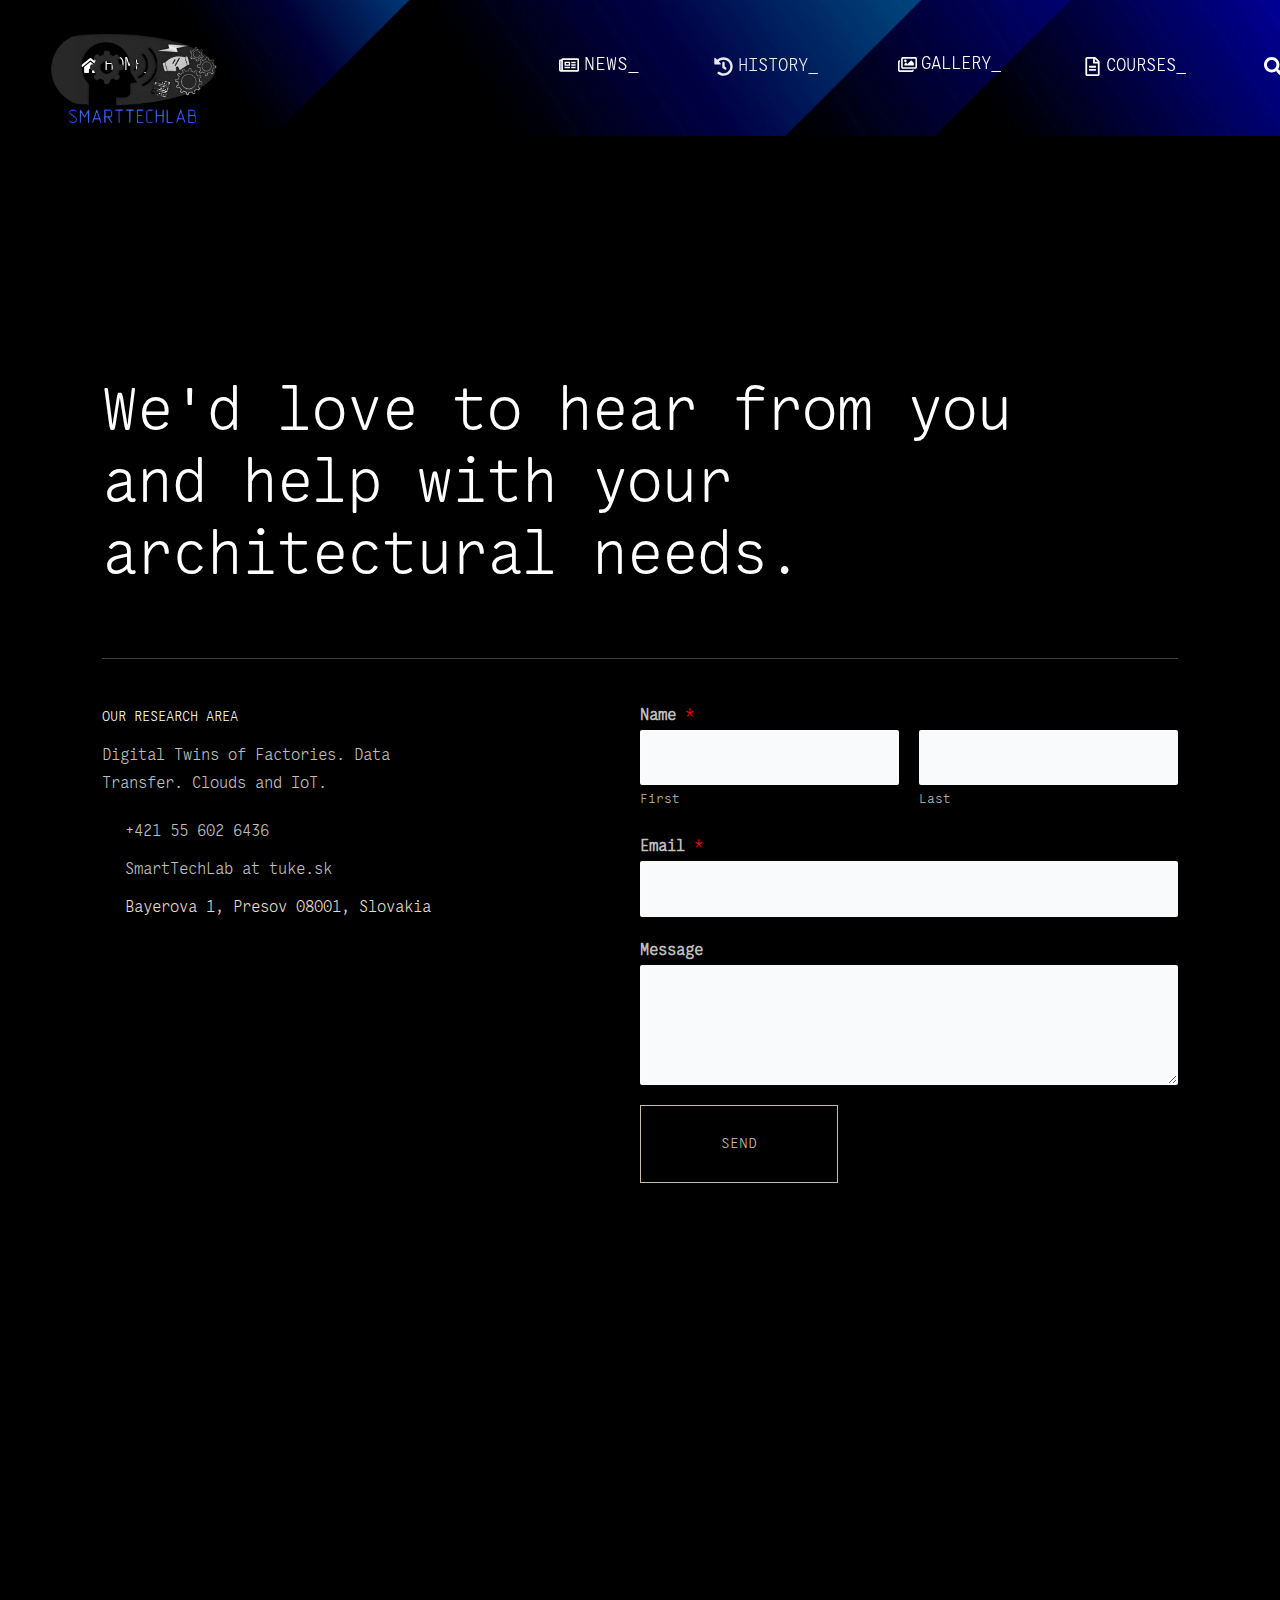
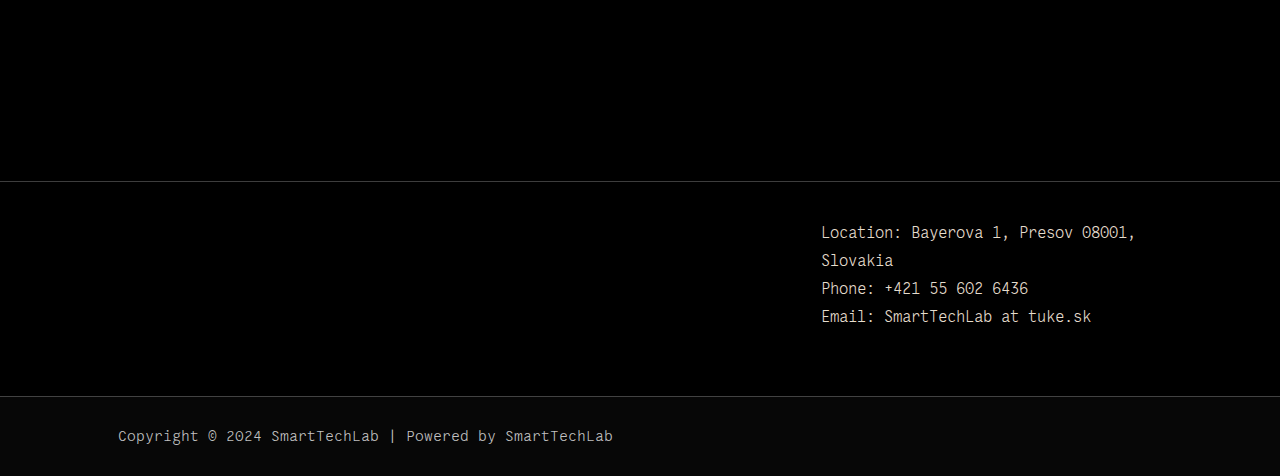
<file: contact/index.html>
<!DOCTYPE html>
<html lang="en-US">
<head>
<meta charset="UTF-8">
<meta name="viewport" content="width=device-width, initial-scale=1">
	 <link rel="profile" href="https://gmpg.org/xfn/11"> 
	 <title>Contact &#8211; SmartTechLab</title>
<meta name="robots" content="noindex, nofollow">
<link rel="dns-prefetch" href="//fonts.googleapis.com">
<link rel="alternate" type="application/rss+xml" title="SmartTechLab &raquo; Feed" href="/feed/">
<link rel="alternate" type="application/rss+xml" title="SmartTechLab &raquo; Comments Feed" href="/comments/feed/">
<script>
window._wpemojiSettings = {"baseUrl":"https:\/\/s.w.org\/images\/core\/emoji\/15.0.3\/72x72\/","ext":".png","svgUrl":"https:\/\/s.w.org\/images\/core\/emoji\/15.0.3\/svg\/","svgExt":".svg","source":{"concatemoji":"\/wp-includes\/js\/wp-emoji-release.min.js?ver=6.5"}};
/*! This file is auto-generated */
!function(i,n){var o,s,e;function c(e){try{var t={supportTests:e,timestamp:(new Date).valueOf()};sessionStorage.setItem(o,JSON.stringify(t))}catch(e){}}function p(e,t,n){e.clearRect(0,0,e.canvas.width,e.canvas.height),e.fillText(t,0,0);var t=new Uint32Array(e.getImageData(0,0,e.canvas.width,e.canvas.height).data),r=(e.clearRect(0,0,e.canvas.width,e.canvas.height),e.fillText(n,0,0),new Uint32Array(e.getImageData(0,0,e.canvas.width,e.canvas.height).data));return t.every(function(e,t){return e===r[t]})}function u(e,t,n){switch(t){case"flag":return n(e,"🏳️‍⚧️","🏳️​⚧️")?!1:!n(e,"🇺🇳","🇺​🇳")&&!n(e,"🏴󠁧󠁢󠁥󠁮󠁧󠁿","🏴​󠁧​󠁢​󠁥​󠁮​󠁧​󠁿");case"emoji":return!n(e,"🐦‍⬛","🐦​⬛")}return!1}function f(e,t,n){var r="undefined"!=typeof WorkerGlobalScope&&self instanceof WorkerGlobalScope?new OffscreenCanvas(300,150):i.createElement("canvas"),a=r.getContext("2d",{willReadFrequently:!0}),o=(a.textBaseline="top",a.font="600 32px Arial",{});return e.forEach(function(e){o[e]=t(a,e,n)}),o}function t(e){var t=i.createElement("script");t.src=e,t.defer=!0,i.head.appendChild(t)}"undefined"!=typeof Promise&&(o="wpEmojiSettingsSupports",s=["flag","emoji"],n.supports={everything:!0,everythingExceptFlag:!0},e=new Promise(function(e){i.addEventListener("DOMContentLoaded",e,{once:!0})}),new Promise(function(t){var n=function(){try{var e=JSON.parse(sessionStorage.getItem(o));if("object"==typeof e&&"number"==typeof e.timestamp&&(new Date).valueOf()<e.timestamp+604800&&"object"==typeof e.supportTests)return e.supportTests}catch(e){}return null}();if(!n){if("undefined"!=typeof Worker&&"undefined"!=typeof OffscreenCanvas&&"undefined"!=typeof URL&&URL.createObjectURL&&"undefined"!=typeof Blob)try{var e="postMessage("+f.toString()+"("+[JSON.stringify(s),u.toString(),p.toString()].join(",")+"));",r=new Blob([e],{type:"text/javascript"}),a=new Worker(URL.createObjectURL(r),{name:"wpTestEmojiSupports"});return void(a.onmessage=function(e){c(n=e.data),a.terminate(),t(n)})}catch(e){}c(n=f(s,u,p))}t(n)}).then(function(e){for(var t in e)n.supports[t]=e[t],n.supports.everything=n.supports.everything&&n.supports[t],"flag"!==t&&(n.supports.everythingExceptFlag=n.supports.everythingExceptFlag&&n.supports[t]);n.supports.everythingExceptFlag=n.supports.everythingExceptFlag&&!n.supports.flag,n.DOMReady=!1,n.readyCallback=function(){n.DOMReady=!0}}).then(function(){return e}).then(function(){var e;n.supports.everything||(n.readyCallback(),(e=n.source||{}).concatemoji?t(e.concatemoji):e.wpemoji&&e.twemoji&&(t(e.twemoji),t(e.wpemoji)))}))}((window,document),window._wpemojiSettings);
</script>
<link rel="stylesheet" id="astra-theme-css-css" href="/wp-content/themes/astra/assets/css/minified/main.min.css?ver=4.6.10" media="all">
<style id="astra-theme-css-inline-css">:root{--ast-container-default-xlg-padding:3em;--ast-container-default-lg-padding:3em;--ast-container-default-slg-padding:2em;--ast-container-default-md-padding:3em;--ast-container-default-sm-padding:3em;--ast-container-default-xs-padding:2.4em;--ast-container-default-xxs-padding:1.8em;--ast-code-block-background:#ECEFF3;--ast-comment-inputs-background:#F9FAFB;--ast-normal-container-width:1200px;--ast-narrow-container-width:750px;--ast-blog-title-font-weight:normal;--ast-blog-meta-weight:inherit;}html{font-size:106.25%;}a{color:var(--ast-global-color-1);}a:hover,a:focus{color:var(--ast-global-color-0);}body,button,input,select,textarea,.ast-button,.ast-custom-button{font-family:'Montserrat',sans-serif;font-weight:400;font-size:17px;font-size:1rem;line-height:var(--ast-body-line-height,1.65em);}blockquote{color:var(--ast-global-color-3);}h1,.entry-content h1,h2,.entry-content h2,h3,.entry-content h3,h4,.entry-content h4,h5,.entry-content h5,h6,.entry-content h6,.site-title,.site-title a{font-family:'Forum',display;font-weight:normal;}.site-title{font-size:26px;font-size:1.5294117647059rem;display:none;}header .custom-logo-link img{max-width:234px;}.astra-logo-svg{width:234px;}.site-header .site-description{font-size:15px;font-size:0.88235294117647rem;display:none;}.entry-title{font-size:26px;font-size:1.5294117647059rem;}.archive .ast-article-post .ast-article-inner,.blog .ast-article-post .ast-article-inner,.archive .ast-article-post .ast-article-inner:hover,.blog .ast-article-post .ast-article-inner:hover{overflow:hidden;}h1,.entry-content h1{font-size:100px;font-size:5.8823529411765rem;font-weight:normal;font-family:'Forum',display;line-height:1.1em;}h2,.entry-content h2{font-size:90px;font-size:5.2941176470588rem;font-weight:normal;font-family:'Forum',display;line-height:1.1em;}h3,.entry-content h3{font-size:58px;font-size:3.4117647058824rem;font-weight:normal;font-family:'Forum',display;line-height:1.3em;}h4,.entry-content h4{font-size:41px;font-size:2.4117647058824rem;line-height:1.2em;font-weight:normal;font-family:'Forum',display;}h5,.entry-content h5{font-size:29px;font-size:1.7058823529412rem;line-height:1.2em;font-weight:normal;font-family:'Forum',display;}h6,.entry-content h6{font-size:22px;font-size:1.2941176470588rem;line-height:1.25em;font-weight:normal;font-family:'Forum',display;}::selection{background-color:var(--ast-global-color-0);color:#000000;}body,h1,.entry-title a,.entry-content h1,h2,.entry-content h2,h3,.entry-content h3,h4,.entry-content h4,h5,.entry-content h5,h6,.entry-content h6{color:var(--ast-global-color-3);}.tagcloud a:hover,.tagcloud a:focus,.tagcloud a.current-item{color:#000000;border-color:var(--ast-global-color-1);background-color:var(--ast-global-color-1);}input:focus,input[type="text"]:focus,input[type="email"]:focus,input[type="url"]:focus,input[type="password"]:focus,input[type="reset"]:focus,input[type="search"]:focus,textarea:focus{border-color:var(--ast-global-color-1);}input[type="radio"]:checked,input[type=reset],input[type="checkbox"]:checked,input[type="checkbox"]:hover:checked,input[type="checkbox"]:focus:checked,input[type=range]::-webkit-slider-thumb{border-color:var(--ast-global-color-1);background-color:var(--ast-global-color-1);box-shadow:none;}.site-footer a:hover + .post-count,.site-footer a:focus + .post-count{background:var(--ast-global-color-1);border-color:var(--ast-global-color-1);}.single .nav-links .nav-previous,.single .nav-links .nav-next{color:var(--ast-global-color-1);}.entry-meta,.entry-meta *{line-height:1.45;color:var(--ast-global-color-1);}.entry-meta a:not(.ast-button):hover,.entry-meta a:not(.ast-button):hover *,.entry-meta a:not(.ast-button):focus,.entry-meta a:not(.ast-button):focus *,.page-links > .page-link,.page-links .page-link:hover,.post-navigation a:hover{color:var(--ast-global-color-0);}#cat option,.secondary .calendar_wrap thead a,.secondary .calendar_wrap thead a:visited{color:var(--ast-global-color-1);}.secondary .calendar_wrap #today,.ast-progress-val span{background:var(--ast-global-color-1);}.secondary a:hover + .post-count,.secondary a:focus + .post-count{background:var(--ast-global-color-1);border-color:var(--ast-global-color-1);}.calendar_wrap #today > a{color:#000000;}.page-links .page-link,.single .post-navigation a{color:var(--ast-global-color-1);}.ast-search-menu-icon .search-form button.search-submit{padding:0 4px;}.ast-search-menu-icon form.search-form{padding-right:0;}.ast-search-menu-icon.slide-search input.search-field{width:0;}.ast-header-search .ast-search-menu-icon.ast-dropdown-active .search-form,.ast-header-search .ast-search-menu-icon.ast-dropdown-active .search-field:focus{transition:all 0.2s;}.search-form input.search-field:focus{outline:none;}.ast-archive-title{color:var(--ast-global-color-2);}.widget-title,.widget .wp-block-heading{font-size:24px;font-size:1.4117647058824rem;color:var(--ast-global-color-2);}.ast-search-menu-icon.slide-search a:focus-visible:focus-visible,.astra-search-icon:focus-visible,#close:focus-visible,a:focus-visible,.ast-menu-toggle:focus-visible,.site .skip-link:focus-visible,.wp-block-loginout input:focus-visible,.wp-block-search.wp-block-search__button-inside .wp-block-search__inside-wrapper,.ast-header-navigation-arrow:focus-visible,.woocommerce .wc-proceed-to-checkout > .checkout-button:focus-visible,.woocommerce .woocommerce-MyAccount-navigation ul li a:focus-visible,.ast-orders-table__row .ast-orders-table__cell:focus-visible,.woocommerce .woocommerce-order-details .order-again > .button:focus-visible,.woocommerce .woocommerce-message a.button.wc-forward:focus-visible,.woocommerce #minus_qty:focus-visible,.woocommerce #plus_qty:focus-visible,a#ast-apply-coupon:focus-visible,.woocommerce .woocommerce-info a:focus-visible,.woocommerce .astra-shop-summary-wrap a:focus-visible,.woocommerce a.wc-forward:focus-visible,#ast-apply-coupon:focus-visible,.woocommerce-js .woocommerce-mini-cart-item a.remove:focus-visible,#close:focus-visible,.button.search-submit:focus-visible,#search_submit:focus,.normal-search:focus-visible{outline-style:dotted;outline-color:inherit;outline-width:thin;}input:focus,input[type="text"]:focus,input[type="email"]:focus,input[type="url"]:focus,input[type="password"]:focus,input[type="reset"]:focus,input[type="search"]:focus,input[type="number"]:focus,textarea:focus,.wp-block-search__input:focus,[data-section="section-header-mobile-trigger"] .ast-button-wrap .ast-mobile-menu-trigger-minimal:focus,.ast-mobile-popup-drawer.active .menu-toggle-close:focus,.woocommerce-ordering select.orderby:focus,#ast-scroll-top:focus,#coupon_code:focus,.woocommerce-page #comment:focus,.woocommerce #reviews #respond input#submit:focus,.woocommerce a.add_to_cart_button:focus,.woocommerce .button.single_add_to_cart_button:focus,.woocommerce .woocommerce-cart-form button:focus,.woocommerce .woocommerce-cart-form__cart-item .quantity .qty:focus,.woocommerce .woocommerce-billing-fields .woocommerce-billing-fields__field-wrapper .woocommerce-input-wrapper > .input-text:focus,.woocommerce #order_comments:focus,.woocommerce #place_order:focus,.woocommerce .woocommerce-address-fields .woocommerce-address-fields__field-wrapper .woocommerce-input-wrapper > .input-text:focus,.woocommerce .woocommerce-MyAccount-content form button:focus,.woocommerce .woocommerce-MyAccount-content .woocommerce-EditAccountForm .woocommerce-form-row .woocommerce-Input.input-text:focus,.woocommerce .ast-woocommerce-container .woocommerce-pagination ul.page-numbers li a:focus,body #content .woocommerce form .form-row .select2-container--default .select2-selection--single:focus,#ast-coupon-code:focus,.woocommerce.woocommerce-js .quantity input[type=number]:focus,.woocommerce-js .woocommerce-mini-cart-item .quantity input[type=number]:focus,.woocommerce p#ast-coupon-trigger:focus{border-style:dotted;border-color:inherit;border-width:thin;}input{outline:none;}.ast-logo-title-inline .site-logo-img{padding-right:1em;}.site-logo-img img{ transition:all 0.2s linear;}body .ast-oembed-container *{position:absolute;top:0;width:100%;height:100%;left:0;}body .wp-block-embed-pocket-casts .ast-oembed-container *{position:unset;}.ast-single-post-featured-section + article {margin-top: 2em;}.site-content .ast-single-post-featured-section img {width: 100%;overflow: hidden;object-fit: cover;}.site > .ast-single-related-posts-container {margin-top: 0;}@media (min-width: 922px) {.ast-desktop .ast-container--narrow {max-width: var(--ast-narrow-container-width);margin: 0 auto;}}.ast-page-builder-template .hentry {margin: 0;}.ast-page-builder-template .site-content > .ast-container {max-width: 100%;padding: 0;}.ast-page-builder-template .site .site-content #primary {padding: 0;margin: 0;}.ast-page-builder-template .no-results {text-align: center;margin: 4em auto;}.ast-page-builder-template .ast-pagination {padding: 2em;}.ast-page-builder-template .entry-header.ast-no-title.ast-no-thumbnail {margin-top: 0;}.ast-page-builder-template .entry-header.ast-header-without-markup {margin-top: 0;margin-bottom: 0;}.ast-page-builder-template .entry-header.ast-no-title.ast-no-meta {margin-bottom: 0;}.ast-page-builder-template.single .post-navigation {padding-bottom: 2em;}.ast-page-builder-template.single-post .site-content > .ast-container {max-width: 100%;}.ast-page-builder-template .entry-header {margin-top: 2em;margin-left: auto;margin-right: auto;}.ast-page-builder-template .ast-archive-description {margin: 2em auto 0;padding-left: 20px;padding-right: 20px;}.ast-page-builder-template .ast-row {margin-left: 0;margin-right: 0;}.single.ast-page-builder-template .entry-header + .entry-content,.single.ast-page-builder-template .ast-single-entry-banner + .site-content article .entry-content {margin-bottom: 2em;}@media(min-width: 921px) {.ast-page-builder-template.archive.ast-right-sidebar .ast-row article,.ast-page-builder-template.archive.ast-left-sidebar .ast-row article {padding-left: 0;padding-right: 0;}}@media (max-width:921px){#ast-desktop-header{display:none;}}@media (min-width:922px){#ast-mobile-header{display:none;}}.wp-block-buttons.aligncenter{justify-content:center;}@media (max-width:921px){.ast-theme-transparent-header #primary,.ast-theme-transparent-header #secondary{padding:0;}}@media (max-width:921px){.ast-plain-container.ast-no-sidebar #primary{padding:0;}}.ast-plain-container.ast-no-sidebar #primary{margin-top:0;margin-bottom:0;}.wp-block-button.is-style-outline .wp-block-button__link{border-color:var(--ast-global-color-0);border-top-width:1px;border-right-width:1px;border-bottom-width:1px;border-left-width:1px;}div.wp-block-button.is-style-outline > .wp-block-button__link:not(.has-text-color),div.wp-block-button.wp-block-button__link.is-style-outline:not(.has-text-color){color:var(--ast-global-color-0);}.wp-block-button.is-style-outline .wp-block-button__link:hover,.wp-block-buttons .wp-block-button.is-style-outline .wp-block-button__link:focus,.wp-block-buttons .wp-block-button.is-style-outline > .wp-block-button__link:not(.has-text-color):hover,.wp-block-buttons .wp-block-button.wp-block-button__link.is-style-outline:not(.has-text-color):hover{color:var(--ast-global-color-2);background-color:var(--ast-global-color-0);border-color:var(--ast-global-color-0);}.post-page-numbers.current .page-link,.ast-pagination .page-numbers.current{color:#000000;border-color:var(--ast-global-color-0);background-color:var(--ast-global-color-0);}.wp-block-button.is-style-outline .wp-block-button__link{border-top-width:1px;border-right-width:1px;border-bottom-width:1px;border-left-width:1px;}.wp-block-button.is-style-outline .wp-block-button__link.wp-element-button,.ast-outline-button{border-color:var(--ast-global-color-0);font-family:inherit;font-weight:500;font-size:16px;font-size:0.94117647058824rem;line-height:1em;text-transform:uppercase;border-top-left-radius:0px;border-top-right-radius:0px;border-bottom-right-radius:0px;border-bottom-left-radius:0px;}.wp-block-buttons .wp-block-button.is-style-outline > .wp-block-button__link:not(.has-text-color),.wp-block-buttons .wp-block-button.wp-block-button__link.is-style-outline:not(.has-text-color),.ast-outline-button{color:var(--ast-global-color-0);}.wp-block-button.is-style-outline .wp-block-button__link:hover,.wp-block-buttons .wp-block-button.is-style-outline .wp-block-button__link:focus,.wp-block-buttons .wp-block-button.is-style-outline > .wp-block-button__link:not(.has-text-color):hover,.wp-block-buttons .wp-block-button.wp-block-button__link.is-style-outline:not(.has-text-color):hover,.ast-outline-button:hover,.ast-outline-button:focus,.wp-block-uagb-buttons-child .uagb-buttons-repeater.ast-outline-button:hover,.wp-block-uagb-buttons-child .uagb-buttons-repeater.ast-outline-button:focus{color:var(--ast-global-color-2);background-color:var(--ast-global-color-0);border-color:var(--ast-global-color-0);}.entry-content[ast-blocks-layout] > figure{margin-bottom:1em;}h1.widget-title{font-weight:normal;}h2.widget-title{font-weight:normal;}h3.widget-title{font-weight:normal;}#page{display:flex;flex-direction:column;min-height:100vh;}.ast-404-layout-1 h1.page-title{color:var(--ast-global-color-2);}.single .post-navigation a{line-height:1em;height:inherit;}.error-404 .page-sub-title{font-size:1.5rem;font-weight:inherit;}.search .site-content .content-area .search-form{margin-bottom:0;}#page .site-content{flex-grow:1;}.widget{margin-bottom:1.25em;}#secondary li{line-height:1.5em;}#secondary .wp-block-group h2{margin-bottom:0.7em;}#secondary h2{font-size:1.7rem;}.ast-separate-container .ast-article-post,.ast-separate-container .ast-article-single,.ast-separate-container .comment-respond{padding:3em;}.ast-separate-container .ast-article-single .ast-article-single{padding:0;}.ast-article-single .wp-block-post-template-is-layout-grid{padding-left:0;}.ast-separate-container .comments-title,.ast-narrow-container .comments-title{padding:1.5em 2em;}.ast-page-builder-template .comment-form-textarea,.ast-comment-formwrap .ast-grid-common-col{padding:0;}.ast-comment-formwrap{padding:0;display:inline-flex;column-gap:20px;width:100%;margin-left:0;margin-right:0;}.comments-area textarea#comment:focus,.comments-area textarea#comment:active,.comments-area .ast-comment-formwrap input[type="text"]:focus,.comments-area .ast-comment-formwrap input[type="text"]:active {box-shadow:none;outline:none;}.archive.ast-page-builder-template .entry-header{margin-top:2em;}.ast-page-builder-template .ast-comment-formwrap{width:100%;}.entry-title{margin-bottom:0.5em;}.ast-archive-description p{font-size:inherit;font-weight:inherit;line-height:inherit;}.ast-separate-container .ast-comment-list li.depth-1,.hentry{margin-bottom:2em;}@media (min-width:921px){.ast-left-sidebar.ast-page-builder-template #secondary,.archive.ast-right-sidebar.ast-page-builder-template .site-main{padding-left:20px;padding-right:20px;}}@media (max-width:544px){.ast-comment-formwrap.ast-row{column-gap:10px;display:inline-block;}#ast-commentform .ast-grid-common-col{position:relative;width:100%;}}@media (min-width:1201px){.ast-separate-container .ast-article-post,.ast-separate-container .ast-article-single,.ast-separate-container .ast-author-box,.ast-separate-container .ast-404-layout-1,.ast-separate-container .no-results{padding:3em;}}@media (max-width:921px){.ast-separate-container #primary,.ast-separate-container #secondary{padding:1.5em 0;}#primary,#secondary{padding:1.5em 0;margin:0;}.ast-left-sidebar #content > .ast-container{display:flex;flex-direction:column-reverse;width:100%;}}@media (min-width:922px){.ast-separate-container.ast-right-sidebar #primary,.ast-separate-container.ast-left-sidebar #primary{border:0;}.search-no-results.ast-separate-container #primary{margin-bottom:4em;}}.elementor-button-wrapper .elementor-button{border-style:solid;text-decoration:none;border-top-width:1px;border-right-width:1px;border-left-width:1px;border-bottom-width:1px;}body .elementor-button.elementor-size-sm,body .elementor-button.elementor-size-xs,body .elementor-button.elementor-size-md,body .elementor-button.elementor-size-lg,body .elementor-button.elementor-size-xl,body .elementor-button{border-top-left-radius:0px;border-top-right-radius:0px;border-bottom-right-radius:0px;border-bottom-left-radius:0px;padding-top:30px;padding-right:80px;padding-bottom:30px;padding-left:80px;}@media (max-width:921px){.elementor-button-wrapper .elementor-button.elementor-size-sm,.elementor-button-wrapper .elementor-button.elementor-size-xs,.elementor-button-wrapper .elementor-button.elementor-size-md,.elementor-button-wrapper .elementor-button.elementor-size-lg,.elementor-button-wrapper .elementor-button.elementor-size-xl,.elementor-button-wrapper .elementor-button{padding-top:25px;padding-right:50px;padding-bottom:25px;padding-left:50px;}}@media (max-width:544px){.elementor-button-wrapper .elementor-button.elementor-size-sm,.elementor-button-wrapper .elementor-button.elementor-size-xs,.elementor-button-wrapper .elementor-button.elementor-size-md,.elementor-button-wrapper .elementor-button.elementor-size-lg,.elementor-button-wrapper .elementor-button.elementor-size-xl,.elementor-button-wrapper .elementor-button{padding-top:20px;padding-right:40px;padding-bottom:20px;padding-left:40px;}}.elementor-button-wrapper .elementor-button{border-color:var(--ast-global-color-0);background-color:transparent;}.elementor-button-wrapper .elementor-button:hover,.elementor-button-wrapper .elementor-button:focus{color:var(--ast-global-color-2);background-color:var(--ast-global-color-0);border-color:var(--ast-global-color-0);}.wp-block-button .wp-block-button__link ,.elementor-button-wrapper .elementor-button,.elementor-button-wrapper .elementor-button:visited{color:var(--ast-global-color-0);}.elementor-button-wrapper .elementor-button{font-weight:500;font-size:16px;font-size:0.94117647058824rem;line-height:1em;text-transform:uppercase;}body .elementor-button.elementor-size-sm,body .elementor-button.elementor-size-xs,body .elementor-button.elementor-size-md,body .elementor-button.elementor-size-lg,body .elementor-button.elementor-size-xl,body .elementor-button{font-size:16px;font-size:0.94117647058824rem;}.wp-block-button .wp-block-button__link:hover,.wp-block-button .wp-block-button__link:focus{color:var(--ast-global-color-2);background-color:var(--ast-global-color-0);border-color:var(--ast-global-color-0);}.elementor-widget-heading h1.elementor-heading-title{line-height:1.1em;}.elementor-widget-heading h2.elementor-heading-title{line-height:1.1em;}.elementor-widget-heading h3.elementor-heading-title{line-height:1.3em;}.elementor-widget-heading h4.elementor-heading-title{line-height:1.2em;}.elementor-widget-heading h5.elementor-heading-title{line-height:1.2em;}.elementor-widget-heading h6.elementor-heading-title{line-height:1.25em;}.wp-block-button .wp-block-button__link,.wp-block-search .wp-block-search__button,body .wp-block-file .wp-block-file__button{border-style:solid;border-top-width:1px;border-right-width:1px;border-left-width:1px;border-bottom-width:1px;border-color:var(--ast-global-color-0);background-color:transparent;color:var(--ast-global-color-0);font-family:inherit;font-weight:500;line-height:1em;text-transform:uppercase;font-size:16px;font-size:0.94117647058824rem;border-top-left-radius:0px;border-top-right-radius:0px;border-bottom-right-radius:0px;border-bottom-left-radius:0px;padding-top:30px;padding-right:80px;padding-bottom:30px;padding-left:80px;}@media (max-width:921px){.wp-block-button .wp-block-button__link,.wp-block-search .wp-block-search__button,body .wp-block-file .wp-block-file__button{padding-top:25px;padding-right:50px;padding-bottom:25px;padding-left:50px;}}@media (max-width:544px){.wp-block-button .wp-block-button__link,.wp-block-search .wp-block-search__button,body .wp-block-file .wp-block-file__button{padding-top:20px;padding-right:40px;padding-bottom:20px;padding-left:40px;}}.menu-toggle,button,.ast-button,.ast-custom-button,.button,input#submit,input[type="button"],input[type="submit"],input[type="reset"],form[CLASS*="wp-block-search__"].wp-block-search .wp-block-search__inside-wrapper .wp-block-search__button,body .wp-block-file .wp-block-file__button,.search .search-submit,.woocommerce-js a.button,.woocommerce button.button,.woocommerce .woocommerce-message a.button,.woocommerce #respond input#submit.alt,.woocommerce input.button.alt,.woocommerce input.button,.woocommerce input.button:disabled,.woocommerce input.button:disabled[disabled],.woocommerce input.button:disabled:hover,.woocommerce input.button:disabled[disabled]:hover,.woocommerce #respond input#submit,.woocommerce button.button.alt.disabled,.wc-block-grid__products .wc-block-grid__product .wp-block-button__link,.wc-block-grid__product-onsale,[CLASS*="wc-block"] button,.woocommerce-js .astra-cart-drawer .astra-cart-drawer-content .woocommerce-mini-cart__buttons .button:not(.checkout):not(.ast-continue-shopping),.woocommerce-js .astra-cart-drawer .astra-cart-drawer-content .woocommerce-mini-cart__buttons a.checkout,.woocommerce button.button.alt.disabled.wc-variation-selection-needed,[CLASS*="wc-block"] .wc-block-components-button{border-style:solid;border-top-width:1px;border-right-width:1px;border-left-width:1px;border-bottom-width:1px;color:var(--ast-global-color-0);border-color:var(--ast-global-color-0);background-color:transparent;padding-top:30px;padding-right:80px;padding-bottom:30px;padding-left:80px;font-family:inherit;font-weight:500;font-size:16px;font-size:0.94117647058824rem;line-height:1em;text-transform:uppercase;border-top-left-radius:0px;border-top-right-radius:0px;border-bottom-right-radius:0px;border-bottom-left-radius:0px;}button:focus,.menu-toggle:hover,button:hover,.ast-button:hover,.ast-custom-button:hover .button:hover,.ast-custom-button:hover ,input[type=reset]:hover,input[type=reset]:focus,input#submit:hover,input#submit:focus,input[type="button"]:hover,input[type="button"]:focus,input[type="submit"]:hover,input[type="submit"]:focus,form[CLASS*="wp-block-search__"].wp-block-search .wp-block-search__inside-wrapper .wp-block-search__button:hover,form[CLASS*="wp-block-search__"].wp-block-search .wp-block-search__inside-wrapper .wp-block-search__button:focus,body .wp-block-file .wp-block-file__button:hover,body .wp-block-file .wp-block-file__button:focus,.woocommerce-js a.button:hover,.woocommerce button.button:hover,.woocommerce .woocommerce-message a.button:hover,.woocommerce #respond input#submit:hover,.woocommerce #respond input#submit.alt:hover,.woocommerce input.button.alt:hover,.woocommerce input.button:hover,.woocommerce button.button.alt.disabled:hover,.wc-block-grid__products .wc-block-grid__product .wp-block-button__link:hover,[CLASS*="wc-block"] button:hover,.woocommerce-js .astra-cart-drawer .astra-cart-drawer-content .woocommerce-mini-cart__buttons .button:not(.checkout):not(.ast-continue-shopping):hover,.woocommerce-js .astra-cart-drawer .astra-cart-drawer-content .woocommerce-mini-cart__buttons a.checkout:hover,.woocommerce button.button.alt.disabled.wc-variation-selection-needed:hover,[CLASS*="wc-block"] .wc-block-components-button:hover,[CLASS*="wc-block"] .wc-block-components-button:focus{color:var(--ast-global-color-2);background-color:var(--ast-global-color-0);border-color:var(--ast-global-color-0);}form[CLASS*="wp-block-search__"].wp-block-search .wp-block-search__inside-wrapper .wp-block-search__button.has-icon{padding-top:calc(30px - 3px);padding-right:calc(80px - 3px);padding-bottom:calc(30px - 3px);padding-left:calc(80px - 3px);}@media (max-width:921px){.menu-toggle,button,.ast-button,.ast-custom-button,.button,input#submit,input[type="button"],input[type="submit"],input[type="reset"],form[CLASS*="wp-block-search__"].wp-block-search .wp-block-search__inside-wrapper .wp-block-search__button,body .wp-block-file .wp-block-file__button,.search .search-submit,.woocommerce-js a.button,.woocommerce button.button,.woocommerce .woocommerce-message a.button,.woocommerce #respond input#submit.alt,.woocommerce input.button.alt,.woocommerce input.button,.woocommerce input.button:disabled,.woocommerce input.button:disabled[disabled],.woocommerce input.button:disabled:hover,.woocommerce input.button:disabled[disabled]:hover,.woocommerce #respond input#submit,.woocommerce button.button.alt.disabled,.wc-block-grid__products .wc-block-grid__product .wp-block-button__link,.wc-block-grid__product-onsale,[CLASS*="wc-block"] button,.woocommerce-js .astra-cart-drawer .astra-cart-drawer-content .woocommerce-mini-cart__buttons .button:not(.checkout):not(.ast-continue-shopping),.woocommerce-js .astra-cart-drawer .astra-cart-drawer-content .woocommerce-mini-cart__buttons a.checkout,.woocommerce button.button.alt.disabled.wc-variation-selection-needed,[CLASS*="wc-block"] .wc-block-components-button{padding-top:25px;padding-right:50px;padding-bottom:25px;padding-left:50px;}}@media (max-width:544px){.menu-toggle,button,.ast-button,.ast-custom-button,.button,input#submit,input[type="button"],input[type="submit"],input[type="reset"],form[CLASS*="wp-block-search__"].wp-block-search .wp-block-search__inside-wrapper .wp-block-search__button,body .wp-block-file .wp-block-file__button,.search .search-submit,.woocommerce-js a.button,.woocommerce button.button,.woocommerce .woocommerce-message a.button,.woocommerce #respond input#submit.alt,.woocommerce input.button.alt,.woocommerce input.button,.woocommerce input.button:disabled,.woocommerce input.button:disabled[disabled],.woocommerce input.button:disabled:hover,.woocommerce input.button:disabled[disabled]:hover,.woocommerce #respond input#submit,.woocommerce button.button.alt.disabled,.wc-block-grid__products .wc-block-grid__product .wp-block-button__link,.wc-block-grid__product-onsale,[CLASS*="wc-block"] button,.woocommerce-js .astra-cart-drawer .astra-cart-drawer-content .woocommerce-mini-cart__buttons .button:not(.checkout):not(.ast-continue-shopping),.woocommerce-js .astra-cart-drawer .astra-cart-drawer-content .woocommerce-mini-cart__buttons a.checkout,.woocommerce button.button.alt.disabled.wc-variation-selection-needed,[CLASS*="wc-block"] .wc-block-components-button{padding-top:20px;padding-right:40px;padding-bottom:20px;padding-left:40px;}}@media (max-width:921px){.ast-mobile-header-stack .main-header-bar .ast-search-menu-icon{display:inline-block;}.ast-header-break-point.ast-header-custom-item-outside .ast-mobile-header-stack .main-header-bar .ast-search-icon{margin:0;}.ast-comment-avatar-wrap img{max-width:2.5em;}.ast-comment-meta{padding:0 1.8888em 1.3333em;}.ast-separate-container .ast-comment-list li.depth-1{padding:1.5em 2.14em;}.ast-separate-container .comment-respond{padding:2em 2.14em;}}@media (min-width:544px){.ast-container{max-width:100%;}}@media (max-width:544px){.ast-separate-container .ast-article-post,.ast-separate-container .ast-article-single,.ast-separate-container .comments-title,.ast-separate-container .ast-archive-description{padding:1.5em 1em;}.ast-separate-container #content .ast-container{padding-left:0.54em;padding-right:0.54em;}.ast-separate-container .ast-comment-list .bypostauthor{padding:.5em;}.ast-search-menu-icon.ast-dropdown-active .search-field{width:170px;}}.ast-separate-container{background-color:var(--ast-global-color-4);;background-image:none;;}@media (max-width:921px){.site-title{display:none;}.site-header .site-description{display:none;}h1,.entry-content h1{font-size:30px;}h2,.entry-content h2{font-size:25px;}h3,.entry-content h3{font-size:20px;}body,.ast-separate-container{background-color:var(--ast-global-color-4);;background-image:none;;}}@media (max-width:544px){.site-title{display:none;}.site-header .site-description{display:none;}h1,.entry-content h1{font-size:30px;}h2,.entry-content h2{font-size:25px;}h3,.entry-content h3{font-size:20px;}body,.ast-separate-container{background-color:var(--ast-global-color-4);;background-image:none;;}}@media (max-width:921px){html{font-size:96.9%;}}@media (max-width:544px){html{font-size:96.9%;}}@media (min-width:922px){.ast-container{max-width:1240px;}}@media (min-width:922px){.site-content .ast-container{display:flex;}}@media (max-width:921px){.site-content .ast-container{flex-direction:column;}}@media (min-width:922px){.main-header-menu .sub-menu .menu-item.ast-left-align-sub-menu:hover > .sub-menu,.main-header-menu .sub-menu .menu-item.ast-left-align-sub-menu.focus > .sub-menu{margin-left:-0px;}}.ast-theme-transparent-header .ast-header-social-wrap .ast-social-color-type-custom .ast-builder-social-element svg{fill:#010101;}.ast-theme-transparent-header .ast-header-social-wrap .ast-social-color-type-custom .ast-builder-social-element .social-item-label{color:#010101;}.ast-theme-transparent-header [data-section="section-header-mobile-trigger"] .ast-button-wrap .ast-mobile-menu-trigger-minimal{background:transparent;}.site .comments-area{padding-bottom:3em;}.wp-block-file {display: flex;align-items: center;flex-wrap: wrap;justify-content: space-between;}.wp-block-pullquote {border: none;}.wp-block-pullquote blockquote::before {content: "\201D";font-family: "Helvetica",sans-serif;display: flex;transform: rotate( 180deg );font-size: 6rem;font-style: normal;line-height: 1;font-weight: bold;align-items: center;justify-content: center;}.has-text-align-right > blockquote::before {justify-content: flex-start;}.has-text-align-left > blockquote::before {justify-content: flex-end;}figure.wp-block-pullquote.is-style-solid-color blockquote {max-width: 100%;text-align: inherit;}html body {--wp--custom--ast-default-block-top-padding: 3em;--wp--custom--ast-default-block-right-padding: 3em;--wp--custom--ast-default-block-bottom-padding: 3em;--wp--custom--ast-default-block-left-padding: 3em;--wp--custom--ast-container-width: 1200px;--wp--custom--ast-content-width-size: 1200px;--wp--custom--ast-wide-width-size: calc(1200px + var(--wp--custom--ast-default-block-left-padding) + var(--wp--custom--ast-default-block-right-padding));}.ast-narrow-container {--wp--custom--ast-content-width-size: 750px;--wp--custom--ast-wide-width-size: 750px;}@media(max-width: 921px) {html body {--wp--custom--ast-default-block-top-padding: 3em;--wp--custom--ast-default-block-right-padding: 2em;--wp--custom--ast-default-block-bottom-padding: 3em;--wp--custom--ast-default-block-left-padding: 2em;}}@media(max-width: 544px) {html body {--wp--custom--ast-default-block-top-padding: 3em;--wp--custom--ast-default-block-right-padding: 1.5em;--wp--custom--ast-default-block-bottom-padding: 3em;--wp--custom--ast-default-block-left-padding: 1.5em;}}.entry-content > .wp-block-group,.entry-content > .wp-block-cover,.entry-content > .wp-block-columns {padding-top: var(--wp--custom--ast-default-block-top-padding);padding-right: var(--wp--custom--ast-default-block-right-padding);padding-bottom: var(--wp--custom--ast-default-block-bottom-padding);padding-left: var(--wp--custom--ast-default-block-left-padding);}.ast-plain-container.ast-no-sidebar .entry-content > .alignfull,.ast-page-builder-template .ast-no-sidebar .entry-content > .alignfull {margin-left: calc( -50vw + 50%);margin-right: calc( -50vw + 50%);max-width: 100vw;width: 100vw;}.ast-plain-container.ast-no-sidebar .entry-content .alignfull .alignfull,.ast-page-builder-template.ast-no-sidebar .entry-content .alignfull .alignfull,.ast-plain-container.ast-no-sidebar .entry-content .alignfull .alignwide,.ast-page-builder-template.ast-no-sidebar .entry-content .alignfull .alignwide,.ast-plain-container.ast-no-sidebar .entry-content .alignwide .alignfull,.ast-page-builder-template.ast-no-sidebar .entry-content .alignwide .alignfull,.ast-plain-container.ast-no-sidebar .entry-content .alignwide .alignwide,.ast-page-builder-template.ast-no-sidebar .entry-content .alignwide .alignwide,.ast-plain-container.ast-no-sidebar .entry-content .wp-block-column .alignfull,.ast-page-builder-template.ast-no-sidebar .entry-content .wp-block-column .alignfull,.ast-plain-container.ast-no-sidebar .entry-content .wp-block-column .alignwide,.ast-page-builder-template.ast-no-sidebar .entry-content .wp-block-column .alignwide {margin-left: auto;margin-right: auto;width: 100%;}[ast-blocks-layout] .wp-block-separator:not(.is-style-dots) {height: 0;}[ast-blocks-layout] .wp-block-separator {margin: 20px auto;}[ast-blocks-layout] .wp-block-separator:not(.is-style-wide):not(.is-style-dots) {max-width: 100px;}[ast-blocks-layout] .wp-block-separator.has-background {padding: 0;}.entry-content[ast-blocks-layout] > * {max-width: var(--wp--custom--ast-content-width-size);margin-left: auto;margin-right: auto;}.entry-content[ast-blocks-layout] > .alignwide {max-width: var(--wp--custom--ast-wide-width-size);}.entry-content[ast-blocks-layout] .alignfull {max-width: none;}.entry-content .wp-block-columns {margin-bottom: 0;}blockquote {margin: 1.5em;border-color: rgba(0,0,0,0.05);}.wp-block-quote:not(.has-text-align-right):not(.has-text-align-center) {border-left: 5px solid rgba(0,0,0,0.05);}.has-text-align-right > blockquote,blockquote.has-text-align-right {border-right: 5px solid rgba(0,0,0,0.05);}.has-text-align-left > blockquote,blockquote.has-text-align-left {border-left: 5px solid rgba(0,0,0,0.05);}.wp-block-site-tagline,.wp-block-latest-posts .read-more {margin-top: 15px;}.wp-block-loginout p label {display: block;}.wp-block-loginout p:not(.login-remember):not(.login-submit) input {width: 100%;}.wp-block-loginout input:focus {border-color: transparent;}.wp-block-loginout input:focus {outline: thin dotted;}.entry-content .wp-block-media-text .wp-block-media-text__content {padding: 0 0 0 8%;}.entry-content .wp-block-media-text.has-media-on-the-right .wp-block-media-text__content {padding: 0 8% 0 0;}.entry-content .wp-block-media-text.has-background .wp-block-media-text__content {padding: 8%;}.entry-content .wp-block-cover:not([class*="background-color"]) .wp-block-cover__inner-container,.entry-content .wp-block-cover:not([class*="background-color"]) .wp-block-cover-image-text,.entry-content .wp-block-cover:not([class*="background-color"]) .wp-block-cover-text,.entry-content .wp-block-cover-image:not([class*="background-color"]) .wp-block-cover__inner-container,.entry-content .wp-block-cover-image:not([class*="background-color"]) .wp-block-cover-image-text,.entry-content .wp-block-cover-image:not([class*="background-color"]) .wp-block-cover-text {color: var(--ast-global-color-5);}.wp-block-loginout .login-remember input {width: 1.1rem;height: 1.1rem;margin: 0 5px 4px 0;vertical-align: middle;}.wp-block-latest-posts > li > *:first-child,.wp-block-latest-posts:not(.is-grid) > li:first-child {margin-top: 0;}.wp-block-search__inside-wrapper .wp-block-search__input {padding: 0 10px;color: var(--ast-global-color-3);background: var(--ast-global-color-5);border-color: var(--ast-border-color);}.wp-block-latest-posts .read-more {margin-bottom: 1.5em;}.wp-block-search__no-button .wp-block-search__inside-wrapper .wp-block-search__input {padding-top: 5px;padding-bottom: 5px;}.wp-block-latest-posts .wp-block-latest-posts__post-date,.wp-block-latest-posts .wp-block-latest-posts__post-author {font-size: 1rem;}.wp-block-latest-posts > li > *,.wp-block-latest-posts:not(.is-grid) > li {margin-top: 12px;margin-bottom: 12px;}.ast-page-builder-template .entry-content[ast-blocks-layout] > *,.ast-page-builder-template .entry-content[ast-blocks-layout] > .alignfull > * {max-width: none;}.ast-page-builder-template .entry-content[ast-blocks-layout] > .alignwide > * {max-width: var(--wp--custom--ast-wide-width-size);}.ast-page-builder-template .entry-content[ast-blocks-layout] > .inherit-container-width > *,.ast-page-builder-template .entry-content[ast-blocks-layout] > * > *,.entry-content[ast-blocks-layout] > .wp-block-cover .wp-block-cover__inner-container {max-width: var(--wp--custom--ast-content-width-size);margin-left: auto;margin-right: auto;}.entry-content[ast-blocks-layout] .wp-block-cover:not(.alignleft):not(.alignright) {width: auto;}@media(max-width: 1200px) {.ast-separate-container .entry-content > .alignfull,.ast-separate-container .entry-content[ast-blocks-layout] > .alignwide,.ast-plain-container .entry-content[ast-blocks-layout] > .alignwide,.ast-plain-container .entry-content .alignfull {margin-left: calc(-1 * min(var(--ast-container-default-xlg-padding),20px)) ;margin-right: calc(-1 * min(var(--ast-container-default-xlg-padding),20px));}}@media(min-width: 1201px) {.ast-separate-container .entry-content > .alignfull {margin-left: calc(-1 * var(--ast-container-default-xlg-padding) );margin-right: calc(-1 * var(--ast-container-default-xlg-padding) );}.ast-separate-container .entry-content[ast-blocks-layout] > .alignwide,.ast-plain-container .entry-content[ast-blocks-layout] > .alignwide {margin-left: calc(-1 * var(--wp--custom--ast-default-block-left-padding) );margin-right: calc(-1 * var(--wp--custom--ast-default-block-right-padding) );}}@media(min-width: 921px) {.ast-separate-container .entry-content .wp-block-group.alignwide:not(.inherit-container-width) > :where(:not(.alignleft):not(.alignright)),.ast-plain-container .entry-content .wp-block-group.alignwide:not(.inherit-container-width) > :where(:not(.alignleft):not(.alignright)) {max-width: calc( var(--wp--custom--ast-content-width-size) + 80px );}.ast-plain-container.ast-right-sidebar .entry-content[ast-blocks-layout] .alignfull,.ast-plain-container.ast-left-sidebar .entry-content[ast-blocks-layout] .alignfull {margin-left: -60px;margin-right: -60px;}}@media(min-width: 544px) {.entry-content > .alignleft {margin-right: 20px;}.entry-content > .alignright {margin-left: 20px;}}@media (max-width:544px){.wp-block-columns .wp-block-column:not(:last-child){margin-bottom:20px;}.wp-block-latest-posts{margin:0;}}@media( max-width: 600px ) {.entry-content .wp-block-media-text .wp-block-media-text__content,.entry-content .wp-block-media-text.has-media-on-the-right .wp-block-media-text__content {padding: 8% 0 0;}.entry-content .wp-block-media-text.has-background .wp-block-media-text__content {padding: 8%;}}.ast-page-builder-template .entry-header {padding-left: 0;}.ast-narrow-container .site-content .wp-block-uagb-image--align-full .wp-block-uagb-image__figure {max-width: 100%;margin-left: auto;margin-right: auto;}.entry-content ul,.entry-content ol {padding: revert;margin: revert;}:root .has-ast-global-color-0-color{color:var(--ast-global-color-0);}:root .has-ast-global-color-0-background-color{background-color:var(--ast-global-color-0);}:root .wp-block-button .has-ast-global-color-0-color{color:var(--ast-global-color-0);}:root .wp-block-button .has-ast-global-color-0-background-color{background-color:var(--ast-global-color-0);}:root .has-ast-global-color-1-color{color:var(--ast-global-color-1);}:root .has-ast-global-color-1-background-color{background-color:var(--ast-global-color-1);}:root .wp-block-button .has-ast-global-color-1-color{color:var(--ast-global-color-1);}:root .wp-block-button .has-ast-global-color-1-background-color{background-color:var(--ast-global-color-1);}:root .has-ast-global-color-2-color{color:var(--ast-global-color-2);}:root .has-ast-global-color-2-background-color{background-color:var(--ast-global-color-2);}:root .wp-block-button .has-ast-global-color-2-color{color:var(--ast-global-color-2);}:root .wp-block-button .has-ast-global-color-2-background-color{background-color:var(--ast-global-color-2);}:root .has-ast-global-color-3-color{color:var(--ast-global-color-3);}:root .has-ast-global-color-3-background-color{background-color:var(--ast-global-color-3);}:root .wp-block-button .has-ast-global-color-3-color{color:var(--ast-global-color-3);}:root .wp-block-button .has-ast-global-color-3-background-color{background-color:var(--ast-global-color-3);}:root .has-ast-global-color-4-color{color:var(--ast-global-color-4);}:root .has-ast-global-color-4-background-color{background-color:var(--ast-global-color-4);}:root .wp-block-button .has-ast-global-color-4-color{color:var(--ast-global-color-4);}:root .wp-block-button .has-ast-global-color-4-background-color{background-color:var(--ast-global-color-4);}:root .has-ast-global-color-5-color{color:var(--ast-global-color-5);}:root .has-ast-global-color-5-background-color{background-color:var(--ast-global-color-5);}:root .wp-block-button .has-ast-global-color-5-color{color:var(--ast-global-color-5);}:root .wp-block-button .has-ast-global-color-5-background-color{background-color:var(--ast-global-color-5);}:root .has-ast-global-color-6-color{color:var(--ast-global-color-6);}:root .has-ast-global-color-6-background-color{background-color:var(--ast-global-color-6);}:root .wp-block-button .has-ast-global-color-6-color{color:var(--ast-global-color-6);}:root .wp-block-button .has-ast-global-color-6-background-color{background-color:var(--ast-global-color-6);}:root .has-ast-global-color-7-color{color:var(--ast-global-color-7);}:root .has-ast-global-color-7-background-color{background-color:var(--ast-global-color-7);}:root .wp-block-button .has-ast-global-color-7-color{color:var(--ast-global-color-7);}:root .wp-block-button .has-ast-global-color-7-background-color{background-color:var(--ast-global-color-7);}:root .has-ast-global-color-8-color{color:var(--ast-global-color-8);}:root .has-ast-global-color-8-background-color{background-color:var(--ast-global-color-8);}:root .wp-block-button .has-ast-global-color-8-color{color:var(--ast-global-color-8);}:root .wp-block-button .has-ast-global-color-8-background-color{background-color:var(--ast-global-color-8);}:root{--ast-global-color-0:#c8bdab;--ast-global-color-1:#e6ddce;--ast-global-color-2:#ffffff;--ast-global-color-3:rgba(255,255,255,0.77);--ast-global-color-4:#000000;--ast-global-color-5:#070707;--ast-global-color-6:rgba(255,255,255,0.24);--ast-global-color-7:#cbd5e1;--ast-global-color-8:#94a3b8;}:root {--ast-border-color : var(--ast-global-color-6);}.ast-single-entry-banner {-js-display: flex;display: flex;flex-direction: column;justify-content: center;text-align: center;position: relative;background: #eeeeee;}.ast-single-entry-banner[data-banner-layout="layout-1"] {max-width: 1200px;background: inherit;padding: 20px 0;}.ast-single-entry-banner[data-banner-width-type="custom"] {margin: 0 auto;width: 100%;}.ast-single-entry-banner + .site-content .entry-header {margin-bottom: 0;}.site .ast-author-avatar {--ast-author-avatar-size: ;}a.ast-underline-text {text-decoration: underline;}.ast-container > .ast-terms-link {position: relative;display: block;}a.ast-button.ast-badge-tax {padding: 4px 8px;border-radius: 3px;font-size: inherit;}header.entry-header .entry-title{font-weight:600;font-size:32px;font-size:1.8823529411765rem;}header.entry-header > *:not(:last-child){margin-bottom:10px;}.ast-archive-entry-banner {-js-display: flex;display: flex;flex-direction: column;justify-content: center;text-align: center;position: relative;background: #eeeeee;}.ast-archive-entry-banner[data-banner-width-type="custom"] {margin: 0 auto;width: 100%;}.ast-archive-entry-banner[data-banner-layout="layout-1"] {background: inherit;padding: 20px 0;text-align: left;}body.archive .ast-archive-description{max-width:1200px;width:100%;text-align:left;padding-top:3em;padding-right:3em;padding-bottom:3em;padding-left:3em;}body.archive .ast-archive-description .ast-archive-title,body.archive .ast-archive-description .ast-archive-title *{font-weight:600;font-size:32px;font-size:1.8823529411765rem;}body.archive .ast-archive-description > *:not(:last-child){margin-bottom:10px;}@media (max-width:921px){body.archive .ast-archive-description{text-align:left;}}@media (max-width:544px){body.archive .ast-archive-description{text-align:left;}}.ast-theme-transparent-header #masthead .site-logo-img .transparent-custom-logo .astra-logo-svg{width:150px;}.ast-theme-transparent-header #masthead .site-logo-img .transparent-custom-logo img{ max-width:150px;}@media (max-width:921px){.ast-theme-transparent-header #masthead .site-logo-img .transparent-custom-logo .astra-logo-svg{width:120px;}.ast-theme-transparent-header #masthead .site-logo-img .transparent-custom-logo img{ max-width:120px;}}@media (max-width:543px){.ast-theme-transparent-header #masthead .site-logo-img .transparent-custom-logo .astra-logo-svg{width:100px;}.ast-theme-transparent-header #masthead .site-logo-img .transparent-custom-logo img{ max-width:100px;}}@media (min-width:921px){.ast-theme-transparent-header #masthead{position:absolute;left:0;right:0;}.ast-theme-transparent-header .main-header-bar,.ast-theme-transparent-header.ast-header-break-point .main-header-bar{background:none;}body.elementor-editor-active.ast-theme-transparent-header #masthead,.fl-builder-edit .ast-theme-transparent-header #masthead,body.vc_editor.ast-theme-transparent-header #masthead,body.brz-ed.ast-theme-transparent-header #masthead{z-index:0;}.ast-header-break-point.ast-replace-site-logo-transparent.ast-theme-transparent-header .custom-mobile-logo-link{display:none;}.ast-header-break-point.ast-replace-site-logo-transparent.ast-theme-transparent-header .transparent-custom-logo{display:inline-block;}.ast-theme-transparent-header .ast-above-header,.ast-theme-transparent-header .ast-above-header.ast-above-header-bar{background-image:none;background-color:transparent;}.ast-theme-transparent-header .ast-below-header{background-image:none;background-color:transparent;}}.ast-theme-transparent-header .main-header-bar,.ast-theme-transparent-header.ast-header-break-point .main-header-bar-wrap .main-header-menu,.ast-theme-transparent-header.ast-header-break-point .main-header-bar-wrap .main-header-bar,.ast-theme-transparent-header.ast-header-break-point .ast-mobile-header-wrap .main-header-bar{background-color:#19202f;}.ast-theme-transparent-header .main-header-bar .ast-search-menu-icon form{background-color:#19202f;}.ast-theme-transparent-header .ast-above-header,.ast-theme-transparent-header .ast-above-header.ast-above-header-bar,.ast-theme-transparent-header .ast-below-header,.ast-header-break-point.ast-theme-transparent-header .ast-above-header,.ast-header-break-point.ast-theme-transparent-header .ast-below-header{background-color:#19202f;}.ast-theme-transparent-header .site-title a,.ast-theme-transparent-header .site-title a:focus,.ast-theme-transparent-header .site-title a:hover,.ast-theme-transparent-header .site-title a:visited{color:rgba(0,0,0,0);}.ast-theme-transparent-header .site-header .site-description{color:rgba(0,0,0,0);}.ast-theme-transparent-header .ast-builder-menu .main-header-menu,.ast-theme-transparent-header .ast-builder-menu .main-header-menu .sub-menu,.ast-theme-transparent-header .ast-builder-menu .main-header-menu,.ast-theme-transparent-header.ast-header-break-point .ast-builder-menu .main-header-bar-wrap .main-header-menu,.ast-flyout-menu-enable.ast-header-break-point.ast-theme-transparent-header .main-header-bar-navigation .site-navigation,.ast-fullscreen-menu-enable.ast-header-break-point.ast-theme-transparent-header .main-header-bar-navigation .site-navigation,.ast-flyout-above-menu-enable.ast-header-break-point.ast-theme-transparent-header .ast-above-header-navigation-wrap .ast-above-header-navigation,.ast-flyout-below-menu-enable.ast-header-break-point.ast-theme-transparent-header .ast-below-header-navigation-wrap .ast-below-header-actual-nav,.ast-fullscreen-above-menu-enable.ast-header-break-point.ast-theme-transparent-header .ast-above-header-navigation-wrap,.ast-fullscreen-below-menu-enable.ast-header-break-point.ast-theme-transparent-header .ast-below-header-navigation-wrap,.ast-theme-transparent-header .main-header-menu .menu-link{background-color:#484e6a;}.ast-theme-transparent-header .ast-builder-menu .main-header-menu,.ast-theme-transparent-header .ast-builder-menu .main-header-menu .menu-link,.ast-theme-transparent-header [CLASS*="ast-builder-menu-"] .main-header-menu .menu-item > .menu-link,.ast-theme-transparent-header .ast-masthead-custom-menu-items,.ast-theme-transparent-header .ast-masthead-custom-menu-items a,.ast-theme-transparent-header .ast-builder-menu .main-header-menu .menu-item > .ast-menu-toggle,.ast-theme-transparent-header .ast-builder-menu .main-header-menu .menu-item > .ast-menu-toggle,.ast-theme-transparent-header .ast-above-header-navigation a,.ast-header-break-point.ast-theme-transparent-header .ast-above-header-navigation a,.ast-header-break-point.ast-theme-transparent-header .ast-above-header-navigation > ul.ast-above-header-menu > .menu-item-has-children:not(.current-menu-item) > .ast-menu-toggle,.ast-theme-transparent-header .ast-below-header-menu,.ast-theme-transparent-header .ast-below-header-menu a,.ast-header-break-point.ast-theme-transparent-header .ast-below-header-menu a,.ast-header-break-point.ast-theme-transparent-header .ast-below-header-menu,.ast-theme-transparent-header .main-header-menu .menu-link{color:var(--ast-global-color-2);}.ast-theme-transparent-header .ast-builder-menu .main-header-menu .menu-item .sub-menu .menu-link,.ast-theme-transparent-header .main-header-menu .menu-item .sub-menu .menu-link{background-color:transparent;}@media (max-width:921px){.ast-theme-transparent-header #masthead{position:absolute;left:0;right:0;}.ast-theme-transparent-header .main-header-bar,.ast-theme-transparent-header.ast-header-break-point .main-header-bar{background:none;}body.elementor-editor-active.ast-theme-transparent-header #masthead,.fl-builder-edit .ast-theme-transparent-header #masthead,body.vc_editor.ast-theme-transparent-header #masthead,body.brz-ed.ast-theme-transparent-header #masthead{z-index:0;}.ast-header-break-point.ast-replace-site-logo-transparent.ast-theme-transparent-header .custom-mobile-logo-link{display:none;}.ast-header-break-point.ast-replace-site-logo-transparent.ast-theme-transparent-header .transparent-custom-logo{display:inline-block;}.ast-theme-transparent-header .ast-above-header,.ast-theme-transparent-header .ast-above-header.ast-above-header-bar{background-image:none;background-color:transparent;}.ast-theme-transparent-header .ast-below-header{background-image:none;background-color:transparent;}}@media (max-width:921px){.ast-theme-transparent-header .main-header-bar,.ast-theme-transparent-header.ast-header-break-point .main-header-bar-wrap .main-header-menu,.ast-theme-transparent-header.ast-header-break-point .main-header-bar-wrap .main-header-bar,.ast-theme-transparent-header.ast-header-break-point .ast-mobile-header-wrap .main-header-bar{background-color:#19202f;}.ast-theme-transparent-header .main-header-bar .ast-search-menu-icon form{background-color:#19202f;}.ast-theme-transparent-header .ast-above-header,.ast-theme-transparent-header .ast-above-header.ast-above-header-bar,.ast-theme-transparent-header .ast-below-header,.ast-header-break-point.ast-theme-transparent-header .ast-above-header,.ast-header-break-point.ast-theme-transparent-header .ast-below-header{background-color:#19202f;}}@media (max-width:544px){.ast-theme-transparent-header .main-header-bar,.ast-theme-transparent-header.ast-header-break-point .main-header-bar-wrap .main-header-menu,.ast-theme-transparent-header.ast-header-break-point .main-header-bar-wrap .main-header-bar,.ast-theme-transparent-header.ast-header-break-point .ast-mobile-header-wrap .main-header-bar{background-color:#19202f;}.ast-theme-transparent-header .main-header-bar .ast-search-menu-icon form{background-color:#19202f;}.ast-theme-transparent-header .ast-above-header,.ast-theme-transparent-header .ast-above-header.ast-above-header-bar,.ast-theme-transparent-header .ast-below-header,.ast-header-break-point.ast-theme-transparent-header .ast-above-header,.ast-header-break-point.ast-theme-transparent-header .ast-below-header{background-color:#19202f;}}.ast-theme-transparent-header #ast-desktop-header > [CLASS*="-header-wrap"]:nth-last-child(2) > [CLASS*="-header-bar"],.ast-theme-transparent-header.ast-header-break-point #ast-mobile-header > [CLASS*="-header-wrap"]:nth-last-child(2) > [CLASS*="-header-bar"]{border-bottom-width:9px;border-bottom-style:solid;border-bottom-color:var(--ast-global-color-8);}.ast-breadcrumbs .trail-browse,.ast-breadcrumbs .trail-items,.ast-breadcrumbs .trail-items li{display:inline-block;margin:0;padding:0;border:none;background:inherit;text-indent:0;text-decoration:none;}.ast-breadcrumbs .trail-browse{font-size:inherit;font-style:inherit;font-weight:inherit;color:inherit;}.ast-breadcrumbs .trail-items{list-style:none;}.trail-items li::after{padding:0 0.3em;content:"\00bb";}.trail-items li:last-of-type::after{display:none;}h1,.entry-content h1,h2,.entry-content h2,h3,.entry-content h3,h4,.entry-content h4,h5,.entry-content h5,h6,.entry-content h6{color:var(--ast-global-color-2);}.entry-title a{color:var(--ast-global-color-2);}@media (max-width:921px){.ast-builder-grid-row-container.ast-builder-grid-row-tablet-3-firstrow .ast-builder-grid-row > *:first-child,.ast-builder-grid-row-container.ast-builder-grid-row-tablet-3-lastrow .ast-builder-grid-row > *:last-child{grid-column:1 / -1;}}@media (max-width:544px){.ast-builder-grid-row-container.ast-builder-grid-row-mobile-3-firstrow .ast-builder-grid-row > *:first-child,.ast-builder-grid-row-container.ast-builder-grid-row-mobile-3-lastrow .ast-builder-grid-row > *:last-child{grid-column:1 / -1;}}.ast-builder-layout-element[data-section="title_tagline"]{display:flex;}@media (max-width:921px){.ast-header-break-point .ast-builder-layout-element[data-section="title_tagline"]{display:flex;}}@media (max-width:544px){.ast-header-break-point .ast-builder-layout-element[data-section="title_tagline"]{display:flex;}}.ast-builder-menu-1{font-family:inherit;font-weight:inherit;}.ast-builder-menu-1 .menu-item > .menu-link{color:var(--ast-global-color-3);}.ast-builder-menu-1 .menu-item > .ast-menu-toggle{color:var(--ast-global-color-3);}.ast-builder-menu-1 .menu-item:hover > .menu-link,.ast-builder-menu-1 .inline-on-mobile .menu-item:hover > .ast-menu-toggle{color:var(--ast-global-color-1);}.ast-builder-menu-1 .menu-item:hover > .ast-menu-toggle{color:var(--ast-global-color-1);}.ast-builder-menu-1 .menu-item.current-menu-item > .menu-link,.ast-builder-menu-1 .inline-on-mobile .menu-item.current-menu-item > .ast-menu-toggle,.ast-builder-menu-1 .current-menu-ancestor > .menu-link{color:var(--ast-global-color-1);}.ast-builder-menu-1 .menu-item.current-menu-item > .ast-menu-toggle{color:var(--ast-global-color-1);}.ast-builder-menu-1 .sub-menu,.ast-builder-menu-1 .inline-on-mobile .sub-menu{border-top-width:2px;border-bottom-width:0px;border-right-width:0px;border-left-width:0px;border-color:var(--ast-global-color-0);border-style:solid;}.ast-builder-menu-1 .main-header-menu > .menu-item > .sub-menu,.ast-builder-menu-1 .main-header-menu > .menu-item > .astra-full-megamenu-wrapper{margin-top:100px;}.ast-desktop .ast-builder-menu-1 .main-header-menu > .menu-item > .sub-menu:before,.ast-desktop .ast-builder-menu-1 .main-header-menu > .menu-item > .astra-full-megamenu-wrapper:before{height:calc( 100px + 5px );}.ast-desktop .ast-builder-menu-1 .menu-item .sub-menu .menu-link{border-style:none;}@media (max-width:921px){.ast-header-break-point .ast-builder-menu-1 .menu-item.menu-item-has-children > .ast-menu-toggle{top:0;}.ast-builder-menu-1 .inline-on-mobile .menu-item.menu-item-has-children > .ast-menu-toggle{right:-15px;}.ast-builder-menu-1 .menu-item-has-children > .menu-link:after{content:unset;}.ast-builder-menu-1 .main-header-menu > .menu-item > .sub-menu,.ast-builder-menu-1 .main-header-menu > .menu-item > .astra-full-megamenu-wrapper{margin-top:0;}}@media (max-width:544px){.ast-header-break-point .ast-builder-menu-1 .menu-item.menu-item-has-children > .ast-menu-toggle{top:0;}.ast-builder-menu-1 .main-header-menu > .menu-item > .sub-menu,.ast-builder-menu-1 .main-header-menu > .menu-item > .astra-full-megamenu-wrapper{margin-top:0;}}.ast-builder-menu-1{display:flex;}@media (max-width:921px){.ast-header-break-point .ast-builder-menu-1{display:flex;}}@media (max-width:544px){.ast-header-break-point .ast-builder-menu-1{display:flex;}}.ast-desktop .ast-menu-hover-style-underline > .menu-item > .menu-link:before,.ast-desktop .ast-menu-hover-style-overline > .menu-item > .menu-link:before {content: "";position: absolute;width: 100%;right: 50%;height: 1px;background-color: transparent;transform: scale(0,0) translate(-50%,0);transition: transform .3s ease-in-out,color .0s ease-in-out;}.ast-desktop .ast-menu-hover-style-underline > .menu-item:hover > .menu-link:before,.ast-desktop .ast-menu-hover-style-overline > .menu-item:hover > .menu-link:before {width: calc(100% - 1.2em);background-color: currentColor;transform: scale(1,1) translate(50%,0);}.ast-desktop .ast-menu-hover-style-underline > .menu-item > .menu-link:before {bottom: 0;}.ast-desktop .ast-menu-hover-style-overline > .menu-item > .menu-link:before {top: 0;}.ast-desktop .ast-menu-hover-style-zoom > .menu-item > .menu-link:hover {transition: all .3s ease;transform: scale(1.2);}.site-below-footer-wrap{padding-top:20px;padding-bottom:20px;}.site-below-footer-wrap[data-section="section-below-footer-builder"]{background-color:var(--ast-global-color-5);;background-image:none;;min-height:80px;border-style:solid;border-width:0px;border-top-width:1px;border-top-color:var(--ast-global-color-6);}.site-below-footer-wrap[data-section="section-below-footer-builder"] .ast-builder-grid-row{grid-column-gap:0px;max-width:100%;padding-left:35px;padding-right:35px;}.site-below-footer-wrap[data-section="section-below-footer-builder"] .ast-builder-grid-row,.site-below-footer-wrap[data-section="section-below-footer-builder"] .site-footer-section{align-items:flex-start;}.site-below-footer-wrap[data-section="section-below-footer-builder"].ast-footer-row-inline .site-footer-section{display:flex;margin-bottom:0;}.ast-builder-grid-row-full .ast-builder-grid-row{grid-template-columns:1fr;}@media (max-width:921px){.site-below-footer-wrap[data-section="section-below-footer-builder"] .ast-builder-grid-row{grid-column-gap:0px;grid-row-gap:0px;}.site-below-footer-wrap[data-section="section-below-footer-builder"].ast-footer-row-tablet-inline .site-footer-section{display:flex;margin-bottom:0;}.site-below-footer-wrap[data-section="section-below-footer-builder"].ast-footer-row-tablet-stack .site-footer-section{display:block;margin-bottom:10px;}.ast-builder-grid-row-container.ast-builder-grid-row-tablet-full .ast-builder-grid-row{grid-template-columns:1fr;}}@media (max-width:544px){.site-below-footer-wrap[data-section="section-below-footer-builder"].ast-footer-row-mobile-inline .site-footer-section{display:flex;margin-bottom:0;}.site-below-footer-wrap[data-section="section-below-footer-builder"].ast-footer-row-mobile-stack .site-footer-section{display:block;margin-bottom:10px;}.ast-builder-grid-row-container.ast-builder-grid-row-mobile-full .ast-builder-grid-row{grid-template-columns:1fr;}}.site-below-footer-wrap[data-section="section-below-footer-builder"]{padding-top:0%;padding-bottom:0%;padding-left:6.5%;padding-right:6.5%;}@media (max-width:921px){.site-below-footer-wrap[data-section="section-below-footer-builder"]{padding-top:0%;padding-bottom:0%;padding-left:1%;padding-right:1%;}}@media (max-width:544px){.site-below-footer-wrap[data-section="section-below-footer-builder"]{padding-top:5%;padding-bottom:5%;padding-left:0%;padding-right:0%;}}.site-below-footer-wrap[data-section="section-below-footer-builder"]{display:grid;}@media (max-width:921px){.ast-header-break-point .site-below-footer-wrap[data-section="section-below-footer-builder"]{display:grid;}}@media (max-width:544px){.ast-header-break-point .site-below-footer-wrap[data-section="section-below-footer-builder"]{display:grid;}}.ast-footer-copyright{text-align:left;}.ast-footer-copyright {color:var(--ast-global-color-3);}@media (max-width:921px){.ast-footer-copyright{text-align:left;}}@media (max-width:544px){.ast-footer-copyright{text-align:center;}}.ast-footer-copyright {font-size:16px;font-size:0.94117647058824rem;}.ast-footer-copyright.ast-builder-layout-element{display:flex;}@media (max-width:921px){.ast-header-break-point .ast-footer-copyright.ast-builder-layout-element{display:flex;}}@media (max-width:544px){.ast-header-break-point .ast-footer-copyright.ast-builder-layout-element{display:flex;}}.ast-hfb-header .site-footer{padding-top:0%;padding-bottom:0%;padding-left:0%;padding-right:0%;margin-top:0%;margin-bottom:0%;margin-left:0%;margin-right:0%;}@media (max-width:544px){.ast-hfb-header .site-footer{padding-top:0px;padding-bottom:0px;padding-left:0px;padding-right:0px;margin-top:0px;margin-bottom:0px;margin-left:0px;margin-right:0px;}}.site-primary-footer-wrap{padding-top:45px;padding-bottom:45px;}.site-primary-footer-wrap[data-section="section-primary-footer-builder"]{background-color:rgba(250,250,250,0);;background-image:none;;border-style:solid;border-width:0px;border-top-width:1px;border-top-color:var(--ast-global-color-6);}.site-primary-footer-wrap[data-section="section-primary-footer-builder"] .ast-builder-grid-row{grid-column-gap:10px;max-width:100%;padding-left:35px;padding-right:35px;}.site-primary-footer-wrap[data-section="section-primary-footer-builder"] .ast-builder-grid-row,.site-primary-footer-wrap[data-section="section-primary-footer-builder"] .site-footer-section{align-items:flex-start;}.site-primary-footer-wrap[data-section="section-primary-footer-builder"].ast-footer-row-inline .site-footer-section{display:flex;margin-bottom:0;}.ast-builder-grid-row-3-equal .ast-builder-grid-row{grid-template-columns:repeat( 3,1fr );}@media (max-width:921px){.site-primary-footer-wrap[data-section="section-primary-footer-builder"] .ast-builder-grid-row{grid-column-gap:0px;grid-row-gap:0px;}.site-primary-footer-wrap[data-section="section-primary-footer-builder"].ast-footer-row-tablet-inline .site-footer-section{display:flex;margin-bottom:0;}.site-primary-footer-wrap[data-section="section-primary-footer-builder"].ast-footer-row-tablet-stack .site-footer-section{display:block;margin-bottom:10px;}.ast-builder-grid-row-container.ast-builder-grid-row-tablet-3-equal .ast-builder-grid-row{grid-template-columns:repeat( 3,1fr );}}@media (max-width:544px){.site-primary-footer-wrap[data-section="section-primary-footer-builder"] .ast-builder-grid-row{grid-column-gap:0px;grid-row-gap:0px;}.site-primary-footer-wrap[data-section="section-primary-footer-builder"].ast-footer-row-mobile-inline .site-footer-section{display:flex;margin-bottom:0;}.site-primary-footer-wrap[data-section="section-primary-footer-builder"].ast-footer-row-mobile-stack .site-footer-section{display:block;margin-bottom:10px;}.ast-builder-grid-row-container.ast-builder-grid-row-mobile-full .ast-builder-grid-row{grid-template-columns:1fr;}}.site-primary-footer-wrap[data-section="section-primary-footer-builder"]{padding-top:3%;padding-bottom:5%;padding-left:6.5%;padding-right:6.5%;}@media (max-width:921px){.site-primary-footer-wrap[data-section="section-primary-footer-builder"]{padding-top:5%;padding-bottom:7%;padding-left:1%;padding-right:1%;}}@media (max-width:544px){.site-primary-footer-wrap[data-section="section-primary-footer-builder"]{padding-top:15%;padding-bottom:12%;padding-left:0%;padding-right:0%;}}.site-primary-footer-wrap[data-section="section-primary-footer-builder"]{display:grid;}@media (max-width:921px){.ast-header-break-point .site-primary-footer-wrap[data-section="section-primary-footer-builder"]{display:grid;}}@media (max-width:544px){.ast-header-break-point .site-primary-footer-wrap[data-section="section-primary-footer-builder"]{display:grid;}}.footer-widget-area[data-section="sidebar-widgets-footer-widget-1"].footer-widget-area-inner{text-align:left;}@media (max-width:921px){.footer-widget-area[data-section="sidebar-widgets-footer-widget-1"].footer-widget-area-inner{text-align:left;}}@media (max-width:544px){.footer-widget-area[data-section="sidebar-widgets-footer-widget-1"].footer-widget-area-inner{text-align:center;}}.footer-widget-area[data-section="sidebar-widgets-footer-widget-2"].footer-widget-area-inner{text-align:left;}@media (max-width:544px){.footer-widget-area[data-section="sidebar-widgets-footer-widget-2"].footer-widget-area-inner{text-align:center;}}.footer-widget-area[data-section="sidebar-widgets-footer-widget-4"].footer-widget-area-inner{text-align:left;}.footer-widget-area.widget-area.site-footer-focus-item{width:auto;}.footer-widget-area[data-section="sidebar-widgets-footer-widget-1"]{display:block;}@media (max-width:921px){.ast-header-break-point .footer-widget-area[data-section="sidebar-widgets-footer-widget-1"]{display:block;}}@media (max-width:544px){.ast-header-break-point .footer-widget-area[data-section="sidebar-widgets-footer-widget-1"]{display:block;}}@media (max-width:544px){.footer-widget-area[data-section="sidebar-widgets-footer-widget-2"]{margin-top:10%;margin-bottom:10%;margin-left:0%;margin-right:0%;}}.footer-widget-area[data-section="sidebar-widgets-footer-widget-2"]{display:block;}@media (max-width:921px){.ast-header-break-point .footer-widget-area[data-section="sidebar-widgets-footer-widget-2"]{display:block;}}@media (max-width:544px){.ast-header-break-point .footer-widget-area[data-section="sidebar-widgets-footer-widget-2"]{display:block;}}.footer-widget-area[data-section="sidebar-widgets-footer-widget-4"]{display:block;}@media (max-width:921px){.ast-header-break-point .footer-widget-area[data-section="sidebar-widgets-footer-widget-4"]{display:block;}}@media (max-width:544px){.ast-header-break-point .footer-widget-area[data-section="sidebar-widgets-footer-widget-4"]{display:block;}}.elementor-widget-heading .elementor-heading-title{margin:0;}.elementor-page .ast-menu-toggle{color:unset !important;background:unset !important;}.elementor-post.elementor-grid-item.hentry{margin-bottom:0;}.woocommerce div.product .elementor-element.elementor-products-grid .related.products ul.products li.product,.elementor-element .elementor-wc-products .woocommerce[class*='columns-'] ul.products li.product{width:auto;margin:0;float:none;}.elementor-toc__list-wrapper{margin:0;}body .elementor hr{background-color:#ccc;margin:0;}.ast-left-sidebar .elementor-section.elementor-section-stretched,.ast-right-sidebar .elementor-section.elementor-section-stretched{max-width:100%;left:0 !important;}.elementor-posts-container [CLASS*="ast-width-"]{width:100%;}.elementor-template-full-width .ast-container{display:block;}.elementor-screen-only,.screen-reader-text,.screen-reader-text span,.ui-helper-hidden-accessible{top:0 !important;}@media (max-width:544px){.elementor-element .elementor-wc-products .woocommerce[class*="columns-"] ul.products li.product{width:auto;margin:0;}.elementor-element .woocommerce .woocommerce-result-count{float:none;}}.ast-header-break-point .main-header-bar{border-bottom-width:1px;}@media (min-width:922px){.main-header-bar{border-bottom-width:1px;}}.main-header-menu .menu-item, #astra-footer-menu .menu-item, .main-header-bar .ast-masthead-custom-menu-items{-js-display:flex;display:flex;-webkit-box-pack:center;-webkit-justify-content:center;-moz-box-pack:center;-ms-flex-pack:center;justify-content:center;-webkit-box-orient:vertical;-webkit-box-direction:normal;-webkit-flex-direction:column;-moz-box-orient:vertical;-moz-box-direction:normal;-ms-flex-direction:column;flex-direction:column;}.main-header-menu > .menu-item > .menu-link, #astra-footer-menu > .menu-item > .menu-link{height:100%;-webkit-box-align:center;-webkit-align-items:center;-moz-box-align:center;-ms-flex-align:center;align-items:center;-js-display:flex;display:flex;}.ast-header-break-point .main-navigation ul .menu-item .menu-link .icon-arrow:first-of-type svg{top:.2em;margin-top:0px;margin-left:0px;width:.65em;transform:translate(0, -2px) rotateZ(270deg);}.ast-mobile-popup-content .ast-submenu-expanded > .ast-menu-toggle{transform:rotateX(180deg);overflow-y:auto;}@media (min-width:922px){.ast-builder-menu .main-navigation > ul > li:last-child a{margin-right:0;}}.ast-separate-container .ast-article-inner{background-color:transparent;background-image:none;}.ast-separate-container .ast-article-post{background-color:var(--ast-global-color-4);;background-image:none;;}@media (max-width:921px){.ast-separate-container .ast-article-post{background-color:var(--ast-global-color-4);;background-image:none;;}}@media (max-width:544px){.ast-separate-container .ast-article-post{background-color:var(--ast-global-color-4);;background-image:none;;}}.ast-separate-container .ast-article-single:not(.ast-related-post), .woocommerce.ast-separate-container .ast-woocommerce-container, .ast-separate-container .error-404, .ast-separate-container .no-results, .single.ast-separate-container .site-main .ast-author-meta, .ast-separate-container .related-posts-title-wrapper,.ast-separate-container .comments-count-wrapper, .ast-box-layout.ast-plain-container .site-content,.ast-padded-layout.ast-plain-container .site-content, .ast-separate-container .ast-archive-description, .ast-separate-container .comments-area .comment-respond, .ast-separate-container .comments-area .ast-comment-list li, .ast-separate-container .comments-area .comments-title{background-color:var(--ast-global-color-4);;background-image:none;;}@media (max-width:921px){.ast-separate-container .ast-article-single:not(.ast-related-post), .woocommerce.ast-separate-container .ast-woocommerce-container, .ast-separate-container .error-404, .ast-separate-container .no-results, .single.ast-separate-container .site-main .ast-author-meta, .ast-separate-container .related-posts-title-wrapper,.ast-separate-container .comments-count-wrapper, .ast-box-layout.ast-plain-container .site-content,.ast-padded-layout.ast-plain-container .site-content, .ast-separate-container .ast-archive-description{background-color:var(--ast-global-color-4);;background-image:none;;}}@media (max-width:544px){.ast-separate-container .ast-article-single:not(.ast-related-post), .woocommerce.ast-separate-container .ast-woocommerce-container, .ast-separate-container .error-404, .ast-separate-container .no-results, .single.ast-separate-container .site-main .ast-author-meta, .ast-separate-container .related-posts-title-wrapper,.ast-separate-container .comments-count-wrapper, .ast-box-layout.ast-plain-container .site-content,.ast-padded-layout.ast-plain-container .site-content, .ast-separate-container .ast-archive-description{background-color:var(--ast-global-color-4);;background-image:none;;}}.ast-separate-container.ast-two-container #secondary .widget{background-color:var(--ast-global-color-4);;background-image:none;;}@media (max-width:921px){.ast-separate-container.ast-two-container #secondary .widget{background-color:var(--ast-global-color-4);;background-image:none;;}}@media (max-width:544px){.ast-separate-container.ast-two-container #secondary .widget{background-color:var(--ast-global-color-4);;background-image:none;;}}.ast-plain-container, .ast-page-builder-template{background-color:var(--ast-global-color-4);;background-image:none;;}@media (max-width:921px){.ast-plain-container, .ast-page-builder-template{background-color:var(--ast-global-color-4);;background-image:none;;}}@media (max-width:544px){.ast-plain-container, .ast-page-builder-template{background-color:var(--ast-global-color-4);;background-image:none;;}}.ast-mobile-header-content > *,.ast-desktop-header-content > * {padding: 10px 0;height: auto;}.ast-mobile-header-content > *:first-child,.ast-desktop-header-content > *:first-child {padding-top: 10px;}.ast-mobile-header-content > .ast-builder-menu,.ast-desktop-header-content > .ast-builder-menu {padding-top: 0;}.ast-mobile-header-content > *:last-child,.ast-desktop-header-content > *:last-child {padding-bottom: 0;}.ast-mobile-header-content .ast-search-menu-icon.ast-inline-search label,.ast-desktop-header-content .ast-search-menu-icon.ast-inline-search label {width: 100%;}.ast-desktop-header-content .main-header-bar-navigation .ast-submenu-expanded > .ast-menu-toggle::before {transform: rotateX(180deg);}#ast-desktop-header .ast-desktop-header-content,.ast-mobile-header-content .ast-search-icon,.ast-desktop-header-content .ast-search-icon,.ast-mobile-header-wrap .ast-mobile-header-content,.ast-main-header-nav-open.ast-popup-nav-open .ast-mobile-header-wrap .ast-mobile-header-content,.ast-main-header-nav-open.ast-popup-nav-open .ast-desktop-header-content {display: none;}.ast-main-header-nav-open.ast-header-break-point #ast-desktop-header .ast-desktop-header-content,.ast-main-header-nav-open.ast-header-break-point .ast-mobile-header-wrap .ast-mobile-header-content {display: block;}.ast-desktop .ast-desktop-header-content .astra-menu-animation-slide-up > .menu-item > .sub-menu,.ast-desktop .ast-desktop-header-content .astra-menu-animation-slide-up > .menu-item .menu-item > .sub-menu,.ast-desktop .ast-desktop-header-content .astra-menu-animation-slide-down > .menu-item > .sub-menu,.ast-desktop .ast-desktop-header-content .astra-menu-animation-slide-down > .menu-item .menu-item > .sub-menu,.ast-desktop .ast-desktop-header-content .astra-menu-animation-fade > .menu-item > .sub-menu,.ast-desktop .ast-desktop-header-content .astra-menu-animation-fade > .menu-item .menu-item > .sub-menu {opacity: 1;visibility: visible;}.ast-hfb-header.ast-default-menu-enable.ast-header-break-point .ast-mobile-header-wrap .ast-mobile-header-content .main-header-bar-navigation {width: unset;margin: unset;}.ast-mobile-header-content.content-align-flex-end .main-header-bar-navigation .menu-item-has-children > .ast-menu-toggle,.ast-desktop-header-content.content-align-flex-end .main-header-bar-navigation .menu-item-has-children > .ast-menu-toggle {left: calc( 20px - 0.907em);right: auto;}.ast-mobile-header-content .ast-search-menu-icon,.ast-mobile-header-content .ast-search-menu-icon.slide-search,.ast-desktop-header-content .ast-search-menu-icon,.ast-desktop-header-content .ast-search-menu-icon.slide-search {width: 100%;position: relative;display: block;right: auto;transform: none;}.ast-mobile-header-content .ast-search-menu-icon.slide-search .search-form,.ast-mobile-header-content .ast-search-menu-icon .search-form,.ast-desktop-header-content .ast-search-menu-icon.slide-search .search-form,.ast-desktop-header-content .ast-search-menu-icon .search-form {right: 0;visibility: visible;opacity: 1;position: relative;top: auto;transform: none;padding: 0;display: block;overflow: hidden;}.ast-mobile-header-content .ast-search-menu-icon.ast-inline-search .search-field,.ast-mobile-header-content .ast-search-menu-icon .search-field,.ast-desktop-header-content .ast-search-menu-icon.ast-inline-search .search-field,.ast-desktop-header-content .ast-search-menu-icon .search-field {width: 100%;padding-right: 5.5em;}.ast-mobile-header-content .ast-search-menu-icon .search-submit,.ast-desktop-header-content .ast-search-menu-icon .search-submit {display: block;position: absolute;height: 100%;top: 0;right: 0;padding: 0 1em;border-radius: 0;}.ast-hfb-header.ast-default-menu-enable.ast-header-break-point .ast-mobile-header-wrap .ast-mobile-header-content .main-header-bar-navigation ul .sub-menu .menu-link {padding-left: 30px;}.ast-hfb-header.ast-default-menu-enable.ast-header-break-point .ast-mobile-header-wrap .ast-mobile-header-content .main-header-bar-navigation .sub-menu .menu-item .menu-item .menu-link {padding-left: 40px;}.ast-mobile-popup-drawer.active .ast-mobile-popup-inner{background-color:#ffffff;;}.ast-mobile-header-wrap .ast-mobile-header-content, .ast-desktop-header-content{background-color:#ffffff;;}.ast-mobile-popup-content > *, .ast-mobile-header-content > *, .ast-desktop-popup-content > *, .ast-desktop-header-content > *{padding-top:0px;padding-bottom:0px;}.content-align-flex-start .ast-builder-layout-element{justify-content:flex-start;}.content-align-flex-start .main-header-menu{text-align:left;}.ast-mobile-popup-drawer.active .menu-toggle-close{color:#3a3a3a;}.ast-mobile-header-wrap .ast-primary-header-bar,.ast-primary-header-bar .site-primary-header-wrap{min-height:30px;}.ast-desktop .ast-primary-header-bar .main-header-menu > .menu-item{line-height:30px;}#masthead .ast-container,.site-header-focus-item + .ast-breadcrumbs-wrapper{max-width:100%;padding-left:35px;padding-right:35px;}.ast-header-break-point #masthead .ast-mobile-header-wrap .ast-primary-header-bar,.ast-header-break-point #masthead .ast-mobile-header-wrap .ast-below-header-bar,.ast-header-break-point #masthead .ast-mobile-header-wrap .ast-above-header-bar{padding-left:20px;padding-right:20px;}.ast-header-break-point .ast-primary-header-bar{border-bottom-width:0px;border-bottom-color:var(--ast-global-color-3);border-bottom-style:solid;}@media (min-width:922px){.ast-primary-header-bar{border-bottom-width:0px;border-bottom-color:var(--ast-global-color-3);border-bottom-style:solid;}}.ast-primary-header-bar{background-image:url(/wp-content/uploads/2024/04/codioful-formerly-gradienta-bKESVqfxass-unsplash.jpg);;background-repeat:repeat;background-position:center center;background-size:auto;background-attachment:scroll;}.ast-desktop .ast-primary-header-bar.main-header-bar, .ast-header-break-point #masthead .ast-primary-header-bar.main-header-bar{padding-top:0%;padding-bottom:0%;padding-left:0%;padding-right:0%;}@media (max-width:921px){.ast-desktop .ast-primary-header-bar.main-header-bar, .ast-header-break-point #masthead .ast-primary-header-bar.main-header-bar{padding-top:0%;padding-bottom:0%;padding-left:0%;padding-right:0%;}}@media (max-width:544px){.ast-desktop .ast-primary-header-bar.main-header-bar, .ast-header-break-point #masthead .ast-primary-header-bar.main-header-bar{padding-top:0%;padding-bottom:0%;padding-left:0%;padding-right:0%;}}.ast-primary-header-bar{display:block;}@media (max-width:921px){.ast-header-break-point .ast-primary-header-bar{display:grid;}}@media (max-width:544px){.ast-header-break-point .ast-primary-header-bar{display:grid;}}.ast-hfb-header .site-header{margin-left:6.5%;margin-right:6.5%;}@media (max-width:921px){.ast-hfb-header .site-header{margin-left:6%;margin-right:6%;}}@media (max-width:544px){.ast-hfb-header .site-header{margin-top:0%;margin-bottom:0%;margin-left:6%;margin-right:6%;}}[data-section="section-header-mobile-trigger"] .ast-button-wrap .ast-mobile-menu-trigger-minimal{color:var(--ast-global-color-0);border:none;background:transparent;}[data-section="section-header-mobile-trigger"] .ast-button-wrap .mobile-menu-toggle-icon .ast-mobile-svg{width:20px;height:20px;fill:var(--ast-global-color-0);}[data-section="section-header-mobile-trigger"] .ast-button-wrap .mobile-menu-wrap .mobile-menu{color:var(--ast-global-color-0);}.ast-builder-menu-mobile .main-navigation .main-header-menu .menu-item > .menu-link{color:var(--ast-global-color-3);}.ast-builder-menu-mobile .main-navigation .main-header-menu .menu-item > .ast-menu-toggle{color:var(--ast-global-color-3);}.ast-builder-menu-mobile .main-navigation .menu-item:hover > .menu-link, .ast-builder-menu-mobile .main-navigation .inline-on-mobile .menu-item:hover > .ast-menu-toggle{color:var(--ast-global-color-1);}.ast-builder-menu-mobile .main-navigation .menu-item:hover > .ast-menu-toggle{color:var(--ast-global-color-1);}.ast-builder-menu-mobile .main-navigation .menu-item.current-menu-item > .menu-link, .ast-builder-menu-mobile .main-navigation .inline-on-mobile .menu-item.current-menu-item > .ast-menu-toggle, .ast-builder-menu-mobile .main-navigation .menu-item.current-menu-ancestor > .menu-link, .ast-builder-menu-mobile .main-navigation .menu-item.current-menu-ancestor > .ast-menu-toggle{color:var(--ast-global-color-1);}.ast-builder-menu-mobile .main-navigation .menu-item.current-menu-item > .ast-menu-toggle{color:var(--ast-global-color-1);}.ast-builder-menu-mobile .main-navigation .menu-item.menu-item-has-children > .ast-menu-toggle{top:0;}.ast-builder-menu-mobile .main-navigation .menu-item-has-children > .menu-link:after{content:unset;}.ast-hfb-header .ast-builder-menu-mobile .main-navigation .main-header-menu, .ast-hfb-header .ast-builder-menu-mobile .main-navigation .main-header-menu, .ast-hfb-header .ast-mobile-header-content .ast-builder-menu-mobile .main-navigation .main-header-menu, .ast-hfb-header .ast-mobile-popup-content .ast-builder-menu-mobile .main-navigation .main-header-menu{border-top-width:1px;border-color:var(--ast-global-color-6);}.ast-hfb-header .ast-builder-menu-mobile .main-navigation .menu-item .sub-menu .menu-link, .ast-hfb-header .ast-builder-menu-mobile .main-navigation .menu-item .menu-link, .ast-hfb-header .ast-builder-menu-mobile .main-navigation .menu-item .sub-menu .menu-link, .ast-hfb-header .ast-builder-menu-mobile .main-navigation .menu-item .menu-link, .ast-hfb-header .ast-mobile-header-content .ast-builder-menu-mobile .main-navigation .menu-item .sub-menu .menu-link, .ast-hfb-header .ast-mobile-header-content .ast-builder-menu-mobile .main-navigation .menu-item .menu-link, .ast-hfb-header .ast-mobile-popup-content .ast-builder-menu-mobile .main-navigation .menu-item .sub-menu .menu-link, .ast-hfb-header .ast-mobile-popup-content .ast-builder-menu-mobile .main-navigation .menu-item .menu-link{border-bottom-width:1px;border-color:var(--ast-global-color-6);border-style:solid;}.ast-builder-menu-mobile .main-navigation .menu-item.menu-item-has-children > .ast-menu-toggle{top:0;}@media (max-width:921px){.ast-builder-menu-mobile .main-navigation .main-header-menu .menu-item > .menu-link{color:var(--ast-global-color-3);padding-top:10px;padding-bottom:10px;padding-left:20px;padding-right:20px;}.ast-builder-menu-mobile .main-navigation .menu-item > .ast-menu-toggle{color:var(--ast-global-color-3);}.ast-builder-menu-mobile .main-navigation .menu-item:hover > .menu-link, .ast-builder-menu-mobile .main-navigation .inline-on-mobile .menu-item:hover > .ast-menu-toggle{color:var(--ast-global-color-1);background:var(--ast-global-color-5);}.ast-builder-menu-mobile .main-navigation .menu-item:hover > .ast-menu-toggle{color:var(--ast-global-color-1);}.ast-builder-menu-mobile .main-navigation .menu-item.current-menu-item > .menu-link, .ast-builder-menu-mobile .main-navigation .inline-on-mobile .menu-item.current-menu-item > .ast-menu-toggle, .ast-builder-menu-mobile .main-navigation .menu-item.current-menu-ancestor > .menu-link, .ast-builder-menu-mobile .main-navigation .menu-item.current-menu-ancestor > .ast-menu-toggle{color:var(--ast-global-color-1);background:var(--ast-global-color-5);}.ast-builder-menu-mobile .main-navigation .menu-item.current-menu-item > .ast-menu-toggle{color:var(--ast-global-color-1);}.ast-builder-menu-mobile .main-navigation .menu-item.menu-item-has-children > .ast-menu-toggle{top:10px;right:calc( 20px - 0.907em );}.ast-builder-menu-mobile .main-navigation .menu-item-has-children > .menu-link:after{content:unset;}.ast-builder-menu-mobile .main-navigation .main-header-menu, .ast-builder-menu-mobile .main-navigation .main-header-menu .sub-menu{background-color:var(--ast-global-color-5);;background-image:none;;}}@media (max-width:544px){.ast-builder-menu-mobile .main-navigation .menu-item.menu-item-has-children > .ast-menu-toggle{top:10px;}}.ast-builder-menu-mobile .main-navigation{display:block;}@media (max-width:921px){.ast-header-break-point .ast-builder-menu-mobile .main-navigation{display:block;}}@media (max-width:544px){.ast-header-break-point .ast-builder-menu-mobile .main-navigation{display:block;}}:root{--e-global-color-astglobalcolor0:#c8bdab;--e-global-color-astglobalcolor1:#e6ddce;--e-global-color-astglobalcolor2:#ffffff;--e-global-color-astglobalcolor3:rgba(255,255,255,0.77);--e-global-color-astglobalcolor4:#000000;--e-global-color-astglobalcolor5:#070707;--e-global-color-astglobalcolor6:rgba(255,255,255,0.24);--e-global-color-astglobalcolor7:#cbd5e1;--e-global-color-astglobalcolor8:#94a3b8;}</style>
<link rel="stylesheet" id="astra-google-fonts-css" href="https://fonts.googleapis.com/css?family=Montserrat%3A400%2C%7CForum%3Anormal%2C&#038;display=fallback&#038;ver=4.6.10" media="all">
<style id="wp-emoji-styles-inline-css">img.wp-smiley, img.emoji {
		display: inline !important;
		border: none !important;
		box-shadow: none !important;
		height: 1em !important;
		width: 1em !important;
		margin: 0 0.07em !important;
		vertical-align: -0.1em !important;
		background: none !important;
		padding: 0 !important;
	}</style>
<style id="global-styles-inline-css">body{--wp--preset--color--black: #000000;--wp--preset--color--cyan-bluish-gray: #abb8c3;--wp--preset--color--white: #ffffff;--wp--preset--color--pale-pink: #f78da7;--wp--preset--color--vivid-red: #cf2e2e;--wp--preset--color--luminous-vivid-orange: #ff6900;--wp--preset--color--luminous-vivid-amber: #fcb900;--wp--preset--color--light-green-cyan: #7bdcb5;--wp--preset--color--vivid-green-cyan: #00d084;--wp--preset--color--pale-cyan-blue: #8ed1fc;--wp--preset--color--vivid-cyan-blue: #0693e3;--wp--preset--color--vivid-purple: #9b51e0;--wp--preset--color--ast-global-color-0: var(--ast-global-color-0);--wp--preset--color--ast-global-color-1: var(--ast-global-color-1);--wp--preset--color--ast-global-color-2: var(--ast-global-color-2);--wp--preset--color--ast-global-color-3: var(--ast-global-color-3);--wp--preset--color--ast-global-color-4: var(--ast-global-color-4);--wp--preset--color--ast-global-color-5: var(--ast-global-color-5);--wp--preset--color--ast-global-color-6: var(--ast-global-color-6);--wp--preset--color--ast-global-color-7: var(--ast-global-color-7);--wp--preset--color--ast-global-color-8: var(--ast-global-color-8);--wp--preset--gradient--vivid-cyan-blue-to-vivid-purple: linear-gradient(135deg,rgba(6,147,227,1) 0%,rgb(155,81,224) 100%);--wp--preset--gradient--light-green-cyan-to-vivid-green-cyan: linear-gradient(135deg,rgb(122,220,180) 0%,rgb(0,208,130) 100%);--wp--preset--gradient--luminous-vivid-amber-to-luminous-vivid-orange: linear-gradient(135deg,rgba(252,185,0,1) 0%,rgba(255,105,0,1) 100%);--wp--preset--gradient--luminous-vivid-orange-to-vivid-red: linear-gradient(135deg,rgba(255,105,0,1) 0%,rgb(207,46,46) 100%);--wp--preset--gradient--very-light-gray-to-cyan-bluish-gray: linear-gradient(135deg,rgb(238,238,238) 0%,rgb(169,184,195) 100%);--wp--preset--gradient--cool-to-warm-spectrum: linear-gradient(135deg,rgb(74,234,220) 0%,rgb(151,120,209) 20%,rgb(207,42,186) 40%,rgb(238,44,130) 60%,rgb(251,105,98) 80%,rgb(254,248,76) 100%);--wp--preset--gradient--blush-light-purple: linear-gradient(135deg,rgb(255,206,236) 0%,rgb(152,150,240) 100%);--wp--preset--gradient--blush-bordeaux: linear-gradient(135deg,rgb(254,205,165) 0%,rgb(254,45,45) 50%,rgb(107,0,62) 100%);--wp--preset--gradient--luminous-dusk: linear-gradient(135deg,rgb(255,203,112) 0%,rgb(199,81,192) 50%,rgb(65,88,208) 100%);--wp--preset--gradient--pale-ocean: linear-gradient(135deg,rgb(255,245,203) 0%,rgb(182,227,212) 50%,rgb(51,167,181) 100%);--wp--preset--gradient--electric-grass: linear-gradient(135deg,rgb(202,248,128) 0%,rgb(113,206,126) 100%);--wp--preset--gradient--midnight: linear-gradient(135deg,rgb(2,3,129) 0%,rgb(40,116,252) 100%);--wp--preset--font-size--small: 13px;--wp--preset--font-size--medium: 20px;--wp--preset--font-size--large: 36px;--wp--preset--font-size--x-large: 42px;--wp--preset--spacing--20: 0.44rem;--wp--preset--spacing--30: 0.67rem;--wp--preset--spacing--40: 1rem;--wp--preset--spacing--50: 1.5rem;--wp--preset--spacing--60: 2.25rem;--wp--preset--spacing--70: 3.38rem;--wp--preset--spacing--80: 5.06rem;--wp--preset--shadow--natural: 6px 6px 9px rgba(0, 0, 0, 0.2);--wp--preset--shadow--deep: 12px 12px 50px rgba(0, 0, 0, 0.4);--wp--preset--shadow--sharp: 6px 6px 0px rgba(0, 0, 0, 0.2);--wp--preset--shadow--outlined: 6px 6px 0px -3px rgba(255, 255, 255, 1), 6px 6px rgba(0, 0, 0, 1);--wp--preset--shadow--crisp: 6px 6px 0px rgba(0, 0, 0, 1);}body { margin: 0;--wp--style--global--content-size: var(--wp--custom--ast-content-width-size);--wp--style--global--wide-size: var(--wp--custom--ast-wide-width-size); }.wp-site-blocks > .alignleft { float: left; margin-right: 2em; }.wp-site-blocks > .alignright { float: right; margin-left: 2em; }.wp-site-blocks > .aligncenter { justify-content: center; margin-left: auto; margin-right: auto; }:where(.wp-site-blocks) > * { margin-block-start: 24px; margin-block-end: 0; }:where(.wp-site-blocks) > :first-child:first-child { margin-block-start: 0; }:where(.wp-site-blocks) > :last-child:last-child { margin-block-end: 0; }body { --wp--style--block-gap: 24px; }:where(body .is-layout-flow)  > :first-child:first-child{margin-block-start: 0;}:where(body .is-layout-flow)  > :last-child:last-child{margin-block-end: 0;}:where(body .is-layout-flow)  > *{margin-block-start: 24px;margin-block-end: 0;}:where(body .is-layout-constrained)  > :first-child:first-child{margin-block-start: 0;}:where(body .is-layout-constrained)  > :last-child:last-child{margin-block-end: 0;}:where(body .is-layout-constrained)  > *{margin-block-start: 24px;margin-block-end: 0;}:where(body .is-layout-flex) {gap: 24px;}:where(body .is-layout-grid) {gap: 24px;}body .is-layout-flow > .alignleft{float: left;margin-inline-start: 0;margin-inline-end: 2em;}body .is-layout-flow > .alignright{float: right;margin-inline-start: 2em;margin-inline-end: 0;}body .is-layout-flow > .aligncenter{margin-left: auto !important;margin-right: auto !important;}body .is-layout-constrained > .alignleft{float: left;margin-inline-start: 0;margin-inline-end: 2em;}body .is-layout-constrained > .alignright{float: right;margin-inline-start: 2em;margin-inline-end: 0;}body .is-layout-constrained > .aligncenter{margin-left: auto !important;margin-right: auto !important;}body .is-layout-constrained > :where(:not(.alignleft):not(.alignright):not(.alignfull)){max-width: var(--wp--style--global--content-size);margin-left: auto !important;margin-right: auto !important;}body .is-layout-constrained > .alignwide{max-width: var(--wp--style--global--wide-size);}body .is-layout-flex{display: flex;}body .is-layout-flex{flex-wrap: wrap;align-items: center;}body .is-layout-flex > *{margin: 0;}body .is-layout-grid{display: grid;}body .is-layout-grid > *{margin: 0;}body{padding-top: 0px;padding-right: 0px;padding-bottom: 0px;padding-left: 0px;}a:where(:not(.wp-element-button)){text-decoration: none;}.wp-element-button, .wp-block-button__link{background-color: #32373c;border-width: 0;color: #fff;font-family: inherit;font-size: inherit;line-height: inherit;padding: calc(0.667em + 2px) calc(1.333em + 2px);text-decoration: none;}.has-black-color{color: var(--wp--preset--color--black) !important;}.has-cyan-bluish-gray-color{color: var(--wp--preset--color--cyan-bluish-gray) !important;}.has-white-color{color: var(--wp--preset--color--white) !important;}.has-pale-pink-color{color: var(--wp--preset--color--pale-pink) !important;}.has-vivid-red-color{color: var(--wp--preset--color--vivid-red) !important;}.has-luminous-vivid-orange-color{color: var(--wp--preset--color--luminous-vivid-orange) !important;}.has-luminous-vivid-amber-color{color: var(--wp--preset--color--luminous-vivid-amber) !important;}.has-light-green-cyan-color{color: var(--wp--preset--color--light-green-cyan) !important;}.has-vivid-green-cyan-color{color: var(--wp--preset--color--vivid-green-cyan) !important;}.has-pale-cyan-blue-color{color: var(--wp--preset--color--pale-cyan-blue) !important;}.has-vivid-cyan-blue-color{color: var(--wp--preset--color--vivid-cyan-blue) !important;}.has-vivid-purple-color{color: var(--wp--preset--color--vivid-purple) !important;}.has-ast-global-color-0-color{color: var(--wp--preset--color--ast-global-color-0) !important;}.has-ast-global-color-1-color{color: var(--wp--preset--color--ast-global-color-1) !important;}.has-ast-global-color-2-color{color: var(--wp--preset--color--ast-global-color-2) !important;}.has-ast-global-color-3-color{color: var(--wp--preset--color--ast-global-color-3) !important;}.has-ast-global-color-4-color{color: var(--wp--preset--color--ast-global-color-4) !important;}.has-ast-global-color-5-color{color: var(--wp--preset--color--ast-global-color-5) !important;}.has-ast-global-color-6-color{color: var(--wp--preset--color--ast-global-color-6) !important;}.has-ast-global-color-7-color{color: var(--wp--preset--color--ast-global-color-7) !important;}.has-ast-global-color-8-color{color: var(--wp--preset--color--ast-global-color-8) !important;}.has-black-background-color{background-color: var(--wp--preset--color--black) !important;}.has-cyan-bluish-gray-background-color{background-color: var(--wp--preset--color--cyan-bluish-gray) !important;}.has-white-background-color{background-color: var(--wp--preset--color--white) !important;}.has-pale-pink-background-color{background-color: var(--wp--preset--color--pale-pink) !important;}.has-vivid-red-background-color{background-color: var(--wp--preset--color--vivid-red) !important;}.has-luminous-vivid-orange-background-color{background-color: var(--wp--preset--color--luminous-vivid-orange) !important;}.has-luminous-vivid-amber-background-color{background-color: var(--wp--preset--color--luminous-vivid-amber) !important;}.has-light-green-cyan-background-color{background-color: var(--wp--preset--color--light-green-cyan) !important;}.has-vivid-green-cyan-background-color{background-color: var(--wp--preset--color--vivid-green-cyan) !important;}.has-pale-cyan-blue-background-color{background-color: var(--wp--preset--color--pale-cyan-blue) !important;}.has-vivid-cyan-blue-background-color{background-color: var(--wp--preset--color--vivid-cyan-blue) !important;}.has-vivid-purple-background-color{background-color: var(--wp--preset--color--vivid-purple) !important;}.has-ast-global-color-0-background-color{background-color: var(--wp--preset--color--ast-global-color-0) !important;}.has-ast-global-color-1-background-color{background-color: var(--wp--preset--color--ast-global-color-1) !important;}.has-ast-global-color-2-background-color{background-color: var(--wp--preset--color--ast-global-color-2) !important;}.has-ast-global-color-3-background-color{background-color: var(--wp--preset--color--ast-global-color-3) !important;}.has-ast-global-color-4-background-color{background-color: var(--wp--preset--color--ast-global-color-4) !important;}.has-ast-global-color-5-background-color{background-color: var(--wp--preset--color--ast-global-color-5) !important;}.has-ast-global-color-6-background-color{background-color: var(--wp--preset--color--ast-global-color-6) !important;}.has-ast-global-color-7-background-color{background-color: var(--wp--preset--color--ast-global-color-7) !important;}.has-ast-global-color-8-background-color{background-color: var(--wp--preset--color--ast-global-color-8) !important;}.has-black-border-color{border-color: var(--wp--preset--color--black) !important;}.has-cyan-bluish-gray-border-color{border-color: var(--wp--preset--color--cyan-bluish-gray) !important;}.has-white-border-color{border-color: var(--wp--preset--color--white) !important;}.has-pale-pink-border-color{border-color: var(--wp--preset--color--pale-pink) !important;}.has-vivid-red-border-color{border-color: var(--wp--preset--color--vivid-red) !important;}.has-luminous-vivid-orange-border-color{border-color: var(--wp--preset--color--luminous-vivid-orange) !important;}.has-luminous-vivid-amber-border-color{border-color: var(--wp--preset--color--luminous-vivid-amber) !important;}.has-light-green-cyan-border-color{border-color: var(--wp--preset--color--light-green-cyan) !important;}.has-vivid-green-cyan-border-color{border-color: var(--wp--preset--color--vivid-green-cyan) !important;}.has-pale-cyan-blue-border-color{border-color: var(--wp--preset--color--pale-cyan-blue) !important;}.has-vivid-cyan-blue-border-color{border-color: var(--wp--preset--color--vivid-cyan-blue) !important;}.has-vivid-purple-border-color{border-color: var(--wp--preset--color--vivid-purple) !important;}.has-ast-global-color-0-border-color{border-color: var(--wp--preset--color--ast-global-color-0) !important;}.has-ast-global-color-1-border-color{border-color: var(--wp--preset--color--ast-global-color-1) !important;}.has-ast-global-color-2-border-color{border-color: var(--wp--preset--color--ast-global-color-2) !important;}.has-ast-global-color-3-border-color{border-color: var(--wp--preset--color--ast-global-color-3) !important;}.has-ast-global-color-4-border-color{border-color: var(--wp--preset--color--ast-global-color-4) !important;}.has-ast-global-color-5-border-color{border-color: var(--wp--preset--color--ast-global-color-5) !important;}.has-ast-global-color-6-border-color{border-color: var(--wp--preset--color--ast-global-color-6) !important;}.has-ast-global-color-7-border-color{border-color: var(--wp--preset--color--ast-global-color-7) !important;}.has-ast-global-color-8-border-color{border-color: var(--wp--preset--color--ast-global-color-8) !important;}.has-vivid-cyan-blue-to-vivid-purple-gradient-background{background: var(--wp--preset--gradient--vivid-cyan-blue-to-vivid-purple) !important;}.has-light-green-cyan-to-vivid-green-cyan-gradient-background{background: var(--wp--preset--gradient--light-green-cyan-to-vivid-green-cyan) !important;}.has-luminous-vivid-amber-to-luminous-vivid-orange-gradient-background{background: var(--wp--preset--gradient--luminous-vivid-amber-to-luminous-vivid-orange) !important;}.has-luminous-vivid-orange-to-vivid-red-gradient-background{background: var(--wp--preset--gradient--luminous-vivid-orange-to-vivid-red) !important;}.has-very-light-gray-to-cyan-bluish-gray-gradient-background{background: var(--wp--preset--gradient--very-light-gray-to-cyan-bluish-gray) !important;}.has-cool-to-warm-spectrum-gradient-background{background: var(--wp--preset--gradient--cool-to-warm-spectrum) !important;}.has-blush-light-purple-gradient-background{background: var(--wp--preset--gradient--blush-light-purple) !important;}.has-blush-bordeaux-gradient-background{background: var(--wp--preset--gradient--blush-bordeaux) !important;}.has-luminous-dusk-gradient-background{background: var(--wp--preset--gradient--luminous-dusk) !important;}.has-pale-ocean-gradient-background{background: var(--wp--preset--gradient--pale-ocean) !important;}.has-electric-grass-gradient-background{background: var(--wp--preset--gradient--electric-grass) !important;}.has-midnight-gradient-background{background: var(--wp--preset--gradient--midnight) !important;}.has-small-font-size{font-size: var(--wp--preset--font-size--small) !important;}.has-medium-font-size{font-size: var(--wp--preset--font-size--medium) !important;}.has-large-font-size{font-size: var(--wp--preset--font-size--large) !important;}.has-x-large-font-size{font-size: var(--wp--preset--font-size--x-large) !important;}
.wp-block-navigation a:where(:not(.wp-element-button)){color: inherit;}
.wp-block-pullquote{font-size: 1.5em;line-height: 1.6;}</style>
<link rel="stylesheet" id="uaf_client_css-css" href="/wp-content/uploads/useanyfont/uaf.css?ver=1712082563" media="all">
<link rel="stylesheet" id="hfe-style-css" href="/wp-content/plugins/header-footer-elementor/assets/css/header-footer-elementor.css?ver=1.6.26" media="all">
<link rel="stylesheet" id="elementor-frontend-css" href="/wp-content/plugins/elementor/assets/css/frontend-lite.min.css?ver=3.20.3" media="all">
<link rel="stylesheet" id="swiper-css" href="/wp-content/plugins/elementor/assets/lib/swiper/v8/css/swiper.min.css?ver=8.4.5" media="all">
<link rel="stylesheet" id="elementor-post-1066-css" href="/wp-content/uploads/elementor/css/post-1066.css?ver=1712084441" media="all">
<link rel="stylesheet" id="elementor-post-1073-css" href="/wp-content/uploads/elementor/css/post-1073.css?ver=1712120528" media="all">
<link rel="stylesheet" id="elementor-post-1113-css" href="/wp-content/uploads/elementor/css/post-1113.css?ver=1712099804" media="all">
<link rel="stylesheet" id="google-fonts-1-css" href="https://fonts.googleapis.com/css?family=Roboto%3A100%2C100italic%2C200%2C200italic%2C300%2C300italic%2C400%2C400italic%2C500%2C500italic%2C600%2C600italic%2C700%2C700italic%2C800%2C800italic%2C900%2C900italic%7CRoboto+Slab%3A100%2C100italic%2C200%2C200italic%2C300%2C300italic%2C400%2C400italic%2C500%2C500italic%2C600%2C600italic%2C700%2C700italic%2C800%2C800italic%2C900%2C900italic&#038;display=swap&#038;ver=6.5" media="all">
<link rel="preconnect" href="https://fonts.gstatic.com/" crossorigin>
<!--[if IE]>
<script src="http://localhost/wordpress/wp-content/themes/astra/assets/js/minified/flexibility.min.js?ver=4.6.10" id="astra-flexibility-js"></script>
<script id="astra-flexibility-js-after">
flexibility(document.documentElement);
</script>
<![endif]-->
<link rel="https://api.w.org/" href="/wp-json/">
<link rel="alternate" type="application/json" href="/wp-json/wp/v2/pages/1073">
<link rel="EditURI" type="application/rsd+xml" title="RSD" href="/xmlrpc.php?rsd">
<meta name="generator" content="WordPress 6.5">
<link rel="canonical" href="/contact/">
<link rel="shortlink" href="/?p=1073">
<link rel="alternate" type="application/json+oembed" href="/wp-json/oembed/1.0/embed?url=%2Fcontact%2F">
<link rel="alternate" type="text/xml+oembed" href="/wp-json/oembed/1.0/embed?url=%2Fcontact%2F#038;format=xml">
<meta name="generator" content="Elementor 3.20.3; features: e_optimized_assets_loading, e_optimized_css_loading, e_font_icon_svg, additional_custom_breakpoints, block_editor_assets_optimize, e_image_loading_optimization; settings: css_print_method-external, google_font-enabled, font_display-swap">
</head>

<body itemtype="https://schema.org/WebPage" itemscope="itemscope" class="page-template-default page page-id-1073 wp-custom-logo ehf-header ehf-template-astra ehf-stylesheet-astra ast-desktop ast-page-builder-template ast-no-sidebar astra-4.6.10 ast-single-post ast-inherit-site-logo-transparent ast-theme-transparent-header ast-hfb-header ast-full-width-primary-header elementor-default elementor-kit-1066 elementor-page elementor-page-1073">

<a class="skip-link screen-reader-text" href="#content" role="link" title="Skip to content">
		Skip to content</a>

<div class="hfeed site" id="page">
			<header id="masthead" itemscope="itemscope" itemtype="https://schema.org/WPHeader">
			<p class="main-title bhf-hidden" itemprop="headline"><a title="SmartTechLab" rel="home">SmartTechLab</a></p>
					<div data-elementor-type="wp-post" data-elementor-id="1113" class="elementor elementor-1113">
				<div class="elementor-element elementor-element-1dbffe4 e-grid e-con-boxed e-con e-parent" data-id="1dbffe4" data-element_type="container" data-settings="{&quot;background_background&quot;:&quot;slideshow&quot;,&quot;background_slideshow_gallery&quot;:[{&quot;id&quot;:1102,&quot;url&quot;:&quot;\/wp-content\/uploads\/2024\/04\/codioful-formerly-gradienta-bKESVqfxass-unsplash.jpg&quot;}],&quot;background_slideshow_loop&quot;:&quot;yes&quot;,&quot;background_slideshow_slide_duration&quot;:5000,&quot;background_slideshow_slide_transition&quot;:&quot;fade&quot;,&quot;background_slideshow_transition_duration&quot;:500}" data-core-v316-plus="true">
					<div class="e-con-inner">
				<div class="elementor-element elementor-element-e0029ee elementor-align-left e-transform elementor-invisible elementor-widget elementor-widget-button" data-id="e0029ee" data-element_type="widget" data-settings="{&quot;_transform_translateX_effect&quot;:{&quot;unit&quot;:&quot;px&quot;,&quot;size&quot;:-35,&quot;sizes&quot;:[]},&quot;_transform_translateY_effect&quot;:{&quot;unit&quot;:&quot;px&quot;,&quot;size&quot;:0,&quot;sizes&quot;:[]},&quot;_animation&quot;:&quot;fadeIn&quot;,&quot;_transform_translateX_effect_tablet&quot;:{&quot;unit&quot;:&quot;px&quot;,&quot;size&quot;:&quot;&quot;,&quot;sizes&quot;:[]},&quot;_transform_translateX_effect_mobile&quot;:{&quot;unit&quot;:&quot;px&quot;,&quot;size&quot;:&quot;&quot;,&quot;sizes&quot;:[]},&quot;_transform_translateY_effect_tablet&quot;:{&quot;unit&quot;:&quot;px&quot;,&quot;size&quot;:&quot;&quot;,&quot;sizes&quot;:[]},&quot;_transform_translateY_effect_mobile&quot;:{&quot;unit&quot;:&quot;px&quot;,&quot;size&quot;:&quot;&quot;,&quot;sizes&quot;:[]}}" data-widget_type="button.default">
				<div class="elementor-widget-container">
					<div class="elementor-button-wrapper">
			<a class="elementor-button elementor-button-link elementor-size-sm" href="/#">
						<span class="elementor-button-content-wrapper">
						<span class="elementor-button-icon elementor-align-icon-left">
				<svg aria-hidden="true" class="e-font-icon-svg e-fas-home" viewbox="0 0 576 512" xmlns="http://www.w3.org/2000/svg"><path d="M280.37 148.26L96 300.11V464a16 16 0 0 0 16 16l112.06-.29a16 16 0 0 0 15.92-16V368a16 16 0 0 1 16-16h64a16 16 0 0 1 16 16v95.64a16 16 0 0 0 16 16.05L464 480a16 16 0 0 0 16-16V300L295.67 148.26a12.19 12.19 0 0 0-15.3 0zM571.6 251.47L488 182.56V44.05a12 12 0 0 0-12-12h-56a12 12 0 0 0-12 12v72.61L318.47 43a48 48 0 0 0-61 0L4.34 251.47a12 12 0 0 0-1.6 16.9l25.5 31A12 12 0 0 0 45.15 301l235.22-193.74a12.19 12.19 0 0 1 15.3 0L530.9 301a12 12 0 0 0 16.9-1.6l25.5-31a12 12 0 0 0-1.7-16.93z"></path></svg>			</span>
						<span class="elementor-button-text">Home_</span>
		</span>
					</a>
		</div>
				</div>
				</div>
				<div class="elementor-element elementor-element-c173c78 elementor-align-left elementor-absolute elementor-invisible elementor-widget elementor-widget-button" data-id="c173c78" data-element_type="widget" data-settings="{&quot;_position&quot;:&quot;absolute&quot;,&quot;_animation&quot;:&quot;fadeIn&quot;}" data-widget_type="button.default">
				<div class="elementor-widget-container">
					<div class="elementor-button-wrapper">
			<a class="elementor-button elementor-button-link elementor-size-sm" href="/services/#">
						<span class="elementor-button-content-wrapper">
						<span class="elementor-button-icon elementor-align-icon-left">
				<svg aria-hidden="true" class="e-font-icon-svg e-far-newspaper" viewbox="0 0 576 512" xmlns="http://www.w3.org/2000/svg"><path d="M552 64H112c-20.858 0-38.643 13.377-45.248 32H24c-13.255 0-24 10.745-24 24v272c0 30.928 25.072 56 56 56h496c13.255 0 24-10.745 24-24V88c0-13.255-10.745-24-24-24zM48 392V144h16v248c0 4.411-3.589 8-8 8s-8-3.589-8-8zm480 8H111.422c.374-2.614.578-5.283.578-8V112h416v288zM172 280h136c6.627 0 12-5.373 12-12v-96c0-6.627-5.373-12-12-12H172c-6.627 0-12 5.373-12 12v96c0 6.627 5.373 12 12 12zm28-80h80v40h-80v-40zm-40 140v-24c0-6.627 5.373-12 12-12h136c6.627 0 12 5.373 12 12v24c0 6.627-5.373 12-12 12H172c-6.627 0-12-5.373-12-12zm192 0v-24c0-6.627 5.373-12 12-12h104c6.627 0 12 5.373 12 12v24c0 6.627-5.373 12-12 12H364c-6.627 0-12-5.373-12-12zm0-144v-24c0-6.627 5.373-12 12-12h104c6.627 0 12 5.373 12 12v24c0 6.627-5.373 12-12 12H364c-6.627 0-12-5.373-12-12zm0 72v-24c0-6.627 5.373-12 12-12h104c6.627 0 12 5.373 12 12v24c0 6.627-5.373 12-12 12H364c-6.627 0-12-5.373-12-12z"></path></svg>			</span>
						<span class="elementor-button-text">News_</span>
		</span>
					</a>
		</div>
				</div>
				</div>
				<div class="elementor-element elementor-element-b540616 elementor-align-center elementor-absolute elementor-invisible elementor-widget elementor-widget-button" data-id="b540616" data-element_type="widget" data-settings="{&quot;_position&quot;:&quot;absolute&quot;,&quot;_animation&quot;:&quot;fadeIn&quot;}" data-widget_type="button.default">
				<div class="elementor-widget-container">
					<div class="elementor-button-wrapper">
			<a class="elementor-button elementor-button-link elementor-size-sm" href="/gallery/#">
						<span class="elementor-button-content-wrapper">
						<span class="elementor-button-icon elementor-align-icon-left">
				<svg aria-hidden="true" class="e-font-icon-svg e-far-images" viewbox="0 0 576 512" xmlns="http://www.w3.org/2000/svg"><path d="M480 416v16c0 26.51-21.49 48-48 48H48c-26.51 0-48-21.49-48-48V176c0-26.51 21.49-48 48-48h16v48H54a6 6 0 0 0-6 6v244a6 6 0 0 0 6 6h372a6 6 0 0 0 6-6v-10h48zm42-336H150a6 6 0 0 0-6 6v244a6 6 0 0 0 6 6h372a6 6 0 0 0 6-6V86a6 6 0 0 0-6-6zm6-48c26.51 0 48 21.49 48 48v256c0 26.51-21.49 48-48 48H144c-26.51 0-48-21.49-48-48V80c0-26.51 21.49-48 48-48h384zM264 144c0 22.091-17.909 40-40 40s-40-17.909-40-40 17.909-40 40-40 40 17.909 40 40zm-72 96l39.515-39.515c4.686-4.686 12.284-4.686 16.971 0L288 240l103.515-103.515c4.686-4.686 12.284-4.686 16.971 0L480 208v80H192v-48z"></path></svg>			</span>
						<span class="elementor-button-text">Gallery_</span>
		</span>
					</a>
		</div>
				</div>
				</div>
					</div>
				</div>
		<div class="elementor-element elementor-element-eae07a3 e-flex e-con-boxed e-con e-parent" data-id="eae07a3" data-element_type="container" data-core-v316-plus="true">
					<div class="e-con-inner">
					</div>
				</div>
		<div class="elementor-element elementor-element-2a8281d e-flex e-con-boxed e-con e-parent" data-id="2a8281d" data-element_type="container" data-core-v316-plus="true">
					<div class="e-con-inner">
				<div class="elementor-element elementor-element-38f2e75 elementor-absolute elementor-invisible elementor-widget elementor-widget-button" data-id="38f2e75" data-element_type="widget" data-settings="{&quot;_position&quot;:&quot;absolute&quot;,&quot;_animation&quot;:&quot;fadeIn&quot;}" data-widget_type="button.default">
				<div class="elementor-widget-container">
					<div class="elementor-button-wrapper">
			<a class="elementor-button elementor-button-link elementor-size-sm" href="/portfolio/#">
						<span class="elementor-button-content-wrapper">
						<span class="elementor-button-icon elementor-align-icon-left">
				<svg aria-hidden="true" class="e-font-icon-svg e-fas-history" viewbox="0 0 512 512" xmlns="http://www.w3.org/2000/svg"><path d="M504 255.531c.253 136.64-111.18 248.372-247.82 248.468-59.015.042-113.223-20.53-155.822-54.911-11.077-8.94-11.905-25.541-1.839-35.607l11.267-11.267c8.609-8.609 22.353-9.551 31.891-1.984C173.062 425.135 212.781 440 256 440c101.705 0 184-82.311 184-184 0-101.705-82.311-184-184-184-48.814 0-93.149 18.969-126.068 49.932l50.754 50.754c10.08 10.08 2.941 27.314-11.313 27.314H24c-8.837 0-16-7.163-16-16V38.627c0-14.254 17.234-21.393 27.314-11.314l49.372 49.372C129.209 34.136 189.552 8 256 8c136.81 0 247.747 110.78 248 247.531zm-180.912 78.784l9.823-12.63c8.138-10.463 6.253-25.542-4.21-33.679L288 256.349V152c0-13.255-10.745-24-24-24h-16c-13.255 0-24 10.745-24 24v135.651l65.409 50.874c10.463 8.137 25.541 6.253 33.679-4.21z"></path></svg>			</span>
						<span class="elementor-button-text">History_</span>
		</span>
					</a>
		</div>
				</div>
				</div>
					</div>
				</div>
		<div class="elementor-element elementor-element-f706061 e-flex e-con-boxed e-con e-parent" data-id="f706061" data-element_type="container" data-core-v316-plus="true">
					<div class="e-con-inner">
				<div class="elementor-element elementor-element-f0d4294 elementor-align-right elementor-absolute elementor-invisible elementor-widget elementor-widget-button" data-id="f0d4294" data-element_type="widget" data-settings="{&quot;_position&quot;:&quot;absolute&quot;,&quot;_animation&quot;:&quot;fadeIn&quot;}" data-widget_type="button.default">
				<div class="elementor-widget-container">
					<div class="elementor-button-wrapper">
			<a class="elementor-button elementor-button-link elementor-size-sm" href="/courses/#">
						<span class="elementor-button-content-wrapper">
						<span class="elementor-button-icon elementor-align-icon-left">
				<svg aria-hidden="true" class="e-font-icon-svg e-far-file-alt" viewbox="0 0 384 512" xmlns="http://www.w3.org/2000/svg"><path d="M288 248v28c0 6.6-5.4 12-12 12H108c-6.6 0-12-5.4-12-12v-28c0-6.6 5.4-12 12-12h168c6.6 0 12 5.4 12 12zm-12 72H108c-6.6 0-12 5.4-12 12v28c0 6.6 5.4 12 12 12h168c6.6 0 12-5.4 12-12v-28c0-6.6-5.4-12-12-12zm108-188.1V464c0 26.5-21.5 48-48 48H48c-26.5 0-48-21.5-48-48V48C0 21.5 21.5 0 48 0h204.1C264.8 0 277 5.1 286 14.1L369.9 98c9 8.9 14.1 21.2 14.1 33.9zm-128-80V128h76.1L256 51.9zM336 464V176H232c-13.3 0-24-10.7-24-24V48H48v416h288z"></path></svg>			</span>
						<span class="elementor-button-text">Courses_</span>
		</span>
					</a>
		</div>
				</div>
				</div>
					</div>
				</div>
		<div class="elementor-element elementor-element-366672f e-flex e-con-boxed e-con e-parent" data-id="366672f" data-element_type="container" data-core-v316-plus="true">
					<div class="e-con-inner">
				<div class="elementor-element elementor-element-1cde19c elementor-align-right elementor-absolute elementor-invisible elementor-widget elementor-widget-button" data-id="1cde19c" data-element_type="widget" data-settings="{&quot;_position&quot;:&quot;absolute&quot;,&quot;_animation&quot;:&quot;fadeIn&quot;}" data-widget_type="button.default">
				<div class="elementor-widget-container">
					<div class="elementor-button-wrapper">
			<a class="elementor-button elementor-button-link elementor-size-sm" href="/about-us/#">
						<span class="elementor-button-content-wrapper">
						<span class="elementor-button-icon elementor-align-icon-left">
				<svg aria-hidden="true" class="e-font-icon-svg e-fas-search" viewbox="0 0 512 512" xmlns="http://www.w3.org/2000/svg"><path d="M505 442.7L405.3 343c-4.5-4.5-10.6-7-17-7H372c27.6-35.3 44-79.7 44-128C416 93.1 322.9 0 208 0S0 93.1 0 208s93.1 208 208 208c48.3 0 92.7-16.4 128-44v16.3c0 6.4 2.5 12.5 7 17l99.7 99.7c9.4 9.4 24.6 9.4 33.9 0l28.3-28.3c9.4-9.4 9.4-24.6.1-34zM208 336c-70.7 0-128-57.2-128-128 0-70.7 57.2-128 128-128 70.7 0 128 57.2 128 128 0 70.7-57.2 128-128 128z"></path></svg>			</span>
						<span class="elementor-button-text">About us_</span>
		</span>
					</a>
		</div>
				</div>
				</div>
					</div>
				</div>
		<div class="elementor-element elementor-element-d287bc1 e-flex e-con-boxed e-con e-parent" data-id="d287bc1" data-element_type="container" data-core-v316-plus="true">
					<div class="e-con-inner">
				<div class="elementor-element elementor-element-663c5f6 elementor-align-right elementor-absolute elementor-invisible elementor-widget elementor-widget-button" data-id="663c5f6" data-element_type="widget" data-settings="{&quot;_position&quot;:&quot;absolute&quot;,&quot;_animation&quot;:&quot;fadeIn&quot;}" data-widget_type="button.default">
				<div class="elementor-widget-container">
					<div class="elementor-button-wrapper">
			<a class="elementor-button elementor-button-link elementor-size-sm" href="http://smarttechlab.tuke.sk/wordpress_stl/3Dtour/app-files/index.html#">
						<span class="elementor-button-content-wrapper">
						<span class="elementor-button-icon elementor-align-icon-left">
				<svg aria-hidden="true" class="e-font-icon-svg e-fas-cubes" viewbox="0 0 512 512" xmlns="http://www.w3.org/2000/svg"><path d="M488.6 250.2L392 214V105.5c0-15-9.3-28.4-23.4-33.7l-100-37.5c-8.1-3.1-17.1-3.1-25.3 0l-100 37.5c-14.1 5.3-23.4 18.7-23.4 33.7V214l-96.6 36.2C9.3 255.5 0 268.9 0 283.9V394c0 13.6 7.7 26.1 19.9 32.2l100 50c10.1 5.1 22.1 5.1 32.2 0l103.9-52 103.9 52c10.1 5.1 22.1 5.1 32.2 0l100-50c12.2-6.1 19.9-18.6 19.9-32.2V283.9c0-15-9.3-28.4-23.4-33.7zM358 214.8l-85 31.9v-68.2l85-37v73.3zM154 104.1l102-38.2 102 38.2v.6l-102 41.4-102-41.4v-.6zm84 291.1l-85 42.5v-79.1l85-38.8v75.4zm0-112l-102 41.4-102-41.4v-.6l102-38.2 102 38.2v.6zm240 112l-85 42.5v-79.1l85-38.8v75.4zm0-112l-102 41.4-102-41.4v-.6l102-38.2 102 38.2v.6z"></path></svg>			</span>
						<span class="elementor-button-text">3D Tour_</span>
		</span>
					</a>
		</div>
				</div>
				</div>
					</div>
				</div>
		<div class="elementor-element elementor-element-40ba4ba e-flex e-con-boxed e-con e-parent" data-id="40ba4ba" data-element_type="container" data-core-v316-plus="true">
					<div class="e-con-inner">
				<div class="elementor-element elementor-element-9a50252 elementor-align-left elementor-absolute elementor-invisible elementor-widget elementor-widget-button" data-id="9a50252" data-element_type="widget" data-settings="{&quot;_position&quot;:&quot;absolute&quot;,&quot;_animation&quot;:&quot;fadeIn&quot;}" data-widget_type="button.default">
				<div class="elementor-widget-container">
					<div class="elementor-button-wrapper">
			<a class="elementor-button elementor-button-link elementor-size-sm" href="/contact/#">
						<span class="elementor-button-content-wrapper">
						<span class="elementor-button-icon elementor-align-icon-left">
				<svg aria-hidden="true" class="e-font-icon-svg e-far-address-book" viewbox="0 0 448 512" xmlns="http://www.w3.org/2000/svg"><path d="M436 160c6.6 0 12-5.4 12-12v-40c0-6.6-5.4-12-12-12h-20V48c0-26.5-21.5-48-48-48H48C21.5 0 0 21.5 0 48v416c0 26.5 21.5 48 48 48h320c26.5 0 48-21.5 48-48v-48h20c6.6 0 12-5.4 12-12v-40c0-6.6-5.4-12-12-12h-20v-64h20c6.6 0 12-5.4 12-12v-40c0-6.6-5.4-12-12-12h-20v-64h20zm-68 304H48V48h320v416zM208 256c35.3 0 64-28.7 64-64s-28.7-64-64-64-64 28.7-64 64 28.7 64 64 64zm-89.6 128h179.2c12.4 0 22.4-8.6 22.4-19.2v-19.2c0-31.8-30.1-57.6-67.2-57.6-10.8 0-18.7 8-44.8 8-26.9 0-33.4-8-44.8-8-37.1 0-67.2 25.8-67.2 57.6v19.2c0 10.6 10 19.2 22.4 19.2z"></path></svg>			</span>
						<span class="elementor-button-text">Contact_</span>
		</span>
					</a>
		</div>
				</div>
				</div>
					</div>
				</div>
		<div class="elementor-element elementor-element-08948ce e-flex e-con-boxed e-con e-parent" data-id="08948ce" data-element_type="container" data-core-v316-plus="true">
					<div class="e-con-inner">
				<div class="elementor-element elementor-element-ed02cf2 elementor-absolute elementor-widget__width-initial elementor-invisible elementor-widget elementor-widget-image" data-id="ed02cf2" data-element_type="widget" data-settings="{&quot;_position&quot;:&quot;absolute&quot;,&quot;_animation&quot;:&quot;fadeInDown&quot;}" data-widget_type="image.default">
				<div class="elementor-widget-container">
			<style>/*! elementor - v3.20.0 - 26-03-2024 */
.elementor-widget-image{text-align:center}.elementor-widget-image a{display:inline-block}.elementor-widget-image a img[src$=".svg"]{width:48px}.elementor-widget-image img{vertical-align:middle;display:inline-block}</style>										<img fetchpriority="high" width="300" height="178" src="/wp-content/uploads/2024/04/1234-1.png" class="attachment-medium size-medium wp-image-31" alt="">													</div>
				</div>
					</div>
				</div>
				</div>
				</header>

		<div id="content" class="site-content">
		<div class="ast-container">
		

	<div id="primary" class="content-area primary">

		
					<main id="main" class="site-main">
				<article class="post-1073 page type-page status-publish ast-article-single" id="post-1073" itemtype="https://schema.org/CreativeWork" itemscope="itemscope">
	
	
	<header class="entry-header ast-no-title ast-header-without-markup">
			</header> <!-- .entry-header -->


<div class="entry-content clear" itemprop="text">

	
			<div data-elementor-type="wp-page" data-elementor-id="1073" class="elementor elementor-1073">
						<section class="elementor-section elementor-top-section elementor-element elementor-element-7af00a7 elementor-section-full_width elementor-section-height-default elementor-section-height-default" data-id="7af00a7" data-element_type="section">
						<div class="elementor-container elementor-column-gap-no">
					<div class="elementor-column elementor-col-100 elementor-top-column elementor-element elementor-element-ff757b1" data-id="ff757b1" data-element_type="column">
			<div class="elementor-widget-wrap elementor-element-populated">
						<section class="elementor-section elementor-inner-section elementor-element elementor-element-b0d2566 elementor-section-full_width elementor-section-height-default elementor-section-height-default" data-id="b0d2566" data-element_type="section">
						<div class="elementor-container elementor-column-gap-no">
					<div class="elementor-column elementor-col-100 elementor-inner-column elementor-element elementor-element-f258377" data-id="f258377" data-element_type="column">
			<div class="elementor-widget-wrap elementor-element-populated">
						<div class="elementor-element elementor-element-bfd1a0e elementor-widget elementor-widget-heading" data-id="bfd1a0e" data-element_type="widget" data-widget_type="heading.default">
				<div class="elementor-widget-container">
			<style>/*! elementor - v3.20.0 - 26-03-2024 */
.elementor-heading-title{padding:0;margin:0;line-height:1}.elementor-widget-heading .elementor-heading-title[class*=elementor-size-]>a{color:inherit;font-size:inherit;line-height:inherit}.elementor-widget-heading .elementor-heading-title.elementor-size-small{font-size:15px}.elementor-widget-heading .elementor-heading-title.elementor-size-medium{font-size:19px}.elementor-widget-heading .elementor-heading-title.elementor-size-large{font-size:29px}.elementor-widget-heading .elementor-heading-title.elementor-size-xl{font-size:39px}.elementor-widget-heading .elementor-heading-title.elementor-size-xxl{font-size:59px}</style>
<h1 class="elementor-heading-title elementor-size-default">We'd love to hear from you and help with your architectural needs.</h1>		</div>
				</div>
					</div>
		</div>
					</div>
		</section>
				<section class="elementor-section elementor-inner-section elementor-element elementor-element-b960caa elementor-section-full_width elementor-section-height-default elementor-section-height-default" data-id="b960caa" data-element_type="section">
						<div class="elementor-container elementor-column-gap-no">
					<div class="elementor-column elementor-col-50 elementor-inner-column elementor-element elementor-element-d45850e" data-id="d45850e" data-element_type="column">
			<div class="elementor-widget-wrap elementor-element-populated">
						<div class="elementor-element elementor-element-a819dd8 elementor-widget elementor-widget-image-box" data-id="a819dd8" data-element_type="widget" data-widget_type="image-box.default">
				<div class="elementor-widget-container">
			<style>/*! elementor - v3.20.0 - 26-03-2024 */
.elementor-widget-image-box .elementor-image-box-content{width:100%}@media (min-width:768px){.elementor-widget-image-box.elementor-position-left .elementor-image-box-wrapper,.elementor-widget-image-box.elementor-position-right .elementor-image-box-wrapper{display:flex}.elementor-widget-image-box.elementor-position-right .elementor-image-box-wrapper{text-align:right;flex-direction:row-reverse}.elementor-widget-image-box.elementor-position-left .elementor-image-box-wrapper{text-align:left;flex-direction:row}.elementor-widget-image-box.elementor-position-top .elementor-image-box-img{margin:auto}.elementor-widget-image-box.elementor-vertical-align-top .elementor-image-box-wrapper{align-items:flex-start}.elementor-widget-image-box.elementor-vertical-align-middle .elementor-image-box-wrapper{align-items:center}.elementor-widget-image-box.elementor-vertical-align-bottom .elementor-image-box-wrapper{align-items:flex-end}}@media (max-width:767px){.elementor-widget-image-box .elementor-image-box-img{margin-left:auto!important;margin-right:auto!important;margin-bottom:15px}}.elementor-widget-image-box .elementor-image-box-img{display:inline-block}.elementor-widget-image-box .elementor-image-box-title a{color:inherit}.elementor-widget-image-box .elementor-image-box-wrapper{text-align:center}.elementor-widget-image-box .elementor-image-box-description{margin:0}</style>
<div class="elementor-image-box-wrapper"><div class="elementor-image-box-content">
<h6 class="elementor-image-box-title"><a href="#">OUR RESEARCH AREA</a></h6>
<p class="elementor-image-box-description">Digital Twins of Factories.
Data Transfer.
Clouds and IoT.</p>
</div></div>		</div>
				</div>
				<div class="elementor-element elementor-element-c804ad6 elementor-mobile-align-center elementor-icon-list--layout-traditional elementor-list-item-link-full_width elementor-widget elementor-widget-icon-list" data-id="c804ad6" data-element_type="widget" data-widget_type="icon-list.default">
				<div class="elementor-widget-container">
			<link rel="stylesheet" href="/wp-content/plugins/elementor/assets/css/widget-icon-list.min.css">		<ul class="elementor-icon-list-items">
							<li class="elementor-icon-list-item">
											<span class="elementor-icon-list-icon">
							<svg aria-hidden="true" class="e-font-icon-svg e-fas-phone-alt" viewbox="0 0 512 512" xmlns="http://www.w3.org/2000/svg"><path d="M497.39 361.8l-112-48a24 24 0 0 0-28 6.9l-49.6 60.6A370.66 370.66 0 0 1 130.6 204.11l60.6-49.6a23.94 23.94 0 0 0 6.9-28l-48-112A24.16 24.16 0 0 0 122.6.61l-104 24A24 24 0 0 0 0 48c0 256.5 207.9 464 464 464a24 24 0 0 0 23.4-18.6l24-104a24.29 24.29 0 0 0-14.01-27.6z"></path></svg>						</span>
										<span class="elementor-icon-list-text">+421 55 602 6436</span>
									</li>
								<li class="elementor-icon-list-item">
											<span class="elementor-icon-list-icon">
							<svg aria-hidden="true" class="e-font-icon-svg e-fas-envelope" viewbox="0 0 512 512" xmlns="http://www.w3.org/2000/svg"><path d="M502.3 190.8c3.9-3.1 9.7-.2 9.7 4.7V400c0 26.5-21.5 48-48 48H48c-26.5 0-48-21.5-48-48V195.6c0-5 5.7-7.8 9.7-4.7 22.4 17.4 52.1 39.5 154.1 113.6 21.1 15.4 56.7 47.8 92.2 47.6 35.7.3 72-32.8 92.3-47.6 102-74.1 131.6-96.3 154-113.7zM256 320c23.2.4 56.6-29.2 73.4-41.4 132.7-96.3 142.8-104.7 173.4-128.7 5.8-4.5 9.2-11.5 9.2-18.9v-19c0-26.5-21.5-48-48-48H48C21.5 64 0 85.5 0 112v19c0 7.4 3.4 14.3 9.2 18.9 30.6 23.9 40.7 32.4 173.4 128.7 16.8 12.2 50.2 41.8 73.4 41.4z"></path></svg>						</span>
										<span class="elementor-icon-list-text">SmartTechLab at tuke.sk</span>
									</li>
								<li class="elementor-icon-list-item">
											<a href="https://www.google.com/maps/place/FVT,+Bayerova+11754%2F1,+080+01+Pre%C5%A1ov,+%D0%A1%D0%BB%D0%BE%D0%B2%D0%B0%D0%BA%D0%B8%D1%8F/@48.99153,21.248499,14z/data=!4m6!3m5!1s0x473eed709d0bce7d:0x9d3cc8a3d8b67bdc!8m2!3d48.9915298!4d21.2484988!16s%2Fg%2F11ckqm6dfd?hl=ru-RU&#038;entry=ttu">

												<span class="elementor-icon-list-icon">
							<svg aria-hidden="true" class="e-font-icon-svg e-fas-map-marker-alt" viewbox="0 0 384 512" xmlns="http://www.w3.org/2000/svg"><path d="M172.268 501.67C26.97 291.031 0 269.413 0 192 0 85.961 85.961 0 192 0s192 85.961 192 192c0 77.413-26.97 99.031-172.268 309.67-9.535 13.774-29.93 13.773-39.464 0zM192 272c44.183 0 80-35.817 80-80s-35.817-80-80-80-80 35.817-80 80 35.817 80 80 80z"></path></svg>						</span>
										<span class="elementor-icon-list-text">Bayerova 1, Presov  08001, Slovakia</span>
											</a>
									</li>
						</ul>
				</div>
				</div>
					</div>
		</div>
				<div class="elementor-column elementor-col-50 elementor-inner-column elementor-element elementor-element-a1c78d8" data-id="a1c78d8" data-element_type="column">
			<div class="elementor-widget-wrap elementor-element-populated">
						<div class="elementor-element elementor-element-542a3e7 elementor-widget elementor-widget-wpforms" data-id="542a3e7" data-element_type="widget" data-widget_type="wpforms.default">
				<div class="elementor-widget-container">
			<div class="wpforms-container " id="wpforms-1063"><form id="wpforms-form-1063" class="wpforms-validate wpforms-form wpforms-ajax-form" data-formid="1063" method="post" enctype="multipart/form-data" action="/wordpress/contact/?simply_static_page=420" data-token="ea2a2157c6e8d2f268cb29a660f8fbab">
<noscript class="wpforms-error-noscript">Please enable JavaScript in your browser to complete this form.</noscript>
<div class="wpforms-field-container">
<div id="wpforms-1063-field_0-container" class="wpforms-field wpforms-field-name" data-field-id="0">
<label class="wpforms-field-label" for="wpforms-1063-field_0">Name <span class="wpforms-required-label">*</span></label><div class="wpforms-field-row wpforms-field-large">
<div class="wpforms-field-row-block wpforms-first wpforms-one-half">
<input type="text" id="wpforms-1063-field_0" class="wpforms-field-name-first wpforms-field-required" name="wpforms[fields][0][first]" required><label for="wpforms-1063-field_0" class="wpforms-field-sublabel after ">First</label>
</div>
<div class="wpforms-field-row-block wpforms-one-half">
<input type="text" id="wpforms-1063-field_0-last" class="wpforms-field-name-last wpforms-field-required" name="wpforms[fields][0][last]" required><label for="wpforms-1063-field_0-last" class="wpforms-field-sublabel after ">Last</label>
</div>
</div>
</div>
<div id="wpforms-1063-field_1-container" class="wpforms-field wpforms-field-email" data-field-id="1">
<label class="wpforms-field-label" for="wpforms-1063-field_1">Email <span class="wpforms-required-label">*</span></label><input type="email" id="wpforms-1063-field_1" class="wpforms-field-large wpforms-field-required" name="wpforms[fields][1]" spellcheck="false" required>
</div>
<div id="wpforms-1063-field_2-container" class="wpforms-field wpforms-field-textarea" data-field-id="2">
<label class="wpforms-field-label" for="wpforms-1063-field_2">Message</label><textarea id="wpforms-1063-field_2" class="wpforms-field-medium" name="wpforms[fields][2]"></textarea>
</div>
</div>
<!-- .wpforms-field-container --><div class="wpforms-submit-container">
<input type="hidden" name="wpforms[id]" value="1063"><input type="hidden" name="wpforms[author]" value="1"><input type="hidden" name="wpforms[post_id]" value="1073"><button type="submit" name="wpforms[submit]" id="wpforms-submit-1063" class="wpforms-submit" data-alt-text="Sending..." data-submit-text="Send" aria-live="assertive" value="wpforms-submit">Send</button><img decoding="async" src="/wp-content/plugins/wpforms-lite/assets/images/submit-spin.svg" class="wpforms-submit-spinner" style="display: none;" width="26" height="26" alt="Loading">
</div>
</form></div>  <!-- .wpforms-container -->		</div>
				</div>
					</div>
		</div>
					</div>
		</section>
					</div>
		</div>
					</div>
		</section>
		<div class="elementor-element elementor-element-e6b63ea e-flex e-con-boxed e-con e-parent" data-id="e6b63ea" data-element_type="container" data-core-v316-plus="true">
					<div class="e-con-inner">
				<div class="elementor-element elementor-element-93c36e5 e-transform elementor-widget elementor-widget-google_maps" data-id="93c36e5" data-element_type="widget" data-settings="{&quot;_transform_translateY_effect&quot;:{&quot;unit&quot;:&quot;px&quot;,&quot;size&quot;:-200,&quot;sizes&quot;:[]},&quot;_transform_translateX_effect&quot;:{&quot;unit&quot;:&quot;px&quot;,&quot;size&quot;:&quot;&quot;,&quot;sizes&quot;:[]},&quot;_transform_translateX_effect_tablet&quot;:{&quot;unit&quot;:&quot;px&quot;,&quot;size&quot;:&quot;&quot;,&quot;sizes&quot;:[]},&quot;_transform_translateX_effect_mobile&quot;:{&quot;unit&quot;:&quot;px&quot;,&quot;size&quot;:&quot;&quot;,&quot;sizes&quot;:[]},&quot;_transform_translateY_effect_tablet&quot;:{&quot;unit&quot;:&quot;px&quot;,&quot;size&quot;:&quot;&quot;,&quot;sizes&quot;:[]},&quot;_transform_translateY_effect_mobile&quot;:{&quot;unit&quot;:&quot;px&quot;,&quot;size&quot;:&quot;&quot;,&quot;sizes&quot;:[]}}" data-widget_type="google_maps.default">
				<div class="elementor-widget-container">
			<style>/*! elementor - v3.20.0 - 26-03-2024 */
.elementor-widget-google_maps .elementor-widget-container{overflow:hidden}.elementor-widget-google_maps .elementor-custom-embed{line-height:0}.elementor-widget-google_maps iframe{height:300px}</style>		<div class="elementor-custom-embed">
			<iframe loading="lazy" src="https://maps.google.com/maps?q=Slovakia%2C%20Presov%2C%20Bayerova%201&#038;t=m&#038;z=17&#038;output=embed&#038;iwloc=near" title="Slovakia, Presov, Bayerova 1" aria-label="Slovakia, Presov, Bayerova 1"></iframe>
		</div>
				</div>
				</div>
					</div>
				</div>
				</div>
		
	
	
</div>
<!-- .entry-content .clear -->

	
	
</article><!-- #post-## -->

			</main><!-- #main -->
			
		
	</div>
<!-- #primary -->


	</div> <!-- ast-container -->
	</div>
<!-- #content -->
<footer class="site-footer" id="colophon" itemtype="https://schema.org/WPFooter" itemscope="itemscope" itemid="#colophon">
			<div class="site-primary-footer-wrap ast-builder-grid-row-container site-footer-focus-item ast-builder-grid-row-3-equal ast-builder-grid-row-tablet-3-equal ast-builder-grid-row-mobile-full ast-footer-row-stack ast-footer-row-tablet-stack ast-footer-row-mobile-stack" data-section="section-primary-footer-builder">
	<div class="ast-builder-grid-row-container-inner">
					<div class="ast-builder-footer-grid-columns site-primary-footer-inner-wrap ast-builder-grid-row">
											<div class="site-footer-primary-section-1 site-footer-section site-footer-section-1">
							<aside class="footer-widget-area widget-area site-footer-focus-item footer-widget-area-inner" data-section="sidebar-widgets-footer-widget-1" aria-label="Footer Widget 1">
			<section id="block-17" class="widget widget_block widget_media_image">
<figure class="wp-block-image size-full is-resized"><img decoding="async" width="2147" height="331" src="/wp-content/uploads/2024/04/301121313_443841181096426_4094002103616337586_n.png" alt="" class="wp-image-1100" style="width:474px;height:auto"></figure>
</section>		</aside>
						</div>
											<div class="site-footer-primary-section-2 site-footer-section site-footer-section-2">
							<aside class="footer-widget-area widget-area site-footer-focus-item footer-widget-area-inner" data-section="sidebar-widgets-footer-widget-4" aria-label="Footer Widget 4">
			<section id="block-29" class="widget widget_block widget_media_image">
<figure class="wp-block-image size-full"><img loading="lazy" decoding="async" width="1176" height="275" src="/wp-content/uploads/2024/04/tuke-2.png" alt="" class="wp-image-1190"></figure>
</section>		</aside>
						</div>
											<div class="site-footer-primary-section-3 site-footer-section site-footer-section-3">
							<aside class="footer-widget-area widget-area site-footer-focus-item footer-widget-area-inner" data-section="sidebar-widgets-footer-widget-2" aria-label="Footer Widget 2">
			<section id="nav_menu-1" class="widget widget_nav_menu"><nav class="menu-contact-info-container" aria-label="Menu"><ul id="menu-contact-info" class="menu">
<li id="menu-item-168" class="menu-item menu-item-type-custom menu-item-object-custom menu-item-168"><a href="#" class="menu-link">Location: Bayerova 1, Presov  08001, Slovakia</a></li>
<li id="menu-item-170" class="menu-item menu-item-type-custom menu-item-object-custom menu-item-170"><a href="#" class="menu-link">Phone: +421 55 602 6436</a></li>
<li id="menu-item-169" class="menu-item menu-item-type-custom menu-item-object-custom menu-item-169"><a href="#" class="menu-link">Email: SmartTechLab at tuke.sk</a></li>
</ul></nav></section>		</aside>
						</div>
										</div>
			</div>

</div>
<div class="site-below-footer-wrap ast-builder-grid-row-container site-footer-focus-item ast-builder-grid-row-full ast-builder-grid-row-tablet-full ast-builder-grid-row-mobile-full ast-footer-row-stack ast-footer-row-tablet-stack ast-footer-row-mobile-stack" data-section="section-below-footer-builder">
	<div class="ast-builder-grid-row-container-inner">
					<div class="ast-builder-footer-grid-columns site-below-footer-inner-wrap ast-builder-grid-row">
											<div class="site-footer-below-section-1 site-footer-section site-footer-section-1">
								<div class="ast-builder-layout-element ast-flex site-footer-focus-item ast-footer-copyright" data-section="section-footer-builder">
				<div class="ast-footer-copyright">
<p>Copyright &copy; 2024 SmartTechLab | Powered by SmartTechLab</p>
</div>			</div>
						</div>
										</div>
			</div>

</div>
	</footer><!-- #colophon -->
	</div>
<!-- #page -->
<link rel="stylesheet" id="hfe-widgets-style-css" href="/wp-content/plugins/header-footer-elementor/inc/widgets-css/frontend.css?ver=1.6.26" media="all">
<link rel="stylesheet" id="e-animations-css" href="/wp-content/plugins/elementor/assets/lib/animations/animations.min.css?ver=3.20.3" media="all">
<link rel="stylesheet" id="wpforms-classic-base-css" href="/wp-content/plugins/wpforms-lite/assets/css/frontend/classic/wpforms-base.min.css?ver=1.8.7.2" media="all">
<script id="astra-theme-js-js-extra">var astra = {"break_point":"921","isRtl":"","is_scroll_to_id":"1","is_scroll_to_top":"","is_header_footer_builder_active":"1"};</script>
<script src="/wp-content/themes/astra/assets/js/minified/frontend.min.js?ver=4.6.10" id="astra-theme-js-js"></script>
<script src="/wp-includes/js/dist/vendor/wp-polyfill-inert.min.js?ver=3.1.2" id="wp-polyfill-inert-js"></script>
<script src="/wp-includes/js/dist/vendor/regenerator-runtime.min.js?ver=0.14.0" id="regenerator-runtime-js"></script>
<script src="/wp-includes/js/dist/vendor/wp-polyfill.min.js?ver=3.15.0" id="wp-polyfill-js"></script>
<script src="/wp-includes/js/dist/dom-ready.min.js?ver=f77871ff7694fffea381" id="wp-dom-ready-js"></script>
<script id="starter-templates-zip-preview-js-extra">var starter_templates_zip_preview = {"AstColorPaletteVarPrefix":"--ast-global-color-","AstEleColorPaletteVarPrefix":["ast-global-color-0","ast-global-color-1","ast-global-color-2","ast-global-color-3","ast-global-color-4","ast-global-color-5","ast-global-color-6","ast-global-color-7","ast-global-color-8"]};</script>
<script src="/wp-content/plugins/astra-sites/inc/lib/onboarding/assets/dist/template-preview/main.js?ver=06758d4d807d9d22c6ea" id="starter-templates-zip-preview-js"></script>
<script src="/wp-content/plugins/elementor/assets/js/webpack.runtime.min.js?ver=3.20.3" id="elementor-webpack-runtime-js"></script>
<script src="/wp-includes/js/jquery/jquery.min.js?ver=3.7.1" id="jquery-core-js"></script>
<script src="/wp-includes/js/jquery/jquery-migrate.min.js?ver=3.4.1" id="jquery-migrate-js"></script>
<script src="/wp-content/plugins/elementor/assets/js/frontend-modules.min.js?ver=3.20.3" id="elementor-frontend-modules-js"></script>
<script src="/wp-content/plugins/elementor/assets/lib/waypoints/waypoints.min.js?ver=4.0.2" id="elementor-waypoints-js"></script>
<script src="/wp-includes/js/jquery/ui/core.min.js?ver=1.13.2" id="jquery-ui-core-js"></script>
<script id="elementor-frontend-js-before">var elementorFrontendConfig = {"environmentMode":{"edit":false,"wpPreview":false,"isScriptDebug":false},"i18n":{"shareOnFacebook":"Share on Facebook","shareOnTwitter":"Share on Twitter","pinIt":"Pin it","download":"Download","downloadImage":"Download image","fullscreen":"Fullscreen","zoom":"Zoom","share":"Share","playVideo":"Play Video","previous":"Previous","next":"Next","close":"Close","a11yCarouselWrapperAriaLabel":"Carousel | Horizontal scrolling: Arrow Left & Right","a11yCarouselPrevSlideMessage":"Previous slide","a11yCarouselNextSlideMessage":"Next slide","a11yCarouselFirstSlideMessage":"This is the first slide","a11yCarouselLastSlideMessage":"This is the last slide","a11yCarouselPaginationBulletMessage":"Go to slide"},"is_rtl":false,"breakpoints":{"xs":0,"sm":480,"md":768,"lg":1025,"xl":1440,"xxl":1600},"responsive":{"breakpoints":{"mobile":{"label":"Mobile Portrait","value":767,"default_value":767,"direction":"max","is_enabled":true},"mobile_extra":{"label":"Mobile Landscape","value":880,"default_value":880,"direction":"max","is_enabled":false},"tablet":{"label":"Tablet Portrait","value":1024,"default_value":1024,"direction":"max","is_enabled":true},"tablet_extra":{"label":"Tablet Landscape","value":1200,"default_value":1200,"direction":"max","is_enabled":false},"laptop":{"label":"Laptop","value":1366,"default_value":1366,"direction":"max","is_enabled":false},"widescreen":{"label":"Widescreen","value":2400,"default_value":2400,"direction":"min","is_enabled":false}}},"version":"3.20.3","is_static":false,"experimentalFeatures":{"e_optimized_assets_loading":true,"e_optimized_css_loading":true,"e_font_icon_svg":true,"additional_custom_breakpoints":true,"container":true,"e_swiper_latest":true,"container_grid":true,"block_editor_assets_optimize":true,"ai-layout":true,"landing-pages":true,"e_image_loading_optimization":true},"urls":{"assets":"\/wp-content\/plugins\/elementor\/assets\/"},"swiperClass":"swiper","settings":{"page":[],"editorPreferences":[]},"kit":{"active_breakpoints":["viewport_mobile","viewport_tablet"],"global_image_lightbox":"yes","lightbox_enable_counter":"yes","lightbox_enable_fullscreen":"yes","lightbox_enable_zoom":"yes","lightbox_enable_share":"yes","lightbox_title_src":"title","lightbox_description_src":"description"},"post":{"id":1073,"title":"Contact%20%E2%80%93%20SmartTechLab","excerpt":"","featuredImage":false}};</script>
<script src="/wp-content/plugins/elementor/assets/js/frontend.min.js?ver=3.20.3" id="elementor-frontend-js"></script>
<script src="/wp-includes/js/underscore.min.js?ver=1.13.4" id="underscore-js"></script>
<script id="wp-util-js-extra">var _wpUtilSettings = {"ajax":{"url":"\/wordpress\/wp-admin\/admin-ajax.php"}};</script>
<script src="/wp-includes/js/wp-util.min.js?ver=6.5" id="wp-util-js"></script>
<script id="wpforms-elementor-js-extra">var wpformsElementorVars = {"captcha_provider":"recaptcha","recaptcha_type":"v2"};</script>
<script src="/wp-content/plugins/wpforms-lite/assets/js/integrations/elementor/frontend.min.js?ver=1.8.7.2" id="wpforms-elementor-js"></script>
<script src="/wp-content/plugins/wpforms-lite/assets/lib/jquery.validate.min.js?ver=1.19.5" id="wpforms-validation-js"></script>
<script src="/wp-content/plugins/wpforms-lite/assets/lib/mailcheck.min.js?ver=1.1.2" id="wpforms-mailcheck-js"></script>
<script src="/wp-content/plugins/wpforms-lite/assets/lib/punycode.min.js?ver=1.0.0" id="wpforms-punycode-js"></script>
<script src="/wp-content/plugins/wpforms-lite/assets/js/share/utils.min.js?ver=1.8.7.2" id="wpforms-generic-utils-js"></script>
<script src="/wp-content/plugins/wpforms-lite/assets/js/frontend/wpforms.min.js?ver=1.8.7.2" id="wpforms-js"></script>
			<script>/(trident|msie)/i.test(navigator.userAgent)&&document.getElementById&&window.addEventListener&&window.addEventListener("hashchange",function(){var t,e=location.hash.substring(1);/^[A-z0-9_-]+$/.test(e)&&(t=document.getElementById(e))&&(/^(?:a|select|input|button|textarea)$/i.test(t.tagName)||(t.tabIndex=-1),t.focus())},!1);</script>
			<script type="text/javascript">
/* <![CDATA[ */
var wpforms_settings = {"val_required":"This field is required.","val_email":"Please enter a valid email address.","val_email_suggestion":"Did you mean {suggestion}?","val_email_suggestion_title":"Click to accept this suggestion.","val_email_restricted":"This email address is not allowed.","val_number":"Please enter a valid number.","val_number_positive":"Please enter a valid positive number.","val_minimum_price":"Amount entered is less than the required minimum.","val_confirm":"Field values do not match.","val_checklimit":"You have exceeded the number of allowed selections: {#}.","val_limit_characters":"{count} of {limit} max characters.","val_limit_words":"{count} of {limit} max words.","val_recaptcha_fail_msg":"Google reCAPTCHA verification failed, please try again later.","val_turnstile_fail_msg":"Cloudflare Turnstile verification failed, please try again later.","val_inputmask_incomplete":"Please fill out the field in required format.","uuid_cookie":"","locale":"en","wpforms_plugin_url":"\/wp-content\/plugins\/wpforms-lite\/","gdpr":"","ajaxurl":"\/wp-admin\/admin-ajax.php","mailcheck_enabled":"1","mailcheck_domains":[],"mailcheck_toplevel_domains":["dev"],"is_ssl":"","page_title":"Contact","page_id":"1073","currency_code":"USD","currency_thousands":",","currency_decimals":"2","currency_decimal":".","currency_symbol":"$","currency_symbol_pos":"left","val_requiredpayment":"Payment is required.","val_creditcard":"Please enter a valid credit card number."}
/* ]]> */
</script>
	</body>
</html>
</file>
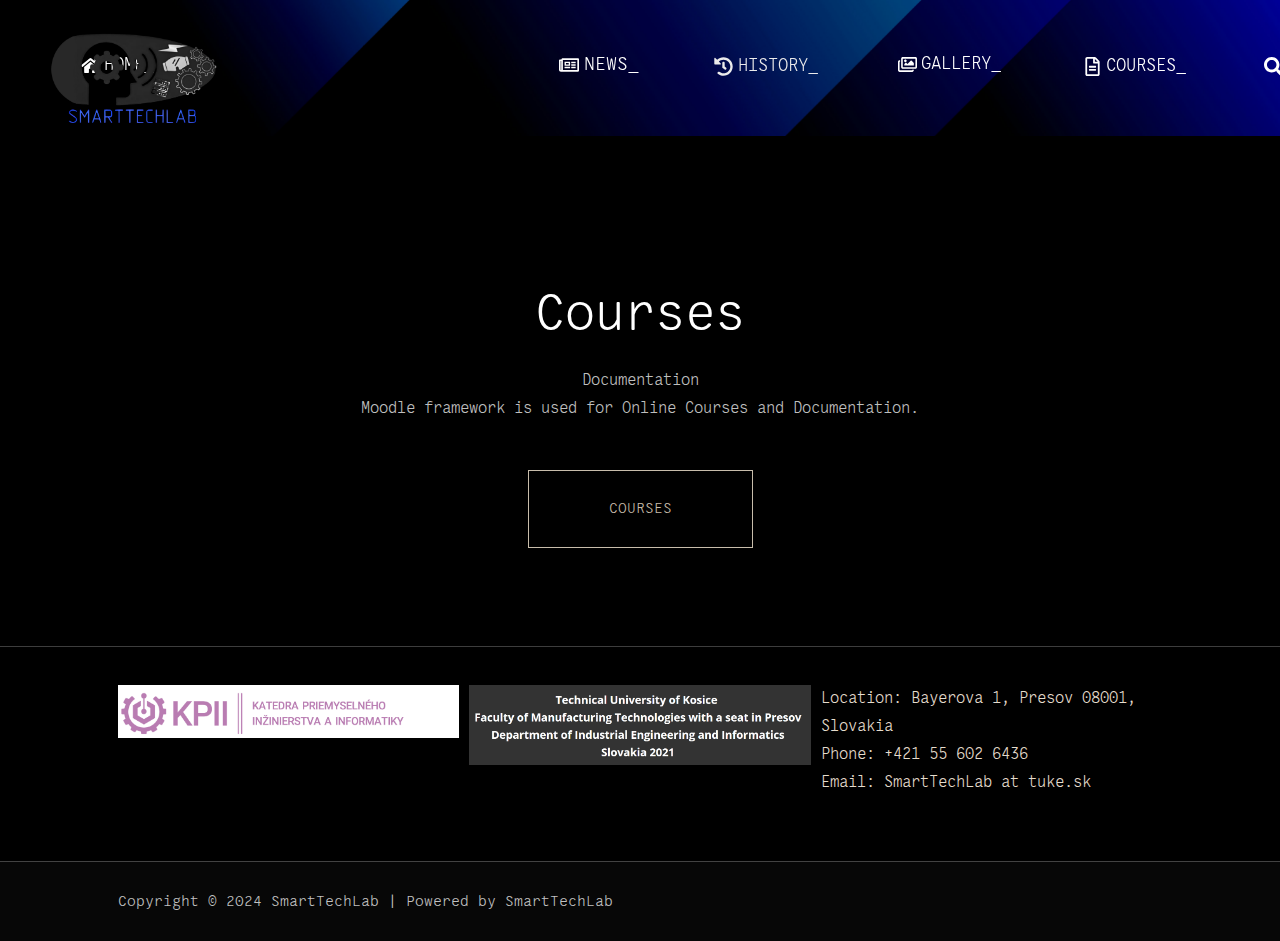
<file: courses/index.html>
<!DOCTYPE html>
<html lang="en-US">
<head>
<meta charset="UTF-8">
<meta name="viewport" content="width=device-width, initial-scale=1">
	 <link rel="profile" href="https://gmpg.org/xfn/11"> 
	 <title>Courses &#8211; SmartTechLab</title>
<meta name="robots" content="noindex, nofollow">
<link rel="dns-prefetch" href="//fonts.googleapis.com">
<link rel="alternate" type="application/rss+xml" title="SmartTechLab &raquo; Feed" href="/feed/">
<link rel="alternate" type="application/rss+xml" title="SmartTechLab &raquo; Comments Feed" href="/comments/feed/">
<script>
window._wpemojiSettings = {"baseUrl":"https:\/\/s.w.org\/images\/core\/emoji\/15.0.3\/72x72\/","ext":".png","svgUrl":"https:\/\/s.w.org\/images\/core\/emoji\/15.0.3\/svg\/","svgExt":".svg","source":{"concatemoji":"\/wp-includes\/js\/wp-emoji-release.min.js?ver=6.5"}};
/*! This file is auto-generated */
!function(i,n){var o,s,e;function c(e){try{var t={supportTests:e,timestamp:(new Date).valueOf()};sessionStorage.setItem(o,JSON.stringify(t))}catch(e){}}function p(e,t,n){e.clearRect(0,0,e.canvas.width,e.canvas.height),e.fillText(t,0,0);var t=new Uint32Array(e.getImageData(0,0,e.canvas.width,e.canvas.height).data),r=(e.clearRect(0,0,e.canvas.width,e.canvas.height),e.fillText(n,0,0),new Uint32Array(e.getImageData(0,0,e.canvas.width,e.canvas.height).data));return t.every(function(e,t){return e===r[t]})}function u(e,t,n){switch(t){case"flag":return n(e,"🏳️‍⚧️","🏳️​⚧️")?!1:!n(e,"🇺🇳","🇺​🇳")&&!n(e,"🏴󠁧󠁢󠁥󠁮󠁧󠁿","🏴​󠁧​󠁢​󠁥​󠁮​󠁧​󠁿");case"emoji":return!n(e,"🐦‍⬛","🐦​⬛")}return!1}function f(e,t,n){var r="undefined"!=typeof WorkerGlobalScope&&self instanceof WorkerGlobalScope?new OffscreenCanvas(300,150):i.createElement("canvas"),a=r.getContext("2d",{willReadFrequently:!0}),o=(a.textBaseline="top",a.font="600 32px Arial",{});return e.forEach(function(e){o[e]=t(a,e,n)}),o}function t(e){var t=i.createElement("script");t.src=e,t.defer=!0,i.head.appendChild(t)}"undefined"!=typeof Promise&&(o="wpEmojiSettingsSupports",s=["flag","emoji"],n.supports={everything:!0,everythingExceptFlag:!0},e=new Promise(function(e){i.addEventListener("DOMContentLoaded",e,{once:!0})}),new Promise(function(t){var n=function(){try{var e=JSON.parse(sessionStorage.getItem(o));if("object"==typeof e&&"number"==typeof e.timestamp&&(new Date).valueOf()<e.timestamp+604800&&"object"==typeof e.supportTests)return e.supportTests}catch(e){}return null}();if(!n){if("undefined"!=typeof Worker&&"undefined"!=typeof OffscreenCanvas&&"undefined"!=typeof URL&&URL.createObjectURL&&"undefined"!=typeof Blob)try{var e="postMessage("+f.toString()+"("+[JSON.stringify(s),u.toString(),p.toString()].join(",")+"));",r=new Blob([e],{type:"text/javascript"}),a=new Worker(URL.createObjectURL(r),{name:"wpTestEmojiSupports"});return void(a.onmessage=function(e){c(n=e.data),a.terminate(),t(n)})}catch(e){}c(n=f(s,u,p))}t(n)}).then(function(e){for(var t in e)n.supports[t]=e[t],n.supports.everything=n.supports.everything&&n.supports[t],"flag"!==t&&(n.supports.everythingExceptFlag=n.supports.everythingExceptFlag&&n.supports[t]);n.supports.everythingExceptFlag=n.supports.everythingExceptFlag&&!n.supports.flag,n.DOMReady=!1,n.readyCallback=function(){n.DOMReady=!0}}).then(function(){return e}).then(function(){var e;n.supports.everything||(n.readyCallback(),(e=n.source||{}).concatemoji?t(e.concatemoji):e.wpemoji&&e.twemoji&&(t(e.twemoji),t(e.wpemoji)))}))}((window,document),window._wpemojiSettings);
</script>
<link rel="stylesheet" id="astra-theme-css-css" href="/wp-content/themes/astra/assets/css/minified/main.min.css?ver=4.6.10" media="all">
<style id="astra-theme-css-inline-css">:root{--ast-container-default-xlg-padding:3em;--ast-container-default-lg-padding:3em;--ast-container-default-slg-padding:2em;--ast-container-default-md-padding:3em;--ast-container-default-sm-padding:3em;--ast-container-default-xs-padding:2.4em;--ast-container-default-xxs-padding:1.8em;--ast-code-block-background:#ECEFF3;--ast-comment-inputs-background:#F9FAFB;--ast-normal-container-width:1200px;--ast-narrow-container-width:750px;--ast-blog-title-font-weight:normal;--ast-blog-meta-weight:inherit;}html{font-size:106.25%;}a{color:var(--ast-global-color-1);}a:hover,a:focus{color:var(--ast-global-color-0);}body,button,input,select,textarea,.ast-button,.ast-custom-button{font-family:'Montserrat',sans-serif;font-weight:400;font-size:17px;font-size:1rem;line-height:var(--ast-body-line-height,1.65em);}blockquote{color:var(--ast-global-color-3);}h1,.entry-content h1,h2,.entry-content h2,h3,.entry-content h3,h4,.entry-content h4,h5,.entry-content h5,h6,.entry-content h6,.site-title,.site-title a{font-family:'Forum',display;font-weight:normal;}.site-title{font-size:26px;font-size:1.5294117647059rem;display:none;}header .custom-logo-link img{max-width:234px;}.astra-logo-svg{width:234px;}.site-header .site-description{font-size:15px;font-size:0.88235294117647rem;display:none;}.entry-title{font-size:26px;font-size:1.5294117647059rem;}.archive .ast-article-post .ast-article-inner,.blog .ast-article-post .ast-article-inner,.archive .ast-article-post .ast-article-inner:hover,.blog .ast-article-post .ast-article-inner:hover{overflow:hidden;}h1,.entry-content h1{font-size:100px;font-size:5.8823529411765rem;font-weight:normal;font-family:'Forum',display;line-height:1.1em;}h2,.entry-content h2{font-size:90px;font-size:5.2941176470588rem;font-weight:normal;font-family:'Forum',display;line-height:1.1em;}h3,.entry-content h3{font-size:58px;font-size:3.4117647058824rem;font-weight:normal;font-family:'Forum',display;line-height:1.3em;}h4,.entry-content h4{font-size:41px;font-size:2.4117647058824rem;line-height:1.2em;font-weight:normal;font-family:'Forum',display;}h5,.entry-content h5{font-size:29px;font-size:1.7058823529412rem;line-height:1.2em;font-weight:normal;font-family:'Forum',display;}h6,.entry-content h6{font-size:22px;font-size:1.2941176470588rem;line-height:1.25em;font-weight:normal;font-family:'Forum',display;}::selection{background-color:var(--ast-global-color-0);color:#000000;}body,h1,.entry-title a,.entry-content h1,h2,.entry-content h2,h3,.entry-content h3,h4,.entry-content h4,h5,.entry-content h5,h6,.entry-content h6{color:var(--ast-global-color-3);}.tagcloud a:hover,.tagcloud a:focus,.tagcloud a.current-item{color:#000000;border-color:var(--ast-global-color-1);background-color:var(--ast-global-color-1);}input:focus,input[type="text"]:focus,input[type="email"]:focus,input[type="url"]:focus,input[type="password"]:focus,input[type="reset"]:focus,input[type="search"]:focus,textarea:focus{border-color:var(--ast-global-color-1);}input[type="radio"]:checked,input[type=reset],input[type="checkbox"]:checked,input[type="checkbox"]:hover:checked,input[type="checkbox"]:focus:checked,input[type=range]::-webkit-slider-thumb{border-color:var(--ast-global-color-1);background-color:var(--ast-global-color-1);box-shadow:none;}.site-footer a:hover + .post-count,.site-footer a:focus + .post-count{background:var(--ast-global-color-1);border-color:var(--ast-global-color-1);}.single .nav-links .nav-previous,.single .nav-links .nav-next{color:var(--ast-global-color-1);}.entry-meta,.entry-meta *{line-height:1.45;color:var(--ast-global-color-1);}.entry-meta a:not(.ast-button):hover,.entry-meta a:not(.ast-button):hover *,.entry-meta a:not(.ast-button):focus,.entry-meta a:not(.ast-button):focus *,.page-links > .page-link,.page-links .page-link:hover,.post-navigation a:hover{color:var(--ast-global-color-0);}#cat option,.secondary .calendar_wrap thead a,.secondary .calendar_wrap thead a:visited{color:var(--ast-global-color-1);}.secondary .calendar_wrap #today,.ast-progress-val span{background:var(--ast-global-color-1);}.secondary a:hover + .post-count,.secondary a:focus + .post-count{background:var(--ast-global-color-1);border-color:var(--ast-global-color-1);}.calendar_wrap #today > a{color:#000000;}.page-links .page-link,.single .post-navigation a{color:var(--ast-global-color-1);}.ast-search-menu-icon .search-form button.search-submit{padding:0 4px;}.ast-search-menu-icon form.search-form{padding-right:0;}.ast-search-menu-icon.slide-search input.search-field{width:0;}.ast-header-search .ast-search-menu-icon.ast-dropdown-active .search-form,.ast-header-search .ast-search-menu-icon.ast-dropdown-active .search-field:focus{transition:all 0.2s;}.search-form input.search-field:focus{outline:none;}.ast-archive-title{color:var(--ast-global-color-2);}.widget-title,.widget .wp-block-heading{font-size:24px;font-size:1.4117647058824rem;color:var(--ast-global-color-2);}.ast-search-menu-icon.slide-search a:focus-visible:focus-visible,.astra-search-icon:focus-visible,#close:focus-visible,a:focus-visible,.ast-menu-toggle:focus-visible,.site .skip-link:focus-visible,.wp-block-loginout input:focus-visible,.wp-block-search.wp-block-search__button-inside .wp-block-search__inside-wrapper,.ast-header-navigation-arrow:focus-visible,.woocommerce .wc-proceed-to-checkout > .checkout-button:focus-visible,.woocommerce .woocommerce-MyAccount-navigation ul li a:focus-visible,.ast-orders-table__row .ast-orders-table__cell:focus-visible,.woocommerce .woocommerce-order-details .order-again > .button:focus-visible,.woocommerce .woocommerce-message a.button.wc-forward:focus-visible,.woocommerce #minus_qty:focus-visible,.woocommerce #plus_qty:focus-visible,a#ast-apply-coupon:focus-visible,.woocommerce .woocommerce-info a:focus-visible,.woocommerce .astra-shop-summary-wrap a:focus-visible,.woocommerce a.wc-forward:focus-visible,#ast-apply-coupon:focus-visible,.woocommerce-js .woocommerce-mini-cart-item a.remove:focus-visible,#close:focus-visible,.button.search-submit:focus-visible,#search_submit:focus,.normal-search:focus-visible{outline-style:dotted;outline-color:inherit;outline-width:thin;}input:focus,input[type="text"]:focus,input[type="email"]:focus,input[type="url"]:focus,input[type="password"]:focus,input[type="reset"]:focus,input[type="search"]:focus,input[type="number"]:focus,textarea:focus,.wp-block-search__input:focus,[data-section="section-header-mobile-trigger"] .ast-button-wrap .ast-mobile-menu-trigger-minimal:focus,.ast-mobile-popup-drawer.active .menu-toggle-close:focus,.woocommerce-ordering select.orderby:focus,#ast-scroll-top:focus,#coupon_code:focus,.woocommerce-page #comment:focus,.woocommerce #reviews #respond input#submit:focus,.woocommerce a.add_to_cart_button:focus,.woocommerce .button.single_add_to_cart_button:focus,.woocommerce .woocommerce-cart-form button:focus,.woocommerce .woocommerce-cart-form__cart-item .quantity .qty:focus,.woocommerce .woocommerce-billing-fields .woocommerce-billing-fields__field-wrapper .woocommerce-input-wrapper > .input-text:focus,.woocommerce #order_comments:focus,.woocommerce #place_order:focus,.woocommerce .woocommerce-address-fields .woocommerce-address-fields__field-wrapper .woocommerce-input-wrapper > .input-text:focus,.woocommerce .woocommerce-MyAccount-content form button:focus,.woocommerce .woocommerce-MyAccount-content .woocommerce-EditAccountForm .woocommerce-form-row .woocommerce-Input.input-text:focus,.woocommerce .ast-woocommerce-container .woocommerce-pagination ul.page-numbers li a:focus,body #content .woocommerce form .form-row .select2-container--default .select2-selection--single:focus,#ast-coupon-code:focus,.woocommerce.woocommerce-js .quantity input[type=number]:focus,.woocommerce-js .woocommerce-mini-cart-item .quantity input[type=number]:focus,.woocommerce p#ast-coupon-trigger:focus{border-style:dotted;border-color:inherit;border-width:thin;}input{outline:none;}.ast-logo-title-inline .site-logo-img{padding-right:1em;}.site-logo-img img{ transition:all 0.2s linear;}body .ast-oembed-container *{position:absolute;top:0;width:100%;height:100%;left:0;}body .wp-block-embed-pocket-casts .ast-oembed-container *{position:unset;}.ast-single-post-featured-section + article {margin-top: 2em;}.site-content .ast-single-post-featured-section img {width: 100%;overflow: hidden;object-fit: cover;}.site > .ast-single-related-posts-container {margin-top: 0;}@media (min-width: 922px) {.ast-desktop .ast-container--narrow {max-width: var(--ast-narrow-container-width);margin: 0 auto;}}.ast-page-builder-template .hentry {margin: 0;}.ast-page-builder-template .site-content > .ast-container {max-width: 100%;padding: 0;}.ast-page-builder-template .site .site-content #primary {padding: 0;margin: 0;}.ast-page-builder-template .no-results {text-align: center;margin: 4em auto;}.ast-page-builder-template .ast-pagination {padding: 2em;}.ast-page-builder-template .entry-header.ast-no-title.ast-no-thumbnail {margin-top: 0;}.ast-page-builder-template .entry-header.ast-header-without-markup {margin-top: 0;margin-bottom: 0;}.ast-page-builder-template .entry-header.ast-no-title.ast-no-meta {margin-bottom: 0;}.ast-page-builder-template.single .post-navigation {padding-bottom: 2em;}.ast-page-builder-template.single-post .site-content > .ast-container {max-width: 100%;}.ast-page-builder-template .entry-header {margin-top: 2em;margin-left: auto;margin-right: auto;}.ast-page-builder-template .ast-archive-description {margin: 2em auto 0;padding-left: 20px;padding-right: 20px;}.ast-page-builder-template .ast-row {margin-left: 0;margin-right: 0;}.single.ast-page-builder-template .entry-header + .entry-content,.single.ast-page-builder-template .ast-single-entry-banner + .site-content article .entry-content {margin-bottom: 2em;}@media(min-width: 921px) {.ast-page-builder-template.archive.ast-right-sidebar .ast-row article,.ast-page-builder-template.archive.ast-left-sidebar .ast-row article {padding-left: 0;padding-right: 0;}}@media (max-width:921px){#ast-desktop-header{display:none;}}@media (min-width:922px){#ast-mobile-header{display:none;}}.wp-block-buttons.aligncenter{justify-content:center;}@media (max-width:921px){.ast-theme-transparent-header #primary,.ast-theme-transparent-header #secondary{padding:0;}}@media (max-width:921px){.ast-plain-container.ast-no-sidebar #primary{padding:0;}}.ast-plain-container.ast-no-sidebar #primary{margin-top:0;margin-bottom:0;}.wp-block-button.is-style-outline .wp-block-button__link{border-color:var(--ast-global-color-0);border-top-width:1px;border-right-width:1px;border-bottom-width:1px;border-left-width:1px;}div.wp-block-button.is-style-outline > .wp-block-button__link:not(.has-text-color),div.wp-block-button.wp-block-button__link.is-style-outline:not(.has-text-color){color:var(--ast-global-color-0);}.wp-block-button.is-style-outline .wp-block-button__link:hover,.wp-block-buttons .wp-block-button.is-style-outline .wp-block-button__link:focus,.wp-block-buttons .wp-block-button.is-style-outline > .wp-block-button__link:not(.has-text-color):hover,.wp-block-buttons .wp-block-button.wp-block-button__link.is-style-outline:not(.has-text-color):hover{color:var(--ast-global-color-2);background-color:var(--ast-global-color-0);border-color:var(--ast-global-color-0);}.post-page-numbers.current .page-link,.ast-pagination .page-numbers.current{color:#000000;border-color:var(--ast-global-color-0);background-color:var(--ast-global-color-0);}.wp-block-button.is-style-outline .wp-block-button__link{border-top-width:1px;border-right-width:1px;border-bottom-width:1px;border-left-width:1px;}.wp-block-button.is-style-outline .wp-block-button__link.wp-element-button,.ast-outline-button{border-color:var(--ast-global-color-0);font-family:inherit;font-weight:500;font-size:16px;font-size:0.94117647058824rem;line-height:1em;text-transform:uppercase;border-top-left-radius:0px;border-top-right-radius:0px;border-bottom-right-radius:0px;border-bottom-left-radius:0px;}.wp-block-buttons .wp-block-button.is-style-outline > .wp-block-button__link:not(.has-text-color),.wp-block-buttons .wp-block-button.wp-block-button__link.is-style-outline:not(.has-text-color),.ast-outline-button{color:var(--ast-global-color-0);}.wp-block-button.is-style-outline .wp-block-button__link:hover,.wp-block-buttons .wp-block-button.is-style-outline .wp-block-button__link:focus,.wp-block-buttons .wp-block-button.is-style-outline > .wp-block-button__link:not(.has-text-color):hover,.wp-block-buttons .wp-block-button.wp-block-button__link.is-style-outline:not(.has-text-color):hover,.ast-outline-button:hover,.ast-outline-button:focus,.wp-block-uagb-buttons-child .uagb-buttons-repeater.ast-outline-button:hover,.wp-block-uagb-buttons-child .uagb-buttons-repeater.ast-outline-button:focus{color:var(--ast-global-color-2);background-color:var(--ast-global-color-0);border-color:var(--ast-global-color-0);}.entry-content[ast-blocks-layout] > figure{margin-bottom:1em;}h1.widget-title{font-weight:normal;}h2.widget-title{font-weight:normal;}h3.widget-title{font-weight:normal;}#page{display:flex;flex-direction:column;min-height:100vh;}.ast-404-layout-1 h1.page-title{color:var(--ast-global-color-2);}.single .post-navigation a{line-height:1em;height:inherit;}.error-404 .page-sub-title{font-size:1.5rem;font-weight:inherit;}.search .site-content .content-area .search-form{margin-bottom:0;}#page .site-content{flex-grow:1;}.widget{margin-bottom:1.25em;}#secondary li{line-height:1.5em;}#secondary .wp-block-group h2{margin-bottom:0.7em;}#secondary h2{font-size:1.7rem;}.ast-separate-container .ast-article-post,.ast-separate-container .ast-article-single,.ast-separate-container .comment-respond{padding:3em;}.ast-separate-container .ast-article-single .ast-article-single{padding:0;}.ast-article-single .wp-block-post-template-is-layout-grid{padding-left:0;}.ast-separate-container .comments-title,.ast-narrow-container .comments-title{padding:1.5em 2em;}.ast-page-builder-template .comment-form-textarea,.ast-comment-formwrap .ast-grid-common-col{padding:0;}.ast-comment-formwrap{padding:0;display:inline-flex;column-gap:20px;width:100%;margin-left:0;margin-right:0;}.comments-area textarea#comment:focus,.comments-area textarea#comment:active,.comments-area .ast-comment-formwrap input[type="text"]:focus,.comments-area .ast-comment-formwrap input[type="text"]:active {box-shadow:none;outline:none;}.archive.ast-page-builder-template .entry-header{margin-top:2em;}.ast-page-builder-template .ast-comment-formwrap{width:100%;}.entry-title{margin-bottom:0.5em;}.ast-archive-description p{font-size:inherit;font-weight:inherit;line-height:inherit;}.ast-separate-container .ast-comment-list li.depth-1,.hentry{margin-bottom:2em;}@media (min-width:921px){.ast-left-sidebar.ast-page-builder-template #secondary,.archive.ast-right-sidebar.ast-page-builder-template .site-main{padding-left:20px;padding-right:20px;}}@media (max-width:544px){.ast-comment-formwrap.ast-row{column-gap:10px;display:inline-block;}#ast-commentform .ast-grid-common-col{position:relative;width:100%;}}@media (min-width:1201px){.ast-separate-container .ast-article-post,.ast-separate-container .ast-article-single,.ast-separate-container .ast-author-box,.ast-separate-container .ast-404-layout-1,.ast-separate-container .no-results{padding:3em;}}@media (max-width:921px){.ast-separate-container #primary,.ast-separate-container #secondary{padding:1.5em 0;}#primary,#secondary{padding:1.5em 0;margin:0;}.ast-left-sidebar #content > .ast-container{display:flex;flex-direction:column-reverse;width:100%;}}@media (min-width:922px){.ast-separate-container.ast-right-sidebar #primary,.ast-separate-container.ast-left-sidebar #primary{border:0;}.search-no-results.ast-separate-container #primary{margin-bottom:4em;}}.elementor-button-wrapper .elementor-button{border-style:solid;text-decoration:none;border-top-width:1px;border-right-width:1px;border-left-width:1px;border-bottom-width:1px;}body .elementor-button.elementor-size-sm,body .elementor-button.elementor-size-xs,body .elementor-button.elementor-size-md,body .elementor-button.elementor-size-lg,body .elementor-button.elementor-size-xl,body .elementor-button{border-top-left-radius:0px;border-top-right-radius:0px;border-bottom-right-radius:0px;border-bottom-left-radius:0px;padding-top:30px;padding-right:80px;padding-bottom:30px;padding-left:80px;}@media (max-width:921px){.elementor-button-wrapper .elementor-button.elementor-size-sm,.elementor-button-wrapper .elementor-button.elementor-size-xs,.elementor-button-wrapper .elementor-button.elementor-size-md,.elementor-button-wrapper .elementor-button.elementor-size-lg,.elementor-button-wrapper .elementor-button.elementor-size-xl,.elementor-button-wrapper .elementor-button{padding-top:25px;padding-right:50px;padding-bottom:25px;padding-left:50px;}}@media (max-width:544px){.elementor-button-wrapper .elementor-button.elementor-size-sm,.elementor-button-wrapper .elementor-button.elementor-size-xs,.elementor-button-wrapper .elementor-button.elementor-size-md,.elementor-button-wrapper .elementor-button.elementor-size-lg,.elementor-button-wrapper .elementor-button.elementor-size-xl,.elementor-button-wrapper .elementor-button{padding-top:20px;padding-right:40px;padding-bottom:20px;padding-left:40px;}}.elementor-button-wrapper .elementor-button{border-color:var(--ast-global-color-0);background-color:transparent;}.elementor-button-wrapper .elementor-button:hover,.elementor-button-wrapper .elementor-button:focus{color:var(--ast-global-color-2);background-color:var(--ast-global-color-0);border-color:var(--ast-global-color-0);}.wp-block-button .wp-block-button__link ,.elementor-button-wrapper .elementor-button,.elementor-button-wrapper .elementor-button:visited{color:var(--ast-global-color-0);}.elementor-button-wrapper .elementor-button{font-weight:500;font-size:16px;font-size:0.94117647058824rem;line-height:1em;text-transform:uppercase;}body .elementor-button.elementor-size-sm,body .elementor-button.elementor-size-xs,body .elementor-button.elementor-size-md,body .elementor-button.elementor-size-lg,body .elementor-button.elementor-size-xl,body .elementor-button{font-size:16px;font-size:0.94117647058824rem;}.wp-block-button .wp-block-button__link:hover,.wp-block-button .wp-block-button__link:focus{color:var(--ast-global-color-2);background-color:var(--ast-global-color-0);border-color:var(--ast-global-color-0);}.elementor-widget-heading h1.elementor-heading-title{line-height:1.1em;}.elementor-widget-heading h2.elementor-heading-title{line-height:1.1em;}.elementor-widget-heading h3.elementor-heading-title{line-height:1.3em;}.elementor-widget-heading h4.elementor-heading-title{line-height:1.2em;}.elementor-widget-heading h5.elementor-heading-title{line-height:1.2em;}.elementor-widget-heading h6.elementor-heading-title{line-height:1.25em;}.wp-block-button .wp-block-button__link,.wp-block-search .wp-block-search__button,body .wp-block-file .wp-block-file__button{border-style:solid;border-top-width:1px;border-right-width:1px;border-left-width:1px;border-bottom-width:1px;border-color:var(--ast-global-color-0);background-color:transparent;color:var(--ast-global-color-0);font-family:inherit;font-weight:500;line-height:1em;text-transform:uppercase;font-size:16px;font-size:0.94117647058824rem;border-top-left-radius:0px;border-top-right-radius:0px;border-bottom-right-radius:0px;border-bottom-left-radius:0px;padding-top:30px;padding-right:80px;padding-bottom:30px;padding-left:80px;}@media (max-width:921px){.wp-block-button .wp-block-button__link,.wp-block-search .wp-block-search__button,body .wp-block-file .wp-block-file__button{padding-top:25px;padding-right:50px;padding-bottom:25px;padding-left:50px;}}@media (max-width:544px){.wp-block-button .wp-block-button__link,.wp-block-search .wp-block-search__button,body .wp-block-file .wp-block-file__button{padding-top:20px;padding-right:40px;padding-bottom:20px;padding-left:40px;}}.menu-toggle,button,.ast-button,.ast-custom-button,.button,input#submit,input[type="button"],input[type="submit"],input[type="reset"],form[CLASS*="wp-block-search__"].wp-block-search .wp-block-search__inside-wrapper .wp-block-search__button,body .wp-block-file .wp-block-file__button,.search .search-submit,.woocommerce-js a.button,.woocommerce button.button,.woocommerce .woocommerce-message a.button,.woocommerce #respond input#submit.alt,.woocommerce input.button.alt,.woocommerce input.button,.woocommerce input.button:disabled,.woocommerce input.button:disabled[disabled],.woocommerce input.button:disabled:hover,.woocommerce input.button:disabled[disabled]:hover,.woocommerce #respond input#submit,.woocommerce button.button.alt.disabled,.wc-block-grid__products .wc-block-grid__product .wp-block-button__link,.wc-block-grid__product-onsale,[CLASS*="wc-block"] button,.woocommerce-js .astra-cart-drawer .astra-cart-drawer-content .woocommerce-mini-cart__buttons .button:not(.checkout):not(.ast-continue-shopping),.woocommerce-js .astra-cart-drawer .astra-cart-drawer-content .woocommerce-mini-cart__buttons a.checkout,.woocommerce button.button.alt.disabled.wc-variation-selection-needed,[CLASS*="wc-block"] .wc-block-components-button{border-style:solid;border-top-width:1px;border-right-width:1px;border-left-width:1px;border-bottom-width:1px;color:var(--ast-global-color-0);border-color:var(--ast-global-color-0);background-color:transparent;padding-top:30px;padding-right:80px;padding-bottom:30px;padding-left:80px;font-family:inherit;font-weight:500;font-size:16px;font-size:0.94117647058824rem;line-height:1em;text-transform:uppercase;border-top-left-radius:0px;border-top-right-radius:0px;border-bottom-right-radius:0px;border-bottom-left-radius:0px;}button:focus,.menu-toggle:hover,button:hover,.ast-button:hover,.ast-custom-button:hover .button:hover,.ast-custom-button:hover ,input[type=reset]:hover,input[type=reset]:focus,input#submit:hover,input#submit:focus,input[type="button"]:hover,input[type="button"]:focus,input[type="submit"]:hover,input[type="submit"]:focus,form[CLASS*="wp-block-search__"].wp-block-search .wp-block-search__inside-wrapper .wp-block-search__button:hover,form[CLASS*="wp-block-search__"].wp-block-search .wp-block-search__inside-wrapper .wp-block-search__button:focus,body .wp-block-file .wp-block-file__button:hover,body .wp-block-file .wp-block-file__button:focus,.woocommerce-js a.button:hover,.woocommerce button.button:hover,.woocommerce .woocommerce-message a.button:hover,.woocommerce #respond input#submit:hover,.woocommerce #respond input#submit.alt:hover,.woocommerce input.button.alt:hover,.woocommerce input.button:hover,.woocommerce button.button.alt.disabled:hover,.wc-block-grid__products .wc-block-grid__product .wp-block-button__link:hover,[CLASS*="wc-block"] button:hover,.woocommerce-js .astra-cart-drawer .astra-cart-drawer-content .woocommerce-mini-cart__buttons .button:not(.checkout):not(.ast-continue-shopping):hover,.woocommerce-js .astra-cart-drawer .astra-cart-drawer-content .woocommerce-mini-cart__buttons a.checkout:hover,.woocommerce button.button.alt.disabled.wc-variation-selection-needed:hover,[CLASS*="wc-block"] .wc-block-components-button:hover,[CLASS*="wc-block"] .wc-block-components-button:focus{color:var(--ast-global-color-2);background-color:var(--ast-global-color-0);border-color:var(--ast-global-color-0);}form[CLASS*="wp-block-search__"].wp-block-search .wp-block-search__inside-wrapper .wp-block-search__button.has-icon{padding-top:calc(30px - 3px);padding-right:calc(80px - 3px);padding-bottom:calc(30px - 3px);padding-left:calc(80px - 3px);}@media (max-width:921px){.menu-toggle,button,.ast-button,.ast-custom-button,.button,input#submit,input[type="button"],input[type="submit"],input[type="reset"],form[CLASS*="wp-block-search__"].wp-block-search .wp-block-search__inside-wrapper .wp-block-search__button,body .wp-block-file .wp-block-file__button,.search .search-submit,.woocommerce-js a.button,.woocommerce button.button,.woocommerce .woocommerce-message a.button,.woocommerce #respond input#submit.alt,.woocommerce input.button.alt,.woocommerce input.button,.woocommerce input.button:disabled,.woocommerce input.button:disabled[disabled],.woocommerce input.button:disabled:hover,.woocommerce input.button:disabled[disabled]:hover,.woocommerce #respond input#submit,.woocommerce button.button.alt.disabled,.wc-block-grid__products .wc-block-grid__product .wp-block-button__link,.wc-block-grid__product-onsale,[CLASS*="wc-block"] button,.woocommerce-js .astra-cart-drawer .astra-cart-drawer-content .woocommerce-mini-cart__buttons .button:not(.checkout):not(.ast-continue-shopping),.woocommerce-js .astra-cart-drawer .astra-cart-drawer-content .woocommerce-mini-cart__buttons a.checkout,.woocommerce button.button.alt.disabled.wc-variation-selection-needed,[CLASS*="wc-block"] .wc-block-components-button{padding-top:25px;padding-right:50px;padding-bottom:25px;padding-left:50px;}}@media (max-width:544px){.menu-toggle,button,.ast-button,.ast-custom-button,.button,input#submit,input[type="button"],input[type="submit"],input[type="reset"],form[CLASS*="wp-block-search__"].wp-block-search .wp-block-search__inside-wrapper .wp-block-search__button,body .wp-block-file .wp-block-file__button,.search .search-submit,.woocommerce-js a.button,.woocommerce button.button,.woocommerce .woocommerce-message a.button,.woocommerce #respond input#submit.alt,.woocommerce input.button.alt,.woocommerce input.button,.woocommerce input.button:disabled,.woocommerce input.button:disabled[disabled],.woocommerce input.button:disabled:hover,.woocommerce input.button:disabled[disabled]:hover,.woocommerce #respond input#submit,.woocommerce button.button.alt.disabled,.wc-block-grid__products .wc-block-grid__product .wp-block-button__link,.wc-block-grid__product-onsale,[CLASS*="wc-block"] button,.woocommerce-js .astra-cart-drawer .astra-cart-drawer-content .woocommerce-mini-cart__buttons .button:not(.checkout):not(.ast-continue-shopping),.woocommerce-js .astra-cart-drawer .astra-cart-drawer-content .woocommerce-mini-cart__buttons a.checkout,.woocommerce button.button.alt.disabled.wc-variation-selection-needed,[CLASS*="wc-block"] .wc-block-components-button{padding-top:20px;padding-right:40px;padding-bottom:20px;padding-left:40px;}}@media (max-width:921px){.ast-mobile-header-stack .main-header-bar .ast-search-menu-icon{display:inline-block;}.ast-header-break-point.ast-header-custom-item-outside .ast-mobile-header-stack .main-header-bar .ast-search-icon{margin:0;}.ast-comment-avatar-wrap img{max-width:2.5em;}.ast-comment-meta{padding:0 1.8888em 1.3333em;}.ast-separate-container .ast-comment-list li.depth-1{padding:1.5em 2.14em;}.ast-separate-container .comment-respond{padding:2em 2.14em;}}@media (min-width:544px){.ast-container{max-width:100%;}}@media (max-width:544px){.ast-separate-container .ast-article-post,.ast-separate-container .ast-article-single,.ast-separate-container .comments-title,.ast-separate-container .ast-archive-description{padding:1.5em 1em;}.ast-separate-container #content .ast-container{padding-left:0.54em;padding-right:0.54em;}.ast-separate-container .ast-comment-list .bypostauthor{padding:.5em;}.ast-search-menu-icon.ast-dropdown-active .search-field{width:170px;}}.ast-separate-container{background-color:var(--ast-global-color-4);;background-image:none;;}@media (max-width:921px){.site-title{display:none;}.site-header .site-description{display:none;}h1,.entry-content h1{font-size:30px;}h2,.entry-content h2{font-size:25px;}h3,.entry-content h3{font-size:20px;}body,.ast-separate-container{background-color:var(--ast-global-color-4);;background-image:none;;}}@media (max-width:544px){.site-title{display:none;}.site-header .site-description{display:none;}h1,.entry-content h1{font-size:30px;}h2,.entry-content h2{font-size:25px;}h3,.entry-content h3{font-size:20px;}body,.ast-separate-container{background-color:var(--ast-global-color-4);;background-image:none;;}}@media (max-width:921px){html{font-size:96.9%;}}@media (max-width:544px){html{font-size:96.9%;}}@media (min-width:922px){.ast-container{max-width:1240px;}}@media (min-width:922px){.site-content .ast-container{display:flex;}}@media (max-width:921px){.site-content .ast-container{flex-direction:column;}}@media (min-width:922px){.main-header-menu .sub-menu .menu-item.ast-left-align-sub-menu:hover > .sub-menu,.main-header-menu .sub-menu .menu-item.ast-left-align-sub-menu.focus > .sub-menu{margin-left:-0px;}}.site .comments-area{padding-bottom:3em;}.wp-block-file {display: flex;align-items: center;flex-wrap: wrap;justify-content: space-between;}.wp-block-pullquote {border: none;}.wp-block-pullquote blockquote::before {content: "\201D";font-family: "Helvetica",sans-serif;display: flex;transform: rotate( 180deg );font-size: 6rem;font-style: normal;line-height: 1;font-weight: bold;align-items: center;justify-content: center;}.has-text-align-right > blockquote::before {justify-content: flex-start;}.has-text-align-left > blockquote::before {justify-content: flex-end;}figure.wp-block-pullquote.is-style-solid-color blockquote {max-width: 100%;text-align: inherit;}html body {--wp--custom--ast-default-block-top-padding: 3em;--wp--custom--ast-default-block-right-padding: 3em;--wp--custom--ast-default-block-bottom-padding: 3em;--wp--custom--ast-default-block-left-padding: 3em;--wp--custom--ast-container-width: 1200px;--wp--custom--ast-content-width-size: 1200px;--wp--custom--ast-wide-width-size: calc(1200px + var(--wp--custom--ast-default-block-left-padding) + var(--wp--custom--ast-default-block-right-padding));}.ast-narrow-container {--wp--custom--ast-content-width-size: 750px;--wp--custom--ast-wide-width-size: 750px;}@media(max-width: 921px) {html body {--wp--custom--ast-default-block-top-padding: 3em;--wp--custom--ast-default-block-right-padding: 2em;--wp--custom--ast-default-block-bottom-padding: 3em;--wp--custom--ast-default-block-left-padding: 2em;}}@media(max-width: 544px) {html body {--wp--custom--ast-default-block-top-padding: 3em;--wp--custom--ast-default-block-right-padding: 1.5em;--wp--custom--ast-default-block-bottom-padding: 3em;--wp--custom--ast-default-block-left-padding: 1.5em;}}.entry-content > .wp-block-group,.entry-content > .wp-block-cover,.entry-content > .wp-block-columns {padding-top: var(--wp--custom--ast-default-block-top-padding);padding-right: var(--wp--custom--ast-default-block-right-padding);padding-bottom: var(--wp--custom--ast-default-block-bottom-padding);padding-left: var(--wp--custom--ast-default-block-left-padding);}.ast-plain-container.ast-no-sidebar .entry-content > .alignfull,.ast-page-builder-template .ast-no-sidebar .entry-content > .alignfull {margin-left: calc( -50vw + 50%);margin-right: calc( -50vw + 50%);max-width: 100vw;width: 100vw;}.ast-plain-container.ast-no-sidebar .entry-content .alignfull .alignfull,.ast-page-builder-template.ast-no-sidebar .entry-content .alignfull .alignfull,.ast-plain-container.ast-no-sidebar .entry-content .alignfull .alignwide,.ast-page-builder-template.ast-no-sidebar .entry-content .alignfull .alignwide,.ast-plain-container.ast-no-sidebar .entry-content .alignwide .alignfull,.ast-page-builder-template.ast-no-sidebar .entry-content .alignwide .alignfull,.ast-plain-container.ast-no-sidebar .entry-content .alignwide .alignwide,.ast-page-builder-template.ast-no-sidebar .entry-content .alignwide .alignwide,.ast-plain-container.ast-no-sidebar .entry-content .wp-block-column .alignfull,.ast-page-builder-template.ast-no-sidebar .entry-content .wp-block-column .alignfull,.ast-plain-container.ast-no-sidebar .entry-content .wp-block-column .alignwide,.ast-page-builder-template.ast-no-sidebar .entry-content .wp-block-column .alignwide {margin-left: auto;margin-right: auto;width: 100%;}[ast-blocks-layout] .wp-block-separator:not(.is-style-dots) {height: 0;}[ast-blocks-layout] .wp-block-separator {margin: 20px auto;}[ast-blocks-layout] .wp-block-separator:not(.is-style-wide):not(.is-style-dots) {max-width: 100px;}[ast-blocks-layout] .wp-block-separator.has-background {padding: 0;}.entry-content[ast-blocks-layout] > * {max-width: var(--wp--custom--ast-content-width-size);margin-left: auto;margin-right: auto;}.entry-content[ast-blocks-layout] > .alignwide {max-width: var(--wp--custom--ast-wide-width-size);}.entry-content[ast-blocks-layout] .alignfull {max-width: none;}.entry-content .wp-block-columns {margin-bottom: 0;}blockquote {margin: 1.5em;border-color: rgba(0,0,0,0.05);}.wp-block-quote:not(.has-text-align-right):not(.has-text-align-center) {border-left: 5px solid rgba(0,0,0,0.05);}.has-text-align-right > blockquote,blockquote.has-text-align-right {border-right: 5px solid rgba(0,0,0,0.05);}.has-text-align-left > blockquote,blockquote.has-text-align-left {border-left: 5px solid rgba(0,0,0,0.05);}.wp-block-site-tagline,.wp-block-latest-posts .read-more {margin-top: 15px;}.wp-block-loginout p label {display: block;}.wp-block-loginout p:not(.login-remember):not(.login-submit) input {width: 100%;}.wp-block-loginout input:focus {border-color: transparent;}.wp-block-loginout input:focus {outline: thin dotted;}.entry-content .wp-block-media-text .wp-block-media-text__content {padding: 0 0 0 8%;}.entry-content .wp-block-media-text.has-media-on-the-right .wp-block-media-text__content {padding: 0 8% 0 0;}.entry-content .wp-block-media-text.has-background .wp-block-media-text__content {padding: 8%;}.entry-content .wp-block-cover:not([class*="background-color"]) .wp-block-cover__inner-container,.entry-content .wp-block-cover:not([class*="background-color"]) .wp-block-cover-image-text,.entry-content .wp-block-cover:not([class*="background-color"]) .wp-block-cover-text,.entry-content .wp-block-cover-image:not([class*="background-color"]) .wp-block-cover__inner-container,.entry-content .wp-block-cover-image:not([class*="background-color"]) .wp-block-cover-image-text,.entry-content .wp-block-cover-image:not([class*="background-color"]) .wp-block-cover-text {color: var(--ast-global-color-5);}.wp-block-loginout .login-remember input {width: 1.1rem;height: 1.1rem;margin: 0 5px 4px 0;vertical-align: middle;}.wp-block-latest-posts > li > *:first-child,.wp-block-latest-posts:not(.is-grid) > li:first-child {margin-top: 0;}.wp-block-search__inside-wrapper .wp-block-search__input {padding: 0 10px;color: var(--ast-global-color-3);background: var(--ast-global-color-5);border-color: var(--ast-border-color);}.wp-block-latest-posts .read-more {margin-bottom: 1.5em;}.wp-block-search__no-button .wp-block-search__inside-wrapper .wp-block-search__input {padding-top: 5px;padding-bottom: 5px;}.wp-block-latest-posts .wp-block-latest-posts__post-date,.wp-block-latest-posts .wp-block-latest-posts__post-author {font-size: 1rem;}.wp-block-latest-posts > li > *,.wp-block-latest-posts:not(.is-grid) > li {margin-top: 12px;margin-bottom: 12px;}.ast-page-builder-template .entry-content[ast-blocks-layout] > *,.ast-page-builder-template .entry-content[ast-blocks-layout] > .alignfull > * {max-width: none;}.ast-page-builder-template .entry-content[ast-blocks-layout] > .alignwide > * {max-width: var(--wp--custom--ast-wide-width-size);}.ast-page-builder-template .entry-content[ast-blocks-layout] > .inherit-container-width > *,.ast-page-builder-template .entry-content[ast-blocks-layout] > * > *,.entry-content[ast-blocks-layout] > .wp-block-cover .wp-block-cover__inner-container {max-width: var(--wp--custom--ast-content-width-size);margin-left: auto;margin-right: auto;}.entry-content[ast-blocks-layout] .wp-block-cover:not(.alignleft):not(.alignright) {width: auto;}@media(max-width: 1200px) {.ast-separate-container .entry-content > .alignfull,.ast-separate-container .entry-content[ast-blocks-layout] > .alignwide,.ast-plain-container .entry-content[ast-blocks-layout] > .alignwide,.ast-plain-container .entry-content .alignfull {margin-left: calc(-1 * min(var(--ast-container-default-xlg-padding),20px)) ;margin-right: calc(-1 * min(var(--ast-container-default-xlg-padding),20px));}}@media(min-width: 1201px) {.ast-separate-container .entry-content > .alignfull {margin-left: calc(-1 * var(--ast-container-default-xlg-padding) );margin-right: calc(-1 * var(--ast-container-default-xlg-padding) );}.ast-separate-container .entry-content[ast-blocks-layout] > .alignwide,.ast-plain-container .entry-content[ast-blocks-layout] > .alignwide {margin-left: calc(-1 * var(--wp--custom--ast-default-block-left-padding) );margin-right: calc(-1 * var(--wp--custom--ast-default-block-right-padding) );}}@media(min-width: 921px) {.ast-separate-container .entry-content .wp-block-group.alignwide:not(.inherit-container-width) > :where(:not(.alignleft):not(.alignright)),.ast-plain-container .entry-content .wp-block-group.alignwide:not(.inherit-container-width) > :where(:not(.alignleft):not(.alignright)) {max-width: calc( var(--wp--custom--ast-content-width-size) + 80px );}.ast-plain-container.ast-right-sidebar .entry-content[ast-blocks-layout] .alignfull,.ast-plain-container.ast-left-sidebar .entry-content[ast-blocks-layout] .alignfull {margin-left: -60px;margin-right: -60px;}}@media(min-width: 544px) {.entry-content > .alignleft {margin-right: 20px;}.entry-content > .alignright {margin-left: 20px;}}@media (max-width:544px){.wp-block-columns .wp-block-column:not(:last-child){margin-bottom:20px;}.wp-block-latest-posts{margin:0;}}@media( max-width: 600px ) {.entry-content .wp-block-media-text .wp-block-media-text__content,.entry-content .wp-block-media-text.has-media-on-the-right .wp-block-media-text__content {padding: 8% 0 0;}.entry-content .wp-block-media-text.has-background .wp-block-media-text__content {padding: 8%;}}.ast-page-builder-template .entry-header {padding-left: 0;}.ast-narrow-container .site-content .wp-block-uagb-image--align-full .wp-block-uagb-image__figure {max-width: 100%;margin-left: auto;margin-right: auto;}.entry-content ul,.entry-content ol {padding: revert;margin: revert;}:root .has-ast-global-color-0-color{color:var(--ast-global-color-0);}:root .has-ast-global-color-0-background-color{background-color:var(--ast-global-color-0);}:root .wp-block-button .has-ast-global-color-0-color{color:var(--ast-global-color-0);}:root .wp-block-button .has-ast-global-color-0-background-color{background-color:var(--ast-global-color-0);}:root .has-ast-global-color-1-color{color:var(--ast-global-color-1);}:root .has-ast-global-color-1-background-color{background-color:var(--ast-global-color-1);}:root .wp-block-button .has-ast-global-color-1-color{color:var(--ast-global-color-1);}:root .wp-block-button .has-ast-global-color-1-background-color{background-color:var(--ast-global-color-1);}:root .has-ast-global-color-2-color{color:var(--ast-global-color-2);}:root .has-ast-global-color-2-background-color{background-color:var(--ast-global-color-2);}:root .wp-block-button .has-ast-global-color-2-color{color:var(--ast-global-color-2);}:root .wp-block-button .has-ast-global-color-2-background-color{background-color:var(--ast-global-color-2);}:root .has-ast-global-color-3-color{color:var(--ast-global-color-3);}:root .has-ast-global-color-3-background-color{background-color:var(--ast-global-color-3);}:root .wp-block-button .has-ast-global-color-3-color{color:var(--ast-global-color-3);}:root .wp-block-button .has-ast-global-color-3-background-color{background-color:var(--ast-global-color-3);}:root .has-ast-global-color-4-color{color:var(--ast-global-color-4);}:root .has-ast-global-color-4-background-color{background-color:var(--ast-global-color-4);}:root .wp-block-button .has-ast-global-color-4-color{color:var(--ast-global-color-4);}:root .wp-block-button .has-ast-global-color-4-background-color{background-color:var(--ast-global-color-4);}:root .has-ast-global-color-5-color{color:var(--ast-global-color-5);}:root .has-ast-global-color-5-background-color{background-color:var(--ast-global-color-5);}:root .wp-block-button .has-ast-global-color-5-color{color:var(--ast-global-color-5);}:root .wp-block-button .has-ast-global-color-5-background-color{background-color:var(--ast-global-color-5);}:root .has-ast-global-color-6-color{color:var(--ast-global-color-6);}:root .has-ast-global-color-6-background-color{background-color:var(--ast-global-color-6);}:root .wp-block-button .has-ast-global-color-6-color{color:var(--ast-global-color-6);}:root .wp-block-button .has-ast-global-color-6-background-color{background-color:var(--ast-global-color-6);}:root .has-ast-global-color-7-color{color:var(--ast-global-color-7);}:root .has-ast-global-color-7-background-color{background-color:var(--ast-global-color-7);}:root .wp-block-button .has-ast-global-color-7-color{color:var(--ast-global-color-7);}:root .wp-block-button .has-ast-global-color-7-background-color{background-color:var(--ast-global-color-7);}:root .has-ast-global-color-8-color{color:var(--ast-global-color-8);}:root .has-ast-global-color-8-background-color{background-color:var(--ast-global-color-8);}:root .wp-block-button .has-ast-global-color-8-color{color:var(--ast-global-color-8);}:root .wp-block-button .has-ast-global-color-8-background-color{background-color:var(--ast-global-color-8);}:root{--ast-global-color-0:#c8bdab;--ast-global-color-1:#e6ddce;--ast-global-color-2:#ffffff;--ast-global-color-3:rgba(255,255,255,0.77);--ast-global-color-4:#000000;--ast-global-color-5:#070707;--ast-global-color-6:rgba(255,255,255,0.24);--ast-global-color-7:#cbd5e1;--ast-global-color-8:#94a3b8;}:root {--ast-border-color : var(--ast-global-color-6);}.ast-single-entry-banner {-js-display: flex;display: flex;flex-direction: column;justify-content: center;text-align: center;position: relative;background: #eeeeee;}.ast-single-entry-banner[data-banner-layout="layout-1"] {max-width: 1200px;background: inherit;padding: 20px 0;}.ast-single-entry-banner[data-banner-width-type="custom"] {margin: 0 auto;width: 100%;}.ast-single-entry-banner + .site-content .entry-header {margin-bottom: 0;}.site .ast-author-avatar {--ast-author-avatar-size: ;}a.ast-underline-text {text-decoration: underline;}.ast-container > .ast-terms-link {position: relative;display: block;}a.ast-button.ast-badge-tax {padding: 4px 8px;border-radius: 3px;font-size: inherit;}header.entry-header .entry-title{font-weight:600;font-size:32px;font-size:1.8823529411765rem;}header.entry-header > *:not(:last-child){margin-bottom:10px;}.ast-archive-entry-banner {-js-display: flex;display: flex;flex-direction: column;justify-content: center;text-align: center;position: relative;background: #eeeeee;}.ast-archive-entry-banner[data-banner-width-type="custom"] {margin: 0 auto;width: 100%;}.ast-archive-entry-banner[data-banner-layout="layout-1"] {background: inherit;padding: 20px 0;text-align: left;}body.archive .ast-archive-description{max-width:1200px;width:100%;text-align:left;padding-top:3em;padding-right:3em;padding-bottom:3em;padding-left:3em;}body.archive .ast-archive-description .ast-archive-title,body.archive .ast-archive-description .ast-archive-title *{font-weight:600;font-size:32px;font-size:1.8823529411765rem;}body.archive .ast-archive-description > *:not(:last-child){margin-bottom:10px;}@media (max-width:921px){body.archive .ast-archive-description{text-align:left;}}@media (max-width:544px){body.archive .ast-archive-description{text-align:left;}}.ast-breadcrumbs .trail-browse,.ast-breadcrumbs .trail-items,.ast-breadcrumbs .trail-items li{display:inline-block;margin:0;padding:0;border:none;background:inherit;text-indent:0;text-decoration:none;}.ast-breadcrumbs .trail-browse{font-size:inherit;font-style:inherit;font-weight:inherit;color:inherit;}.ast-breadcrumbs .trail-items{list-style:none;}.trail-items li::after{padding:0 0.3em;content:"\00bb";}.trail-items li:last-of-type::after{display:none;}h1,.entry-content h1,h2,.entry-content h2,h3,.entry-content h3,h4,.entry-content h4,h5,.entry-content h5,h6,.entry-content h6{color:var(--ast-global-color-2);}.entry-title a{color:var(--ast-global-color-2);}@media (max-width:921px){.ast-builder-grid-row-container.ast-builder-grid-row-tablet-3-firstrow .ast-builder-grid-row > *:first-child,.ast-builder-grid-row-container.ast-builder-grid-row-tablet-3-lastrow .ast-builder-grid-row > *:last-child{grid-column:1 / -1;}}@media (max-width:544px){.ast-builder-grid-row-container.ast-builder-grid-row-mobile-3-firstrow .ast-builder-grid-row > *:first-child,.ast-builder-grid-row-container.ast-builder-grid-row-mobile-3-lastrow .ast-builder-grid-row > *:last-child{grid-column:1 / -1;}}.ast-builder-layout-element[data-section="title_tagline"]{display:flex;}@media (max-width:921px){.ast-header-break-point .ast-builder-layout-element[data-section="title_tagline"]{display:flex;}}@media (max-width:544px){.ast-header-break-point .ast-builder-layout-element[data-section="title_tagline"]{display:flex;}}.ast-builder-menu-1{font-family:inherit;font-weight:inherit;}.ast-builder-menu-1 .menu-item > .menu-link{color:var(--ast-global-color-3);}.ast-builder-menu-1 .menu-item > .ast-menu-toggle{color:var(--ast-global-color-3);}.ast-builder-menu-1 .menu-item:hover > .menu-link,.ast-builder-menu-1 .inline-on-mobile .menu-item:hover > .ast-menu-toggle{color:var(--ast-global-color-1);}.ast-builder-menu-1 .menu-item:hover > .ast-menu-toggle{color:var(--ast-global-color-1);}.ast-builder-menu-1 .menu-item.current-menu-item > .menu-link,.ast-builder-menu-1 .inline-on-mobile .menu-item.current-menu-item > .ast-menu-toggle,.ast-builder-menu-1 .current-menu-ancestor > .menu-link{color:var(--ast-global-color-1);}.ast-builder-menu-1 .menu-item.current-menu-item > .ast-menu-toggle{color:var(--ast-global-color-1);}.ast-builder-menu-1 .sub-menu,.ast-builder-menu-1 .inline-on-mobile .sub-menu{border-top-width:2px;border-bottom-width:0px;border-right-width:0px;border-left-width:0px;border-color:var(--ast-global-color-0);border-style:solid;}.ast-builder-menu-1 .main-header-menu > .menu-item > .sub-menu,.ast-builder-menu-1 .main-header-menu > .menu-item > .astra-full-megamenu-wrapper{margin-top:100px;}.ast-desktop .ast-builder-menu-1 .main-header-menu > .menu-item > .sub-menu:before,.ast-desktop .ast-builder-menu-1 .main-header-menu > .menu-item > .astra-full-megamenu-wrapper:before{height:calc( 100px + 5px );}.ast-desktop .ast-builder-menu-1 .menu-item .sub-menu .menu-link{border-style:none;}@media (max-width:921px){.ast-header-break-point .ast-builder-menu-1 .menu-item.menu-item-has-children > .ast-menu-toggle{top:0;}.ast-builder-menu-1 .inline-on-mobile .menu-item.menu-item-has-children > .ast-menu-toggle{right:-15px;}.ast-builder-menu-1 .menu-item-has-children > .menu-link:after{content:unset;}.ast-builder-menu-1 .main-header-menu > .menu-item > .sub-menu,.ast-builder-menu-1 .main-header-menu > .menu-item > .astra-full-megamenu-wrapper{margin-top:0;}}@media (max-width:544px){.ast-header-break-point .ast-builder-menu-1 .menu-item.menu-item-has-children > .ast-menu-toggle{top:0;}.ast-builder-menu-1 .main-header-menu > .menu-item > .sub-menu,.ast-builder-menu-1 .main-header-menu > .menu-item > .astra-full-megamenu-wrapper{margin-top:0;}}.ast-builder-menu-1{display:flex;}@media (max-width:921px){.ast-header-break-point .ast-builder-menu-1{display:flex;}}@media (max-width:544px){.ast-header-break-point .ast-builder-menu-1{display:flex;}}.ast-desktop .ast-menu-hover-style-underline > .menu-item > .menu-link:before,.ast-desktop .ast-menu-hover-style-overline > .menu-item > .menu-link:before {content: "";position: absolute;width: 100%;right: 50%;height: 1px;background-color: transparent;transform: scale(0,0) translate(-50%,0);transition: transform .3s ease-in-out,color .0s ease-in-out;}.ast-desktop .ast-menu-hover-style-underline > .menu-item:hover > .menu-link:before,.ast-desktop .ast-menu-hover-style-overline > .menu-item:hover > .menu-link:before {width: calc(100% - 1.2em);background-color: currentColor;transform: scale(1,1) translate(50%,0);}.ast-desktop .ast-menu-hover-style-underline > .menu-item > .menu-link:before {bottom: 0;}.ast-desktop .ast-menu-hover-style-overline > .menu-item > .menu-link:before {top: 0;}.ast-desktop .ast-menu-hover-style-zoom > .menu-item > .menu-link:hover {transition: all .3s ease;transform: scale(1.2);}.site-below-footer-wrap{padding-top:20px;padding-bottom:20px;}.site-below-footer-wrap[data-section="section-below-footer-builder"]{background-color:var(--ast-global-color-5);;background-image:none;;min-height:80px;border-style:solid;border-width:0px;border-top-width:1px;border-top-color:var(--ast-global-color-6);}.site-below-footer-wrap[data-section="section-below-footer-builder"] .ast-builder-grid-row{grid-column-gap:0px;max-width:100%;padding-left:35px;padding-right:35px;}.site-below-footer-wrap[data-section="section-below-footer-builder"] .ast-builder-grid-row,.site-below-footer-wrap[data-section="section-below-footer-builder"] .site-footer-section{align-items:flex-start;}.site-below-footer-wrap[data-section="section-below-footer-builder"].ast-footer-row-inline .site-footer-section{display:flex;margin-bottom:0;}.ast-builder-grid-row-full .ast-builder-grid-row{grid-template-columns:1fr;}@media (max-width:921px){.site-below-footer-wrap[data-section="section-below-footer-builder"] .ast-builder-grid-row{grid-column-gap:0px;grid-row-gap:0px;}.site-below-footer-wrap[data-section="section-below-footer-builder"].ast-footer-row-tablet-inline .site-footer-section{display:flex;margin-bottom:0;}.site-below-footer-wrap[data-section="section-below-footer-builder"].ast-footer-row-tablet-stack .site-footer-section{display:block;margin-bottom:10px;}.ast-builder-grid-row-container.ast-builder-grid-row-tablet-full .ast-builder-grid-row{grid-template-columns:1fr;}}@media (max-width:544px){.site-below-footer-wrap[data-section="section-below-footer-builder"].ast-footer-row-mobile-inline .site-footer-section{display:flex;margin-bottom:0;}.site-below-footer-wrap[data-section="section-below-footer-builder"].ast-footer-row-mobile-stack .site-footer-section{display:block;margin-bottom:10px;}.ast-builder-grid-row-container.ast-builder-grid-row-mobile-full .ast-builder-grid-row{grid-template-columns:1fr;}}.site-below-footer-wrap[data-section="section-below-footer-builder"]{padding-top:0%;padding-bottom:0%;padding-left:6.5%;padding-right:6.5%;}@media (max-width:921px){.site-below-footer-wrap[data-section="section-below-footer-builder"]{padding-top:0%;padding-bottom:0%;padding-left:1%;padding-right:1%;}}@media (max-width:544px){.site-below-footer-wrap[data-section="section-below-footer-builder"]{padding-top:5%;padding-bottom:5%;padding-left:0%;padding-right:0%;}}.site-below-footer-wrap[data-section="section-below-footer-builder"]{display:grid;}@media (max-width:921px){.ast-header-break-point .site-below-footer-wrap[data-section="section-below-footer-builder"]{display:grid;}}@media (max-width:544px){.ast-header-break-point .site-below-footer-wrap[data-section="section-below-footer-builder"]{display:grid;}}.ast-footer-copyright{text-align:left;}.ast-footer-copyright {color:var(--ast-global-color-3);}@media (max-width:921px){.ast-footer-copyright{text-align:left;}}@media (max-width:544px){.ast-footer-copyright{text-align:center;}}.ast-footer-copyright {font-size:16px;font-size:0.94117647058824rem;}.ast-footer-copyright.ast-builder-layout-element{display:flex;}@media (max-width:921px){.ast-header-break-point .ast-footer-copyright.ast-builder-layout-element{display:flex;}}@media (max-width:544px){.ast-header-break-point .ast-footer-copyright.ast-builder-layout-element{display:flex;}}.ast-hfb-header .site-footer{padding-top:0%;padding-bottom:0%;padding-left:0%;padding-right:0%;margin-top:0%;margin-bottom:0%;margin-left:0%;margin-right:0%;}@media (max-width:544px){.ast-hfb-header .site-footer{padding-top:0px;padding-bottom:0px;padding-left:0px;padding-right:0px;margin-top:0px;margin-bottom:0px;margin-left:0px;margin-right:0px;}}.site-primary-footer-wrap{padding-top:45px;padding-bottom:45px;}.site-primary-footer-wrap[data-section="section-primary-footer-builder"]{background-color:rgba(250,250,250,0);;background-image:none;;border-style:solid;border-width:0px;border-top-width:1px;border-top-color:var(--ast-global-color-6);}.site-primary-footer-wrap[data-section="section-primary-footer-builder"] .ast-builder-grid-row{grid-column-gap:10px;max-width:100%;padding-left:35px;padding-right:35px;}.site-primary-footer-wrap[data-section="section-primary-footer-builder"] .ast-builder-grid-row,.site-primary-footer-wrap[data-section="section-primary-footer-builder"] .site-footer-section{align-items:flex-start;}.site-primary-footer-wrap[data-section="section-primary-footer-builder"].ast-footer-row-inline .site-footer-section{display:flex;margin-bottom:0;}.ast-builder-grid-row-3-equal .ast-builder-grid-row{grid-template-columns:repeat( 3,1fr );}@media (max-width:921px){.site-primary-footer-wrap[data-section="section-primary-footer-builder"] .ast-builder-grid-row{grid-column-gap:0px;grid-row-gap:0px;}.site-primary-footer-wrap[data-section="section-primary-footer-builder"].ast-footer-row-tablet-inline .site-footer-section{display:flex;margin-bottom:0;}.site-primary-footer-wrap[data-section="section-primary-footer-builder"].ast-footer-row-tablet-stack .site-footer-section{display:block;margin-bottom:10px;}.ast-builder-grid-row-container.ast-builder-grid-row-tablet-3-equal .ast-builder-grid-row{grid-template-columns:repeat( 3,1fr );}}@media (max-width:544px){.site-primary-footer-wrap[data-section="section-primary-footer-builder"] .ast-builder-grid-row{grid-column-gap:0px;grid-row-gap:0px;}.site-primary-footer-wrap[data-section="section-primary-footer-builder"].ast-footer-row-mobile-inline .site-footer-section{display:flex;margin-bottom:0;}.site-primary-footer-wrap[data-section="section-primary-footer-builder"].ast-footer-row-mobile-stack .site-footer-section{display:block;margin-bottom:10px;}.ast-builder-grid-row-container.ast-builder-grid-row-mobile-full .ast-builder-grid-row{grid-template-columns:1fr;}}.site-primary-footer-wrap[data-section="section-primary-footer-builder"]{padding-top:3%;padding-bottom:5%;padding-left:6.5%;padding-right:6.5%;}@media (max-width:921px){.site-primary-footer-wrap[data-section="section-primary-footer-builder"]{padding-top:5%;padding-bottom:7%;padding-left:1%;padding-right:1%;}}@media (max-width:544px){.site-primary-footer-wrap[data-section="section-primary-footer-builder"]{padding-top:15%;padding-bottom:12%;padding-left:0%;padding-right:0%;}}.site-primary-footer-wrap[data-section="section-primary-footer-builder"]{display:grid;}@media (max-width:921px){.ast-header-break-point .site-primary-footer-wrap[data-section="section-primary-footer-builder"]{display:grid;}}@media (max-width:544px){.ast-header-break-point .site-primary-footer-wrap[data-section="section-primary-footer-builder"]{display:grid;}}.footer-widget-area[data-section="sidebar-widgets-footer-widget-1"].footer-widget-area-inner{text-align:left;}@media (max-width:921px){.footer-widget-area[data-section="sidebar-widgets-footer-widget-1"].footer-widget-area-inner{text-align:left;}}@media (max-width:544px){.footer-widget-area[data-section="sidebar-widgets-footer-widget-1"].footer-widget-area-inner{text-align:center;}}.footer-widget-area[data-section="sidebar-widgets-footer-widget-2"].footer-widget-area-inner{text-align:left;}@media (max-width:544px){.footer-widget-area[data-section="sidebar-widgets-footer-widget-2"].footer-widget-area-inner{text-align:center;}}.footer-widget-area[data-section="sidebar-widgets-footer-widget-4"].footer-widget-area-inner{text-align:left;}.footer-widget-area.widget-area.site-footer-focus-item{width:auto;}.footer-widget-area[data-section="sidebar-widgets-footer-widget-1"]{display:block;}@media (max-width:921px){.ast-header-break-point .footer-widget-area[data-section="sidebar-widgets-footer-widget-1"]{display:block;}}@media (max-width:544px){.ast-header-break-point .footer-widget-area[data-section="sidebar-widgets-footer-widget-1"]{display:block;}}@media (max-width:544px){.footer-widget-area[data-section="sidebar-widgets-footer-widget-2"]{margin-top:10%;margin-bottom:10%;margin-left:0%;margin-right:0%;}}.footer-widget-area[data-section="sidebar-widgets-footer-widget-2"]{display:block;}@media (max-width:921px){.ast-header-break-point .footer-widget-area[data-section="sidebar-widgets-footer-widget-2"]{display:block;}}@media (max-width:544px){.ast-header-break-point .footer-widget-area[data-section="sidebar-widgets-footer-widget-2"]{display:block;}}.footer-widget-area[data-section="sidebar-widgets-footer-widget-4"]{display:block;}@media (max-width:921px){.ast-header-break-point .footer-widget-area[data-section="sidebar-widgets-footer-widget-4"]{display:block;}}@media (max-width:544px){.ast-header-break-point .footer-widget-area[data-section="sidebar-widgets-footer-widget-4"]{display:block;}}.elementor-widget-heading .elementor-heading-title{margin:0;}.elementor-page .ast-menu-toggle{color:unset !important;background:unset !important;}.elementor-post.elementor-grid-item.hentry{margin-bottom:0;}.woocommerce div.product .elementor-element.elementor-products-grid .related.products ul.products li.product,.elementor-element .elementor-wc-products .woocommerce[class*='columns-'] ul.products li.product{width:auto;margin:0;float:none;}.elementor-toc__list-wrapper{margin:0;}body .elementor hr{background-color:#ccc;margin:0;}.ast-left-sidebar .elementor-section.elementor-section-stretched,.ast-right-sidebar .elementor-section.elementor-section-stretched{max-width:100%;left:0 !important;}.elementor-posts-container [CLASS*="ast-width-"]{width:100%;}.elementor-template-full-width .ast-container{display:block;}.elementor-screen-only,.screen-reader-text,.screen-reader-text span,.ui-helper-hidden-accessible{top:0 !important;}@media (max-width:544px){.elementor-element .elementor-wc-products .woocommerce[class*="columns-"] ul.products li.product{width:auto;margin:0;}.elementor-element .woocommerce .woocommerce-result-count{float:none;}}.ast-header-break-point .main-header-bar{border-bottom-width:1px;}@media (min-width:922px){.main-header-bar{border-bottom-width:1px;}}.main-header-menu .menu-item, #astra-footer-menu .menu-item, .main-header-bar .ast-masthead-custom-menu-items{-js-display:flex;display:flex;-webkit-box-pack:center;-webkit-justify-content:center;-moz-box-pack:center;-ms-flex-pack:center;justify-content:center;-webkit-box-orient:vertical;-webkit-box-direction:normal;-webkit-flex-direction:column;-moz-box-orient:vertical;-moz-box-direction:normal;-ms-flex-direction:column;flex-direction:column;}.main-header-menu > .menu-item > .menu-link, #astra-footer-menu > .menu-item > .menu-link{height:100%;-webkit-box-align:center;-webkit-align-items:center;-moz-box-align:center;-ms-flex-align:center;align-items:center;-js-display:flex;display:flex;}.ast-header-break-point .main-navigation ul .menu-item .menu-link .icon-arrow:first-of-type svg{top:.2em;margin-top:0px;margin-left:0px;width:.65em;transform:translate(0, -2px) rotateZ(270deg);}.ast-mobile-popup-content .ast-submenu-expanded > .ast-menu-toggle{transform:rotateX(180deg);overflow-y:auto;}@media (min-width:922px){.ast-builder-menu .main-navigation > ul > li:last-child a{margin-right:0;}}.ast-separate-container .ast-article-inner{background-color:transparent;background-image:none;}.ast-separate-container .ast-article-post{background-color:var(--ast-global-color-4);;background-image:none;;}@media (max-width:921px){.ast-separate-container .ast-article-post{background-color:var(--ast-global-color-4);;background-image:none;;}}@media (max-width:544px){.ast-separate-container .ast-article-post{background-color:var(--ast-global-color-4);;background-image:none;;}}.ast-separate-container .ast-article-single:not(.ast-related-post), .woocommerce.ast-separate-container .ast-woocommerce-container, .ast-separate-container .error-404, .ast-separate-container .no-results, .single.ast-separate-container .site-main .ast-author-meta, .ast-separate-container .related-posts-title-wrapper,.ast-separate-container .comments-count-wrapper, .ast-box-layout.ast-plain-container .site-content,.ast-padded-layout.ast-plain-container .site-content, .ast-separate-container .ast-archive-description, .ast-separate-container .comments-area .comment-respond, .ast-separate-container .comments-area .ast-comment-list li, .ast-separate-container .comments-area .comments-title{background-color:var(--ast-global-color-4);;background-image:none;;}@media (max-width:921px){.ast-separate-container .ast-article-single:not(.ast-related-post), .woocommerce.ast-separate-container .ast-woocommerce-container, .ast-separate-container .error-404, .ast-separate-container .no-results, .single.ast-separate-container .site-main .ast-author-meta, .ast-separate-container .related-posts-title-wrapper,.ast-separate-container .comments-count-wrapper, .ast-box-layout.ast-plain-container .site-content,.ast-padded-layout.ast-plain-container .site-content, .ast-separate-container .ast-archive-description{background-color:var(--ast-global-color-4);;background-image:none;;}}@media (max-width:544px){.ast-separate-container .ast-article-single:not(.ast-related-post), .woocommerce.ast-separate-container .ast-woocommerce-container, .ast-separate-container .error-404, .ast-separate-container .no-results, .single.ast-separate-container .site-main .ast-author-meta, .ast-separate-container .related-posts-title-wrapper,.ast-separate-container .comments-count-wrapper, .ast-box-layout.ast-plain-container .site-content,.ast-padded-layout.ast-plain-container .site-content, .ast-separate-container .ast-archive-description{background-color:var(--ast-global-color-4);;background-image:none;;}}.ast-separate-container.ast-two-container #secondary .widget{background-color:var(--ast-global-color-4);;background-image:none;;}@media (max-width:921px){.ast-separate-container.ast-two-container #secondary .widget{background-color:var(--ast-global-color-4);;background-image:none;;}}@media (max-width:544px){.ast-separate-container.ast-two-container #secondary .widget{background-color:var(--ast-global-color-4);;background-image:none;;}}.ast-plain-container, .ast-page-builder-template{background-color:var(--ast-global-color-4);;background-image:none;;}@media (max-width:921px){.ast-plain-container, .ast-page-builder-template{background-color:var(--ast-global-color-4);;background-image:none;;}}@media (max-width:544px){.ast-plain-container, .ast-page-builder-template{background-color:var(--ast-global-color-4);;background-image:none;;}}.ast-mobile-header-content > *,.ast-desktop-header-content > * {padding: 10px 0;height: auto;}.ast-mobile-header-content > *:first-child,.ast-desktop-header-content > *:first-child {padding-top: 10px;}.ast-mobile-header-content > .ast-builder-menu,.ast-desktop-header-content > .ast-builder-menu {padding-top: 0;}.ast-mobile-header-content > *:last-child,.ast-desktop-header-content > *:last-child {padding-bottom: 0;}.ast-mobile-header-content .ast-search-menu-icon.ast-inline-search label,.ast-desktop-header-content .ast-search-menu-icon.ast-inline-search label {width: 100%;}.ast-desktop-header-content .main-header-bar-navigation .ast-submenu-expanded > .ast-menu-toggle::before {transform: rotateX(180deg);}#ast-desktop-header .ast-desktop-header-content,.ast-mobile-header-content .ast-search-icon,.ast-desktop-header-content .ast-search-icon,.ast-mobile-header-wrap .ast-mobile-header-content,.ast-main-header-nav-open.ast-popup-nav-open .ast-mobile-header-wrap .ast-mobile-header-content,.ast-main-header-nav-open.ast-popup-nav-open .ast-desktop-header-content {display: none;}.ast-main-header-nav-open.ast-header-break-point #ast-desktop-header .ast-desktop-header-content,.ast-main-header-nav-open.ast-header-break-point .ast-mobile-header-wrap .ast-mobile-header-content {display: block;}.ast-desktop .ast-desktop-header-content .astra-menu-animation-slide-up > .menu-item > .sub-menu,.ast-desktop .ast-desktop-header-content .astra-menu-animation-slide-up > .menu-item .menu-item > .sub-menu,.ast-desktop .ast-desktop-header-content .astra-menu-animation-slide-down > .menu-item > .sub-menu,.ast-desktop .ast-desktop-header-content .astra-menu-animation-slide-down > .menu-item .menu-item > .sub-menu,.ast-desktop .ast-desktop-header-content .astra-menu-animation-fade > .menu-item > .sub-menu,.ast-desktop .ast-desktop-header-content .astra-menu-animation-fade > .menu-item .menu-item > .sub-menu {opacity: 1;visibility: visible;}.ast-hfb-header.ast-default-menu-enable.ast-header-break-point .ast-mobile-header-wrap .ast-mobile-header-content .main-header-bar-navigation {width: unset;margin: unset;}.ast-mobile-header-content.content-align-flex-end .main-header-bar-navigation .menu-item-has-children > .ast-menu-toggle,.ast-desktop-header-content.content-align-flex-end .main-header-bar-navigation .menu-item-has-children > .ast-menu-toggle {left: calc( 20px - 0.907em);right: auto;}.ast-mobile-header-content .ast-search-menu-icon,.ast-mobile-header-content .ast-search-menu-icon.slide-search,.ast-desktop-header-content .ast-search-menu-icon,.ast-desktop-header-content .ast-search-menu-icon.slide-search {width: 100%;position: relative;display: block;right: auto;transform: none;}.ast-mobile-header-content .ast-search-menu-icon.slide-search .search-form,.ast-mobile-header-content .ast-search-menu-icon .search-form,.ast-desktop-header-content .ast-search-menu-icon.slide-search .search-form,.ast-desktop-header-content .ast-search-menu-icon .search-form {right: 0;visibility: visible;opacity: 1;position: relative;top: auto;transform: none;padding: 0;display: block;overflow: hidden;}.ast-mobile-header-content .ast-search-menu-icon.ast-inline-search .search-field,.ast-mobile-header-content .ast-search-menu-icon .search-field,.ast-desktop-header-content .ast-search-menu-icon.ast-inline-search .search-field,.ast-desktop-header-content .ast-search-menu-icon .search-field {width: 100%;padding-right: 5.5em;}.ast-mobile-header-content .ast-search-menu-icon .search-submit,.ast-desktop-header-content .ast-search-menu-icon .search-submit {display: block;position: absolute;height: 100%;top: 0;right: 0;padding: 0 1em;border-radius: 0;}.ast-hfb-header.ast-default-menu-enable.ast-header-break-point .ast-mobile-header-wrap .ast-mobile-header-content .main-header-bar-navigation ul .sub-menu .menu-link {padding-left: 30px;}.ast-hfb-header.ast-default-menu-enable.ast-header-break-point .ast-mobile-header-wrap .ast-mobile-header-content .main-header-bar-navigation .sub-menu .menu-item .menu-item .menu-link {padding-left: 40px;}.ast-mobile-popup-drawer.active .ast-mobile-popup-inner{background-color:#ffffff;;}.ast-mobile-header-wrap .ast-mobile-header-content, .ast-desktop-header-content{background-color:#ffffff;;}.ast-mobile-popup-content > *, .ast-mobile-header-content > *, .ast-desktop-popup-content > *, .ast-desktop-header-content > *{padding-top:0px;padding-bottom:0px;}.content-align-flex-start .ast-builder-layout-element{justify-content:flex-start;}.content-align-flex-start .main-header-menu{text-align:left;}.ast-mobile-popup-drawer.active .menu-toggle-close{color:#3a3a3a;}.ast-mobile-header-wrap .ast-primary-header-bar,.ast-primary-header-bar .site-primary-header-wrap{min-height:30px;}.ast-desktop .ast-primary-header-bar .main-header-menu > .menu-item{line-height:30px;}#masthead .ast-container,.site-header-focus-item + .ast-breadcrumbs-wrapper{max-width:100%;padding-left:35px;padding-right:35px;}.ast-header-break-point #masthead .ast-mobile-header-wrap .ast-primary-header-bar,.ast-header-break-point #masthead .ast-mobile-header-wrap .ast-below-header-bar,.ast-header-break-point #masthead .ast-mobile-header-wrap .ast-above-header-bar{padding-left:20px;padding-right:20px;}.ast-header-break-point .ast-primary-header-bar{border-bottom-width:0px;border-bottom-color:var(--ast-global-color-3);border-bottom-style:solid;}@media (min-width:922px){.ast-primary-header-bar{border-bottom-width:0px;border-bottom-color:var(--ast-global-color-3);border-bottom-style:solid;}}.ast-primary-header-bar{background-image:url(/wp-content/uploads/2024/04/codioful-formerly-gradienta-bKESVqfxass-unsplash.jpg);;background-repeat:repeat;background-position:center center;background-size:auto;background-attachment:scroll;}.ast-desktop .ast-primary-header-bar.main-header-bar, .ast-header-break-point #masthead .ast-primary-header-bar.main-header-bar{padding-top:0%;padding-bottom:0%;padding-left:0%;padding-right:0%;}@media (max-width:921px){.ast-desktop .ast-primary-header-bar.main-header-bar, .ast-header-break-point #masthead .ast-primary-header-bar.main-header-bar{padding-top:0%;padding-bottom:0%;padding-left:0%;padding-right:0%;}}@media (max-width:544px){.ast-desktop .ast-primary-header-bar.main-header-bar, .ast-header-break-point #masthead .ast-primary-header-bar.main-header-bar{padding-top:0%;padding-bottom:0%;padding-left:0%;padding-right:0%;}}.ast-primary-header-bar{display:block;}@media (max-width:921px){.ast-header-break-point .ast-primary-header-bar{display:grid;}}@media (max-width:544px){.ast-header-break-point .ast-primary-header-bar{display:grid;}}.ast-hfb-header .site-header{margin-left:6.5%;margin-right:6.5%;}@media (max-width:921px){.ast-hfb-header .site-header{margin-left:6%;margin-right:6%;}}@media (max-width:544px){.ast-hfb-header .site-header{margin-top:0%;margin-bottom:0%;margin-left:6%;margin-right:6%;}}[data-section="section-header-mobile-trigger"] .ast-button-wrap .ast-mobile-menu-trigger-minimal{color:var(--ast-global-color-0);border:none;background:transparent;}[data-section="section-header-mobile-trigger"] .ast-button-wrap .mobile-menu-toggle-icon .ast-mobile-svg{width:20px;height:20px;fill:var(--ast-global-color-0);}[data-section="section-header-mobile-trigger"] .ast-button-wrap .mobile-menu-wrap .mobile-menu{color:var(--ast-global-color-0);}.ast-builder-menu-mobile .main-navigation .main-header-menu .menu-item > .menu-link{color:var(--ast-global-color-3);}.ast-builder-menu-mobile .main-navigation .main-header-menu .menu-item > .ast-menu-toggle{color:var(--ast-global-color-3);}.ast-builder-menu-mobile .main-navigation .menu-item:hover > .menu-link, .ast-builder-menu-mobile .main-navigation .inline-on-mobile .menu-item:hover > .ast-menu-toggle{color:var(--ast-global-color-1);}.ast-builder-menu-mobile .main-navigation .menu-item:hover > .ast-menu-toggle{color:var(--ast-global-color-1);}.ast-builder-menu-mobile .main-navigation .menu-item.current-menu-item > .menu-link, .ast-builder-menu-mobile .main-navigation .inline-on-mobile .menu-item.current-menu-item > .ast-menu-toggle, .ast-builder-menu-mobile .main-navigation .menu-item.current-menu-ancestor > .menu-link, .ast-builder-menu-mobile .main-navigation .menu-item.current-menu-ancestor > .ast-menu-toggle{color:var(--ast-global-color-1);}.ast-builder-menu-mobile .main-navigation .menu-item.current-menu-item > .ast-menu-toggle{color:var(--ast-global-color-1);}.ast-builder-menu-mobile .main-navigation .menu-item.menu-item-has-children > .ast-menu-toggle{top:0;}.ast-builder-menu-mobile .main-navigation .menu-item-has-children > .menu-link:after{content:unset;}.ast-hfb-header .ast-builder-menu-mobile .main-navigation .main-header-menu, .ast-hfb-header .ast-builder-menu-mobile .main-navigation .main-header-menu, .ast-hfb-header .ast-mobile-header-content .ast-builder-menu-mobile .main-navigation .main-header-menu, .ast-hfb-header .ast-mobile-popup-content .ast-builder-menu-mobile .main-navigation .main-header-menu{border-top-width:1px;border-color:var(--ast-global-color-6);}.ast-hfb-header .ast-builder-menu-mobile .main-navigation .menu-item .sub-menu .menu-link, .ast-hfb-header .ast-builder-menu-mobile .main-navigation .menu-item .menu-link, .ast-hfb-header .ast-builder-menu-mobile .main-navigation .menu-item .sub-menu .menu-link, .ast-hfb-header .ast-builder-menu-mobile .main-navigation .menu-item .menu-link, .ast-hfb-header .ast-mobile-header-content .ast-builder-menu-mobile .main-navigation .menu-item .sub-menu .menu-link, .ast-hfb-header .ast-mobile-header-content .ast-builder-menu-mobile .main-navigation .menu-item .menu-link, .ast-hfb-header .ast-mobile-popup-content .ast-builder-menu-mobile .main-navigation .menu-item .sub-menu .menu-link, .ast-hfb-header .ast-mobile-popup-content .ast-builder-menu-mobile .main-navigation .menu-item .menu-link{border-bottom-width:1px;border-color:var(--ast-global-color-6);border-style:solid;}.ast-builder-menu-mobile .main-navigation .menu-item.menu-item-has-children > .ast-menu-toggle{top:0;}@media (max-width:921px){.ast-builder-menu-mobile .main-navigation .main-header-menu .menu-item > .menu-link{color:var(--ast-global-color-3);padding-top:10px;padding-bottom:10px;padding-left:20px;padding-right:20px;}.ast-builder-menu-mobile .main-navigation .menu-item > .ast-menu-toggle{color:var(--ast-global-color-3);}.ast-builder-menu-mobile .main-navigation .menu-item:hover > .menu-link, .ast-builder-menu-mobile .main-navigation .inline-on-mobile .menu-item:hover > .ast-menu-toggle{color:var(--ast-global-color-1);background:var(--ast-global-color-5);}.ast-builder-menu-mobile .main-navigation .menu-item:hover > .ast-menu-toggle{color:var(--ast-global-color-1);}.ast-builder-menu-mobile .main-navigation .menu-item.current-menu-item > .menu-link, .ast-builder-menu-mobile .main-navigation .inline-on-mobile .menu-item.current-menu-item > .ast-menu-toggle, .ast-builder-menu-mobile .main-navigation .menu-item.current-menu-ancestor > .menu-link, .ast-builder-menu-mobile .main-navigation .menu-item.current-menu-ancestor > .ast-menu-toggle{color:var(--ast-global-color-1);background:var(--ast-global-color-5);}.ast-builder-menu-mobile .main-navigation .menu-item.current-menu-item > .ast-menu-toggle{color:var(--ast-global-color-1);}.ast-builder-menu-mobile .main-navigation .menu-item.menu-item-has-children > .ast-menu-toggle{top:10px;right:calc( 20px - 0.907em );}.ast-builder-menu-mobile .main-navigation .menu-item-has-children > .menu-link:after{content:unset;}.ast-builder-menu-mobile .main-navigation .main-header-menu, .ast-builder-menu-mobile .main-navigation .main-header-menu .sub-menu{background-color:var(--ast-global-color-5);;background-image:none;;}}@media (max-width:544px){.ast-builder-menu-mobile .main-navigation .menu-item.menu-item-has-children > .ast-menu-toggle{top:10px;}}.ast-builder-menu-mobile .main-navigation{display:block;}@media (max-width:921px){.ast-header-break-point .ast-builder-menu-mobile .main-navigation{display:block;}}@media (max-width:544px){.ast-header-break-point .ast-builder-menu-mobile .main-navigation{display:block;}}:root{--e-global-color-astglobalcolor0:#c8bdab;--e-global-color-astglobalcolor1:#e6ddce;--e-global-color-astglobalcolor2:#ffffff;--e-global-color-astglobalcolor3:rgba(255,255,255,0.77);--e-global-color-astglobalcolor4:#000000;--e-global-color-astglobalcolor5:#070707;--e-global-color-astglobalcolor6:rgba(255,255,255,0.24);--e-global-color-astglobalcolor7:#cbd5e1;--e-global-color-astglobalcolor8:#94a3b8;}</style>
<link rel="stylesheet" id="astra-google-fonts-css" href="https://fonts.googleapis.com/css?family=Montserrat%3A400%2C%7CForum%3Anormal%2C&#038;display=fallback&#038;ver=4.6.10" media="all">
<style id="wp-emoji-styles-inline-css">img.wp-smiley, img.emoji {
		display: inline !important;
		border: none !important;
		box-shadow: none !important;
		height: 1em !important;
		width: 1em !important;
		margin: 0 0.07em !important;
		vertical-align: -0.1em !important;
		background: none !important;
		padding: 0 !important;
	}</style>
<style id="global-styles-inline-css">body{--wp--preset--color--black: #000000;--wp--preset--color--cyan-bluish-gray: #abb8c3;--wp--preset--color--white: #ffffff;--wp--preset--color--pale-pink: #f78da7;--wp--preset--color--vivid-red: #cf2e2e;--wp--preset--color--luminous-vivid-orange: #ff6900;--wp--preset--color--luminous-vivid-amber: #fcb900;--wp--preset--color--light-green-cyan: #7bdcb5;--wp--preset--color--vivid-green-cyan: #00d084;--wp--preset--color--pale-cyan-blue: #8ed1fc;--wp--preset--color--vivid-cyan-blue: #0693e3;--wp--preset--color--vivid-purple: #9b51e0;--wp--preset--color--ast-global-color-0: var(--ast-global-color-0);--wp--preset--color--ast-global-color-1: var(--ast-global-color-1);--wp--preset--color--ast-global-color-2: var(--ast-global-color-2);--wp--preset--color--ast-global-color-3: var(--ast-global-color-3);--wp--preset--color--ast-global-color-4: var(--ast-global-color-4);--wp--preset--color--ast-global-color-5: var(--ast-global-color-5);--wp--preset--color--ast-global-color-6: var(--ast-global-color-6);--wp--preset--color--ast-global-color-7: var(--ast-global-color-7);--wp--preset--color--ast-global-color-8: var(--ast-global-color-8);--wp--preset--gradient--vivid-cyan-blue-to-vivid-purple: linear-gradient(135deg,rgba(6,147,227,1) 0%,rgb(155,81,224) 100%);--wp--preset--gradient--light-green-cyan-to-vivid-green-cyan: linear-gradient(135deg,rgb(122,220,180) 0%,rgb(0,208,130) 100%);--wp--preset--gradient--luminous-vivid-amber-to-luminous-vivid-orange: linear-gradient(135deg,rgba(252,185,0,1) 0%,rgba(255,105,0,1) 100%);--wp--preset--gradient--luminous-vivid-orange-to-vivid-red: linear-gradient(135deg,rgba(255,105,0,1) 0%,rgb(207,46,46) 100%);--wp--preset--gradient--very-light-gray-to-cyan-bluish-gray: linear-gradient(135deg,rgb(238,238,238) 0%,rgb(169,184,195) 100%);--wp--preset--gradient--cool-to-warm-spectrum: linear-gradient(135deg,rgb(74,234,220) 0%,rgb(151,120,209) 20%,rgb(207,42,186) 40%,rgb(238,44,130) 60%,rgb(251,105,98) 80%,rgb(254,248,76) 100%);--wp--preset--gradient--blush-light-purple: linear-gradient(135deg,rgb(255,206,236) 0%,rgb(152,150,240) 100%);--wp--preset--gradient--blush-bordeaux: linear-gradient(135deg,rgb(254,205,165) 0%,rgb(254,45,45) 50%,rgb(107,0,62) 100%);--wp--preset--gradient--luminous-dusk: linear-gradient(135deg,rgb(255,203,112) 0%,rgb(199,81,192) 50%,rgb(65,88,208) 100%);--wp--preset--gradient--pale-ocean: linear-gradient(135deg,rgb(255,245,203) 0%,rgb(182,227,212) 50%,rgb(51,167,181) 100%);--wp--preset--gradient--electric-grass: linear-gradient(135deg,rgb(202,248,128) 0%,rgb(113,206,126) 100%);--wp--preset--gradient--midnight: linear-gradient(135deg,rgb(2,3,129) 0%,rgb(40,116,252) 100%);--wp--preset--font-size--small: 13px;--wp--preset--font-size--medium: 20px;--wp--preset--font-size--large: 36px;--wp--preset--font-size--x-large: 42px;--wp--preset--spacing--20: 0.44rem;--wp--preset--spacing--30: 0.67rem;--wp--preset--spacing--40: 1rem;--wp--preset--spacing--50: 1.5rem;--wp--preset--spacing--60: 2.25rem;--wp--preset--spacing--70: 3.38rem;--wp--preset--spacing--80: 5.06rem;--wp--preset--shadow--natural: 6px 6px 9px rgba(0, 0, 0, 0.2);--wp--preset--shadow--deep: 12px 12px 50px rgba(0, 0, 0, 0.4);--wp--preset--shadow--sharp: 6px 6px 0px rgba(0, 0, 0, 0.2);--wp--preset--shadow--outlined: 6px 6px 0px -3px rgba(255, 255, 255, 1), 6px 6px rgba(0, 0, 0, 1);--wp--preset--shadow--crisp: 6px 6px 0px rgba(0, 0, 0, 1);}body { margin: 0;--wp--style--global--content-size: var(--wp--custom--ast-content-width-size);--wp--style--global--wide-size: var(--wp--custom--ast-wide-width-size); }.wp-site-blocks > .alignleft { float: left; margin-right: 2em; }.wp-site-blocks > .alignright { float: right; margin-left: 2em; }.wp-site-blocks > .aligncenter { justify-content: center; margin-left: auto; margin-right: auto; }:where(.wp-site-blocks) > * { margin-block-start: 24px; margin-block-end: 0; }:where(.wp-site-blocks) > :first-child:first-child { margin-block-start: 0; }:where(.wp-site-blocks) > :last-child:last-child { margin-block-end: 0; }body { --wp--style--block-gap: 24px; }:where(body .is-layout-flow)  > :first-child:first-child{margin-block-start: 0;}:where(body .is-layout-flow)  > :last-child:last-child{margin-block-end: 0;}:where(body .is-layout-flow)  > *{margin-block-start: 24px;margin-block-end: 0;}:where(body .is-layout-constrained)  > :first-child:first-child{margin-block-start: 0;}:where(body .is-layout-constrained)  > :last-child:last-child{margin-block-end: 0;}:where(body .is-layout-constrained)  > *{margin-block-start: 24px;margin-block-end: 0;}:where(body .is-layout-flex) {gap: 24px;}:where(body .is-layout-grid) {gap: 24px;}body .is-layout-flow > .alignleft{float: left;margin-inline-start: 0;margin-inline-end: 2em;}body .is-layout-flow > .alignright{float: right;margin-inline-start: 2em;margin-inline-end: 0;}body .is-layout-flow > .aligncenter{margin-left: auto !important;margin-right: auto !important;}body .is-layout-constrained > .alignleft{float: left;margin-inline-start: 0;margin-inline-end: 2em;}body .is-layout-constrained > .alignright{float: right;margin-inline-start: 2em;margin-inline-end: 0;}body .is-layout-constrained > .aligncenter{margin-left: auto !important;margin-right: auto !important;}body .is-layout-constrained > :where(:not(.alignleft):not(.alignright):not(.alignfull)){max-width: var(--wp--style--global--content-size);margin-left: auto !important;margin-right: auto !important;}body .is-layout-constrained > .alignwide{max-width: var(--wp--style--global--wide-size);}body .is-layout-flex{display: flex;}body .is-layout-flex{flex-wrap: wrap;align-items: center;}body .is-layout-flex > *{margin: 0;}body .is-layout-grid{display: grid;}body .is-layout-grid > *{margin: 0;}body{padding-top: 0px;padding-right: 0px;padding-bottom: 0px;padding-left: 0px;}a:where(:not(.wp-element-button)){text-decoration: none;}.wp-element-button, .wp-block-button__link{background-color: #32373c;border-width: 0;color: #fff;font-family: inherit;font-size: inherit;line-height: inherit;padding: calc(0.667em + 2px) calc(1.333em + 2px);text-decoration: none;}.has-black-color{color: var(--wp--preset--color--black) !important;}.has-cyan-bluish-gray-color{color: var(--wp--preset--color--cyan-bluish-gray) !important;}.has-white-color{color: var(--wp--preset--color--white) !important;}.has-pale-pink-color{color: var(--wp--preset--color--pale-pink) !important;}.has-vivid-red-color{color: var(--wp--preset--color--vivid-red) !important;}.has-luminous-vivid-orange-color{color: var(--wp--preset--color--luminous-vivid-orange) !important;}.has-luminous-vivid-amber-color{color: var(--wp--preset--color--luminous-vivid-amber) !important;}.has-light-green-cyan-color{color: var(--wp--preset--color--light-green-cyan) !important;}.has-vivid-green-cyan-color{color: var(--wp--preset--color--vivid-green-cyan) !important;}.has-pale-cyan-blue-color{color: var(--wp--preset--color--pale-cyan-blue) !important;}.has-vivid-cyan-blue-color{color: var(--wp--preset--color--vivid-cyan-blue) !important;}.has-vivid-purple-color{color: var(--wp--preset--color--vivid-purple) !important;}.has-ast-global-color-0-color{color: var(--wp--preset--color--ast-global-color-0) !important;}.has-ast-global-color-1-color{color: var(--wp--preset--color--ast-global-color-1) !important;}.has-ast-global-color-2-color{color: var(--wp--preset--color--ast-global-color-2) !important;}.has-ast-global-color-3-color{color: var(--wp--preset--color--ast-global-color-3) !important;}.has-ast-global-color-4-color{color: var(--wp--preset--color--ast-global-color-4) !important;}.has-ast-global-color-5-color{color: var(--wp--preset--color--ast-global-color-5) !important;}.has-ast-global-color-6-color{color: var(--wp--preset--color--ast-global-color-6) !important;}.has-ast-global-color-7-color{color: var(--wp--preset--color--ast-global-color-7) !important;}.has-ast-global-color-8-color{color: var(--wp--preset--color--ast-global-color-8) !important;}.has-black-background-color{background-color: var(--wp--preset--color--black) !important;}.has-cyan-bluish-gray-background-color{background-color: var(--wp--preset--color--cyan-bluish-gray) !important;}.has-white-background-color{background-color: var(--wp--preset--color--white) !important;}.has-pale-pink-background-color{background-color: var(--wp--preset--color--pale-pink) !important;}.has-vivid-red-background-color{background-color: var(--wp--preset--color--vivid-red) !important;}.has-luminous-vivid-orange-background-color{background-color: var(--wp--preset--color--luminous-vivid-orange) !important;}.has-luminous-vivid-amber-background-color{background-color: var(--wp--preset--color--luminous-vivid-amber) !important;}.has-light-green-cyan-background-color{background-color: var(--wp--preset--color--light-green-cyan) !important;}.has-vivid-green-cyan-background-color{background-color: var(--wp--preset--color--vivid-green-cyan) !important;}.has-pale-cyan-blue-background-color{background-color: var(--wp--preset--color--pale-cyan-blue) !important;}.has-vivid-cyan-blue-background-color{background-color: var(--wp--preset--color--vivid-cyan-blue) !important;}.has-vivid-purple-background-color{background-color: var(--wp--preset--color--vivid-purple) !important;}.has-ast-global-color-0-background-color{background-color: var(--wp--preset--color--ast-global-color-0) !important;}.has-ast-global-color-1-background-color{background-color: var(--wp--preset--color--ast-global-color-1) !important;}.has-ast-global-color-2-background-color{background-color: var(--wp--preset--color--ast-global-color-2) !important;}.has-ast-global-color-3-background-color{background-color: var(--wp--preset--color--ast-global-color-3) !important;}.has-ast-global-color-4-background-color{background-color: var(--wp--preset--color--ast-global-color-4) !important;}.has-ast-global-color-5-background-color{background-color: var(--wp--preset--color--ast-global-color-5) !important;}.has-ast-global-color-6-background-color{background-color: var(--wp--preset--color--ast-global-color-6) !important;}.has-ast-global-color-7-background-color{background-color: var(--wp--preset--color--ast-global-color-7) !important;}.has-ast-global-color-8-background-color{background-color: var(--wp--preset--color--ast-global-color-8) !important;}.has-black-border-color{border-color: var(--wp--preset--color--black) !important;}.has-cyan-bluish-gray-border-color{border-color: var(--wp--preset--color--cyan-bluish-gray) !important;}.has-white-border-color{border-color: var(--wp--preset--color--white) !important;}.has-pale-pink-border-color{border-color: var(--wp--preset--color--pale-pink) !important;}.has-vivid-red-border-color{border-color: var(--wp--preset--color--vivid-red) !important;}.has-luminous-vivid-orange-border-color{border-color: var(--wp--preset--color--luminous-vivid-orange) !important;}.has-luminous-vivid-amber-border-color{border-color: var(--wp--preset--color--luminous-vivid-amber) !important;}.has-light-green-cyan-border-color{border-color: var(--wp--preset--color--light-green-cyan) !important;}.has-vivid-green-cyan-border-color{border-color: var(--wp--preset--color--vivid-green-cyan) !important;}.has-pale-cyan-blue-border-color{border-color: var(--wp--preset--color--pale-cyan-blue) !important;}.has-vivid-cyan-blue-border-color{border-color: var(--wp--preset--color--vivid-cyan-blue) !important;}.has-vivid-purple-border-color{border-color: var(--wp--preset--color--vivid-purple) !important;}.has-ast-global-color-0-border-color{border-color: var(--wp--preset--color--ast-global-color-0) !important;}.has-ast-global-color-1-border-color{border-color: var(--wp--preset--color--ast-global-color-1) !important;}.has-ast-global-color-2-border-color{border-color: var(--wp--preset--color--ast-global-color-2) !important;}.has-ast-global-color-3-border-color{border-color: var(--wp--preset--color--ast-global-color-3) !important;}.has-ast-global-color-4-border-color{border-color: var(--wp--preset--color--ast-global-color-4) !important;}.has-ast-global-color-5-border-color{border-color: var(--wp--preset--color--ast-global-color-5) !important;}.has-ast-global-color-6-border-color{border-color: var(--wp--preset--color--ast-global-color-6) !important;}.has-ast-global-color-7-border-color{border-color: var(--wp--preset--color--ast-global-color-7) !important;}.has-ast-global-color-8-border-color{border-color: var(--wp--preset--color--ast-global-color-8) !important;}.has-vivid-cyan-blue-to-vivid-purple-gradient-background{background: var(--wp--preset--gradient--vivid-cyan-blue-to-vivid-purple) !important;}.has-light-green-cyan-to-vivid-green-cyan-gradient-background{background: var(--wp--preset--gradient--light-green-cyan-to-vivid-green-cyan) !important;}.has-luminous-vivid-amber-to-luminous-vivid-orange-gradient-background{background: var(--wp--preset--gradient--luminous-vivid-amber-to-luminous-vivid-orange) !important;}.has-luminous-vivid-orange-to-vivid-red-gradient-background{background: var(--wp--preset--gradient--luminous-vivid-orange-to-vivid-red) !important;}.has-very-light-gray-to-cyan-bluish-gray-gradient-background{background: var(--wp--preset--gradient--very-light-gray-to-cyan-bluish-gray) !important;}.has-cool-to-warm-spectrum-gradient-background{background: var(--wp--preset--gradient--cool-to-warm-spectrum) !important;}.has-blush-light-purple-gradient-background{background: var(--wp--preset--gradient--blush-light-purple) !important;}.has-blush-bordeaux-gradient-background{background: var(--wp--preset--gradient--blush-bordeaux) !important;}.has-luminous-dusk-gradient-background{background: var(--wp--preset--gradient--luminous-dusk) !important;}.has-pale-ocean-gradient-background{background: var(--wp--preset--gradient--pale-ocean) !important;}.has-electric-grass-gradient-background{background: var(--wp--preset--gradient--electric-grass) !important;}.has-midnight-gradient-background{background: var(--wp--preset--gradient--midnight) !important;}.has-small-font-size{font-size: var(--wp--preset--font-size--small) !important;}.has-medium-font-size{font-size: var(--wp--preset--font-size--medium) !important;}.has-large-font-size{font-size: var(--wp--preset--font-size--large) !important;}.has-x-large-font-size{font-size: var(--wp--preset--font-size--x-large) !important;}
.wp-block-navigation a:where(:not(.wp-element-button)){color: inherit;}
.wp-block-pullquote{font-size: 1.5em;line-height: 1.6;}</style>
<link rel="stylesheet" id="uaf_client_css-css" href="/wp-content/uploads/useanyfont/uaf.css?ver=1712082563" media="all">
<link rel="stylesheet" id="hfe-style-css" href="/wp-content/plugins/header-footer-elementor/assets/css/header-footer-elementor.css?ver=1.6.26" media="all">
<link rel="stylesheet" id="elementor-frontend-css" href="/wp-content/plugins/elementor/assets/css/frontend-lite.min.css?ver=3.20.3" media="all">
<link rel="stylesheet" id="swiper-css" href="/wp-content/plugins/elementor/assets/lib/swiper/v8/css/swiper.min.css?ver=8.4.5" media="all">
<link rel="stylesheet" id="elementor-post-1066-css" href="/wp-content/uploads/elementor/css/post-1066.css?ver=1712084441" media="all">
<link rel="stylesheet" id="elementor-post-1092-css" href="/wp-content/uploads/elementor/css/post-1092.css?ver=1712118039" media="all">
<link rel="stylesheet" id="elementor-post-1113-css" href="/wp-content/uploads/elementor/css/post-1113.css?ver=1712099804" media="all">
<link rel="stylesheet" id="google-fonts-1-css" href="https://fonts.googleapis.com/css?family=Roboto%3A100%2C100italic%2C200%2C200italic%2C300%2C300italic%2C400%2C400italic%2C500%2C500italic%2C600%2C600italic%2C700%2C700italic%2C800%2C800italic%2C900%2C900italic%7CRoboto+Slab%3A100%2C100italic%2C200%2C200italic%2C300%2C300italic%2C400%2C400italic%2C500%2C500italic%2C600%2C600italic%2C700%2C700italic%2C800%2C800italic%2C900%2C900italic&#038;display=swap&#038;ver=6.5" media="all">
<link rel="preconnect" href="https://fonts.gstatic.com/" crossorigin>
<!--[if IE]>
<script src="http://localhost/wordpress/wp-content/themes/astra/assets/js/minified/flexibility.min.js?ver=4.6.10" id="astra-flexibility-js"></script>
<script id="astra-flexibility-js-after">
flexibility(document.documentElement);
</script>
<![endif]-->
<link rel="https://api.w.org/" href="/wp-json/">
<link rel="alternate" type="application/json" href="/wp-json/wp/v2/pages/1092">
<link rel="EditURI" type="application/rsd+xml" title="RSD" href="/xmlrpc.php?rsd">
<meta name="generator" content="WordPress 6.5">
<link rel="canonical" href="/courses/">
<link rel="shortlink" href="/?p=1092">
<link rel="alternate" type="application/json+oembed" href="/wp-json/oembed/1.0/embed?url=%2Fcourses%2F">
<link rel="alternate" type="text/xml+oembed" href="/wp-json/oembed/1.0/embed?url=%2Fcourses%2F#038;format=xml">
<meta name="generator" content="Elementor 3.20.3; features: e_optimized_assets_loading, e_optimized_css_loading, e_font_icon_svg, additional_custom_breakpoints, block_editor_assets_optimize, e_image_loading_optimization; settings: css_print_method-external, google_font-enabled, font_display-swap">
</head>

<body itemtype="https://schema.org/WebPage" itemscope="itemscope" class="page-template-default page page-id-1092 wp-custom-logo ehf-header ehf-template-astra ehf-stylesheet-astra ast-desktop ast-page-builder-template ast-no-sidebar astra-4.6.10 ast-single-post ast-inherit-site-logo-transparent ast-hfb-header ast-full-width-primary-header elementor-default elementor-kit-1066 elementor-page elementor-page-1092">

<a class="skip-link screen-reader-text" href="#content" role="link" title="Skip to content">
		Skip to content</a>

<div class="hfeed site" id="page">
			<header id="masthead" itemscope="itemscope" itemtype="https://schema.org/WPHeader">
			<p class="main-title bhf-hidden" itemprop="headline"><a title="SmartTechLab" rel="home">SmartTechLab</a></p>
					<div data-elementor-type="wp-post" data-elementor-id="1113" class="elementor elementor-1113">
				<div class="elementor-element elementor-element-1dbffe4 e-grid e-con-boxed e-con e-parent" data-id="1dbffe4" data-element_type="container" data-settings="{&quot;background_background&quot;:&quot;slideshow&quot;,&quot;background_slideshow_gallery&quot;:[{&quot;id&quot;:1102,&quot;url&quot;:&quot;\/wp-content\/uploads\/2024\/04\/codioful-formerly-gradienta-bKESVqfxass-unsplash.jpg&quot;}],&quot;background_slideshow_loop&quot;:&quot;yes&quot;,&quot;background_slideshow_slide_duration&quot;:5000,&quot;background_slideshow_slide_transition&quot;:&quot;fade&quot;,&quot;background_slideshow_transition_duration&quot;:500}" data-core-v316-plus="true">
					<div class="e-con-inner">
				<div class="elementor-element elementor-element-e0029ee elementor-align-left e-transform elementor-invisible elementor-widget elementor-widget-button" data-id="e0029ee" data-element_type="widget" data-settings="{&quot;_transform_translateX_effect&quot;:{&quot;unit&quot;:&quot;px&quot;,&quot;size&quot;:-35,&quot;sizes&quot;:[]},&quot;_transform_translateY_effect&quot;:{&quot;unit&quot;:&quot;px&quot;,&quot;size&quot;:0,&quot;sizes&quot;:[]},&quot;_animation&quot;:&quot;fadeIn&quot;,&quot;_transform_translateX_effect_tablet&quot;:{&quot;unit&quot;:&quot;px&quot;,&quot;size&quot;:&quot;&quot;,&quot;sizes&quot;:[]},&quot;_transform_translateX_effect_mobile&quot;:{&quot;unit&quot;:&quot;px&quot;,&quot;size&quot;:&quot;&quot;,&quot;sizes&quot;:[]},&quot;_transform_translateY_effect_tablet&quot;:{&quot;unit&quot;:&quot;px&quot;,&quot;size&quot;:&quot;&quot;,&quot;sizes&quot;:[]},&quot;_transform_translateY_effect_mobile&quot;:{&quot;unit&quot;:&quot;px&quot;,&quot;size&quot;:&quot;&quot;,&quot;sizes&quot;:[]}}" data-widget_type="button.default">
				<div class="elementor-widget-container">
					<div class="elementor-button-wrapper">
			<a class="elementor-button elementor-button-link elementor-size-sm" href="/#">
						<span class="elementor-button-content-wrapper">
						<span class="elementor-button-icon elementor-align-icon-left">
				<svg aria-hidden="true" class="e-font-icon-svg e-fas-home" viewbox="0 0 576 512" xmlns="http://www.w3.org/2000/svg"><path d="M280.37 148.26L96 300.11V464a16 16 0 0 0 16 16l112.06-.29a16 16 0 0 0 15.92-16V368a16 16 0 0 1 16-16h64a16 16 0 0 1 16 16v95.64a16 16 0 0 0 16 16.05L464 480a16 16 0 0 0 16-16V300L295.67 148.26a12.19 12.19 0 0 0-15.3 0zM571.6 251.47L488 182.56V44.05a12 12 0 0 0-12-12h-56a12 12 0 0 0-12 12v72.61L318.47 43a48 48 0 0 0-61 0L4.34 251.47a12 12 0 0 0-1.6 16.9l25.5 31A12 12 0 0 0 45.15 301l235.22-193.74a12.19 12.19 0 0 1 15.3 0L530.9 301a12 12 0 0 0 16.9-1.6l25.5-31a12 12 0 0 0-1.7-16.93z"></path></svg>			</span>
						<span class="elementor-button-text">Home_</span>
		</span>
					</a>
		</div>
				</div>
				</div>
				<div class="elementor-element elementor-element-c173c78 elementor-align-left elementor-absolute elementor-invisible elementor-widget elementor-widget-button" data-id="c173c78" data-element_type="widget" data-settings="{&quot;_position&quot;:&quot;absolute&quot;,&quot;_animation&quot;:&quot;fadeIn&quot;}" data-widget_type="button.default">
				<div class="elementor-widget-container">
					<div class="elementor-button-wrapper">
			<a class="elementor-button elementor-button-link elementor-size-sm" href="/services/#">
						<span class="elementor-button-content-wrapper">
						<span class="elementor-button-icon elementor-align-icon-left">
				<svg aria-hidden="true" class="e-font-icon-svg e-far-newspaper" viewbox="0 0 576 512" xmlns="http://www.w3.org/2000/svg"><path d="M552 64H112c-20.858 0-38.643 13.377-45.248 32H24c-13.255 0-24 10.745-24 24v272c0 30.928 25.072 56 56 56h496c13.255 0 24-10.745 24-24V88c0-13.255-10.745-24-24-24zM48 392V144h16v248c0 4.411-3.589 8-8 8s-8-3.589-8-8zm480 8H111.422c.374-2.614.578-5.283.578-8V112h416v288zM172 280h136c6.627 0 12-5.373 12-12v-96c0-6.627-5.373-12-12-12H172c-6.627 0-12 5.373-12 12v96c0 6.627 5.373 12 12 12zm28-80h80v40h-80v-40zm-40 140v-24c0-6.627 5.373-12 12-12h136c6.627 0 12 5.373 12 12v24c0 6.627-5.373 12-12 12H172c-6.627 0-12-5.373-12-12zm192 0v-24c0-6.627 5.373-12 12-12h104c6.627 0 12 5.373 12 12v24c0 6.627-5.373 12-12 12H364c-6.627 0-12-5.373-12-12zm0-144v-24c0-6.627 5.373-12 12-12h104c6.627 0 12 5.373 12 12v24c0 6.627-5.373 12-12 12H364c-6.627 0-12-5.373-12-12zm0 72v-24c0-6.627 5.373-12 12-12h104c6.627 0 12 5.373 12 12v24c0 6.627-5.373 12-12 12H364c-6.627 0-12-5.373-12-12z"></path></svg>			</span>
						<span class="elementor-button-text">News_</span>
		</span>
					</a>
		</div>
				</div>
				</div>
				<div class="elementor-element elementor-element-b540616 elementor-align-center elementor-absolute elementor-invisible elementor-widget elementor-widget-button" data-id="b540616" data-element_type="widget" data-settings="{&quot;_position&quot;:&quot;absolute&quot;,&quot;_animation&quot;:&quot;fadeIn&quot;}" data-widget_type="button.default">
				<div class="elementor-widget-container">
					<div class="elementor-button-wrapper">
			<a class="elementor-button elementor-button-link elementor-size-sm" href="/gallery/#">
						<span class="elementor-button-content-wrapper">
						<span class="elementor-button-icon elementor-align-icon-left">
				<svg aria-hidden="true" class="e-font-icon-svg e-far-images" viewbox="0 0 576 512" xmlns="http://www.w3.org/2000/svg"><path d="M480 416v16c0 26.51-21.49 48-48 48H48c-26.51 0-48-21.49-48-48V176c0-26.51 21.49-48 48-48h16v48H54a6 6 0 0 0-6 6v244a6 6 0 0 0 6 6h372a6 6 0 0 0 6-6v-10h48zm42-336H150a6 6 0 0 0-6 6v244a6 6 0 0 0 6 6h372a6 6 0 0 0 6-6V86a6 6 0 0 0-6-6zm6-48c26.51 0 48 21.49 48 48v256c0 26.51-21.49 48-48 48H144c-26.51 0-48-21.49-48-48V80c0-26.51 21.49-48 48-48h384zM264 144c0 22.091-17.909 40-40 40s-40-17.909-40-40 17.909-40 40-40 40 17.909 40 40zm-72 96l39.515-39.515c4.686-4.686 12.284-4.686 16.971 0L288 240l103.515-103.515c4.686-4.686 12.284-4.686 16.971 0L480 208v80H192v-48z"></path></svg>			</span>
						<span class="elementor-button-text">Gallery_</span>
		</span>
					</a>
		</div>
				</div>
				</div>
					</div>
				</div>
		<div class="elementor-element elementor-element-eae07a3 e-flex e-con-boxed e-con e-parent" data-id="eae07a3" data-element_type="container" data-core-v316-plus="true">
					<div class="e-con-inner">
					</div>
				</div>
		<div class="elementor-element elementor-element-2a8281d e-flex e-con-boxed e-con e-parent" data-id="2a8281d" data-element_type="container" data-core-v316-plus="true">
					<div class="e-con-inner">
				<div class="elementor-element elementor-element-38f2e75 elementor-absolute elementor-invisible elementor-widget elementor-widget-button" data-id="38f2e75" data-element_type="widget" data-settings="{&quot;_position&quot;:&quot;absolute&quot;,&quot;_animation&quot;:&quot;fadeIn&quot;}" data-widget_type="button.default">
				<div class="elementor-widget-container">
					<div class="elementor-button-wrapper">
			<a class="elementor-button elementor-button-link elementor-size-sm" href="/portfolio/#">
						<span class="elementor-button-content-wrapper">
						<span class="elementor-button-icon elementor-align-icon-left">
				<svg aria-hidden="true" class="e-font-icon-svg e-fas-history" viewbox="0 0 512 512" xmlns="http://www.w3.org/2000/svg"><path d="M504 255.531c.253 136.64-111.18 248.372-247.82 248.468-59.015.042-113.223-20.53-155.822-54.911-11.077-8.94-11.905-25.541-1.839-35.607l11.267-11.267c8.609-8.609 22.353-9.551 31.891-1.984C173.062 425.135 212.781 440 256 440c101.705 0 184-82.311 184-184 0-101.705-82.311-184-184-184-48.814 0-93.149 18.969-126.068 49.932l50.754 50.754c10.08 10.08 2.941 27.314-11.313 27.314H24c-8.837 0-16-7.163-16-16V38.627c0-14.254 17.234-21.393 27.314-11.314l49.372 49.372C129.209 34.136 189.552 8 256 8c136.81 0 247.747 110.78 248 247.531zm-180.912 78.784l9.823-12.63c8.138-10.463 6.253-25.542-4.21-33.679L288 256.349V152c0-13.255-10.745-24-24-24h-16c-13.255 0-24 10.745-24 24v135.651l65.409 50.874c10.463 8.137 25.541 6.253 33.679-4.21z"></path></svg>			</span>
						<span class="elementor-button-text">History_</span>
		</span>
					</a>
		</div>
				</div>
				</div>
					</div>
				</div>
		<div class="elementor-element elementor-element-f706061 e-flex e-con-boxed e-con e-parent" data-id="f706061" data-element_type="container" data-core-v316-plus="true">
					<div class="e-con-inner">
				<div class="elementor-element elementor-element-f0d4294 elementor-align-right elementor-absolute elementor-invisible elementor-widget elementor-widget-button" data-id="f0d4294" data-element_type="widget" data-settings="{&quot;_position&quot;:&quot;absolute&quot;,&quot;_animation&quot;:&quot;fadeIn&quot;}" data-widget_type="button.default">
				<div class="elementor-widget-container">
					<div class="elementor-button-wrapper">
			<a class="elementor-button elementor-button-link elementor-size-sm" href="/courses/#">
						<span class="elementor-button-content-wrapper">
						<span class="elementor-button-icon elementor-align-icon-left">
				<svg aria-hidden="true" class="e-font-icon-svg e-far-file-alt" viewbox="0 0 384 512" xmlns="http://www.w3.org/2000/svg"><path d="M288 248v28c0 6.6-5.4 12-12 12H108c-6.6 0-12-5.4-12-12v-28c0-6.6 5.4-12 12-12h168c6.6 0 12 5.4 12 12zm-12 72H108c-6.6 0-12 5.4-12 12v28c0 6.6 5.4 12 12 12h168c6.6 0 12-5.4 12-12v-28c0-6.6-5.4-12-12-12zm108-188.1V464c0 26.5-21.5 48-48 48H48c-26.5 0-48-21.5-48-48V48C0 21.5 21.5 0 48 0h204.1C264.8 0 277 5.1 286 14.1L369.9 98c9 8.9 14.1 21.2 14.1 33.9zm-128-80V128h76.1L256 51.9zM336 464V176H232c-13.3 0-24-10.7-24-24V48H48v416h288z"></path></svg>			</span>
						<span class="elementor-button-text">Courses_</span>
		</span>
					</a>
		</div>
				</div>
				</div>
					</div>
				</div>
		<div class="elementor-element elementor-element-366672f e-flex e-con-boxed e-con e-parent" data-id="366672f" data-element_type="container" data-core-v316-plus="true">
					<div class="e-con-inner">
				<div class="elementor-element elementor-element-1cde19c elementor-align-right elementor-absolute elementor-invisible elementor-widget elementor-widget-button" data-id="1cde19c" data-element_type="widget" data-settings="{&quot;_position&quot;:&quot;absolute&quot;,&quot;_animation&quot;:&quot;fadeIn&quot;}" data-widget_type="button.default">
				<div class="elementor-widget-container">
					<div class="elementor-button-wrapper">
			<a class="elementor-button elementor-button-link elementor-size-sm" href="/about-us/#">
						<span class="elementor-button-content-wrapper">
						<span class="elementor-button-icon elementor-align-icon-left">
				<svg aria-hidden="true" class="e-font-icon-svg e-fas-search" viewbox="0 0 512 512" xmlns="http://www.w3.org/2000/svg"><path d="M505 442.7L405.3 343c-4.5-4.5-10.6-7-17-7H372c27.6-35.3 44-79.7 44-128C416 93.1 322.9 0 208 0S0 93.1 0 208s93.1 208 208 208c48.3 0 92.7-16.4 128-44v16.3c0 6.4 2.5 12.5 7 17l99.7 99.7c9.4 9.4 24.6 9.4 33.9 0l28.3-28.3c9.4-9.4 9.4-24.6.1-34zM208 336c-70.7 0-128-57.2-128-128 0-70.7 57.2-128 128-128 70.7 0 128 57.2 128 128 0 70.7-57.2 128-128 128z"></path></svg>			</span>
						<span class="elementor-button-text">About us_</span>
		</span>
					</a>
		</div>
				</div>
				</div>
					</div>
				</div>
		<div class="elementor-element elementor-element-d287bc1 e-flex e-con-boxed e-con e-parent" data-id="d287bc1" data-element_type="container" data-core-v316-plus="true">
					<div class="e-con-inner">
				<div class="elementor-element elementor-element-663c5f6 elementor-align-right elementor-absolute elementor-invisible elementor-widget elementor-widget-button" data-id="663c5f6" data-element_type="widget" data-settings="{&quot;_position&quot;:&quot;absolute&quot;,&quot;_animation&quot;:&quot;fadeIn&quot;}" data-widget_type="button.default">
				<div class="elementor-widget-container">
					<div class="elementor-button-wrapper">
			<a class="elementor-button elementor-button-link elementor-size-sm" href="http://smarttechlab.tuke.sk/wordpress_stl/3Dtour/app-files/index.html#">
						<span class="elementor-button-content-wrapper">
						<span class="elementor-button-icon elementor-align-icon-left">
				<svg aria-hidden="true" class="e-font-icon-svg e-fas-cubes" viewbox="0 0 512 512" xmlns="http://www.w3.org/2000/svg"><path d="M488.6 250.2L392 214V105.5c0-15-9.3-28.4-23.4-33.7l-100-37.5c-8.1-3.1-17.1-3.1-25.3 0l-100 37.5c-14.1 5.3-23.4 18.7-23.4 33.7V214l-96.6 36.2C9.3 255.5 0 268.9 0 283.9V394c0 13.6 7.7 26.1 19.9 32.2l100 50c10.1 5.1 22.1 5.1 32.2 0l103.9-52 103.9 52c10.1 5.1 22.1 5.1 32.2 0l100-50c12.2-6.1 19.9-18.6 19.9-32.2V283.9c0-15-9.3-28.4-23.4-33.7zM358 214.8l-85 31.9v-68.2l85-37v73.3zM154 104.1l102-38.2 102 38.2v.6l-102 41.4-102-41.4v-.6zm84 291.1l-85 42.5v-79.1l85-38.8v75.4zm0-112l-102 41.4-102-41.4v-.6l102-38.2 102 38.2v.6zm240 112l-85 42.5v-79.1l85-38.8v75.4zm0-112l-102 41.4-102-41.4v-.6l102-38.2 102 38.2v.6z"></path></svg>			</span>
						<span class="elementor-button-text">3D Tour_</span>
		</span>
					</a>
		</div>
				</div>
				</div>
					</div>
				</div>
		<div class="elementor-element elementor-element-40ba4ba e-flex e-con-boxed e-con e-parent" data-id="40ba4ba" data-element_type="container" data-core-v316-plus="true">
					<div class="e-con-inner">
				<div class="elementor-element elementor-element-9a50252 elementor-align-left elementor-absolute elementor-invisible elementor-widget elementor-widget-button" data-id="9a50252" data-element_type="widget" data-settings="{&quot;_position&quot;:&quot;absolute&quot;,&quot;_animation&quot;:&quot;fadeIn&quot;}" data-widget_type="button.default">
				<div class="elementor-widget-container">
					<div class="elementor-button-wrapper">
			<a class="elementor-button elementor-button-link elementor-size-sm" href="/contact/#">
						<span class="elementor-button-content-wrapper">
						<span class="elementor-button-icon elementor-align-icon-left">
				<svg aria-hidden="true" class="e-font-icon-svg e-far-address-book" viewbox="0 0 448 512" xmlns="http://www.w3.org/2000/svg"><path d="M436 160c6.6 0 12-5.4 12-12v-40c0-6.6-5.4-12-12-12h-20V48c0-26.5-21.5-48-48-48H48C21.5 0 0 21.5 0 48v416c0 26.5 21.5 48 48 48h320c26.5 0 48-21.5 48-48v-48h20c6.6 0 12-5.4 12-12v-40c0-6.6-5.4-12-12-12h-20v-64h20c6.6 0 12-5.4 12-12v-40c0-6.6-5.4-12-12-12h-20v-64h20zm-68 304H48V48h320v416zM208 256c35.3 0 64-28.7 64-64s-28.7-64-64-64-64 28.7-64 64 28.7 64 64 64zm-89.6 128h179.2c12.4 0 22.4-8.6 22.4-19.2v-19.2c0-31.8-30.1-57.6-67.2-57.6-10.8 0-18.7 8-44.8 8-26.9 0-33.4-8-44.8-8-37.1 0-67.2 25.8-67.2 57.6v19.2c0 10.6 10 19.2 22.4 19.2z"></path></svg>			</span>
						<span class="elementor-button-text">Contact_</span>
		</span>
					</a>
		</div>
				</div>
				</div>
					</div>
				</div>
		<div class="elementor-element elementor-element-08948ce e-flex e-con-boxed e-con e-parent" data-id="08948ce" data-element_type="container" data-core-v316-plus="true">
					<div class="e-con-inner">
				<div class="elementor-element elementor-element-ed02cf2 elementor-absolute elementor-widget__width-initial elementor-invisible elementor-widget elementor-widget-image" data-id="ed02cf2" data-element_type="widget" data-settings="{&quot;_position&quot;:&quot;absolute&quot;,&quot;_animation&quot;:&quot;fadeInDown&quot;}" data-widget_type="image.default">
				<div class="elementor-widget-container">
			<style>/*! elementor - v3.20.0 - 26-03-2024 */
.elementor-widget-image{text-align:center}.elementor-widget-image a{display:inline-block}.elementor-widget-image a img[src$=".svg"]{width:48px}.elementor-widget-image img{vertical-align:middle;display:inline-block}</style>										<img fetchpriority="high" width="300" height="178" src="/wp-content/uploads/2024/04/1234-1.png" class="attachment-medium size-medium wp-image-31" alt="">													</div>
				</div>
					</div>
				</div>
				</div>
				</header>

		<div id="content" class="site-content">
		<div class="ast-container">
		

	<div id="primary" class="content-area primary">

		
					<main id="main" class="site-main">
				<article class="post-1092 page type-page status-publish ast-article-single" id="post-1092" itemtype="https://schema.org/CreativeWork" itemscope="itemscope">
	
	
	<header class="entry-header ast-no-title ast-header-without-markup">
			</header> <!-- .entry-header -->


<div class="entry-content clear" itemprop="text">

	
			<div data-elementor-type="wp-page" data-elementor-id="1092" class="elementor elementor-1092">
				<div class="elementor-element elementor-element-0c2d530 e-flex e-con-boxed e-con e-parent" data-id="0c2d530" data-element_type="container" data-core-v316-plus="true">
					<div class="e-con-inner">
				<div class="elementor-element elementor-element-aaf819f elementor-widget elementor-widget-heading" data-id="aaf819f" data-element_type="widget" data-widget_type="heading.default">
				<div class="elementor-widget-container">
			<style>/*! elementor - v3.20.0 - 26-03-2024 */
.elementor-heading-title{padding:0;margin:0;line-height:1}.elementor-widget-heading .elementor-heading-title[class*=elementor-size-]>a{color:inherit;font-size:inherit;line-height:inherit}.elementor-widget-heading .elementor-heading-title.elementor-size-small{font-size:15px}.elementor-widget-heading .elementor-heading-title.elementor-size-medium{font-size:19px}.elementor-widget-heading .elementor-heading-title.elementor-size-large{font-size:29px}.elementor-widget-heading .elementor-heading-title.elementor-size-xl{font-size:39px}.elementor-widget-heading .elementor-heading-title.elementor-size-xxl{font-size:59px}</style>
<h2 class="elementor-heading-title elementor-size-default">Courses
</h2>		</div>
				</div>
					</div>
				</div>
		<div class="elementor-element elementor-element-cdcd034 e-flex e-con-boxed e-con e-parent" data-id="cdcd034" data-element_type="container" data-core-v316-plus="true">
					<div class="e-con-inner">
				<div class="elementor-element elementor-element-11bf3fd elementor-widget elementor-widget-text-editor" data-id="11bf3fd" data-element_type="widget" data-widget_type="text-editor.default">
				<div class="elementor-widget-container">
			<style>/*! elementor - v3.20.0 - 26-03-2024 */
.elementor-widget-text-editor.elementor-drop-cap-view-stacked .elementor-drop-cap{background-color:#69727d;color:#fff}.elementor-widget-text-editor.elementor-drop-cap-view-framed .elementor-drop-cap{color:#69727d;border:3px solid;background-color:transparent}.elementor-widget-text-editor:not(.elementor-drop-cap-view-default) .elementor-drop-cap{margin-top:8px}.elementor-widget-text-editor:not(.elementor-drop-cap-view-default) .elementor-drop-cap-letter{width:1em;height:1em}.elementor-widget-text-editor .elementor-drop-cap{float:left;text-align:center;line-height:1;font-size:50px}.elementor-widget-text-editor .elementor-drop-cap-letter{display:inline-block}</style>				<p>Documentation<br>Moodle framework is used for Online Courses and Documentation.</p>						</div>
				</div>
					</div>
				</div>
		<div class="elementor-element elementor-element-2ef2d98 e-flex e-con-boxed e-con e-parent" data-id="2ef2d98" data-element_type="container" data-core-v316-plus="true">
					<div class="e-con-inner">
				<div class="elementor-element elementor-element-60ed594 elementor-align-center elementor-widget elementor-widget-button" data-id="60ed594" data-element_type="widget" data-widget_type="button.default">
				<div class="elementor-widget-container">
					<div class="elementor-button-wrapper">
			<a class="elementor-button elementor-button-link elementor-size-sm" href="http://smarttechlab.tuke.sk/moodle_stl/#">
						<span class="elementor-button-content-wrapper">
						<span class="elementor-button-text">Courses</span>
		</span>
					</a>
		</div>
				</div>
				</div>
					</div>
				</div>
		<div class="elementor-element elementor-element-afb17f0 e-flex e-con-boxed e-con e-parent" data-id="afb17f0" data-element_type="container" data-core-v316-plus="true">
					<div class="e-con-inner">
				<div class="elementor-element elementor-element-c6bc21a elementor-widget elementor-widget-spacer" data-id="c6bc21a" data-element_type="widget" data-widget_type="spacer.default">
				<div class="elementor-widget-container">
			<style>/*! elementor - v3.20.0 - 26-03-2024 */
.elementor-column .elementor-spacer-inner{height:var(--spacer-size)}.e-con{--container-widget-width:100%}.e-con-inner>.elementor-widget-spacer,.e-con>.elementor-widget-spacer{width:var(--container-widget-width,var(--spacer-size));--align-self:var(--container-widget-align-self,initial);--flex-shrink:0}.e-con-inner>.elementor-widget-spacer>.elementor-widget-container,.e-con>.elementor-widget-spacer>.elementor-widget-container{height:100%;width:100%}.e-con-inner>.elementor-widget-spacer>.elementor-widget-container>.elementor-spacer,.e-con>.elementor-widget-spacer>.elementor-widget-container>.elementor-spacer{height:100%}.e-con-inner>.elementor-widget-spacer>.elementor-widget-container>.elementor-spacer>.elementor-spacer-inner,.e-con>.elementor-widget-spacer>.elementor-widget-container>.elementor-spacer>.elementor-spacer-inner{height:var(--container-widget-height,var(--spacer-size))}.e-con-inner>.elementor-widget-spacer.elementor-widget-empty,.e-con>.elementor-widget-spacer.elementor-widget-empty{position:relative;min-height:22px;min-width:22px}.e-con-inner>.elementor-widget-spacer.elementor-widget-empty .elementor-widget-empty-icon,.e-con>.elementor-widget-spacer.elementor-widget-empty .elementor-widget-empty-icon{position:absolute;top:0;bottom:0;left:0;right:0;margin:auto;padding:0;width:22px;height:22px}</style>		<div class="elementor-spacer">
			<div class="elementor-spacer-inner"></div>
		</div>
				</div>
				</div>
					</div>
				</div>
				</div>
		
	
	
</div>
<!-- .entry-content .clear -->

	
	
</article><!-- #post-## -->

			</main><!-- #main -->
			
		
	</div>
<!-- #primary -->


	</div> <!-- ast-container -->
	</div>
<!-- #content -->
<footer class="site-footer" id="colophon" itemtype="https://schema.org/WPFooter" itemscope="itemscope" itemid="#colophon">
			<div class="site-primary-footer-wrap ast-builder-grid-row-container site-footer-focus-item ast-builder-grid-row-3-equal ast-builder-grid-row-tablet-3-equal ast-builder-grid-row-mobile-full ast-footer-row-stack ast-footer-row-tablet-stack ast-footer-row-mobile-stack" data-section="section-primary-footer-builder">
	<div class="ast-builder-grid-row-container-inner">
					<div class="ast-builder-footer-grid-columns site-primary-footer-inner-wrap ast-builder-grid-row">
											<div class="site-footer-primary-section-1 site-footer-section site-footer-section-1">
							<aside class="footer-widget-area widget-area site-footer-focus-item footer-widget-area-inner" data-section="sidebar-widgets-footer-widget-1" aria-label="Footer Widget 1">
			<section id="block-17" class="widget widget_block widget_media_image">
<figure class="wp-block-image size-full is-resized"><img decoding="async" width="2147" height="331" src="/wp-content/uploads/2024/04/301121313_443841181096426_4094002103616337586_n.png" alt="" class="wp-image-1100" style="width:474px;height:auto"></figure>
</section>		</aside>
						</div>
											<div class="site-footer-primary-section-2 site-footer-section site-footer-section-2">
							<aside class="footer-widget-area widget-area site-footer-focus-item footer-widget-area-inner" data-section="sidebar-widgets-footer-widget-4" aria-label="Footer Widget 4">
			<section id="block-29" class="widget widget_block widget_media_image">
<figure class="wp-block-image size-full"><img decoding="async" width="1176" height="275" src="/wp-content/uploads/2024/04/tuke-2.png" alt="" class="wp-image-1190"></figure>
</section>		</aside>
						</div>
											<div class="site-footer-primary-section-3 site-footer-section site-footer-section-3">
							<aside class="footer-widget-area widget-area site-footer-focus-item footer-widget-area-inner" data-section="sidebar-widgets-footer-widget-2" aria-label="Footer Widget 2">
			<section id="nav_menu-1" class="widget widget_nav_menu"><nav class="menu-contact-info-container" aria-label="Menu"><ul id="menu-contact-info" class="menu">
<li id="menu-item-168" class="menu-item menu-item-type-custom menu-item-object-custom menu-item-168"><a href="#" class="menu-link">Location: Bayerova 1, Presov  08001, Slovakia</a></li>
<li id="menu-item-170" class="menu-item menu-item-type-custom menu-item-object-custom menu-item-170"><a href="#" class="menu-link">Phone: +421 55 602 6436</a></li>
<li id="menu-item-169" class="menu-item menu-item-type-custom menu-item-object-custom menu-item-169"><a href="#" class="menu-link">Email: SmartTechLab at tuke.sk</a></li>
</ul></nav></section>		</aside>
						</div>
										</div>
			</div>

</div>
<div class="site-below-footer-wrap ast-builder-grid-row-container site-footer-focus-item ast-builder-grid-row-full ast-builder-grid-row-tablet-full ast-builder-grid-row-mobile-full ast-footer-row-stack ast-footer-row-tablet-stack ast-footer-row-mobile-stack" data-section="section-below-footer-builder">
	<div class="ast-builder-grid-row-container-inner">
					<div class="ast-builder-footer-grid-columns site-below-footer-inner-wrap ast-builder-grid-row">
											<div class="site-footer-below-section-1 site-footer-section site-footer-section-1">
								<div class="ast-builder-layout-element ast-flex site-footer-focus-item ast-footer-copyright" data-section="section-footer-builder">
				<div class="ast-footer-copyright">
<p>Copyright &copy; 2024 SmartTechLab | Powered by SmartTechLab</p>
</div>			</div>
						</div>
										</div>
			</div>

</div>
	</footer><!-- #colophon -->
	</div>
<!-- #page -->
<link rel="stylesheet" id="hfe-widgets-style-css" href="/wp-content/plugins/header-footer-elementor/inc/widgets-css/frontend.css?ver=1.6.26" media="all">
<link rel="stylesheet" id="e-animations-css" href="/wp-content/plugins/elementor/assets/lib/animations/animations.min.css?ver=3.20.3" media="all">
<script id="astra-theme-js-js-extra">var astra = {"break_point":"921","isRtl":"","is_scroll_to_id":"1","is_scroll_to_top":"","is_header_footer_builder_active":"1"};</script>
<script src="/wp-content/themes/astra/assets/js/minified/frontend.min.js?ver=4.6.10" id="astra-theme-js-js"></script>
<script src="/wp-includes/js/dist/vendor/wp-polyfill-inert.min.js?ver=3.1.2" id="wp-polyfill-inert-js"></script>
<script src="/wp-includes/js/dist/vendor/regenerator-runtime.min.js?ver=0.14.0" id="regenerator-runtime-js"></script>
<script src="/wp-includes/js/dist/vendor/wp-polyfill.min.js?ver=3.15.0" id="wp-polyfill-js"></script>
<script src="/wp-includes/js/dist/dom-ready.min.js?ver=f77871ff7694fffea381" id="wp-dom-ready-js"></script>
<script id="starter-templates-zip-preview-js-extra">var starter_templates_zip_preview = {"AstColorPaletteVarPrefix":"--ast-global-color-","AstEleColorPaletteVarPrefix":["ast-global-color-0","ast-global-color-1","ast-global-color-2","ast-global-color-3","ast-global-color-4","ast-global-color-5","ast-global-color-6","ast-global-color-7","ast-global-color-8"]};</script>
<script src="/wp-content/plugins/astra-sites/inc/lib/onboarding/assets/dist/template-preview/main.js?ver=06758d4d807d9d22c6ea" id="starter-templates-zip-preview-js"></script>
<script src="/wp-content/plugins/elementor/assets/js/webpack.runtime.min.js?ver=3.20.3" id="elementor-webpack-runtime-js"></script>
<script src="/wp-includes/js/jquery/jquery.min.js?ver=3.7.1" id="jquery-core-js"></script>
<script src="/wp-includes/js/jquery/jquery-migrate.min.js?ver=3.4.1" id="jquery-migrate-js"></script>
<script src="/wp-content/plugins/elementor/assets/js/frontend-modules.min.js?ver=3.20.3" id="elementor-frontend-modules-js"></script>
<script src="/wp-content/plugins/elementor/assets/lib/waypoints/waypoints.min.js?ver=4.0.2" id="elementor-waypoints-js"></script>
<script src="/wp-includes/js/jquery/ui/core.min.js?ver=1.13.2" id="jquery-ui-core-js"></script>
<script id="elementor-frontend-js-before">var elementorFrontendConfig = {"environmentMode":{"edit":false,"wpPreview":false,"isScriptDebug":false},"i18n":{"shareOnFacebook":"Share on Facebook","shareOnTwitter":"Share on Twitter","pinIt":"Pin it","download":"Download","downloadImage":"Download image","fullscreen":"Fullscreen","zoom":"Zoom","share":"Share","playVideo":"Play Video","previous":"Previous","next":"Next","close":"Close","a11yCarouselWrapperAriaLabel":"Carousel | Horizontal scrolling: Arrow Left & Right","a11yCarouselPrevSlideMessage":"Previous slide","a11yCarouselNextSlideMessage":"Next slide","a11yCarouselFirstSlideMessage":"This is the first slide","a11yCarouselLastSlideMessage":"This is the last slide","a11yCarouselPaginationBulletMessage":"Go to slide"},"is_rtl":false,"breakpoints":{"xs":0,"sm":480,"md":768,"lg":1025,"xl":1440,"xxl":1600},"responsive":{"breakpoints":{"mobile":{"label":"Mobile Portrait","value":767,"default_value":767,"direction":"max","is_enabled":true},"mobile_extra":{"label":"Mobile Landscape","value":880,"default_value":880,"direction":"max","is_enabled":false},"tablet":{"label":"Tablet Portrait","value":1024,"default_value":1024,"direction":"max","is_enabled":true},"tablet_extra":{"label":"Tablet Landscape","value":1200,"default_value":1200,"direction":"max","is_enabled":false},"laptop":{"label":"Laptop","value":1366,"default_value":1366,"direction":"max","is_enabled":false},"widescreen":{"label":"Widescreen","value":2400,"default_value":2400,"direction":"min","is_enabled":false}}},"version":"3.20.3","is_static":false,"experimentalFeatures":{"e_optimized_assets_loading":true,"e_optimized_css_loading":true,"e_font_icon_svg":true,"additional_custom_breakpoints":true,"container":true,"e_swiper_latest":true,"container_grid":true,"block_editor_assets_optimize":true,"ai-layout":true,"landing-pages":true,"e_image_loading_optimization":true},"urls":{"assets":"\/wp-content\/plugins\/elementor\/assets\/"},"swiperClass":"swiper","settings":{"page":[],"editorPreferences":[]},"kit":{"active_breakpoints":["viewport_mobile","viewport_tablet"],"global_image_lightbox":"yes","lightbox_enable_counter":"yes","lightbox_enable_fullscreen":"yes","lightbox_enable_zoom":"yes","lightbox_enable_share":"yes","lightbox_title_src":"title","lightbox_description_src":"description"},"post":{"id":1092,"title":"Courses%20%E2%80%93%20SmartTechLab","excerpt":"","featuredImage":false}};</script>
<script src="/wp-content/plugins/elementor/assets/js/frontend.min.js?ver=3.20.3" id="elementor-frontend-js"></script>
<script src="/wp-includes/js/underscore.min.js?ver=1.13.4" id="underscore-js"></script>
<script id="wp-util-js-extra">var _wpUtilSettings = {"ajax":{"url":"\/wordpress\/wp-admin\/admin-ajax.php"}};</script>
<script src="/wp-includes/js/wp-util.min.js?ver=6.5" id="wp-util-js"></script>
<script id="wpforms-elementor-js-extra">var wpformsElementorVars = {"captcha_provider":"recaptcha","recaptcha_type":"v2"};</script>
<script src="/wp-content/plugins/wpforms-lite/assets/js/integrations/elementor/frontend.min.js?ver=1.8.7.2" id="wpforms-elementor-js"></script>
			<script>/(trident|msie)/i.test(navigator.userAgent)&&document.getElementById&&window.addEventListener&&window.addEventListener("hashchange",function(){var t,e=location.hash.substring(1);/^[A-z0-9_-]+$/.test(e)&&(t=document.getElementById(e))&&(/^(?:a|select|input|button|textarea)$/i.test(t.tagName)||(t.tabIndex=-1),t.focus())},!1);</script>
				</body>
</html>
</file>
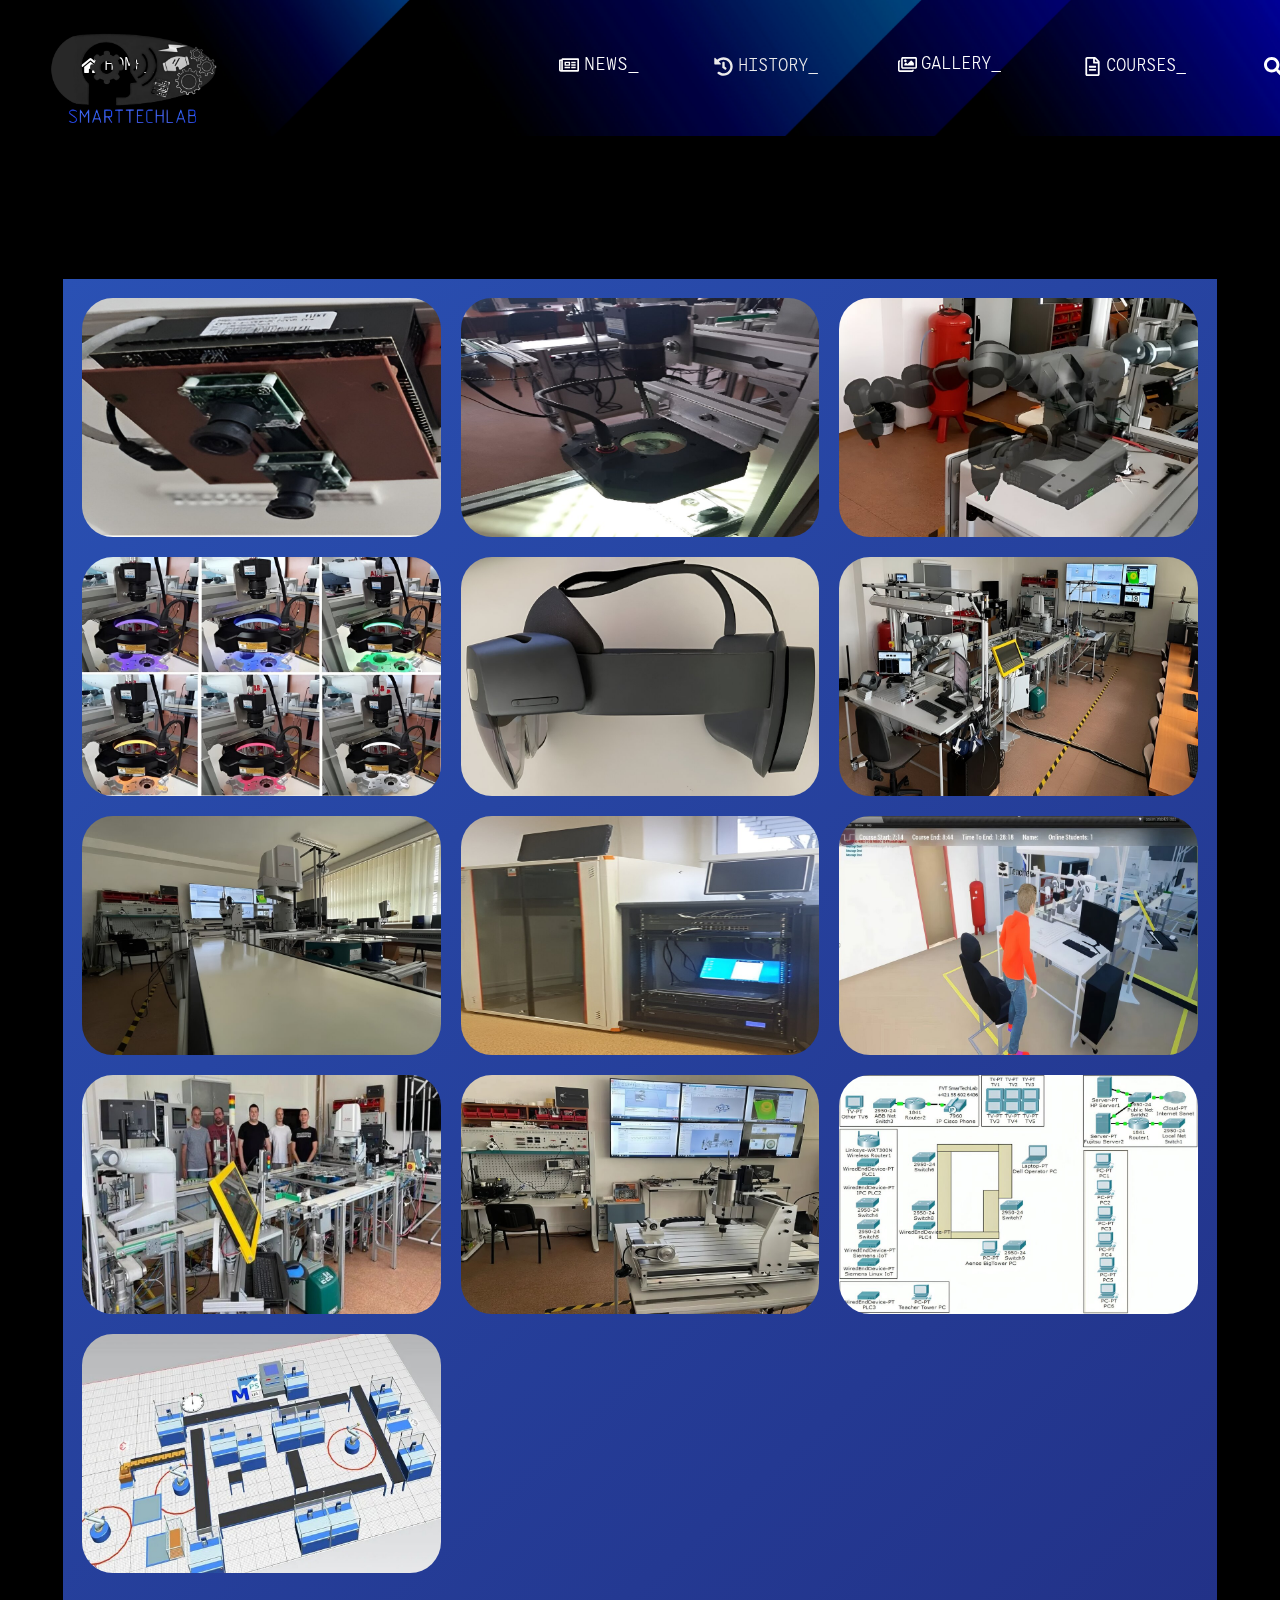
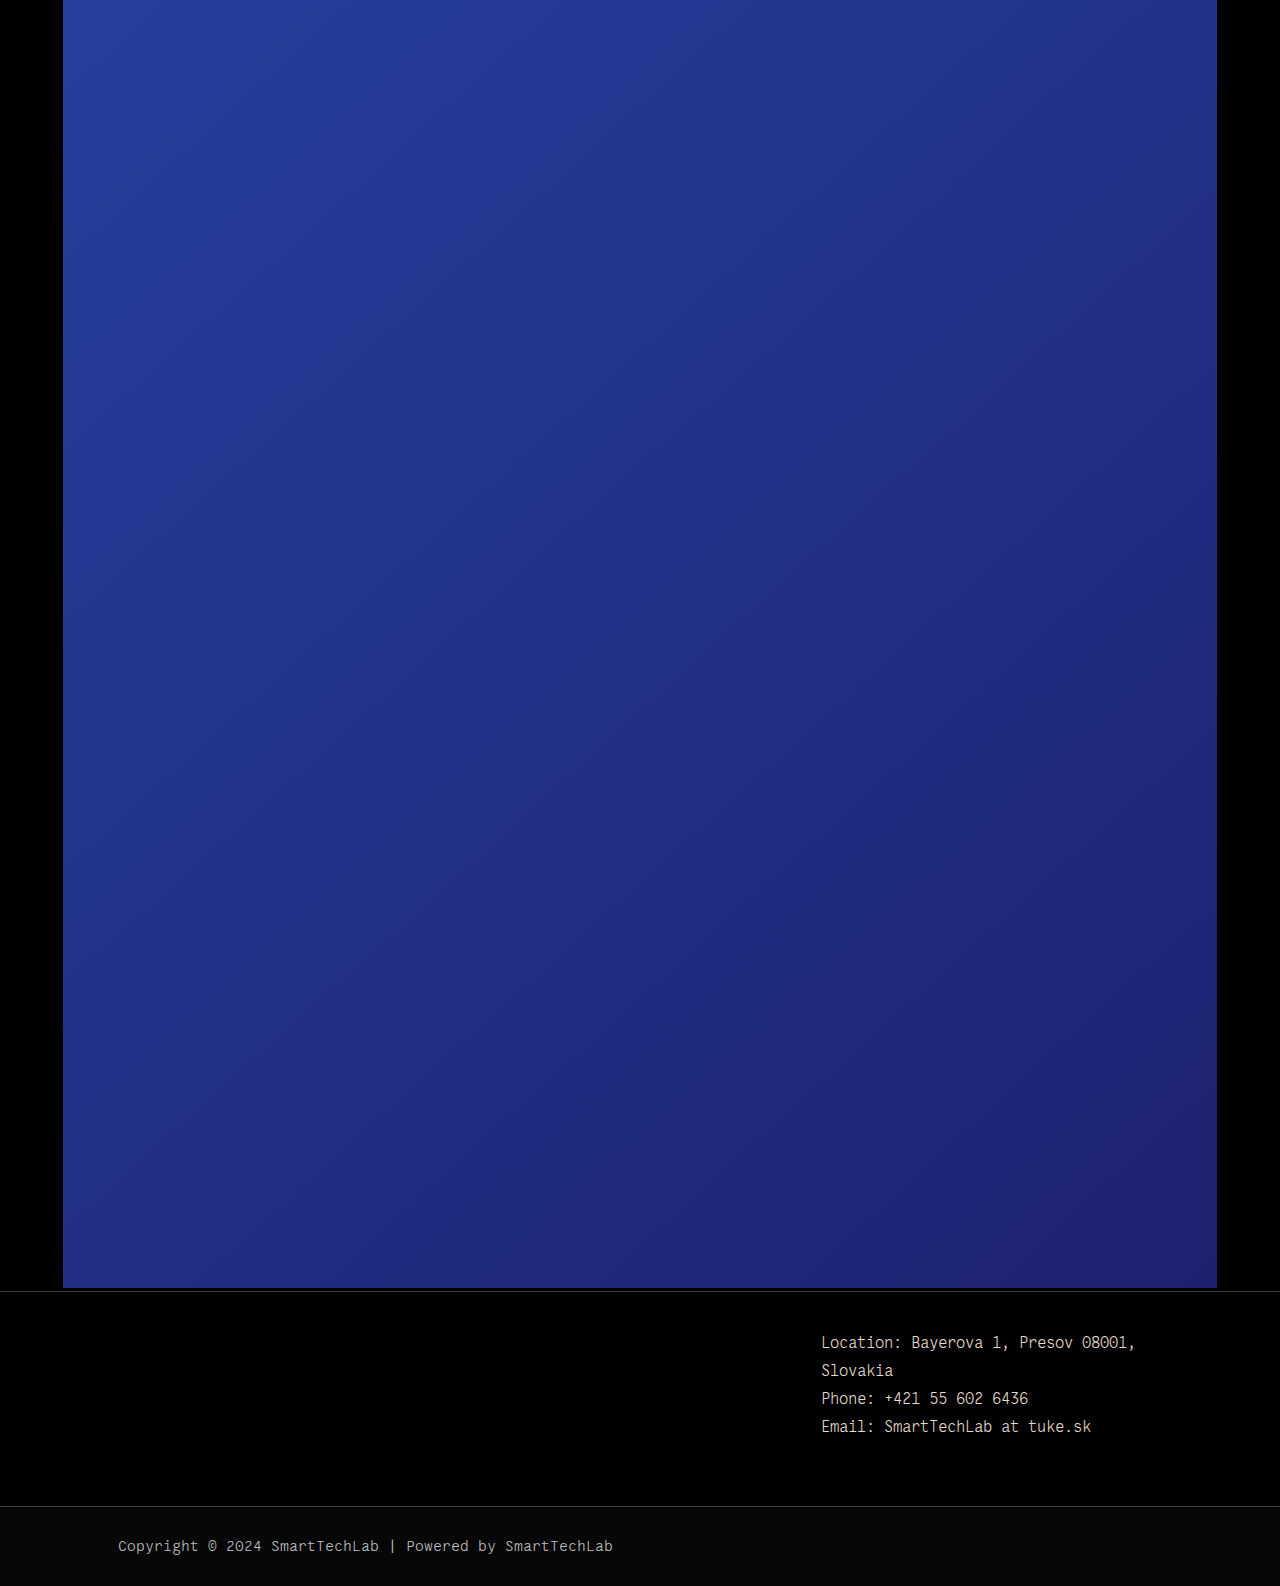
<file: gallery/index.html>
<!DOCTYPE html>
<html lang="en-US">
<head>
<meta charset="UTF-8">
<meta name="viewport" content="width=device-width, initial-scale=1">
	 <link rel="profile" href="https://gmpg.org/xfn/11"> 
	 <title>Gallery &#8211; SmartTechLab</title>
<meta name="robots" content="noindex, nofollow">
<link rel="dns-prefetch" href="//fonts.googleapis.com">
<link rel="alternate" type="application/rss+xml" title="SmartTechLab &raquo; Feed" href="/feed/">
<link rel="alternate" type="application/rss+xml" title="SmartTechLab &raquo; Comments Feed" href="/comments/feed/">
<script>
window._wpemojiSettings = {"baseUrl":"https:\/\/s.w.org\/images\/core\/emoji\/15.0.3\/72x72\/","ext":".png","svgUrl":"https:\/\/s.w.org\/images\/core\/emoji\/15.0.3\/svg\/","svgExt":".svg","source":{"concatemoji":"\/wp-includes\/js\/wp-emoji-release.min.js?ver=6.5"}};
/*! This file is auto-generated */
!function(i,n){var o,s,e;function c(e){try{var t={supportTests:e,timestamp:(new Date).valueOf()};sessionStorage.setItem(o,JSON.stringify(t))}catch(e){}}function p(e,t,n){e.clearRect(0,0,e.canvas.width,e.canvas.height),e.fillText(t,0,0);var t=new Uint32Array(e.getImageData(0,0,e.canvas.width,e.canvas.height).data),r=(e.clearRect(0,0,e.canvas.width,e.canvas.height),e.fillText(n,0,0),new Uint32Array(e.getImageData(0,0,e.canvas.width,e.canvas.height).data));return t.every(function(e,t){return e===r[t]})}function u(e,t,n){switch(t){case"flag":return n(e,"🏳️‍⚧️","🏳️​⚧️")?!1:!n(e,"🇺🇳","🇺​🇳")&&!n(e,"🏴󠁧󠁢󠁥󠁮󠁧󠁿","🏴​󠁧​󠁢​󠁥​󠁮​󠁧​󠁿");case"emoji":return!n(e,"🐦‍⬛","🐦​⬛")}return!1}function f(e,t,n){var r="undefined"!=typeof WorkerGlobalScope&&self instanceof WorkerGlobalScope?new OffscreenCanvas(300,150):i.createElement("canvas"),a=r.getContext("2d",{willReadFrequently:!0}),o=(a.textBaseline="top",a.font="600 32px Arial",{});return e.forEach(function(e){o[e]=t(a,e,n)}),o}function t(e){var t=i.createElement("script");t.src=e,t.defer=!0,i.head.appendChild(t)}"undefined"!=typeof Promise&&(o="wpEmojiSettingsSupports",s=["flag","emoji"],n.supports={everything:!0,everythingExceptFlag:!0},e=new Promise(function(e){i.addEventListener("DOMContentLoaded",e,{once:!0})}),new Promise(function(t){var n=function(){try{var e=JSON.parse(sessionStorage.getItem(o));if("object"==typeof e&&"number"==typeof e.timestamp&&(new Date).valueOf()<e.timestamp+604800&&"object"==typeof e.supportTests)return e.supportTests}catch(e){}return null}();if(!n){if("undefined"!=typeof Worker&&"undefined"!=typeof OffscreenCanvas&&"undefined"!=typeof URL&&URL.createObjectURL&&"undefined"!=typeof Blob)try{var e="postMessage("+f.toString()+"("+[JSON.stringify(s),u.toString(),p.toString()].join(",")+"));",r=new Blob([e],{type:"text/javascript"}),a=new Worker(URL.createObjectURL(r),{name:"wpTestEmojiSupports"});return void(a.onmessage=function(e){c(n=e.data),a.terminate(),t(n)})}catch(e){}c(n=f(s,u,p))}t(n)}).then(function(e){for(var t in e)n.supports[t]=e[t],n.supports.everything=n.supports.everything&&n.supports[t],"flag"!==t&&(n.supports.everythingExceptFlag=n.supports.everythingExceptFlag&&n.supports[t]);n.supports.everythingExceptFlag=n.supports.everythingExceptFlag&&!n.supports.flag,n.DOMReady=!1,n.readyCallback=function(){n.DOMReady=!0}}).then(function(){return e}).then(function(){var e;n.supports.everything||(n.readyCallback(),(e=n.source||{}).concatemoji?t(e.concatemoji):e.wpemoji&&e.twemoji&&(t(e.twemoji),t(e.wpemoji)))}))}((window,document),window._wpemojiSettings);
</script>
<link rel="stylesheet" id="astra-theme-css-css" href="/wp-content/themes/astra/assets/css/minified/main.min.css?ver=4.6.10" media="all">
<style id="astra-theme-css-inline-css">:root{--ast-container-default-xlg-padding:3em;--ast-container-default-lg-padding:3em;--ast-container-default-slg-padding:2em;--ast-container-default-md-padding:3em;--ast-container-default-sm-padding:3em;--ast-container-default-xs-padding:2.4em;--ast-container-default-xxs-padding:1.8em;--ast-code-block-background:#ECEFF3;--ast-comment-inputs-background:#F9FAFB;--ast-normal-container-width:1200px;--ast-narrow-container-width:750px;--ast-blog-title-font-weight:normal;--ast-blog-meta-weight:inherit;}html{font-size:106.25%;}a{color:var(--ast-global-color-1);}a:hover,a:focus{color:var(--ast-global-color-0);}body,button,input,select,textarea,.ast-button,.ast-custom-button{font-family:'Montserrat',sans-serif;font-weight:400;font-size:17px;font-size:1rem;line-height:var(--ast-body-line-height,1.65em);}blockquote{color:var(--ast-global-color-3);}h1,.entry-content h1,h2,.entry-content h2,h3,.entry-content h3,h4,.entry-content h4,h5,.entry-content h5,h6,.entry-content h6,.site-title,.site-title a{font-family:'Forum',display;font-weight:normal;}.site-title{font-size:26px;font-size:1.5294117647059rem;display:none;}header .custom-logo-link img{max-width:234px;}.astra-logo-svg{width:234px;}.site-header .site-description{font-size:15px;font-size:0.88235294117647rem;display:none;}.entry-title{font-size:26px;font-size:1.5294117647059rem;}.archive .ast-article-post .ast-article-inner,.blog .ast-article-post .ast-article-inner,.archive .ast-article-post .ast-article-inner:hover,.blog .ast-article-post .ast-article-inner:hover{overflow:hidden;}h1,.entry-content h1{font-size:100px;font-size:5.8823529411765rem;font-weight:normal;font-family:'Forum',display;line-height:1.1em;}h2,.entry-content h2{font-size:90px;font-size:5.2941176470588rem;font-weight:normal;font-family:'Forum',display;line-height:1.1em;}h3,.entry-content h3{font-size:58px;font-size:3.4117647058824rem;font-weight:normal;font-family:'Forum',display;line-height:1.3em;}h4,.entry-content h4{font-size:41px;font-size:2.4117647058824rem;line-height:1.2em;font-weight:normal;font-family:'Forum',display;}h5,.entry-content h5{font-size:29px;font-size:1.7058823529412rem;line-height:1.2em;font-weight:normal;font-family:'Forum',display;}h6,.entry-content h6{font-size:22px;font-size:1.2941176470588rem;line-height:1.25em;font-weight:normal;font-family:'Forum',display;}::selection{background-color:var(--ast-global-color-0);color:#000000;}body,h1,.entry-title a,.entry-content h1,h2,.entry-content h2,h3,.entry-content h3,h4,.entry-content h4,h5,.entry-content h5,h6,.entry-content h6{color:var(--ast-global-color-3);}.tagcloud a:hover,.tagcloud a:focus,.tagcloud a.current-item{color:#000000;border-color:var(--ast-global-color-1);background-color:var(--ast-global-color-1);}input:focus,input[type="text"]:focus,input[type="email"]:focus,input[type="url"]:focus,input[type="password"]:focus,input[type="reset"]:focus,input[type="search"]:focus,textarea:focus{border-color:var(--ast-global-color-1);}input[type="radio"]:checked,input[type=reset],input[type="checkbox"]:checked,input[type="checkbox"]:hover:checked,input[type="checkbox"]:focus:checked,input[type=range]::-webkit-slider-thumb{border-color:var(--ast-global-color-1);background-color:var(--ast-global-color-1);box-shadow:none;}.site-footer a:hover + .post-count,.site-footer a:focus + .post-count{background:var(--ast-global-color-1);border-color:var(--ast-global-color-1);}.single .nav-links .nav-previous,.single .nav-links .nav-next{color:var(--ast-global-color-1);}.entry-meta,.entry-meta *{line-height:1.45;color:var(--ast-global-color-1);}.entry-meta a:not(.ast-button):hover,.entry-meta a:not(.ast-button):hover *,.entry-meta a:not(.ast-button):focus,.entry-meta a:not(.ast-button):focus *,.page-links > .page-link,.page-links .page-link:hover,.post-navigation a:hover{color:var(--ast-global-color-0);}#cat option,.secondary .calendar_wrap thead a,.secondary .calendar_wrap thead a:visited{color:var(--ast-global-color-1);}.secondary .calendar_wrap #today,.ast-progress-val span{background:var(--ast-global-color-1);}.secondary a:hover + .post-count,.secondary a:focus + .post-count{background:var(--ast-global-color-1);border-color:var(--ast-global-color-1);}.calendar_wrap #today > a{color:#000000;}.page-links .page-link,.single .post-navigation a{color:var(--ast-global-color-1);}.ast-search-menu-icon .search-form button.search-submit{padding:0 4px;}.ast-search-menu-icon form.search-form{padding-right:0;}.ast-search-menu-icon.slide-search input.search-field{width:0;}.ast-header-search .ast-search-menu-icon.ast-dropdown-active .search-form,.ast-header-search .ast-search-menu-icon.ast-dropdown-active .search-field:focus{transition:all 0.2s;}.search-form input.search-field:focus{outline:none;}.ast-archive-title{color:var(--ast-global-color-2);}.widget-title,.widget .wp-block-heading{font-size:24px;font-size:1.4117647058824rem;color:var(--ast-global-color-2);}.ast-search-menu-icon.slide-search a:focus-visible:focus-visible,.astra-search-icon:focus-visible,#close:focus-visible,a:focus-visible,.ast-menu-toggle:focus-visible,.site .skip-link:focus-visible,.wp-block-loginout input:focus-visible,.wp-block-search.wp-block-search__button-inside .wp-block-search__inside-wrapper,.ast-header-navigation-arrow:focus-visible,.woocommerce .wc-proceed-to-checkout > .checkout-button:focus-visible,.woocommerce .woocommerce-MyAccount-navigation ul li a:focus-visible,.ast-orders-table__row .ast-orders-table__cell:focus-visible,.woocommerce .woocommerce-order-details .order-again > .button:focus-visible,.woocommerce .woocommerce-message a.button.wc-forward:focus-visible,.woocommerce #minus_qty:focus-visible,.woocommerce #plus_qty:focus-visible,a#ast-apply-coupon:focus-visible,.woocommerce .woocommerce-info a:focus-visible,.woocommerce .astra-shop-summary-wrap a:focus-visible,.woocommerce a.wc-forward:focus-visible,#ast-apply-coupon:focus-visible,.woocommerce-js .woocommerce-mini-cart-item a.remove:focus-visible,#close:focus-visible,.button.search-submit:focus-visible,#search_submit:focus,.normal-search:focus-visible{outline-style:dotted;outline-color:inherit;outline-width:thin;}input:focus,input[type="text"]:focus,input[type="email"]:focus,input[type="url"]:focus,input[type="password"]:focus,input[type="reset"]:focus,input[type="search"]:focus,input[type="number"]:focus,textarea:focus,.wp-block-search__input:focus,[data-section="section-header-mobile-trigger"] .ast-button-wrap .ast-mobile-menu-trigger-minimal:focus,.ast-mobile-popup-drawer.active .menu-toggle-close:focus,.woocommerce-ordering select.orderby:focus,#ast-scroll-top:focus,#coupon_code:focus,.woocommerce-page #comment:focus,.woocommerce #reviews #respond input#submit:focus,.woocommerce a.add_to_cart_button:focus,.woocommerce .button.single_add_to_cart_button:focus,.woocommerce .woocommerce-cart-form button:focus,.woocommerce .woocommerce-cart-form__cart-item .quantity .qty:focus,.woocommerce .woocommerce-billing-fields .woocommerce-billing-fields__field-wrapper .woocommerce-input-wrapper > .input-text:focus,.woocommerce #order_comments:focus,.woocommerce #place_order:focus,.woocommerce .woocommerce-address-fields .woocommerce-address-fields__field-wrapper .woocommerce-input-wrapper > .input-text:focus,.woocommerce .woocommerce-MyAccount-content form button:focus,.woocommerce .woocommerce-MyAccount-content .woocommerce-EditAccountForm .woocommerce-form-row .woocommerce-Input.input-text:focus,.woocommerce .ast-woocommerce-container .woocommerce-pagination ul.page-numbers li a:focus,body #content .woocommerce form .form-row .select2-container--default .select2-selection--single:focus,#ast-coupon-code:focus,.woocommerce.woocommerce-js .quantity input[type=number]:focus,.woocommerce-js .woocommerce-mini-cart-item .quantity input[type=number]:focus,.woocommerce p#ast-coupon-trigger:focus{border-style:dotted;border-color:inherit;border-width:thin;}input{outline:none;}.ast-logo-title-inline .site-logo-img{padding-right:1em;}.site-logo-img img{ transition:all 0.2s linear;}body .ast-oembed-container *{position:absolute;top:0;width:100%;height:100%;left:0;}body .wp-block-embed-pocket-casts .ast-oembed-container *{position:unset;}.ast-single-post-featured-section + article {margin-top: 2em;}.site-content .ast-single-post-featured-section img {width: 100%;overflow: hidden;object-fit: cover;}.site > .ast-single-related-posts-container {margin-top: 0;}@media (min-width: 922px) {.ast-desktop .ast-container--narrow {max-width: var(--ast-narrow-container-width);margin: 0 auto;}}.ast-page-builder-template .hentry {margin: 0;}.ast-page-builder-template .site-content > .ast-container {max-width: 100%;padding: 0;}.ast-page-builder-template .site .site-content #primary {padding: 0;margin: 0;}.ast-page-builder-template .no-results {text-align: center;margin: 4em auto;}.ast-page-builder-template .ast-pagination {padding: 2em;}.ast-page-builder-template .entry-header.ast-no-title.ast-no-thumbnail {margin-top: 0;}.ast-page-builder-template .entry-header.ast-header-without-markup {margin-top: 0;margin-bottom: 0;}.ast-page-builder-template .entry-header.ast-no-title.ast-no-meta {margin-bottom: 0;}.ast-page-builder-template.single .post-navigation {padding-bottom: 2em;}.ast-page-builder-template.single-post .site-content > .ast-container {max-width: 100%;}.ast-page-builder-template .entry-header {margin-top: 2em;margin-left: auto;margin-right: auto;}.ast-page-builder-template .ast-archive-description {margin: 2em auto 0;padding-left: 20px;padding-right: 20px;}.ast-page-builder-template .ast-row {margin-left: 0;margin-right: 0;}.single.ast-page-builder-template .entry-header + .entry-content,.single.ast-page-builder-template .ast-single-entry-banner + .site-content article .entry-content {margin-bottom: 2em;}@media(min-width: 921px) {.ast-page-builder-template.archive.ast-right-sidebar .ast-row article,.ast-page-builder-template.archive.ast-left-sidebar .ast-row article {padding-left: 0;padding-right: 0;}}@media (max-width:921px){#ast-desktop-header{display:none;}}@media (min-width:922px){#ast-mobile-header{display:none;}}.wp-block-buttons.aligncenter{justify-content:center;}@media (max-width:921px){.ast-theme-transparent-header #primary,.ast-theme-transparent-header #secondary{padding:0;}}@media (max-width:921px){.ast-plain-container.ast-no-sidebar #primary{padding:0;}}.ast-plain-container.ast-no-sidebar #primary{margin-top:0;margin-bottom:0;}.wp-block-button.is-style-outline .wp-block-button__link{border-color:var(--ast-global-color-0);border-top-width:1px;border-right-width:1px;border-bottom-width:1px;border-left-width:1px;}div.wp-block-button.is-style-outline > .wp-block-button__link:not(.has-text-color),div.wp-block-button.wp-block-button__link.is-style-outline:not(.has-text-color){color:var(--ast-global-color-0);}.wp-block-button.is-style-outline .wp-block-button__link:hover,.wp-block-buttons .wp-block-button.is-style-outline .wp-block-button__link:focus,.wp-block-buttons .wp-block-button.is-style-outline > .wp-block-button__link:not(.has-text-color):hover,.wp-block-buttons .wp-block-button.wp-block-button__link.is-style-outline:not(.has-text-color):hover{color:var(--ast-global-color-2);background-color:var(--ast-global-color-0);border-color:var(--ast-global-color-0);}.post-page-numbers.current .page-link,.ast-pagination .page-numbers.current{color:#000000;border-color:var(--ast-global-color-0);background-color:var(--ast-global-color-0);}.wp-block-button.is-style-outline .wp-block-button__link{border-top-width:1px;border-right-width:1px;border-bottom-width:1px;border-left-width:1px;}.wp-block-button.is-style-outline .wp-block-button__link.wp-element-button,.ast-outline-button{border-color:var(--ast-global-color-0);font-family:inherit;font-weight:500;font-size:16px;font-size:0.94117647058824rem;line-height:1em;text-transform:uppercase;border-top-left-radius:0px;border-top-right-radius:0px;border-bottom-right-radius:0px;border-bottom-left-radius:0px;}.wp-block-buttons .wp-block-button.is-style-outline > .wp-block-button__link:not(.has-text-color),.wp-block-buttons .wp-block-button.wp-block-button__link.is-style-outline:not(.has-text-color),.ast-outline-button{color:var(--ast-global-color-0);}.wp-block-button.is-style-outline .wp-block-button__link:hover,.wp-block-buttons .wp-block-button.is-style-outline .wp-block-button__link:focus,.wp-block-buttons .wp-block-button.is-style-outline > .wp-block-button__link:not(.has-text-color):hover,.wp-block-buttons .wp-block-button.wp-block-button__link.is-style-outline:not(.has-text-color):hover,.ast-outline-button:hover,.ast-outline-button:focus,.wp-block-uagb-buttons-child .uagb-buttons-repeater.ast-outline-button:hover,.wp-block-uagb-buttons-child .uagb-buttons-repeater.ast-outline-button:focus{color:var(--ast-global-color-2);background-color:var(--ast-global-color-0);border-color:var(--ast-global-color-0);}.entry-content[ast-blocks-layout] > figure{margin-bottom:1em;}h1.widget-title{font-weight:normal;}h2.widget-title{font-weight:normal;}h3.widget-title{font-weight:normal;}#page{display:flex;flex-direction:column;min-height:100vh;}.ast-404-layout-1 h1.page-title{color:var(--ast-global-color-2);}.single .post-navigation a{line-height:1em;height:inherit;}.error-404 .page-sub-title{font-size:1.5rem;font-weight:inherit;}.search .site-content .content-area .search-form{margin-bottom:0;}#page .site-content{flex-grow:1;}.widget{margin-bottom:1.25em;}#secondary li{line-height:1.5em;}#secondary .wp-block-group h2{margin-bottom:0.7em;}#secondary h2{font-size:1.7rem;}.ast-separate-container .ast-article-post,.ast-separate-container .ast-article-single,.ast-separate-container .comment-respond{padding:3em;}.ast-separate-container .ast-article-single .ast-article-single{padding:0;}.ast-article-single .wp-block-post-template-is-layout-grid{padding-left:0;}.ast-separate-container .comments-title,.ast-narrow-container .comments-title{padding:1.5em 2em;}.ast-page-builder-template .comment-form-textarea,.ast-comment-formwrap .ast-grid-common-col{padding:0;}.ast-comment-formwrap{padding:0;display:inline-flex;column-gap:20px;width:100%;margin-left:0;margin-right:0;}.comments-area textarea#comment:focus,.comments-area textarea#comment:active,.comments-area .ast-comment-formwrap input[type="text"]:focus,.comments-area .ast-comment-formwrap input[type="text"]:active {box-shadow:none;outline:none;}.archive.ast-page-builder-template .entry-header{margin-top:2em;}.ast-page-builder-template .ast-comment-formwrap{width:100%;}.entry-title{margin-bottom:0.5em;}.ast-archive-description p{font-size:inherit;font-weight:inherit;line-height:inherit;}.ast-separate-container .ast-comment-list li.depth-1,.hentry{margin-bottom:2em;}@media (min-width:921px){.ast-left-sidebar.ast-page-builder-template #secondary,.archive.ast-right-sidebar.ast-page-builder-template .site-main{padding-left:20px;padding-right:20px;}}@media (max-width:544px){.ast-comment-formwrap.ast-row{column-gap:10px;display:inline-block;}#ast-commentform .ast-grid-common-col{position:relative;width:100%;}}@media (min-width:1201px){.ast-separate-container .ast-article-post,.ast-separate-container .ast-article-single,.ast-separate-container .ast-author-box,.ast-separate-container .ast-404-layout-1,.ast-separate-container .no-results{padding:3em;}}@media (max-width:921px){.ast-separate-container #primary,.ast-separate-container #secondary{padding:1.5em 0;}#primary,#secondary{padding:1.5em 0;margin:0;}.ast-left-sidebar #content > .ast-container{display:flex;flex-direction:column-reverse;width:100%;}}@media (min-width:922px){.ast-separate-container.ast-right-sidebar #primary,.ast-separate-container.ast-left-sidebar #primary{border:0;}.search-no-results.ast-separate-container #primary{margin-bottom:4em;}}.elementor-button-wrapper .elementor-button{border-style:solid;text-decoration:none;border-top-width:1px;border-right-width:1px;border-left-width:1px;border-bottom-width:1px;}body .elementor-button.elementor-size-sm,body .elementor-button.elementor-size-xs,body .elementor-button.elementor-size-md,body .elementor-button.elementor-size-lg,body .elementor-button.elementor-size-xl,body .elementor-button{border-top-left-radius:0px;border-top-right-radius:0px;border-bottom-right-radius:0px;border-bottom-left-radius:0px;padding-top:30px;padding-right:80px;padding-bottom:30px;padding-left:80px;}@media (max-width:921px){.elementor-button-wrapper .elementor-button.elementor-size-sm,.elementor-button-wrapper .elementor-button.elementor-size-xs,.elementor-button-wrapper .elementor-button.elementor-size-md,.elementor-button-wrapper .elementor-button.elementor-size-lg,.elementor-button-wrapper .elementor-button.elementor-size-xl,.elementor-button-wrapper .elementor-button{padding-top:25px;padding-right:50px;padding-bottom:25px;padding-left:50px;}}@media (max-width:544px){.elementor-button-wrapper .elementor-button.elementor-size-sm,.elementor-button-wrapper .elementor-button.elementor-size-xs,.elementor-button-wrapper .elementor-button.elementor-size-md,.elementor-button-wrapper .elementor-button.elementor-size-lg,.elementor-button-wrapper .elementor-button.elementor-size-xl,.elementor-button-wrapper .elementor-button{padding-top:20px;padding-right:40px;padding-bottom:20px;padding-left:40px;}}.elementor-button-wrapper .elementor-button{border-color:var(--ast-global-color-0);background-color:transparent;}.elementor-button-wrapper .elementor-button:hover,.elementor-button-wrapper .elementor-button:focus{color:var(--ast-global-color-2);background-color:var(--ast-global-color-0);border-color:var(--ast-global-color-0);}.wp-block-button .wp-block-button__link ,.elementor-button-wrapper .elementor-button,.elementor-button-wrapper .elementor-button:visited{color:var(--ast-global-color-0);}.elementor-button-wrapper .elementor-button{font-weight:500;font-size:16px;font-size:0.94117647058824rem;line-height:1em;text-transform:uppercase;}body .elementor-button.elementor-size-sm,body .elementor-button.elementor-size-xs,body .elementor-button.elementor-size-md,body .elementor-button.elementor-size-lg,body .elementor-button.elementor-size-xl,body .elementor-button{font-size:16px;font-size:0.94117647058824rem;}.wp-block-button .wp-block-button__link:hover,.wp-block-button .wp-block-button__link:focus{color:var(--ast-global-color-2);background-color:var(--ast-global-color-0);border-color:var(--ast-global-color-0);}.elementor-widget-heading h1.elementor-heading-title{line-height:1.1em;}.elementor-widget-heading h2.elementor-heading-title{line-height:1.1em;}.elementor-widget-heading h3.elementor-heading-title{line-height:1.3em;}.elementor-widget-heading h4.elementor-heading-title{line-height:1.2em;}.elementor-widget-heading h5.elementor-heading-title{line-height:1.2em;}.elementor-widget-heading h6.elementor-heading-title{line-height:1.25em;}.wp-block-button .wp-block-button__link,.wp-block-search .wp-block-search__button,body .wp-block-file .wp-block-file__button{border-style:solid;border-top-width:1px;border-right-width:1px;border-left-width:1px;border-bottom-width:1px;border-color:var(--ast-global-color-0);background-color:transparent;color:var(--ast-global-color-0);font-family:inherit;font-weight:500;line-height:1em;text-transform:uppercase;font-size:16px;font-size:0.94117647058824rem;border-top-left-radius:0px;border-top-right-radius:0px;border-bottom-right-radius:0px;border-bottom-left-radius:0px;padding-top:30px;padding-right:80px;padding-bottom:30px;padding-left:80px;}@media (max-width:921px){.wp-block-button .wp-block-button__link,.wp-block-search .wp-block-search__button,body .wp-block-file .wp-block-file__button{padding-top:25px;padding-right:50px;padding-bottom:25px;padding-left:50px;}}@media (max-width:544px){.wp-block-button .wp-block-button__link,.wp-block-search .wp-block-search__button,body .wp-block-file .wp-block-file__button{padding-top:20px;padding-right:40px;padding-bottom:20px;padding-left:40px;}}.menu-toggle,button,.ast-button,.ast-custom-button,.button,input#submit,input[type="button"],input[type="submit"],input[type="reset"],form[CLASS*="wp-block-search__"].wp-block-search .wp-block-search__inside-wrapper .wp-block-search__button,body .wp-block-file .wp-block-file__button,.search .search-submit,.woocommerce-js a.button,.woocommerce button.button,.woocommerce .woocommerce-message a.button,.woocommerce #respond input#submit.alt,.woocommerce input.button.alt,.woocommerce input.button,.woocommerce input.button:disabled,.woocommerce input.button:disabled[disabled],.woocommerce input.button:disabled:hover,.woocommerce input.button:disabled[disabled]:hover,.woocommerce #respond input#submit,.woocommerce button.button.alt.disabled,.wc-block-grid__products .wc-block-grid__product .wp-block-button__link,.wc-block-grid__product-onsale,[CLASS*="wc-block"] button,.woocommerce-js .astra-cart-drawer .astra-cart-drawer-content .woocommerce-mini-cart__buttons .button:not(.checkout):not(.ast-continue-shopping),.woocommerce-js .astra-cart-drawer .astra-cart-drawer-content .woocommerce-mini-cart__buttons a.checkout,.woocommerce button.button.alt.disabled.wc-variation-selection-needed,[CLASS*="wc-block"] .wc-block-components-button{border-style:solid;border-top-width:1px;border-right-width:1px;border-left-width:1px;border-bottom-width:1px;color:var(--ast-global-color-0);border-color:var(--ast-global-color-0);background-color:transparent;padding-top:30px;padding-right:80px;padding-bottom:30px;padding-left:80px;font-family:inherit;font-weight:500;font-size:16px;font-size:0.94117647058824rem;line-height:1em;text-transform:uppercase;border-top-left-radius:0px;border-top-right-radius:0px;border-bottom-right-radius:0px;border-bottom-left-radius:0px;}button:focus,.menu-toggle:hover,button:hover,.ast-button:hover,.ast-custom-button:hover .button:hover,.ast-custom-button:hover ,input[type=reset]:hover,input[type=reset]:focus,input#submit:hover,input#submit:focus,input[type="button"]:hover,input[type="button"]:focus,input[type="submit"]:hover,input[type="submit"]:focus,form[CLASS*="wp-block-search__"].wp-block-search .wp-block-search__inside-wrapper .wp-block-search__button:hover,form[CLASS*="wp-block-search__"].wp-block-search .wp-block-search__inside-wrapper .wp-block-search__button:focus,body .wp-block-file .wp-block-file__button:hover,body .wp-block-file .wp-block-file__button:focus,.woocommerce-js a.button:hover,.woocommerce button.button:hover,.woocommerce .woocommerce-message a.button:hover,.woocommerce #respond input#submit:hover,.woocommerce #respond input#submit.alt:hover,.woocommerce input.button.alt:hover,.woocommerce input.button:hover,.woocommerce button.button.alt.disabled:hover,.wc-block-grid__products .wc-block-grid__product .wp-block-button__link:hover,[CLASS*="wc-block"] button:hover,.woocommerce-js .astra-cart-drawer .astra-cart-drawer-content .woocommerce-mini-cart__buttons .button:not(.checkout):not(.ast-continue-shopping):hover,.woocommerce-js .astra-cart-drawer .astra-cart-drawer-content .woocommerce-mini-cart__buttons a.checkout:hover,.woocommerce button.button.alt.disabled.wc-variation-selection-needed:hover,[CLASS*="wc-block"] .wc-block-components-button:hover,[CLASS*="wc-block"] .wc-block-components-button:focus{color:var(--ast-global-color-2);background-color:var(--ast-global-color-0);border-color:var(--ast-global-color-0);}form[CLASS*="wp-block-search__"].wp-block-search .wp-block-search__inside-wrapper .wp-block-search__button.has-icon{padding-top:calc(30px - 3px);padding-right:calc(80px - 3px);padding-bottom:calc(30px - 3px);padding-left:calc(80px - 3px);}@media (max-width:921px){.menu-toggle,button,.ast-button,.ast-custom-button,.button,input#submit,input[type="button"],input[type="submit"],input[type="reset"],form[CLASS*="wp-block-search__"].wp-block-search .wp-block-search__inside-wrapper .wp-block-search__button,body .wp-block-file .wp-block-file__button,.search .search-submit,.woocommerce-js a.button,.woocommerce button.button,.woocommerce .woocommerce-message a.button,.woocommerce #respond input#submit.alt,.woocommerce input.button.alt,.woocommerce input.button,.woocommerce input.button:disabled,.woocommerce input.button:disabled[disabled],.woocommerce input.button:disabled:hover,.woocommerce input.button:disabled[disabled]:hover,.woocommerce #respond input#submit,.woocommerce button.button.alt.disabled,.wc-block-grid__products .wc-block-grid__product .wp-block-button__link,.wc-block-grid__product-onsale,[CLASS*="wc-block"] button,.woocommerce-js .astra-cart-drawer .astra-cart-drawer-content .woocommerce-mini-cart__buttons .button:not(.checkout):not(.ast-continue-shopping),.woocommerce-js .astra-cart-drawer .astra-cart-drawer-content .woocommerce-mini-cart__buttons a.checkout,.woocommerce button.button.alt.disabled.wc-variation-selection-needed,[CLASS*="wc-block"] .wc-block-components-button{padding-top:25px;padding-right:50px;padding-bottom:25px;padding-left:50px;}}@media (max-width:544px){.menu-toggle,button,.ast-button,.ast-custom-button,.button,input#submit,input[type="button"],input[type="submit"],input[type="reset"],form[CLASS*="wp-block-search__"].wp-block-search .wp-block-search__inside-wrapper .wp-block-search__button,body .wp-block-file .wp-block-file__button,.search .search-submit,.woocommerce-js a.button,.woocommerce button.button,.woocommerce .woocommerce-message a.button,.woocommerce #respond input#submit.alt,.woocommerce input.button.alt,.woocommerce input.button,.woocommerce input.button:disabled,.woocommerce input.button:disabled[disabled],.woocommerce input.button:disabled:hover,.woocommerce input.button:disabled[disabled]:hover,.woocommerce #respond input#submit,.woocommerce button.button.alt.disabled,.wc-block-grid__products .wc-block-grid__product .wp-block-button__link,.wc-block-grid__product-onsale,[CLASS*="wc-block"] button,.woocommerce-js .astra-cart-drawer .astra-cart-drawer-content .woocommerce-mini-cart__buttons .button:not(.checkout):not(.ast-continue-shopping),.woocommerce-js .astra-cart-drawer .astra-cart-drawer-content .woocommerce-mini-cart__buttons a.checkout,.woocommerce button.button.alt.disabled.wc-variation-selection-needed,[CLASS*="wc-block"] .wc-block-components-button{padding-top:20px;padding-right:40px;padding-bottom:20px;padding-left:40px;}}@media (max-width:921px){.ast-mobile-header-stack .main-header-bar .ast-search-menu-icon{display:inline-block;}.ast-header-break-point.ast-header-custom-item-outside .ast-mobile-header-stack .main-header-bar .ast-search-icon{margin:0;}.ast-comment-avatar-wrap img{max-width:2.5em;}.ast-comment-meta{padding:0 1.8888em 1.3333em;}.ast-separate-container .ast-comment-list li.depth-1{padding:1.5em 2.14em;}.ast-separate-container .comment-respond{padding:2em 2.14em;}}@media (min-width:544px){.ast-container{max-width:100%;}}@media (max-width:544px){.ast-separate-container .ast-article-post,.ast-separate-container .ast-article-single,.ast-separate-container .comments-title,.ast-separate-container .ast-archive-description{padding:1.5em 1em;}.ast-separate-container #content .ast-container{padding-left:0.54em;padding-right:0.54em;}.ast-separate-container .ast-comment-list .bypostauthor{padding:.5em;}.ast-search-menu-icon.ast-dropdown-active .search-field{width:170px;}}.ast-separate-container{background-color:var(--ast-global-color-4);;background-image:none;;}@media (max-width:921px){.site-title{display:none;}.site-header .site-description{display:none;}h1,.entry-content h1{font-size:30px;}h2,.entry-content h2{font-size:25px;}h3,.entry-content h3{font-size:20px;}body,.ast-separate-container{background-color:var(--ast-global-color-4);;background-image:none;;}}@media (max-width:544px){.site-title{display:none;}.site-header .site-description{display:none;}h1,.entry-content h1{font-size:30px;}h2,.entry-content h2{font-size:25px;}h3,.entry-content h3{font-size:20px;}body,.ast-separate-container{background-color:var(--ast-global-color-4);;background-image:none;;}}@media (max-width:921px){html{font-size:96.9%;}}@media (max-width:544px){html{font-size:96.9%;}}@media (min-width:922px){.ast-container{max-width:1240px;}}@media (min-width:922px){.site-content .ast-container{display:flex;}}@media (max-width:921px){.site-content .ast-container{flex-direction:column;}}@media (min-width:922px){.main-header-menu .sub-menu .menu-item.ast-left-align-sub-menu:hover > .sub-menu,.main-header-menu .sub-menu .menu-item.ast-left-align-sub-menu.focus > .sub-menu{margin-left:-0px;}}.site .comments-area{padding-bottom:3em;}.wp-block-file {display: flex;align-items: center;flex-wrap: wrap;justify-content: space-between;}.wp-block-pullquote {border: none;}.wp-block-pullquote blockquote::before {content: "\201D";font-family: "Helvetica",sans-serif;display: flex;transform: rotate( 180deg );font-size: 6rem;font-style: normal;line-height: 1;font-weight: bold;align-items: center;justify-content: center;}.has-text-align-right > blockquote::before {justify-content: flex-start;}.has-text-align-left > blockquote::before {justify-content: flex-end;}figure.wp-block-pullquote.is-style-solid-color blockquote {max-width: 100%;text-align: inherit;}html body {--wp--custom--ast-default-block-top-padding: 3em;--wp--custom--ast-default-block-right-padding: 3em;--wp--custom--ast-default-block-bottom-padding: 3em;--wp--custom--ast-default-block-left-padding: 3em;--wp--custom--ast-container-width: 1200px;--wp--custom--ast-content-width-size: 1200px;--wp--custom--ast-wide-width-size: calc(1200px + var(--wp--custom--ast-default-block-left-padding) + var(--wp--custom--ast-default-block-right-padding));}.ast-narrow-container {--wp--custom--ast-content-width-size: 750px;--wp--custom--ast-wide-width-size: 750px;}@media(max-width: 921px) {html body {--wp--custom--ast-default-block-top-padding: 3em;--wp--custom--ast-default-block-right-padding: 2em;--wp--custom--ast-default-block-bottom-padding: 3em;--wp--custom--ast-default-block-left-padding: 2em;}}@media(max-width: 544px) {html body {--wp--custom--ast-default-block-top-padding: 3em;--wp--custom--ast-default-block-right-padding: 1.5em;--wp--custom--ast-default-block-bottom-padding: 3em;--wp--custom--ast-default-block-left-padding: 1.5em;}}.entry-content > .wp-block-group,.entry-content > .wp-block-cover,.entry-content > .wp-block-columns {padding-top: var(--wp--custom--ast-default-block-top-padding);padding-right: var(--wp--custom--ast-default-block-right-padding);padding-bottom: var(--wp--custom--ast-default-block-bottom-padding);padding-left: var(--wp--custom--ast-default-block-left-padding);}.ast-plain-container.ast-no-sidebar .entry-content > .alignfull,.ast-page-builder-template .ast-no-sidebar .entry-content > .alignfull {margin-left: calc( -50vw + 50%);margin-right: calc( -50vw + 50%);max-width: 100vw;width: 100vw;}.ast-plain-container.ast-no-sidebar .entry-content .alignfull .alignfull,.ast-page-builder-template.ast-no-sidebar .entry-content .alignfull .alignfull,.ast-plain-container.ast-no-sidebar .entry-content .alignfull .alignwide,.ast-page-builder-template.ast-no-sidebar .entry-content .alignfull .alignwide,.ast-plain-container.ast-no-sidebar .entry-content .alignwide .alignfull,.ast-page-builder-template.ast-no-sidebar .entry-content .alignwide .alignfull,.ast-plain-container.ast-no-sidebar .entry-content .alignwide .alignwide,.ast-page-builder-template.ast-no-sidebar .entry-content .alignwide .alignwide,.ast-plain-container.ast-no-sidebar .entry-content .wp-block-column .alignfull,.ast-page-builder-template.ast-no-sidebar .entry-content .wp-block-column .alignfull,.ast-plain-container.ast-no-sidebar .entry-content .wp-block-column .alignwide,.ast-page-builder-template.ast-no-sidebar .entry-content .wp-block-column .alignwide {margin-left: auto;margin-right: auto;width: 100%;}[ast-blocks-layout] .wp-block-separator:not(.is-style-dots) {height: 0;}[ast-blocks-layout] .wp-block-separator {margin: 20px auto;}[ast-blocks-layout] .wp-block-separator:not(.is-style-wide):not(.is-style-dots) {max-width: 100px;}[ast-blocks-layout] .wp-block-separator.has-background {padding: 0;}.entry-content[ast-blocks-layout] > * {max-width: var(--wp--custom--ast-content-width-size);margin-left: auto;margin-right: auto;}.entry-content[ast-blocks-layout] > .alignwide {max-width: var(--wp--custom--ast-wide-width-size);}.entry-content[ast-blocks-layout] .alignfull {max-width: none;}.entry-content .wp-block-columns {margin-bottom: 0;}blockquote {margin: 1.5em;border-color: rgba(0,0,0,0.05);}.wp-block-quote:not(.has-text-align-right):not(.has-text-align-center) {border-left: 5px solid rgba(0,0,0,0.05);}.has-text-align-right > blockquote,blockquote.has-text-align-right {border-right: 5px solid rgba(0,0,0,0.05);}.has-text-align-left > blockquote,blockquote.has-text-align-left {border-left: 5px solid rgba(0,0,0,0.05);}.wp-block-site-tagline,.wp-block-latest-posts .read-more {margin-top: 15px;}.wp-block-loginout p label {display: block;}.wp-block-loginout p:not(.login-remember):not(.login-submit) input {width: 100%;}.wp-block-loginout input:focus {border-color: transparent;}.wp-block-loginout input:focus {outline: thin dotted;}.entry-content .wp-block-media-text .wp-block-media-text__content {padding: 0 0 0 8%;}.entry-content .wp-block-media-text.has-media-on-the-right .wp-block-media-text__content {padding: 0 8% 0 0;}.entry-content .wp-block-media-text.has-background .wp-block-media-text__content {padding: 8%;}.entry-content .wp-block-cover:not([class*="background-color"]) .wp-block-cover__inner-container,.entry-content .wp-block-cover:not([class*="background-color"]) .wp-block-cover-image-text,.entry-content .wp-block-cover:not([class*="background-color"]) .wp-block-cover-text,.entry-content .wp-block-cover-image:not([class*="background-color"]) .wp-block-cover__inner-container,.entry-content .wp-block-cover-image:not([class*="background-color"]) .wp-block-cover-image-text,.entry-content .wp-block-cover-image:not([class*="background-color"]) .wp-block-cover-text {color: var(--ast-global-color-5);}.wp-block-loginout .login-remember input {width: 1.1rem;height: 1.1rem;margin: 0 5px 4px 0;vertical-align: middle;}.wp-block-latest-posts > li > *:first-child,.wp-block-latest-posts:not(.is-grid) > li:first-child {margin-top: 0;}.wp-block-search__inside-wrapper .wp-block-search__input {padding: 0 10px;color: var(--ast-global-color-3);background: var(--ast-global-color-5);border-color: var(--ast-border-color);}.wp-block-latest-posts .read-more {margin-bottom: 1.5em;}.wp-block-search__no-button .wp-block-search__inside-wrapper .wp-block-search__input {padding-top: 5px;padding-bottom: 5px;}.wp-block-latest-posts .wp-block-latest-posts__post-date,.wp-block-latest-posts .wp-block-latest-posts__post-author {font-size: 1rem;}.wp-block-latest-posts > li > *,.wp-block-latest-posts:not(.is-grid) > li {margin-top: 12px;margin-bottom: 12px;}.ast-page-builder-template .entry-content[ast-blocks-layout] > *,.ast-page-builder-template .entry-content[ast-blocks-layout] > .alignfull > * {max-width: none;}.ast-page-builder-template .entry-content[ast-blocks-layout] > .alignwide > * {max-width: var(--wp--custom--ast-wide-width-size);}.ast-page-builder-template .entry-content[ast-blocks-layout] > .inherit-container-width > *,.ast-page-builder-template .entry-content[ast-blocks-layout] > * > *,.entry-content[ast-blocks-layout] > .wp-block-cover .wp-block-cover__inner-container {max-width: var(--wp--custom--ast-content-width-size);margin-left: auto;margin-right: auto;}.entry-content[ast-blocks-layout] .wp-block-cover:not(.alignleft):not(.alignright) {width: auto;}@media(max-width: 1200px) {.ast-separate-container .entry-content > .alignfull,.ast-separate-container .entry-content[ast-blocks-layout] > .alignwide,.ast-plain-container .entry-content[ast-blocks-layout] > .alignwide,.ast-plain-container .entry-content .alignfull {margin-left: calc(-1 * min(var(--ast-container-default-xlg-padding),20px)) ;margin-right: calc(-1 * min(var(--ast-container-default-xlg-padding),20px));}}@media(min-width: 1201px) {.ast-separate-container .entry-content > .alignfull {margin-left: calc(-1 * var(--ast-container-default-xlg-padding) );margin-right: calc(-1 * var(--ast-container-default-xlg-padding) );}.ast-separate-container .entry-content[ast-blocks-layout] > .alignwide,.ast-plain-container .entry-content[ast-blocks-layout] > .alignwide {margin-left: calc(-1 * var(--wp--custom--ast-default-block-left-padding) );margin-right: calc(-1 * var(--wp--custom--ast-default-block-right-padding) );}}@media(min-width: 921px) {.ast-separate-container .entry-content .wp-block-group.alignwide:not(.inherit-container-width) > :where(:not(.alignleft):not(.alignright)),.ast-plain-container .entry-content .wp-block-group.alignwide:not(.inherit-container-width) > :where(:not(.alignleft):not(.alignright)) {max-width: calc( var(--wp--custom--ast-content-width-size) + 80px );}.ast-plain-container.ast-right-sidebar .entry-content[ast-blocks-layout] .alignfull,.ast-plain-container.ast-left-sidebar .entry-content[ast-blocks-layout] .alignfull {margin-left: -60px;margin-right: -60px;}}@media(min-width: 544px) {.entry-content > .alignleft {margin-right: 20px;}.entry-content > .alignright {margin-left: 20px;}}@media (max-width:544px){.wp-block-columns .wp-block-column:not(:last-child){margin-bottom:20px;}.wp-block-latest-posts{margin:0;}}@media( max-width: 600px ) {.entry-content .wp-block-media-text .wp-block-media-text__content,.entry-content .wp-block-media-text.has-media-on-the-right .wp-block-media-text__content {padding: 8% 0 0;}.entry-content .wp-block-media-text.has-background .wp-block-media-text__content {padding: 8%;}}.ast-page-builder-template .entry-header {padding-left: 0;}.ast-narrow-container .site-content .wp-block-uagb-image--align-full .wp-block-uagb-image__figure {max-width: 100%;margin-left: auto;margin-right: auto;}.entry-content ul,.entry-content ol {padding: revert;margin: revert;}:root .has-ast-global-color-0-color{color:var(--ast-global-color-0);}:root .has-ast-global-color-0-background-color{background-color:var(--ast-global-color-0);}:root .wp-block-button .has-ast-global-color-0-color{color:var(--ast-global-color-0);}:root .wp-block-button .has-ast-global-color-0-background-color{background-color:var(--ast-global-color-0);}:root .has-ast-global-color-1-color{color:var(--ast-global-color-1);}:root .has-ast-global-color-1-background-color{background-color:var(--ast-global-color-1);}:root .wp-block-button .has-ast-global-color-1-color{color:var(--ast-global-color-1);}:root .wp-block-button .has-ast-global-color-1-background-color{background-color:var(--ast-global-color-1);}:root .has-ast-global-color-2-color{color:var(--ast-global-color-2);}:root .has-ast-global-color-2-background-color{background-color:var(--ast-global-color-2);}:root .wp-block-button .has-ast-global-color-2-color{color:var(--ast-global-color-2);}:root .wp-block-button .has-ast-global-color-2-background-color{background-color:var(--ast-global-color-2);}:root .has-ast-global-color-3-color{color:var(--ast-global-color-3);}:root .has-ast-global-color-3-background-color{background-color:var(--ast-global-color-3);}:root .wp-block-button .has-ast-global-color-3-color{color:var(--ast-global-color-3);}:root .wp-block-button .has-ast-global-color-3-background-color{background-color:var(--ast-global-color-3);}:root .has-ast-global-color-4-color{color:var(--ast-global-color-4);}:root .has-ast-global-color-4-background-color{background-color:var(--ast-global-color-4);}:root .wp-block-button .has-ast-global-color-4-color{color:var(--ast-global-color-4);}:root .wp-block-button .has-ast-global-color-4-background-color{background-color:var(--ast-global-color-4);}:root .has-ast-global-color-5-color{color:var(--ast-global-color-5);}:root .has-ast-global-color-5-background-color{background-color:var(--ast-global-color-5);}:root .wp-block-button .has-ast-global-color-5-color{color:var(--ast-global-color-5);}:root .wp-block-button .has-ast-global-color-5-background-color{background-color:var(--ast-global-color-5);}:root .has-ast-global-color-6-color{color:var(--ast-global-color-6);}:root .has-ast-global-color-6-background-color{background-color:var(--ast-global-color-6);}:root .wp-block-button .has-ast-global-color-6-color{color:var(--ast-global-color-6);}:root .wp-block-button .has-ast-global-color-6-background-color{background-color:var(--ast-global-color-6);}:root .has-ast-global-color-7-color{color:var(--ast-global-color-7);}:root .has-ast-global-color-7-background-color{background-color:var(--ast-global-color-7);}:root .wp-block-button .has-ast-global-color-7-color{color:var(--ast-global-color-7);}:root .wp-block-button .has-ast-global-color-7-background-color{background-color:var(--ast-global-color-7);}:root .has-ast-global-color-8-color{color:var(--ast-global-color-8);}:root .has-ast-global-color-8-background-color{background-color:var(--ast-global-color-8);}:root .wp-block-button .has-ast-global-color-8-color{color:var(--ast-global-color-8);}:root .wp-block-button .has-ast-global-color-8-background-color{background-color:var(--ast-global-color-8);}:root{--ast-global-color-0:#c8bdab;--ast-global-color-1:#e6ddce;--ast-global-color-2:#ffffff;--ast-global-color-3:rgba(255,255,255,0.77);--ast-global-color-4:#000000;--ast-global-color-5:#070707;--ast-global-color-6:rgba(255,255,255,0.24);--ast-global-color-7:#cbd5e1;--ast-global-color-8:#94a3b8;}:root {--ast-border-color : var(--ast-global-color-6);}.ast-single-entry-banner {-js-display: flex;display: flex;flex-direction: column;justify-content: center;text-align: center;position: relative;background: #eeeeee;}.ast-single-entry-banner[data-banner-layout="layout-1"] {max-width: 1200px;background: inherit;padding: 20px 0;}.ast-single-entry-banner[data-banner-width-type="custom"] {margin: 0 auto;width: 100%;}.ast-single-entry-banner + .site-content .entry-header {margin-bottom: 0;}.site .ast-author-avatar {--ast-author-avatar-size: ;}a.ast-underline-text {text-decoration: underline;}.ast-container > .ast-terms-link {position: relative;display: block;}a.ast-button.ast-badge-tax {padding: 4px 8px;border-radius: 3px;font-size: inherit;}header.entry-header .entry-title{font-weight:600;font-size:32px;font-size:1.8823529411765rem;}header.entry-header > *:not(:last-child){margin-bottom:10px;}.ast-archive-entry-banner {-js-display: flex;display: flex;flex-direction: column;justify-content: center;text-align: center;position: relative;background: #eeeeee;}.ast-archive-entry-banner[data-banner-width-type="custom"] {margin: 0 auto;width: 100%;}.ast-archive-entry-banner[data-banner-layout="layout-1"] {background: inherit;padding: 20px 0;text-align: left;}body.archive .ast-archive-description{max-width:1200px;width:100%;text-align:left;padding-top:3em;padding-right:3em;padding-bottom:3em;padding-left:3em;}body.archive .ast-archive-description .ast-archive-title,body.archive .ast-archive-description .ast-archive-title *{font-weight:600;font-size:32px;font-size:1.8823529411765rem;}body.archive .ast-archive-description > *:not(:last-child){margin-bottom:10px;}@media (max-width:921px){body.archive .ast-archive-description{text-align:left;}}@media (max-width:544px){body.archive .ast-archive-description{text-align:left;}}.ast-breadcrumbs .trail-browse,.ast-breadcrumbs .trail-items,.ast-breadcrumbs .trail-items li{display:inline-block;margin:0;padding:0;border:none;background:inherit;text-indent:0;text-decoration:none;}.ast-breadcrumbs .trail-browse{font-size:inherit;font-style:inherit;font-weight:inherit;color:inherit;}.ast-breadcrumbs .trail-items{list-style:none;}.trail-items li::after{padding:0 0.3em;content:"\00bb";}.trail-items li:last-of-type::after{display:none;}h1,.entry-content h1,h2,.entry-content h2,h3,.entry-content h3,h4,.entry-content h4,h5,.entry-content h5,h6,.entry-content h6{color:var(--ast-global-color-2);}.entry-title a{color:var(--ast-global-color-2);}@media (max-width:921px){.ast-builder-grid-row-container.ast-builder-grid-row-tablet-3-firstrow .ast-builder-grid-row > *:first-child,.ast-builder-grid-row-container.ast-builder-grid-row-tablet-3-lastrow .ast-builder-grid-row > *:last-child{grid-column:1 / -1;}}@media (max-width:544px){.ast-builder-grid-row-container.ast-builder-grid-row-mobile-3-firstrow .ast-builder-grid-row > *:first-child,.ast-builder-grid-row-container.ast-builder-grid-row-mobile-3-lastrow .ast-builder-grid-row > *:last-child{grid-column:1 / -1;}}.ast-builder-layout-element[data-section="title_tagline"]{display:flex;}@media (max-width:921px){.ast-header-break-point .ast-builder-layout-element[data-section="title_tagline"]{display:flex;}}@media (max-width:544px){.ast-header-break-point .ast-builder-layout-element[data-section="title_tagline"]{display:flex;}}.ast-builder-menu-1{font-family:inherit;font-weight:inherit;}.ast-builder-menu-1 .menu-item > .menu-link{color:var(--ast-global-color-3);}.ast-builder-menu-1 .menu-item > .ast-menu-toggle{color:var(--ast-global-color-3);}.ast-builder-menu-1 .menu-item:hover > .menu-link,.ast-builder-menu-1 .inline-on-mobile .menu-item:hover > .ast-menu-toggle{color:var(--ast-global-color-1);}.ast-builder-menu-1 .menu-item:hover > .ast-menu-toggle{color:var(--ast-global-color-1);}.ast-builder-menu-1 .menu-item.current-menu-item > .menu-link,.ast-builder-menu-1 .inline-on-mobile .menu-item.current-menu-item > .ast-menu-toggle,.ast-builder-menu-1 .current-menu-ancestor > .menu-link{color:var(--ast-global-color-1);}.ast-builder-menu-1 .menu-item.current-menu-item > .ast-menu-toggle{color:var(--ast-global-color-1);}.ast-builder-menu-1 .sub-menu,.ast-builder-menu-1 .inline-on-mobile .sub-menu{border-top-width:2px;border-bottom-width:0px;border-right-width:0px;border-left-width:0px;border-color:var(--ast-global-color-0);border-style:solid;}.ast-builder-menu-1 .main-header-menu > .menu-item > .sub-menu,.ast-builder-menu-1 .main-header-menu > .menu-item > .astra-full-megamenu-wrapper{margin-top:100px;}.ast-desktop .ast-builder-menu-1 .main-header-menu > .menu-item > .sub-menu:before,.ast-desktop .ast-builder-menu-1 .main-header-menu > .menu-item > .astra-full-megamenu-wrapper:before{height:calc( 100px + 5px );}.ast-desktop .ast-builder-menu-1 .menu-item .sub-menu .menu-link{border-style:none;}@media (max-width:921px){.ast-header-break-point .ast-builder-menu-1 .menu-item.menu-item-has-children > .ast-menu-toggle{top:0;}.ast-builder-menu-1 .inline-on-mobile .menu-item.menu-item-has-children > .ast-menu-toggle{right:-15px;}.ast-builder-menu-1 .menu-item-has-children > .menu-link:after{content:unset;}.ast-builder-menu-1 .main-header-menu > .menu-item > .sub-menu,.ast-builder-menu-1 .main-header-menu > .menu-item > .astra-full-megamenu-wrapper{margin-top:0;}}@media (max-width:544px){.ast-header-break-point .ast-builder-menu-1 .menu-item.menu-item-has-children > .ast-menu-toggle{top:0;}.ast-builder-menu-1 .main-header-menu > .menu-item > .sub-menu,.ast-builder-menu-1 .main-header-menu > .menu-item > .astra-full-megamenu-wrapper{margin-top:0;}}.ast-builder-menu-1{display:flex;}@media (max-width:921px){.ast-header-break-point .ast-builder-menu-1{display:flex;}}@media (max-width:544px){.ast-header-break-point .ast-builder-menu-1{display:flex;}}.ast-desktop .ast-menu-hover-style-underline > .menu-item > .menu-link:before,.ast-desktop .ast-menu-hover-style-overline > .menu-item > .menu-link:before {content: "";position: absolute;width: 100%;right: 50%;height: 1px;background-color: transparent;transform: scale(0,0) translate(-50%,0);transition: transform .3s ease-in-out,color .0s ease-in-out;}.ast-desktop .ast-menu-hover-style-underline > .menu-item:hover > .menu-link:before,.ast-desktop .ast-menu-hover-style-overline > .menu-item:hover > .menu-link:before {width: calc(100% - 1.2em);background-color: currentColor;transform: scale(1,1) translate(50%,0);}.ast-desktop .ast-menu-hover-style-underline > .menu-item > .menu-link:before {bottom: 0;}.ast-desktop .ast-menu-hover-style-overline > .menu-item > .menu-link:before {top: 0;}.ast-desktop .ast-menu-hover-style-zoom > .menu-item > .menu-link:hover {transition: all .3s ease;transform: scale(1.2);}.site-below-footer-wrap{padding-top:20px;padding-bottom:20px;}.site-below-footer-wrap[data-section="section-below-footer-builder"]{background-color:var(--ast-global-color-5);;background-image:none;;min-height:80px;border-style:solid;border-width:0px;border-top-width:1px;border-top-color:var(--ast-global-color-6);}.site-below-footer-wrap[data-section="section-below-footer-builder"] .ast-builder-grid-row{grid-column-gap:0px;max-width:100%;padding-left:35px;padding-right:35px;}.site-below-footer-wrap[data-section="section-below-footer-builder"] .ast-builder-grid-row,.site-below-footer-wrap[data-section="section-below-footer-builder"] .site-footer-section{align-items:flex-start;}.site-below-footer-wrap[data-section="section-below-footer-builder"].ast-footer-row-inline .site-footer-section{display:flex;margin-bottom:0;}.ast-builder-grid-row-full .ast-builder-grid-row{grid-template-columns:1fr;}@media (max-width:921px){.site-below-footer-wrap[data-section="section-below-footer-builder"] .ast-builder-grid-row{grid-column-gap:0px;grid-row-gap:0px;}.site-below-footer-wrap[data-section="section-below-footer-builder"].ast-footer-row-tablet-inline .site-footer-section{display:flex;margin-bottom:0;}.site-below-footer-wrap[data-section="section-below-footer-builder"].ast-footer-row-tablet-stack .site-footer-section{display:block;margin-bottom:10px;}.ast-builder-grid-row-container.ast-builder-grid-row-tablet-full .ast-builder-grid-row{grid-template-columns:1fr;}}@media (max-width:544px){.site-below-footer-wrap[data-section="section-below-footer-builder"].ast-footer-row-mobile-inline .site-footer-section{display:flex;margin-bottom:0;}.site-below-footer-wrap[data-section="section-below-footer-builder"].ast-footer-row-mobile-stack .site-footer-section{display:block;margin-bottom:10px;}.ast-builder-grid-row-container.ast-builder-grid-row-mobile-full .ast-builder-grid-row{grid-template-columns:1fr;}}.site-below-footer-wrap[data-section="section-below-footer-builder"]{padding-top:0%;padding-bottom:0%;padding-left:6.5%;padding-right:6.5%;}@media (max-width:921px){.site-below-footer-wrap[data-section="section-below-footer-builder"]{padding-top:0%;padding-bottom:0%;padding-left:1%;padding-right:1%;}}@media (max-width:544px){.site-below-footer-wrap[data-section="section-below-footer-builder"]{padding-top:5%;padding-bottom:5%;padding-left:0%;padding-right:0%;}}.site-below-footer-wrap[data-section="section-below-footer-builder"]{display:grid;}@media (max-width:921px){.ast-header-break-point .site-below-footer-wrap[data-section="section-below-footer-builder"]{display:grid;}}@media (max-width:544px){.ast-header-break-point .site-below-footer-wrap[data-section="section-below-footer-builder"]{display:grid;}}.ast-footer-copyright{text-align:left;}.ast-footer-copyright {color:var(--ast-global-color-3);}@media (max-width:921px){.ast-footer-copyright{text-align:left;}}@media (max-width:544px){.ast-footer-copyright{text-align:center;}}.ast-footer-copyright {font-size:16px;font-size:0.94117647058824rem;}.ast-footer-copyright.ast-builder-layout-element{display:flex;}@media (max-width:921px){.ast-header-break-point .ast-footer-copyright.ast-builder-layout-element{display:flex;}}@media (max-width:544px){.ast-header-break-point .ast-footer-copyright.ast-builder-layout-element{display:flex;}}.ast-hfb-header .site-footer{padding-top:0%;padding-bottom:0%;padding-left:0%;padding-right:0%;margin-top:0%;margin-bottom:0%;margin-left:0%;margin-right:0%;}@media (max-width:544px){.ast-hfb-header .site-footer{padding-top:0px;padding-bottom:0px;padding-left:0px;padding-right:0px;margin-top:0px;margin-bottom:0px;margin-left:0px;margin-right:0px;}}.site-primary-footer-wrap{padding-top:45px;padding-bottom:45px;}.site-primary-footer-wrap[data-section="section-primary-footer-builder"]{background-color:rgba(250,250,250,0);;background-image:none;;border-style:solid;border-width:0px;border-top-width:1px;border-top-color:var(--ast-global-color-6);}.site-primary-footer-wrap[data-section="section-primary-footer-builder"] .ast-builder-grid-row{grid-column-gap:10px;max-width:100%;padding-left:35px;padding-right:35px;}.site-primary-footer-wrap[data-section="section-primary-footer-builder"] .ast-builder-grid-row,.site-primary-footer-wrap[data-section="section-primary-footer-builder"] .site-footer-section{align-items:flex-start;}.site-primary-footer-wrap[data-section="section-primary-footer-builder"].ast-footer-row-inline .site-footer-section{display:flex;margin-bottom:0;}.ast-builder-grid-row-3-equal .ast-builder-grid-row{grid-template-columns:repeat( 3,1fr );}@media (max-width:921px){.site-primary-footer-wrap[data-section="section-primary-footer-builder"] .ast-builder-grid-row{grid-column-gap:0px;grid-row-gap:0px;}.site-primary-footer-wrap[data-section="section-primary-footer-builder"].ast-footer-row-tablet-inline .site-footer-section{display:flex;margin-bottom:0;}.site-primary-footer-wrap[data-section="section-primary-footer-builder"].ast-footer-row-tablet-stack .site-footer-section{display:block;margin-bottom:10px;}.ast-builder-grid-row-container.ast-builder-grid-row-tablet-3-equal .ast-builder-grid-row{grid-template-columns:repeat( 3,1fr );}}@media (max-width:544px){.site-primary-footer-wrap[data-section="section-primary-footer-builder"] .ast-builder-grid-row{grid-column-gap:0px;grid-row-gap:0px;}.site-primary-footer-wrap[data-section="section-primary-footer-builder"].ast-footer-row-mobile-inline .site-footer-section{display:flex;margin-bottom:0;}.site-primary-footer-wrap[data-section="section-primary-footer-builder"].ast-footer-row-mobile-stack .site-footer-section{display:block;margin-bottom:10px;}.ast-builder-grid-row-container.ast-builder-grid-row-mobile-full .ast-builder-grid-row{grid-template-columns:1fr;}}.site-primary-footer-wrap[data-section="section-primary-footer-builder"]{padding-top:3%;padding-bottom:5%;padding-left:6.5%;padding-right:6.5%;}@media (max-width:921px){.site-primary-footer-wrap[data-section="section-primary-footer-builder"]{padding-top:5%;padding-bottom:7%;padding-left:1%;padding-right:1%;}}@media (max-width:544px){.site-primary-footer-wrap[data-section="section-primary-footer-builder"]{padding-top:15%;padding-bottom:12%;padding-left:0%;padding-right:0%;}}.site-primary-footer-wrap[data-section="section-primary-footer-builder"]{display:grid;}@media (max-width:921px){.ast-header-break-point .site-primary-footer-wrap[data-section="section-primary-footer-builder"]{display:grid;}}@media (max-width:544px){.ast-header-break-point .site-primary-footer-wrap[data-section="section-primary-footer-builder"]{display:grid;}}.footer-widget-area[data-section="sidebar-widgets-footer-widget-1"].footer-widget-area-inner{text-align:left;}@media (max-width:921px){.footer-widget-area[data-section="sidebar-widgets-footer-widget-1"].footer-widget-area-inner{text-align:left;}}@media (max-width:544px){.footer-widget-area[data-section="sidebar-widgets-footer-widget-1"].footer-widget-area-inner{text-align:center;}}.footer-widget-area[data-section="sidebar-widgets-footer-widget-2"].footer-widget-area-inner{text-align:left;}@media (max-width:544px){.footer-widget-area[data-section="sidebar-widgets-footer-widget-2"].footer-widget-area-inner{text-align:center;}}.footer-widget-area[data-section="sidebar-widgets-footer-widget-4"].footer-widget-area-inner{text-align:left;}.footer-widget-area.widget-area.site-footer-focus-item{width:auto;}.footer-widget-area[data-section="sidebar-widgets-footer-widget-1"]{display:block;}@media (max-width:921px){.ast-header-break-point .footer-widget-area[data-section="sidebar-widgets-footer-widget-1"]{display:block;}}@media (max-width:544px){.ast-header-break-point .footer-widget-area[data-section="sidebar-widgets-footer-widget-1"]{display:block;}}@media (max-width:544px){.footer-widget-area[data-section="sidebar-widgets-footer-widget-2"]{margin-top:10%;margin-bottom:10%;margin-left:0%;margin-right:0%;}}.footer-widget-area[data-section="sidebar-widgets-footer-widget-2"]{display:block;}@media (max-width:921px){.ast-header-break-point .footer-widget-area[data-section="sidebar-widgets-footer-widget-2"]{display:block;}}@media (max-width:544px){.ast-header-break-point .footer-widget-area[data-section="sidebar-widgets-footer-widget-2"]{display:block;}}.footer-widget-area[data-section="sidebar-widgets-footer-widget-4"]{display:block;}@media (max-width:921px){.ast-header-break-point .footer-widget-area[data-section="sidebar-widgets-footer-widget-4"]{display:block;}}@media (max-width:544px){.ast-header-break-point .footer-widget-area[data-section="sidebar-widgets-footer-widget-4"]{display:block;}}.elementor-widget-heading .elementor-heading-title{margin:0;}.elementor-page .ast-menu-toggle{color:unset !important;background:unset !important;}.elementor-post.elementor-grid-item.hentry{margin-bottom:0;}.woocommerce div.product .elementor-element.elementor-products-grid .related.products ul.products li.product,.elementor-element .elementor-wc-products .woocommerce[class*='columns-'] ul.products li.product{width:auto;margin:0;float:none;}.elementor-toc__list-wrapper{margin:0;}body .elementor hr{background-color:#ccc;margin:0;}.ast-left-sidebar .elementor-section.elementor-section-stretched,.ast-right-sidebar .elementor-section.elementor-section-stretched{max-width:100%;left:0 !important;}.elementor-posts-container [CLASS*="ast-width-"]{width:100%;}.elementor-template-full-width .ast-container{display:block;}.elementor-screen-only,.screen-reader-text,.screen-reader-text span,.ui-helper-hidden-accessible{top:0 !important;}@media (max-width:544px){.elementor-element .elementor-wc-products .woocommerce[class*="columns-"] ul.products li.product{width:auto;margin:0;}.elementor-element .woocommerce .woocommerce-result-count{float:none;}}.ast-header-break-point .main-header-bar{border-bottom-width:1px;}@media (min-width:922px){.main-header-bar{border-bottom-width:1px;}}.main-header-menu .menu-item, #astra-footer-menu .menu-item, .main-header-bar .ast-masthead-custom-menu-items{-js-display:flex;display:flex;-webkit-box-pack:center;-webkit-justify-content:center;-moz-box-pack:center;-ms-flex-pack:center;justify-content:center;-webkit-box-orient:vertical;-webkit-box-direction:normal;-webkit-flex-direction:column;-moz-box-orient:vertical;-moz-box-direction:normal;-ms-flex-direction:column;flex-direction:column;}.main-header-menu > .menu-item > .menu-link, #astra-footer-menu > .menu-item > .menu-link{height:100%;-webkit-box-align:center;-webkit-align-items:center;-moz-box-align:center;-ms-flex-align:center;align-items:center;-js-display:flex;display:flex;}.ast-header-break-point .main-navigation ul .menu-item .menu-link .icon-arrow:first-of-type svg{top:.2em;margin-top:0px;margin-left:0px;width:.65em;transform:translate(0, -2px) rotateZ(270deg);}.ast-mobile-popup-content .ast-submenu-expanded > .ast-menu-toggle{transform:rotateX(180deg);overflow-y:auto;}@media (min-width:922px){.ast-builder-menu .main-navigation > ul > li:last-child a{margin-right:0;}}.ast-separate-container .ast-article-inner{background-color:transparent;background-image:none;}.ast-separate-container .ast-article-post{background-color:var(--ast-global-color-4);;background-image:none;;}@media (max-width:921px){.ast-separate-container .ast-article-post{background-color:var(--ast-global-color-4);;background-image:none;;}}@media (max-width:544px){.ast-separate-container .ast-article-post{background-color:var(--ast-global-color-4);;background-image:none;;}}.ast-separate-container .ast-article-single:not(.ast-related-post), .woocommerce.ast-separate-container .ast-woocommerce-container, .ast-separate-container .error-404, .ast-separate-container .no-results, .single.ast-separate-container .site-main .ast-author-meta, .ast-separate-container .related-posts-title-wrapper,.ast-separate-container .comments-count-wrapper, .ast-box-layout.ast-plain-container .site-content,.ast-padded-layout.ast-plain-container .site-content, .ast-separate-container .ast-archive-description, .ast-separate-container .comments-area .comment-respond, .ast-separate-container .comments-area .ast-comment-list li, .ast-separate-container .comments-area .comments-title{background-color:var(--ast-global-color-4);;background-image:none;;}@media (max-width:921px){.ast-separate-container .ast-article-single:not(.ast-related-post), .woocommerce.ast-separate-container .ast-woocommerce-container, .ast-separate-container .error-404, .ast-separate-container .no-results, .single.ast-separate-container .site-main .ast-author-meta, .ast-separate-container .related-posts-title-wrapper,.ast-separate-container .comments-count-wrapper, .ast-box-layout.ast-plain-container .site-content,.ast-padded-layout.ast-plain-container .site-content, .ast-separate-container .ast-archive-description{background-color:var(--ast-global-color-4);;background-image:none;;}}@media (max-width:544px){.ast-separate-container .ast-article-single:not(.ast-related-post), .woocommerce.ast-separate-container .ast-woocommerce-container, .ast-separate-container .error-404, .ast-separate-container .no-results, .single.ast-separate-container .site-main .ast-author-meta, .ast-separate-container .related-posts-title-wrapper,.ast-separate-container .comments-count-wrapper, .ast-box-layout.ast-plain-container .site-content,.ast-padded-layout.ast-plain-container .site-content, .ast-separate-container .ast-archive-description{background-color:var(--ast-global-color-4);;background-image:none;;}}.ast-separate-container.ast-two-container #secondary .widget{background-color:var(--ast-global-color-4);;background-image:none;;}@media (max-width:921px){.ast-separate-container.ast-two-container #secondary .widget{background-color:var(--ast-global-color-4);;background-image:none;;}}@media (max-width:544px){.ast-separate-container.ast-two-container #secondary .widget{background-color:var(--ast-global-color-4);;background-image:none;;}}.ast-plain-container, .ast-page-builder-template{background-color:var(--ast-global-color-4);;background-image:none;;}@media (max-width:921px){.ast-plain-container, .ast-page-builder-template{background-color:var(--ast-global-color-4);;background-image:none;;}}@media (max-width:544px){.ast-plain-container, .ast-page-builder-template{background-color:var(--ast-global-color-4);;background-image:none;;}}.ast-mobile-header-content > *,.ast-desktop-header-content > * {padding: 10px 0;height: auto;}.ast-mobile-header-content > *:first-child,.ast-desktop-header-content > *:first-child {padding-top: 10px;}.ast-mobile-header-content > .ast-builder-menu,.ast-desktop-header-content > .ast-builder-menu {padding-top: 0;}.ast-mobile-header-content > *:last-child,.ast-desktop-header-content > *:last-child {padding-bottom: 0;}.ast-mobile-header-content .ast-search-menu-icon.ast-inline-search label,.ast-desktop-header-content .ast-search-menu-icon.ast-inline-search label {width: 100%;}.ast-desktop-header-content .main-header-bar-navigation .ast-submenu-expanded > .ast-menu-toggle::before {transform: rotateX(180deg);}#ast-desktop-header .ast-desktop-header-content,.ast-mobile-header-content .ast-search-icon,.ast-desktop-header-content .ast-search-icon,.ast-mobile-header-wrap .ast-mobile-header-content,.ast-main-header-nav-open.ast-popup-nav-open .ast-mobile-header-wrap .ast-mobile-header-content,.ast-main-header-nav-open.ast-popup-nav-open .ast-desktop-header-content {display: none;}.ast-main-header-nav-open.ast-header-break-point #ast-desktop-header .ast-desktop-header-content,.ast-main-header-nav-open.ast-header-break-point .ast-mobile-header-wrap .ast-mobile-header-content {display: block;}.ast-desktop .ast-desktop-header-content .astra-menu-animation-slide-up > .menu-item > .sub-menu,.ast-desktop .ast-desktop-header-content .astra-menu-animation-slide-up > .menu-item .menu-item > .sub-menu,.ast-desktop .ast-desktop-header-content .astra-menu-animation-slide-down > .menu-item > .sub-menu,.ast-desktop .ast-desktop-header-content .astra-menu-animation-slide-down > .menu-item .menu-item > .sub-menu,.ast-desktop .ast-desktop-header-content .astra-menu-animation-fade > .menu-item > .sub-menu,.ast-desktop .ast-desktop-header-content .astra-menu-animation-fade > .menu-item .menu-item > .sub-menu {opacity: 1;visibility: visible;}.ast-hfb-header.ast-default-menu-enable.ast-header-break-point .ast-mobile-header-wrap .ast-mobile-header-content .main-header-bar-navigation {width: unset;margin: unset;}.ast-mobile-header-content.content-align-flex-end .main-header-bar-navigation .menu-item-has-children > .ast-menu-toggle,.ast-desktop-header-content.content-align-flex-end .main-header-bar-navigation .menu-item-has-children > .ast-menu-toggle {left: calc( 20px - 0.907em);right: auto;}.ast-mobile-header-content .ast-search-menu-icon,.ast-mobile-header-content .ast-search-menu-icon.slide-search,.ast-desktop-header-content .ast-search-menu-icon,.ast-desktop-header-content .ast-search-menu-icon.slide-search {width: 100%;position: relative;display: block;right: auto;transform: none;}.ast-mobile-header-content .ast-search-menu-icon.slide-search .search-form,.ast-mobile-header-content .ast-search-menu-icon .search-form,.ast-desktop-header-content .ast-search-menu-icon.slide-search .search-form,.ast-desktop-header-content .ast-search-menu-icon .search-form {right: 0;visibility: visible;opacity: 1;position: relative;top: auto;transform: none;padding: 0;display: block;overflow: hidden;}.ast-mobile-header-content .ast-search-menu-icon.ast-inline-search .search-field,.ast-mobile-header-content .ast-search-menu-icon .search-field,.ast-desktop-header-content .ast-search-menu-icon.ast-inline-search .search-field,.ast-desktop-header-content .ast-search-menu-icon .search-field {width: 100%;padding-right: 5.5em;}.ast-mobile-header-content .ast-search-menu-icon .search-submit,.ast-desktop-header-content .ast-search-menu-icon .search-submit {display: block;position: absolute;height: 100%;top: 0;right: 0;padding: 0 1em;border-radius: 0;}.ast-hfb-header.ast-default-menu-enable.ast-header-break-point .ast-mobile-header-wrap .ast-mobile-header-content .main-header-bar-navigation ul .sub-menu .menu-link {padding-left: 30px;}.ast-hfb-header.ast-default-menu-enable.ast-header-break-point .ast-mobile-header-wrap .ast-mobile-header-content .main-header-bar-navigation .sub-menu .menu-item .menu-item .menu-link {padding-left: 40px;}.ast-mobile-popup-drawer.active .ast-mobile-popup-inner{background-color:#ffffff;;}.ast-mobile-header-wrap .ast-mobile-header-content, .ast-desktop-header-content{background-color:#ffffff;;}.ast-mobile-popup-content > *, .ast-mobile-header-content > *, .ast-desktop-popup-content > *, .ast-desktop-header-content > *{padding-top:0px;padding-bottom:0px;}.content-align-flex-start .ast-builder-layout-element{justify-content:flex-start;}.content-align-flex-start .main-header-menu{text-align:left;}.ast-mobile-popup-drawer.active .menu-toggle-close{color:#3a3a3a;}.ast-mobile-header-wrap .ast-primary-header-bar,.ast-primary-header-bar .site-primary-header-wrap{min-height:30px;}.ast-desktop .ast-primary-header-bar .main-header-menu > .menu-item{line-height:30px;}#masthead .ast-container,.site-header-focus-item + .ast-breadcrumbs-wrapper{max-width:100%;padding-left:35px;padding-right:35px;}.ast-header-break-point #masthead .ast-mobile-header-wrap .ast-primary-header-bar,.ast-header-break-point #masthead .ast-mobile-header-wrap .ast-below-header-bar,.ast-header-break-point #masthead .ast-mobile-header-wrap .ast-above-header-bar{padding-left:20px;padding-right:20px;}.ast-header-break-point .ast-primary-header-bar{border-bottom-width:0px;border-bottom-color:var(--ast-global-color-3);border-bottom-style:solid;}@media (min-width:922px){.ast-primary-header-bar{border-bottom-width:0px;border-bottom-color:var(--ast-global-color-3);border-bottom-style:solid;}}.ast-primary-header-bar{background-image:url(/wp-content/uploads/2024/04/codioful-formerly-gradienta-bKESVqfxass-unsplash.jpg);;background-repeat:repeat;background-position:center center;background-size:auto;background-attachment:scroll;}.ast-desktop .ast-primary-header-bar.main-header-bar, .ast-header-break-point #masthead .ast-primary-header-bar.main-header-bar{padding-top:0%;padding-bottom:0%;padding-left:0%;padding-right:0%;}@media (max-width:921px){.ast-desktop .ast-primary-header-bar.main-header-bar, .ast-header-break-point #masthead .ast-primary-header-bar.main-header-bar{padding-top:0%;padding-bottom:0%;padding-left:0%;padding-right:0%;}}@media (max-width:544px){.ast-desktop .ast-primary-header-bar.main-header-bar, .ast-header-break-point #masthead .ast-primary-header-bar.main-header-bar{padding-top:0%;padding-bottom:0%;padding-left:0%;padding-right:0%;}}.ast-primary-header-bar{display:block;}@media (max-width:921px){.ast-header-break-point .ast-primary-header-bar{display:grid;}}@media (max-width:544px){.ast-header-break-point .ast-primary-header-bar{display:grid;}}.ast-hfb-header .site-header{margin-left:6.5%;margin-right:6.5%;}@media (max-width:921px){.ast-hfb-header .site-header{margin-left:6%;margin-right:6%;}}@media (max-width:544px){.ast-hfb-header .site-header{margin-top:0%;margin-bottom:0%;margin-left:6%;margin-right:6%;}}[data-section="section-header-mobile-trigger"] .ast-button-wrap .ast-mobile-menu-trigger-minimal{color:var(--ast-global-color-0);border:none;background:transparent;}[data-section="section-header-mobile-trigger"] .ast-button-wrap .mobile-menu-toggle-icon .ast-mobile-svg{width:20px;height:20px;fill:var(--ast-global-color-0);}[data-section="section-header-mobile-trigger"] .ast-button-wrap .mobile-menu-wrap .mobile-menu{color:var(--ast-global-color-0);}.ast-builder-menu-mobile .main-navigation .main-header-menu .menu-item > .menu-link{color:var(--ast-global-color-3);}.ast-builder-menu-mobile .main-navigation .main-header-menu .menu-item > .ast-menu-toggle{color:var(--ast-global-color-3);}.ast-builder-menu-mobile .main-navigation .menu-item:hover > .menu-link, .ast-builder-menu-mobile .main-navigation .inline-on-mobile .menu-item:hover > .ast-menu-toggle{color:var(--ast-global-color-1);}.ast-builder-menu-mobile .main-navigation .menu-item:hover > .ast-menu-toggle{color:var(--ast-global-color-1);}.ast-builder-menu-mobile .main-navigation .menu-item.current-menu-item > .menu-link, .ast-builder-menu-mobile .main-navigation .inline-on-mobile .menu-item.current-menu-item > .ast-menu-toggle, .ast-builder-menu-mobile .main-navigation .menu-item.current-menu-ancestor > .menu-link, .ast-builder-menu-mobile .main-navigation .menu-item.current-menu-ancestor > .ast-menu-toggle{color:var(--ast-global-color-1);}.ast-builder-menu-mobile .main-navigation .menu-item.current-menu-item > .ast-menu-toggle{color:var(--ast-global-color-1);}.ast-builder-menu-mobile .main-navigation .menu-item.menu-item-has-children > .ast-menu-toggle{top:0;}.ast-builder-menu-mobile .main-navigation .menu-item-has-children > .menu-link:after{content:unset;}.ast-hfb-header .ast-builder-menu-mobile .main-navigation .main-header-menu, .ast-hfb-header .ast-builder-menu-mobile .main-navigation .main-header-menu, .ast-hfb-header .ast-mobile-header-content .ast-builder-menu-mobile .main-navigation .main-header-menu, .ast-hfb-header .ast-mobile-popup-content .ast-builder-menu-mobile .main-navigation .main-header-menu{border-top-width:1px;border-color:var(--ast-global-color-6);}.ast-hfb-header .ast-builder-menu-mobile .main-navigation .menu-item .sub-menu .menu-link, .ast-hfb-header .ast-builder-menu-mobile .main-navigation .menu-item .menu-link, .ast-hfb-header .ast-builder-menu-mobile .main-navigation .menu-item .sub-menu .menu-link, .ast-hfb-header .ast-builder-menu-mobile .main-navigation .menu-item .menu-link, .ast-hfb-header .ast-mobile-header-content .ast-builder-menu-mobile .main-navigation .menu-item .sub-menu .menu-link, .ast-hfb-header .ast-mobile-header-content .ast-builder-menu-mobile .main-navigation .menu-item .menu-link, .ast-hfb-header .ast-mobile-popup-content .ast-builder-menu-mobile .main-navigation .menu-item .sub-menu .menu-link, .ast-hfb-header .ast-mobile-popup-content .ast-builder-menu-mobile .main-navigation .menu-item .menu-link{border-bottom-width:1px;border-color:var(--ast-global-color-6);border-style:solid;}.ast-builder-menu-mobile .main-navigation .menu-item.menu-item-has-children > .ast-menu-toggle{top:0;}@media (max-width:921px){.ast-builder-menu-mobile .main-navigation .main-header-menu .menu-item > .menu-link{color:var(--ast-global-color-3);padding-top:10px;padding-bottom:10px;padding-left:20px;padding-right:20px;}.ast-builder-menu-mobile .main-navigation .menu-item > .ast-menu-toggle{color:var(--ast-global-color-3);}.ast-builder-menu-mobile .main-navigation .menu-item:hover > .menu-link, .ast-builder-menu-mobile .main-navigation .inline-on-mobile .menu-item:hover > .ast-menu-toggle{color:var(--ast-global-color-1);background:var(--ast-global-color-5);}.ast-builder-menu-mobile .main-navigation .menu-item:hover > .ast-menu-toggle{color:var(--ast-global-color-1);}.ast-builder-menu-mobile .main-navigation .menu-item.current-menu-item > .menu-link, .ast-builder-menu-mobile .main-navigation .inline-on-mobile .menu-item.current-menu-item > .ast-menu-toggle, .ast-builder-menu-mobile .main-navigation .menu-item.current-menu-ancestor > .menu-link, .ast-builder-menu-mobile .main-navigation .menu-item.current-menu-ancestor > .ast-menu-toggle{color:var(--ast-global-color-1);background:var(--ast-global-color-5);}.ast-builder-menu-mobile .main-navigation .menu-item.current-menu-item > .ast-menu-toggle{color:var(--ast-global-color-1);}.ast-builder-menu-mobile .main-navigation .menu-item.menu-item-has-children > .ast-menu-toggle{top:10px;right:calc( 20px - 0.907em );}.ast-builder-menu-mobile .main-navigation .menu-item-has-children > .menu-link:after{content:unset;}.ast-builder-menu-mobile .main-navigation .main-header-menu, .ast-builder-menu-mobile .main-navigation .main-header-menu .sub-menu{background-color:var(--ast-global-color-5);;background-image:none;;}}@media (max-width:544px){.ast-builder-menu-mobile .main-navigation .menu-item.menu-item-has-children > .ast-menu-toggle{top:10px;}}.ast-builder-menu-mobile .main-navigation{display:block;}@media (max-width:921px){.ast-header-break-point .ast-builder-menu-mobile .main-navigation{display:block;}}@media (max-width:544px){.ast-header-break-point .ast-builder-menu-mobile .main-navigation{display:block;}}:root{--e-global-color-astglobalcolor0:#c8bdab;--e-global-color-astglobalcolor1:#e6ddce;--e-global-color-astglobalcolor2:#ffffff;--e-global-color-astglobalcolor3:rgba(255,255,255,0.77);--e-global-color-astglobalcolor4:#000000;--e-global-color-astglobalcolor5:#070707;--e-global-color-astglobalcolor6:rgba(255,255,255,0.24);--e-global-color-astglobalcolor7:#cbd5e1;--e-global-color-astglobalcolor8:#94a3b8;}</style>
<link rel="stylesheet" id="astra-google-fonts-css" href="https://fonts.googleapis.com/css?family=Montserrat%3A400%2C%7CForum%3Anormal%2C&#038;display=fallback&#038;ver=4.6.10" media="all">
<style id="wp-emoji-styles-inline-css">img.wp-smiley, img.emoji {
		display: inline !important;
		border: none !important;
		box-shadow: none !important;
		height: 1em !important;
		width: 1em !important;
		margin: 0 0.07em !important;
		vertical-align: -0.1em !important;
		background: none !important;
		padding: 0 !important;
	}</style>
<style id="global-styles-inline-css">body{--wp--preset--color--black: #000000;--wp--preset--color--cyan-bluish-gray: #abb8c3;--wp--preset--color--white: #ffffff;--wp--preset--color--pale-pink: #f78da7;--wp--preset--color--vivid-red: #cf2e2e;--wp--preset--color--luminous-vivid-orange: #ff6900;--wp--preset--color--luminous-vivid-amber: #fcb900;--wp--preset--color--light-green-cyan: #7bdcb5;--wp--preset--color--vivid-green-cyan: #00d084;--wp--preset--color--pale-cyan-blue: #8ed1fc;--wp--preset--color--vivid-cyan-blue: #0693e3;--wp--preset--color--vivid-purple: #9b51e0;--wp--preset--color--ast-global-color-0: var(--ast-global-color-0);--wp--preset--color--ast-global-color-1: var(--ast-global-color-1);--wp--preset--color--ast-global-color-2: var(--ast-global-color-2);--wp--preset--color--ast-global-color-3: var(--ast-global-color-3);--wp--preset--color--ast-global-color-4: var(--ast-global-color-4);--wp--preset--color--ast-global-color-5: var(--ast-global-color-5);--wp--preset--color--ast-global-color-6: var(--ast-global-color-6);--wp--preset--color--ast-global-color-7: var(--ast-global-color-7);--wp--preset--color--ast-global-color-8: var(--ast-global-color-8);--wp--preset--gradient--vivid-cyan-blue-to-vivid-purple: linear-gradient(135deg,rgba(6,147,227,1) 0%,rgb(155,81,224) 100%);--wp--preset--gradient--light-green-cyan-to-vivid-green-cyan: linear-gradient(135deg,rgb(122,220,180) 0%,rgb(0,208,130) 100%);--wp--preset--gradient--luminous-vivid-amber-to-luminous-vivid-orange: linear-gradient(135deg,rgba(252,185,0,1) 0%,rgba(255,105,0,1) 100%);--wp--preset--gradient--luminous-vivid-orange-to-vivid-red: linear-gradient(135deg,rgba(255,105,0,1) 0%,rgb(207,46,46) 100%);--wp--preset--gradient--very-light-gray-to-cyan-bluish-gray: linear-gradient(135deg,rgb(238,238,238) 0%,rgb(169,184,195) 100%);--wp--preset--gradient--cool-to-warm-spectrum: linear-gradient(135deg,rgb(74,234,220) 0%,rgb(151,120,209) 20%,rgb(207,42,186) 40%,rgb(238,44,130) 60%,rgb(251,105,98) 80%,rgb(254,248,76) 100%);--wp--preset--gradient--blush-light-purple: linear-gradient(135deg,rgb(255,206,236) 0%,rgb(152,150,240) 100%);--wp--preset--gradient--blush-bordeaux: linear-gradient(135deg,rgb(254,205,165) 0%,rgb(254,45,45) 50%,rgb(107,0,62) 100%);--wp--preset--gradient--luminous-dusk: linear-gradient(135deg,rgb(255,203,112) 0%,rgb(199,81,192) 50%,rgb(65,88,208) 100%);--wp--preset--gradient--pale-ocean: linear-gradient(135deg,rgb(255,245,203) 0%,rgb(182,227,212) 50%,rgb(51,167,181) 100%);--wp--preset--gradient--electric-grass: linear-gradient(135deg,rgb(202,248,128) 0%,rgb(113,206,126) 100%);--wp--preset--gradient--midnight: linear-gradient(135deg,rgb(2,3,129) 0%,rgb(40,116,252) 100%);--wp--preset--font-size--small: 13px;--wp--preset--font-size--medium: 20px;--wp--preset--font-size--large: 36px;--wp--preset--font-size--x-large: 42px;--wp--preset--spacing--20: 0.44rem;--wp--preset--spacing--30: 0.67rem;--wp--preset--spacing--40: 1rem;--wp--preset--spacing--50: 1.5rem;--wp--preset--spacing--60: 2.25rem;--wp--preset--spacing--70: 3.38rem;--wp--preset--spacing--80: 5.06rem;--wp--preset--shadow--natural: 6px 6px 9px rgba(0, 0, 0, 0.2);--wp--preset--shadow--deep: 12px 12px 50px rgba(0, 0, 0, 0.4);--wp--preset--shadow--sharp: 6px 6px 0px rgba(0, 0, 0, 0.2);--wp--preset--shadow--outlined: 6px 6px 0px -3px rgba(255, 255, 255, 1), 6px 6px rgba(0, 0, 0, 1);--wp--preset--shadow--crisp: 6px 6px 0px rgba(0, 0, 0, 1);}body { margin: 0;--wp--style--global--content-size: var(--wp--custom--ast-content-width-size);--wp--style--global--wide-size: var(--wp--custom--ast-wide-width-size); }.wp-site-blocks > .alignleft { float: left; margin-right: 2em; }.wp-site-blocks > .alignright { float: right; margin-left: 2em; }.wp-site-blocks > .aligncenter { justify-content: center; margin-left: auto; margin-right: auto; }:where(.wp-site-blocks) > * { margin-block-start: 24px; margin-block-end: 0; }:where(.wp-site-blocks) > :first-child:first-child { margin-block-start: 0; }:where(.wp-site-blocks) > :last-child:last-child { margin-block-end: 0; }body { --wp--style--block-gap: 24px; }:where(body .is-layout-flow)  > :first-child:first-child{margin-block-start: 0;}:where(body .is-layout-flow)  > :last-child:last-child{margin-block-end: 0;}:where(body .is-layout-flow)  > *{margin-block-start: 24px;margin-block-end: 0;}:where(body .is-layout-constrained)  > :first-child:first-child{margin-block-start: 0;}:where(body .is-layout-constrained)  > :last-child:last-child{margin-block-end: 0;}:where(body .is-layout-constrained)  > *{margin-block-start: 24px;margin-block-end: 0;}:where(body .is-layout-flex) {gap: 24px;}:where(body .is-layout-grid) {gap: 24px;}body .is-layout-flow > .alignleft{float: left;margin-inline-start: 0;margin-inline-end: 2em;}body .is-layout-flow > .alignright{float: right;margin-inline-start: 2em;margin-inline-end: 0;}body .is-layout-flow > .aligncenter{margin-left: auto !important;margin-right: auto !important;}body .is-layout-constrained > .alignleft{float: left;margin-inline-start: 0;margin-inline-end: 2em;}body .is-layout-constrained > .alignright{float: right;margin-inline-start: 2em;margin-inline-end: 0;}body .is-layout-constrained > .aligncenter{margin-left: auto !important;margin-right: auto !important;}body .is-layout-constrained > :where(:not(.alignleft):not(.alignright):not(.alignfull)){max-width: var(--wp--style--global--content-size);margin-left: auto !important;margin-right: auto !important;}body .is-layout-constrained > .alignwide{max-width: var(--wp--style--global--wide-size);}body .is-layout-flex{display: flex;}body .is-layout-flex{flex-wrap: wrap;align-items: center;}body .is-layout-flex > *{margin: 0;}body .is-layout-grid{display: grid;}body .is-layout-grid > *{margin: 0;}body{padding-top: 0px;padding-right: 0px;padding-bottom: 0px;padding-left: 0px;}a:where(:not(.wp-element-button)){text-decoration: none;}.wp-element-button, .wp-block-button__link{background-color: #32373c;border-width: 0;color: #fff;font-family: inherit;font-size: inherit;line-height: inherit;padding: calc(0.667em + 2px) calc(1.333em + 2px);text-decoration: none;}.has-black-color{color: var(--wp--preset--color--black) !important;}.has-cyan-bluish-gray-color{color: var(--wp--preset--color--cyan-bluish-gray) !important;}.has-white-color{color: var(--wp--preset--color--white) !important;}.has-pale-pink-color{color: var(--wp--preset--color--pale-pink) !important;}.has-vivid-red-color{color: var(--wp--preset--color--vivid-red) !important;}.has-luminous-vivid-orange-color{color: var(--wp--preset--color--luminous-vivid-orange) !important;}.has-luminous-vivid-amber-color{color: var(--wp--preset--color--luminous-vivid-amber) !important;}.has-light-green-cyan-color{color: var(--wp--preset--color--light-green-cyan) !important;}.has-vivid-green-cyan-color{color: var(--wp--preset--color--vivid-green-cyan) !important;}.has-pale-cyan-blue-color{color: var(--wp--preset--color--pale-cyan-blue) !important;}.has-vivid-cyan-blue-color{color: var(--wp--preset--color--vivid-cyan-blue) !important;}.has-vivid-purple-color{color: var(--wp--preset--color--vivid-purple) !important;}.has-ast-global-color-0-color{color: var(--wp--preset--color--ast-global-color-0) !important;}.has-ast-global-color-1-color{color: var(--wp--preset--color--ast-global-color-1) !important;}.has-ast-global-color-2-color{color: var(--wp--preset--color--ast-global-color-2) !important;}.has-ast-global-color-3-color{color: var(--wp--preset--color--ast-global-color-3) !important;}.has-ast-global-color-4-color{color: var(--wp--preset--color--ast-global-color-4) !important;}.has-ast-global-color-5-color{color: var(--wp--preset--color--ast-global-color-5) !important;}.has-ast-global-color-6-color{color: var(--wp--preset--color--ast-global-color-6) !important;}.has-ast-global-color-7-color{color: var(--wp--preset--color--ast-global-color-7) !important;}.has-ast-global-color-8-color{color: var(--wp--preset--color--ast-global-color-8) !important;}.has-black-background-color{background-color: var(--wp--preset--color--black) !important;}.has-cyan-bluish-gray-background-color{background-color: var(--wp--preset--color--cyan-bluish-gray) !important;}.has-white-background-color{background-color: var(--wp--preset--color--white) !important;}.has-pale-pink-background-color{background-color: var(--wp--preset--color--pale-pink) !important;}.has-vivid-red-background-color{background-color: var(--wp--preset--color--vivid-red) !important;}.has-luminous-vivid-orange-background-color{background-color: var(--wp--preset--color--luminous-vivid-orange) !important;}.has-luminous-vivid-amber-background-color{background-color: var(--wp--preset--color--luminous-vivid-amber) !important;}.has-light-green-cyan-background-color{background-color: var(--wp--preset--color--light-green-cyan) !important;}.has-vivid-green-cyan-background-color{background-color: var(--wp--preset--color--vivid-green-cyan) !important;}.has-pale-cyan-blue-background-color{background-color: var(--wp--preset--color--pale-cyan-blue) !important;}.has-vivid-cyan-blue-background-color{background-color: var(--wp--preset--color--vivid-cyan-blue) !important;}.has-vivid-purple-background-color{background-color: var(--wp--preset--color--vivid-purple) !important;}.has-ast-global-color-0-background-color{background-color: var(--wp--preset--color--ast-global-color-0) !important;}.has-ast-global-color-1-background-color{background-color: var(--wp--preset--color--ast-global-color-1) !important;}.has-ast-global-color-2-background-color{background-color: var(--wp--preset--color--ast-global-color-2) !important;}.has-ast-global-color-3-background-color{background-color: var(--wp--preset--color--ast-global-color-3) !important;}.has-ast-global-color-4-background-color{background-color: var(--wp--preset--color--ast-global-color-4) !important;}.has-ast-global-color-5-background-color{background-color: var(--wp--preset--color--ast-global-color-5) !important;}.has-ast-global-color-6-background-color{background-color: var(--wp--preset--color--ast-global-color-6) !important;}.has-ast-global-color-7-background-color{background-color: var(--wp--preset--color--ast-global-color-7) !important;}.has-ast-global-color-8-background-color{background-color: var(--wp--preset--color--ast-global-color-8) !important;}.has-black-border-color{border-color: var(--wp--preset--color--black) !important;}.has-cyan-bluish-gray-border-color{border-color: var(--wp--preset--color--cyan-bluish-gray) !important;}.has-white-border-color{border-color: var(--wp--preset--color--white) !important;}.has-pale-pink-border-color{border-color: var(--wp--preset--color--pale-pink) !important;}.has-vivid-red-border-color{border-color: var(--wp--preset--color--vivid-red) !important;}.has-luminous-vivid-orange-border-color{border-color: var(--wp--preset--color--luminous-vivid-orange) !important;}.has-luminous-vivid-amber-border-color{border-color: var(--wp--preset--color--luminous-vivid-amber) !important;}.has-light-green-cyan-border-color{border-color: var(--wp--preset--color--light-green-cyan) !important;}.has-vivid-green-cyan-border-color{border-color: var(--wp--preset--color--vivid-green-cyan) !important;}.has-pale-cyan-blue-border-color{border-color: var(--wp--preset--color--pale-cyan-blue) !important;}.has-vivid-cyan-blue-border-color{border-color: var(--wp--preset--color--vivid-cyan-blue) !important;}.has-vivid-purple-border-color{border-color: var(--wp--preset--color--vivid-purple) !important;}.has-ast-global-color-0-border-color{border-color: var(--wp--preset--color--ast-global-color-0) !important;}.has-ast-global-color-1-border-color{border-color: var(--wp--preset--color--ast-global-color-1) !important;}.has-ast-global-color-2-border-color{border-color: var(--wp--preset--color--ast-global-color-2) !important;}.has-ast-global-color-3-border-color{border-color: var(--wp--preset--color--ast-global-color-3) !important;}.has-ast-global-color-4-border-color{border-color: var(--wp--preset--color--ast-global-color-4) !important;}.has-ast-global-color-5-border-color{border-color: var(--wp--preset--color--ast-global-color-5) !important;}.has-ast-global-color-6-border-color{border-color: var(--wp--preset--color--ast-global-color-6) !important;}.has-ast-global-color-7-border-color{border-color: var(--wp--preset--color--ast-global-color-7) !important;}.has-ast-global-color-8-border-color{border-color: var(--wp--preset--color--ast-global-color-8) !important;}.has-vivid-cyan-blue-to-vivid-purple-gradient-background{background: var(--wp--preset--gradient--vivid-cyan-blue-to-vivid-purple) !important;}.has-light-green-cyan-to-vivid-green-cyan-gradient-background{background: var(--wp--preset--gradient--light-green-cyan-to-vivid-green-cyan) !important;}.has-luminous-vivid-amber-to-luminous-vivid-orange-gradient-background{background: var(--wp--preset--gradient--luminous-vivid-amber-to-luminous-vivid-orange) !important;}.has-luminous-vivid-orange-to-vivid-red-gradient-background{background: var(--wp--preset--gradient--luminous-vivid-orange-to-vivid-red) !important;}.has-very-light-gray-to-cyan-bluish-gray-gradient-background{background: var(--wp--preset--gradient--very-light-gray-to-cyan-bluish-gray) !important;}.has-cool-to-warm-spectrum-gradient-background{background: var(--wp--preset--gradient--cool-to-warm-spectrum) !important;}.has-blush-light-purple-gradient-background{background: var(--wp--preset--gradient--blush-light-purple) !important;}.has-blush-bordeaux-gradient-background{background: var(--wp--preset--gradient--blush-bordeaux) !important;}.has-luminous-dusk-gradient-background{background: var(--wp--preset--gradient--luminous-dusk) !important;}.has-pale-ocean-gradient-background{background: var(--wp--preset--gradient--pale-ocean) !important;}.has-electric-grass-gradient-background{background: var(--wp--preset--gradient--electric-grass) !important;}.has-midnight-gradient-background{background: var(--wp--preset--gradient--midnight) !important;}.has-small-font-size{font-size: var(--wp--preset--font-size--small) !important;}.has-medium-font-size{font-size: var(--wp--preset--font-size--medium) !important;}.has-large-font-size{font-size: var(--wp--preset--font-size--large) !important;}.has-x-large-font-size{font-size: var(--wp--preset--font-size--x-large) !important;}
.wp-block-navigation a:where(:not(.wp-element-button)){color: inherit;}
.wp-block-pullquote{font-size: 1.5em;line-height: 1.6;}</style>
<link rel="stylesheet" id="uaf_client_css-css" href="/wp-content/uploads/useanyfont/uaf.css?ver=1712082563" media="all">
<link rel="stylesheet" id="hfe-style-css" href="/wp-content/plugins/header-footer-elementor/assets/css/header-footer-elementor.css?ver=1.6.26" media="all">
<link rel="stylesheet" id="elementor-frontend-css" href="/wp-content/plugins/elementor/assets/css/frontend-lite.min.css?ver=3.20.3" media="all">
<link rel="stylesheet" id="swiper-css" href="/wp-content/plugins/elementor/assets/lib/swiper/v8/css/swiper.min.css?ver=8.4.5" media="all">
<link rel="stylesheet" id="elementor-post-1066-css" href="/wp-content/uploads/elementor/css/post-1066.css?ver=1712084441" media="all">
<link rel="stylesheet" id="elementor-post-1135-css" href="/wp-content/uploads/elementor/css/post-1135.css?ver=1712093540" media="all">
<link rel="stylesheet" id="elementor-post-1113-css" href="/wp-content/uploads/elementor/css/post-1113.css?ver=1712099804" media="all">
<link rel="stylesheet" id="google-fonts-1-css" href="https://fonts.googleapis.com/css?family=Roboto%3A100%2C100italic%2C200%2C200italic%2C300%2C300italic%2C400%2C400italic%2C500%2C500italic%2C600%2C600italic%2C700%2C700italic%2C800%2C800italic%2C900%2C900italic%7CRoboto+Slab%3A100%2C100italic%2C200%2C200italic%2C300%2C300italic%2C400%2C400italic%2C500%2C500italic%2C600%2C600italic%2C700%2C700italic%2C800%2C800italic%2C900%2C900italic&#038;display=swap&#038;ver=6.5" media="all">
<link rel="preconnect" href="https://fonts.gstatic.com/" crossorigin>
<!--[if IE]>
<script src="http://localhost/wordpress/wp-content/themes/astra/assets/js/minified/flexibility.min.js?ver=4.6.10" id="astra-flexibility-js"></script>
<script id="astra-flexibility-js-after">
flexibility(document.documentElement);
</script>
<![endif]-->
<link rel="https://api.w.org/" href="/wp-json/">
<link rel="alternate" type="application/json" href="/wp-json/wp/v2/pages/1135">
<link rel="EditURI" type="application/rsd+xml" title="RSD" href="/xmlrpc.php?rsd">
<meta name="generator" content="WordPress 6.5">
<link rel="canonical" href="/gallery/">
<link rel="shortlink" href="/?p=1135">
<link rel="alternate" type="application/json+oembed" href="/wp-json/oembed/1.0/embed?url=%2Fgallery%2F">
<link rel="alternate" type="text/xml+oembed" href="/wp-json/oembed/1.0/embed?url=%2Fgallery%2F#038;format=xml">
<meta name="generator" content="Elementor 3.20.3; features: e_optimized_assets_loading, e_optimized_css_loading, e_font_icon_svg, additional_custom_breakpoints, block_editor_assets_optimize, e_image_loading_optimization; settings: css_print_method-external, google_font-enabled, font_display-swap">
</head>

<body itemtype="https://schema.org/WebPage" itemscope="itemscope" class="page-template-default page page-id-1135 wp-custom-logo ehf-header ehf-template-astra ehf-stylesheet-astra ast-desktop ast-page-builder-template ast-no-sidebar astra-4.6.10 ast-single-post ast-inherit-site-logo-transparent ast-hfb-header ast-full-width-primary-header elementor-default elementor-kit-1066 elementor-page elementor-page-1135">

<a class="skip-link screen-reader-text" href="#content" role="link" title="Skip to content">
		Skip to content</a>

<div class="hfeed site" id="page">
			<header id="masthead" itemscope="itemscope" itemtype="https://schema.org/WPHeader">
			<p class="main-title bhf-hidden" itemprop="headline"><a title="SmartTechLab" rel="home">SmartTechLab</a></p>
					<div data-elementor-type="wp-post" data-elementor-id="1113" class="elementor elementor-1113">
				<div class="elementor-element elementor-element-1dbffe4 e-grid e-con-boxed e-con e-parent" data-id="1dbffe4" data-element_type="container" data-settings="{&quot;background_background&quot;:&quot;slideshow&quot;,&quot;background_slideshow_gallery&quot;:[{&quot;id&quot;:1102,&quot;url&quot;:&quot;\/wp-content\/uploads\/2024\/04\/codioful-formerly-gradienta-bKESVqfxass-unsplash.jpg&quot;}],&quot;background_slideshow_loop&quot;:&quot;yes&quot;,&quot;background_slideshow_slide_duration&quot;:5000,&quot;background_slideshow_slide_transition&quot;:&quot;fade&quot;,&quot;background_slideshow_transition_duration&quot;:500}" data-core-v316-plus="true">
					<div class="e-con-inner">
				<div class="elementor-element elementor-element-e0029ee elementor-align-left e-transform elementor-invisible elementor-widget elementor-widget-button" data-id="e0029ee" data-element_type="widget" data-settings="{&quot;_transform_translateX_effect&quot;:{&quot;unit&quot;:&quot;px&quot;,&quot;size&quot;:-35,&quot;sizes&quot;:[]},&quot;_transform_translateY_effect&quot;:{&quot;unit&quot;:&quot;px&quot;,&quot;size&quot;:0,&quot;sizes&quot;:[]},&quot;_animation&quot;:&quot;fadeIn&quot;,&quot;_transform_translateX_effect_tablet&quot;:{&quot;unit&quot;:&quot;px&quot;,&quot;size&quot;:&quot;&quot;,&quot;sizes&quot;:[]},&quot;_transform_translateX_effect_mobile&quot;:{&quot;unit&quot;:&quot;px&quot;,&quot;size&quot;:&quot;&quot;,&quot;sizes&quot;:[]},&quot;_transform_translateY_effect_tablet&quot;:{&quot;unit&quot;:&quot;px&quot;,&quot;size&quot;:&quot;&quot;,&quot;sizes&quot;:[]},&quot;_transform_translateY_effect_mobile&quot;:{&quot;unit&quot;:&quot;px&quot;,&quot;size&quot;:&quot;&quot;,&quot;sizes&quot;:[]}}" data-widget_type="button.default">
				<div class="elementor-widget-container">
					<div class="elementor-button-wrapper">
			<a class="elementor-button elementor-button-link elementor-size-sm" href="/#">
						<span class="elementor-button-content-wrapper">
						<span class="elementor-button-icon elementor-align-icon-left">
				<svg aria-hidden="true" class="e-font-icon-svg e-fas-home" viewbox="0 0 576 512" xmlns="http://www.w3.org/2000/svg"><path d="M280.37 148.26L96 300.11V464a16 16 0 0 0 16 16l112.06-.29a16 16 0 0 0 15.92-16V368a16 16 0 0 1 16-16h64a16 16 0 0 1 16 16v95.64a16 16 0 0 0 16 16.05L464 480a16 16 0 0 0 16-16V300L295.67 148.26a12.19 12.19 0 0 0-15.3 0zM571.6 251.47L488 182.56V44.05a12 12 0 0 0-12-12h-56a12 12 0 0 0-12 12v72.61L318.47 43a48 48 0 0 0-61 0L4.34 251.47a12 12 0 0 0-1.6 16.9l25.5 31A12 12 0 0 0 45.15 301l235.22-193.74a12.19 12.19 0 0 1 15.3 0L530.9 301a12 12 0 0 0 16.9-1.6l25.5-31a12 12 0 0 0-1.7-16.93z"></path></svg>			</span>
						<span class="elementor-button-text">Home_</span>
		</span>
					</a>
		</div>
				</div>
				</div>
				<div class="elementor-element elementor-element-c173c78 elementor-align-left elementor-absolute elementor-invisible elementor-widget elementor-widget-button" data-id="c173c78" data-element_type="widget" data-settings="{&quot;_position&quot;:&quot;absolute&quot;,&quot;_animation&quot;:&quot;fadeIn&quot;}" data-widget_type="button.default">
				<div class="elementor-widget-container">
					<div class="elementor-button-wrapper">
			<a class="elementor-button elementor-button-link elementor-size-sm" href="/services/#">
						<span class="elementor-button-content-wrapper">
						<span class="elementor-button-icon elementor-align-icon-left">
				<svg aria-hidden="true" class="e-font-icon-svg e-far-newspaper" viewbox="0 0 576 512" xmlns="http://www.w3.org/2000/svg"><path d="M552 64H112c-20.858 0-38.643 13.377-45.248 32H24c-13.255 0-24 10.745-24 24v272c0 30.928 25.072 56 56 56h496c13.255 0 24-10.745 24-24V88c0-13.255-10.745-24-24-24zM48 392V144h16v248c0 4.411-3.589 8-8 8s-8-3.589-8-8zm480 8H111.422c.374-2.614.578-5.283.578-8V112h416v288zM172 280h136c6.627 0 12-5.373 12-12v-96c0-6.627-5.373-12-12-12H172c-6.627 0-12 5.373-12 12v96c0 6.627 5.373 12 12 12zm28-80h80v40h-80v-40zm-40 140v-24c0-6.627 5.373-12 12-12h136c6.627 0 12 5.373 12 12v24c0 6.627-5.373 12-12 12H172c-6.627 0-12-5.373-12-12zm192 0v-24c0-6.627 5.373-12 12-12h104c6.627 0 12 5.373 12 12v24c0 6.627-5.373 12-12 12H364c-6.627 0-12-5.373-12-12zm0-144v-24c0-6.627 5.373-12 12-12h104c6.627 0 12 5.373 12 12v24c0 6.627-5.373 12-12 12H364c-6.627 0-12-5.373-12-12zm0 72v-24c0-6.627 5.373-12 12-12h104c6.627 0 12 5.373 12 12v24c0 6.627-5.373 12-12 12H364c-6.627 0-12-5.373-12-12z"></path></svg>			</span>
						<span class="elementor-button-text">News_</span>
		</span>
					</a>
		</div>
				</div>
				</div>
				<div class="elementor-element elementor-element-b540616 elementor-align-center elementor-absolute elementor-invisible elementor-widget elementor-widget-button" data-id="b540616" data-element_type="widget" data-settings="{&quot;_position&quot;:&quot;absolute&quot;,&quot;_animation&quot;:&quot;fadeIn&quot;}" data-widget_type="button.default">
				<div class="elementor-widget-container">
					<div class="elementor-button-wrapper">
			<a class="elementor-button elementor-button-link elementor-size-sm" href="/gallery/#">
						<span class="elementor-button-content-wrapper">
						<span class="elementor-button-icon elementor-align-icon-left">
				<svg aria-hidden="true" class="e-font-icon-svg e-far-images" viewbox="0 0 576 512" xmlns="http://www.w3.org/2000/svg"><path d="M480 416v16c0 26.51-21.49 48-48 48H48c-26.51 0-48-21.49-48-48V176c0-26.51 21.49-48 48-48h16v48H54a6 6 0 0 0-6 6v244a6 6 0 0 0 6 6h372a6 6 0 0 0 6-6v-10h48zm42-336H150a6 6 0 0 0-6 6v244a6 6 0 0 0 6 6h372a6 6 0 0 0 6-6V86a6 6 0 0 0-6-6zm6-48c26.51 0 48 21.49 48 48v256c0 26.51-21.49 48-48 48H144c-26.51 0-48-21.49-48-48V80c0-26.51 21.49-48 48-48h384zM264 144c0 22.091-17.909 40-40 40s-40-17.909-40-40 17.909-40 40-40 40 17.909 40 40zm-72 96l39.515-39.515c4.686-4.686 12.284-4.686 16.971 0L288 240l103.515-103.515c4.686-4.686 12.284-4.686 16.971 0L480 208v80H192v-48z"></path></svg>			</span>
						<span class="elementor-button-text">Gallery_</span>
		</span>
					</a>
		</div>
				</div>
				</div>
					</div>
				</div>
		<div class="elementor-element elementor-element-eae07a3 e-flex e-con-boxed e-con e-parent" data-id="eae07a3" data-element_type="container" data-core-v316-plus="true">
					<div class="e-con-inner">
					</div>
				</div>
		<div class="elementor-element elementor-element-2a8281d e-flex e-con-boxed e-con e-parent" data-id="2a8281d" data-element_type="container" data-core-v316-plus="true">
					<div class="e-con-inner">
				<div class="elementor-element elementor-element-38f2e75 elementor-absolute elementor-invisible elementor-widget elementor-widget-button" data-id="38f2e75" data-element_type="widget" data-settings="{&quot;_position&quot;:&quot;absolute&quot;,&quot;_animation&quot;:&quot;fadeIn&quot;}" data-widget_type="button.default">
				<div class="elementor-widget-container">
					<div class="elementor-button-wrapper">
			<a class="elementor-button elementor-button-link elementor-size-sm" href="/portfolio/#">
						<span class="elementor-button-content-wrapper">
						<span class="elementor-button-icon elementor-align-icon-left">
				<svg aria-hidden="true" class="e-font-icon-svg e-fas-history" viewbox="0 0 512 512" xmlns="http://www.w3.org/2000/svg"><path d="M504 255.531c.253 136.64-111.18 248.372-247.82 248.468-59.015.042-113.223-20.53-155.822-54.911-11.077-8.94-11.905-25.541-1.839-35.607l11.267-11.267c8.609-8.609 22.353-9.551 31.891-1.984C173.062 425.135 212.781 440 256 440c101.705 0 184-82.311 184-184 0-101.705-82.311-184-184-184-48.814 0-93.149 18.969-126.068 49.932l50.754 50.754c10.08 10.08 2.941 27.314-11.313 27.314H24c-8.837 0-16-7.163-16-16V38.627c0-14.254 17.234-21.393 27.314-11.314l49.372 49.372C129.209 34.136 189.552 8 256 8c136.81 0 247.747 110.78 248 247.531zm-180.912 78.784l9.823-12.63c8.138-10.463 6.253-25.542-4.21-33.679L288 256.349V152c0-13.255-10.745-24-24-24h-16c-13.255 0-24 10.745-24 24v135.651l65.409 50.874c10.463 8.137 25.541 6.253 33.679-4.21z"></path></svg>			</span>
						<span class="elementor-button-text">History_</span>
		</span>
					</a>
		</div>
				</div>
				</div>
					</div>
				</div>
		<div class="elementor-element elementor-element-f706061 e-flex e-con-boxed e-con e-parent" data-id="f706061" data-element_type="container" data-core-v316-plus="true">
					<div class="e-con-inner">
				<div class="elementor-element elementor-element-f0d4294 elementor-align-right elementor-absolute elementor-invisible elementor-widget elementor-widget-button" data-id="f0d4294" data-element_type="widget" data-settings="{&quot;_position&quot;:&quot;absolute&quot;,&quot;_animation&quot;:&quot;fadeIn&quot;}" data-widget_type="button.default">
				<div class="elementor-widget-container">
					<div class="elementor-button-wrapper">
			<a class="elementor-button elementor-button-link elementor-size-sm" href="/courses/#">
						<span class="elementor-button-content-wrapper">
						<span class="elementor-button-icon elementor-align-icon-left">
				<svg aria-hidden="true" class="e-font-icon-svg e-far-file-alt" viewbox="0 0 384 512" xmlns="http://www.w3.org/2000/svg"><path d="M288 248v28c0 6.6-5.4 12-12 12H108c-6.6 0-12-5.4-12-12v-28c0-6.6 5.4-12 12-12h168c6.6 0 12 5.4 12 12zm-12 72H108c-6.6 0-12 5.4-12 12v28c0 6.6 5.4 12 12 12h168c6.6 0 12-5.4 12-12v-28c0-6.6-5.4-12-12-12zm108-188.1V464c0 26.5-21.5 48-48 48H48c-26.5 0-48-21.5-48-48V48C0 21.5 21.5 0 48 0h204.1C264.8 0 277 5.1 286 14.1L369.9 98c9 8.9 14.1 21.2 14.1 33.9zm-128-80V128h76.1L256 51.9zM336 464V176H232c-13.3 0-24-10.7-24-24V48H48v416h288z"></path></svg>			</span>
						<span class="elementor-button-text">Courses_</span>
		</span>
					</a>
		</div>
				</div>
				</div>
					</div>
				</div>
		<div class="elementor-element elementor-element-366672f e-flex e-con-boxed e-con e-parent" data-id="366672f" data-element_type="container" data-core-v316-plus="true">
					<div class="e-con-inner">
				<div class="elementor-element elementor-element-1cde19c elementor-align-right elementor-absolute elementor-invisible elementor-widget elementor-widget-button" data-id="1cde19c" data-element_type="widget" data-settings="{&quot;_position&quot;:&quot;absolute&quot;,&quot;_animation&quot;:&quot;fadeIn&quot;}" data-widget_type="button.default">
				<div class="elementor-widget-container">
					<div class="elementor-button-wrapper">
			<a class="elementor-button elementor-button-link elementor-size-sm" href="/about-us/#">
						<span class="elementor-button-content-wrapper">
						<span class="elementor-button-icon elementor-align-icon-left">
				<svg aria-hidden="true" class="e-font-icon-svg e-fas-search" viewbox="0 0 512 512" xmlns="http://www.w3.org/2000/svg"><path d="M505 442.7L405.3 343c-4.5-4.5-10.6-7-17-7H372c27.6-35.3 44-79.7 44-128C416 93.1 322.9 0 208 0S0 93.1 0 208s93.1 208 208 208c48.3 0 92.7-16.4 128-44v16.3c0 6.4 2.5 12.5 7 17l99.7 99.7c9.4 9.4 24.6 9.4 33.9 0l28.3-28.3c9.4-9.4 9.4-24.6.1-34zM208 336c-70.7 0-128-57.2-128-128 0-70.7 57.2-128 128-128 70.7 0 128 57.2 128 128 0 70.7-57.2 128-128 128z"></path></svg>			</span>
						<span class="elementor-button-text">About us_</span>
		</span>
					</a>
		</div>
				</div>
				</div>
					</div>
				</div>
		<div class="elementor-element elementor-element-d287bc1 e-flex e-con-boxed e-con e-parent" data-id="d287bc1" data-element_type="container" data-core-v316-plus="true">
					<div class="e-con-inner">
				<div class="elementor-element elementor-element-663c5f6 elementor-align-right elementor-absolute elementor-invisible elementor-widget elementor-widget-button" data-id="663c5f6" data-element_type="widget" data-settings="{&quot;_position&quot;:&quot;absolute&quot;,&quot;_animation&quot;:&quot;fadeIn&quot;}" data-widget_type="button.default">
				<div class="elementor-widget-container">
					<div class="elementor-button-wrapper">
			<a class="elementor-button elementor-button-link elementor-size-sm" href="http://smarttechlab.tuke.sk/wordpress_stl/3Dtour/app-files/index.html#">
						<span class="elementor-button-content-wrapper">
						<span class="elementor-button-icon elementor-align-icon-left">
				<svg aria-hidden="true" class="e-font-icon-svg e-fas-cubes" viewbox="0 0 512 512" xmlns="http://www.w3.org/2000/svg"><path d="M488.6 250.2L392 214V105.5c0-15-9.3-28.4-23.4-33.7l-100-37.5c-8.1-3.1-17.1-3.1-25.3 0l-100 37.5c-14.1 5.3-23.4 18.7-23.4 33.7V214l-96.6 36.2C9.3 255.5 0 268.9 0 283.9V394c0 13.6 7.7 26.1 19.9 32.2l100 50c10.1 5.1 22.1 5.1 32.2 0l103.9-52 103.9 52c10.1 5.1 22.1 5.1 32.2 0l100-50c12.2-6.1 19.9-18.6 19.9-32.2V283.9c0-15-9.3-28.4-23.4-33.7zM358 214.8l-85 31.9v-68.2l85-37v73.3zM154 104.1l102-38.2 102 38.2v.6l-102 41.4-102-41.4v-.6zm84 291.1l-85 42.5v-79.1l85-38.8v75.4zm0-112l-102 41.4-102-41.4v-.6l102-38.2 102 38.2v.6zm240 112l-85 42.5v-79.1l85-38.8v75.4zm0-112l-102 41.4-102-41.4v-.6l102-38.2 102 38.2v.6z"></path></svg>			</span>
						<span class="elementor-button-text">3D Tour_</span>
		</span>
					</a>
		</div>
				</div>
				</div>
					</div>
				</div>
		<div class="elementor-element elementor-element-40ba4ba e-flex e-con-boxed e-con e-parent" data-id="40ba4ba" data-element_type="container" data-core-v316-plus="true">
					<div class="e-con-inner">
				<div class="elementor-element elementor-element-9a50252 elementor-align-left elementor-absolute elementor-invisible elementor-widget elementor-widget-button" data-id="9a50252" data-element_type="widget" data-settings="{&quot;_position&quot;:&quot;absolute&quot;,&quot;_animation&quot;:&quot;fadeIn&quot;}" data-widget_type="button.default">
				<div class="elementor-widget-container">
					<div class="elementor-button-wrapper">
			<a class="elementor-button elementor-button-link elementor-size-sm" href="/contact/#">
						<span class="elementor-button-content-wrapper">
						<span class="elementor-button-icon elementor-align-icon-left">
				<svg aria-hidden="true" class="e-font-icon-svg e-far-address-book" viewbox="0 0 448 512" xmlns="http://www.w3.org/2000/svg"><path d="M436 160c6.6 0 12-5.4 12-12v-40c0-6.6-5.4-12-12-12h-20V48c0-26.5-21.5-48-48-48H48C21.5 0 0 21.5 0 48v416c0 26.5 21.5 48 48 48h320c26.5 0 48-21.5 48-48v-48h20c6.6 0 12-5.4 12-12v-40c0-6.6-5.4-12-12-12h-20v-64h20c6.6 0 12-5.4 12-12v-40c0-6.6-5.4-12-12-12h-20v-64h20zm-68 304H48V48h320v416zM208 256c35.3 0 64-28.7 64-64s-28.7-64-64-64-64 28.7-64 64 28.7 64 64 64zm-89.6 128h179.2c12.4 0 22.4-8.6 22.4-19.2v-19.2c0-31.8-30.1-57.6-67.2-57.6-10.8 0-18.7 8-44.8 8-26.9 0-33.4-8-44.8-8-37.1 0-67.2 25.8-67.2 57.6v19.2c0 10.6 10 19.2 22.4 19.2z"></path></svg>			</span>
						<span class="elementor-button-text">Contact_</span>
		</span>
					</a>
		</div>
				</div>
				</div>
					</div>
				</div>
		<div class="elementor-element elementor-element-08948ce e-flex e-con-boxed e-con e-parent" data-id="08948ce" data-element_type="container" data-core-v316-plus="true">
					<div class="e-con-inner">
				<div class="elementor-element elementor-element-ed02cf2 elementor-absolute elementor-widget__width-initial elementor-invisible elementor-widget elementor-widget-image" data-id="ed02cf2" data-element_type="widget" data-settings="{&quot;_position&quot;:&quot;absolute&quot;,&quot;_animation&quot;:&quot;fadeInDown&quot;}" data-widget_type="image.default">
				<div class="elementor-widget-container">
			<style>/*! elementor - v3.20.0 - 26-03-2024 */
.elementor-widget-image{text-align:center}.elementor-widget-image a{display:inline-block}.elementor-widget-image a img[src$=".svg"]{width:48px}.elementor-widget-image img{vertical-align:middle;display:inline-block}</style>										<img fetchpriority="high" width="300" height="178" src="/wp-content/uploads/2024/04/1234-1.png" class="attachment-medium size-medium wp-image-31" alt="">													</div>
				</div>
					</div>
				</div>
				</div>
				</header>

		<div id="content" class="site-content">
		<div class="ast-container">
		

	<div id="primary" class="content-area primary">

		
					<main id="main" class="site-main">
				<article class="post-1135 page type-page status-publish ast-article-single" id="post-1135" itemtype="https://schema.org/CreativeWork" itemscope="itemscope">
	
	
	<header class="entry-header ast-no-title ast-header-without-markup">
			</header> <!-- .entry-header -->


<div class="entry-content clear" itemprop="text">

	
			<div data-elementor-type="wp-page" data-elementor-id="1135" class="elementor elementor-1135">
				<div class="elementor-element elementor-element-77a937a e-flex e-con-boxed e-con e-parent" data-id="77a937a" data-element_type="container" data-core-v316-plus="true">
					<div class="e-con-inner">
				<div class="elementor-element elementor-element-c668eeb elementor-invisible elementor-widget elementor-widget-image-gallery" data-id="c668eeb" data-element_type="widget" data-settings="{&quot;_animation&quot;:&quot;fadeInDown&quot;}" data-widget_type="image-gallery.default">
				<div class="elementor-widget-container">
			<style>/*! elementor - v3.20.0 - 26-03-2024 */
.elementor-image-gallery .gallery-item{display:inline-block;text-align:center;vertical-align:top;width:100%;max-width:100%;margin:0 auto}.elementor-image-gallery .gallery-item img{margin:0 auto}.elementor-image-gallery .gallery-item .gallery-caption{margin:0}.elementor-image-gallery figure img{display:block}.elementor-image-gallery figure figcaption{width:100%}.gallery-spacing-custom .elementor-image-gallery .gallery-icon{padding:0}@media (min-width:768px){.elementor-image-gallery .gallery-columns-2 .gallery-item{max-width:50%}.elementor-image-gallery .gallery-columns-3 .gallery-item{max-width:33.33%}.elementor-image-gallery .gallery-columns-4 .gallery-item{max-width:25%}.elementor-image-gallery .gallery-columns-5 .gallery-item{max-width:20%}.elementor-image-gallery .gallery-columns-6 .gallery-item{max-width:16.666%}.elementor-image-gallery .gallery-columns-7 .gallery-item{max-width:14.28%}.elementor-image-gallery .gallery-columns-8 .gallery-item{max-width:12.5%}.elementor-image-gallery .gallery-columns-9 .gallery-item{max-width:11.11%}.elementor-image-gallery .gallery-columns-10 .gallery-item{max-width:10%}}@media (min-width:480px) and (max-width:767px){.elementor-image-gallery .gallery.gallery-columns-2 .gallery-item,.elementor-image-gallery .gallery.gallery-columns-3 .gallery-item,.elementor-image-gallery .gallery.gallery-columns-4 .gallery-item,.elementor-image-gallery .gallery.gallery-columns-5 .gallery-item,.elementor-image-gallery .gallery.gallery-columns-6 .gallery-item,.elementor-image-gallery .gallery.gallery-columns-7 .gallery-item,.elementor-image-gallery .gallery.gallery-columns-8 .gallery-item,.elementor-image-gallery .gallery.gallery-columns-9 .gallery-item,.elementor-image-gallery .gallery.gallery-columns-10 .gallery-item{max-width:50%}}@media (max-width:479px){.elementor-image-gallery .gallery.gallery-columns-2 .gallery-item,.elementor-image-gallery .gallery.gallery-columns-3 .gallery-item,.elementor-image-gallery .gallery.gallery-columns-4 .gallery-item,.elementor-image-gallery .gallery.gallery-columns-5 .gallery-item,.elementor-image-gallery .gallery.gallery-columns-6 .gallery-item,.elementor-image-gallery .gallery.gallery-columns-7 .gallery-item,.elementor-image-gallery .gallery.gallery-columns-8 .gallery-item,.elementor-image-gallery .gallery.gallery-columns-9 .gallery-item,.elementor-image-gallery .gallery.gallery-columns-10 .gallery-item{max-width:100%}}</style>		<div class="elementor-image-gallery">
			<div id="gallery-1" class="gallery galleryid-1135 gallery-columns-3 gallery-size-full">
<figure class="gallery-item">
			<div class="gallery-icon landscape">
				<a data-elementor-open-lightbox="yes" data-elementor-lightbox-slideshow="c668eeb" data-elementor-lightbox-title="Vision System 3 (Nvidea Xavier AGX 4K econs double CAM)" data-e-action-hash="#elementor-action%3Aaction%3Dlightbox%26settings%[base64]%3D" href="/wp-content/uploads/2024/04/Vision-System-3-Nvidea-Xavier-AGX-4K-econs-double-CAM.jpg"><img decoding="async" width="1080" height="720" src="/wp-content/uploads/2024/04/Vision-System-3-Nvidea-Xavier-AGX-4K-econs-double-CAM.jpg" class="attachment-full size-full" alt=""></a>
			</div></figure><figure class="gallery-item">
			<div class="gallery-icon landscape">
				<a data-elementor-open-lightbox="yes" data-elementor-lightbox-slideshow="c668eeb" data-elementor-lightbox-title="Vision System 2 (Structural Light)" data-e-action-hash="#elementor-action%3Aaction%3Dlightbox%26settings%3DeyJpZCI6MTAzOCwidXJsIjoiaHR0cDpcL1wvbG9jYWxob3N0XC93b3JkcHJlc3NcL3dwLWNvbnRlbnRcL3VwbG9hZHNcLzIwMjRcLzA0XC9WaXNpb24tU3lzdGVtLTItU3RydWN0dXJhbC1MaWdodC5qcGciLCJzbGlkZXNob3ciOiJjNjY4ZWViIn0%3D" href="/wp-content/uploads/2024/04/Vision-System-2-Structural-Light.jpg"><img decoding="async" width="1080" height="720" src="/wp-content/uploads/2024/04/Vision-System-2-Structural-Light.jpg" class="attachment-full size-full" alt=""></a>
			</div></figure><figure class="gallery-item">
			<div class="gallery-icon landscape">
				<a data-elementor-open-lightbox="yes" data-elementor-lightbox-slideshow="c668eeb" data-elementor-lightbox-title="Virtual Reality WorkCell (Microsoft Hololens 2)" data-e-action-hash="#elementor-action%3Aaction%3Dlightbox%26settings%[base64]" href="/wp-content/uploads/2024/04/Virtual-Reality-WorkCell-Microsoft-Hololens-2.jpg"><img loading="lazy" decoding="async" width="1080" height="720" src="/wp-content/uploads/2024/04/Virtual-Reality-WorkCell-Microsoft-Hololens-2.jpg" class="attachment-full size-full" alt=""></a>
			</div></figure><figure class="gallery-item">
			<div class="gallery-icon landscape">
				<a data-elementor-open-lightbox="yes" data-elementor-lightbox-slideshow="c668eeb" data-elementor-lightbox-title="Vision System 1 (Keyence Multispectrum)" data-e-action-hash="#elementor-action%3Aaction%3Dlightbox%26settings%3DeyJpZCI6MTAzNywidXJsIjoiaHR0cDpcL1wvbG9jYWxob3N0XC93b3JkcHJlc3NcL3dwLWNvbnRlbnRcL3VwbG9hZHNcLzIwMjRcLzA0XC9WaXNpb24tU3lzdGVtLTEtS2V5ZW5jZS1NdWx0aXNwZWN0cnVtLmpwZyIsInNsaWRlc2hvdyI6ImM2NjhlZWIifQ%3D%3D" href="/wp-content/uploads/2024/04/Vision-System-1-Keyence-Multispectrum.jpg"><img loading="lazy" decoding="async" width="1080" height="720" src="/wp-content/uploads/2024/04/Vision-System-1-Keyence-Multispectrum.jpg" class="attachment-full size-full" alt=""></a>
			</div></figure><figure class="gallery-item">
			<div class="gallery-icon landscape">
				<a data-elementor-open-lightbox="yes" data-elementor-lightbox-slideshow="c668eeb" data-elementor-lightbox-title="Virtual Reality (Microsoft Hololens 2)" data-e-action-hash="#elementor-action%3Aaction%3Dlightbox%26settings%3DeyJpZCI6MTAzNSwidXJsIjoiaHR0cDpcL1wvbG9jYWxob3N0XC93b3JkcHJlc3NcL3dwLWNvbnRlbnRcL3VwbG9hZHNcLzIwMjRcLzA0XC9WaXJ0dWFsLVJlYWxpdHktTWljcm9zb2Z0LUhvbG9sZW5zLTIuanBnIiwic2xpZGVzaG93IjoiYzY2OGVlYiJ9" href="/wp-content/uploads/2024/04/Virtual-Reality-Microsoft-Hololens-2.jpg"><img loading="lazy" decoding="async" width="1080" height="720" src="/wp-content/uploads/2024/04/Virtual-Reality-Microsoft-Hololens-2.jpg" class="attachment-full size-full" alt=""></a>
			</div></figure><figure class="gallery-item">
			<div class="gallery-icon landscape">
				<a data-elementor-open-lightbox="yes" data-elementor-lightbox-slideshow="c668eeb" data-elementor-lightbox-title="SmartTechLab(Educational system)" data-e-action-hash="#elementor-action%3Aaction%3Dlightbox%26settings%3DeyJpZCI6MTAzNCwidXJsIjoiaHR0cDpcL1wvbG9jYWxob3N0XC93b3JkcHJlc3NcL3dwLWNvbnRlbnRcL3VwbG9hZHNcLzIwMjRcLzA0XC9TbWFydFRlY2hMYWJFZHVjYXRpb25hbC1zeXN0ZW0uanBnIiwic2xpZGVzaG93IjoiYzY2OGVlYiJ9" href="/wp-content/uploads/2024/04/SmartTechLabEducational-system.jpg"><img loading="lazy" decoding="async" width="1080" height="720" src="/wp-content/uploads/2024/04/SmartTechLabEducational-system.jpg" class="attachment-full size-full" alt=""></a>
			</div></figure><figure class="gallery-item">
			<div class="gallery-icon landscape">
				<a data-elementor-open-lightbox="yes" data-elementor-lightbox-slideshow="c668eeb" data-elementor-lightbox-title="SmartTechLab(5x Belt conveyors)" data-e-action-hash="#elementor-action%3Aaction%3Dlightbox%26settings%3DeyJpZCI6MTAzMywidXJsIjoiaHR0cDpcL1wvbG9jYWxob3N0XC93b3JkcHJlc3NcL3dwLWNvbnRlbnRcL3VwbG9hZHNcLzIwMjRcLzA0XC9TbWFydFRlY2hMYWI1eC1CZWx0LWNvbnZleW9ycy5qcGciLCJzbGlkZXNob3ciOiJjNjY4ZWViIn0%3D" href="/wp-content/uploads/2024/04/SmartTechLab5x-Belt-conveyors.jpg"><img loading="lazy" decoding="async" width="1080" height="720" src="/wp-content/uploads/2024/04/SmartTechLab5x-Belt-conveyors.jpg" class="attachment-full size-full" alt=""></a>
			</div></figure><figure class="gallery-item">
			<div class="gallery-icon landscape">
				<a data-elementor-open-lightbox="yes" data-elementor-lightbox-slideshow="c668eeb" data-elementor-lightbox-title="SmartTechLab Servers (3x servers HP Fujitsu CentOS)" data-e-action-hash="#elementor-action%3Aaction%3Dlightbox%26settings%[base64]%3D%3D" href="/wp-content/uploads/2024/04/SmartTechLab-Servers-3x-servers-HP-Fujitsu-CentOS.jpg"><img loading="lazy" decoding="async" width="1080" height="720" src="/wp-content/uploads/2024/04/SmartTechLab-Servers-3x-servers-HP-Fujitsu-CentOS.jpg" class="attachment-full size-full" alt=""></a>
			</div></figure><figure class="gallery-item">
			<div class="gallery-icon landscape">
				<a data-elementor-open-lightbox="yes" data-elementor-lightbox-slideshow="c668eeb" data-elementor-lightbox-title="SmartTechLab Digital Twin (Unreal Engine 4)" data-e-action-hash="#elementor-action%3Aaction%3Dlightbox%26settings%[base64]%3D" href="/wp-content/uploads/2024/04/SmartTechLab-Digital-Twin-Unreal-Engine-4.jpg"><img loading="lazy" decoding="async" width="1080" height="720" src="/wp-content/uploads/2024/04/SmartTechLab-Digital-Twin-Unreal-Engine-4.jpg" class="attachment-full size-full" alt=""></a>
			</div></figure><figure class="gallery-item">
			<div class="gallery-icon landscape">
				<a data-elementor-open-lightbox="yes" data-elementor-lightbox-slideshow="c668eeb" data-elementor-lightbox-title="SmartTechLab Research Team" data-e-action-hash="#elementor-action%3Aaction%3Dlightbox%26settings%3DeyJpZCI6MTAzMSwidXJsIjoiaHR0cDpcL1wvbG9jYWxob3N0XC93b3JkcHJlc3NcL3dwLWNvbnRlbnRcL3VwbG9hZHNcLzIwMjRcLzA0XC9TbWFydFRlY2hMYWItUmVzZWFyY2gtVGVhbS5qcGciLCJzbGlkZXNob3ciOiJjNjY4ZWViIn0%3D" href="/wp-content/uploads/2024/04/SmartTechLab-Research-Team.jpg"><img loading="lazy" decoding="async" width="1080" height="720" src="/wp-content/uploads/2024/04/SmartTechLab-Research-Team.jpg" class="attachment-full size-full" alt=""></a>
			</div></figure><figure class="gallery-item">
			<div class="gallery-icon landscape">
				<a data-elementor-open-lightbox="yes" data-elementor-lightbox-slideshow="c668eeb" data-elementor-lightbox-title="SmartTechLab (Monitoring 6x Screens)" data-e-action-hash="#elementor-action%3Aaction%3Dlightbox%26settings%3DeyJpZCI6MTAyOSwidXJsIjoiaHR0cDpcL1wvbG9jYWxob3N0XC93b3JkcHJlc3NcL3dwLWNvbnRlbnRcL3VwbG9hZHNcLzIwMjRcLzA0XC9TbWFydFRlY2hMYWItTW9uaXRvcmluZy02eC1TY3JlZW5zLmpwZyIsInNsaWRlc2hvdyI6ImM2NjhlZWIifQ%3D%3D" href="/wp-content/uploads/2024/04/SmartTechLab-Monitoring-6x-Screens.jpg"><img loading="lazy" decoding="async" width="1080" height="720" src="/wp-content/uploads/2024/04/SmartTechLab-Monitoring-6x-Screens.jpg" class="attachment-full size-full" alt=""></a>
			</div></figure><figure class="gallery-item">
			<div class="gallery-icon landscape">
				<a data-elementor-open-lightbox="yes" data-elementor-lightbox-slideshow="c668eeb" data-elementor-lightbox-title="Simulation of SmartTechLab (Siemens Tecnomatix Plant simulation)" data-e-action-hash="#elementor-action%3Aaction%3Dlightbox%26settings%[base64]%3D" href="/wp-content/uploads/2024/04/Simulation-of-SmartTechLab-Siemens-Tecnomatix-Plant-simulation.jpg"><img loading="lazy" decoding="async" width="1080" height="720" src="/wp-content/uploads/2024/04/Simulation-of-SmartTechLab-Siemens-Tecnomatix-Plant-simulation.jpg" class="attachment-full size-full" alt=""></a>
			</div></figure><figure class="gallery-item">
			<div class="gallery-icon landscape">
				<a data-elementor-open-lightbox="yes" data-elementor-lightbox-slideshow="c668eeb" data-elementor-lightbox-title="Simulation 3D (Siemens Tecnomatix Plant Simulation)" data-e-action-hash="#elementor-action%3Aaction%3Dlightbox%26settings%[base64]%3D%3D" href="/wp-content/uploads/2024/04/Simulation-3D-Siemens-Tecnomatix-Plant-Simulation.jpg"><img loading="lazy" decoding="async" width="1080" height="720" src="/wp-content/uploads/2024/04/Simulation-3D-Siemens-Tecnomatix-Plant-Simulation.jpg" class="attachment-full size-full" alt=""></a>
			</div></figure><figure class="gallery-item">
			<div class="gallery-icon landscape">
				<a data-elementor-open-lightbox="yes" data-elementor-lightbox-slideshow="c668eeb" data-elementor-lightbox-title="Pick and Place WorkCell (SCARA robot)" data-e-action-hash="#elementor-action%3Aaction%3Dlightbox%26settings%3DeyJpZCI6MTAyNSwidXJsIjoiaHR0cDpcL1wvbG9jYWxob3N0XC93b3JkcHJlc3NcL3dwLWNvbnRlbnRcL3VwbG9hZHNcLzIwMjRcLzA0XC9QaWNrLWFuZC1QbGFjZS1Xb3JrQ2VsbC1TQ0FSQS1yb2JvdC5qcGciLCJzbGlkZXNob3ciOiJjNjY4ZWViIn0%3D" href="/wp-content/uploads/2024/04/Pick-and-Place-WorkCell-SCARA-robot.jpg"><img loading="lazy" decoding="async" width="1080" height="720" src="/wp-content/uploads/2024/04/Pick-and-Place-WorkCell-SCARA-robot.jpg" class="attachment-full size-full" alt=""></a>
			</div></figure><figure class="gallery-item">
			<div class="gallery-icon landscape">
				<a data-elementor-open-lightbox="yes" data-elementor-lightbox-slideshow="c668eeb" data-elementor-lightbox-title="Pick and Place WorkCell (Mitsubishi RT-Toolbox 3)" data-e-action-hash="#elementor-action%3Aaction%3Dlightbox%26settings%[base64]%3D" href="/wp-content/uploads/2024/04/Pick-and-Place-WorkCell-Mitsubishi-RT-Toolbox-3.jpg"><img loading="lazy" decoding="async" width="1080" height="720" src="/wp-content/uploads/2024/04/Pick-and-Place-WorkCell-Mitsubishi-RT-Toolbox-3.jpg" class="attachment-full size-full" alt=""></a>
			</div></figure><figure class="gallery-item">
			<div class="gallery-icon landscape">
				<a data-elementor-open-lightbox="yes" data-elementor-lightbox-slideshow="c668eeb" data-elementor-lightbox-title="PLC Control Software Network (TIA Portal 15)" data-e-action-hash="#elementor-action%3Aaction%3Dlightbox%26settings%[base64]" href="/wp-content/uploads/2024/04/PLC-Control-Software-Network-TIA-Portal-15.jpg"><img loading="lazy" decoding="async" width="1080" height="720" src="/wp-content/uploads/2024/04/PLC-Control-Software-Network-TIA-Portal-15.jpg" class="attachment-full size-full" alt=""></a>
			</div></figure><figure class="gallery-item">
			<div class="gallery-icon landscape">
				<a data-elementor-open-lightbox="yes" data-elementor-lightbox-slideshow="c668eeb" data-elementor-lightbox-title="Monitoring (6x LCD for Cloud Data Visualisation)" data-e-action-hash="#elementor-action%3Aaction%3Dlightbox%26settings%[base64]%3D%3D" href="/wp-content/uploads/2024/04/Monitoring-6x-LCD-for-Cloud-Data-Visualisation.jpg"><img loading="lazy" decoding="async" width="1080" height="720" src="/wp-content/uploads/2024/04/Monitoring-6x-LCD-for-Cloud-Data-Visualisation.jpg" class="attachment-full size-full" alt=""></a>
			</div></figure><figure class="gallery-item">
			<div class="gallery-icon landscape">
				<a data-elementor-open-lightbox="yes" data-elementor-lightbox-slideshow="c668eeb" data-elementor-lightbox-title="Experimental measuring workcell (Turning Machine)" data-e-action-hash="#elementor-action%3Aaction%3Dlightbox%26settings%[base64]%3D" href="/wp-content/uploads/2024/04/Experimental-measuring-workcell-Turning-Machine.jpg"><img loading="lazy" decoding="async" width="1080" height="720" src="/wp-content/uploads/2024/04/Experimental-measuring-workcell-Turning-Machine.jpg" class="attachment-full size-full" alt=""></a>
			</div></figure><figure class="gallery-item">
			<div class="gallery-icon landscape">
				<a data-elementor-open-lightbox="yes" data-elementor-lightbox-slideshow="c668eeb" data-elementor-lightbox-title="Digital Twin Data Transfer (Node-Red in Siemens loT 2050)" data-e-action-hash="#elementor-action%3Aaction%3Dlightbox%26settings%[base64]%3D%3D" href="/wp-content/uploads/2024/04/Digital-Twin-Data-Transfer-Node-Red-in-Siemens-loT-2050.jpg"><img loading="lazy" decoding="async" width="1080" height="720" src="/wp-content/uploads/2024/04/Digital-Twin-Data-Transfer-Node-Red-in-Siemens-loT-2050.jpg" class="attachment-full size-full" alt=""></a>
			</div></figure><figure class="gallery-item">
			<div class="gallery-icon landscape">
				<a data-elementor-open-lightbox="yes" data-elementor-lightbox-slideshow="c668eeb" data-elementor-lightbox-title="Eduacational Robot WorkCell (Dobot simple robot)" data-e-action-hash="#elementor-action%3Aaction%3Dlightbox%26settings%[base64]%3D%3D" href="/wp-content/uploads/2024/04/Eduacational-Robot-WorkCell-Dobot-simple-robot.jpg"><img loading="lazy" decoding="async" width="1080" height="720" src="/wp-content/uploads/2024/04/Eduacational-Robot-WorkCell-Dobot-simple-robot.jpg" class="attachment-full size-full" alt=""></a>
			</div></figure><figure class="gallery-item">
			<div class="gallery-icon landscape">
				<a data-elementor-open-lightbox="yes" data-elementor-lightbox-slideshow="c668eeb" data-elementor-lightbox-title="Digital twin (Raytracing View)" data-e-action-hash="#elementor-action%3Aaction%3Dlightbox%26settings%3DeyJpZCI6MTAxOSwidXJsIjoiaHR0cDpcL1wvbG9jYWxob3N0XC93b3JkcHJlc3NcL3dwLWNvbnRlbnRcL3VwbG9hZHNcLzIwMjRcLzA0XC9EaWdpdGFsLXR3aW4tUmF5dHJhY2luZy1WaWV3LnBuZyIsInNsaWRlc2hvdyI6ImM2NjhlZWIifQ%3D%3D" href="/wp-content/uploads/2024/04/Digital-twin-Raytracing-View.png"><img loading="lazy" decoding="async" width="1080" height="720" src="/wp-content/uploads/2024/04/Digital-twin-Raytracing-View.png" class="attachment-full size-full" alt=""></a>
			</div></figure><figure class="gallery-item">
			<div class="gallery-icon landscape">
				<a data-elementor-open-lightbox="yes" data-elementor-lightbox-slideshow="c668eeb" data-elementor-lightbox-title="Digital Twin (Input 3D model)" data-e-action-hash="#elementor-action%3Aaction%3Dlightbox%26settings%3DeyJpZCI6MTAxOCwidXJsIjoiaHR0cDpcL1wvbG9jYWxob3N0XC93b3JkcHJlc3NcL3dwLWNvbnRlbnRcL3VwbG9hZHNcLzIwMjRcLzA0XC9EaWdpdGFsLVR3aW4tSW5wdXQtM0QtbW9kZWwucG5nIiwic2xpZGVzaG93IjoiYzY2OGVlYiJ9" href="/wp-content/uploads/2024/04/Digital-Twin-Input-3D-model.png"><img loading="lazy" decoding="async" width="1080" height="720" src="/wp-content/uploads/2024/04/Digital-Twin-Input-3D-model.png" class="attachment-full size-full" alt=""></a>
			</div></figure><figure class="gallery-item">
			<div class="gallery-icon landscape">
				<a data-elementor-open-lightbox="yes" data-elementor-lightbox-slideshow="c668eeb" data-elementor-lightbox-title="Digital Twin (Autodesk Inventor Model)" data-e-action-hash="#elementor-action%3Aaction%3Dlightbox%26settings%3DeyJpZCI6MTAxNywidXJsIjoiaHR0cDpcL1wvbG9jYWxob3N0XC93b3JkcHJlc3NcL3dwLWNvbnRlbnRcL3VwbG9hZHNcLzIwMjRcLzA0XC9EaWdpdGFsLVR3aW4tQXV0b2Rlc2stSW52ZW50b3ItTW9kZWwucG5nIiwic2xpZGVzaG93IjoiYzY2OGVlYiJ9" href="/wp-content/uploads/2024/04/Digital-Twin-Autodesk-Inventor-Model.png"><img loading="lazy" decoding="async" width="1080" height="720" src="/wp-content/uploads/2024/04/Digital-Twin-Autodesk-Inventor-Model.png" class="attachment-full size-full" alt=""></a>
			</div></figure><figure class="gallery-item">
			<div class="gallery-icon landscape">
				<a data-elementor-open-lightbox="yes" data-elementor-lightbox-slideshow="c668eeb" data-elementor-lightbox-title="Collaborative WorkCell (ARB Robot Studio)" data-e-action-hash="#elementor-action%3Aaction%3Dlightbox%26settings%3DeyJpZCI6MTAxNiwidXJsIjoiaHR0cDpcL1wvbG9jYWxob3N0XC93b3JkcHJlc3NcL3dwLWNvbnRlbnRcL3VwbG9hZHNcLzIwMjRcLzA0XC9Db2xsYWJvcmF0aXZlLVdvcmtDZWxsLUFSQi1Sb2JvdC1TdHVkaW8ucG5nIiwic2xpZGVzaG93IjoiYzY2OGVlYiJ9" href="/wp-content/uploads/2024/04/Collaborative-WorkCell-ARB-Robot-Studio.png"><img loading="lazy" decoding="async" width="1080" height="720" src="/wp-content/uploads/2024/04/Collaborative-WorkCell-ARB-Robot-Studio.png" class="attachment-full size-full" alt=""></a>
			</div></figure><figure class="gallery-item">
			<div class="gallery-icon landscape">
				<a data-elementor-open-lightbox="yes" data-elementor-lightbox-slideshow="c668eeb" data-elementor-lightbox-title="CNC WorkCell (Small CNC machine)" data-e-action-hash="#elementor-action%3Aaction%3Dlightbox%26settings%3DeyJpZCI6MTAxNCwidXJsIjoiaHR0cDpcL1wvbG9jYWxob3N0XC93b3JkcHJlc3NcL3dwLWNvbnRlbnRcL3VwbG9hZHNcLzIwMjRcLzA0XC9DTkMtV29ya0NlbGwtU21hbGwtQ05DLW1hY2hpbmUucG5nIiwic2xpZGVzaG93IjoiYzY2OGVlYiJ9" href="/wp-content/uploads/2024/04/CNC-WorkCell-Small-CNC-machine.png"><img loading="lazy" decoding="async" width="1080" height="720" src="/wp-content/uploads/2024/04/CNC-WorkCell-Small-CNC-machine.png" class="attachment-full size-full" alt=""></a>
			</div></figure><figure class="gallery-item">
			<div class="gallery-icon landscape">
				<a data-elementor-open-lightbox="yes" data-elementor-lightbox-slideshow="c668eeb" data-elementor-lightbox-title="Collaborative workcell (ABB Yumi robot)" data-e-action-hash="#elementor-action%3Aaction%3Dlightbox%26settings%3DeyJpZCI6MTAxNSwidXJsIjoiaHR0cDpcL1wvbG9jYWxob3N0XC93b3JkcHJlc3NcL3dwLWNvbnRlbnRcL3VwbG9hZHNcLzIwMjRcLzA0XC9Db2xsYWJvcmF0aXZlLXdvcmtjZWxsLUFCQi1ZdW1pLXJvYm90LnBuZyIsInNsaWRlc2hvdyI6ImM2NjhlZWIifQ%3D%3D" href="/wp-content/uploads/2024/04/Collaborative-workcell-ABB-Yumi-robot.png"><img loading="lazy" decoding="async" width="1080" height="720" src="/wp-content/uploads/2024/04/Collaborative-workcell-ABB-Yumi-robot.png" class="attachment-full size-full" alt=""></a>
			</div></figure><figure class="gallery-item">
			<div class="gallery-icon landscape">
				<a data-elementor-open-lightbox="yes" data-elementor-lightbox-slideshow="c668eeb" data-elementor-lightbox-title="AR VR MR XR WorkPlace (Microsoft Hololens 2, Epson Moverio BT-350)" data-e-action-hash="#elementor-action%3Aaction%3Dlightbox%26settings%[base64]" href="/wp-content/uploads/2024/04/AR-VR-MR-XR-WorkPlace-Microsoft-Hololens-2-Epson-Moverio-BT-350.png"><img loading="lazy" decoding="async" width="1080" height="720" src="/wp-content/uploads/2024/04/AR-VR-MR-XR-WorkPlace-Microsoft-Hololens-2-Epson-Moverio-BT-350.png" class="attachment-full size-full" alt=""></a>
			</div></figure><figure class="gallery-item">
			<div class="gallery-icon landscape">
				<a data-elementor-open-lightbox="yes" data-elementor-lightbox-slideshow="c668eeb" data-elementor-lightbox-title="3D Profilomer (3D Measuring)" data-e-action-hash="#elementor-action%3Aaction%3Dlightbox%26settings%3DeyJpZCI6MTAxMiwidXJsIjoiaHR0cDpcL1wvbG9jYWxob3N0XC93b3JkcHJlc3NcL3dwLWNvbnRlbnRcL3VwbG9hZHNcLzIwMjRcLzA0XC8zRC1Qcm9maWxvbWVyLTNELU1lYXN1cmluZy5qcGciLCJzbGlkZXNob3ciOiJjNjY4ZWViIn0%3D" href="/wp-content/uploads/2024/04/3D-Profilomer-3D-Measuring.jpg"><img loading="lazy" decoding="async" width="1080" height="720" src="/wp-content/uploads/2024/04/3D-Profilomer-3D-Measuring.jpg" class="attachment-full size-full" alt=""></a>
			</div></figure>
		</div>
		</div>
				</div>
				</div>
					</div>
				</div>
				</div>
		
	
	
</div>
<!-- .entry-content .clear -->

	
	
</article><!-- #post-## -->

			</main><!-- #main -->
			
		
	</div>
<!-- #primary -->


	</div> <!-- ast-container -->
	</div>
<!-- #content -->
<footer class="site-footer" id="colophon" itemtype="https://schema.org/WPFooter" itemscope="itemscope" itemid="#colophon">
			<div class="site-primary-footer-wrap ast-builder-grid-row-container site-footer-focus-item ast-builder-grid-row-3-equal ast-builder-grid-row-tablet-3-equal ast-builder-grid-row-mobile-full ast-footer-row-stack ast-footer-row-tablet-stack ast-footer-row-mobile-stack" data-section="section-primary-footer-builder">
	<div class="ast-builder-grid-row-container-inner">
					<div class="ast-builder-footer-grid-columns site-primary-footer-inner-wrap ast-builder-grid-row">
											<div class="site-footer-primary-section-1 site-footer-section site-footer-section-1">
							<aside class="footer-widget-area widget-area site-footer-focus-item footer-widget-area-inner" data-section="sidebar-widgets-footer-widget-1" aria-label="Footer Widget 1">
			<section id="block-17" class="widget widget_block widget_media_image">
<figure class="wp-block-image size-full is-resized"><img loading="lazy" decoding="async" width="2147" height="331" src="/wp-content/uploads/2024/04/301121313_443841181096426_4094002103616337586_n.png" alt="" class="wp-image-1100" style="width:474px;height:auto"></figure>
</section>		</aside>
						</div>
											<div class="site-footer-primary-section-2 site-footer-section site-footer-section-2">
							<aside class="footer-widget-area widget-area site-footer-focus-item footer-widget-area-inner" data-section="sidebar-widgets-footer-widget-4" aria-label="Footer Widget 4">
			<section id="block-29" class="widget widget_block widget_media_image">
<figure class="wp-block-image size-full"><img loading="lazy" decoding="async" width="1176" height="275" src="/wp-content/uploads/2024/04/tuke-2.png" alt="" class="wp-image-1190"></figure>
</section>		</aside>
						</div>
											<div class="site-footer-primary-section-3 site-footer-section site-footer-section-3">
							<aside class="footer-widget-area widget-area site-footer-focus-item footer-widget-area-inner" data-section="sidebar-widgets-footer-widget-2" aria-label="Footer Widget 2">
			<section id="nav_menu-1" class="widget widget_nav_menu"><nav class="menu-contact-info-container" aria-label="Menu"><ul id="menu-contact-info" class="menu">
<li id="menu-item-168" class="menu-item menu-item-type-custom menu-item-object-custom menu-item-168"><a href="#" class="menu-link">Location: Bayerova 1, Presov  08001, Slovakia</a></li>
<li id="menu-item-170" class="menu-item menu-item-type-custom menu-item-object-custom menu-item-170"><a href="#" class="menu-link">Phone: +421 55 602 6436</a></li>
<li id="menu-item-169" class="menu-item menu-item-type-custom menu-item-object-custom menu-item-169"><a href="#" class="menu-link">Email: SmartTechLab at tuke.sk</a></li>
</ul></nav></section>		</aside>
						</div>
										</div>
			</div>

</div>
<div class="site-below-footer-wrap ast-builder-grid-row-container site-footer-focus-item ast-builder-grid-row-full ast-builder-grid-row-tablet-full ast-builder-grid-row-mobile-full ast-footer-row-stack ast-footer-row-tablet-stack ast-footer-row-mobile-stack" data-section="section-below-footer-builder">
	<div class="ast-builder-grid-row-container-inner">
					<div class="ast-builder-footer-grid-columns site-below-footer-inner-wrap ast-builder-grid-row">
											<div class="site-footer-below-section-1 site-footer-section site-footer-section-1">
								<div class="ast-builder-layout-element ast-flex site-footer-focus-item ast-footer-copyright" data-section="section-footer-builder">
				<div class="ast-footer-copyright">
<p>Copyright &copy; 2024 SmartTechLab | Powered by SmartTechLab</p>
</div>			</div>
						</div>
										</div>
			</div>

</div>
	</footer><!-- #colophon -->
	</div>
<!-- #page -->
<link rel="stylesheet" id="hfe-widgets-style-css" href="/wp-content/plugins/header-footer-elementor/inc/widgets-css/frontend.css?ver=1.6.26" media="all">
<link rel="stylesheet" id="astra-galleries-css-css" href="/wp-content/themes/astra/assets/css/minified/galleries.min.css?ver=4.6.10" media="all">
<link rel="stylesheet" id="e-animations-css" href="/wp-content/plugins/elementor/assets/lib/animations/animations.min.css?ver=3.20.3" media="all">
<script id="astra-theme-js-js-extra">var astra = {"break_point":"921","isRtl":"","is_scroll_to_id":"1","is_scroll_to_top":"","is_header_footer_builder_active":"1"};</script>
<script src="/wp-content/themes/astra/assets/js/minified/frontend.min.js?ver=4.6.10" id="astra-theme-js-js"></script>
<script src="/wp-includes/js/dist/vendor/wp-polyfill-inert.min.js?ver=3.1.2" id="wp-polyfill-inert-js"></script>
<script src="/wp-includes/js/dist/vendor/regenerator-runtime.min.js?ver=0.14.0" id="regenerator-runtime-js"></script>
<script src="/wp-includes/js/dist/vendor/wp-polyfill.min.js?ver=3.15.0" id="wp-polyfill-js"></script>
<script src="/wp-includes/js/dist/dom-ready.min.js?ver=f77871ff7694fffea381" id="wp-dom-ready-js"></script>
<script id="starter-templates-zip-preview-js-extra">var starter_templates_zip_preview = {"AstColorPaletteVarPrefix":"--ast-global-color-","AstEleColorPaletteVarPrefix":["ast-global-color-0","ast-global-color-1","ast-global-color-2","ast-global-color-3","ast-global-color-4","ast-global-color-5","ast-global-color-6","ast-global-color-7","ast-global-color-8"]};</script>
<script src="/wp-content/plugins/astra-sites/inc/lib/onboarding/assets/dist/template-preview/main.js?ver=06758d4d807d9d22c6ea" id="starter-templates-zip-preview-js"></script>
<script src="/wp-content/plugins/elementor/assets/js/webpack.runtime.min.js?ver=3.20.3" id="elementor-webpack-runtime-js"></script>
<script src="/wp-includes/js/jquery/jquery.min.js?ver=3.7.1" id="jquery-core-js"></script>
<script src="/wp-includes/js/jquery/jquery-migrate.min.js?ver=3.4.1" id="jquery-migrate-js"></script>
<script src="/wp-content/plugins/elementor/assets/js/frontend-modules.min.js?ver=3.20.3" id="elementor-frontend-modules-js"></script>
<script src="/wp-content/plugins/elementor/assets/lib/waypoints/waypoints.min.js?ver=4.0.2" id="elementor-waypoints-js"></script>
<script src="/wp-includes/js/jquery/ui/core.min.js?ver=1.13.2" id="jquery-ui-core-js"></script>
<script id="elementor-frontend-js-before">var elementorFrontendConfig = {"environmentMode":{"edit":false,"wpPreview":false,"isScriptDebug":false},"i18n":{"shareOnFacebook":"Share on Facebook","shareOnTwitter":"Share on Twitter","pinIt":"Pin it","download":"Download","downloadImage":"Download image","fullscreen":"Fullscreen","zoom":"Zoom","share":"Share","playVideo":"Play Video","previous":"Previous","next":"Next","close":"Close","a11yCarouselWrapperAriaLabel":"Carousel | Horizontal scrolling: Arrow Left & Right","a11yCarouselPrevSlideMessage":"Previous slide","a11yCarouselNextSlideMessage":"Next slide","a11yCarouselFirstSlideMessage":"This is the first slide","a11yCarouselLastSlideMessage":"This is the last slide","a11yCarouselPaginationBulletMessage":"Go to slide"},"is_rtl":false,"breakpoints":{"xs":0,"sm":480,"md":768,"lg":1025,"xl":1440,"xxl":1600},"responsive":{"breakpoints":{"mobile":{"label":"Mobile Portrait","value":767,"default_value":767,"direction":"max","is_enabled":true},"mobile_extra":{"label":"Mobile Landscape","value":880,"default_value":880,"direction":"max","is_enabled":false},"tablet":{"label":"Tablet Portrait","value":1024,"default_value":1024,"direction":"max","is_enabled":true},"tablet_extra":{"label":"Tablet Landscape","value":1200,"default_value":1200,"direction":"max","is_enabled":false},"laptop":{"label":"Laptop","value":1366,"default_value":1366,"direction":"max","is_enabled":false},"widescreen":{"label":"Widescreen","value":2400,"default_value":2400,"direction":"min","is_enabled":false}}},"version":"3.20.3","is_static":false,"experimentalFeatures":{"e_optimized_assets_loading":true,"e_optimized_css_loading":true,"e_font_icon_svg":true,"additional_custom_breakpoints":true,"container":true,"e_swiper_latest":true,"container_grid":true,"block_editor_assets_optimize":true,"ai-layout":true,"landing-pages":true,"e_image_loading_optimization":true},"urls":{"assets":"\/wp-content\/plugins\/elementor\/assets\/"},"swiperClass":"swiper","settings":{"page":[],"editorPreferences":[]},"kit":{"active_breakpoints":["viewport_mobile","viewport_tablet"],"global_image_lightbox":"yes","lightbox_enable_counter":"yes","lightbox_enable_fullscreen":"yes","lightbox_enable_zoom":"yes","lightbox_enable_share":"yes","lightbox_title_src":"title","lightbox_description_src":"description"},"post":{"id":1135,"title":"Gallery%20%E2%80%93%20SmartTechLab","excerpt":"","featuredImage":false}};</script>
<script src="/wp-content/plugins/elementor/assets/js/frontend.min.js?ver=3.20.3" id="elementor-frontend-js"></script>
<script src="/wp-includes/js/underscore.min.js?ver=1.13.4" id="underscore-js"></script>
<script id="wp-util-js-extra">var _wpUtilSettings = {"ajax":{"url":"\/wordpress\/wp-admin\/admin-ajax.php"}};</script>
<script src="/wp-includes/js/wp-util.min.js?ver=6.5" id="wp-util-js"></script>
<script id="wpforms-elementor-js-extra">var wpformsElementorVars = {"captcha_provider":"recaptcha","recaptcha_type":"v2"};</script>
<script src="/wp-content/plugins/wpforms-lite/assets/js/integrations/elementor/frontend.min.js?ver=1.8.7.2" id="wpforms-elementor-js"></script>
			<script>/(trident|msie)/i.test(navigator.userAgent)&&document.getElementById&&window.addEventListener&&window.addEventListener("hashchange",function(){var t,e=location.hash.substring(1);/^[A-z0-9_-]+$/.test(e)&&(t=document.getElementById(e))&&(/^(?:a|select|input|button|textarea)$/i.test(t.tagName)||(t.tabIndex=-1),t.focus())},!1);</script>
				</body>
</html>
</file>
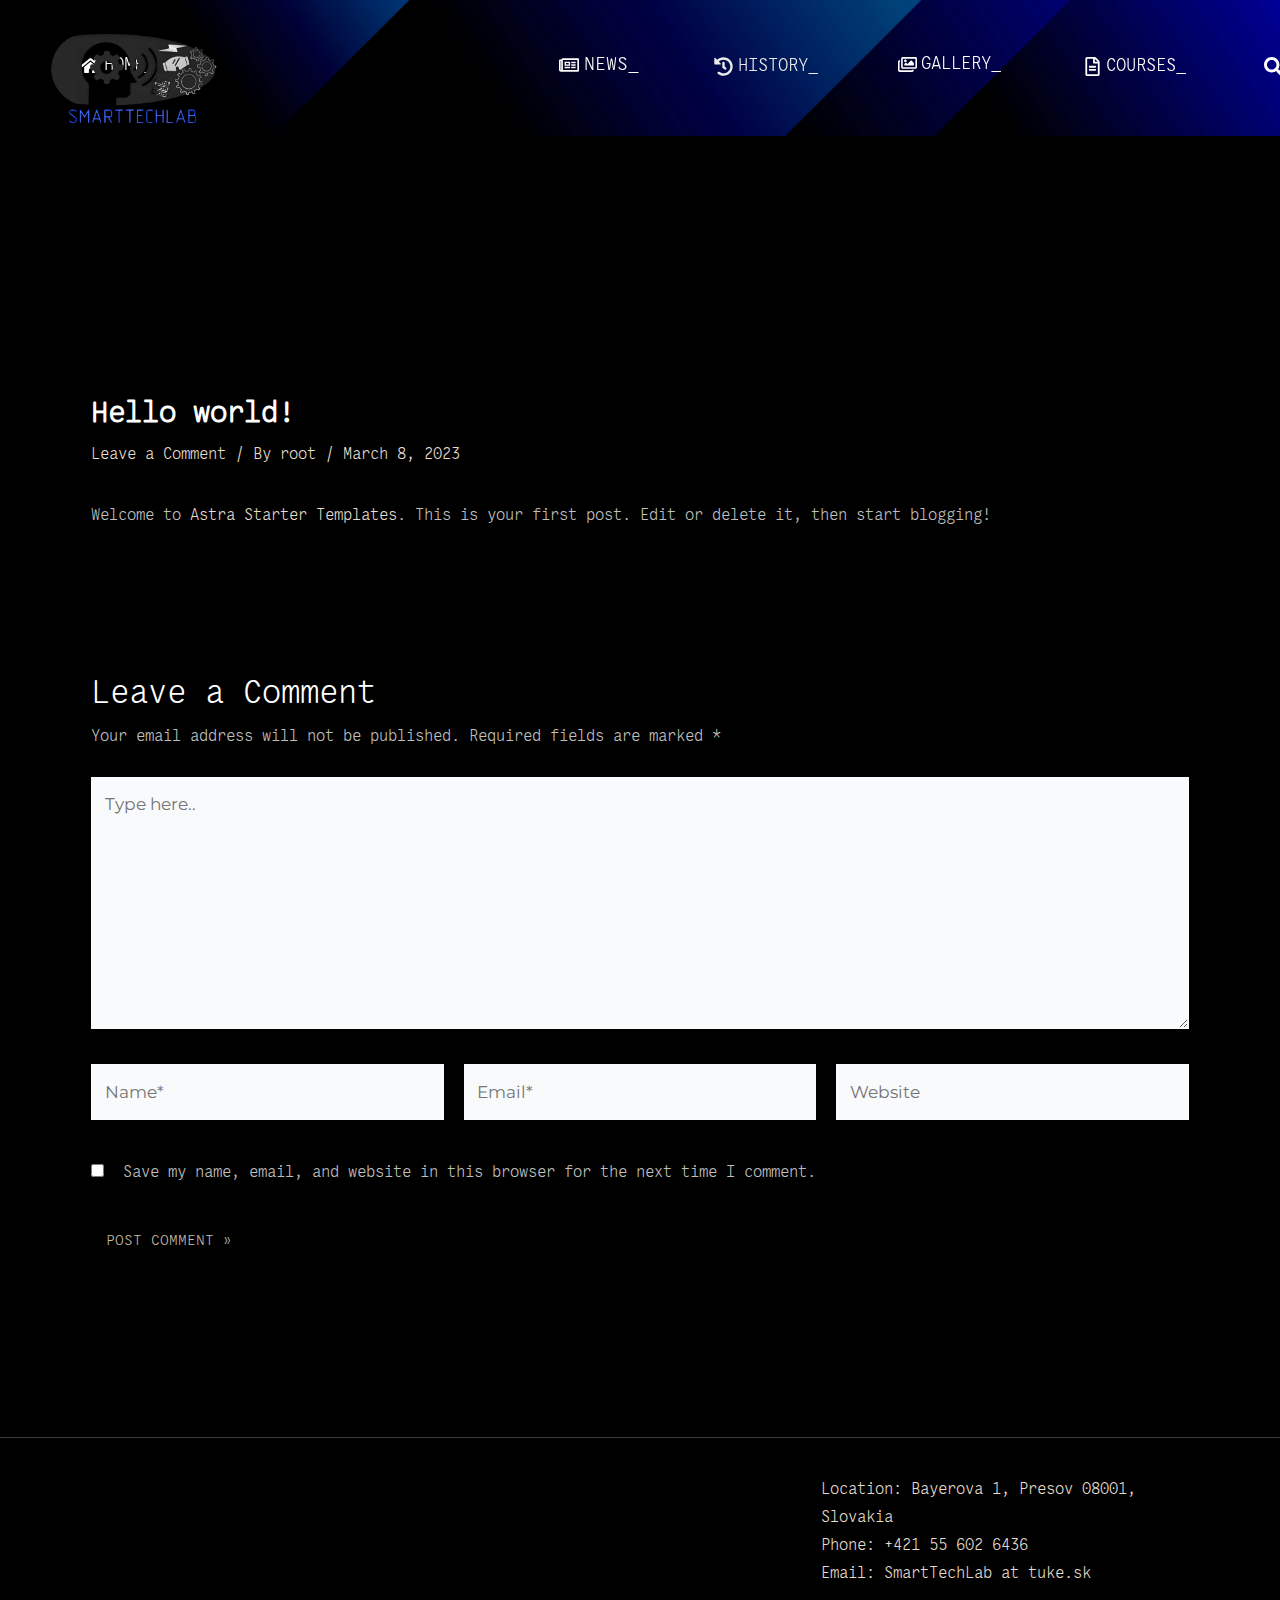
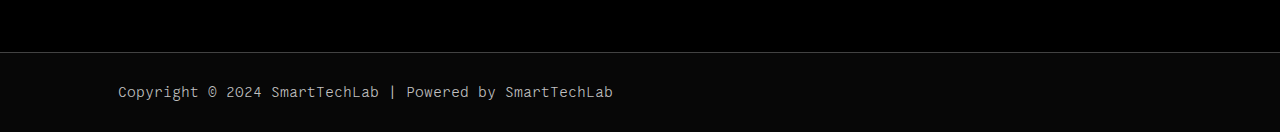
<file: hello-world/index.html>
<!DOCTYPE html>
<html lang="en-US">
<head>
<meta charset="UTF-8">
<meta name="viewport" content="width=device-width, initial-scale=1">
	 <link rel="profile" href="https://gmpg.org/xfn/11"> 
	 <title>Hello world! &#8211; SmartTechLab</title>
<meta name="robots" content="noindex, nofollow">
<link rel="dns-prefetch" href="//fonts.googleapis.com">
<link rel="alternate" type="application/rss+xml" title="SmartTechLab &raquo; Feed" href="/feed/">
<link rel="alternate" type="application/rss+xml" title="SmartTechLab &raquo; Comments Feed" href="/comments/feed/">
<link rel="alternate" type="application/rss+xml" title="SmartTechLab &raquo; Hello world! Comments Feed" href="/hello-world/feed/">
<script>
window._wpemojiSettings = {"baseUrl":"https:\/\/s.w.org\/images\/core\/emoji\/15.0.3\/72x72\/","ext":".png","svgUrl":"https:\/\/s.w.org\/images\/core\/emoji\/15.0.3\/svg\/","svgExt":".svg","source":{"concatemoji":"\/wp-includes\/js\/wp-emoji-release.min.js?ver=6.5"}};
/*! This file is auto-generated */
!function(i,n){var o,s,e;function c(e){try{var t={supportTests:e,timestamp:(new Date).valueOf()};sessionStorage.setItem(o,JSON.stringify(t))}catch(e){}}function p(e,t,n){e.clearRect(0,0,e.canvas.width,e.canvas.height),e.fillText(t,0,0);var t=new Uint32Array(e.getImageData(0,0,e.canvas.width,e.canvas.height).data),r=(e.clearRect(0,0,e.canvas.width,e.canvas.height),e.fillText(n,0,0),new Uint32Array(e.getImageData(0,0,e.canvas.width,e.canvas.height).data));return t.every(function(e,t){return e===r[t]})}function u(e,t,n){switch(t){case"flag":return n(e,"🏳️‍⚧️","🏳️​⚧️")?!1:!n(e,"🇺🇳","🇺​🇳")&&!n(e,"🏴󠁧󠁢󠁥󠁮󠁧󠁿","🏴​󠁧​󠁢​󠁥​󠁮​󠁧​󠁿");case"emoji":return!n(e,"🐦‍⬛","🐦​⬛")}return!1}function f(e,t,n){var r="undefined"!=typeof WorkerGlobalScope&&self instanceof WorkerGlobalScope?new OffscreenCanvas(300,150):i.createElement("canvas"),a=r.getContext("2d",{willReadFrequently:!0}),o=(a.textBaseline="top",a.font="600 32px Arial",{});return e.forEach(function(e){o[e]=t(a,e,n)}),o}function t(e){var t=i.createElement("script");t.src=e,t.defer=!0,i.head.appendChild(t)}"undefined"!=typeof Promise&&(o="wpEmojiSettingsSupports",s=["flag","emoji"],n.supports={everything:!0,everythingExceptFlag:!0},e=new Promise(function(e){i.addEventListener("DOMContentLoaded",e,{once:!0})}),new Promise(function(t){var n=function(){try{var e=JSON.parse(sessionStorage.getItem(o));if("object"==typeof e&&"number"==typeof e.timestamp&&(new Date).valueOf()<e.timestamp+604800&&"object"==typeof e.supportTests)return e.supportTests}catch(e){}return null}();if(!n){if("undefined"!=typeof Worker&&"undefined"!=typeof OffscreenCanvas&&"undefined"!=typeof URL&&URL.createObjectURL&&"undefined"!=typeof Blob)try{var e="postMessage("+f.toString()+"("+[JSON.stringify(s),u.toString(),p.toString()].join(",")+"));",r=new Blob([e],{type:"text/javascript"}),a=new Worker(URL.createObjectURL(r),{name:"wpTestEmojiSupports"});return void(a.onmessage=function(e){c(n=e.data),a.terminate(),t(n)})}catch(e){}c(n=f(s,u,p))}t(n)}).then(function(e){for(var t in e)n.supports[t]=e[t],n.supports.everything=n.supports.everything&&n.supports[t],"flag"!==t&&(n.supports.everythingExceptFlag=n.supports.everythingExceptFlag&&n.supports[t]);n.supports.everythingExceptFlag=n.supports.everythingExceptFlag&&!n.supports.flag,n.DOMReady=!1,n.readyCallback=function(){n.DOMReady=!0}}).then(function(){return e}).then(function(){var e;n.supports.everything||(n.readyCallback(),(e=n.source||{}).concatemoji?t(e.concatemoji):e.wpemoji&&e.twemoji&&(t(e.twemoji),t(e.wpemoji)))}))}((window,document),window._wpemojiSettings);
</script>
<link rel="stylesheet" id="astra-theme-css-css" href="/wp-content/themes/astra/assets/css/minified/main.min.css?ver=4.6.10" media="all">
<style id="astra-theme-css-inline-css">:root{--ast-container-default-xlg-padding:3em;--ast-container-default-lg-padding:3em;--ast-container-default-slg-padding:2em;--ast-container-default-md-padding:3em;--ast-container-default-sm-padding:3em;--ast-container-default-xs-padding:2.4em;--ast-container-default-xxs-padding:1.8em;--ast-code-block-background:#ECEFF3;--ast-comment-inputs-background:#F9FAFB;--ast-normal-container-width:1200px;--ast-narrow-container-width:750px;--ast-blog-title-font-weight:normal;--ast-blog-meta-weight:inherit;}html{font-size:106.25%;}a{color:var(--ast-global-color-1);}a:hover,a:focus{color:var(--ast-global-color-0);}body,button,input,select,textarea,.ast-button,.ast-custom-button{font-family:'Montserrat',sans-serif;font-weight:400;font-size:17px;font-size:1rem;line-height:var(--ast-body-line-height,1.65em);}blockquote{color:var(--ast-global-color-3);}h1,.entry-content h1,h2,.entry-content h2,h3,.entry-content h3,h4,.entry-content h4,h5,.entry-content h5,h6,.entry-content h6,.site-title,.site-title a{font-family:'Forum',display;font-weight:normal;}.site-title{font-size:26px;font-size:1.5294117647059rem;display:none;}header .custom-logo-link img{max-width:234px;}.astra-logo-svg{width:234px;}.site-header .site-description{font-size:15px;font-size:0.88235294117647rem;display:none;}.entry-title{font-size:26px;font-size:1.5294117647059rem;}.archive .ast-article-post .ast-article-inner,.blog .ast-article-post .ast-article-inner,.archive .ast-article-post .ast-article-inner:hover,.blog .ast-article-post .ast-article-inner:hover{overflow:hidden;}h1,.entry-content h1{font-size:100px;font-size:5.8823529411765rem;font-weight:normal;font-family:'Forum',display;line-height:1.1em;}h2,.entry-content h2{font-size:90px;font-size:5.2941176470588rem;font-weight:normal;font-family:'Forum',display;line-height:1.1em;}h3,.entry-content h3{font-size:58px;font-size:3.4117647058824rem;font-weight:normal;font-family:'Forum',display;line-height:1.3em;}h4,.entry-content h4{font-size:41px;font-size:2.4117647058824rem;line-height:1.2em;font-weight:normal;font-family:'Forum',display;}h5,.entry-content h5{font-size:29px;font-size:1.7058823529412rem;line-height:1.2em;font-weight:normal;font-family:'Forum',display;}h6,.entry-content h6{font-size:22px;font-size:1.2941176470588rem;line-height:1.25em;font-weight:normal;font-family:'Forum',display;}::selection{background-color:var(--ast-global-color-0);color:#000000;}body,h1,.entry-title a,.entry-content h1,h2,.entry-content h2,h3,.entry-content h3,h4,.entry-content h4,h5,.entry-content h5,h6,.entry-content h6{color:var(--ast-global-color-3);}.tagcloud a:hover,.tagcloud a:focus,.tagcloud a.current-item{color:#000000;border-color:var(--ast-global-color-1);background-color:var(--ast-global-color-1);}input:focus,input[type="text"]:focus,input[type="email"]:focus,input[type="url"]:focus,input[type="password"]:focus,input[type="reset"]:focus,input[type="search"]:focus,textarea:focus{border-color:var(--ast-global-color-1);}input[type="radio"]:checked,input[type=reset],input[type="checkbox"]:checked,input[type="checkbox"]:hover:checked,input[type="checkbox"]:focus:checked,input[type=range]::-webkit-slider-thumb{border-color:var(--ast-global-color-1);background-color:var(--ast-global-color-1);box-shadow:none;}.site-footer a:hover + .post-count,.site-footer a:focus + .post-count{background:var(--ast-global-color-1);border-color:var(--ast-global-color-1);}.single .nav-links .nav-previous,.single .nav-links .nav-next{color:var(--ast-global-color-1);}.entry-meta,.entry-meta *{line-height:1.45;color:var(--ast-global-color-1);}.entry-meta a:not(.ast-button):hover,.entry-meta a:not(.ast-button):hover *,.entry-meta a:not(.ast-button):focus,.entry-meta a:not(.ast-button):focus *,.page-links > .page-link,.page-links .page-link:hover,.post-navigation a:hover{color:var(--ast-global-color-0);}#cat option,.secondary .calendar_wrap thead a,.secondary .calendar_wrap thead a:visited{color:var(--ast-global-color-1);}.secondary .calendar_wrap #today,.ast-progress-val span{background:var(--ast-global-color-1);}.secondary a:hover + .post-count,.secondary a:focus + .post-count{background:var(--ast-global-color-1);border-color:var(--ast-global-color-1);}.calendar_wrap #today > a{color:#000000;}.page-links .page-link,.single .post-navigation a{color:var(--ast-global-color-1);}.ast-search-menu-icon .search-form button.search-submit{padding:0 4px;}.ast-search-menu-icon form.search-form{padding-right:0;}.ast-search-menu-icon.slide-search input.search-field{width:0;}.ast-header-search .ast-search-menu-icon.ast-dropdown-active .search-form,.ast-header-search .ast-search-menu-icon.ast-dropdown-active .search-field:focus{transition:all 0.2s;}.search-form input.search-field:focus{outline:none;}.ast-archive-title{color:var(--ast-global-color-2);}.widget-title,.widget .wp-block-heading{font-size:24px;font-size:1.4117647058824rem;color:var(--ast-global-color-2);}.ast-search-menu-icon.slide-search a:focus-visible:focus-visible,.astra-search-icon:focus-visible,#close:focus-visible,a:focus-visible,.ast-menu-toggle:focus-visible,.site .skip-link:focus-visible,.wp-block-loginout input:focus-visible,.wp-block-search.wp-block-search__button-inside .wp-block-search__inside-wrapper,.ast-header-navigation-arrow:focus-visible,.woocommerce .wc-proceed-to-checkout > .checkout-button:focus-visible,.woocommerce .woocommerce-MyAccount-navigation ul li a:focus-visible,.ast-orders-table__row .ast-orders-table__cell:focus-visible,.woocommerce .woocommerce-order-details .order-again > .button:focus-visible,.woocommerce .woocommerce-message a.button.wc-forward:focus-visible,.woocommerce #minus_qty:focus-visible,.woocommerce #plus_qty:focus-visible,a#ast-apply-coupon:focus-visible,.woocommerce .woocommerce-info a:focus-visible,.woocommerce .astra-shop-summary-wrap a:focus-visible,.woocommerce a.wc-forward:focus-visible,#ast-apply-coupon:focus-visible,.woocommerce-js .woocommerce-mini-cart-item a.remove:focus-visible,#close:focus-visible,.button.search-submit:focus-visible,#search_submit:focus,.normal-search:focus-visible{outline-style:dotted;outline-color:inherit;outline-width:thin;}input:focus,input[type="text"]:focus,input[type="email"]:focus,input[type="url"]:focus,input[type="password"]:focus,input[type="reset"]:focus,input[type="search"]:focus,input[type="number"]:focus,textarea:focus,.wp-block-search__input:focus,[data-section="section-header-mobile-trigger"] .ast-button-wrap .ast-mobile-menu-trigger-minimal:focus,.ast-mobile-popup-drawer.active .menu-toggle-close:focus,.woocommerce-ordering select.orderby:focus,#ast-scroll-top:focus,#coupon_code:focus,.woocommerce-page #comment:focus,.woocommerce #reviews #respond input#submit:focus,.woocommerce a.add_to_cart_button:focus,.woocommerce .button.single_add_to_cart_button:focus,.woocommerce .woocommerce-cart-form button:focus,.woocommerce .woocommerce-cart-form__cart-item .quantity .qty:focus,.woocommerce .woocommerce-billing-fields .woocommerce-billing-fields__field-wrapper .woocommerce-input-wrapper > .input-text:focus,.woocommerce #order_comments:focus,.woocommerce #place_order:focus,.woocommerce .woocommerce-address-fields .woocommerce-address-fields__field-wrapper .woocommerce-input-wrapper > .input-text:focus,.woocommerce .woocommerce-MyAccount-content form button:focus,.woocommerce .woocommerce-MyAccount-content .woocommerce-EditAccountForm .woocommerce-form-row .woocommerce-Input.input-text:focus,.woocommerce .ast-woocommerce-container .woocommerce-pagination ul.page-numbers li a:focus,body #content .woocommerce form .form-row .select2-container--default .select2-selection--single:focus,#ast-coupon-code:focus,.woocommerce.woocommerce-js .quantity input[type=number]:focus,.woocommerce-js .woocommerce-mini-cart-item .quantity input[type=number]:focus,.woocommerce p#ast-coupon-trigger:focus{border-style:dotted;border-color:inherit;border-width:thin;}input{outline:none;}.ast-logo-title-inline .site-logo-img{padding-right:1em;}.site-logo-img img{ transition:all 0.2s linear;}body .ast-oembed-container *{position:absolute;top:0;width:100%;height:100%;left:0;}body .wp-block-embed-pocket-casts .ast-oembed-container *{position:unset;}.ast-single-post-featured-section + article {margin-top: 2em;}.site-content .ast-single-post-featured-section img {width: 100%;overflow: hidden;object-fit: cover;}.site > .ast-single-related-posts-container {margin-top: 0;}@media (min-width: 922px) {.ast-desktop .ast-container--narrow {max-width: var(--ast-narrow-container-width);margin: 0 auto;}}@media (max-width:921px){#ast-desktop-header{display:none;}}@media (min-width:922px){#ast-mobile-header{display:none;}}.wp-block-buttons.aligncenter{justify-content:center;}@media (max-width:921px){.ast-theme-transparent-header #primary,.ast-theme-transparent-header #secondary{padding:0;}}@media (max-width:921px){.ast-plain-container.ast-no-sidebar #primary{padding:0;}}.ast-plain-container.ast-no-sidebar #primary{margin-top:0;margin-bottom:0;}@media (min-width:1200px){.ast-plain-container.ast-no-sidebar #primary{margin-top:60px;margin-bottom:60px;}}.wp-block-button.is-style-outline .wp-block-button__link{border-color:var(--ast-global-color-0);border-top-width:1px;border-right-width:1px;border-bottom-width:1px;border-left-width:1px;}div.wp-block-button.is-style-outline > .wp-block-button__link:not(.has-text-color),div.wp-block-button.wp-block-button__link.is-style-outline:not(.has-text-color){color:var(--ast-global-color-0);}.wp-block-button.is-style-outline .wp-block-button__link:hover,.wp-block-buttons .wp-block-button.is-style-outline .wp-block-button__link:focus,.wp-block-buttons .wp-block-button.is-style-outline > .wp-block-button__link:not(.has-text-color):hover,.wp-block-buttons .wp-block-button.wp-block-button__link.is-style-outline:not(.has-text-color):hover{color:var(--ast-global-color-2);background-color:var(--ast-global-color-0);border-color:var(--ast-global-color-0);}.post-page-numbers.current .page-link,.ast-pagination .page-numbers.current{color:#000000;border-color:var(--ast-global-color-0);background-color:var(--ast-global-color-0);}.wp-block-button.is-style-outline .wp-block-button__link{border-top-width:1px;border-right-width:1px;border-bottom-width:1px;border-left-width:1px;}.wp-block-button.is-style-outline .wp-block-button__link.wp-element-button,.ast-outline-button{border-color:var(--ast-global-color-0);font-family:inherit;font-weight:500;font-size:16px;font-size:0.94117647058824rem;line-height:1em;text-transform:uppercase;border-top-left-radius:0px;border-top-right-radius:0px;border-bottom-right-radius:0px;border-bottom-left-radius:0px;}.wp-block-buttons .wp-block-button.is-style-outline > .wp-block-button__link:not(.has-text-color),.wp-block-buttons .wp-block-button.wp-block-button__link.is-style-outline:not(.has-text-color),.ast-outline-button{color:var(--ast-global-color-0);}.wp-block-button.is-style-outline .wp-block-button__link:hover,.wp-block-buttons .wp-block-button.is-style-outline .wp-block-button__link:focus,.wp-block-buttons .wp-block-button.is-style-outline > .wp-block-button__link:not(.has-text-color):hover,.wp-block-buttons .wp-block-button.wp-block-button__link.is-style-outline:not(.has-text-color):hover,.ast-outline-button:hover,.ast-outline-button:focus,.wp-block-uagb-buttons-child .uagb-buttons-repeater.ast-outline-button:hover,.wp-block-uagb-buttons-child .uagb-buttons-repeater.ast-outline-button:focus{color:var(--ast-global-color-2);background-color:var(--ast-global-color-0);border-color:var(--ast-global-color-0);}.entry-content[ast-blocks-layout] > figure{margin-bottom:1em;}h1.widget-title{font-weight:normal;}h2.widget-title{font-weight:normal;}h3.widget-title{font-weight:normal;}#page{display:flex;flex-direction:column;min-height:100vh;}.ast-404-layout-1 h1.page-title{color:var(--ast-global-color-2);}.single .post-navigation a{line-height:1em;height:inherit;}.error-404 .page-sub-title{font-size:1.5rem;font-weight:inherit;}.search .site-content .content-area .search-form{margin-bottom:0;}#page .site-content{flex-grow:1;}.widget{margin-bottom:1.25em;}#secondary li{line-height:1.5em;}#secondary .wp-block-group h2{margin-bottom:0.7em;}#secondary h2{font-size:1.7rem;}.ast-separate-container .ast-article-post,.ast-separate-container .ast-article-single,.ast-separate-container .comment-respond{padding:3em;}.ast-separate-container .ast-article-single .ast-article-single{padding:0;}.ast-article-single .wp-block-post-template-is-layout-grid{padding-left:0;}.ast-separate-container .comments-title,.ast-narrow-container .comments-title{padding:1.5em 2em;}.ast-page-builder-template .comment-form-textarea,.ast-comment-formwrap .ast-grid-common-col{padding:0;}.ast-comment-formwrap{padding:0;display:inline-flex;column-gap:20px;width:100%;margin-left:0;margin-right:0;}.comments-area textarea#comment:focus,.comments-area textarea#comment:active,.comments-area .ast-comment-formwrap input[type="text"]:focus,.comments-area .ast-comment-formwrap input[type="text"]:active {box-shadow:none;outline:none;}.archive.ast-page-builder-template .entry-header{margin-top:2em;}.ast-page-builder-template .ast-comment-formwrap{width:100%;}.entry-title{margin-bottom:0.5em;}.ast-archive-description p{font-size:inherit;font-weight:inherit;line-height:inherit;}.ast-separate-container .ast-comment-list li.depth-1,.hentry{margin-bottom:2em;}@media (min-width:921px){.ast-left-sidebar.ast-page-builder-template #secondary,.archive.ast-right-sidebar.ast-page-builder-template .site-main{padding-left:20px;padding-right:20px;}}@media (max-width:544px){.ast-comment-formwrap.ast-row{column-gap:10px;display:inline-block;}#ast-commentform .ast-grid-common-col{position:relative;width:100%;}}@media (min-width:1201px){.ast-separate-container .ast-article-post,.ast-separate-container .ast-article-single,.ast-separate-container .ast-author-box,.ast-separate-container .ast-404-layout-1,.ast-separate-container .no-results{padding:3em;}}@media (max-width:921px){.ast-separate-container #primary,.ast-separate-container #secondary{padding:1.5em 0;}#primary,#secondary{padding:1.5em 0;margin:0;}.ast-left-sidebar #content > .ast-container{display:flex;flex-direction:column-reverse;width:100%;}}@media (min-width:922px){.ast-separate-container.ast-right-sidebar #primary,.ast-separate-container.ast-left-sidebar #primary{border:0;}.search-no-results.ast-separate-container #primary{margin-bottom:4em;}}.elementor-button-wrapper .elementor-button{border-style:solid;text-decoration:none;border-top-width:1px;border-right-width:1px;border-left-width:1px;border-bottom-width:1px;}body .elementor-button.elementor-size-sm,body .elementor-button.elementor-size-xs,body .elementor-button.elementor-size-md,body .elementor-button.elementor-size-lg,body .elementor-button.elementor-size-xl,body .elementor-button{border-top-left-radius:0px;border-top-right-radius:0px;border-bottom-right-radius:0px;border-bottom-left-radius:0px;padding-top:30px;padding-right:80px;padding-bottom:30px;padding-left:80px;}@media (max-width:921px){.elementor-button-wrapper .elementor-button.elementor-size-sm,.elementor-button-wrapper .elementor-button.elementor-size-xs,.elementor-button-wrapper .elementor-button.elementor-size-md,.elementor-button-wrapper .elementor-button.elementor-size-lg,.elementor-button-wrapper .elementor-button.elementor-size-xl,.elementor-button-wrapper .elementor-button{padding-top:25px;padding-right:50px;padding-bottom:25px;padding-left:50px;}}@media (max-width:544px){.elementor-button-wrapper .elementor-button.elementor-size-sm,.elementor-button-wrapper .elementor-button.elementor-size-xs,.elementor-button-wrapper .elementor-button.elementor-size-md,.elementor-button-wrapper .elementor-button.elementor-size-lg,.elementor-button-wrapper .elementor-button.elementor-size-xl,.elementor-button-wrapper .elementor-button{padding-top:20px;padding-right:40px;padding-bottom:20px;padding-left:40px;}}.elementor-button-wrapper .elementor-button{border-color:var(--ast-global-color-0);background-color:transparent;}.elementor-button-wrapper .elementor-button:hover,.elementor-button-wrapper .elementor-button:focus{color:var(--ast-global-color-2);background-color:var(--ast-global-color-0);border-color:var(--ast-global-color-0);}.wp-block-button .wp-block-button__link ,.elementor-button-wrapper .elementor-button,.elementor-button-wrapper .elementor-button:visited{color:var(--ast-global-color-0);}.elementor-button-wrapper .elementor-button{font-weight:500;font-size:16px;font-size:0.94117647058824rem;line-height:1em;text-transform:uppercase;}body .elementor-button.elementor-size-sm,body .elementor-button.elementor-size-xs,body .elementor-button.elementor-size-md,body .elementor-button.elementor-size-lg,body .elementor-button.elementor-size-xl,body .elementor-button{font-size:16px;font-size:0.94117647058824rem;}.wp-block-button .wp-block-button__link:hover,.wp-block-button .wp-block-button__link:focus{color:var(--ast-global-color-2);background-color:var(--ast-global-color-0);border-color:var(--ast-global-color-0);}.elementor-widget-heading h1.elementor-heading-title{line-height:1.1em;}.elementor-widget-heading h2.elementor-heading-title{line-height:1.1em;}.elementor-widget-heading h3.elementor-heading-title{line-height:1.3em;}.elementor-widget-heading h4.elementor-heading-title{line-height:1.2em;}.elementor-widget-heading h5.elementor-heading-title{line-height:1.2em;}.elementor-widget-heading h6.elementor-heading-title{line-height:1.25em;}.wp-block-button .wp-block-button__link,.wp-block-search .wp-block-search__button,body .wp-block-file .wp-block-file__button{border-style:solid;border-top-width:1px;border-right-width:1px;border-left-width:1px;border-bottom-width:1px;border-color:var(--ast-global-color-0);background-color:transparent;color:var(--ast-global-color-0);font-family:inherit;font-weight:500;line-height:1em;text-transform:uppercase;font-size:16px;font-size:0.94117647058824rem;border-top-left-radius:0px;border-top-right-radius:0px;border-bottom-right-radius:0px;border-bottom-left-radius:0px;padding-top:30px;padding-right:80px;padding-bottom:30px;padding-left:80px;}@media (max-width:921px){.wp-block-button .wp-block-button__link,.wp-block-search .wp-block-search__button,body .wp-block-file .wp-block-file__button{padding-top:25px;padding-right:50px;padding-bottom:25px;padding-left:50px;}}@media (max-width:544px){.wp-block-button .wp-block-button__link,.wp-block-search .wp-block-search__button,body .wp-block-file .wp-block-file__button{padding-top:20px;padding-right:40px;padding-bottom:20px;padding-left:40px;}}.menu-toggle,button,.ast-button,.ast-custom-button,.button,input#submit,input[type="button"],input[type="submit"],input[type="reset"],form[CLASS*="wp-block-search__"].wp-block-search .wp-block-search__inside-wrapper .wp-block-search__button,body .wp-block-file .wp-block-file__button,.search .search-submit,.woocommerce-js a.button,.woocommerce button.button,.woocommerce .woocommerce-message a.button,.woocommerce #respond input#submit.alt,.woocommerce input.button.alt,.woocommerce input.button,.woocommerce input.button:disabled,.woocommerce input.button:disabled[disabled],.woocommerce input.button:disabled:hover,.woocommerce input.button:disabled[disabled]:hover,.woocommerce #respond input#submit,.woocommerce button.button.alt.disabled,.wc-block-grid__products .wc-block-grid__product .wp-block-button__link,.wc-block-grid__product-onsale,[CLASS*="wc-block"] button,.woocommerce-js .astra-cart-drawer .astra-cart-drawer-content .woocommerce-mini-cart__buttons .button:not(.checkout):not(.ast-continue-shopping),.woocommerce-js .astra-cart-drawer .astra-cart-drawer-content .woocommerce-mini-cart__buttons a.checkout,.woocommerce button.button.alt.disabled.wc-variation-selection-needed,[CLASS*="wc-block"] .wc-block-components-button{border-style:solid;border-top-width:1px;border-right-width:1px;border-left-width:1px;border-bottom-width:1px;color:var(--ast-global-color-0);border-color:var(--ast-global-color-0);background-color:transparent;padding-top:30px;padding-right:80px;padding-bottom:30px;padding-left:80px;font-family:inherit;font-weight:500;font-size:16px;font-size:0.94117647058824rem;line-height:1em;text-transform:uppercase;border-top-left-radius:0px;border-top-right-radius:0px;border-bottom-right-radius:0px;border-bottom-left-radius:0px;}button:focus,.menu-toggle:hover,button:hover,.ast-button:hover,.ast-custom-button:hover .button:hover,.ast-custom-button:hover ,input[type=reset]:hover,input[type=reset]:focus,input#submit:hover,input#submit:focus,input[type="button"]:hover,input[type="button"]:focus,input[type="submit"]:hover,input[type="submit"]:focus,form[CLASS*="wp-block-search__"].wp-block-search .wp-block-search__inside-wrapper .wp-block-search__button:hover,form[CLASS*="wp-block-search__"].wp-block-search .wp-block-search__inside-wrapper .wp-block-search__button:focus,body .wp-block-file .wp-block-file__button:hover,body .wp-block-file .wp-block-file__button:focus,.woocommerce-js a.button:hover,.woocommerce button.button:hover,.woocommerce .woocommerce-message a.button:hover,.woocommerce #respond input#submit:hover,.woocommerce #respond input#submit.alt:hover,.woocommerce input.button.alt:hover,.woocommerce input.button:hover,.woocommerce button.button.alt.disabled:hover,.wc-block-grid__products .wc-block-grid__product .wp-block-button__link:hover,[CLASS*="wc-block"] button:hover,.woocommerce-js .astra-cart-drawer .astra-cart-drawer-content .woocommerce-mini-cart__buttons .button:not(.checkout):not(.ast-continue-shopping):hover,.woocommerce-js .astra-cart-drawer .astra-cart-drawer-content .woocommerce-mini-cart__buttons a.checkout:hover,.woocommerce button.button.alt.disabled.wc-variation-selection-needed:hover,[CLASS*="wc-block"] .wc-block-components-button:hover,[CLASS*="wc-block"] .wc-block-components-button:focus{color:var(--ast-global-color-2);background-color:var(--ast-global-color-0);border-color:var(--ast-global-color-0);}form[CLASS*="wp-block-search__"].wp-block-search .wp-block-search__inside-wrapper .wp-block-search__button.has-icon{padding-top:calc(30px - 3px);padding-right:calc(80px - 3px);padding-bottom:calc(30px - 3px);padding-left:calc(80px - 3px);}@media (max-width:921px){.menu-toggle,button,.ast-button,.ast-custom-button,.button,input#submit,input[type="button"],input[type="submit"],input[type="reset"],form[CLASS*="wp-block-search__"].wp-block-search .wp-block-search__inside-wrapper .wp-block-search__button,body .wp-block-file .wp-block-file__button,.search .search-submit,.woocommerce-js a.button,.woocommerce button.button,.woocommerce .woocommerce-message a.button,.woocommerce #respond input#submit.alt,.woocommerce input.button.alt,.woocommerce input.button,.woocommerce input.button:disabled,.woocommerce input.button:disabled[disabled],.woocommerce input.button:disabled:hover,.woocommerce input.button:disabled[disabled]:hover,.woocommerce #respond input#submit,.woocommerce button.button.alt.disabled,.wc-block-grid__products .wc-block-grid__product .wp-block-button__link,.wc-block-grid__product-onsale,[CLASS*="wc-block"] button,.woocommerce-js .astra-cart-drawer .astra-cart-drawer-content .woocommerce-mini-cart__buttons .button:not(.checkout):not(.ast-continue-shopping),.woocommerce-js .astra-cart-drawer .astra-cart-drawer-content .woocommerce-mini-cart__buttons a.checkout,.woocommerce button.button.alt.disabled.wc-variation-selection-needed,[CLASS*="wc-block"] .wc-block-components-button{padding-top:25px;padding-right:50px;padding-bottom:25px;padding-left:50px;}}@media (max-width:544px){.menu-toggle,button,.ast-button,.ast-custom-button,.button,input#submit,input[type="button"],input[type="submit"],input[type="reset"],form[CLASS*="wp-block-search__"].wp-block-search .wp-block-search__inside-wrapper .wp-block-search__button,body .wp-block-file .wp-block-file__button,.search .search-submit,.woocommerce-js a.button,.woocommerce button.button,.woocommerce .woocommerce-message a.button,.woocommerce #respond input#submit.alt,.woocommerce input.button.alt,.woocommerce input.button,.woocommerce input.button:disabled,.woocommerce input.button:disabled[disabled],.woocommerce input.button:disabled:hover,.woocommerce input.button:disabled[disabled]:hover,.woocommerce #respond input#submit,.woocommerce button.button.alt.disabled,.wc-block-grid__products .wc-block-grid__product .wp-block-button__link,.wc-block-grid__product-onsale,[CLASS*="wc-block"] button,.woocommerce-js .astra-cart-drawer .astra-cart-drawer-content .woocommerce-mini-cart__buttons .button:not(.checkout):not(.ast-continue-shopping),.woocommerce-js .astra-cart-drawer .astra-cart-drawer-content .woocommerce-mini-cart__buttons a.checkout,.woocommerce button.button.alt.disabled.wc-variation-selection-needed,[CLASS*="wc-block"] .wc-block-components-button{padding-top:20px;padding-right:40px;padding-bottom:20px;padding-left:40px;}}@media (max-width:921px){.ast-mobile-header-stack .main-header-bar .ast-search-menu-icon{display:inline-block;}.ast-header-break-point.ast-header-custom-item-outside .ast-mobile-header-stack .main-header-bar .ast-search-icon{margin:0;}.ast-comment-avatar-wrap img{max-width:2.5em;}.ast-comment-meta{padding:0 1.8888em 1.3333em;}.ast-separate-container .ast-comment-list li.depth-1{padding:1.5em 2.14em;}.ast-separate-container .comment-respond{padding:2em 2.14em;}}@media (min-width:544px){.ast-container{max-width:100%;}}@media (max-width:544px){.ast-separate-container .ast-article-post,.ast-separate-container .ast-article-single,.ast-separate-container .comments-title,.ast-separate-container .ast-archive-description{padding:1.5em 1em;}.ast-separate-container #content .ast-container{padding-left:0.54em;padding-right:0.54em;}.ast-separate-container .ast-comment-list .bypostauthor{padding:.5em;}.ast-search-menu-icon.ast-dropdown-active .search-field{width:170px;}}.ast-separate-container{background-color:var(--ast-global-color-4);;background-image:none;;}@media (max-width:921px){.site-title{display:none;}.site-header .site-description{display:none;}h1,.entry-content h1{font-size:30px;}h2,.entry-content h2{font-size:25px;}h3,.entry-content h3{font-size:20px;}body,.ast-separate-container{background-color:var(--ast-global-color-4);;background-image:none;;}}@media (max-width:544px){.site-title{display:none;}.site-header .site-description{display:none;}h1,.entry-content h1{font-size:30px;}h2,.entry-content h2{font-size:25px;}h3,.entry-content h3{font-size:20px;}body,.ast-separate-container{background-color:var(--ast-global-color-4);;background-image:none;;}}@media (max-width:921px){html{font-size:96.9%;}}@media (max-width:544px){html{font-size:96.9%;}}@media (min-width:922px){.ast-container{max-width:1240px;}}@media (min-width:922px){.site-content .ast-container{display:flex;}}@media (max-width:921px){.site-content .ast-container{flex-direction:column;}}@media (min-width:922px){.main-header-menu .sub-menu .menu-item.ast-left-align-sub-menu:hover > .sub-menu,.main-header-menu .sub-menu .menu-item.ast-left-align-sub-menu.focus > .sub-menu{margin-left:-0px;}}.site .comments-area{padding-bottom:3em;}.wp-block-file {display: flex;align-items: center;flex-wrap: wrap;justify-content: space-between;}.wp-block-pullquote {border: none;}.wp-block-pullquote blockquote::before {content: "\201D";font-family: "Helvetica",sans-serif;display: flex;transform: rotate( 180deg );font-size: 6rem;font-style: normal;line-height: 1;font-weight: bold;align-items: center;justify-content: center;}.has-text-align-right > blockquote::before {justify-content: flex-start;}.has-text-align-left > blockquote::before {justify-content: flex-end;}figure.wp-block-pullquote.is-style-solid-color blockquote {max-width: 100%;text-align: inherit;}html body {--wp--custom--ast-default-block-top-padding: 3em;--wp--custom--ast-default-block-right-padding: 3em;--wp--custom--ast-default-block-bottom-padding: 3em;--wp--custom--ast-default-block-left-padding: 3em;--wp--custom--ast-container-width: 1200px;--wp--custom--ast-content-width-size: 1200px;--wp--custom--ast-wide-width-size: calc(1200px + var(--wp--custom--ast-default-block-left-padding) + var(--wp--custom--ast-default-block-right-padding));}.ast-narrow-container {--wp--custom--ast-content-width-size: 750px;--wp--custom--ast-wide-width-size: 750px;}@media(max-width: 921px) {html body {--wp--custom--ast-default-block-top-padding: 3em;--wp--custom--ast-default-block-right-padding: 2em;--wp--custom--ast-default-block-bottom-padding: 3em;--wp--custom--ast-default-block-left-padding: 2em;}}@media(max-width: 544px) {html body {--wp--custom--ast-default-block-top-padding: 3em;--wp--custom--ast-default-block-right-padding: 1.5em;--wp--custom--ast-default-block-bottom-padding: 3em;--wp--custom--ast-default-block-left-padding: 1.5em;}}.entry-content > .wp-block-group,.entry-content > .wp-block-cover,.entry-content > .wp-block-columns {padding-top: var(--wp--custom--ast-default-block-top-padding);padding-right: var(--wp--custom--ast-default-block-right-padding);padding-bottom: var(--wp--custom--ast-default-block-bottom-padding);padding-left: var(--wp--custom--ast-default-block-left-padding);}.ast-plain-container.ast-no-sidebar .entry-content > .alignfull,.ast-page-builder-template .ast-no-sidebar .entry-content > .alignfull {margin-left: calc( -50vw + 50%);margin-right: calc( -50vw + 50%);max-width: 100vw;width: 100vw;}.ast-plain-container.ast-no-sidebar .entry-content .alignfull .alignfull,.ast-page-builder-template.ast-no-sidebar .entry-content .alignfull .alignfull,.ast-plain-container.ast-no-sidebar .entry-content .alignfull .alignwide,.ast-page-builder-template.ast-no-sidebar .entry-content .alignfull .alignwide,.ast-plain-container.ast-no-sidebar .entry-content .alignwide .alignfull,.ast-page-builder-template.ast-no-sidebar .entry-content .alignwide .alignfull,.ast-plain-container.ast-no-sidebar .entry-content .alignwide .alignwide,.ast-page-builder-template.ast-no-sidebar .entry-content .alignwide .alignwide,.ast-plain-container.ast-no-sidebar .entry-content .wp-block-column .alignfull,.ast-page-builder-template.ast-no-sidebar .entry-content .wp-block-column .alignfull,.ast-plain-container.ast-no-sidebar .entry-content .wp-block-column .alignwide,.ast-page-builder-template.ast-no-sidebar .entry-content .wp-block-column .alignwide {margin-left: auto;margin-right: auto;width: 100%;}[ast-blocks-layout] .wp-block-separator:not(.is-style-dots) {height: 0;}[ast-blocks-layout] .wp-block-separator {margin: 20px auto;}[ast-blocks-layout] .wp-block-separator:not(.is-style-wide):not(.is-style-dots) {max-width: 100px;}[ast-blocks-layout] .wp-block-separator.has-background {padding: 0;}.entry-content[ast-blocks-layout] > * {max-width: var(--wp--custom--ast-content-width-size);margin-left: auto;margin-right: auto;}.entry-content[ast-blocks-layout] > .alignwide {max-width: var(--wp--custom--ast-wide-width-size);}.entry-content[ast-blocks-layout] .alignfull {max-width: none;}.entry-content .wp-block-columns {margin-bottom: 0;}blockquote {margin: 1.5em;border-color: rgba(0,0,0,0.05);}.wp-block-quote:not(.has-text-align-right):not(.has-text-align-center) {border-left: 5px solid rgba(0,0,0,0.05);}.has-text-align-right > blockquote,blockquote.has-text-align-right {border-right: 5px solid rgba(0,0,0,0.05);}.has-text-align-left > blockquote,blockquote.has-text-align-left {border-left: 5px solid rgba(0,0,0,0.05);}.wp-block-site-tagline,.wp-block-latest-posts .read-more {margin-top: 15px;}.wp-block-loginout p label {display: block;}.wp-block-loginout p:not(.login-remember):not(.login-submit) input {width: 100%;}.wp-block-loginout input:focus {border-color: transparent;}.wp-block-loginout input:focus {outline: thin dotted;}.entry-content .wp-block-media-text .wp-block-media-text__content {padding: 0 0 0 8%;}.entry-content .wp-block-media-text.has-media-on-the-right .wp-block-media-text__content {padding: 0 8% 0 0;}.entry-content .wp-block-media-text.has-background .wp-block-media-text__content {padding: 8%;}.entry-content .wp-block-cover:not([class*="background-color"]) .wp-block-cover__inner-container,.entry-content .wp-block-cover:not([class*="background-color"]) .wp-block-cover-image-text,.entry-content .wp-block-cover:not([class*="background-color"]) .wp-block-cover-text,.entry-content .wp-block-cover-image:not([class*="background-color"]) .wp-block-cover__inner-container,.entry-content .wp-block-cover-image:not([class*="background-color"]) .wp-block-cover-image-text,.entry-content .wp-block-cover-image:not([class*="background-color"]) .wp-block-cover-text {color: var(--ast-global-color-5);}.wp-block-loginout .login-remember input {width: 1.1rem;height: 1.1rem;margin: 0 5px 4px 0;vertical-align: middle;}.wp-block-latest-posts > li > *:first-child,.wp-block-latest-posts:not(.is-grid) > li:first-child {margin-top: 0;}.wp-block-search__inside-wrapper .wp-block-search__input {padding: 0 10px;color: var(--ast-global-color-3);background: var(--ast-global-color-5);border-color: var(--ast-border-color);}.wp-block-latest-posts .read-more {margin-bottom: 1.5em;}.wp-block-search__no-button .wp-block-search__inside-wrapper .wp-block-search__input {padding-top: 5px;padding-bottom: 5px;}.wp-block-latest-posts .wp-block-latest-posts__post-date,.wp-block-latest-posts .wp-block-latest-posts__post-author {font-size: 1rem;}.wp-block-latest-posts > li > *,.wp-block-latest-posts:not(.is-grid) > li {margin-top: 12px;margin-bottom: 12px;}.ast-page-builder-template .entry-content[ast-blocks-layout] > *,.ast-page-builder-template .entry-content[ast-blocks-layout] > .alignfull > * {max-width: none;}.ast-page-builder-template .entry-content[ast-blocks-layout] > .alignwide > * {max-width: var(--wp--custom--ast-wide-width-size);}.ast-page-builder-template .entry-content[ast-blocks-layout] > .inherit-container-width > *,.ast-page-builder-template .entry-content[ast-blocks-layout] > * > *,.entry-content[ast-blocks-layout] > .wp-block-cover .wp-block-cover__inner-container {max-width: var(--wp--custom--ast-content-width-size);margin-left: auto;margin-right: auto;}.entry-content[ast-blocks-layout] .wp-block-cover:not(.alignleft):not(.alignright) {width: auto;}@media(max-width: 1200px) {.ast-separate-container .entry-content > .alignfull,.ast-separate-container .entry-content[ast-blocks-layout] > .alignwide,.ast-plain-container .entry-content[ast-blocks-layout] > .alignwide,.ast-plain-container .entry-content .alignfull {margin-left: calc(-1 * min(var(--ast-container-default-xlg-padding),20px)) ;margin-right: calc(-1 * min(var(--ast-container-default-xlg-padding),20px));}}@media(min-width: 1201px) {.ast-separate-container .entry-content > .alignfull {margin-left: calc(-1 * var(--ast-container-default-xlg-padding) );margin-right: calc(-1 * var(--ast-container-default-xlg-padding) );}.ast-separate-container .entry-content[ast-blocks-layout] > .alignwide,.ast-plain-container .entry-content[ast-blocks-layout] > .alignwide {margin-left: calc(-1 * var(--wp--custom--ast-default-block-left-padding) );margin-right: calc(-1 * var(--wp--custom--ast-default-block-right-padding) );}}@media(min-width: 921px) {.ast-separate-container .entry-content .wp-block-group.alignwide:not(.inherit-container-width) > :where(:not(.alignleft):not(.alignright)),.ast-plain-container .entry-content .wp-block-group.alignwide:not(.inherit-container-width) > :where(:not(.alignleft):not(.alignright)) {max-width: calc( var(--wp--custom--ast-content-width-size) + 80px );}.ast-plain-container.ast-right-sidebar .entry-content[ast-blocks-layout] .alignfull,.ast-plain-container.ast-left-sidebar .entry-content[ast-blocks-layout] .alignfull {margin-left: -60px;margin-right: -60px;}}@media(min-width: 544px) {.entry-content > .alignleft {margin-right: 20px;}.entry-content > .alignright {margin-left: 20px;}}@media (max-width:544px){.wp-block-columns .wp-block-column:not(:last-child){margin-bottom:20px;}.wp-block-latest-posts{margin:0;}}@media( max-width: 600px ) {.entry-content .wp-block-media-text .wp-block-media-text__content,.entry-content .wp-block-media-text.has-media-on-the-right .wp-block-media-text__content {padding: 8% 0 0;}.entry-content .wp-block-media-text.has-background .wp-block-media-text__content {padding: 8%;}}.ast-page-builder-template .entry-header {padding-left: 0;}.ast-narrow-container .site-content .wp-block-uagb-image--align-full .wp-block-uagb-image__figure {max-width: 100%;margin-left: auto;margin-right: auto;}.entry-content ul,.entry-content ol {padding: revert;margin: revert;}:root .has-ast-global-color-0-color{color:var(--ast-global-color-0);}:root .has-ast-global-color-0-background-color{background-color:var(--ast-global-color-0);}:root .wp-block-button .has-ast-global-color-0-color{color:var(--ast-global-color-0);}:root .wp-block-button .has-ast-global-color-0-background-color{background-color:var(--ast-global-color-0);}:root .has-ast-global-color-1-color{color:var(--ast-global-color-1);}:root .has-ast-global-color-1-background-color{background-color:var(--ast-global-color-1);}:root .wp-block-button .has-ast-global-color-1-color{color:var(--ast-global-color-1);}:root .wp-block-button .has-ast-global-color-1-background-color{background-color:var(--ast-global-color-1);}:root .has-ast-global-color-2-color{color:var(--ast-global-color-2);}:root .has-ast-global-color-2-background-color{background-color:var(--ast-global-color-2);}:root .wp-block-button .has-ast-global-color-2-color{color:var(--ast-global-color-2);}:root .wp-block-button .has-ast-global-color-2-background-color{background-color:var(--ast-global-color-2);}:root .has-ast-global-color-3-color{color:var(--ast-global-color-3);}:root .has-ast-global-color-3-background-color{background-color:var(--ast-global-color-3);}:root .wp-block-button .has-ast-global-color-3-color{color:var(--ast-global-color-3);}:root .wp-block-button .has-ast-global-color-3-background-color{background-color:var(--ast-global-color-3);}:root .has-ast-global-color-4-color{color:var(--ast-global-color-4);}:root .has-ast-global-color-4-background-color{background-color:var(--ast-global-color-4);}:root .wp-block-button .has-ast-global-color-4-color{color:var(--ast-global-color-4);}:root .wp-block-button .has-ast-global-color-4-background-color{background-color:var(--ast-global-color-4);}:root .has-ast-global-color-5-color{color:var(--ast-global-color-5);}:root .has-ast-global-color-5-background-color{background-color:var(--ast-global-color-5);}:root .wp-block-button .has-ast-global-color-5-color{color:var(--ast-global-color-5);}:root .wp-block-button .has-ast-global-color-5-background-color{background-color:var(--ast-global-color-5);}:root .has-ast-global-color-6-color{color:var(--ast-global-color-6);}:root .has-ast-global-color-6-background-color{background-color:var(--ast-global-color-6);}:root .wp-block-button .has-ast-global-color-6-color{color:var(--ast-global-color-6);}:root .wp-block-button .has-ast-global-color-6-background-color{background-color:var(--ast-global-color-6);}:root .has-ast-global-color-7-color{color:var(--ast-global-color-7);}:root .has-ast-global-color-7-background-color{background-color:var(--ast-global-color-7);}:root .wp-block-button .has-ast-global-color-7-color{color:var(--ast-global-color-7);}:root .wp-block-button .has-ast-global-color-7-background-color{background-color:var(--ast-global-color-7);}:root .has-ast-global-color-8-color{color:var(--ast-global-color-8);}:root .has-ast-global-color-8-background-color{background-color:var(--ast-global-color-8);}:root .wp-block-button .has-ast-global-color-8-color{color:var(--ast-global-color-8);}:root .wp-block-button .has-ast-global-color-8-background-color{background-color:var(--ast-global-color-8);}:root{--ast-global-color-0:#c8bdab;--ast-global-color-1:#e6ddce;--ast-global-color-2:#ffffff;--ast-global-color-3:rgba(255,255,255,0.77);--ast-global-color-4:#000000;--ast-global-color-5:#070707;--ast-global-color-6:rgba(255,255,255,0.24);--ast-global-color-7:#cbd5e1;--ast-global-color-8:#94a3b8;}:root {--ast-border-color : var(--ast-global-color-6);}.ast-single-entry-banner {-js-display: flex;display: flex;flex-direction: column;justify-content: center;text-align: center;position: relative;background: #eeeeee;}.ast-single-entry-banner[data-banner-layout="layout-1"] {max-width: 1200px;background: inherit;padding: 20px 0;}.ast-single-entry-banner[data-banner-width-type="custom"] {margin: 0 auto;width: 100%;}.ast-single-entry-banner + .site-content .entry-header {margin-bottom: 0;}.site .ast-author-avatar {--ast-author-avatar-size: ;}a.ast-underline-text {text-decoration: underline;}.ast-container > .ast-terms-link {position: relative;display: block;}a.ast-button.ast-badge-tax {padding: 4px 8px;border-radius: 3px;font-size: inherit;}header.entry-header .entry-title{font-weight:600;font-size:32px;font-size:1.8823529411765rem;}header.entry-header > *:not(:last-child){margin-bottom:10px;}.ast-archive-entry-banner {-js-display: flex;display: flex;flex-direction: column;justify-content: center;text-align: center;position: relative;background: #eeeeee;}.ast-archive-entry-banner[data-banner-width-type="custom"] {margin: 0 auto;width: 100%;}.ast-archive-entry-banner[data-banner-layout="layout-1"] {background: inherit;padding: 20px 0;text-align: left;}body.archive .ast-archive-description{max-width:1200px;width:100%;text-align:left;padding-top:3em;padding-right:3em;padding-bottom:3em;padding-left:3em;}body.archive .ast-archive-description .ast-archive-title,body.archive .ast-archive-description .ast-archive-title *{font-weight:600;font-size:32px;font-size:1.8823529411765rem;}body.archive .ast-archive-description > *:not(:last-child){margin-bottom:10px;}@media (max-width:921px){body.archive .ast-archive-description{text-align:left;}}@media (max-width:544px){body.archive .ast-archive-description{text-align:left;}}.ast-breadcrumbs .trail-browse,.ast-breadcrumbs .trail-items,.ast-breadcrumbs .trail-items li{display:inline-block;margin:0;padding:0;border:none;background:inherit;text-indent:0;text-decoration:none;}.ast-breadcrumbs .trail-browse{font-size:inherit;font-style:inherit;font-weight:inherit;color:inherit;}.ast-breadcrumbs .trail-items{list-style:none;}.trail-items li::after{padding:0 0.3em;content:"\00bb";}.trail-items li:last-of-type::after{display:none;}h1,.entry-content h1,h2,.entry-content h2,h3,.entry-content h3,h4,.entry-content h4,h5,.entry-content h5,h6,.entry-content h6{color:var(--ast-global-color-2);}.entry-title a{color:var(--ast-global-color-2);}@media (max-width:921px){.ast-builder-grid-row-container.ast-builder-grid-row-tablet-3-firstrow .ast-builder-grid-row > *:first-child,.ast-builder-grid-row-container.ast-builder-grid-row-tablet-3-lastrow .ast-builder-grid-row > *:last-child{grid-column:1 / -1;}}@media (max-width:544px){.ast-builder-grid-row-container.ast-builder-grid-row-mobile-3-firstrow .ast-builder-grid-row > *:first-child,.ast-builder-grid-row-container.ast-builder-grid-row-mobile-3-lastrow .ast-builder-grid-row > *:last-child{grid-column:1 / -1;}}.ast-builder-layout-element[data-section="title_tagline"]{display:flex;}@media (max-width:921px){.ast-header-break-point .ast-builder-layout-element[data-section="title_tagline"]{display:flex;}}@media (max-width:544px){.ast-header-break-point .ast-builder-layout-element[data-section="title_tagline"]{display:flex;}}.ast-builder-menu-1{font-family:inherit;font-weight:inherit;}.ast-builder-menu-1 .menu-item > .menu-link{color:var(--ast-global-color-3);}.ast-builder-menu-1 .menu-item > .ast-menu-toggle{color:var(--ast-global-color-3);}.ast-builder-menu-1 .menu-item:hover > .menu-link,.ast-builder-menu-1 .inline-on-mobile .menu-item:hover > .ast-menu-toggle{color:var(--ast-global-color-1);}.ast-builder-menu-1 .menu-item:hover > .ast-menu-toggle{color:var(--ast-global-color-1);}.ast-builder-menu-1 .menu-item.current-menu-item > .menu-link,.ast-builder-menu-1 .inline-on-mobile .menu-item.current-menu-item > .ast-menu-toggle,.ast-builder-menu-1 .current-menu-ancestor > .menu-link{color:var(--ast-global-color-1);}.ast-builder-menu-1 .menu-item.current-menu-item > .ast-menu-toggle{color:var(--ast-global-color-1);}.ast-builder-menu-1 .sub-menu,.ast-builder-menu-1 .inline-on-mobile .sub-menu{border-top-width:2px;border-bottom-width:0px;border-right-width:0px;border-left-width:0px;border-color:var(--ast-global-color-0);border-style:solid;}.ast-builder-menu-1 .main-header-menu > .menu-item > .sub-menu,.ast-builder-menu-1 .main-header-menu > .menu-item > .astra-full-megamenu-wrapper{margin-top:100px;}.ast-desktop .ast-builder-menu-1 .main-header-menu > .menu-item > .sub-menu:before,.ast-desktop .ast-builder-menu-1 .main-header-menu > .menu-item > .astra-full-megamenu-wrapper:before{height:calc( 100px + 5px );}.ast-desktop .ast-builder-menu-1 .menu-item .sub-menu .menu-link{border-style:none;}@media (max-width:921px){.ast-header-break-point .ast-builder-menu-1 .menu-item.menu-item-has-children > .ast-menu-toggle{top:0;}.ast-builder-menu-1 .inline-on-mobile .menu-item.menu-item-has-children > .ast-menu-toggle{right:-15px;}.ast-builder-menu-1 .menu-item-has-children > .menu-link:after{content:unset;}.ast-builder-menu-1 .main-header-menu > .menu-item > .sub-menu,.ast-builder-menu-1 .main-header-menu > .menu-item > .astra-full-megamenu-wrapper{margin-top:0;}}@media (max-width:544px){.ast-header-break-point .ast-builder-menu-1 .menu-item.menu-item-has-children > .ast-menu-toggle{top:0;}.ast-builder-menu-1 .main-header-menu > .menu-item > .sub-menu,.ast-builder-menu-1 .main-header-menu > .menu-item > .astra-full-megamenu-wrapper{margin-top:0;}}.ast-builder-menu-1{display:flex;}@media (max-width:921px){.ast-header-break-point .ast-builder-menu-1{display:flex;}}@media (max-width:544px){.ast-header-break-point .ast-builder-menu-1{display:flex;}}.ast-desktop .ast-menu-hover-style-underline > .menu-item > .menu-link:before,.ast-desktop .ast-menu-hover-style-overline > .menu-item > .menu-link:before {content: "";position: absolute;width: 100%;right: 50%;height: 1px;background-color: transparent;transform: scale(0,0) translate(-50%,0);transition: transform .3s ease-in-out,color .0s ease-in-out;}.ast-desktop .ast-menu-hover-style-underline > .menu-item:hover > .menu-link:before,.ast-desktop .ast-menu-hover-style-overline > .menu-item:hover > .menu-link:before {width: calc(100% - 1.2em);background-color: currentColor;transform: scale(1,1) translate(50%,0);}.ast-desktop .ast-menu-hover-style-underline > .menu-item > .menu-link:before {bottom: 0;}.ast-desktop .ast-menu-hover-style-overline > .menu-item > .menu-link:before {top: 0;}.ast-desktop .ast-menu-hover-style-zoom > .menu-item > .menu-link:hover {transition: all .3s ease;transform: scale(1.2);}.site-below-footer-wrap{padding-top:20px;padding-bottom:20px;}.site-below-footer-wrap[data-section="section-below-footer-builder"]{background-color:var(--ast-global-color-5);;background-image:none;;min-height:80px;border-style:solid;border-width:0px;border-top-width:1px;border-top-color:var(--ast-global-color-6);}.site-below-footer-wrap[data-section="section-below-footer-builder"] .ast-builder-grid-row{grid-column-gap:0px;max-width:100%;padding-left:35px;padding-right:35px;}.site-below-footer-wrap[data-section="section-below-footer-builder"] .ast-builder-grid-row,.site-below-footer-wrap[data-section="section-below-footer-builder"] .site-footer-section{align-items:flex-start;}.site-below-footer-wrap[data-section="section-below-footer-builder"].ast-footer-row-inline .site-footer-section{display:flex;margin-bottom:0;}.ast-builder-grid-row-full .ast-builder-grid-row{grid-template-columns:1fr;}@media (max-width:921px){.site-below-footer-wrap[data-section="section-below-footer-builder"] .ast-builder-grid-row{grid-column-gap:0px;grid-row-gap:0px;}.site-below-footer-wrap[data-section="section-below-footer-builder"].ast-footer-row-tablet-inline .site-footer-section{display:flex;margin-bottom:0;}.site-below-footer-wrap[data-section="section-below-footer-builder"].ast-footer-row-tablet-stack .site-footer-section{display:block;margin-bottom:10px;}.ast-builder-grid-row-container.ast-builder-grid-row-tablet-full .ast-builder-grid-row{grid-template-columns:1fr;}}@media (max-width:544px){.site-below-footer-wrap[data-section="section-below-footer-builder"].ast-footer-row-mobile-inline .site-footer-section{display:flex;margin-bottom:0;}.site-below-footer-wrap[data-section="section-below-footer-builder"].ast-footer-row-mobile-stack .site-footer-section{display:block;margin-bottom:10px;}.ast-builder-grid-row-container.ast-builder-grid-row-mobile-full .ast-builder-grid-row{grid-template-columns:1fr;}}.site-below-footer-wrap[data-section="section-below-footer-builder"]{padding-top:0%;padding-bottom:0%;padding-left:6.5%;padding-right:6.5%;}@media (max-width:921px){.site-below-footer-wrap[data-section="section-below-footer-builder"]{padding-top:0%;padding-bottom:0%;padding-left:1%;padding-right:1%;}}@media (max-width:544px){.site-below-footer-wrap[data-section="section-below-footer-builder"]{padding-top:5%;padding-bottom:5%;padding-left:0%;padding-right:0%;}}.site-below-footer-wrap[data-section="section-below-footer-builder"]{display:grid;}@media (max-width:921px){.ast-header-break-point .site-below-footer-wrap[data-section="section-below-footer-builder"]{display:grid;}}@media (max-width:544px){.ast-header-break-point .site-below-footer-wrap[data-section="section-below-footer-builder"]{display:grid;}}.ast-footer-copyright{text-align:left;}.ast-footer-copyright {color:var(--ast-global-color-3);}@media (max-width:921px){.ast-footer-copyright{text-align:left;}}@media (max-width:544px){.ast-footer-copyright{text-align:center;}}.ast-footer-copyright {font-size:16px;font-size:0.94117647058824rem;}.ast-footer-copyright.ast-builder-layout-element{display:flex;}@media (max-width:921px){.ast-header-break-point .ast-footer-copyright.ast-builder-layout-element{display:flex;}}@media (max-width:544px){.ast-header-break-point .ast-footer-copyright.ast-builder-layout-element{display:flex;}}.ast-hfb-header .site-footer{padding-top:0%;padding-bottom:0%;padding-left:0%;padding-right:0%;margin-top:0%;margin-bottom:0%;margin-left:0%;margin-right:0%;}@media (max-width:544px){.ast-hfb-header .site-footer{padding-top:0px;padding-bottom:0px;padding-left:0px;padding-right:0px;margin-top:0px;margin-bottom:0px;margin-left:0px;margin-right:0px;}}.site-primary-footer-wrap{padding-top:45px;padding-bottom:45px;}.site-primary-footer-wrap[data-section="section-primary-footer-builder"]{background-color:rgba(250,250,250,0);;background-image:none;;border-style:solid;border-width:0px;border-top-width:1px;border-top-color:var(--ast-global-color-6);}.site-primary-footer-wrap[data-section="section-primary-footer-builder"] .ast-builder-grid-row{grid-column-gap:10px;max-width:100%;padding-left:35px;padding-right:35px;}.site-primary-footer-wrap[data-section="section-primary-footer-builder"] .ast-builder-grid-row,.site-primary-footer-wrap[data-section="section-primary-footer-builder"] .site-footer-section{align-items:flex-start;}.site-primary-footer-wrap[data-section="section-primary-footer-builder"].ast-footer-row-inline .site-footer-section{display:flex;margin-bottom:0;}.ast-builder-grid-row-3-equal .ast-builder-grid-row{grid-template-columns:repeat( 3,1fr );}@media (max-width:921px){.site-primary-footer-wrap[data-section="section-primary-footer-builder"] .ast-builder-grid-row{grid-column-gap:0px;grid-row-gap:0px;}.site-primary-footer-wrap[data-section="section-primary-footer-builder"].ast-footer-row-tablet-inline .site-footer-section{display:flex;margin-bottom:0;}.site-primary-footer-wrap[data-section="section-primary-footer-builder"].ast-footer-row-tablet-stack .site-footer-section{display:block;margin-bottom:10px;}.ast-builder-grid-row-container.ast-builder-grid-row-tablet-3-equal .ast-builder-grid-row{grid-template-columns:repeat( 3,1fr );}}@media (max-width:544px){.site-primary-footer-wrap[data-section="section-primary-footer-builder"] .ast-builder-grid-row{grid-column-gap:0px;grid-row-gap:0px;}.site-primary-footer-wrap[data-section="section-primary-footer-builder"].ast-footer-row-mobile-inline .site-footer-section{display:flex;margin-bottom:0;}.site-primary-footer-wrap[data-section="section-primary-footer-builder"].ast-footer-row-mobile-stack .site-footer-section{display:block;margin-bottom:10px;}.ast-builder-grid-row-container.ast-builder-grid-row-mobile-full .ast-builder-grid-row{grid-template-columns:1fr;}}.site-primary-footer-wrap[data-section="section-primary-footer-builder"]{padding-top:3%;padding-bottom:5%;padding-left:6.5%;padding-right:6.5%;}@media (max-width:921px){.site-primary-footer-wrap[data-section="section-primary-footer-builder"]{padding-top:5%;padding-bottom:7%;padding-left:1%;padding-right:1%;}}@media (max-width:544px){.site-primary-footer-wrap[data-section="section-primary-footer-builder"]{padding-top:15%;padding-bottom:12%;padding-left:0%;padding-right:0%;}}.site-primary-footer-wrap[data-section="section-primary-footer-builder"]{display:grid;}@media (max-width:921px){.ast-header-break-point .site-primary-footer-wrap[data-section="section-primary-footer-builder"]{display:grid;}}@media (max-width:544px){.ast-header-break-point .site-primary-footer-wrap[data-section="section-primary-footer-builder"]{display:grid;}}.footer-widget-area[data-section="sidebar-widgets-footer-widget-1"].footer-widget-area-inner{text-align:left;}@media (max-width:921px){.footer-widget-area[data-section="sidebar-widgets-footer-widget-1"].footer-widget-area-inner{text-align:left;}}@media (max-width:544px){.footer-widget-area[data-section="sidebar-widgets-footer-widget-1"].footer-widget-area-inner{text-align:center;}}.footer-widget-area[data-section="sidebar-widgets-footer-widget-2"].footer-widget-area-inner{text-align:left;}@media (max-width:544px){.footer-widget-area[data-section="sidebar-widgets-footer-widget-2"].footer-widget-area-inner{text-align:center;}}.footer-widget-area[data-section="sidebar-widgets-footer-widget-4"].footer-widget-area-inner{text-align:left;}.footer-widget-area.widget-area.site-footer-focus-item{width:auto;}.footer-widget-area[data-section="sidebar-widgets-footer-widget-1"]{display:block;}@media (max-width:921px){.ast-header-break-point .footer-widget-area[data-section="sidebar-widgets-footer-widget-1"]{display:block;}}@media (max-width:544px){.ast-header-break-point .footer-widget-area[data-section="sidebar-widgets-footer-widget-1"]{display:block;}}@media (max-width:544px){.footer-widget-area[data-section="sidebar-widgets-footer-widget-2"]{margin-top:10%;margin-bottom:10%;margin-left:0%;margin-right:0%;}}.footer-widget-area[data-section="sidebar-widgets-footer-widget-2"]{display:block;}@media (max-width:921px){.ast-header-break-point .footer-widget-area[data-section="sidebar-widgets-footer-widget-2"]{display:block;}}@media (max-width:544px){.ast-header-break-point .footer-widget-area[data-section="sidebar-widgets-footer-widget-2"]{display:block;}}.footer-widget-area[data-section="sidebar-widgets-footer-widget-4"]{display:block;}@media (max-width:921px){.ast-header-break-point .footer-widget-area[data-section="sidebar-widgets-footer-widget-4"]{display:block;}}@media (max-width:544px){.ast-header-break-point .footer-widget-area[data-section="sidebar-widgets-footer-widget-4"]{display:block;}}.elementor-posts-container [CLASS*="ast-width-"]{width:100%;}.elementor-template-full-width .ast-container{display:block;}.elementor-screen-only,.screen-reader-text,.screen-reader-text span,.ui-helper-hidden-accessible{top:0 !important;}@media (max-width:544px){.elementor-element .elementor-wc-products .woocommerce[class*="columns-"] ul.products li.product{width:auto;margin:0;}.elementor-element .woocommerce .woocommerce-result-count{float:none;}}.ast-header-break-point .main-header-bar{border-bottom-width:1px;}@media (min-width:922px){.main-header-bar{border-bottom-width:1px;}}.main-header-menu .menu-item, #astra-footer-menu .menu-item, .main-header-bar .ast-masthead-custom-menu-items{-js-display:flex;display:flex;-webkit-box-pack:center;-webkit-justify-content:center;-moz-box-pack:center;-ms-flex-pack:center;justify-content:center;-webkit-box-orient:vertical;-webkit-box-direction:normal;-webkit-flex-direction:column;-moz-box-orient:vertical;-moz-box-direction:normal;-ms-flex-direction:column;flex-direction:column;}.main-header-menu > .menu-item > .menu-link, #astra-footer-menu > .menu-item > .menu-link{height:100%;-webkit-box-align:center;-webkit-align-items:center;-moz-box-align:center;-ms-flex-align:center;align-items:center;-js-display:flex;display:flex;}.ast-header-break-point .main-navigation ul .menu-item .menu-link .icon-arrow:first-of-type svg{top:.2em;margin-top:0px;margin-left:0px;width:.65em;transform:translate(0, -2px) rotateZ(270deg);}.ast-mobile-popup-content .ast-submenu-expanded > .ast-menu-toggle{transform:rotateX(180deg);overflow-y:auto;}@media (min-width:922px){.ast-builder-menu .main-navigation > ul > li:last-child a{margin-right:0;}}.ast-separate-container .ast-article-inner{background-color:transparent;background-image:none;}.ast-separate-container .ast-article-post{background-color:var(--ast-global-color-4);;background-image:none;;}@media (max-width:921px){.ast-separate-container .ast-article-post{background-color:var(--ast-global-color-4);;background-image:none;;}}@media (max-width:544px){.ast-separate-container .ast-article-post{background-color:var(--ast-global-color-4);;background-image:none;;}}.ast-separate-container .ast-article-single:not(.ast-related-post), .woocommerce.ast-separate-container .ast-woocommerce-container, .ast-separate-container .error-404, .ast-separate-container .no-results, .single.ast-separate-container .site-main .ast-author-meta, .ast-separate-container .related-posts-title-wrapper,.ast-separate-container .comments-count-wrapper, .ast-box-layout.ast-plain-container .site-content,.ast-padded-layout.ast-plain-container .site-content, .ast-separate-container .ast-archive-description, .ast-separate-container .comments-area .comment-respond, .ast-separate-container .comments-area .ast-comment-list li, .ast-separate-container .comments-area .comments-title{background-color:var(--ast-global-color-4);;background-image:none;;}@media (max-width:921px){.ast-separate-container .ast-article-single:not(.ast-related-post), .woocommerce.ast-separate-container .ast-woocommerce-container, .ast-separate-container .error-404, .ast-separate-container .no-results, .single.ast-separate-container .site-main .ast-author-meta, .ast-separate-container .related-posts-title-wrapper,.ast-separate-container .comments-count-wrapper, .ast-box-layout.ast-plain-container .site-content,.ast-padded-layout.ast-plain-container .site-content, .ast-separate-container .ast-archive-description{background-color:var(--ast-global-color-4);;background-image:none;;}}@media (max-width:544px){.ast-separate-container .ast-article-single:not(.ast-related-post), .woocommerce.ast-separate-container .ast-woocommerce-container, .ast-separate-container .error-404, .ast-separate-container .no-results, .single.ast-separate-container .site-main .ast-author-meta, .ast-separate-container .related-posts-title-wrapper,.ast-separate-container .comments-count-wrapper, .ast-box-layout.ast-plain-container .site-content,.ast-padded-layout.ast-plain-container .site-content, .ast-separate-container .ast-archive-description{background-color:var(--ast-global-color-4);;background-image:none;;}}.ast-separate-container.ast-two-container #secondary .widget{background-color:var(--ast-global-color-4);;background-image:none;;}@media (max-width:921px){.ast-separate-container.ast-two-container #secondary .widget{background-color:var(--ast-global-color-4);;background-image:none;;}}@media (max-width:544px){.ast-separate-container.ast-two-container #secondary .widget{background-color:var(--ast-global-color-4);;background-image:none;;}}.ast-plain-container, .ast-page-builder-template{background-color:var(--ast-global-color-4);;background-image:none;;}@media (max-width:921px){.ast-plain-container, .ast-page-builder-template{background-color:var(--ast-global-color-4);;background-image:none;;}}@media (max-width:544px){.ast-plain-container, .ast-page-builder-template{background-color:var(--ast-global-color-4);;background-image:none;;}}.ast-mobile-header-content > *,.ast-desktop-header-content > * {padding: 10px 0;height: auto;}.ast-mobile-header-content > *:first-child,.ast-desktop-header-content > *:first-child {padding-top: 10px;}.ast-mobile-header-content > .ast-builder-menu,.ast-desktop-header-content > .ast-builder-menu {padding-top: 0;}.ast-mobile-header-content > *:last-child,.ast-desktop-header-content > *:last-child {padding-bottom: 0;}.ast-mobile-header-content .ast-search-menu-icon.ast-inline-search label,.ast-desktop-header-content .ast-search-menu-icon.ast-inline-search label {width: 100%;}.ast-desktop-header-content .main-header-bar-navigation .ast-submenu-expanded > .ast-menu-toggle::before {transform: rotateX(180deg);}#ast-desktop-header .ast-desktop-header-content,.ast-mobile-header-content .ast-search-icon,.ast-desktop-header-content .ast-search-icon,.ast-mobile-header-wrap .ast-mobile-header-content,.ast-main-header-nav-open.ast-popup-nav-open .ast-mobile-header-wrap .ast-mobile-header-content,.ast-main-header-nav-open.ast-popup-nav-open .ast-desktop-header-content {display: none;}.ast-main-header-nav-open.ast-header-break-point #ast-desktop-header .ast-desktop-header-content,.ast-main-header-nav-open.ast-header-break-point .ast-mobile-header-wrap .ast-mobile-header-content {display: block;}.ast-desktop .ast-desktop-header-content .astra-menu-animation-slide-up > .menu-item > .sub-menu,.ast-desktop .ast-desktop-header-content .astra-menu-animation-slide-up > .menu-item .menu-item > .sub-menu,.ast-desktop .ast-desktop-header-content .astra-menu-animation-slide-down > .menu-item > .sub-menu,.ast-desktop .ast-desktop-header-content .astra-menu-animation-slide-down > .menu-item .menu-item > .sub-menu,.ast-desktop .ast-desktop-header-content .astra-menu-animation-fade > .menu-item > .sub-menu,.ast-desktop .ast-desktop-header-content .astra-menu-animation-fade > .menu-item .menu-item > .sub-menu {opacity: 1;visibility: visible;}.ast-hfb-header.ast-default-menu-enable.ast-header-break-point .ast-mobile-header-wrap .ast-mobile-header-content .main-header-bar-navigation {width: unset;margin: unset;}.ast-mobile-header-content.content-align-flex-end .main-header-bar-navigation .menu-item-has-children > .ast-menu-toggle,.ast-desktop-header-content.content-align-flex-end .main-header-bar-navigation .menu-item-has-children > .ast-menu-toggle {left: calc( 20px - 0.907em);right: auto;}.ast-mobile-header-content .ast-search-menu-icon,.ast-mobile-header-content .ast-search-menu-icon.slide-search,.ast-desktop-header-content .ast-search-menu-icon,.ast-desktop-header-content .ast-search-menu-icon.slide-search {width: 100%;position: relative;display: block;right: auto;transform: none;}.ast-mobile-header-content .ast-search-menu-icon.slide-search .search-form,.ast-mobile-header-content .ast-search-menu-icon .search-form,.ast-desktop-header-content .ast-search-menu-icon.slide-search .search-form,.ast-desktop-header-content .ast-search-menu-icon .search-form {right: 0;visibility: visible;opacity: 1;position: relative;top: auto;transform: none;padding: 0;display: block;overflow: hidden;}.ast-mobile-header-content .ast-search-menu-icon.ast-inline-search .search-field,.ast-mobile-header-content .ast-search-menu-icon .search-field,.ast-desktop-header-content .ast-search-menu-icon.ast-inline-search .search-field,.ast-desktop-header-content .ast-search-menu-icon .search-field {width: 100%;padding-right: 5.5em;}.ast-mobile-header-content .ast-search-menu-icon .search-submit,.ast-desktop-header-content .ast-search-menu-icon .search-submit {display: block;position: absolute;height: 100%;top: 0;right: 0;padding: 0 1em;border-radius: 0;}.ast-hfb-header.ast-default-menu-enable.ast-header-break-point .ast-mobile-header-wrap .ast-mobile-header-content .main-header-bar-navigation ul .sub-menu .menu-link {padding-left: 30px;}.ast-hfb-header.ast-default-menu-enable.ast-header-break-point .ast-mobile-header-wrap .ast-mobile-header-content .main-header-bar-navigation .sub-menu .menu-item .menu-item .menu-link {padding-left: 40px;}.ast-mobile-popup-drawer.active .ast-mobile-popup-inner{background-color:#ffffff;;}.ast-mobile-header-wrap .ast-mobile-header-content, .ast-desktop-header-content{background-color:#ffffff;;}.ast-mobile-popup-content > *, .ast-mobile-header-content > *, .ast-desktop-popup-content > *, .ast-desktop-header-content > *{padding-top:0px;padding-bottom:0px;}.content-align-flex-start .ast-builder-layout-element{justify-content:flex-start;}.content-align-flex-start .main-header-menu{text-align:left;}.ast-mobile-popup-drawer.active .menu-toggle-close{color:#3a3a3a;}.ast-mobile-header-wrap .ast-primary-header-bar,.ast-primary-header-bar .site-primary-header-wrap{min-height:30px;}.ast-desktop .ast-primary-header-bar .main-header-menu > .menu-item{line-height:30px;}#masthead .ast-container,.site-header-focus-item + .ast-breadcrumbs-wrapper{max-width:100%;padding-left:35px;padding-right:35px;}.ast-header-break-point #masthead .ast-mobile-header-wrap .ast-primary-header-bar,.ast-header-break-point #masthead .ast-mobile-header-wrap .ast-below-header-bar,.ast-header-break-point #masthead .ast-mobile-header-wrap .ast-above-header-bar{padding-left:20px;padding-right:20px;}.ast-header-break-point .ast-primary-header-bar{border-bottom-width:0px;border-bottom-color:var(--ast-global-color-3);border-bottom-style:solid;}@media (min-width:922px){.ast-primary-header-bar{border-bottom-width:0px;border-bottom-color:var(--ast-global-color-3);border-bottom-style:solid;}}.ast-primary-header-bar{background-image:url(/wp-content/uploads/2024/04/codioful-formerly-gradienta-bKESVqfxass-unsplash.jpg);;background-repeat:repeat;background-position:center center;background-size:auto;background-attachment:scroll;}.ast-desktop .ast-primary-header-bar.main-header-bar, .ast-header-break-point #masthead .ast-primary-header-bar.main-header-bar{padding-top:0%;padding-bottom:0%;padding-left:0%;padding-right:0%;}@media (max-width:921px){.ast-desktop .ast-primary-header-bar.main-header-bar, .ast-header-break-point #masthead .ast-primary-header-bar.main-header-bar{padding-top:0%;padding-bottom:0%;padding-left:0%;padding-right:0%;}}@media (max-width:544px){.ast-desktop .ast-primary-header-bar.main-header-bar, .ast-header-break-point #masthead .ast-primary-header-bar.main-header-bar{padding-top:0%;padding-bottom:0%;padding-left:0%;padding-right:0%;}}.ast-primary-header-bar{display:block;}@media (max-width:921px){.ast-header-break-point .ast-primary-header-bar{display:grid;}}@media (max-width:544px){.ast-header-break-point .ast-primary-header-bar{display:grid;}}.ast-hfb-header .site-header{margin-left:6.5%;margin-right:6.5%;}@media (max-width:921px){.ast-hfb-header .site-header{margin-left:6%;margin-right:6%;}}@media (max-width:544px){.ast-hfb-header .site-header{margin-top:0%;margin-bottom:0%;margin-left:6%;margin-right:6%;}}[data-section="section-header-mobile-trigger"] .ast-button-wrap .ast-mobile-menu-trigger-minimal{color:var(--ast-global-color-0);border:none;background:transparent;}[data-section="section-header-mobile-trigger"] .ast-button-wrap .mobile-menu-toggle-icon .ast-mobile-svg{width:20px;height:20px;fill:var(--ast-global-color-0);}[data-section="section-header-mobile-trigger"] .ast-button-wrap .mobile-menu-wrap .mobile-menu{color:var(--ast-global-color-0);}.ast-builder-menu-mobile .main-navigation .main-header-menu .menu-item > .menu-link{color:var(--ast-global-color-3);}.ast-builder-menu-mobile .main-navigation .main-header-menu .menu-item > .ast-menu-toggle{color:var(--ast-global-color-3);}.ast-builder-menu-mobile .main-navigation .menu-item:hover > .menu-link, .ast-builder-menu-mobile .main-navigation .inline-on-mobile .menu-item:hover > .ast-menu-toggle{color:var(--ast-global-color-1);}.ast-builder-menu-mobile .main-navigation .menu-item:hover > .ast-menu-toggle{color:var(--ast-global-color-1);}.ast-builder-menu-mobile .main-navigation .menu-item.current-menu-item > .menu-link, .ast-builder-menu-mobile .main-navigation .inline-on-mobile .menu-item.current-menu-item > .ast-menu-toggle, .ast-builder-menu-mobile .main-navigation .menu-item.current-menu-ancestor > .menu-link, .ast-builder-menu-mobile .main-navigation .menu-item.current-menu-ancestor > .ast-menu-toggle{color:var(--ast-global-color-1);}.ast-builder-menu-mobile .main-navigation .menu-item.current-menu-item > .ast-menu-toggle{color:var(--ast-global-color-1);}.ast-builder-menu-mobile .main-navigation .menu-item.menu-item-has-children > .ast-menu-toggle{top:0;}.ast-builder-menu-mobile .main-navigation .menu-item-has-children > .menu-link:after{content:unset;}.ast-hfb-header .ast-builder-menu-mobile .main-navigation .main-header-menu, .ast-hfb-header .ast-builder-menu-mobile .main-navigation .main-header-menu, .ast-hfb-header .ast-mobile-header-content .ast-builder-menu-mobile .main-navigation .main-header-menu, .ast-hfb-header .ast-mobile-popup-content .ast-builder-menu-mobile .main-navigation .main-header-menu{border-top-width:1px;border-color:var(--ast-global-color-6);}.ast-hfb-header .ast-builder-menu-mobile .main-navigation .menu-item .sub-menu .menu-link, .ast-hfb-header .ast-builder-menu-mobile .main-navigation .menu-item .menu-link, .ast-hfb-header .ast-builder-menu-mobile .main-navigation .menu-item .sub-menu .menu-link, .ast-hfb-header .ast-builder-menu-mobile .main-navigation .menu-item .menu-link, .ast-hfb-header .ast-mobile-header-content .ast-builder-menu-mobile .main-navigation .menu-item .sub-menu .menu-link, .ast-hfb-header .ast-mobile-header-content .ast-builder-menu-mobile .main-navigation .menu-item .menu-link, .ast-hfb-header .ast-mobile-popup-content .ast-builder-menu-mobile .main-navigation .menu-item .sub-menu .menu-link, .ast-hfb-header .ast-mobile-popup-content .ast-builder-menu-mobile .main-navigation .menu-item .menu-link{border-bottom-width:1px;border-color:var(--ast-global-color-6);border-style:solid;}.ast-builder-menu-mobile .main-navigation .menu-item.menu-item-has-children > .ast-menu-toggle{top:0;}@media (max-width:921px){.ast-builder-menu-mobile .main-navigation .main-header-menu .menu-item > .menu-link{color:var(--ast-global-color-3);padding-top:10px;padding-bottom:10px;padding-left:20px;padding-right:20px;}.ast-builder-menu-mobile .main-navigation .menu-item > .ast-menu-toggle{color:var(--ast-global-color-3);}.ast-builder-menu-mobile .main-navigation .menu-item:hover > .menu-link, .ast-builder-menu-mobile .main-navigation .inline-on-mobile .menu-item:hover > .ast-menu-toggle{color:var(--ast-global-color-1);background:var(--ast-global-color-5);}.ast-builder-menu-mobile .main-navigation .menu-item:hover > .ast-menu-toggle{color:var(--ast-global-color-1);}.ast-builder-menu-mobile .main-navigation .menu-item.current-menu-item > .menu-link, .ast-builder-menu-mobile .main-navigation .inline-on-mobile .menu-item.current-menu-item > .ast-menu-toggle, .ast-builder-menu-mobile .main-navigation .menu-item.current-menu-ancestor > .menu-link, .ast-builder-menu-mobile .main-navigation .menu-item.current-menu-ancestor > .ast-menu-toggle{color:var(--ast-global-color-1);background:var(--ast-global-color-5);}.ast-builder-menu-mobile .main-navigation .menu-item.current-menu-item > .ast-menu-toggle{color:var(--ast-global-color-1);}.ast-builder-menu-mobile .main-navigation .menu-item.menu-item-has-children > .ast-menu-toggle{top:10px;right:calc( 20px - 0.907em );}.ast-builder-menu-mobile .main-navigation .menu-item-has-children > .menu-link:after{content:unset;}.ast-builder-menu-mobile .main-navigation .main-header-menu, .ast-builder-menu-mobile .main-navigation .main-header-menu .sub-menu{background-color:var(--ast-global-color-5);;background-image:none;;}}@media (max-width:544px){.ast-builder-menu-mobile .main-navigation .menu-item.menu-item-has-children > .ast-menu-toggle{top:10px;}}.ast-builder-menu-mobile .main-navigation{display:block;}@media (max-width:921px){.ast-header-break-point .ast-builder-menu-mobile .main-navigation{display:block;}}@media (max-width:544px){.ast-header-break-point .ast-builder-menu-mobile .main-navigation{display:block;}}:root{--e-global-color-astglobalcolor0:#c8bdab;--e-global-color-astglobalcolor1:#e6ddce;--e-global-color-astglobalcolor2:#ffffff;--e-global-color-astglobalcolor3:rgba(255,255,255,0.77);--e-global-color-astglobalcolor4:#000000;--e-global-color-astglobalcolor5:#070707;--e-global-color-astglobalcolor6:rgba(255,255,255,0.24);--e-global-color-astglobalcolor7:#cbd5e1;--e-global-color-astglobalcolor8:#94a3b8;}.comment-reply-title{font-size:28px;font-size:1.6470588235294rem;}.ast-comment-meta{line-height:1.666666667;color:var(--ast-global-color-1);font-size:14px;font-size:0.82352941176471rem;}.ast-comment-list #cancel-comment-reply-link{font-size:17px;font-size:1rem;}.comments-title {padding: 1em 0 0;}.comments-title {word-wrap: break-word;font-weight: normal;}.ast-comment-list {margin: 0;word-wrap: break-word;padding-bottom: 0;list-style: none;}.ast-comment-list li {list-style: none;}.ast-comment-list .ast-comment-edit-reply-wrap {-js-display: flex;display: flex;justify-content: flex-end;}.ast-comment-list .comment-awaiting-moderation {margin-bottom: 0;}.ast-comment {padding: 0 ;}.ast-comment-info img {border-radius: 50%;}.ast-comment-cite-wrap cite {font-style: normal;}.comment-reply-title {font-weight: normal;line-height: 1.65;}.ast-comment-meta {margin-bottom: 0.5em;}.comments-area .comment-form-comment {width: 100%;border: none;margin: 0;padding: 0;}.comments-area .comment-notes,.comments-area .comment-textarea,.comments-area .form-allowed-tags {margin-bottom: 1.5em;}.comments-area .form-submit {margin-bottom: 0;}.comments-area textarea#comment,.comments-area .ast-comment-formwrap input[type="text"] {width: 100%;border-radius: 0;vertical-align: middle;margin-bottom: 10px;}.comments-area .no-comments {margin-top: 0.5em;margin-bottom: 0.5em;}.comments-area p.logged-in-as {margin-bottom: 1em;}.ast-separate-container .ast-comment-list {padding-bottom: 0;}.ast-separate-container .ast-comment-list li.depth-1 .children li,.ast-narrow-container .ast-comment-list li.depth-1 .children li {padding-bottom: 0;padding-top: 0;margin-bottom: 0;}.ast-separate-container .ast-comment-list .comment-respond {padding-top: 0;padding-bottom: 1em;background-color: transparent;}.ast-comment-list .comment .comment-respond {padding-bottom: 2em;border-bottom: none;}.ast-separate-container .ast-comment-list .bypostauthor,.ast-narrow-container .ast-comment-list .bypostauthor {padding: 2em;margin-bottom: 1em;}.ast-separate-container .ast-comment-list .bypostauthor li,.ast-narrow-container .ast-comment-list .bypostauthor li {background: transparent;margin-bottom: 0;padding: 0 0 0 2em;}.comment-content a {word-wrap: break-word;}.comment-form-legend {margin-bottom: unset;padding: 0 0.5em;}.ast-separate-container .ast-comment-list .pingback p {margin-bottom: 0;}.ast-separate-container .ast-comment-list li.depth-1,.ast-narrow-container .ast-comment-list li.depth-1 {padding: 3em;}.ast-comment-list > .comment:last-child .ast-comment {border: none;}.ast-separate-container .ast-comment-list .comment .comment-respond,.ast-narrow-container .ast-comment-list .comment .comment-respond {padding-bottom: 0;}.ast-separate-container .comment .comment-respond {margin-top: 2em;}.ast-separate-container .ast-comment-list li.depth-1 .ast-comment,.ast-separate-container .ast-comment-list li.depth-2 .ast-comment {border-bottom: 0;}.ast-plain-container .ast-comment,.ast-page-builder-template .ast-comment {padding: 2em 0;}.page.ast-page-builder-template .comments-area {margin-top: 2em;}.ast-comment-list .children {margin-left: 2em;}@media (max-width: 992px) {.ast-comment-list .children {margin-left: 1em;}}.ast-comment-list #cancel-comment-reply-link {white-space: nowrap;font-size: 13px;font-weight: normal;margin-left: 1em;}.ast-comment-info {display: flex;position: relative;}.ast-comment-meta {justify-content: right;padding: 0 3.4em 1.60em;}.comments-area #wp-comment-cookies-consent {margin-right: 10px;}.ast-page-builder-template .comments-area {padding-left: 20px;padding-right: 20px;margin-top: 0;margin-bottom: 2em;}.ast-separate-container .ast-comment-list .bypostauthor .bypostauthor {background: transparent;margin-bottom: 0;padding-right: 0;padding-bottom: 0;padding-top: 0;}@media (min-width:922px){.ast-separate-container .ast-comment-list li .comment-respond{padding-left:2.66666em;padding-right:2.66666em;}}@media (max-width:544px){.ast-separate-container .ast-comment-list li.depth-1{padding:1.5em 1em;margin-bottom:1.5em;}.ast-separate-container .ast-comment-list .bypostauthor{padding:.5em;}.ast-separate-container .comment-respond{padding:1.5em 1em;}.ast-separate-container .ast-comment-list .bypostauthor li{padding:0 0 0 .5em;}.ast-comment-list .children{margin-left:0.66666em;}}
				.ast-comment-time .timendate{
					margin-right: 0.5em;
				}
				.ast-separate-container .comment-reply-title {
					padding-top: 0;
				}
				.ast-comment-list .ast-edit-link {
					flex: 1;
				}
				.comments-area {
					border-top: 1px solid var(--ast-global-color-6);
					margin-top: 2em;
				}
				.ast-separate-container .comments-area {
					border-top: 0;
				}
			@media (max-width:921px){.ast-comment-avatar-wrap img{max-width:2.5em;}.comments-area{margin-top:1.5em;}.ast-comment-meta{padding:0 1.8888em 1.3333em;}.ast-separate-container .ast-comment-list li.depth-1{padding:1.5em 2.14em;}.ast-separate-container .comment-respond{padding:2em 2.14em;}.ast-comment-avatar-wrap{margin-right:0.5em;}}</style>
<link rel="stylesheet" id="astra-google-fonts-css" href="https://fonts.googleapis.com/css?family=Montserrat%3A400%2C%7CForum%3Anormal%2C&#038;display=fallback&#038;ver=4.6.10" media="all">
<style id="wp-emoji-styles-inline-css">img.wp-smiley, img.emoji {
		display: inline !important;
		border: none !important;
		box-shadow: none !important;
		height: 1em !important;
		width: 1em !important;
		margin: 0 0.07em !important;
		vertical-align: -0.1em !important;
		background: none !important;
		padding: 0 !important;
	}</style>
<link rel="stylesheet" id="wp-block-library-css" href="/wp-includes/css/dist/block-library/style.min.css?ver=6.5" media="all">
<style id="global-styles-inline-css">body{--wp--preset--color--black: #000000;--wp--preset--color--cyan-bluish-gray: #abb8c3;--wp--preset--color--white: #ffffff;--wp--preset--color--pale-pink: #f78da7;--wp--preset--color--vivid-red: #cf2e2e;--wp--preset--color--luminous-vivid-orange: #ff6900;--wp--preset--color--luminous-vivid-amber: #fcb900;--wp--preset--color--light-green-cyan: #7bdcb5;--wp--preset--color--vivid-green-cyan: #00d084;--wp--preset--color--pale-cyan-blue: #8ed1fc;--wp--preset--color--vivid-cyan-blue: #0693e3;--wp--preset--color--vivid-purple: #9b51e0;--wp--preset--color--ast-global-color-0: var(--ast-global-color-0);--wp--preset--color--ast-global-color-1: var(--ast-global-color-1);--wp--preset--color--ast-global-color-2: var(--ast-global-color-2);--wp--preset--color--ast-global-color-3: var(--ast-global-color-3);--wp--preset--color--ast-global-color-4: var(--ast-global-color-4);--wp--preset--color--ast-global-color-5: var(--ast-global-color-5);--wp--preset--color--ast-global-color-6: var(--ast-global-color-6);--wp--preset--color--ast-global-color-7: var(--ast-global-color-7);--wp--preset--color--ast-global-color-8: var(--ast-global-color-8);--wp--preset--gradient--vivid-cyan-blue-to-vivid-purple: linear-gradient(135deg,rgba(6,147,227,1) 0%,rgb(155,81,224) 100%);--wp--preset--gradient--light-green-cyan-to-vivid-green-cyan: linear-gradient(135deg,rgb(122,220,180) 0%,rgb(0,208,130) 100%);--wp--preset--gradient--luminous-vivid-amber-to-luminous-vivid-orange: linear-gradient(135deg,rgba(252,185,0,1) 0%,rgba(255,105,0,1) 100%);--wp--preset--gradient--luminous-vivid-orange-to-vivid-red: linear-gradient(135deg,rgba(255,105,0,1) 0%,rgb(207,46,46) 100%);--wp--preset--gradient--very-light-gray-to-cyan-bluish-gray: linear-gradient(135deg,rgb(238,238,238) 0%,rgb(169,184,195) 100%);--wp--preset--gradient--cool-to-warm-spectrum: linear-gradient(135deg,rgb(74,234,220) 0%,rgb(151,120,209) 20%,rgb(207,42,186) 40%,rgb(238,44,130) 60%,rgb(251,105,98) 80%,rgb(254,248,76) 100%);--wp--preset--gradient--blush-light-purple: linear-gradient(135deg,rgb(255,206,236) 0%,rgb(152,150,240) 100%);--wp--preset--gradient--blush-bordeaux: linear-gradient(135deg,rgb(254,205,165) 0%,rgb(254,45,45) 50%,rgb(107,0,62) 100%);--wp--preset--gradient--luminous-dusk: linear-gradient(135deg,rgb(255,203,112) 0%,rgb(199,81,192) 50%,rgb(65,88,208) 100%);--wp--preset--gradient--pale-ocean: linear-gradient(135deg,rgb(255,245,203) 0%,rgb(182,227,212) 50%,rgb(51,167,181) 100%);--wp--preset--gradient--electric-grass: linear-gradient(135deg,rgb(202,248,128) 0%,rgb(113,206,126) 100%);--wp--preset--gradient--midnight: linear-gradient(135deg,rgb(2,3,129) 0%,rgb(40,116,252) 100%);--wp--preset--font-size--small: 13px;--wp--preset--font-size--medium: 20px;--wp--preset--font-size--large: 36px;--wp--preset--font-size--x-large: 42px;--wp--preset--spacing--20: 0.44rem;--wp--preset--spacing--30: 0.67rem;--wp--preset--spacing--40: 1rem;--wp--preset--spacing--50: 1.5rem;--wp--preset--spacing--60: 2.25rem;--wp--preset--spacing--70: 3.38rem;--wp--preset--spacing--80: 5.06rem;--wp--preset--shadow--natural: 6px 6px 9px rgba(0, 0, 0, 0.2);--wp--preset--shadow--deep: 12px 12px 50px rgba(0, 0, 0, 0.4);--wp--preset--shadow--sharp: 6px 6px 0px rgba(0, 0, 0, 0.2);--wp--preset--shadow--outlined: 6px 6px 0px -3px rgba(255, 255, 255, 1), 6px 6px rgba(0, 0, 0, 1);--wp--preset--shadow--crisp: 6px 6px 0px rgba(0, 0, 0, 1);}body { margin: 0;--wp--style--global--content-size: var(--wp--custom--ast-content-width-size);--wp--style--global--wide-size: var(--wp--custom--ast-wide-width-size); }.wp-site-blocks > .alignleft { float: left; margin-right: 2em; }.wp-site-blocks > .alignright { float: right; margin-left: 2em; }.wp-site-blocks > .aligncenter { justify-content: center; margin-left: auto; margin-right: auto; }:where(.wp-site-blocks) > * { margin-block-start: 24px; margin-block-end: 0; }:where(.wp-site-blocks) > :first-child:first-child { margin-block-start: 0; }:where(.wp-site-blocks) > :last-child:last-child { margin-block-end: 0; }body { --wp--style--block-gap: 24px; }:where(body .is-layout-flow)  > :first-child:first-child{margin-block-start: 0;}:where(body .is-layout-flow)  > :last-child:last-child{margin-block-end: 0;}:where(body .is-layout-flow)  > *{margin-block-start: 24px;margin-block-end: 0;}:where(body .is-layout-constrained)  > :first-child:first-child{margin-block-start: 0;}:where(body .is-layout-constrained)  > :last-child:last-child{margin-block-end: 0;}:where(body .is-layout-constrained)  > *{margin-block-start: 24px;margin-block-end: 0;}:where(body .is-layout-flex) {gap: 24px;}:where(body .is-layout-grid) {gap: 24px;}body .is-layout-flow > .alignleft{float: left;margin-inline-start: 0;margin-inline-end: 2em;}body .is-layout-flow > .alignright{float: right;margin-inline-start: 2em;margin-inline-end: 0;}body .is-layout-flow > .aligncenter{margin-left: auto !important;margin-right: auto !important;}body .is-layout-constrained > .alignleft{float: left;margin-inline-start: 0;margin-inline-end: 2em;}body .is-layout-constrained > .alignright{float: right;margin-inline-start: 2em;margin-inline-end: 0;}body .is-layout-constrained > .aligncenter{margin-left: auto !important;margin-right: auto !important;}body .is-layout-constrained > :where(:not(.alignleft):not(.alignright):not(.alignfull)){max-width: var(--wp--style--global--content-size);margin-left: auto !important;margin-right: auto !important;}body .is-layout-constrained > .alignwide{max-width: var(--wp--style--global--wide-size);}body .is-layout-flex{display: flex;}body .is-layout-flex{flex-wrap: wrap;align-items: center;}body .is-layout-flex > *{margin: 0;}body .is-layout-grid{display: grid;}body .is-layout-grid > *{margin: 0;}body{padding-top: 0px;padding-right: 0px;padding-bottom: 0px;padding-left: 0px;}a:where(:not(.wp-element-button)){text-decoration: none;}.wp-element-button, .wp-block-button__link{background-color: #32373c;border-width: 0;color: #fff;font-family: inherit;font-size: inherit;line-height: inherit;padding: calc(0.667em + 2px) calc(1.333em + 2px);text-decoration: none;}.has-black-color{color: var(--wp--preset--color--black) !important;}.has-cyan-bluish-gray-color{color: var(--wp--preset--color--cyan-bluish-gray) !important;}.has-white-color{color: var(--wp--preset--color--white) !important;}.has-pale-pink-color{color: var(--wp--preset--color--pale-pink) !important;}.has-vivid-red-color{color: var(--wp--preset--color--vivid-red) !important;}.has-luminous-vivid-orange-color{color: var(--wp--preset--color--luminous-vivid-orange) !important;}.has-luminous-vivid-amber-color{color: var(--wp--preset--color--luminous-vivid-amber) !important;}.has-light-green-cyan-color{color: var(--wp--preset--color--light-green-cyan) !important;}.has-vivid-green-cyan-color{color: var(--wp--preset--color--vivid-green-cyan) !important;}.has-pale-cyan-blue-color{color: var(--wp--preset--color--pale-cyan-blue) !important;}.has-vivid-cyan-blue-color{color: var(--wp--preset--color--vivid-cyan-blue) !important;}.has-vivid-purple-color{color: var(--wp--preset--color--vivid-purple) !important;}.has-ast-global-color-0-color{color: var(--wp--preset--color--ast-global-color-0) !important;}.has-ast-global-color-1-color{color: var(--wp--preset--color--ast-global-color-1) !important;}.has-ast-global-color-2-color{color: var(--wp--preset--color--ast-global-color-2) !important;}.has-ast-global-color-3-color{color: var(--wp--preset--color--ast-global-color-3) !important;}.has-ast-global-color-4-color{color: var(--wp--preset--color--ast-global-color-4) !important;}.has-ast-global-color-5-color{color: var(--wp--preset--color--ast-global-color-5) !important;}.has-ast-global-color-6-color{color: var(--wp--preset--color--ast-global-color-6) !important;}.has-ast-global-color-7-color{color: var(--wp--preset--color--ast-global-color-7) !important;}.has-ast-global-color-8-color{color: var(--wp--preset--color--ast-global-color-8) !important;}.has-black-background-color{background-color: var(--wp--preset--color--black) !important;}.has-cyan-bluish-gray-background-color{background-color: var(--wp--preset--color--cyan-bluish-gray) !important;}.has-white-background-color{background-color: var(--wp--preset--color--white) !important;}.has-pale-pink-background-color{background-color: var(--wp--preset--color--pale-pink) !important;}.has-vivid-red-background-color{background-color: var(--wp--preset--color--vivid-red) !important;}.has-luminous-vivid-orange-background-color{background-color: var(--wp--preset--color--luminous-vivid-orange) !important;}.has-luminous-vivid-amber-background-color{background-color: var(--wp--preset--color--luminous-vivid-amber) !important;}.has-light-green-cyan-background-color{background-color: var(--wp--preset--color--light-green-cyan) !important;}.has-vivid-green-cyan-background-color{background-color: var(--wp--preset--color--vivid-green-cyan) !important;}.has-pale-cyan-blue-background-color{background-color: var(--wp--preset--color--pale-cyan-blue) !important;}.has-vivid-cyan-blue-background-color{background-color: var(--wp--preset--color--vivid-cyan-blue) !important;}.has-vivid-purple-background-color{background-color: var(--wp--preset--color--vivid-purple) !important;}.has-ast-global-color-0-background-color{background-color: var(--wp--preset--color--ast-global-color-0) !important;}.has-ast-global-color-1-background-color{background-color: var(--wp--preset--color--ast-global-color-1) !important;}.has-ast-global-color-2-background-color{background-color: var(--wp--preset--color--ast-global-color-2) !important;}.has-ast-global-color-3-background-color{background-color: var(--wp--preset--color--ast-global-color-3) !important;}.has-ast-global-color-4-background-color{background-color: var(--wp--preset--color--ast-global-color-4) !important;}.has-ast-global-color-5-background-color{background-color: var(--wp--preset--color--ast-global-color-5) !important;}.has-ast-global-color-6-background-color{background-color: var(--wp--preset--color--ast-global-color-6) !important;}.has-ast-global-color-7-background-color{background-color: var(--wp--preset--color--ast-global-color-7) !important;}.has-ast-global-color-8-background-color{background-color: var(--wp--preset--color--ast-global-color-8) !important;}.has-black-border-color{border-color: var(--wp--preset--color--black) !important;}.has-cyan-bluish-gray-border-color{border-color: var(--wp--preset--color--cyan-bluish-gray) !important;}.has-white-border-color{border-color: var(--wp--preset--color--white) !important;}.has-pale-pink-border-color{border-color: var(--wp--preset--color--pale-pink) !important;}.has-vivid-red-border-color{border-color: var(--wp--preset--color--vivid-red) !important;}.has-luminous-vivid-orange-border-color{border-color: var(--wp--preset--color--luminous-vivid-orange) !important;}.has-luminous-vivid-amber-border-color{border-color: var(--wp--preset--color--luminous-vivid-amber) !important;}.has-light-green-cyan-border-color{border-color: var(--wp--preset--color--light-green-cyan) !important;}.has-vivid-green-cyan-border-color{border-color: var(--wp--preset--color--vivid-green-cyan) !important;}.has-pale-cyan-blue-border-color{border-color: var(--wp--preset--color--pale-cyan-blue) !important;}.has-vivid-cyan-blue-border-color{border-color: var(--wp--preset--color--vivid-cyan-blue) !important;}.has-vivid-purple-border-color{border-color: var(--wp--preset--color--vivid-purple) !important;}.has-ast-global-color-0-border-color{border-color: var(--wp--preset--color--ast-global-color-0) !important;}.has-ast-global-color-1-border-color{border-color: var(--wp--preset--color--ast-global-color-1) !important;}.has-ast-global-color-2-border-color{border-color: var(--wp--preset--color--ast-global-color-2) !important;}.has-ast-global-color-3-border-color{border-color: var(--wp--preset--color--ast-global-color-3) !important;}.has-ast-global-color-4-border-color{border-color: var(--wp--preset--color--ast-global-color-4) !important;}.has-ast-global-color-5-border-color{border-color: var(--wp--preset--color--ast-global-color-5) !important;}.has-ast-global-color-6-border-color{border-color: var(--wp--preset--color--ast-global-color-6) !important;}.has-ast-global-color-7-border-color{border-color: var(--wp--preset--color--ast-global-color-7) !important;}.has-ast-global-color-8-border-color{border-color: var(--wp--preset--color--ast-global-color-8) !important;}.has-vivid-cyan-blue-to-vivid-purple-gradient-background{background: var(--wp--preset--gradient--vivid-cyan-blue-to-vivid-purple) !important;}.has-light-green-cyan-to-vivid-green-cyan-gradient-background{background: var(--wp--preset--gradient--light-green-cyan-to-vivid-green-cyan) !important;}.has-luminous-vivid-amber-to-luminous-vivid-orange-gradient-background{background: var(--wp--preset--gradient--luminous-vivid-amber-to-luminous-vivid-orange) !important;}.has-luminous-vivid-orange-to-vivid-red-gradient-background{background: var(--wp--preset--gradient--luminous-vivid-orange-to-vivid-red) !important;}.has-very-light-gray-to-cyan-bluish-gray-gradient-background{background: var(--wp--preset--gradient--very-light-gray-to-cyan-bluish-gray) !important;}.has-cool-to-warm-spectrum-gradient-background{background: var(--wp--preset--gradient--cool-to-warm-spectrum) !important;}.has-blush-light-purple-gradient-background{background: var(--wp--preset--gradient--blush-light-purple) !important;}.has-blush-bordeaux-gradient-background{background: var(--wp--preset--gradient--blush-bordeaux) !important;}.has-luminous-dusk-gradient-background{background: var(--wp--preset--gradient--luminous-dusk) !important;}.has-pale-ocean-gradient-background{background: var(--wp--preset--gradient--pale-ocean) !important;}.has-electric-grass-gradient-background{background: var(--wp--preset--gradient--electric-grass) !important;}.has-midnight-gradient-background{background: var(--wp--preset--gradient--midnight) !important;}.has-small-font-size{font-size: var(--wp--preset--font-size--small) !important;}.has-medium-font-size{font-size: var(--wp--preset--font-size--medium) !important;}.has-large-font-size{font-size: var(--wp--preset--font-size--large) !important;}.has-x-large-font-size{font-size: var(--wp--preset--font-size--x-large) !important;}
.wp-block-navigation a:where(:not(.wp-element-button)){color: inherit;}
.wp-block-pullquote{font-size: 1.5em;line-height: 1.6;}</style>
<link rel="stylesheet" id="uaf_client_css-css" href="/wp-content/uploads/useanyfont/uaf.css?ver=1712082563" media="all">
<link rel="stylesheet" id="hfe-style-css" href="/wp-content/plugins/header-footer-elementor/assets/css/header-footer-elementor.css?ver=1.6.26" media="all">
<link rel="stylesheet" id="elementor-frontend-css" href="/wp-content/plugins/elementor/assets/css/frontend-lite.min.css?ver=3.20.3" media="all">
<link rel="stylesheet" id="swiper-css" href="/wp-content/plugins/elementor/assets/lib/swiper/v8/css/swiper.min.css?ver=8.4.5" media="all">
<link rel="stylesheet" id="elementor-post-1066-css" href="/wp-content/uploads/elementor/css/post-1066.css?ver=1712084441" media="all">
<link rel="stylesheet" id="elementor-post-1113-css" href="/wp-content/uploads/elementor/css/post-1113.css?ver=1712099804" media="all">
<link rel="stylesheet" id="google-fonts-1-css" href="https://fonts.googleapis.com/css?family=Roboto%3A100%2C100italic%2C200%2C200italic%2C300%2C300italic%2C400%2C400italic%2C500%2C500italic%2C600%2C600italic%2C700%2C700italic%2C800%2C800italic%2C900%2C900italic%7CRoboto+Slab%3A100%2C100italic%2C200%2C200italic%2C300%2C300italic%2C400%2C400italic%2C500%2C500italic%2C600%2C600italic%2C700%2C700italic%2C800%2C800italic%2C900%2C900italic&#038;display=swap&#038;ver=6.5" media="all">
<link rel="preconnect" href="https://fonts.gstatic.com/" crossorigin>
<!--[if IE]>
<script src="http://localhost/wordpress/wp-content/themes/astra/assets/js/minified/flexibility.min.js?ver=4.6.10" id="astra-flexibility-js"></script>
<script id="astra-flexibility-js-after">
flexibility(document.documentElement);
</script>
<![endif]-->
<link rel="https://api.w.org/" href="/wp-json/">
<link rel="alternate" type="application/json" href="/wp-json/wp/v2/posts/1068">
<link rel="EditURI" type="application/rsd+xml" title="RSD" href="/xmlrpc.php?rsd">
<meta name="generator" content="WordPress 6.5">
<link rel="canonical" href="/hello-world/">
<link rel="shortlink" href="/?p=1068">
<link rel="alternate" type="application/json+oembed" href="/wp-json/oembed/1.0/embed?url=%2Fhello-world%2F">
<link rel="alternate" type="text/xml+oembed" href="/wp-json/oembed/1.0/embed?url=%2Fhello-world%2F#038;format=xml">
<link rel="pingback" href="/xmlrpc.php">
<meta name="generator" content="Elementor 3.20.3; features: e_optimized_assets_loading, e_optimized_css_loading, e_font_icon_svg, additional_custom_breakpoints, block_editor_assets_optimize, e_image_loading_optimization; settings: css_print_method-external, google_font-enabled, font_display-swap">
</head>

<body itemtype="https://schema.org/Blog" itemscope="itemscope" class="post-template-default single single-post postid-1068 single-format-standard wp-custom-logo ehf-header ehf-template-astra ehf-stylesheet-astra ast-desktop ast-separate-container ast-two-container ast-no-sidebar astra-4.6.10 ast-blog-single-style-1 ast-single-post ast-inherit-site-logo-transparent ast-hfb-header ast-full-width-primary-header ast-normal-title-enabled elementor-default elementor-kit-1066">

<a class="skip-link screen-reader-text" href="#content" role="link" title="Skip to content">
		Skip to content</a>

<div class="hfeed site" id="page">
			<header id="masthead" itemscope="itemscope" itemtype="https://schema.org/WPHeader">
			<p class="main-title bhf-hidden" itemprop="headline"><a title="SmartTechLab" rel="home">SmartTechLab</a></p>
					<div data-elementor-type="wp-post" data-elementor-id="1113" class="elementor elementor-1113">
				<div class="elementor-element elementor-element-1dbffe4 e-grid e-con-boxed e-con e-parent" data-id="1dbffe4" data-element_type="container" data-settings="{&quot;background_background&quot;:&quot;slideshow&quot;,&quot;background_slideshow_gallery&quot;:[{&quot;id&quot;:1102,&quot;url&quot;:&quot;\/wp-content\/uploads\/2024\/04\/codioful-formerly-gradienta-bKESVqfxass-unsplash.jpg&quot;}],&quot;background_slideshow_loop&quot;:&quot;yes&quot;,&quot;background_slideshow_slide_duration&quot;:5000,&quot;background_slideshow_slide_transition&quot;:&quot;fade&quot;,&quot;background_slideshow_transition_duration&quot;:500}" data-core-v316-plus="true">
					<div class="e-con-inner">
				<div class="elementor-element elementor-element-e0029ee elementor-align-left e-transform elementor-invisible elementor-widget elementor-widget-button" data-id="e0029ee" data-element_type="widget" data-settings="{&quot;_transform_translateX_effect&quot;:{&quot;unit&quot;:&quot;px&quot;,&quot;size&quot;:-35,&quot;sizes&quot;:[]},&quot;_transform_translateY_effect&quot;:{&quot;unit&quot;:&quot;px&quot;,&quot;size&quot;:0,&quot;sizes&quot;:[]},&quot;_animation&quot;:&quot;fadeIn&quot;,&quot;_transform_translateX_effect_tablet&quot;:{&quot;unit&quot;:&quot;px&quot;,&quot;size&quot;:&quot;&quot;,&quot;sizes&quot;:[]},&quot;_transform_translateX_effect_mobile&quot;:{&quot;unit&quot;:&quot;px&quot;,&quot;size&quot;:&quot;&quot;,&quot;sizes&quot;:[]},&quot;_transform_translateY_effect_tablet&quot;:{&quot;unit&quot;:&quot;px&quot;,&quot;size&quot;:&quot;&quot;,&quot;sizes&quot;:[]},&quot;_transform_translateY_effect_mobile&quot;:{&quot;unit&quot;:&quot;px&quot;,&quot;size&quot;:&quot;&quot;,&quot;sizes&quot;:[]}}" data-widget_type="button.default">
				<div class="elementor-widget-container">
					<div class="elementor-button-wrapper">
			<a class="elementor-button elementor-button-link elementor-size-sm" href="/#">
						<span class="elementor-button-content-wrapper">
						<span class="elementor-button-icon elementor-align-icon-left">
				<svg aria-hidden="true" class="e-font-icon-svg e-fas-home" viewbox="0 0 576 512" xmlns="http://www.w3.org/2000/svg"><path d="M280.37 148.26L96 300.11V464a16 16 0 0 0 16 16l112.06-.29a16 16 0 0 0 15.92-16V368a16 16 0 0 1 16-16h64a16 16 0 0 1 16 16v95.64a16 16 0 0 0 16 16.05L464 480a16 16 0 0 0 16-16V300L295.67 148.26a12.19 12.19 0 0 0-15.3 0zM571.6 251.47L488 182.56V44.05a12 12 0 0 0-12-12h-56a12 12 0 0 0-12 12v72.61L318.47 43a48 48 0 0 0-61 0L4.34 251.47a12 12 0 0 0-1.6 16.9l25.5 31A12 12 0 0 0 45.15 301l235.22-193.74a12.19 12.19 0 0 1 15.3 0L530.9 301a12 12 0 0 0 16.9-1.6l25.5-31a12 12 0 0 0-1.7-16.93z"></path></svg>			</span>
						<span class="elementor-button-text">Home_</span>
		</span>
					</a>
		</div>
				</div>
				</div>
				<div class="elementor-element elementor-element-c173c78 elementor-align-left elementor-absolute elementor-invisible elementor-widget elementor-widget-button" data-id="c173c78" data-element_type="widget" data-settings="{&quot;_position&quot;:&quot;absolute&quot;,&quot;_animation&quot;:&quot;fadeIn&quot;}" data-widget_type="button.default">
				<div class="elementor-widget-container">
					<div class="elementor-button-wrapper">
			<a class="elementor-button elementor-button-link elementor-size-sm" href="/services/#">
						<span class="elementor-button-content-wrapper">
						<span class="elementor-button-icon elementor-align-icon-left">
				<svg aria-hidden="true" class="e-font-icon-svg e-far-newspaper" viewbox="0 0 576 512" xmlns="http://www.w3.org/2000/svg"><path d="M552 64H112c-20.858 0-38.643 13.377-45.248 32H24c-13.255 0-24 10.745-24 24v272c0 30.928 25.072 56 56 56h496c13.255 0 24-10.745 24-24V88c0-13.255-10.745-24-24-24zM48 392V144h16v248c0 4.411-3.589 8-8 8s-8-3.589-8-8zm480 8H111.422c.374-2.614.578-5.283.578-8V112h416v288zM172 280h136c6.627 0 12-5.373 12-12v-96c0-6.627-5.373-12-12-12H172c-6.627 0-12 5.373-12 12v96c0 6.627 5.373 12 12 12zm28-80h80v40h-80v-40zm-40 140v-24c0-6.627 5.373-12 12-12h136c6.627 0 12 5.373 12 12v24c0 6.627-5.373 12-12 12H172c-6.627 0-12-5.373-12-12zm192 0v-24c0-6.627 5.373-12 12-12h104c6.627 0 12 5.373 12 12v24c0 6.627-5.373 12-12 12H364c-6.627 0-12-5.373-12-12zm0-144v-24c0-6.627 5.373-12 12-12h104c6.627 0 12 5.373 12 12v24c0 6.627-5.373 12-12 12H364c-6.627 0-12-5.373-12-12zm0 72v-24c0-6.627 5.373-12 12-12h104c6.627 0 12 5.373 12 12v24c0 6.627-5.373 12-12 12H364c-6.627 0-12-5.373-12-12z"></path></svg>			</span>
						<span class="elementor-button-text">News_</span>
		</span>
					</a>
		</div>
				</div>
				</div>
				<div class="elementor-element elementor-element-b540616 elementor-align-center elementor-absolute elementor-invisible elementor-widget elementor-widget-button" data-id="b540616" data-element_type="widget" data-settings="{&quot;_position&quot;:&quot;absolute&quot;,&quot;_animation&quot;:&quot;fadeIn&quot;}" data-widget_type="button.default">
				<div class="elementor-widget-container">
					<div class="elementor-button-wrapper">
			<a class="elementor-button elementor-button-link elementor-size-sm" href="/gallery/#">
						<span class="elementor-button-content-wrapper">
						<span class="elementor-button-icon elementor-align-icon-left">
				<svg aria-hidden="true" class="e-font-icon-svg e-far-images" viewbox="0 0 576 512" xmlns="http://www.w3.org/2000/svg"><path d="M480 416v16c0 26.51-21.49 48-48 48H48c-26.51 0-48-21.49-48-48V176c0-26.51 21.49-48 48-48h16v48H54a6 6 0 0 0-6 6v244a6 6 0 0 0 6 6h372a6 6 0 0 0 6-6v-10h48zm42-336H150a6 6 0 0 0-6 6v244a6 6 0 0 0 6 6h372a6 6 0 0 0 6-6V86a6 6 0 0 0-6-6zm6-48c26.51 0 48 21.49 48 48v256c0 26.51-21.49 48-48 48H144c-26.51 0-48-21.49-48-48V80c0-26.51 21.49-48 48-48h384zM264 144c0 22.091-17.909 40-40 40s-40-17.909-40-40 17.909-40 40-40 40 17.909 40 40zm-72 96l39.515-39.515c4.686-4.686 12.284-4.686 16.971 0L288 240l103.515-103.515c4.686-4.686 12.284-4.686 16.971 0L480 208v80H192v-48z"></path></svg>			</span>
						<span class="elementor-button-text">Gallery_</span>
		</span>
					</a>
		</div>
				</div>
				</div>
					</div>
				</div>
		<div class="elementor-element elementor-element-eae07a3 e-flex e-con-boxed e-con e-parent" data-id="eae07a3" data-element_type="container" data-core-v316-plus="true">
					<div class="e-con-inner">
					</div>
				</div>
		<div class="elementor-element elementor-element-2a8281d e-flex e-con-boxed e-con e-parent" data-id="2a8281d" data-element_type="container" data-core-v316-plus="true">
					<div class="e-con-inner">
				<div class="elementor-element elementor-element-38f2e75 elementor-absolute elementor-invisible elementor-widget elementor-widget-button" data-id="38f2e75" data-element_type="widget" data-settings="{&quot;_position&quot;:&quot;absolute&quot;,&quot;_animation&quot;:&quot;fadeIn&quot;}" data-widget_type="button.default">
				<div class="elementor-widget-container">
					<div class="elementor-button-wrapper">
			<a class="elementor-button elementor-button-link elementor-size-sm" href="/portfolio/#">
						<span class="elementor-button-content-wrapper">
						<span class="elementor-button-icon elementor-align-icon-left">
				<svg aria-hidden="true" class="e-font-icon-svg e-fas-history" viewbox="0 0 512 512" xmlns="http://www.w3.org/2000/svg"><path d="M504 255.531c.253 136.64-111.18 248.372-247.82 248.468-59.015.042-113.223-20.53-155.822-54.911-11.077-8.94-11.905-25.541-1.839-35.607l11.267-11.267c8.609-8.609 22.353-9.551 31.891-1.984C173.062 425.135 212.781 440 256 440c101.705 0 184-82.311 184-184 0-101.705-82.311-184-184-184-48.814 0-93.149 18.969-126.068 49.932l50.754 50.754c10.08 10.08 2.941 27.314-11.313 27.314H24c-8.837 0-16-7.163-16-16V38.627c0-14.254 17.234-21.393 27.314-11.314l49.372 49.372C129.209 34.136 189.552 8 256 8c136.81 0 247.747 110.78 248 247.531zm-180.912 78.784l9.823-12.63c8.138-10.463 6.253-25.542-4.21-33.679L288 256.349V152c0-13.255-10.745-24-24-24h-16c-13.255 0-24 10.745-24 24v135.651l65.409 50.874c10.463 8.137 25.541 6.253 33.679-4.21z"></path></svg>			</span>
						<span class="elementor-button-text">History_</span>
		</span>
					</a>
		</div>
				</div>
				</div>
					</div>
				</div>
		<div class="elementor-element elementor-element-f706061 e-flex e-con-boxed e-con e-parent" data-id="f706061" data-element_type="container" data-core-v316-plus="true">
					<div class="e-con-inner">
				<div class="elementor-element elementor-element-f0d4294 elementor-align-right elementor-absolute elementor-invisible elementor-widget elementor-widget-button" data-id="f0d4294" data-element_type="widget" data-settings="{&quot;_position&quot;:&quot;absolute&quot;,&quot;_animation&quot;:&quot;fadeIn&quot;}" data-widget_type="button.default">
				<div class="elementor-widget-container">
					<div class="elementor-button-wrapper">
			<a class="elementor-button elementor-button-link elementor-size-sm" href="/courses/#">
						<span class="elementor-button-content-wrapper">
						<span class="elementor-button-icon elementor-align-icon-left">
				<svg aria-hidden="true" class="e-font-icon-svg e-far-file-alt" viewbox="0 0 384 512" xmlns="http://www.w3.org/2000/svg"><path d="M288 248v28c0 6.6-5.4 12-12 12H108c-6.6 0-12-5.4-12-12v-28c0-6.6 5.4-12 12-12h168c6.6 0 12 5.4 12 12zm-12 72H108c-6.6 0-12 5.4-12 12v28c0 6.6 5.4 12 12 12h168c6.6 0 12-5.4 12-12v-28c0-6.6-5.4-12-12-12zm108-188.1V464c0 26.5-21.5 48-48 48H48c-26.5 0-48-21.5-48-48V48C0 21.5 21.5 0 48 0h204.1C264.8 0 277 5.1 286 14.1L369.9 98c9 8.9 14.1 21.2 14.1 33.9zm-128-80V128h76.1L256 51.9zM336 464V176H232c-13.3 0-24-10.7-24-24V48H48v416h288z"></path></svg>			</span>
						<span class="elementor-button-text">Courses_</span>
		</span>
					</a>
		</div>
				</div>
				</div>
					</div>
				</div>
		<div class="elementor-element elementor-element-366672f e-flex e-con-boxed e-con e-parent" data-id="366672f" data-element_type="container" data-core-v316-plus="true">
					<div class="e-con-inner">
				<div class="elementor-element elementor-element-1cde19c elementor-align-right elementor-absolute elementor-invisible elementor-widget elementor-widget-button" data-id="1cde19c" data-element_type="widget" data-settings="{&quot;_position&quot;:&quot;absolute&quot;,&quot;_animation&quot;:&quot;fadeIn&quot;}" data-widget_type="button.default">
				<div class="elementor-widget-container">
					<div class="elementor-button-wrapper">
			<a class="elementor-button elementor-button-link elementor-size-sm" href="/about-us/#">
						<span class="elementor-button-content-wrapper">
						<span class="elementor-button-icon elementor-align-icon-left">
				<svg aria-hidden="true" class="e-font-icon-svg e-fas-search" viewbox="0 0 512 512" xmlns="http://www.w3.org/2000/svg"><path d="M505 442.7L405.3 343c-4.5-4.5-10.6-7-17-7H372c27.6-35.3 44-79.7 44-128C416 93.1 322.9 0 208 0S0 93.1 0 208s93.1 208 208 208c48.3 0 92.7-16.4 128-44v16.3c0 6.4 2.5 12.5 7 17l99.7 99.7c9.4 9.4 24.6 9.4 33.9 0l28.3-28.3c9.4-9.4 9.4-24.6.1-34zM208 336c-70.7 0-128-57.2-128-128 0-70.7 57.2-128 128-128 70.7 0 128 57.2 128 128 0 70.7-57.2 128-128 128z"></path></svg>			</span>
						<span class="elementor-button-text">About us_</span>
		</span>
					</a>
		</div>
				</div>
				</div>
					</div>
				</div>
		<div class="elementor-element elementor-element-d287bc1 e-flex e-con-boxed e-con e-parent" data-id="d287bc1" data-element_type="container" data-core-v316-plus="true">
					<div class="e-con-inner">
				<div class="elementor-element elementor-element-663c5f6 elementor-align-right elementor-absolute elementor-invisible elementor-widget elementor-widget-button" data-id="663c5f6" data-element_type="widget" data-settings="{&quot;_position&quot;:&quot;absolute&quot;,&quot;_animation&quot;:&quot;fadeIn&quot;}" data-widget_type="button.default">
				<div class="elementor-widget-container">
					<div class="elementor-button-wrapper">
			<a class="elementor-button elementor-button-link elementor-size-sm" href="http://smarttechlab.tuke.sk/wordpress_stl/3Dtour/app-files/index.html#">
						<span class="elementor-button-content-wrapper">
						<span class="elementor-button-icon elementor-align-icon-left">
				<svg aria-hidden="true" class="e-font-icon-svg e-fas-cubes" viewbox="0 0 512 512" xmlns="http://www.w3.org/2000/svg"><path d="M488.6 250.2L392 214V105.5c0-15-9.3-28.4-23.4-33.7l-100-37.5c-8.1-3.1-17.1-3.1-25.3 0l-100 37.5c-14.1 5.3-23.4 18.7-23.4 33.7V214l-96.6 36.2C9.3 255.5 0 268.9 0 283.9V394c0 13.6 7.7 26.1 19.9 32.2l100 50c10.1 5.1 22.1 5.1 32.2 0l103.9-52 103.9 52c10.1 5.1 22.1 5.1 32.2 0l100-50c12.2-6.1 19.9-18.6 19.9-32.2V283.9c0-15-9.3-28.4-23.4-33.7zM358 214.8l-85 31.9v-68.2l85-37v73.3zM154 104.1l102-38.2 102 38.2v.6l-102 41.4-102-41.4v-.6zm84 291.1l-85 42.5v-79.1l85-38.8v75.4zm0-112l-102 41.4-102-41.4v-.6l102-38.2 102 38.2v.6zm240 112l-85 42.5v-79.1l85-38.8v75.4zm0-112l-102 41.4-102-41.4v-.6l102-38.2 102 38.2v.6z"></path></svg>			</span>
						<span class="elementor-button-text">3D Tour_</span>
		</span>
					</a>
		</div>
				</div>
				</div>
					</div>
				</div>
		<div class="elementor-element elementor-element-40ba4ba e-flex e-con-boxed e-con e-parent" data-id="40ba4ba" data-element_type="container" data-core-v316-plus="true">
					<div class="e-con-inner">
				<div class="elementor-element elementor-element-9a50252 elementor-align-left elementor-absolute elementor-invisible elementor-widget elementor-widget-button" data-id="9a50252" data-element_type="widget" data-settings="{&quot;_position&quot;:&quot;absolute&quot;,&quot;_animation&quot;:&quot;fadeIn&quot;}" data-widget_type="button.default">
				<div class="elementor-widget-container">
					<div class="elementor-button-wrapper">
			<a class="elementor-button elementor-button-link elementor-size-sm" href="/contact/#">
						<span class="elementor-button-content-wrapper">
						<span class="elementor-button-icon elementor-align-icon-left">
				<svg aria-hidden="true" class="e-font-icon-svg e-far-address-book" viewbox="0 0 448 512" xmlns="http://www.w3.org/2000/svg"><path d="M436 160c6.6 0 12-5.4 12-12v-40c0-6.6-5.4-12-12-12h-20V48c0-26.5-21.5-48-48-48H48C21.5 0 0 21.5 0 48v416c0 26.5 21.5 48 48 48h320c26.5 0 48-21.5 48-48v-48h20c6.6 0 12-5.4 12-12v-40c0-6.6-5.4-12-12-12h-20v-64h20c6.6 0 12-5.4 12-12v-40c0-6.6-5.4-12-12-12h-20v-64h20zm-68 304H48V48h320v416zM208 256c35.3 0 64-28.7 64-64s-28.7-64-64-64-64 28.7-64 64 28.7 64 64 64zm-89.6 128h179.2c12.4 0 22.4-8.6 22.4-19.2v-19.2c0-31.8-30.1-57.6-67.2-57.6-10.8 0-18.7 8-44.8 8-26.9 0-33.4-8-44.8-8-37.1 0-67.2 25.8-67.2 57.6v19.2c0 10.6 10 19.2 22.4 19.2z"></path></svg>			</span>
						<span class="elementor-button-text">Contact_</span>
		</span>
					</a>
		</div>
				</div>
				</div>
					</div>
				</div>
		<div class="elementor-element elementor-element-08948ce e-flex e-con-boxed e-con e-parent" data-id="08948ce" data-element_type="container" data-core-v316-plus="true">
					<div class="e-con-inner">
				<div class="elementor-element elementor-element-ed02cf2 elementor-absolute elementor-widget__width-initial elementor-invisible elementor-widget elementor-widget-image" data-id="ed02cf2" data-element_type="widget" data-settings="{&quot;_position&quot;:&quot;absolute&quot;,&quot;_animation&quot;:&quot;fadeInDown&quot;}" data-widget_type="image.default">
				<div class="elementor-widget-container">
			<style>/*! elementor - v3.20.0 - 26-03-2024 */
.elementor-widget-image{text-align:center}.elementor-widget-image a{display:inline-block}.elementor-widget-image a img[src$=".svg"]{width:48px}.elementor-widget-image img{vertical-align:middle;display:inline-block}</style>										<img fetchpriority="high" width="300" height="178" src="/wp-content/uploads/2024/04/1234-1.png" class="attachment-medium size-medium wp-image-31" alt="">													</div>
				</div>
					</div>
				</div>
				</div>
				</header>

		<div id="content" class="site-content">
		<div class="ast-container">
		

	<div id="primary" class="content-area primary">

		
					<main id="main" class="site-main">
				

<article class="post-1068 post type-post status-publish format-standard hentry category-uncategorized ast-article-single" id="post-1068" itemtype="https://schema.org/CreativeWork" itemscope="itemscope">

	
	
<div class="ast-post-format- ast-no-thumb single-layout-1">

	
	
		<header class="entry-header ">

			
			<h1 class="entry-title" itemprop="headline">Hello world!</h1>
<div class="entry-meta">			<span class="comments-link">
				<a href="/hello-world/#respond">Leave a Comment</a>			</span>

			 / By <span class="posted-by vcard author" itemtype="https://schema.org/Person" itemscope="itemscope" itemprop="author">			<a title="View all posts by root" href="/author/root/" rel="author" class="url fn n" itemprop="url">
				<span class="author-name" itemprop="name">
				root			</span>
			</a>
		</span>

		 / <span class="posted-on"><span class="published" itemprop="datePublished"> March 8, 2023 </span></span>
</div>
			
		</header><!-- .entry-header -->

	
	
	<div class="entry-content clear" itemprop="text">

		
		<p>Welcome to <a href="https://websitedemos.net/">Astra Starter Templates</a>. This is your first post. Edit or delete it, then start blogging!</p>

		
		
			</div>
<!-- .entry-content .clear -->
</div>

	
</article><!-- #post-## -->

		<div id="comments" class="comments-area comment-form-position-below ">
	
	
	
	
		<div id="respond" class="comment-respond">
		<h3 id="reply-title" class="comment-reply-title">Leave a Comment <small><a rel="nofollow" id="cancel-comment-reply-link" href="/hello-world/#respond" style="display:none;">Cancel Reply</a></small>
</h3>
<form action="http://localhost/wordpress/wp-comments-post.php" method="post" id="ast-commentform" class="comment-form">
<p class="comment-notes"><span id="email-notes">Your email address will not be published.</span> <span class="required-field-message">Required fields are marked <span class="required">*</span></span></p>
<div class="ast-row comment-textarea"><fieldset class="comment-form-comment">
<legend class="comment-form-legend"></legend>
<div class="comment-form-textarea ast-grid-common-col">
<label for="comment" class="screen-reader-text">Type here..</label><textarea id="comment" name="comment" placeholder="Type here.." cols="45" rows="8" aria-required="true"></textarea>
</div>
</fieldset></div>
<div class="ast-comment-formwrap ast-row">
<p class="comment-form-author ast-grid-common-col ast-width-lg-33 ast-width-md-4 ast-float"><label for="author" class="screen-reader-text">Name*</label><input id="author" name="author" type="text" value="" placeholder="Name*" size="30" aria-required="true"></p>
<p class="comment-form-email ast-grid-common-col ast-width-lg-33 ast-width-md-4 ast-float"><label for="email" class="screen-reader-text">Email*</label><input id="email" name="email" type="text" value="" placeholder="Email*" size="30" aria-required="true"></p>
<p class="comment-form-url ast-grid-common-col ast-width-lg-33 ast-width-md-4 ast-float"><label for="url"><label for="url" class="screen-reader-text">Website</label><input id="url" name="url" type="text" value="" placeholder="Website" size="30"></label></p>
</div>
<p class="comment-form-cookies-consent"><input id="wp-comment-cookies-consent" name="wp-comment-cookies-consent" type="checkbox" value="yes"> <label for="wp-comment-cookies-consent">Save my name, email, and website in this browser for the next time I comment.</label></p>
<p class="form-submit"><input name="submit" type="submit" id="submit" class="submit" value="Post Comment &raquo;"> <input type="hidden" name="comment_post_ID" value="1068" id="comment_post_ID">
<input type="hidden" name="comment_parent" id="comment_parent" value="0">
</p>
</form>	</div>
<!-- #respond -->
	
	
</div>
<!-- #comments -->

			</main><!-- #main -->
			
		
	</div>
<!-- #primary -->


	</div> <!-- ast-container -->
	</div>
<!-- #content -->
<footer class="site-footer" id="colophon" itemtype="https://schema.org/WPFooter" itemscope="itemscope" itemid="#colophon">
			<div class="site-primary-footer-wrap ast-builder-grid-row-container site-footer-focus-item ast-builder-grid-row-3-equal ast-builder-grid-row-tablet-3-equal ast-builder-grid-row-mobile-full ast-footer-row-stack ast-footer-row-tablet-stack ast-footer-row-mobile-stack" data-section="section-primary-footer-builder">
	<div class="ast-builder-grid-row-container-inner">
					<div class="ast-builder-footer-grid-columns site-primary-footer-inner-wrap ast-builder-grid-row">
											<div class="site-footer-primary-section-1 site-footer-section site-footer-section-1">
							<aside class="footer-widget-area widget-area site-footer-focus-item footer-widget-area-inner" data-section="sidebar-widgets-footer-widget-1" aria-label="Footer Widget 1">
			<section id="block-17" class="widget widget_block widget_media_image">
<figure class="wp-block-image size-full is-resized"><img decoding="async" width="2147" height="331" src="/wp-content/uploads/2024/04/301121313_443841181096426_4094002103616337586_n.png" alt="" class="wp-image-1100" style="width:474px;height:auto"></figure>
</section>		</aside>
						</div>
											<div class="site-footer-primary-section-2 site-footer-section site-footer-section-2">
							<aside class="footer-widget-area widget-area site-footer-focus-item footer-widget-area-inner" data-section="sidebar-widgets-footer-widget-4" aria-label="Footer Widget 4">
			<section id="block-29" class="widget widget_block widget_media_image">
<figure class="wp-block-image size-full"><img decoding="async" width="1176" height="275" src="/wp-content/uploads/2024/04/tuke-2.png" alt="" class="wp-image-1190"></figure>
</section>		</aside>
						</div>
											<div class="site-footer-primary-section-3 site-footer-section site-footer-section-3">
							<aside class="footer-widget-area widget-area site-footer-focus-item footer-widget-area-inner" data-section="sidebar-widgets-footer-widget-2" aria-label="Footer Widget 2">
			<section id="nav_menu-1" class="widget widget_nav_menu"><nav class="menu-contact-info-container" aria-label="Menu"><ul id="menu-contact-info" class="menu">
<li id="menu-item-168" class="menu-item menu-item-type-custom menu-item-object-custom menu-item-168"><a href="#" class="menu-link">Location: Bayerova 1, Presov  08001, Slovakia</a></li>
<li id="menu-item-170" class="menu-item menu-item-type-custom menu-item-object-custom menu-item-170"><a href="#" class="menu-link">Phone: +421 55 602 6436</a></li>
<li id="menu-item-169" class="menu-item menu-item-type-custom menu-item-object-custom menu-item-169"><a href="#" class="menu-link">Email: SmartTechLab at tuke.sk</a></li>
</ul></nav></section>		</aside>
						</div>
										</div>
			</div>

</div>
<div class="site-below-footer-wrap ast-builder-grid-row-container site-footer-focus-item ast-builder-grid-row-full ast-builder-grid-row-tablet-full ast-builder-grid-row-mobile-full ast-footer-row-stack ast-footer-row-tablet-stack ast-footer-row-mobile-stack" data-section="section-below-footer-builder">
	<div class="ast-builder-grid-row-container-inner">
					<div class="ast-builder-footer-grid-columns site-below-footer-inner-wrap ast-builder-grid-row">
											<div class="site-footer-below-section-1 site-footer-section site-footer-section-1">
								<div class="ast-builder-layout-element ast-flex site-footer-focus-item ast-footer-copyright" data-section="section-footer-builder">
				<div class="ast-footer-copyright">
<p>Copyright &copy; 2024 SmartTechLab | Powered by SmartTechLab</p>
</div>			</div>
						</div>
										</div>
			</div>

</div>
	</footer><!-- #colophon -->
	</div>
<!-- #page -->
<link rel="stylesheet" id="hfe-widgets-style-css" href="/wp-content/plugins/header-footer-elementor/inc/widgets-css/frontend.css?ver=1.6.26" media="all">
<link rel="stylesheet" id="e-animations-css" href="/wp-content/plugins/elementor/assets/lib/animations/animations.min.css?ver=3.20.3" media="all">
<script src="/wp-includes/js/comment-reply.min.js?ver=6.5" id="comment-reply-js" async data-wp-strategy="async"></script>
<script id="astra-theme-js-js-extra">var astra = {"break_point":"921","isRtl":"","is_scroll_to_id":"1","is_scroll_to_top":"","is_header_footer_builder_active":"1"};</script>
<script src="/wp-content/themes/astra/assets/js/minified/frontend.min.js?ver=4.6.10" id="astra-theme-js-js"></script>
<script src="/wp-includes/js/dist/vendor/wp-polyfill-inert.min.js?ver=3.1.2" id="wp-polyfill-inert-js"></script>
<script src="/wp-includes/js/dist/vendor/regenerator-runtime.min.js?ver=0.14.0" id="regenerator-runtime-js"></script>
<script src="/wp-includes/js/dist/vendor/wp-polyfill.min.js?ver=3.15.0" id="wp-polyfill-js"></script>
<script src="/wp-includes/js/dist/dom-ready.min.js?ver=f77871ff7694fffea381" id="wp-dom-ready-js"></script>
<script id="starter-templates-zip-preview-js-extra">var starter_templates_zip_preview = {"AstColorPaletteVarPrefix":"--ast-global-color-","AstEleColorPaletteVarPrefix":["ast-global-color-0","ast-global-color-1","ast-global-color-2","ast-global-color-3","ast-global-color-4","ast-global-color-5","ast-global-color-6","ast-global-color-7","ast-global-color-8"]};</script>
<script src="/wp-content/plugins/astra-sites/inc/lib/onboarding/assets/dist/template-preview/main.js?ver=06758d4d807d9d22c6ea" id="starter-templates-zip-preview-js"></script>
<script src="/wp-content/plugins/elementor/assets/js/webpack.runtime.min.js?ver=3.20.3" id="elementor-webpack-runtime-js"></script>
<script src="/wp-includes/js/jquery/jquery.min.js?ver=3.7.1" id="jquery-core-js"></script>
<script src="/wp-includes/js/jquery/jquery-migrate.min.js?ver=3.4.1" id="jquery-migrate-js"></script>
<script src="/wp-content/plugins/elementor/assets/js/frontend-modules.min.js?ver=3.20.3" id="elementor-frontend-modules-js"></script>
<script src="/wp-content/plugins/elementor/assets/lib/waypoints/waypoints.min.js?ver=4.0.2" id="elementor-waypoints-js"></script>
<script src="/wp-includes/js/jquery/ui/core.min.js?ver=1.13.2" id="jquery-ui-core-js"></script>
<script id="elementor-frontend-js-before">var elementorFrontendConfig = {"environmentMode":{"edit":false,"wpPreview":false,"isScriptDebug":false},"i18n":{"shareOnFacebook":"Share on Facebook","shareOnTwitter":"Share on Twitter","pinIt":"Pin it","download":"Download","downloadImage":"Download image","fullscreen":"Fullscreen","zoom":"Zoom","share":"Share","playVideo":"Play Video","previous":"Previous","next":"Next","close":"Close","a11yCarouselWrapperAriaLabel":"Carousel | Horizontal scrolling: Arrow Left & Right","a11yCarouselPrevSlideMessage":"Previous slide","a11yCarouselNextSlideMessage":"Next slide","a11yCarouselFirstSlideMessage":"This is the first slide","a11yCarouselLastSlideMessage":"This is the last slide","a11yCarouselPaginationBulletMessage":"Go to slide"},"is_rtl":false,"breakpoints":{"xs":0,"sm":480,"md":768,"lg":1025,"xl":1440,"xxl":1600},"responsive":{"breakpoints":{"mobile":{"label":"Mobile Portrait","value":767,"default_value":767,"direction":"max","is_enabled":true},"mobile_extra":{"label":"Mobile Landscape","value":880,"default_value":880,"direction":"max","is_enabled":false},"tablet":{"label":"Tablet Portrait","value":1024,"default_value":1024,"direction":"max","is_enabled":true},"tablet_extra":{"label":"Tablet Landscape","value":1200,"default_value":1200,"direction":"max","is_enabled":false},"laptop":{"label":"Laptop","value":1366,"default_value":1366,"direction":"max","is_enabled":false},"widescreen":{"label":"Widescreen","value":2400,"default_value":2400,"direction":"min","is_enabled":false}}},"version":"3.20.3","is_static":false,"experimentalFeatures":{"e_optimized_assets_loading":true,"e_optimized_css_loading":true,"e_font_icon_svg":true,"additional_custom_breakpoints":true,"container":true,"e_swiper_latest":true,"container_grid":true,"block_editor_assets_optimize":true,"ai-layout":true,"landing-pages":true,"e_image_loading_optimization":true},"urls":{"assets":"\/wp-content\/plugins\/elementor\/assets\/"},"swiperClass":"swiper","settings":{"page":[],"editorPreferences":[]},"kit":{"active_breakpoints":["viewport_mobile","viewport_tablet"],"global_image_lightbox":"yes","lightbox_enable_counter":"yes","lightbox_enable_fullscreen":"yes","lightbox_enable_zoom":"yes","lightbox_enable_share":"yes","lightbox_title_src":"title","lightbox_description_src":"description"},"post":{"id":1068,"title":"Hello%20world%21%20%E2%80%93%20SmartTechLab","excerpt":"","featuredImage":false}};</script>
<script src="/wp-content/plugins/elementor/assets/js/frontend.min.js?ver=3.20.3" id="elementor-frontend-js"></script>
<script src="/wp-includes/js/underscore.min.js?ver=1.13.4" id="underscore-js"></script>
<script id="wp-util-js-extra">var _wpUtilSettings = {"ajax":{"url":"\/wordpress\/wp-admin\/admin-ajax.php"}};</script>
<script src="/wp-includes/js/wp-util.min.js?ver=6.5" id="wp-util-js"></script>
<script id="wpforms-elementor-js-extra">var wpformsElementorVars = {"captcha_provider":"recaptcha","recaptcha_type":"v2"};</script>
<script src="/wp-content/plugins/wpforms-lite/assets/js/integrations/elementor/frontend.min.js?ver=1.8.7.2" id="wpforms-elementor-js"></script>
			<script>/(trident|msie)/i.test(navigator.userAgent)&&document.getElementById&&window.addEventListener&&window.addEventListener("hashchange",function(){var t,e=location.hash.substring(1);/^[A-z0-9_-]+$/.test(e)&&(t=document.getElementById(e))&&(/^(?:a|select|input|button|textarea)$/i.test(t.tagName)||(t.tabIndex=-1),t.focus())},!1);</script>
				</body>
</html>
</file>
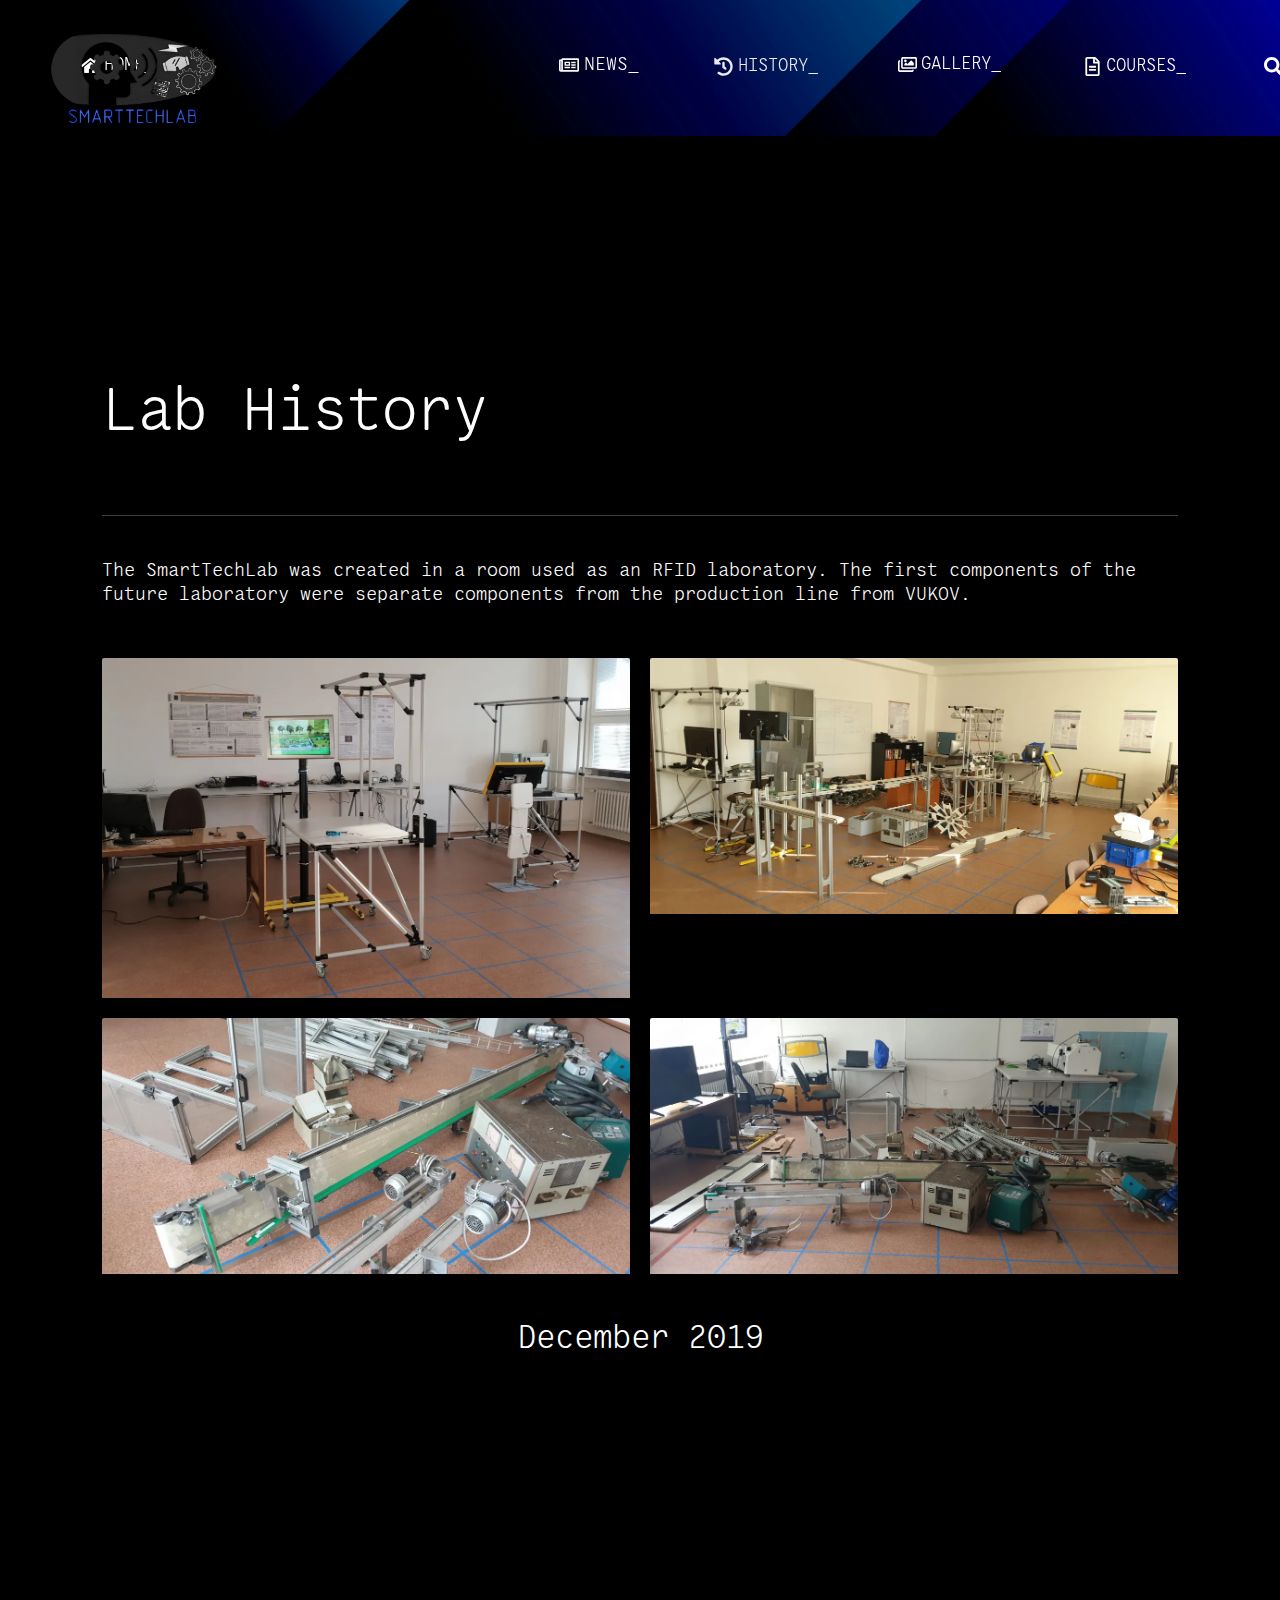
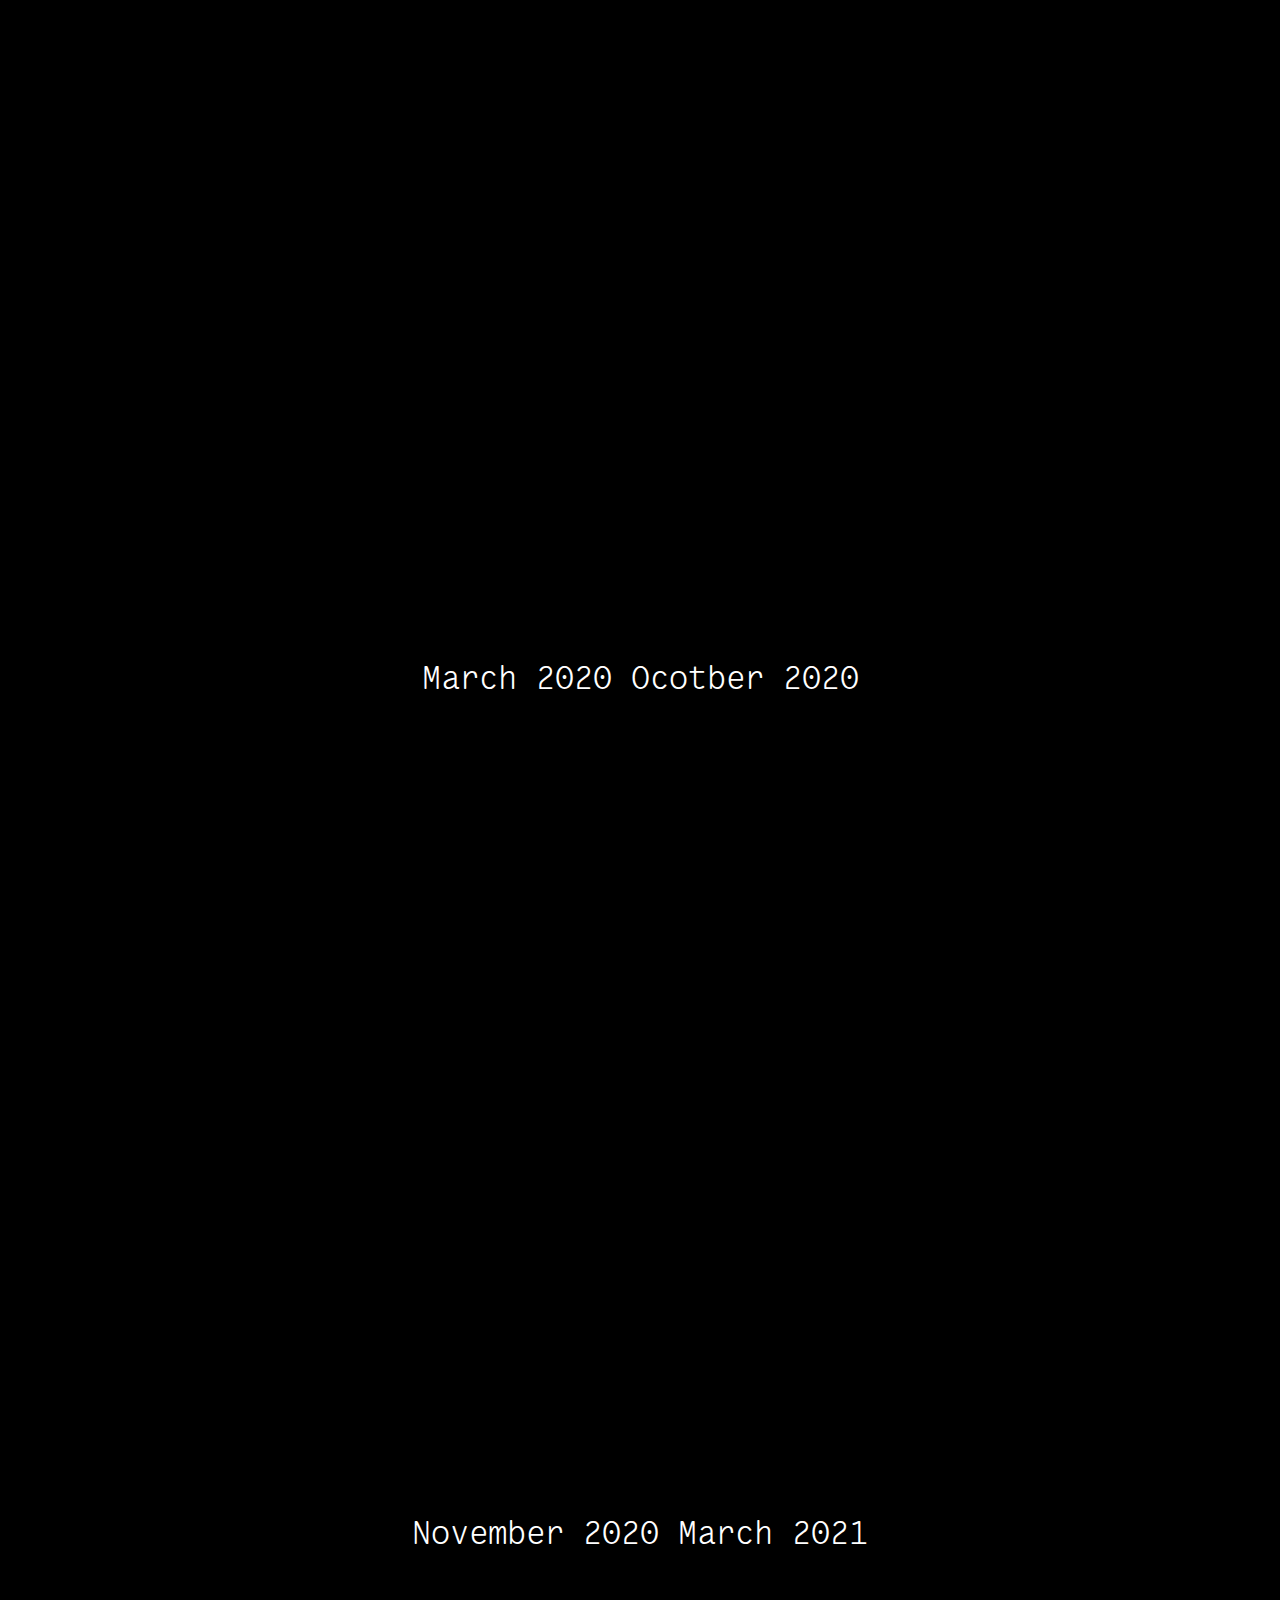
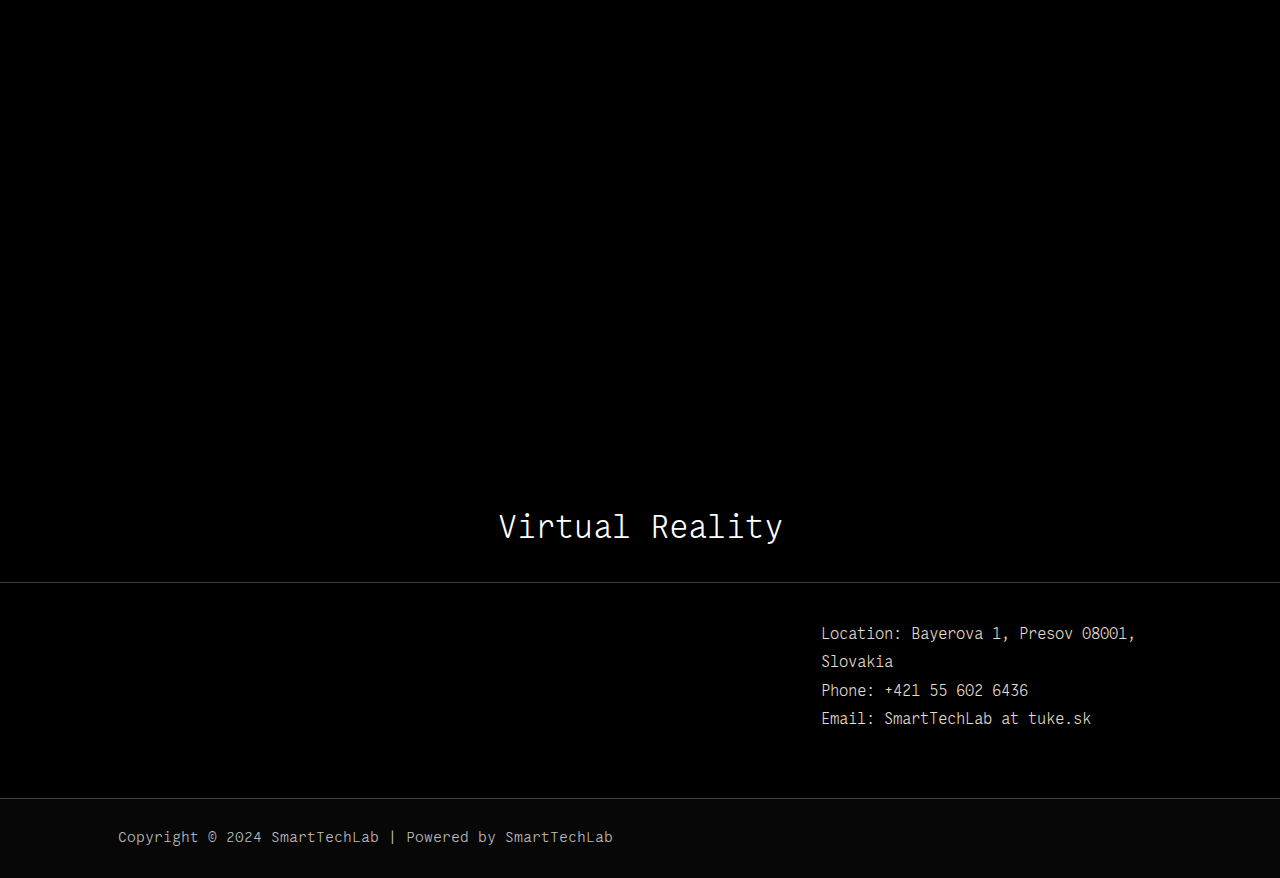
<file: portfolio/index.html>
<!DOCTYPE html>
<html lang="en-US">
<head>
<meta charset="UTF-8">
<meta name="viewport" content="width=device-width, initial-scale=1">
	 <link rel="profile" href="https://gmpg.org/xfn/11"> 
	 <title>History &#8211; SmartTechLab</title>
<meta name="robots" content="noindex, nofollow">
<link rel="dns-prefetch" href="//fonts.googleapis.com">
<link rel="alternate" type="application/rss+xml" title="SmartTechLab &raquo; Feed" href="/feed/">
<link rel="alternate" type="application/rss+xml" title="SmartTechLab &raquo; Comments Feed" href="/comments/feed/">
<script>
window._wpemojiSettings = {"baseUrl":"https:\/\/s.w.org\/images\/core\/emoji\/15.0.3\/72x72\/","ext":".png","svgUrl":"https:\/\/s.w.org\/images\/core\/emoji\/15.0.3\/svg\/","svgExt":".svg","source":{"concatemoji":"\/wp-includes\/js\/wp-emoji-release.min.js?ver=6.5"}};
/*! This file is auto-generated */
!function(i,n){var o,s,e;function c(e){try{var t={supportTests:e,timestamp:(new Date).valueOf()};sessionStorage.setItem(o,JSON.stringify(t))}catch(e){}}function p(e,t,n){e.clearRect(0,0,e.canvas.width,e.canvas.height),e.fillText(t,0,0);var t=new Uint32Array(e.getImageData(0,0,e.canvas.width,e.canvas.height).data),r=(e.clearRect(0,0,e.canvas.width,e.canvas.height),e.fillText(n,0,0),new Uint32Array(e.getImageData(0,0,e.canvas.width,e.canvas.height).data));return t.every(function(e,t){return e===r[t]})}function u(e,t,n){switch(t){case"flag":return n(e,"🏳️‍⚧️","🏳️​⚧️")?!1:!n(e,"🇺🇳","🇺​🇳")&&!n(e,"🏴󠁧󠁢󠁥󠁮󠁧󠁿","🏴​󠁧​󠁢​󠁥​󠁮​󠁧​󠁿");case"emoji":return!n(e,"🐦‍⬛","🐦​⬛")}return!1}function f(e,t,n){var r="undefined"!=typeof WorkerGlobalScope&&self instanceof WorkerGlobalScope?new OffscreenCanvas(300,150):i.createElement("canvas"),a=r.getContext("2d",{willReadFrequently:!0}),o=(a.textBaseline="top",a.font="600 32px Arial",{});return e.forEach(function(e){o[e]=t(a,e,n)}),o}function t(e){var t=i.createElement("script");t.src=e,t.defer=!0,i.head.appendChild(t)}"undefined"!=typeof Promise&&(o="wpEmojiSettingsSupports",s=["flag","emoji"],n.supports={everything:!0,everythingExceptFlag:!0},e=new Promise(function(e){i.addEventListener("DOMContentLoaded",e,{once:!0})}),new Promise(function(t){var n=function(){try{var e=JSON.parse(sessionStorage.getItem(o));if("object"==typeof e&&"number"==typeof e.timestamp&&(new Date).valueOf()<e.timestamp+604800&&"object"==typeof e.supportTests)return e.supportTests}catch(e){}return null}();if(!n){if("undefined"!=typeof Worker&&"undefined"!=typeof OffscreenCanvas&&"undefined"!=typeof URL&&URL.createObjectURL&&"undefined"!=typeof Blob)try{var e="postMessage("+f.toString()+"("+[JSON.stringify(s),u.toString(),p.toString()].join(",")+"));",r=new Blob([e],{type:"text/javascript"}),a=new Worker(URL.createObjectURL(r),{name:"wpTestEmojiSupports"});return void(a.onmessage=function(e){c(n=e.data),a.terminate(),t(n)})}catch(e){}c(n=f(s,u,p))}t(n)}).then(function(e){for(var t in e)n.supports[t]=e[t],n.supports.everything=n.supports.everything&&n.supports[t],"flag"!==t&&(n.supports.everythingExceptFlag=n.supports.everythingExceptFlag&&n.supports[t]);n.supports.everythingExceptFlag=n.supports.everythingExceptFlag&&!n.supports.flag,n.DOMReady=!1,n.readyCallback=function(){n.DOMReady=!0}}).then(function(){return e}).then(function(){var e;n.supports.everything||(n.readyCallback(),(e=n.source||{}).concatemoji?t(e.concatemoji):e.wpemoji&&e.twemoji&&(t(e.twemoji),t(e.wpemoji)))}))}((window,document),window._wpemojiSettings);
</script>
<link rel="stylesheet" id="astra-theme-css-css" href="/wp-content/themes/astra/assets/css/minified/main.min.css?ver=4.6.10" media="all">
<style id="astra-theme-css-inline-css">:root{--ast-container-default-xlg-padding:3em;--ast-container-default-lg-padding:3em;--ast-container-default-slg-padding:2em;--ast-container-default-md-padding:3em;--ast-container-default-sm-padding:3em;--ast-container-default-xs-padding:2.4em;--ast-container-default-xxs-padding:1.8em;--ast-code-block-background:#ECEFF3;--ast-comment-inputs-background:#F9FAFB;--ast-normal-container-width:1200px;--ast-narrow-container-width:750px;--ast-blog-title-font-weight:normal;--ast-blog-meta-weight:inherit;}html{font-size:106.25%;}a{color:var(--ast-global-color-1);}a:hover,a:focus{color:var(--ast-global-color-0);}body,button,input,select,textarea,.ast-button,.ast-custom-button{font-family:'Montserrat',sans-serif;font-weight:400;font-size:17px;font-size:1rem;line-height:var(--ast-body-line-height,1.65em);}blockquote{color:var(--ast-global-color-3);}h1,.entry-content h1,h2,.entry-content h2,h3,.entry-content h3,h4,.entry-content h4,h5,.entry-content h5,h6,.entry-content h6,.site-title,.site-title a{font-family:'Forum',display;font-weight:normal;}.site-title{font-size:26px;font-size:1.5294117647059rem;display:none;}header .custom-logo-link img{max-width:234px;}.astra-logo-svg{width:234px;}.site-header .site-description{font-size:15px;font-size:0.88235294117647rem;display:none;}.entry-title{font-size:26px;font-size:1.5294117647059rem;}.archive .ast-article-post .ast-article-inner,.blog .ast-article-post .ast-article-inner,.archive .ast-article-post .ast-article-inner:hover,.blog .ast-article-post .ast-article-inner:hover{overflow:hidden;}h1,.entry-content h1{font-size:100px;font-size:5.8823529411765rem;font-weight:normal;font-family:'Forum',display;line-height:1.1em;}h2,.entry-content h2{font-size:90px;font-size:5.2941176470588rem;font-weight:normal;font-family:'Forum',display;line-height:1.1em;}h3,.entry-content h3{font-size:58px;font-size:3.4117647058824rem;font-weight:normal;font-family:'Forum',display;line-height:1.3em;}h4,.entry-content h4{font-size:41px;font-size:2.4117647058824rem;line-height:1.2em;font-weight:normal;font-family:'Forum',display;}h5,.entry-content h5{font-size:29px;font-size:1.7058823529412rem;line-height:1.2em;font-weight:normal;font-family:'Forum',display;}h6,.entry-content h6{font-size:22px;font-size:1.2941176470588rem;line-height:1.25em;font-weight:normal;font-family:'Forum',display;}::selection{background-color:var(--ast-global-color-0);color:#000000;}body,h1,.entry-title a,.entry-content h1,h2,.entry-content h2,h3,.entry-content h3,h4,.entry-content h4,h5,.entry-content h5,h6,.entry-content h6{color:var(--ast-global-color-3);}.tagcloud a:hover,.tagcloud a:focus,.tagcloud a.current-item{color:#000000;border-color:var(--ast-global-color-1);background-color:var(--ast-global-color-1);}input:focus,input[type="text"]:focus,input[type="email"]:focus,input[type="url"]:focus,input[type="password"]:focus,input[type="reset"]:focus,input[type="search"]:focus,textarea:focus{border-color:var(--ast-global-color-1);}input[type="radio"]:checked,input[type=reset],input[type="checkbox"]:checked,input[type="checkbox"]:hover:checked,input[type="checkbox"]:focus:checked,input[type=range]::-webkit-slider-thumb{border-color:var(--ast-global-color-1);background-color:var(--ast-global-color-1);box-shadow:none;}.site-footer a:hover + .post-count,.site-footer a:focus + .post-count{background:var(--ast-global-color-1);border-color:var(--ast-global-color-1);}.single .nav-links .nav-previous,.single .nav-links .nav-next{color:var(--ast-global-color-1);}.entry-meta,.entry-meta *{line-height:1.45;color:var(--ast-global-color-1);}.entry-meta a:not(.ast-button):hover,.entry-meta a:not(.ast-button):hover *,.entry-meta a:not(.ast-button):focus,.entry-meta a:not(.ast-button):focus *,.page-links > .page-link,.page-links .page-link:hover,.post-navigation a:hover{color:var(--ast-global-color-0);}#cat option,.secondary .calendar_wrap thead a,.secondary .calendar_wrap thead a:visited{color:var(--ast-global-color-1);}.secondary .calendar_wrap #today,.ast-progress-val span{background:var(--ast-global-color-1);}.secondary a:hover + .post-count,.secondary a:focus + .post-count{background:var(--ast-global-color-1);border-color:var(--ast-global-color-1);}.calendar_wrap #today > a{color:#000000;}.page-links .page-link,.single .post-navigation a{color:var(--ast-global-color-1);}.ast-search-menu-icon .search-form button.search-submit{padding:0 4px;}.ast-search-menu-icon form.search-form{padding-right:0;}.ast-search-menu-icon.slide-search input.search-field{width:0;}.ast-header-search .ast-search-menu-icon.ast-dropdown-active .search-form,.ast-header-search .ast-search-menu-icon.ast-dropdown-active .search-field:focus{transition:all 0.2s;}.search-form input.search-field:focus{outline:none;}.ast-archive-title{color:var(--ast-global-color-2);}.widget-title,.widget .wp-block-heading{font-size:24px;font-size:1.4117647058824rem;color:var(--ast-global-color-2);}.ast-search-menu-icon.slide-search a:focus-visible:focus-visible,.astra-search-icon:focus-visible,#close:focus-visible,a:focus-visible,.ast-menu-toggle:focus-visible,.site .skip-link:focus-visible,.wp-block-loginout input:focus-visible,.wp-block-search.wp-block-search__button-inside .wp-block-search__inside-wrapper,.ast-header-navigation-arrow:focus-visible,.woocommerce .wc-proceed-to-checkout > .checkout-button:focus-visible,.woocommerce .woocommerce-MyAccount-navigation ul li a:focus-visible,.ast-orders-table__row .ast-orders-table__cell:focus-visible,.woocommerce .woocommerce-order-details .order-again > .button:focus-visible,.woocommerce .woocommerce-message a.button.wc-forward:focus-visible,.woocommerce #minus_qty:focus-visible,.woocommerce #plus_qty:focus-visible,a#ast-apply-coupon:focus-visible,.woocommerce .woocommerce-info a:focus-visible,.woocommerce .astra-shop-summary-wrap a:focus-visible,.woocommerce a.wc-forward:focus-visible,#ast-apply-coupon:focus-visible,.woocommerce-js .woocommerce-mini-cart-item a.remove:focus-visible,#close:focus-visible,.button.search-submit:focus-visible,#search_submit:focus,.normal-search:focus-visible{outline-style:dotted;outline-color:inherit;outline-width:thin;}input:focus,input[type="text"]:focus,input[type="email"]:focus,input[type="url"]:focus,input[type="password"]:focus,input[type="reset"]:focus,input[type="search"]:focus,input[type="number"]:focus,textarea:focus,.wp-block-search__input:focus,[data-section="section-header-mobile-trigger"] .ast-button-wrap .ast-mobile-menu-trigger-minimal:focus,.ast-mobile-popup-drawer.active .menu-toggle-close:focus,.woocommerce-ordering select.orderby:focus,#ast-scroll-top:focus,#coupon_code:focus,.woocommerce-page #comment:focus,.woocommerce #reviews #respond input#submit:focus,.woocommerce a.add_to_cart_button:focus,.woocommerce .button.single_add_to_cart_button:focus,.woocommerce .woocommerce-cart-form button:focus,.woocommerce .woocommerce-cart-form__cart-item .quantity .qty:focus,.woocommerce .woocommerce-billing-fields .woocommerce-billing-fields__field-wrapper .woocommerce-input-wrapper > .input-text:focus,.woocommerce #order_comments:focus,.woocommerce #place_order:focus,.woocommerce .woocommerce-address-fields .woocommerce-address-fields__field-wrapper .woocommerce-input-wrapper > .input-text:focus,.woocommerce .woocommerce-MyAccount-content form button:focus,.woocommerce .woocommerce-MyAccount-content .woocommerce-EditAccountForm .woocommerce-form-row .woocommerce-Input.input-text:focus,.woocommerce .ast-woocommerce-container .woocommerce-pagination ul.page-numbers li a:focus,body #content .woocommerce form .form-row .select2-container--default .select2-selection--single:focus,#ast-coupon-code:focus,.woocommerce.woocommerce-js .quantity input[type=number]:focus,.woocommerce-js .woocommerce-mini-cart-item .quantity input[type=number]:focus,.woocommerce p#ast-coupon-trigger:focus{border-style:dotted;border-color:inherit;border-width:thin;}input{outline:none;}.ast-logo-title-inline .site-logo-img{padding-right:1em;}.site-logo-img img{ transition:all 0.2s linear;}body .ast-oembed-container *{position:absolute;top:0;width:100%;height:100%;left:0;}body .wp-block-embed-pocket-casts .ast-oembed-container *{position:unset;}.ast-single-post-featured-section + article {margin-top: 2em;}.site-content .ast-single-post-featured-section img {width: 100%;overflow: hidden;object-fit: cover;}.site > .ast-single-related-posts-container {margin-top: 0;}@media (min-width: 922px) {.ast-desktop .ast-container--narrow {max-width: var(--ast-narrow-container-width);margin: 0 auto;}}.ast-page-builder-template .hentry {margin: 0;}.ast-page-builder-template .site-content > .ast-container {max-width: 100%;padding: 0;}.ast-page-builder-template .site .site-content #primary {padding: 0;margin: 0;}.ast-page-builder-template .no-results {text-align: center;margin: 4em auto;}.ast-page-builder-template .ast-pagination {padding: 2em;}.ast-page-builder-template .entry-header.ast-no-title.ast-no-thumbnail {margin-top: 0;}.ast-page-builder-template .entry-header.ast-header-without-markup {margin-top: 0;margin-bottom: 0;}.ast-page-builder-template .entry-header.ast-no-title.ast-no-meta {margin-bottom: 0;}.ast-page-builder-template.single .post-navigation {padding-bottom: 2em;}.ast-page-builder-template.single-post .site-content > .ast-container {max-width: 100%;}.ast-page-builder-template .entry-header {margin-top: 2em;margin-left: auto;margin-right: auto;}.ast-page-builder-template .ast-archive-description {margin: 2em auto 0;padding-left: 20px;padding-right: 20px;}.ast-page-builder-template .ast-row {margin-left: 0;margin-right: 0;}.single.ast-page-builder-template .entry-header + .entry-content,.single.ast-page-builder-template .ast-single-entry-banner + .site-content article .entry-content {margin-bottom: 2em;}@media(min-width: 921px) {.ast-page-builder-template.archive.ast-right-sidebar .ast-row article,.ast-page-builder-template.archive.ast-left-sidebar .ast-row article {padding-left: 0;padding-right: 0;}}@media (max-width:921px){#ast-desktop-header{display:none;}}@media (min-width:922px){#ast-mobile-header{display:none;}}.wp-block-buttons.aligncenter{justify-content:center;}@media (max-width:921px){.ast-theme-transparent-header #primary,.ast-theme-transparent-header #secondary{padding:0;}}@media (max-width:921px){.ast-plain-container.ast-no-sidebar #primary{padding:0;}}.ast-plain-container.ast-no-sidebar #primary{margin-top:0;margin-bottom:0;}.wp-block-button.is-style-outline .wp-block-button__link{border-color:var(--ast-global-color-0);border-top-width:1px;border-right-width:1px;border-bottom-width:1px;border-left-width:1px;}div.wp-block-button.is-style-outline > .wp-block-button__link:not(.has-text-color),div.wp-block-button.wp-block-button__link.is-style-outline:not(.has-text-color){color:var(--ast-global-color-0);}.wp-block-button.is-style-outline .wp-block-button__link:hover,.wp-block-buttons .wp-block-button.is-style-outline .wp-block-button__link:focus,.wp-block-buttons .wp-block-button.is-style-outline > .wp-block-button__link:not(.has-text-color):hover,.wp-block-buttons .wp-block-button.wp-block-button__link.is-style-outline:not(.has-text-color):hover{color:var(--ast-global-color-2);background-color:var(--ast-global-color-0);border-color:var(--ast-global-color-0);}.post-page-numbers.current .page-link,.ast-pagination .page-numbers.current{color:#000000;border-color:var(--ast-global-color-0);background-color:var(--ast-global-color-0);}.wp-block-button.is-style-outline .wp-block-button__link{border-top-width:1px;border-right-width:1px;border-bottom-width:1px;border-left-width:1px;}.wp-block-button.is-style-outline .wp-block-button__link.wp-element-button,.ast-outline-button{border-color:var(--ast-global-color-0);font-family:inherit;font-weight:500;font-size:16px;font-size:0.94117647058824rem;line-height:1em;text-transform:uppercase;border-top-left-radius:0px;border-top-right-radius:0px;border-bottom-right-radius:0px;border-bottom-left-radius:0px;}.wp-block-buttons .wp-block-button.is-style-outline > .wp-block-button__link:not(.has-text-color),.wp-block-buttons .wp-block-button.wp-block-button__link.is-style-outline:not(.has-text-color),.ast-outline-button{color:var(--ast-global-color-0);}.wp-block-button.is-style-outline .wp-block-button__link:hover,.wp-block-buttons .wp-block-button.is-style-outline .wp-block-button__link:focus,.wp-block-buttons .wp-block-button.is-style-outline > .wp-block-button__link:not(.has-text-color):hover,.wp-block-buttons .wp-block-button.wp-block-button__link.is-style-outline:not(.has-text-color):hover,.ast-outline-button:hover,.ast-outline-button:focus,.wp-block-uagb-buttons-child .uagb-buttons-repeater.ast-outline-button:hover,.wp-block-uagb-buttons-child .uagb-buttons-repeater.ast-outline-button:focus{color:var(--ast-global-color-2);background-color:var(--ast-global-color-0);border-color:var(--ast-global-color-0);}.entry-content[ast-blocks-layout] > figure{margin-bottom:1em;}h1.widget-title{font-weight:normal;}h2.widget-title{font-weight:normal;}h3.widget-title{font-weight:normal;}#page{display:flex;flex-direction:column;min-height:100vh;}.ast-404-layout-1 h1.page-title{color:var(--ast-global-color-2);}.single .post-navigation a{line-height:1em;height:inherit;}.error-404 .page-sub-title{font-size:1.5rem;font-weight:inherit;}.search .site-content .content-area .search-form{margin-bottom:0;}#page .site-content{flex-grow:1;}.widget{margin-bottom:1.25em;}#secondary li{line-height:1.5em;}#secondary .wp-block-group h2{margin-bottom:0.7em;}#secondary h2{font-size:1.7rem;}.ast-separate-container .ast-article-post,.ast-separate-container .ast-article-single,.ast-separate-container .comment-respond{padding:3em;}.ast-separate-container .ast-article-single .ast-article-single{padding:0;}.ast-article-single .wp-block-post-template-is-layout-grid{padding-left:0;}.ast-separate-container .comments-title,.ast-narrow-container .comments-title{padding:1.5em 2em;}.ast-page-builder-template .comment-form-textarea,.ast-comment-formwrap .ast-grid-common-col{padding:0;}.ast-comment-formwrap{padding:0;display:inline-flex;column-gap:20px;width:100%;margin-left:0;margin-right:0;}.comments-area textarea#comment:focus,.comments-area textarea#comment:active,.comments-area .ast-comment-formwrap input[type="text"]:focus,.comments-area .ast-comment-formwrap input[type="text"]:active {box-shadow:none;outline:none;}.archive.ast-page-builder-template .entry-header{margin-top:2em;}.ast-page-builder-template .ast-comment-formwrap{width:100%;}.entry-title{margin-bottom:0.5em;}.ast-archive-description p{font-size:inherit;font-weight:inherit;line-height:inherit;}.ast-separate-container .ast-comment-list li.depth-1,.hentry{margin-bottom:2em;}@media (min-width:921px){.ast-left-sidebar.ast-page-builder-template #secondary,.archive.ast-right-sidebar.ast-page-builder-template .site-main{padding-left:20px;padding-right:20px;}}@media (max-width:544px){.ast-comment-formwrap.ast-row{column-gap:10px;display:inline-block;}#ast-commentform .ast-grid-common-col{position:relative;width:100%;}}@media (min-width:1201px){.ast-separate-container .ast-article-post,.ast-separate-container .ast-article-single,.ast-separate-container .ast-author-box,.ast-separate-container .ast-404-layout-1,.ast-separate-container .no-results{padding:3em;}}@media (max-width:921px){.ast-separate-container #primary,.ast-separate-container #secondary{padding:1.5em 0;}#primary,#secondary{padding:1.5em 0;margin:0;}.ast-left-sidebar #content > .ast-container{display:flex;flex-direction:column-reverse;width:100%;}}@media (min-width:922px){.ast-separate-container.ast-right-sidebar #primary,.ast-separate-container.ast-left-sidebar #primary{border:0;}.search-no-results.ast-separate-container #primary{margin-bottom:4em;}}.elementor-button-wrapper .elementor-button{border-style:solid;text-decoration:none;border-top-width:1px;border-right-width:1px;border-left-width:1px;border-bottom-width:1px;}body .elementor-button.elementor-size-sm,body .elementor-button.elementor-size-xs,body .elementor-button.elementor-size-md,body .elementor-button.elementor-size-lg,body .elementor-button.elementor-size-xl,body .elementor-button{border-top-left-radius:0px;border-top-right-radius:0px;border-bottom-right-radius:0px;border-bottom-left-radius:0px;padding-top:30px;padding-right:80px;padding-bottom:30px;padding-left:80px;}@media (max-width:921px){.elementor-button-wrapper .elementor-button.elementor-size-sm,.elementor-button-wrapper .elementor-button.elementor-size-xs,.elementor-button-wrapper .elementor-button.elementor-size-md,.elementor-button-wrapper .elementor-button.elementor-size-lg,.elementor-button-wrapper .elementor-button.elementor-size-xl,.elementor-button-wrapper .elementor-button{padding-top:25px;padding-right:50px;padding-bottom:25px;padding-left:50px;}}@media (max-width:544px){.elementor-button-wrapper .elementor-button.elementor-size-sm,.elementor-button-wrapper .elementor-button.elementor-size-xs,.elementor-button-wrapper .elementor-button.elementor-size-md,.elementor-button-wrapper .elementor-button.elementor-size-lg,.elementor-button-wrapper .elementor-button.elementor-size-xl,.elementor-button-wrapper .elementor-button{padding-top:20px;padding-right:40px;padding-bottom:20px;padding-left:40px;}}.elementor-button-wrapper .elementor-button{border-color:var(--ast-global-color-0);background-color:transparent;}.elementor-button-wrapper .elementor-button:hover,.elementor-button-wrapper .elementor-button:focus{color:var(--ast-global-color-2);background-color:var(--ast-global-color-0);border-color:var(--ast-global-color-0);}.wp-block-button .wp-block-button__link ,.elementor-button-wrapper .elementor-button,.elementor-button-wrapper .elementor-button:visited{color:var(--ast-global-color-0);}.elementor-button-wrapper .elementor-button{font-weight:500;font-size:16px;font-size:0.94117647058824rem;line-height:1em;text-transform:uppercase;}body .elementor-button.elementor-size-sm,body .elementor-button.elementor-size-xs,body .elementor-button.elementor-size-md,body .elementor-button.elementor-size-lg,body .elementor-button.elementor-size-xl,body .elementor-button{font-size:16px;font-size:0.94117647058824rem;}.wp-block-button .wp-block-button__link:hover,.wp-block-button .wp-block-button__link:focus{color:var(--ast-global-color-2);background-color:var(--ast-global-color-0);border-color:var(--ast-global-color-0);}.elementor-widget-heading h1.elementor-heading-title{line-height:1.1em;}.elementor-widget-heading h2.elementor-heading-title{line-height:1.1em;}.elementor-widget-heading h3.elementor-heading-title{line-height:1.3em;}.elementor-widget-heading h4.elementor-heading-title{line-height:1.2em;}.elementor-widget-heading h5.elementor-heading-title{line-height:1.2em;}.elementor-widget-heading h6.elementor-heading-title{line-height:1.25em;}.wp-block-button .wp-block-button__link,.wp-block-search .wp-block-search__button,body .wp-block-file .wp-block-file__button{border-style:solid;border-top-width:1px;border-right-width:1px;border-left-width:1px;border-bottom-width:1px;border-color:var(--ast-global-color-0);background-color:transparent;color:var(--ast-global-color-0);font-family:inherit;font-weight:500;line-height:1em;text-transform:uppercase;font-size:16px;font-size:0.94117647058824rem;border-top-left-radius:0px;border-top-right-radius:0px;border-bottom-right-radius:0px;border-bottom-left-radius:0px;padding-top:30px;padding-right:80px;padding-bottom:30px;padding-left:80px;}@media (max-width:921px){.wp-block-button .wp-block-button__link,.wp-block-search .wp-block-search__button,body .wp-block-file .wp-block-file__button{padding-top:25px;padding-right:50px;padding-bottom:25px;padding-left:50px;}}@media (max-width:544px){.wp-block-button .wp-block-button__link,.wp-block-search .wp-block-search__button,body .wp-block-file .wp-block-file__button{padding-top:20px;padding-right:40px;padding-bottom:20px;padding-left:40px;}}.menu-toggle,button,.ast-button,.ast-custom-button,.button,input#submit,input[type="button"],input[type="submit"],input[type="reset"],form[CLASS*="wp-block-search__"].wp-block-search .wp-block-search__inside-wrapper .wp-block-search__button,body .wp-block-file .wp-block-file__button,.search .search-submit,.woocommerce-js a.button,.woocommerce button.button,.woocommerce .woocommerce-message a.button,.woocommerce #respond input#submit.alt,.woocommerce input.button.alt,.woocommerce input.button,.woocommerce input.button:disabled,.woocommerce input.button:disabled[disabled],.woocommerce input.button:disabled:hover,.woocommerce input.button:disabled[disabled]:hover,.woocommerce #respond input#submit,.woocommerce button.button.alt.disabled,.wc-block-grid__products .wc-block-grid__product .wp-block-button__link,.wc-block-grid__product-onsale,[CLASS*="wc-block"] button,.woocommerce-js .astra-cart-drawer .astra-cart-drawer-content .woocommerce-mini-cart__buttons .button:not(.checkout):not(.ast-continue-shopping),.woocommerce-js .astra-cart-drawer .astra-cart-drawer-content .woocommerce-mini-cart__buttons a.checkout,.woocommerce button.button.alt.disabled.wc-variation-selection-needed,[CLASS*="wc-block"] .wc-block-components-button{border-style:solid;border-top-width:1px;border-right-width:1px;border-left-width:1px;border-bottom-width:1px;color:var(--ast-global-color-0);border-color:var(--ast-global-color-0);background-color:transparent;padding-top:30px;padding-right:80px;padding-bottom:30px;padding-left:80px;font-family:inherit;font-weight:500;font-size:16px;font-size:0.94117647058824rem;line-height:1em;text-transform:uppercase;border-top-left-radius:0px;border-top-right-radius:0px;border-bottom-right-radius:0px;border-bottom-left-radius:0px;}button:focus,.menu-toggle:hover,button:hover,.ast-button:hover,.ast-custom-button:hover .button:hover,.ast-custom-button:hover ,input[type=reset]:hover,input[type=reset]:focus,input#submit:hover,input#submit:focus,input[type="button"]:hover,input[type="button"]:focus,input[type="submit"]:hover,input[type="submit"]:focus,form[CLASS*="wp-block-search__"].wp-block-search .wp-block-search__inside-wrapper .wp-block-search__button:hover,form[CLASS*="wp-block-search__"].wp-block-search .wp-block-search__inside-wrapper .wp-block-search__button:focus,body .wp-block-file .wp-block-file__button:hover,body .wp-block-file .wp-block-file__button:focus,.woocommerce-js a.button:hover,.woocommerce button.button:hover,.woocommerce .woocommerce-message a.button:hover,.woocommerce #respond input#submit:hover,.woocommerce #respond input#submit.alt:hover,.woocommerce input.button.alt:hover,.woocommerce input.button:hover,.woocommerce button.button.alt.disabled:hover,.wc-block-grid__products .wc-block-grid__product .wp-block-button__link:hover,[CLASS*="wc-block"] button:hover,.woocommerce-js .astra-cart-drawer .astra-cart-drawer-content .woocommerce-mini-cart__buttons .button:not(.checkout):not(.ast-continue-shopping):hover,.woocommerce-js .astra-cart-drawer .astra-cart-drawer-content .woocommerce-mini-cart__buttons a.checkout:hover,.woocommerce button.button.alt.disabled.wc-variation-selection-needed:hover,[CLASS*="wc-block"] .wc-block-components-button:hover,[CLASS*="wc-block"] .wc-block-components-button:focus{color:var(--ast-global-color-2);background-color:var(--ast-global-color-0);border-color:var(--ast-global-color-0);}form[CLASS*="wp-block-search__"].wp-block-search .wp-block-search__inside-wrapper .wp-block-search__button.has-icon{padding-top:calc(30px - 3px);padding-right:calc(80px - 3px);padding-bottom:calc(30px - 3px);padding-left:calc(80px - 3px);}@media (max-width:921px){.menu-toggle,button,.ast-button,.ast-custom-button,.button,input#submit,input[type="button"],input[type="submit"],input[type="reset"],form[CLASS*="wp-block-search__"].wp-block-search .wp-block-search__inside-wrapper .wp-block-search__button,body .wp-block-file .wp-block-file__button,.search .search-submit,.woocommerce-js a.button,.woocommerce button.button,.woocommerce .woocommerce-message a.button,.woocommerce #respond input#submit.alt,.woocommerce input.button.alt,.woocommerce input.button,.woocommerce input.button:disabled,.woocommerce input.button:disabled[disabled],.woocommerce input.button:disabled:hover,.woocommerce input.button:disabled[disabled]:hover,.woocommerce #respond input#submit,.woocommerce button.button.alt.disabled,.wc-block-grid__products .wc-block-grid__product .wp-block-button__link,.wc-block-grid__product-onsale,[CLASS*="wc-block"] button,.woocommerce-js .astra-cart-drawer .astra-cart-drawer-content .woocommerce-mini-cart__buttons .button:not(.checkout):not(.ast-continue-shopping),.woocommerce-js .astra-cart-drawer .astra-cart-drawer-content .woocommerce-mini-cart__buttons a.checkout,.woocommerce button.button.alt.disabled.wc-variation-selection-needed,[CLASS*="wc-block"] .wc-block-components-button{padding-top:25px;padding-right:50px;padding-bottom:25px;padding-left:50px;}}@media (max-width:544px){.menu-toggle,button,.ast-button,.ast-custom-button,.button,input#submit,input[type="button"],input[type="submit"],input[type="reset"],form[CLASS*="wp-block-search__"].wp-block-search .wp-block-search__inside-wrapper .wp-block-search__button,body .wp-block-file .wp-block-file__button,.search .search-submit,.woocommerce-js a.button,.woocommerce button.button,.woocommerce .woocommerce-message a.button,.woocommerce #respond input#submit.alt,.woocommerce input.button.alt,.woocommerce input.button,.woocommerce input.button:disabled,.woocommerce input.button:disabled[disabled],.woocommerce input.button:disabled:hover,.woocommerce input.button:disabled[disabled]:hover,.woocommerce #respond input#submit,.woocommerce button.button.alt.disabled,.wc-block-grid__products .wc-block-grid__product .wp-block-button__link,.wc-block-grid__product-onsale,[CLASS*="wc-block"] button,.woocommerce-js .astra-cart-drawer .astra-cart-drawer-content .woocommerce-mini-cart__buttons .button:not(.checkout):not(.ast-continue-shopping),.woocommerce-js .astra-cart-drawer .astra-cart-drawer-content .woocommerce-mini-cart__buttons a.checkout,.woocommerce button.button.alt.disabled.wc-variation-selection-needed,[CLASS*="wc-block"] .wc-block-components-button{padding-top:20px;padding-right:40px;padding-bottom:20px;padding-left:40px;}}@media (max-width:921px){.ast-mobile-header-stack .main-header-bar .ast-search-menu-icon{display:inline-block;}.ast-header-break-point.ast-header-custom-item-outside .ast-mobile-header-stack .main-header-bar .ast-search-icon{margin:0;}.ast-comment-avatar-wrap img{max-width:2.5em;}.ast-comment-meta{padding:0 1.8888em 1.3333em;}.ast-separate-container .ast-comment-list li.depth-1{padding:1.5em 2.14em;}.ast-separate-container .comment-respond{padding:2em 2.14em;}}@media (min-width:544px){.ast-container{max-width:100%;}}@media (max-width:544px){.ast-separate-container .ast-article-post,.ast-separate-container .ast-article-single,.ast-separate-container .comments-title,.ast-separate-container .ast-archive-description{padding:1.5em 1em;}.ast-separate-container #content .ast-container{padding-left:0.54em;padding-right:0.54em;}.ast-separate-container .ast-comment-list .bypostauthor{padding:.5em;}.ast-search-menu-icon.ast-dropdown-active .search-field{width:170px;}}.ast-separate-container{background-color:var(--ast-global-color-4);;background-image:none;;}@media (max-width:921px){.site-title{display:none;}.site-header .site-description{display:none;}h1,.entry-content h1{font-size:30px;}h2,.entry-content h2{font-size:25px;}h3,.entry-content h3{font-size:20px;}body,.ast-separate-container{background-color:var(--ast-global-color-4);;background-image:none;;}}@media (max-width:544px){.site-title{display:none;}.site-header .site-description{display:none;}h1,.entry-content h1{font-size:30px;}h2,.entry-content h2{font-size:25px;}h3,.entry-content h3{font-size:20px;}body,.ast-separate-container{background-color:var(--ast-global-color-4);;background-image:none;;}}@media (max-width:921px){html{font-size:96.9%;}}@media (max-width:544px){html{font-size:96.9%;}}@media (min-width:922px){.ast-container{max-width:1240px;}}@media (min-width:922px){.site-content .ast-container{display:flex;}}@media (max-width:921px){.site-content .ast-container{flex-direction:column;}}@media (min-width:922px){.main-header-menu .sub-menu .menu-item.ast-left-align-sub-menu:hover > .sub-menu,.main-header-menu .sub-menu .menu-item.ast-left-align-sub-menu.focus > .sub-menu{margin-left:-0px;}}.ast-theme-transparent-header .ast-header-social-wrap .ast-social-color-type-custom .ast-builder-social-element svg{fill:#010101;}.ast-theme-transparent-header .ast-header-social-wrap .ast-social-color-type-custom .ast-builder-social-element .social-item-label{color:#010101;}.ast-theme-transparent-header [data-section="section-header-mobile-trigger"] .ast-button-wrap .ast-mobile-menu-trigger-minimal{background:transparent;}.site .comments-area{padding-bottom:3em;}.wp-block-file {display: flex;align-items: center;flex-wrap: wrap;justify-content: space-between;}.wp-block-pullquote {border: none;}.wp-block-pullquote blockquote::before {content: "\201D";font-family: "Helvetica",sans-serif;display: flex;transform: rotate( 180deg );font-size: 6rem;font-style: normal;line-height: 1;font-weight: bold;align-items: center;justify-content: center;}.has-text-align-right > blockquote::before {justify-content: flex-start;}.has-text-align-left > blockquote::before {justify-content: flex-end;}figure.wp-block-pullquote.is-style-solid-color blockquote {max-width: 100%;text-align: inherit;}html body {--wp--custom--ast-default-block-top-padding: 3em;--wp--custom--ast-default-block-right-padding: 3em;--wp--custom--ast-default-block-bottom-padding: 3em;--wp--custom--ast-default-block-left-padding: 3em;--wp--custom--ast-container-width: 1200px;--wp--custom--ast-content-width-size: 1200px;--wp--custom--ast-wide-width-size: calc(1200px + var(--wp--custom--ast-default-block-left-padding) + var(--wp--custom--ast-default-block-right-padding));}.ast-narrow-container {--wp--custom--ast-content-width-size: 750px;--wp--custom--ast-wide-width-size: 750px;}@media(max-width: 921px) {html body {--wp--custom--ast-default-block-top-padding: 3em;--wp--custom--ast-default-block-right-padding: 2em;--wp--custom--ast-default-block-bottom-padding: 3em;--wp--custom--ast-default-block-left-padding: 2em;}}@media(max-width: 544px) {html body {--wp--custom--ast-default-block-top-padding: 3em;--wp--custom--ast-default-block-right-padding: 1.5em;--wp--custom--ast-default-block-bottom-padding: 3em;--wp--custom--ast-default-block-left-padding: 1.5em;}}.entry-content > .wp-block-group,.entry-content > .wp-block-cover,.entry-content > .wp-block-columns {padding-top: var(--wp--custom--ast-default-block-top-padding);padding-right: var(--wp--custom--ast-default-block-right-padding);padding-bottom: var(--wp--custom--ast-default-block-bottom-padding);padding-left: var(--wp--custom--ast-default-block-left-padding);}.ast-plain-container.ast-no-sidebar .entry-content > .alignfull,.ast-page-builder-template .ast-no-sidebar .entry-content > .alignfull {margin-left: calc( -50vw + 50%);margin-right: calc( -50vw + 50%);max-width: 100vw;width: 100vw;}.ast-plain-container.ast-no-sidebar .entry-content .alignfull .alignfull,.ast-page-builder-template.ast-no-sidebar .entry-content .alignfull .alignfull,.ast-plain-container.ast-no-sidebar .entry-content .alignfull .alignwide,.ast-page-builder-template.ast-no-sidebar .entry-content .alignfull .alignwide,.ast-plain-container.ast-no-sidebar .entry-content .alignwide .alignfull,.ast-page-builder-template.ast-no-sidebar .entry-content .alignwide .alignfull,.ast-plain-container.ast-no-sidebar .entry-content .alignwide .alignwide,.ast-page-builder-template.ast-no-sidebar .entry-content .alignwide .alignwide,.ast-plain-container.ast-no-sidebar .entry-content .wp-block-column .alignfull,.ast-page-builder-template.ast-no-sidebar .entry-content .wp-block-column .alignfull,.ast-plain-container.ast-no-sidebar .entry-content .wp-block-column .alignwide,.ast-page-builder-template.ast-no-sidebar .entry-content .wp-block-column .alignwide {margin-left: auto;margin-right: auto;width: 100%;}[ast-blocks-layout] .wp-block-separator:not(.is-style-dots) {height: 0;}[ast-blocks-layout] .wp-block-separator {margin: 20px auto;}[ast-blocks-layout] .wp-block-separator:not(.is-style-wide):not(.is-style-dots) {max-width: 100px;}[ast-blocks-layout] .wp-block-separator.has-background {padding: 0;}.entry-content[ast-blocks-layout] > * {max-width: var(--wp--custom--ast-content-width-size);margin-left: auto;margin-right: auto;}.entry-content[ast-blocks-layout] > .alignwide {max-width: var(--wp--custom--ast-wide-width-size);}.entry-content[ast-blocks-layout] .alignfull {max-width: none;}.entry-content .wp-block-columns {margin-bottom: 0;}blockquote {margin: 1.5em;border-color: rgba(0,0,0,0.05);}.wp-block-quote:not(.has-text-align-right):not(.has-text-align-center) {border-left: 5px solid rgba(0,0,0,0.05);}.has-text-align-right > blockquote,blockquote.has-text-align-right {border-right: 5px solid rgba(0,0,0,0.05);}.has-text-align-left > blockquote,blockquote.has-text-align-left {border-left: 5px solid rgba(0,0,0,0.05);}.wp-block-site-tagline,.wp-block-latest-posts .read-more {margin-top: 15px;}.wp-block-loginout p label {display: block;}.wp-block-loginout p:not(.login-remember):not(.login-submit) input {width: 100%;}.wp-block-loginout input:focus {border-color: transparent;}.wp-block-loginout input:focus {outline: thin dotted;}.entry-content .wp-block-media-text .wp-block-media-text__content {padding: 0 0 0 8%;}.entry-content .wp-block-media-text.has-media-on-the-right .wp-block-media-text__content {padding: 0 8% 0 0;}.entry-content .wp-block-media-text.has-background .wp-block-media-text__content {padding: 8%;}.entry-content .wp-block-cover:not([class*="background-color"]) .wp-block-cover__inner-container,.entry-content .wp-block-cover:not([class*="background-color"]) .wp-block-cover-image-text,.entry-content .wp-block-cover:not([class*="background-color"]) .wp-block-cover-text,.entry-content .wp-block-cover-image:not([class*="background-color"]) .wp-block-cover__inner-container,.entry-content .wp-block-cover-image:not([class*="background-color"]) .wp-block-cover-image-text,.entry-content .wp-block-cover-image:not([class*="background-color"]) .wp-block-cover-text {color: var(--ast-global-color-5);}.wp-block-loginout .login-remember input {width: 1.1rem;height: 1.1rem;margin: 0 5px 4px 0;vertical-align: middle;}.wp-block-latest-posts > li > *:first-child,.wp-block-latest-posts:not(.is-grid) > li:first-child {margin-top: 0;}.wp-block-search__inside-wrapper .wp-block-search__input {padding: 0 10px;color: var(--ast-global-color-3);background: var(--ast-global-color-5);border-color: var(--ast-border-color);}.wp-block-latest-posts .read-more {margin-bottom: 1.5em;}.wp-block-search__no-button .wp-block-search__inside-wrapper .wp-block-search__input {padding-top: 5px;padding-bottom: 5px;}.wp-block-latest-posts .wp-block-latest-posts__post-date,.wp-block-latest-posts .wp-block-latest-posts__post-author {font-size: 1rem;}.wp-block-latest-posts > li > *,.wp-block-latest-posts:not(.is-grid) > li {margin-top: 12px;margin-bottom: 12px;}.ast-page-builder-template .entry-content[ast-blocks-layout] > *,.ast-page-builder-template .entry-content[ast-blocks-layout] > .alignfull > * {max-width: none;}.ast-page-builder-template .entry-content[ast-blocks-layout] > .alignwide > * {max-width: var(--wp--custom--ast-wide-width-size);}.ast-page-builder-template .entry-content[ast-blocks-layout] > .inherit-container-width > *,.ast-page-builder-template .entry-content[ast-blocks-layout] > * > *,.entry-content[ast-blocks-layout] > .wp-block-cover .wp-block-cover__inner-container {max-width: var(--wp--custom--ast-content-width-size);margin-left: auto;margin-right: auto;}.entry-content[ast-blocks-layout] .wp-block-cover:not(.alignleft):not(.alignright) {width: auto;}@media(max-width: 1200px) {.ast-separate-container .entry-content > .alignfull,.ast-separate-container .entry-content[ast-blocks-layout] > .alignwide,.ast-plain-container .entry-content[ast-blocks-layout] > .alignwide,.ast-plain-container .entry-content .alignfull {margin-left: calc(-1 * min(var(--ast-container-default-xlg-padding),20px)) ;margin-right: calc(-1 * min(var(--ast-container-default-xlg-padding),20px));}}@media(min-width: 1201px) {.ast-separate-container .entry-content > .alignfull {margin-left: calc(-1 * var(--ast-container-default-xlg-padding) );margin-right: calc(-1 * var(--ast-container-default-xlg-padding) );}.ast-separate-container .entry-content[ast-blocks-layout] > .alignwide,.ast-plain-container .entry-content[ast-blocks-layout] > .alignwide {margin-left: calc(-1 * var(--wp--custom--ast-default-block-left-padding) );margin-right: calc(-1 * var(--wp--custom--ast-default-block-right-padding) );}}@media(min-width: 921px) {.ast-separate-container .entry-content .wp-block-group.alignwide:not(.inherit-container-width) > :where(:not(.alignleft):not(.alignright)),.ast-plain-container .entry-content .wp-block-group.alignwide:not(.inherit-container-width) > :where(:not(.alignleft):not(.alignright)) {max-width: calc( var(--wp--custom--ast-content-width-size) + 80px );}.ast-plain-container.ast-right-sidebar .entry-content[ast-blocks-layout] .alignfull,.ast-plain-container.ast-left-sidebar .entry-content[ast-blocks-layout] .alignfull {margin-left: -60px;margin-right: -60px;}}@media(min-width: 544px) {.entry-content > .alignleft {margin-right: 20px;}.entry-content > .alignright {margin-left: 20px;}}@media (max-width:544px){.wp-block-columns .wp-block-column:not(:last-child){margin-bottom:20px;}.wp-block-latest-posts{margin:0;}}@media( max-width: 600px ) {.entry-content .wp-block-media-text .wp-block-media-text__content,.entry-content .wp-block-media-text.has-media-on-the-right .wp-block-media-text__content {padding: 8% 0 0;}.entry-content .wp-block-media-text.has-background .wp-block-media-text__content {padding: 8%;}}.ast-page-builder-template .entry-header {padding-left: 0;}.ast-narrow-container .site-content .wp-block-uagb-image--align-full .wp-block-uagb-image__figure {max-width: 100%;margin-left: auto;margin-right: auto;}.entry-content ul,.entry-content ol {padding: revert;margin: revert;}:root .has-ast-global-color-0-color{color:var(--ast-global-color-0);}:root .has-ast-global-color-0-background-color{background-color:var(--ast-global-color-0);}:root .wp-block-button .has-ast-global-color-0-color{color:var(--ast-global-color-0);}:root .wp-block-button .has-ast-global-color-0-background-color{background-color:var(--ast-global-color-0);}:root .has-ast-global-color-1-color{color:var(--ast-global-color-1);}:root .has-ast-global-color-1-background-color{background-color:var(--ast-global-color-1);}:root .wp-block-button .has-ast-global-color-1-color{color:var(--ast-global-color-1);}:root .wp-block-button .has-ast-global-color-1-background-color{background-color:var(--ast-global-color-1);}:root .has-ast-global-color-2-color{color:var(--ast-global-color-2);}:root .has-ast-global-color-2-background-color{background-color:var(--ast-global-color-2);}:root .wp-block-button .has-ast-global-color-2-color{color:var(--ast-global-color-2);}:root .wp-block-button .has-ast-global-color-2-background-color{background-color:var(--ast-global-color-2);}:root .has-ast-global-color-3-color{color:var(--ast-global-color-3);}:root .has-ast-global-color-3-background-color{background-color:var(--ast-global-color-3);}:root .wp-block-button .has-ast-global-color-3-color{color:var(--ast-global-color-3);}:root .wp-block-button .has-ast-global-color-3-background-color{background-color:var(--ast-global-color-3);}:root .has-ast-global-color-4-color{color:var(--ast-global-color-4);}:root .has-ast-global-color-4-background-color{background-color:var(--ast-global-color-4);}:root .wp-block-button .has-ast-global-color-4-color{color:var(--ast-global-color-4);}:root .wp-block-button .has-ast-global-color-4-background-color{background-color:var(--ast-global-color-4);}:root .has-ast-global-color-5-color{color:var(--ast-global-color-5);}:root .has-ast-global-color-5-background-color{background-color:var(--ast-global-color-5);}:root .wp-block-button .has-ast-global-color-5-color{color:var(--ast-global-color-5);}:root .wp-block-button .has-ast-global-color-5-background-color{background-color:var(--ast-global-color-5);}:root .has-ast-global-color-6-color{color:var(--ast-global-color-6);}:root .has-ast-global-color-6-background-color{background-color:var(--ast-global-color-6);}:root .wp-block-button .has-ast-global-color-6-color{color:var(--ast-global-color-6);}:root .wp-block-button .has-ast-global-color-6-background-color{background-color:var(--ast-global-color-6);}:root .has-ast-global-color-7-color{color:var(--ast-global-color-7);}:root .has-ast-global-color-7-background-color{background-color:var(--ast-global-color-7);}:root .wp-block-button .has-ast-global-color-7-color{color:var(--ast-global-color-7);}:root .wp-block-button .has-ast-global-color-7-background-color{background-color:var(--ast-global-color-7);}:root .has-ast-global-color-8-color{color:var(--ast-global-color-8);}:root .has-ast-global-color-8-background-color{background-color:var(--ast-global-color-8);}:root .wp-block-button .has-ast-global-color-8-color{color:var(--ast-global-color-8);}:root .wp-block-button .has-ast-global-color-8-background-color{background-color:var(--ast-global-color-8);}:root{--ast-global-color-0:#c8bdab;--ast-global-color-1:#e6ddce;--ast-global-color-2:#ffffff;--ast-global-color-3:rgba(255,255,255,0.77);--ast-global-color-4:#000000;--ast-global-color-5:#070707;--ast-global-color-6:rgba(255,255,255,0.24);--ast-global-color-7:#cbd5e1;--ast-global-color-8:#94a3b8;}:root {--ast-border-color : var(--ast-global-color-6);}.ast-single-entry-banner {-js-display: flex;display: flex;flex-direction: column;justify-content: center;text-align: center;position: relative;background: #eeeeee;}.ast-single-entry-banner[data-banner-layout="layout-1"] {max-width: 1200px;background: inherit;padding: 20px 0;}.ast-single-entry-banner[data-banner-width-type="custom"] {margin: 0 auto;width: 100%;}.ast-single-entry-banner + .site-content .entry-header {margin-bottom: 0;}.site .ast-author-avatar {--ast-author-avatar-size: ;}a.ast-underline-text {text-decoration: underline;}.ast-container > .ast-terms-link {position: relative;display: block;}a.ast-button.ast-badge-tax {padding: 4px 8px;border-radius: 3px;font-size: inherit;}header.entry-header .entry-title{font-weight:600;font-size:32px;font-size:1.8823529411765rem;}header.entry-header > *:not(:last-child){margin-bottom:10px;}.ast-archive-entry-banner {-js-display: flex;display: flex;flex-direction: column;justify-content: center;text-align: center;position: relative;background: #eeeeee;}.ast-archive-entry-banner[data-banner-width-type="custom"] {margin: 0 auto;width: 100%;}.ast-archive-entry-banner[data-banner-layout="layout-1"] {background: inherit;padding: 20px 0;text-align: left;}body.archive .ast-archive-description{max-width:1200px;width:100%;text-align:left;padding-top:3em;padding-right:3em;padding-bottom:3em;padding-left:3em;}body.archive .ast-archive-description .ast-archive-title,body.archive .ast-archive-description .ast-archive-title *{font-weight:600;font-size:32px;font-size:1.8823529411765rem;}body.archive .ast-archive-description > *:not(:last-child){margin-bottom:10px;}@media (max-width:921px){body.archive .ast-archive-description{text-align:left;}}@media (max-width:544px){body.archive .ast-archive-description{text-align:left;}}.ast-theme-transparent-header #masthead .site-logo-img .transparent-custom-logo .astra-logo-svg{width:150px;}.ast-theme-transparent-header #masthead .site-logo-img .transparent-custom-logo img{ max-width:150px;}@media (max-width:921px){.ast-theme-transparent-header #masthead .site-logo-img .transparent-custom-logo .astra-logo-svg{width:120px;}.ast-theme-transparent-header #masthead .site-logo-img .transparent-custom-logo img{ max-width:120px;}}@media (max-width:543px){.ast-theme-transparent-header #masthead .site-logo-img .transparent-custom-logo .astra-logo-svg{width:100px;}.ast-theme-transparent-header #masthead .site-logo-img .transparent-custom-logo img{ max-width:100px;}}@media (min-width:921px){.ast-theme-transparent-header #masthead{position:absolute;left:0;right:0;}.ast-theme-transparent-header .main-header-bar,.ast-theme-transparent-header.ast-header-break-point .main-header-bar{background:none;}body.elementor-editor-active.ast-theme-transparent-header #masthead,.fl-builder-edit .ast-theme-transparent-header #masthead,body.vc_editor.ast-theme-transparent-header #masthead,body.brz-ed.ast-theme-transparent-header #masthead{z-index:0;}.ast-header-break-point.ast-replace-site-logo-transparent.ast-theme-transparent-header .custom-mobile-logo-link{display:none;}.ast-header-break-point.ast-replace-site-logo-transparent.ast-theme-transparent-header .transparent-custom-logo{display:inline-block;}.ast-theme-transparent-header .ast-above-header,.ast-theme-transparent-header .ast-above-header.ast-above-header-bar{background-image:none;background-color:transparent;}.ast-theme-transparent-header .ast-below-header{background-image:none;background-color:transparent;}}.ast-theme-transparent-header .main-header-bar,.ast-theme-transparent-header.ast-header-break-point .main-header-bar-wrap .main-header-menu,.ast-theme-transparent-header.ast-header-break-point .main-header-bar-wrap .main-header-bar,.ast-theme-transparent-header.ast-header-break-point .ast-mobile-header-wrap .main-header-bar{background-color:#19202f;}.ast-theme-transparent-header .main-header-bar .ast-search-menu-icon form{background-color:#19202f;}.ast-theme-transparent-header .ast-above-header,.ast-theme-transparent-header .ast-above-header.ast-above-header-bar,.ast-theme-transparent-header .ast-below-header,.ast-header-break-point.ast-theme-transparent-header .ast-above-header,.ast-header-break-point.ast-theme-transparent-header .ast-below-header{background-color:#19202f;}.ast-theme-transparent-header .site-title a,.ast-theme-transparent-header .site-title a:focus,.ast-theme-transparent-header .site-title a:hover,.ast-theme-transparent-header .site-title a:visited{color:rgba(0,0,0,0);}.ast-theme-transparent-header .site-header .site-description{color:rgba(0,0,0,0);}.ast-theme-transparent-header .ast-builder-menu .main-header-menu,.ast-theme-transparent-header .ast-builder-menu .main-header-menu .sub-menu,.ast-theme-transparent-header .ast-builder-menu .main-header-menu,.ast-theme-transparent-header.ast-header-break-point .ast-builder-menu .main-header-bar-wrap .main-header-menu,.ast-flyout-menu-enable.ast-header-break-point.ast-theme-transparent-header .main-header-bar-navigation .site-navigation,.ast-fullscreen-menu-enable.ast-header-break-point.ast-theme-transparent-header .main-header-bar-navigation .site-navigation,.ast-flyout-above-menu-enable.ast-header-break-point.ast-theme-transparent-header .ast-above-header-navigation-wrap .ast-above-header-navigation,.ast-flyout-below-menu-enable.ast-header-break-point.ast-theme-transparent-header .ast-below-header-navigation-wrap .ast-below-header-actual-nav,.ast-fullscreen-above-menu-enable.ast-header-break-point.ast-theme-transparent-header .ast-above-header-navigation-wrap,.ast-fullscreen-below-menu-enable.ast-header-break-point.ast-theme-transparent-header .ast-below-header-navigation-wrap,.ast-theme-transparent-header .main-header-menu .menu-link{background-color:#484e6a;}.ast-theme-transparent-header .ast-builder-menu .main-header-menu,.ast-theme-transparent-header .ast-builder-menu .main-header-menu .menu-link,.ast-theme-transparent-header [CLASS*="ast-builder-menu-"] .main-header-menu .menu-item > .menu-link,.ast-theme-transparent-header .ast-masthead-custom-menu-items,.ast-theme-transparent-header .ast-masthead-custom-menu-items a,.ast-theme-transparent-header .ast-builder-menu .main-header-menu .menu-item > .ast-menu-toggle,.ast-theme-transparent-header .ast-builder-menu .main-header-menu .menu-item > .ast-menu-toggle,.ast-theme-transparent-header .ast-above-header-navigation a,.ast-header-break-point.ast-theme-transparent-header .ast-above-header-navigation a,.ast-header-break-point.ast-theme-transparent-header .ast-above-header-navigation > ul.ast-above-header-menu > .menu-item-has-children:not(.current-menu-item) > .ast-menu-toggle,.ast-theme-transparent-header .ast-below-header-menu,.ast-theme-transparent-header .ast-below-header-menu a,.ast-header-break-point.ast-theme-transparent-header .ast-below-header-menu a,.ast-header-break-point.ast-theme-transparent-header .ast-below-header-menu,.ast-theme-transparent-header .main-header-menu .menu-link{color:var(--ast-global-color-2);}.ast-theme-transparent-header .ast-builder-menu .main-header-menu .menu-item .sub-menu .menu-link,.ast-theme-transparent-header .main-header-menu .menu-item .sub-menu .menu-link{background-color:transparent;}@media (max-width:921px){.ast-theme-transparent-header #masthead{position:absolute;left:0;right:0;}.ast-theme-transparent-header .main-header-bar,.ast-theme-transparent-header.ast-header-break-point .main-header-bar{background:none;}body.elementor-editor-active.ast-theme-transparent-header #masthead,.fl-builder-edit .ast-theme-transparent-header #masthead,body.vc_editor.ast-theme-transparent-header #masthead,body.brz-ed.ast-theme-transparent-header #masthead{z-index:0;}.ast-header-break-point.ast-replace-site-logo-transparent.ast-theme-transparent-header .custom-mobile-logo-link{display:none;}.ast-header-break-point.ast-replace-site-logo-transparent.ast-theme-transparent-header .transparent-custom-logo{display:inline-block;}.ast-theme-transparent-header .ast-above-header,.ast-theme-transparent-header .ast-above-header.ast-above-header-bar{background-image:none;background-color:transparent;}.ast-theme-transparent-header .ast-below-header{background-image:none;background-color:transparent;}}@media (max-width:921px){.ast-theme-transparent-header .main-header-bar,.ast-theme-transparent-header.ast-header-break-point .main-header-bar-wrap .main-header-menu,.ast-theme-transparent-header.ast-header-break-point .main-header-bar-wrap .main-header-bar,.ast-theme-transparent-header.ast-header-break-point .ast-mobile-header-wrap .main-header-bar{background-color:#19202f;}.ast-theme-transparent-header .main-header-bar .ast-search-menu-icon form{background-color:#19202f;}.ast-theme-transparent-header .ast-above-header,.ast-theme-transparent-header .ast-above-header.ast-above-header-bar,.ast-theme-transparent-header .ast-below-header,.ast-header-break-point.ast-theme-transparent-header .ast-above-header,.ast-header-break-point.ast-theme-transparent-header .ast-below-header{background-color:#19202f;}}@media (max-width:544px){.ast-theme-transparent-header .main-header-bar,.ast-theme-transparent-header.ast-header-break-point .main-header-bar-wrap .main-header-menu,.ast-theme-transparent-header.ast-header-break-point .main-header-bar-wrap .main-header-bar,.ast-theme-transparent-header.ast-header-break-point .ast-mobile-header-wrap .main-header-bar{background-color:#19202f;}.ast-theme-transparent-header .main-header-bar .ast-search-menu-icon form{background-color:#19202f;}.ast-theme-transparent-header .ast-above-header,.ast-theme-transparent-header .ast-above-header.ast-above-header-bar,.ast-theme-transparent-header .ast-below-header,.ast-header-break-point.ast-theme-transparent-header .ast-above-header,.ast-header-break-point.ast-theme-transparent-header .ast-below-header{background-color:#19202f;}}.ast-theme-transparent-header #ast-desktop-header > [CLASS*="-header-wrap"]:nth-last-child(2) > [CLASS*="-header-bar"],.ast-theme-transparent-header.ast-header-break-point #ast-mobile-header > [CLASS*="-header-wrap"]:nth-last-child(2) > [CLASS*="-header-bar"]{border-bottom-width:9px;border-bottom-style:solid;border-bottom-color:var(--ast-global-color-8);}.ast-breadcrumbs .trail-browse,.ast-breadcrumbs .trail-items,.ast-breadcrumbs .trail-items li{display:inline-block;margin:0;padding:0;border:none;background:inherit;text-indent:0;text-decoration:none;}.ast-breadcrumbs .trail-browse{font-size:inherit;font-style:inherit;font-weight:inherit;color:inherit;}.ast-breadcrumbs .trail-items{list-style:none;}.trail-items li::after{padding:0 0.3em;content:"\00bb";}.trail-items li:last-of-type::after{display:none;}h1,.entry-content h1,h2,.entry-content h2,h3,.entry-content h3,h4,.entry-content h4,h5,.entry-content h5,h6,.entry-content h6{color:var(--ast-global-color-2);}.entry-title a{color:var(--ast-global-color-2);}@media (max-width:921px){.ast-builder-grid-row-container.ast-builder-grid-row-tablet-3-firstrow .ast-builder-grid-row > *:first-child,.ast-builder-grid-row-container.ast-builder-grid-row-tablet-3-lastrow .ast-builder-grid-row > *:last-child{grid-column:1 / -1;}}@media (max-width:544px){.ast-builder-grid-row-container.ast-builder-grid-row-mobile-3-firstrow .ast-builder-grid-row > *:first-child,.ast-builder-grid-row-container.ast-builder-grid-row-mobile-3-lastrow .ast-builder-grid-row > *:last-child{grid-column:1 / -1;}}.ast-builder-layout-element[data-section="title_tagline"]{display:flex;}@media (max-width:921px){.ast-header-break-point .ast-builder-layout-element[data-section="title_tagline"]{display:flex;}}@media (max-width:544px){.ast-header-break-point .ast-builder-layout-element[data-section="title_tagline"]{display:flex;}}.ast-builder-menu-1{font-family:inherit;font-weight:inherit;}.ast-builder-menu-1 .menu-item > .menu-link{color:var(--ast-global-color-3);}.ast-builder-menu-1 .menu-item > .ast-menu-toggle{color:var(--ast-global-color-3);}.ast-builder-menu-1 .menu-item:hover > .menu-link,.ast-builder-menu-1 .inline-on-mobile .menu-item:hover > .ast-menu-toggle{color:var(--ast-global-color-1);}.ast-builder-menu-1 .menu-item:hover > .ast-menu-toggle{color:var(--ast-global-color-1);}.ast-builder-menu-1 .menu-item.current-menu-item > .menu-link,.ast-builder-menu-1 .inline-on-mobile .menu-item.current-menu-item > .ast-menu-toggle,.ast-builder-menu-1 .current-menu-ancestor > .menu-link{color:var(--ast-global-color-1);}.ast-builder-menu-1 .menu-item.current-menu-item > .ast-menu-toggle{color:var(--ast-global-color-1);}.ast-builder-menu-1 .sub-menu,.ast-builder-menu-1 .inline-on-mobile .sub-menu{border-top-width:2px;border-bottom-width:0px;border-right-width:0px;border-left-width:0px;border-color:var(--ast-global-color-0);border-style:solid;}.ast-builder-menu-1 .main-header-menu > .menu-item > .sub-menu,.ast-builder-menu-1 .main-header-menu > .menu-item > .astra-full-megamenu-wrapper{margin-top:100px;}.ast-desktop .ast-builder-menu-1 .main-header-menu > .menu-item > .sub-menu:before,.ast-desktop .ast-builder-menu-1 .main-header-menu > .menu-item > .astra-full-megamenu-wrapper:before{height:calc( 100px + 5px );}.ast-desktop .ast-builder-menu-1 .menu-item .sub-menu .menu-link{border-style:none;}@media (max-width:921px){.ast-header-break-point .ast-builder-menu-1 .menu-item.menu-item-has-children > .ast-menu-toggle{top:0;}.ast-builder-menu-1 .inline-on-mobile .menu-item.menu-item-has-children > .ast-menu-toggle{right:-15px;}.ast-builder-menu-1 .menu-item-has-children > .menu-link:after{content:unset;}.ast-builder-menu-1 .main-header-menu > .menu-item > .sub-menu,.ast-builder-menu-1 .main-header-menu > .menu-item > .astra-full-megamenu-wrapper{margin-top:0;}}@media (max-width:544px){.ast-header-break-point .ast-builder-menu-1 .menu-item.menu-item-has-children > .ast-menu-toggle{top:0;}.ast-builder-menu-1 .main-header-menu > .menu-item > .sub-menu,.ast-builder-menu-1 .main-header-menu > .menu-item > .astra-full-megamenu-wrapper{margin-top:0;}}.ast-builder-menu-1{display:flex;}@media (max-width:921px){.ast-header-break-point .ast-builder-menu-1{display:flex;}}@media (max-width:544px){.ast-header-break-point .ast-builder-menu-1{display:flex;}}.ast-desktop .ast-menu-hover-style-underline > .menu-item > .menu-link:before,.ast-desktop .ast-menu-hover-style-overline > .menu-item > .menu-link:before {content: "";position: absolute;width: 100%;right: 50%;height: 1px;background-color: transparent;transform: scale(0,0) translate(-50%,0);transition: transform .3s ease-in-out,color .0s ease-in-out;}.ast-desktop .ast-menu-hover-style-underline > .menu-item:hover > .menu-link:before,.ast-desktop .ast-menu-hover-style-overline > .menu-item:hover > .menu-link:before {width: calc(100% - 1.2em);background-color: currentColor;transform: scale(1,1) translate(50%,0);}.ast-desktop .ast-menu-hover-style-underline > .menu-item > .menu-link:before {bottom: 0;}.ast-desktop .ast-menu-hover-style-overline > .menu-item > .menu-link:before {top: 0;}.ast-desktop .ast-menu-hover-style-zoom > .menu-item > .menu-link:hover {transition: all .3s ease;transform: scale(1.2);}.site-below-footer-wrap{padding-top:20px;padding-bottom:20px;}.site-below-footer-wrap[data-section="section-below-footer-builder"]{background-color:var(--ast-global-color-5);;background-image:none;;min-height:80px;border-style:solid;border-width:0px;border-top-width:1px;border-top-color:var(--ast-global-color-6);}.site-below-footer-wrap[data-section="section-below-footer-builder"] .ast-builder-grid-row{grid-column-gap:0px;max-width:100%;padding-left:35px;padding-right:35px;}.site-below-footer-wrap[data-section="section-below-footer-builder"] .ast-builder-grid-row,.site-below-footer-wrap[data-section="section-below-footer-builder"] .site-footer-section{align-items:flex-start;}.site-below-footer-wrap[data-section="section-below-footer-builder"].ast-footer-row-inline .site-footer-section{display:flex;margin-bottom:0;}.ast-builder-grid-row-full .ast-builder-grid-row{grid-template-columns:1fr;}@media (max-width:921px){.site-below-footer-wrap[data-section="section-below-footer-builder"] .ast-builder-grid-row{grid-column-gap:0px;grid-row-gap:0px;}.site-below-footer-wrap[data-section="section-below-footer-builder"].ast-footer-row-tablet-inline .site-footer-section{display:flex;margin-bottom:0;}.site-below-footer-wrap[data-section="section-below-footer-builder"].ast-footer-row-tablet-stack .site-footer-section{display:block;margin-bottom:10px;}.ast-builder-grid-row-container.ast-builder-grid-row-tablet-full .ast-builder-grid-row{grid-template-columns:1fr;}}@media (max-width:544px){.site-below-footer-wrap[data-section="section-below-footer-builder"].ast-footer-row-mobile-inline .site-footer-section{display:flex;margin-bottom:0;}.site-below-footer-wrap[data-section="section-below-footer-builder"].ast-footer-row-mobile-stack .site-footer-section{display:block;margin-bottom:10px;}.ast-builder-grid-row-container.ast-builder-grid-row-mobile-full .ast-builder-grid-row{grid-template-columns:1fr;}}.site-below-footer-wrap[data-section="section-below-footer-builder"]{padding-top:0%;padding-bottom:0%;padding-left:6.5%;padding-right:6.5%;}@media (max-width:921px){.site-below-footer-wrap[data-section="section-below-footer-builder"]{padding-top:0%;padding-bottom:0%;padding-left:1%;padding-right:1%;}}@media (max-width:544px){.site-below-footer-wrap[data-section="section-below-footer-builder"]{padding-top:5%;padding-bottom:5%;padding-left:0%;padding-right:0%;}}.site-below-footer-wrap[data-section="section-below-footer-builder"]{display:grid;}@media (max-width:921px){.ast-header-break-point .site-below-footer-wrap[data-section="section-below-footer-builder"]{display:grid;}}@media (max-width:544px){.ast-header-break-point .site-below-footer-wrap[data-section="section-below-footer-builder"]{display:grid;}}.ast-footer-copyright{text-align:left;}.ast-footer-copyright {color:var(--ast-global-color-3);}@media (max-width:921px){.ast-footer-copyright{text-align:left;}}@media (max-width:544px){.ast-footer-copyright{text-align:center;}}.ast-footer-copyright {font-size:16px;font-size:0.94117647058824rem;}.ast-footer-copyright.ast-builder-layout-element{display:flex;}@media (max-width:921px){.ast-header-break-point .ast-footer-copyright.ast-builder-layout-element{display:flex;}}@media (max-width:544px){.ast-header-break-point .ast-footer-copyright.ast-builder-layout-element{display:flex;}}.ast-hfb-header .site-footer{padding-top:0%;padding-bottom:0%;padding-left:0%;padding-right:0%;margin-top:0%;margin-bottom:0%;margin-left:0%;margin-right:0%;}@media (max-width:544px){.ast-hfb-header .site-footer{padding-top:0px;padding-bottom:0px;padding-left:0px;padding-right:0px;margin-top:0px;margin-bottom:0px;margin-left:0px;margin-right:0px;}}.site-primary-footer-wrap{padding-top:45px;padding-bottom:45px;}.site-primary-footer-wrap[data-section="section-primary-footer-builder"]{background-color:rgba(250,250,250,0);;background-image:none;;border-style:solid;border-width:0px;border-top-width:1px;border-top-color:var(--ast-global-color-6);}.site-primary-footer-wrap[data-section="section-primary-footer-builder"] .ast-builder-grid-row{grid-column-gap:10px;max-width:100%;padding-left:35px;padding-right:35px;}.site-primary-footer-wrap[data-section="section-primary-footer-builder"] .ast-builder-grid-row,.site-primary-footer-wrap[data-section="section-primary-footer-builder"] .site-footer-section{align-items:flex-start;}.site-primary-footer-wrap[data-section="section-primary-footer-builder"].ast-footer-row-inline .site-footer-section{display:flex;margin-bottom:0;}.ast-builder-grid-row-3-equal .ast-builder-grid-row{grid-template-columns:repeat( 3,1fr );}@media (max-width:921px){.site-primary-footer-wrap[data-section="section-primary-footer-builder"] .ast-builder-grid-row{grid-column-gap:0px;grid-row-gap:0px;}.site-primary-footer-wrap[data-section="section-primary-footer-builder"].ast-footer-row-tablet-inline .site-footer-section{display:flex;margin-bottom:0;}.site-primary-footer-wrap[data-section="section-primary-footer-builder"].ast-footer-row-tablet-stack .site-footer-section{display:block;margin-bottom:10px;}.ast-builder-grid-row-container.ast-builder-grid-row-tablet-3-equal .ast-builder-grid-row{grid-template-columns:repeat( 3,1fr );}}@media (max-width:544px){.site-primary-footer-wrap[data-section="section-primary-footer-builder"] .ast-builder-grid-row{grid-column-gap:0px;grid-row-gap:0px;}.site-primary-footer-wrap[data-section="section-primary-footer-builder"].ast-footer-row-mobile-inline .site-footer-section{display:flex;margin-bottom:0;}.site-primary-footer-wrap[data-section="section-primary-footer-builder"].ast-footer-row-mobile-stack .site-footer-section{display:block;margin-bottom:10px;}.ast-builder-grid-row-container.ast-builder-grid-row-mobile-full .ast-builder-grid-row{grid-template-columns:1fr;}}.site-primary-footer-wrap[data-section="section-primary-footer-builder"]{padding-top:3%;padding-bottom:5%;padding-left:6.5%;padding-right:6.5%;}@media (max-width:921px){.site-primary-footer-wrap[data-section="section-primary-footer-builder"]{padding-top:5%;padding-bottom:7%;padding-left:1%;padding-right:1%;}}@media (max-width:544px){.site-primary-footer-wrap[data-section="section-primary-footer-builder"]{padding-top:15%;padding-bottom:12%;padding-left:0%;padding-right:0%;}}.site-primary-footer-wrap[data-section="section-primary-footer-builder"]{display:grid;}@media (max-width:921px){.ast-header-break-point .site-primary-footer-wrap[data-section="section-primary-footer-builder"]{display:grid;}}@media (max-width:544px){.ast-header-break-point .site-primary-footer-wrap[data-section="section-primary-footer-builder"]{display:grid;}}.footer-widget-area[data-section="sidebar-widgets-footer-widget-1"].footer-widget-area-inner{text-align:left;}@media (max-width:921px){.footer-widget-area[data-section="sidebar-widgets-footer-widget-1"].footer-widget-area-inner{text-align:left;}}@media (max-width:544px){.footer-widget-area[data-section="sidebar-widgets-footer-widget-1"].footer-widget-area-inner{text-align:center;}}.footer-widget-area[data-section="sidebar-widgets-footer-widget-2"].footer-widget-area-inner{text-align:left;}@media (max-width:544px){.footer-widget-area[data-section="sidebar-widgets-footer-widget-2"].footer-widget-area-inner{text-align:center;}}.footer-widget-area[data-section="sidebar-widgets-footer-widget-4"].footer-widget-area-inner{text-align:left;}.footer-widget-area.widget-area.site-footer-focus-item{width:auto;}.footer-widget-area[data-section="sidebar-widgets-footer-widget-1"]{display:block;}@media (max-width:921px){.ast-header-break-point .footer-widget-area[data-section="sidebar-widgets-footer-widget-1"]{display:block;}}@media (max-width:544px){.ast-header-break-point .footer-widget-area[data-section="sidebar-widgets-footer-widget-1"]{display:block;}}@media (max-width:544px){.footer-widget-area[data-section="sidebar-widgets-footer-widget-2"]{margin-top:10%;margin-bottom:10%;margin-left:0%;margin-right:0%;}}.footer-widget-area[data-section="sidebar-widgets-footer-widget-2"]{display:block;}@media (max-width:921px){.ast-header-break-point .footer-widget-area[data-section="sidebar-widgets-footer-widget-2"]{display:block;}}@media (max-width:544px){.ast-header-break-point .footer-widget-area[data-section="sidebar-widgets-footer-widget-2"]{display:block;}}.footer-widget-area[data-section="sidebar-widgets-footer-widget-4"]{display:block;}@media (max-width:921px){.ast-header-break-point .footer-widget-area[data-section="sidebar-widgets-footer-widget-4"]{display:block;}}@media (max-width:544px){.ast-header-break-point .footer-widget-area[data-section="sidebar-widgets-footer-widget-4"]{display:block;}}.elementor-widget-heading .elementor-heading-title{margin:0;}.elementor-page .ast-menu-toggle{color:unset !important;background:unset !important;}.elementor-post.elementor-grid-item.hentry{margin-bottom:0;}.woocommerce div.product .elementor-element.elementor-products-grid .related.products ul.products li.product,.elementor-element .elementor-wc-products .woocommerce[class*='columns-'] ul.products li.product{width:auto;margin:0;float:none;}.elementor-toc__list-wrapper{margin:0;}body .elementor hr{background-color:#ccc;margin:0;}.ast-left-sidebar .elementor-section.elementor-section-stretched,.ast-right-sidebar .elementor-section.elementor-section-stretched{max-width:100%;left:0 !important;}.elementor-posts-container [CLASS*="ast-width-"]{width:100%;}.elementor-template-full-width .ast-container{display:block;}.elementor-screen-only,.screen-reader-text,.screen-reader-text span,.ui-helper-hidden-accessible{top:0 !important;}@media (max-width:544px){.elementor-element .elementor-wc-products .woocommerce[class*="columns-"] ul.products li.product{width:auto;margin:0;}.elementor-element .woocommerce .woocommerce-result-count{float:none;}}.ast-header-break-point .main-header-bar{border-bottom-width:1px;}@media (min-width:922px){.main-header-bar{border-bottom-width:1px;}}.main-header-menu .menu-item, #astra-footer-menu .menu-item, .main-header-bar .ast-masthead-custom-menu-items{-js-display:flex;display:flex;-webkit-box-pack:center;-webkit-justify-content:center;-moz-box-pack:center;-ms-flex-pack:center;justify-content:center;-webkit-box-orient:vertical;-webkit-box-direction:normal;-webkit-flex-direction:column;-moz-box-orient:vertical;-moz-box-direction:normal;-ms-flex-direction:column;flex-direction:column;}.main-header-menu > .menu-item > .menu-link, #astra-footer-menu > .menu-item > .menu-link{height:100%;-webkit-box-align:center;-webkit-align-items:center;-moz-box-align:center;-ms-flex-align:center;align-items:center;-js-display:flex;display:flex;}.ast-header-break-point .main-navigation ul .menu-item .menu-link .icon-arrow:first-of-type svg{top:.2em;margin-top:0px;margin-left:0px;width:.65em;transform:translate(0, -2px) rotateZ(270deg);}.ast-mobile-popup-content .ast-submenu-expanded > .ast-menu-toggle{transform:rotateX(180deg);overflow-y:auto;}@media (min-width:922px){.ast-builder-menu .main-navigation > ul > li:last-child a{margin-right:0;}}.ast-separate-container .ast-article-inner{background-color:transparent;background-image:none;}.ast-separate-container .ast-article-post{background-color:var(--ast-global-color-4);;background-image:none;;}@media (max-width:921px){.ast-separate-container .ast-article-post{background-color:var(--ast-global-color-4);;background-image:none;;}}@media (max-width:544px){.ast-separate-container .ast-article-post{background-color:var(--ast-global-color-4);;background-image:none;;}}.ast-separate-container .ast-article-single:not(.ast-related-post), .woocommerce.ast-separate-container .ast-woocommerce-container, .ast-separate-container .error-404, .ast-separate-container .no-results, .single.ast-separate-container .site-main .ast-author-meta, .ast-separate-container .related-posts-title-wrapper,.ast-separate-container .comments-count-wrapper, .ast-box-layout.ast-plain-container .site-content,.ast-padded-layout.ast-plain-container .site-content, .ast-separate-container .ast-archive-description, .ast-separate-container .comments-area .comment-respond, .ast-separate-container .comments-area .ast-comment-list li, .ast-separate-container .comments-area .comments-title{background-color:var(--ast-global-color-4);;background-image:none;;}@media (max-width:921px){.ast-separate-container .ast-article-single:not(.ast-related-post), .woocommerce.ast-separate-container .ast-woocommerce-container, .ast-separate-container .error-404, .ast-separate-container .no-results, .single.ast-separate-container .site-main .ast-author-meta, .ast-separate-container .related-posts-title-wrapper,.ast-separate-container .comments-count-wrapper, .ast-box-layout.ast-plain-container .site-content,.ast-padded-layout.ast-plain-container .site-content, .ast-separate-container .ast-archive-description{background-color:var(--ast-global-color-4);;background-image:none;;}}@media (max-width:544px){.ast-separate-container .ast-article-single:not(.ast-related-post), .woocommerce.ast-separate-container .ast-woocommerce-container, .ast-separate-container .error-404, .ast-separate-container .no-results, .single.ast-separate-container .site-main .ast-author-meta, .ast-separate-container .related-posts-title-wrapper,.ast-separate-container .comments-count-wrapper, .ast-box-layout.ast-plain-container .site-content,.ast-padded-layout.ast-plain-container .site-content, .ast-separate-container .ast-archive-description{background-color:var(--ast-global-color-4);;background-image:none;;}}.ast-separate-container.ast-two-container #secondary .widget{background-color:var(--ast-global-color-4);;background-image:none;;}@media (max-width:921px){.ast-separate-container.ast-two-container #secondary .widget{background-color:var(--ast-global-color-4);;background-image:none;;}}@media (max-width:544px){.ast-separate-container.ast-two-container #secondary .widget{background-color:var(--ast-global-color-4);;background-image:none;;}}.ast-plain-container, .ast-page-builder-template{background-color:var(--ast-global-color-4);;background-image:none;;}@media (max-width:921px){.ast-plain-container, .ast-page-builder-template{background-color:var(--ast-global-color-4);;background-image:none;;}}@media (max-width:544px){.ast-plain-container, .ast-page-builder-template{background-color:var(--ast-global-color-4);;background-image:none;;}}.ast-mobile-header-content > *,.ast-desktop-header-content > * {padding: 10px 0;height: auto;}.ast-mobile-header-content > *:first-child,.ast-desktop-header-content > *:first-child {padding-top: 10px;}.ast-mobile-header-content > .ast-builder-menu,.ast-desktop-header-content > .ast-builder-menu {padding-top: 0;}.ast-mobile-header-content > *:last-child,.ast-desktop-header-content > *:last-child {padding-bottom: 0;}.ast-mobile-header-content .ast-search-menu-icon.ast-inline-search label,.ast-desktop-header-content .ast-search-menu-icon.ast-inline-search label {width: 100%;}.ast-desktop-header-content .main-header-bar-navigation .ast-submenu-expanded > .ast-menu-toggle::before {transform: rotateX(180deg);}#ast-desktop-header .ast-desktop-header-content,.ast-mobile-header-content .ast-search-icon,.ast-desktop-header-content .ast-search-icon,.ast-mobile-header-wrap .ast-mobile-header-content,.ast-main-header-nav-open.ast-popup-nav-open .ast-mobile-header-wrap .ast-mobile-header-content,.ast-main-header-nav-open.ast-popup-nav-open .ast-desktop-header-content {display: none;}.ast-main-header-nav-open.ast-header-break-point #ast-desktop-header .ast-desktop-header-content,.ast-main-header-nav-open.ast-header-break-point .ast-mobile-header-wrap .ast-mobile-header-content {display: block;}.ast-desktop .ast-desktop-header-content .astra-menu-animation-slide-up > .menu-item > .sub-menu,.ast-desktop .ast-desktop-header-content .astra-menu-animation-slide-up > .menu-item .menu-item > .sub-menu,.ast-desktop .ast-desktop-header-content .astra-menu-animation-slide-down > .menu-item > .sub-menu,.ast-desktop .ast-desktop-header-content .astra-menu-animation-slide-down > .menu-item .menu-item > .sub-menu,.ast-desktop .ast-desktop-header-content .astra-menu-animation-fade > .menu-item > .sub-menu,.ast-desktop .ast-desktop-header-content .astra-menu-animation-fade > .menu-item .menu-item > .sub-menu {opacity: 1;visibility: visible;}.ast-hfb-header.ast-default-menu-enable.ast-header-break-point .ast-mobile-header-wrap .ast-mobile-header-content .main-header-bar-navigation {width: unset;margin: unset;}.ast-mobile-header-content.content-align-flex-end .main-header-bar-navigation .menu-item-has-children > .ast-menu-toggle,.ast-desktop-header-content.content-align-flex-end .main-header-bar-navigation .menu-item-has-children > .ast-menu-toggle {left: calc( 20px - 0.907em);right: auto;}.ast-mobile-header-content .ast-search-menu-icon,.ast-mobile-header-content .ast-search-menu-icon.slide-search,.ast-desktop-header-content .ast-search-menu-icon,.ast-desktop-header-content .ast-search-menu-icon.slide-search {width: 100%;position: relative;display: block;right: auto;transform: none;}.ast-mobile-header-content .ast-search-menu-icon.slide-search .search-form,.ast-mobile-header-content .ast-search-menu-icon .search-form,.ast-desktop-header-content .ast-search-menu-icon.slide-search .search-form,.ast-desktop-header-content .ast-search-menu-icon .search-form {right: 0;visibility: visible;opacity: 1;position: relative;top: auto;transform: none;padding: 0;display: block;overflow: hidden;}.ast-mobile-header-content .ast-search-menu-icon.ast-inline-search .search-field,.ast-mobile-header-content .ast-search-menu-icon .search-field,.ast-desktop-header-content .ast-search-menu-icon.ast-inline-search .search-field,.ast-desktop-header-content .ast-search-menu-icon .search-field {width: 100%;padding-right: 5.5em;}.ast-mobile-header-content .ast-search-menu-icon .search-submit,.ast-desktop-header-content .ast-search-menu-icon .search-submit {display: block;position: absolute;height: 100%;top: 0;right: 0;padding: 0 1em;border-radius: 0;}.ast-hfb-header.ast-default-menu-enable.ast-header-break-point .ast-mobile-header-wrap .ast-mobile-header-content .main-header-bar-navigation ul .sub-menu .menu-link {padding-left: 30px;}.ast-hfb-header.ast-default-menu-enable.ast-header-break-point .ast-mobile-header-wrap .ast-mobile-header-content .main-header-bar-navigation .sub-menu .menu-item .menu-item .menu-link {padding-left: 40px;}.ast-mobile-popup-drawer.active .ast-mobile-popup-inner{background-color:#ffffff;;}.ast-mobile-header-wrap .ast-mobile-header-content, .ast-desktop-header-content{background-color:#ffffff;;}.ast-mobile-popup-content > *, .ast-mobile-header-content > *, .ast-desktop-popup-content > *, .ast-desktop-header-content > *{padding-top:0px;padding-bottom:0px;}.content-align-flex-start .ast-builder-layout-element{justify-content:flex-start;}.content-align-flex-start .main-header-menu{text-align:left;}.ast-mobile-popup-drawer.active .menu-toggle-close{color:#3a3a3a;}.ast-mobile-header-wrap .ast-primary-header-bar,.ast-primary-header-bar .site-primary-header-wrap{min-height:30px;}.ast-desktop .ast-primary-header-bar .main-header-menu > .menu-item{line-height:30px;}#masthead .ast-container,.site-header-focus-item + .ast-breadcrumbs-wrapper{max-width:100%;padding-left:35px;padding-right:35px;}.ast-header-break-point #masthead .ast-mobile-header-wrap .ast-primary-header-bar,.ast-header-break-point #masthead .ast-mobile-header-wrap .ast-below-header-bar,.ast-header-break-point #masthead .ast-mobile-header-wrap .ast-above-header-bar{padding-left:20px;padding-right:20px;}.ast-header-break-point .ast-primary-header-bar{border-bottom-width:0px;border-bottom-color:var(--ast-global-color-3);border-bottom-style:solid;}@media (min-width:922px){.ast-primary-header-bar{border-bottom-width:0px;border-bottom-color:var(--ast-global-color-3);border-bottom-style:solid;}}.ast-primary-header-bar{background-image:url(/wp-content/uploads/2024/04/codioful-formerly-gradienta-bKESVqfxass-unsplash.jpg);;background-repeat:repeat;background-position:center center;background-size:auto;background-attachment:scroll;}.ast-desktop .ast-primary-header-bar.main-header-bar, .ast-header-break-point #masthead .ast-primary-header-bar.main-header-bar{padding-top:0%;padding-bottom:0%;padding-left:0%;padding-right:0%;}@media (max-width:921px){.ast-desktop .ast-primary-header-bar.main-header-bar, .ast-header-break-point #masthead .ast-primary-header-bar.main-header-bar{padding-top:0%;padding-bottom:0%;padding-left:0%;padding-right:0%;}}@media (max-width:544px){.ast-desktop .ast-primary-header-bar.main-header-bar, .ast-header-break-point #masthead .ast-primary-header-bar.main-header-bar{padding-top:0%;padding-bottom:0%;padding-left:0%;padding-right:0%;}}.ast-primary-header-bar{display:block;}@media (max-width:921px){.ast-header-break-point .ast-primary-header-bar{display:grid;}}@media (max-width:544px){.ast-header-break-point .ast-primary-header-bar{display:grid;}}.ast-hfb-header .site-header{margin-left:6.5%;margin-right:6.5%;}@media (max-width:921px){.ast-hfb-header .site-header{margin-left:6%;margin-right:6%;}}@media (max-width:544px){.ast-hfb-header .site-header{margin-top:0%;margin-bottom:0%;margin-left:6%;margin-right:6%;}}[data-section="section-header-mobile-trigger"] .ast-button-wrap .ast-mobile-menu-trigger-minimal{color:var(--ast-global-color-0);border:none;background:transparent;}[data-section="section-header-mobile-trigger"] .ast-button-wrap .mobile-menu-toggle-icon .ast-mobile-svg{width:20px;height:20px;fill:var(--ast-global-color-0);}[data-section="section-header-mobile-trigger"] .ast-button-wrap .mobile-menu-wrap .mobile-menu{color:var(--ast-global-color-0);}.ast-builder-menu-mobile .main-navigation .main-header-menu .menu-item > .menu-link{color:var(--ast-global-color-3);}.ast-builder-menu-mobile .main-navigation .main-header-menu .menu-item > .ast-menu-toggle{color:var(--ast-global-color-3);}.ast-builder-menu-mobile .main-navigation .menu-item:hover > .menu-link, .ast-builder-menu-mobile .main-navigation .inline-on-mobile .menu-item:hover > .ast-menu-toggle{color:var(--ast-global-color-1);}.ast-builder-menu-mobile .main-navigation .menu-item:hover > .ast-menu-toggle{color:var(--ast-global-color-1);}.ast-builder-menu-mobile .main-navigation .menu-item.current-menu-item > .menu-link, .ast-builder-menu-mobile .main-navigation .inline-on-mobile .menu-item.current-menu-item > .ast-menu-toggle, .ast-builder-menu-mobile .main-navigation .menu-item.current-menu-ancestor > .menu-link, .ast-builder-menu-mobile .main-navigation .menu-item.current-menu-ancestor > .ast-menu-toggle{color:var(--ast-global-color-1);}.ast-builder-menu-mobile .main-navigation .menu-item.current-menu-item > .ast-menu-toggle{color:var(--ast-global-color-1);}.ast-builder-menu-mobile .main-navigation .menu-item.menu-item-has-children > .ast-menu-toggle{top:0;}.ast-builder-menu-mobile .main-navigation .menu-item-has-children > .menu-link:after{content:unset;}.ast-hfb-header .ast-builder-menu-mobile .main-navigation .main-header-menu, .ast-hfb-header .ast-builder-menu-mobile .main-navigation .main-header-menu, .ast-hfb-header .ast-mobile-header-content .ast-builder-menu-mobile .main-navigation .main-header-menu, .ast-hfb-header .ast-mobile-popup-content .ast-builder-menu-mobile .main-navigation .main-header-menu{border-top-width:1px;border-color:var(--ast-global-color-6);}.ast-hfb-header .ast-builder-menu-mobile .main-navigation .menu-item .sub-menu .menu-link, .ast-hfb-header .ast-builder-menu-mobile .main-navigation .menu-item .menu-link, .ast-hfb-header .ast-builder-menu-mobile .main-navigation .menu-item .sub-menu .menu-link, .ast-hfb-header .ast-builder-menu-mobile .main-navigation .menu-item .menu-link, .ast-hfb-header .ast-mobile-header-content .ast-builder-menu-mobile .main-navigation .menu-item .sub-menu .menu-link, .ast-hfb-header .ast-mobile-header-content .ast-builder-menu-mobile .main-navigation .menu-item .menu-link, .ast-hfb-header .ast-mobile-popup-content .ast-builder-menu-mobile .main-navigation .menu-item .sub-menu .menu-link, .ast-hfb-header .ast-mobile-popup-content .ast-builder-menu-mobile .main-navigation .menu-item .menu-link{border-bottom-width:1px;border-color:var(--ast-global-color-6);border-style:solid;}.ast-builder-menu-mobile .main-navigation .menu-item.menu-item-has-children > .ast-menu-toggle{top:0;}@media (max-width:921px){.ast-builder-menu-mobile .main-navigation .main-header-menu .menu-item > .menu-link{color:var(--ast-global-color-3);padding-top:10px;padding-bottom:10px;padding-left:20px;padding-right:20px;}.ast-builder-menu-mobile .main-navigation .menu-item > .ast-menu-toggle{color:var(--ast-global-color-3);}.ast-builder-menu-mobile .main-navigation .menu-item:hover > .menu-link, .ast-builder-menu-mobile .main-navigation .inline-on-mobile .menu-item:hover > .ast-menu-toggle{color:var(--ast-global-color-1);background:var(--ast-global-color-5);}.ast-builder-menu-mobile .main-navigation .menu-item:hover > .ast-menu-toggle{color:var(--ast-global-color-1);}.ast-builder-menu-mobile .main-navigation .menu-item.current-menu-item > .menu-link, .ast-builder-menu-mobile .main-navigation .inline-on-mobile .menu-item.current-menu-item > .ast-menu-toggle, .ast-builder-menu-mobile .main-navigation .menu-item.current-menu-ancestor > .menu-link, .ast-builder-menu-mobile .main-navigation .menu-item.current-menu-ancestor > .ast-menu-toggle{color:var(--ast-global-color-1);background:var(--ast-global-color-5);}.ast-builder-menu-mobile .main-navigation .menu-item.current-menu-item > .ast-menu-toggle{color:var(--ast-global-color-1);}.ast-builder-menu-mobile .main-navigation .menu-item.menu-item-has-children > .ast-menu-toggle{top:10px;right:calc( 20px - 0.907em );}.ast-builder-menu-mobile .main-navigation .menu-item-has-children > .menu-link:after{content:unset;}.ast-builder-menu-mobile .main-navigation .main-header-menu, .ast-builder-menu-mobile .main-navigation .main-header-menu .sub-menu{background-color:var(--ast-global-color-5);;background-image:none;;}}@media (max-width:544px){.ast-builder-menu-mobile .main-navigation .menu-item.menu-item-has-children > .ast-menu-toggle{top:10px;}}.ast-builder-menu-mobile .main-navigation{display:block;}@media (max-width:921px){.ast-header-break-point .ast-builder-menu-mobile .main-navigation{display:block;}}@media (max-width:544px){.ast-header-break-point .ast-builder-menu-mobile .main-navigation{display:block;}}:root{--e-global-color-astglobalcolor0:#c8bdab;--e-global-color-astglobalcolor1:#e6ddce;--e-global-color-astglobalcolor2:#ffffff;--e-global-color-astglobalcolor3:rgba(255,255,255,0.77);--e-global-color-astglobalcolor4:#000000;--e-global-color-astglobalcolor5:#070707;--e-global-color-astglobalcolor6:rgba(255,255,255,0.24);--e-global-color-astglobalcolor7:#cbd5e1;--e-global-color-astglobalcolor8:#94a3b8;}</style>
<link rel="stylesheet" id="astra-google-fonts-css" href="https://fonts.googleapis.com/css?family=Montserrat%3A400%2C%7CForum%3Anormal%2C&#038;display=fallback&#038;ver=4.6.10" media="all">
<style id="wp-emoji-styles-inline-css">img.wp-smiley, img.emoji {
		display: inline !important;
		border: none !important;
		box-shadow: none !important;
		height: 1em !important;
		width: 1em !important;
		margin: 0 0.07em !important;
		vertical-align: -0.1em !important;
		background: none !important;
		padding: 0 !important;
	}</style>
<style id="global-styles-inline-css">body{--wp--preset--color--black: #000000;--wp--preset--color--cyan-bluish-gray: #abb8c3;--wp--preset--color--white: #ffffff;--wp--preset--color--pale-pink: #f78da7;--wp--preset--color--vivid-red: #cf2e2e;--wp--preset--color--luminous-vivid-orange: #ff6900;--wp--preset--color--luminous-vivid-amber: #fcb900;--wp--preset--color--light-green-cyan: #7bdcb5;--wp--preset--color--vivid-green-cyan: #00d084;--wp--preset--color--pale-cyan-blue: #8ed1fc;--wp--preset--color--vivid-cyan-blue: #0693e3;--wp--preset--color--vivid-purple: #9b51e0;--wp--preset--color--ast-global-color-0: var(--ast-global-color-0);--wp--preset--color--ast-global-color-1: var(--ast-global-color-1);--wp--preset--color--ast-global-color-2: var(--ast-global-color-2);--wp--preset--color--ast-global-color-3: var(--ast-global-color-3);--wp--preset--color--ast-global-color-4: var(--ast-global-color-4);--wp--preset--color--ast-global-color-5: var(--ast-global-color-5);--wp--preset--color--ast-global-color-6: var(--ast-global-color-6);--wp--preset--color--ast-global-color-7: var(--ast-global-color-7);--wp--preset--color--ast-global-color-8: var(--ast-global-color-8);--wp--preset--gradient--vivid-cyan-blue-to-vivid-purple: linear-gradient(135deg,rgba(6,147,227,1) 0%,rgb(155,81,224) 100%);--wp--preset--gradient--light-green-cyan-to-vivid-green-cyan: linear-gradient(135deg,rgb(122,220,180) 0%,rgb(0,208,130) 100%);--wp--preset--gradient--luminous-vivid-amber-to-luminous-vivid-orange: linear-gradient(135deg,rgba(252,185,0,1) 0%,rgba(255,105,0,1) 100%);--wp--preset--gradient--luminous-vivid-orange-to-vivid-red: linear-gradient(135deg,rgba(255,105,0,1) 0%,rgb(207,46,46) 100%);--wp--preset--gradient--very-light-gray-to-cyan-bluish-gray: linear-gradient(135deg,rgb(238,238,238) 0%,rgb(169,184,195) 100%);--wp--preset--gradient--cool-to-warm-spectrum: linear-gradient(135deg,rgb(74,234,220) 0%,rgb(151,120,209) 20%,rgb(207,42,186) 40%,rgb(238,44,130) 60%,rgb(251,105,98) 80%,rgb(254,248,76) 100%);--wp--preset--gradient--blush-light-purple: linear-gradient(135deg,rgb(255,206,236) 0%,rgb(152,150,240) 100%);--wp--preset--gradient--blush-bordeaux: linear-gradient(135deg,rgb(254,205,165) 0%,rgb(254,45,45) 50%,rgb(107,0,62) 100%);--wp--preset--gradient--luminous-dusk: linear-gradient(135deg,rgb(255,203,112) 0%,rgb(199,81,192) 50%,rgb(65,88,208) 100%);--wp--preset--gradient--pale-ocean: linear-gradient(135deg,rgb(255,245,203) 0%,rgb(182,227,212) 50%,rgb(51,167,181) 100%);--wp--preset--gradient--electric-grass: linear-gradient(135deg,rgb(202,248,128) 0%,rgb(113,206,126) 100%);--wp--preset--gradient--midnight: linear-gradient(135deg,rgb(2,3,129) 0%,rgb(40,116,252) 100%);--wp--preset--font-size--small: 13px;--wp--preset--font-size--medium: 20px;--wp--preset--font-size--large: 36px;--wp--preset--font-size--x-large: 42px;--wp--preset--spacing--20: 0.44rem;--wp--preset--spacing--30: 0.67rem;--wp--preset--spacing--40: 1rem;--wp--preset--spacing--50: 1.5rem;--wp--preset--spacing--60: 2.25rem;--wp--preset--spacing--70: 3.38rem;--wp--preset--spacing--80: 5.06rem;--wp--preset--shadow--natural: 6px 6px 9px rgba(0, 0, 0, 0.2);--wp--preset--shadow--deep: 12px 12px 50px rgba(0, 0, 0, 0.4);--wp--preset--shadow--sharp: 6px 6px 0px rgba(0, 0, 0, 0.2);--wp--preset--shadow--outlined: 6px 6px 0px -3px rgba(255, 255, 255, 1), 6px 6px rgba(0, 0, 0, 1);--wp--preset--shadow--crisp: 6px 6px 0px rgba(0, 0, 0, 1);}body { margin: 0;--wp--style--global--content-size: var(--wp--custom--ast-content-width-size);--wp--style--global--wide-size: var(--wp--custom--ast-wide-width-size); }.wp-site-blocks > .alignleft { float: left; margin-right: 2em; }.wp-site-blocks > .alignright { float: right; margin-left: 2em; }.wp-site-blocks > .aligncenter { justify-content: center; margin-left: auto; margin-right: auto; }:where(.wp-site-blocks) > * { margin-block-start: 24px; margin-block-end: 0; }:where(.wp-site-blocks) > :first-child:first-child { margin-block-start: 0; }:where(.wp-site-blocks) > :last-child:last-child { margin-block-end: 0; }body { --wp--style--block-gap: 24px; }:where(body .is-layout-flow)  > :first-child:first-child{margin-block-start: 0;}:where(body .is-layout-flow)  > :last-child:last-child{margin-block-end: 0;}:where(body .is-layout-flow)  > *{margin-block-start: 24px;margin-block-end: 0;}:where(body .is-layout-constrained)  > :first-child:first-child{margin-block-start: 0;}:where(body .is-layout-constrained)  > :last-child:last-child{margin-block-end: 0;}:where(body .is-layout-constrained)  > *{margin-block-start: 24px;margin-block-end: 0;}:where(body .is-layout-flex) {gap: 24px;}:where(body .is-layout-grid) {gap: 24px;}body .is-layout-flow > .alignleft{float: left;margin-inline-start: 0;margin-inline-end: 2em;}body .is-layout-flow > .alignright{float: right;margin-inline-start: 2em;margin-inline-end: 0;}body .is-layout-flow > .aligncenter{margin-left: auto !important;margin-right: auto !important;}body .is-layout-constrained > .alignleft{float: left;margin-inline-start: 0;margin-inline-end: 2em;}body .is-layout-constrained > .alignright{float: right;margin-inline-start: 2em;margin-inline-end: 0;}body .is-layout-constrained > .aligncenter{margin-left: auto !important;margin-right: auto !important;}body .is-layout-constrained > :where(:not(.alignleft):not(.alignright):not(.alignfull)){max-width: var(--wp--style--global--content-size);margin-left: auto !important;margin-right: auto !important;}body .is-layout-constrained > .alignwide{max-width: var(--wp--style--global--wide-size);}body .is-layout-flex{display: flex;}body .is-layout-flex{flex-wrap: wrap;align-items: center;}body .is-layout-flex > *{margin: 0;}body .is-layout-grid{display: grid;}body .is-layout-grid > *{margin: 0;}body{padding-top: 0px;padding-right: 0px;padding-bottom: 0px;padding-left: 0px;}a:where(:not(.wp-element-button)){text-decoration: none;}.wp-element-button, .wp-block-button__link{background-color: #32373c;border-width: 0;color: #fff;font-family: inherit;font-size: inherit;line-height: inherit;padding: calc(0.667em + 2px) calc(1.333em + 2px);text-decoration: none;}.has-black-color{color: var(--wp--preset--color--black) !important;}.has-cyan-bluish-gray-color{color: var(--wp--preset--color--cyan-bluish-gray) !important;}.has-white-color{color: var(--wp--preset--color--white) !important;}.has-pale-pink-color{color: var(--wp--preset--color--pale-pink) !important;}.has-vivid-red-color{color: var(--wp--preset--color--vivid-red) !important;}.has-luminous-vivid-orange-color{color: var(--wp--preset--color--luminous-vivid-orange) !important;}.has-luminous-vivid-amber-color{color: var(--wp--preset--color--luminous-vivid-amber) !important;}.has-light-green-cyan-color{color: var(--wp--preset--color--light-green-cyan) !important;}.has-vivid-green-cyan-color{color: var(--wp--preset--color--vivid-green-cyan) !important;}.has-pale-cyan-blue-color{color: var(--wp--preset--color--pale-cyan-blue) !important;}.has-vivid-cyan-blue-color{color: var(--wp--preset--color--vivid-cyan-blue) !important;}.has-vivid-purple-color{color: var(--wp--preset--color--vivid-purple) !important;}.has-ast-global-color-0-color{color: var(--wp--preset--color--ast-global-color-0) !important;}.has-ast-global-color-1-color{color: var(--wp--preset--color--ast-global-color-1) !important;}.has-ast-global-color-2-color{color: var(--wp--preset--color--ast-global-color-2) !important;}.has-ast-global-color-3-color{color: var(--wp--preset--color--ast-global-color-3) !important;}.has-ast-global-color-4-color{color: var(--wp--preset--color--ast-global-color-4) !important;}.has-ast-global-color-5-color{color: var(--wp--preset--color--ast-global-color-5) !important;}.has-ast-global-color-6-color{color: var(--wp--preset--color--ast-global-color-6) !important;}.has-ast-global-color-7-color{color: var(--wp--preset--color--ast-global-color-7) !important;}.has-ast-global-color-8-color{color: var(--wp--preset--color--ast-global-color-8) !important;}.has-black-background-color{background-color: var(--wp--preset--color--black) !important;}.has-cyan-bluish-gray-background-color{background-color: var(--wp--preset--color--cyan-bluish-gray) !important;}.has-white-background-color{background-color: var(--wp--preset--color--white) !important;}.has-pale-pink-background-color{background-color: var(--wp--preset--color--pale-pink) !important;}.has-vivid-red-background-color{background-color: var(--wp--preset--color--vivid-red) !important;}.has-luminous-vivid-orange-background-color{background-color: var(--wp--preset--color--luminous-vivid-orange) !important;}.has-luminous-vivid-amber-background-color{background-color: var(--wp--preset--color--luminous-vivid-amber) !important;}.has-light-green-cyan-background-color{background-color: var(--wp--preset--color--light-green-cyan) !important;}.has-vivid-green-cyan-background-color{background-color: var(--wp--preset--color--vivid-green-cyan) !important;}.has-pale-cyan-blue-background-color{background-color: var(--wp--preset--color--pale-cyan-blue) !important;}.has-vivid-cyan-blue-background-color{background-color: var(--wp--preset--color--vivid-cyan-blue) !important;}.has-vivid-purple-background-color{background-color: var(--wp--preset--color--vivid-purple) !important;}.has-ast-global-color-0-background-color{background-color: var(--wp--preset--color--ast-global-color-0) !important;}.has-ast-global-color-1-background-color{background-color: var(--wp--preset--color--ast-global-color-1) !important;}.has-ast-global-color-2-background-color{background-color: var(--wp--preset--color--ast-global-color-2) !important;}.has-ast-global-color-3-background-color{background-color: var(--wp--preset--color--ast-global-color-3) !important;}.has-ast-global-color-4-background-color{background-color: var(--wp--preset--color--ast-global-color-4) !important;}.has-ast-global-color-5-background-color{background-color: var(--wp--preset--color--ast-global-color-5) !important;}.has-ast-global-color-6-background-color{background-color: var(--wp--preset--color--ast-global-color-6) !important;}.has-ast-global-color-7-background-color{background-color: var(--wp--preset--color--ast-global-color-7) !important;}.has-ast-global-color-8-background-color{background-color: var(--wp--preset--color--ast-global-color-8) !important;}.has-black-border-color{border-color: var(--wp--preset--color--black) !important;}.has-cyan-bluish-gray-border-color{border-color: var(--wp--preset--color--cyan-bluish-gray) !important;}.has-white-border-color{border-color: var(--wp--preset--color--white) !important;}.has-pale-pink-border-color{border-color: var(--wp--preset--color--pale-pink) !important;}.has-vivid-red-border-color{border-color: var(--wp--preset--color--vivid-red) !important;}.has-luminous-vivid-orange-border-color{border-color: var(--wp--preset--color--luminous-vivid-orange) !important;}.has-luminous-vivid-amber-border-color{border-color: var(--wp--preset--color--luminous-vivid-amber) !important;}.has-light-green-cyan-border-color{border-color: var(--wp--preset--color--light-green-cyan) !important;}.has-vivid-green-cyan-border-color{border-color: var(--wp--preset--color--vivid-green-cyan) !important;}.has-pale-cyan-blue-border-color{border-color: var(--wp--preset--color--pale-cyan-blue) !important;}.has-vivid-cyan-blue-border-color{border-color: var(--wp--preset--color--vivid-cyan-blue) !important;}.has-vivid-purple-border-color{border-color: var(--wp--preset--color--vivid-purple) !important;}.has-ast-global-color-0-border-color{border-color: var(--wp--preset--color--ast-global-color-0) !important;}.has-ast-global-color-1-border-color{border-color: var(--wp--preset--color--ast-global-color-1) !important;}.has-ast-global-color-2-border-color{border-color: var(--wp--preset--color--ast-global-color-2) !important;}.has-ast-global-color-3-border-color{border-color: var(--wp--preset--color--ast-global-color-3) !important;}.has-ast-global-color-4-border-color{border-color: var(--wp--preset--color--ast-global-color-4) !important;}.has-ast-global-color-5-border-color{border-color: var(--wp--preset--color--ast-global-color-5) !important;}.has-ast-global-color-6-border-color{border-color: var(--wp--preset--color--ast-global-color-6) !important;}.has-ast-global-color-7-border-color{border-color: var(--wp--preset--color--ast-global-color-7) !important;}.has-ast-global-color-8-border-color{border-color: var(--wp--preset--color--ast-global-color-8) !important;}.has-vivid-cyan-blue-to-vivid-purple-gradient-background{background: var(--wp--preset--gradient--vivid-cyan-blue-to-vivid-purple) !important;}.has-light-green-cyan-to-vivid-green-cyan-gradient-background{background: var(--wp--preset--gradient--light-green-cyan-to-vivid-green-cyan) !important;}.has-luminous-vivid-amber-to-luminous-vivid-orange-gradient-background{background: var(--wp--preset--gradient--luminous-vivid-amber-to-luminous-vivid-orange) !important;}.has-luminous-vivid-orange-to-vivid-red-gradient-background{background: var(--wp--preset--gradient--luminous-vivid-orange-to-vivid-red) !important;}.has-very-light-gray-to-cyan-bluish-gray-gradient-background{background: var(--wp--preset--gradient--very-light-gray-to-cyan-bluish-gray) !important;}.has-cool-to-warm-spectrum-gradient-background{background: var(--wp--preset--gradient--cool-to-warm-spectrum) !important;}.has-blush-light-purple-gradient-background{background: var(--wp--preset--gradient--blush-light-purple) !important;}.has-blush-bordeaux-gradient-background{background: var(--wp--preset--gradient--blush-bordeaux) !important;}.has-luminous-dusk-gradient-background{background: var(--wp--preset--gradient--luminous-dusk) !important;}.has-pale-ocean-gradient-background{background: var(--wp--preset--gradient--pale-ocean) !important;}.has-electric-grass-gradient-background{background: var(--wp--preset--gradient--electric-grass) !important;}.has-midnight-gradient-background{background: var(--wp--preset--gradient--midnight) !important;}.has-small-font-size{font-size: var(--wp--preset--font-size--small) !important;}.has-medium-font-size{font-size: var(--wp--preset--font-size--medium) !important;}.has-large-font-size{font-size: var(--wp--preset--font-size--large) !important;}.has-x-large-font-size{font-size: var(--wp--preset--font-size--x-large) !important;}
.wp-block-navigation a:where(:not(.wp-element-button)){color: inherit;}
.wp-block-pullquote{font-size: 1.5em;line-height: 1.6;}</style>
<link rel="stylesheet" id="uaf_client_css-css" href="/wp-content/uploads/useanyfont/uaf.css?ver=1712082563" media="all">
<link rel="stylesheet" id="hfe-style-css" href="/wp-content/plugins/header-footer-elementor/assets/css/header-footer-elementor.css?ver=1.6.26" media="all">
<link rel="stylesheet" id="elementor-frontend-css" href="/wp-content/plugins/elementor/assets/css/frontend-lite.min.css?ver=3.20.3" media="all">
<link rel="stylesheet" id="swiper-css" href="/wp-content/plugins/elementor/assets/lib/swiper/v8/css/swiper.min.css?ver=8.4.5" media="all">
<link rel="stylesheet" id="elementor-post-1066-css" href="/wp-content/uploads/elementor/css/post-1066.css?ver=1712084441" media="all">
<link rel="stylesheet" id="elementor-post-1072-css" href="/wp-content/uploads/elementor/css/post-1072.css?ver=1712117730" media="all">
<link rel="stylesheet" id="elementor-post-1113-css" href="/wp-content/uploads/elementor/css/post-1113.css?ver=1712099804" media="all">
<link rel="stylesheet" id="google-fonts-1-css" href="https://fonts.googleapis.com/css?family=Roboto%3A100%2C100italic%2C200%2C200italic%2C300%2C300italic%2C400%2C400italic%2C500%2C500italic%2C600%2C600italic%2C700%2C700italic%2C800%2C800italic%2C900%2C900italic%7CRoboto+Slab%3A100%2C100italic%2C200%2C200italic%2C300%2C300italic%2C400%2C400italic%2C500%2C500italic%2C600%2C600italic%2C700%2C700italic%2C800%2C800italic%2C900%2C900italic&#038;display=swap&#038;ver=6.5" media="all">
<link rel="preconnect" href="https://fonts.gstatic.com/" crossorigin>
<!--[if IE]>
<script src="http://localhost/wordpress/wp-content/themes/astra/assets/js/minified/flexibility.min.js?ver=4.6.10" id="astra-flexibility-js"></script>
<script id="astra-flexibility-js-after">
flexibility(document.documentElement);
</script>
<![endif]-->
<link rel="https://api.w.org/" href="/wp-json/">
<link rel="alternate" type="application/json" href="/wp-json/wp/v2/pages/1072">
<link rel="EditURI" type="application/rsd+xml" title="RSD" href="/xmlrpc.php?rsd">
<meta name="generator" content="WordPress 6.5">
<link rel="canonical" href="/portfolio/">
<link rel="shortlink" href="/?p=1072">
<link rel="alternate" type="application/json+oembed" href="/wp-json/oembed/1.0/embed?url=%2Fportfolio%2F">
<link rel="alternate" type="text/xml+oembed" href="/wp-json/oembed/1.0/embed?url=%2Fportfolio%2F#038;format=xml">
<meta name="generator" content="Elementor 3.20.3; features: e_optimized_assets_loading, e_optimized_css_loading, e_font_icon_svg, additional_custom_breakpoints, block_editor_assets_optimize, e_image_loading_optimization; settings: css_print_method-external, google_font-enabled, font_display-swap">
</head>

<body itemtype="https://schema.org/WebPage" itemscope="itemscope" class="page-template-default page page-id-1072 wp-custom-logo ehf-header ehf-template-astra ehf-stylesheet-astra ast-desktop ast-page-builder-template ast-no-sidebar astra-4.6.10 ast-single-post ast-inherit-site-logo-transparent ast-theme-transparent-header ast-hfb-header ast-full-width-primary-header elementor-default elementor-kit-1066 elementor-page elementor-page-1072">

<a class="skip-link screen-reader-text" href="#content" role="link" title="Skip to content">
		Skip to content</a>

<div class="hfeed site" id="page">
			<header id="masthead" itemscope="itemscope" itemtype="https://schema.org/WPHeader">
			<p class="main-title bhf-hidden" itemprop="headline"><a title="SmartTechLab" rel="home">SmartTechLab</a></p>
					<div data-elementor-type="wp-post" data-elementor-id="1113" class="elementor elementor-1113">
				<div class="elementor-element elementor-element-1dbffe4 e-grid e-con-boxed e-con e-parent" data-id="1dbffe4" data-element_type="container" data-settings="{&quot;background_background&quot;:&quot;slideshow&quot;,&quot;background_slideshow_gallery&quot;:[{&quot;id&quot;:1102,&quot;url&quot;:&quot;\/wp-content\/uploads\/2024\/04\/codioful-formerly-gradienta-bKESVqfxass-unsplash.jpg&quot;}],&quot;background_slideshow_loop&quot;:&quot;yes&quot;,&quot;background_slideshow_slide_duration&quot;:5000,&quot;background_slideshow_slide_transition&quot;:&quot;fade&quot;,&quot;background_slideshow_transition_duration&quot;:500}" data-core-v316-plus="true">
					<div class="e-con-inner">
				<div class="elementor-element elementor-element-e0029ee elementor-align-left e-transform elementor-invisible elementor-widget elementor-widget-button" data-id="e0029ee" data-element_type="widget" data-settings="{&quot;_transform_translateX_effect&quot;:{&quot;unit&quot;:&quot;px&quot;,&quot;size&quot;:-35,&quot;sizes&quot;:[]},&quot;_transform_translateY_effect&quot;:{&quot;unit&quot;:&quot;px&quot;,&quot;size&quot;:0,&quot;sizes&quot;:[]},&quot;_animation&quot;:&quot;fadeIn&quot;,&quot;_transform_translateX_effect_tablet&quot;:{&quot;unit&quot;:&quot;px&quot;,&quot;size&quot;:&quot;&quot;,&quot;sizes&quot;:[]},&quot;_transform_translateX_effect_mobile&quot;:{&quot;unit&quot;:&quot;px&quot;,&quot;size&quot;:&quot;&quot;,&quot;sizes&quot;:[]},&quot;_transform_translateY_effect_tablet&quot;:{&quot;unit&quot;:&quot;px&quot;,&quot;size&quot;:&quot;&quot;,&quot;sizes&quot;:[]},&quot;_transform_translateY_effect_mobile&quot;:{&quot;unit&quot;:&quot;px&quot;,&quot;size&quot;:&quot;&quot;,&quot;sizes&quot;:[]}}" data-widget_type="button.default">
				<div class="elementor-widget-container">
					<div class="elementor-button-wrapper">
			<a class="elementor-button elementor-button-link elementor-size-sm" href="/#">
						<span class="elementor-button-content-wrapper">
						<span class="elementor-button-icon elementor-align-icon-left">
				<svg aria-hidden="true" class="e-font-icon-svg e-fas-home" viewbox="0 0 576 512" xmlns="http://www.w3.org/2000/svg"><path d="M280.37 148.26L96 300.11V464a16 16 0 0 0 16 16l112.06-.29a16 16 0 0 0 15.92-16V368a16 16 0 0 1 16-16h64a16 16 0 0 1 16 16v95.64a16 16 0 0 0 16 16.05L464 480a16 16 0 0 0 16-16V300L295.67 148.26a12.19 12.19 0 0 0-15.3 0zM571.6 251.47L488 182.56V44.05a12 12 0 0 0-12-12h-56a12 12 0 0 0-12 12v72.61L318.47 43a48 48 0 0 0-61 0L4.34 251.47a12 12 0 0 0-1.6 16.9l25.5 31A12 12 0 0 0 45.15 301l235.22-193.74a12.19 12.19 0 0 1 15.3 0L530.9 301a12 12 0 0 0 16.9-1.6l25.5-31a12 12 0 0 0-1.7-16.93z"></path></svg>			</span>
						<span class="elementor-button-text">Home_</span>
		</span>
					</a>
		</div>
				</div>
				</div>
				<div class="elementor-element elementor-element-c173c78 elementor-align-left elementor-absolute elementor-invisible elementor-widget elementor-widget-button" data-id="c173c78" data-element_type="widget" data-settings="{&quot;_position&quot;:&quot;absolute&quot;,&quot;_animation&quot;:&quot;fadeIn&quot;}" data-widget_type="button.default">
				<div class="elementor-widget-container">
					<div class="elementor-button-wrapper">
			<a class="elementor-button elementor-button-link elementor-size-sm" href="/services/#">
						<span class="elementor-button-content-wrapper">
						<span class="elementor-button-icon elementor-align-icon-left">
				<svg aria-hidden="true" class="e-font-icon-svg e-far-newspaper" viewbox="0 0 576 512" xmlns="http://www.w3.org/2000/svg"><path d="M552 64H112c-20.858 0-38.643 13.377-45.248 32H24c-13.255 0-24 10.745-24 24v272c0 30.928 25.072 56 56 56h496c13.255 0 24-10.745 24-24V88c0-13.255-10.745-24-24-24zM48 392V144h16v248c0 4.411-3.589 8-8 8s-8-3.589-8-8zm480 8H111.422c.374-2.614.578-5.283.578-8V112h416v288zM172 280h136c6.627 0 12-5.373 12-12v-96c0-6.627-5.373-12-12-12H172c-6.627 0-12 5.373-12 12v96c0 6.627 5.373 12 12 12zm28-80h80v40h-80v-40zm-40 140v-24c0-6.627 5.373-12 12-12h136c6.627 0 12 5.373 12 12v24c0 6.627-5.373 12-12 12H172c-6.627 0-12-5.373-12-12zm192 0v-24c0-6.627 5.373-12 12-12h104c6.627 0 12 5.373 12 12v24c0 6.627-5.373 12-12 12H364c-6.627 0-12-5.373-12-12zm0-144v-24c0-6.627 5.373-12 12-12h104c6.627 0 12 5.373 12 12v24c0 6.627-5.373 12-12 12H364c-6.627 0-12-5.373-12-12zm0 72v-24c0-6.627 5.373-12 12-12h104c6.627 0 12 5.373 12 12v24c0 6.627-5.373 12-12 12H364c-6.627 0-12-5.373-12-12z"></path></svg>			</span>
						<span class="elementor-button-text">News_</span>
		</span>
					</a>
		</div>
				</div>
				</div>
				<div class="elementor-element elementor-element-b540616 elementor-align-center elementor-absolute elementor-invisible elementor-widget elementor-widget-button" data-id="b540616" data-element_type="widget" data-settings="{&quot;_position&quot;:&quot;absolute&quot;,&quot;_animation&quot;:&quot;fadeIn&quot;}" data-widget_type="button.default">
				<div class="elementor-widget-container">
					<div class="elementor-button-wrapper">
			<a class="elementor-button elementor-button-link elementor-size-sm" href="/gallery/#">
						<span class="elementor-button-content-wrapper">
						<span class="elementor-button-icon elementor-align-icon-left">
				<svg aria-hidden="true" class="e-font-icon-svg e-far-images" viewbox="0 0 576 512" xmlns="http://www.w3.org/2000/svg"><path d="M480 416v16c0 26.51-21.49 48-48 48H48c-26.51 0-48-21.49-48-48V176c0-26.51 21.49-48 48-48h16v48H54a6 6 0 0 0-6 6v244a6 6 0 0 0 6 6h372a6 6 0 0 0 6-6v-10h48zm42-336H150a6 6 0 0 0-6 6v244a6 6 0 0 0 6 6h372a6 6 0 0 0 6-6V86a6 6 0 0 0-6-6zm6-48c26.51 0 48 21.49 48 48v256c0 26.51-21.49 48-48 48H144c-26.51 0-48-21.49-48-48V80c0-26.51 21.49-48 48-48h384zM264 144c0 22.091-17.909 40-40 40s-40-17.909-40-40 17.909-40 40-40 40 17.909 40 40zm-72 96l39.515-39.515c4.686-4.686 12.284-4.686 16.971 0L288 240l103.515-103.515c4.686-4.686 12.284-4.686 16.971 0L480 208v80H192v-48z"></path></svg>			</span>
						<span class="elementor-button-text">Gallery_</span>
		</span>
					</a>
		</div>
				</div>
				</div>
					</div>
				</div>
		<div class="elementor-element elementor-element-eae07a3 e-flex e-con-boxed e-con e-parent" data-id="eae07a3" data-element_type="container" data-core-v316-plus="true">
					<div class="e-con-inner">
					</div>
				</div>
		<div class="elementor-element elementor-element-2a8281d e-flex e-con-boxed e-con e-parent" data-id="2a8281d" data-element_type="container" data-core-v316-plus="true">
					<div class="e-con-inner">
				<div class="elementor-element elementor-element-38f2e75 elementor-absolute elementor-invisible elementor-widget elementor-widget-button" data-id="38f2e75" data-element_type="widget" data-settings="{&quot;_position&quot;:&quot;absolute&quot;,&quot;_animation&quot;:&quot;fadeIn&quot;}" data-widget_type="button.default">
				<div class="elementor-widget-container">
					<div class="elementor-button-wrapper">
			<a class="elementor-button elementor-button-link elementor-size-sm" href="/portfolio/#">
						<span class="elementor-button-content-wrapper">
						<span class="elementor-button-icon elementor-align-icon-left">
				<svg aria-hidden="true" class="e-font-icon-svg e-fas-history" viewbox="0 0 512 512" xmlns="http://www.w3.org/2000/svg"><path d="M504 255.531c.253 136.64-111.18 248.372-247.82 248.468-59.015.042-113.223-20.53-155.822-54.911-11.077-8.94-11.905-25.541-1.839-35.607l11.267-11.267c8.609-8.609 22.353-9.551 31.891-1.984C173.062 425.135 212.781 440 256 440c101.705 0 184-82.311 184-184 0-101.705-82.311-184-184-184-48.814 0-93.149 18.969-126.068 49.932l50.754 50.754c10.08 10.08 2.941 27.314-11.313 27.314H24c-8.837 0-16-7.163-16-16V38.627c0-14.254 17.234-21.393 27.314-11.314l49.372 49.372C129.209 34.136 189.552 8 256 8c136.81 0 247.747 110.78 248 247.531zm-180.912 78.784l9.823-12.63c8.138-10.463 6.253-25.542-4.21-33.679L288 256.349V152c0-13.255-10.745-24-24-24h-16c-13.255 0-24 10.745-24 24v135.651l65.409 50.874c10.463 8.137 25.541 6.253 33.679-4.21z"></path></svg>			</span>
						<span class="elementor-button-text">History_</span>
		</span>
					</a>
		</div>
				</div>
				</div>
					</div>
				</div>
		<div class="elementor-element elementor-element-f706061 e-flex e-con-boxed e-con e-parent" data-id="f706061" data-element_type="container" data-core-v316-plus="true">
					<div class="e-con-inner">
				<div class="elementor-element elementor-element-f0d4294 elementor-align-right elementor-absolute elementor-invisible elementor-widget elementor-widget-button" data-id="f0d4294" data-element_type="widget" data-settings="{&quot;_position&quot;:&quot;absolute&quot;,&quot;_animation&quot;:&quot;fadeIn&quot;}" data-widget_type="button.default">
				<div class="elementor-widget-container">
					<div class="elementor-button-wrapper">
			<a class="elementor-button elementor-button-link elementor-size-sm" href="/courses/#">
						<span class="elementor-button-content-wrapper">
						<span class="elementor-button-icon elementor-align-icon-left">
				<svg aria-hidden="true" class="e-font-icon-svg e-far-file-alt" viewbox="0 0 384 512" xmlns="http://www.w3.org/2000/svg"><path d="M288 248v28c0 6.6-5.4 12-12 12H108c-6.6 0-12-5.4-12-12v-28c0-6.6 5.4-12 12-12h168c6.6 0 12 5.4 12 12zm-12 72H108c-6.6 0-12 5.4-12 12v28c0 6.6 5.4 12 12 12h168c6.6 0 12-5.4 12-12v-28c0-6.6-5.4-12-12-12zm108-188.1V464c0 26.5-21.5 48-48 48H48c-26.5 0-48-21.5-48-48V48C0 21.5 21.5 0 48 0h204.1C264.8 0 277 5.1 286 14.1L369.9 98c9 8.9 14.1 21.2 14.1 33.9zm-128-80V128h76.1L256 51.9zM336 464V176H232c-13.3 0-24-10.7-24-24V48H48v416h288z"></path></svg>			</span>
						<span class="elementor-button-text">Courses_</span>
		</span>
					</a>
		</div>
				</div>
				</div>
					</div>
				</div>
		<div class="elementor-element elementor-element-366672f e-flex e-con-boxed e-con e-parent" data-id="366672f" data-element_type="container" data-core-v316-plus="true">
					<div class="e-con-inner">
				<div class="elementor-element elementor-element-1cde19c elementor-align-right elementor-absolute elementor-invisible elementor-widget elementor-widget-button" data-id="1cde19c" data-element_type="widget" data-settings="{&quot;_position&quot;:&quot;absolute&quot;,&quot;_animation&quot;:&quot;fadeIn&quot;}" data-widget_type="button.default">
				<div class="elementor-widget-container">
					<div class="elementor-button-wrapper">
			<a class="elementor-button elementor-button-link elementor-size-sm" href="/about-us/#">
						<span class="elementor-button-content-wrapper">
						<span class="elementor-button-icon elementor-align-icon-left">
				<svg aria-hidden="true" class="e-font-icon-svg e-fas-search" viewbox="0 0 512 512" xmlns="http://www.w3.org/2000/svg"><path d="M505 442.7L405.3 343c-4.5-4.5-10.6-7-17-7H372c27.6-35.3 44-79.7 44-128C416 93.1 322.9 0 208 0S0 93.1 0 208s93.1 208 208 208c48.3 0 92.7-16.4 128-44v16.3c0 6.4 2.5 12.5 7 17l99.7 99.7c9.4 9.4 24.6 9.4 33.9 0l28.3-28.3c9.4-9.4 9.4-24.6.1-34zM208 336c-70.7 0-128-57.2-128-128 0-70.7 57.2-128 128-128 70.7 0 128 57.2 128 128 0 70.7-57.2 128-128 128z"></path></svg>			</span>
						<span class="elementor-button-text">About us_</span>
		</span>
					</a>
		</div>
				</div>
				</div>
					</div>
				</div>
		<div class="elementor-element elementor-element-d287bc1 e-flex e-con-boxed e-con e-parent" data-id="d287bc1" data-element_type="container" data-core-v316-plus="true">
					<div class="e-con-inner">
				<div class="elementor-element elementor-element-663c5f6 elementor-align-right elementor-absolute elementor-invisible elementor-widget elementor-widget-button" data-id="663c5f6" data-element_type="widget" data-settings="{&quot;_position&quot;:&quot;absolute&quot;,&quot;_animation&quot;:&quot;fadeIn&quot;}" data-widget_type="button.default">
				<div class="elementor-widget-container">
					<div class="elementor-button-wrapper">
			<a class="elementor-button elementor-button-link elementor-size-sm" href="http://smarttechlab.tuke.sk/wordpress_stl/3Dtour/app-files/index.html#">
						<span class="elementor-button-content-wrapper">
						<span class="elementor-button-icon elementor-align-icon-left">
				<svg aria-hidden="true" class="e-font-icon-svg e-fas-cubes" viewbox="0 0 512 512" xmlns="http://www.w3.org/2000/svg"><path d="M488.6 250.2L392 214V105.5c0-15-9.3-28.4-23.4-33.7l-100-37.5c-8.1-3.1-17.1-3.1-25.3 0l-100 37.5c-14.1 5.3-23.4 18.7-23.4 33.7V214l-96.6 36.2C9.3 255.5 0 268.9 0 283.9V394c0 13.6 7.7 26.1 19.9 32.2l100 50c10.1 5.1 22.1 5.1 32.2 0l103.9-52 103.9 52c10.1 5.1 22.1 5.1 32.2 0l100-50c12.2-6.1 19.9-18.6 19.9-32.2V283.9c0-15-9.3-28.4-23.4-33.7zM358 214.8l-85 31.9v-68.2l85-37v73.3zM154 104.1l102-38.2 102 38.2v.6l-102 41.4-102-41.4v-.6zm84 291.1l-85 42.5v-79.1l85-38.8v75.4zm0-112l-102 41.4-102-41.4v-.6l102-38.2 102 38.2v.6zm240 112l-85 42.5v-79.1l85-38.8v75.4zm0-112l-102 41.4-102-41.4v-.6l102-38.2 102 38.2v.6z"></path></svg>			</span>
						<span class="elementor-button-text">3D Tour_</span>
		</span>
					</a>
		</div>
				</div>
				</div>
					</div>
				</div>
		<div class="elementor-element elementor-element-40ba4ba e-flex e-con-boxed e-con e-parent" data-id="40ba4ba" data-element_type="container" data-core-v316-plus="true">
					<div class="e-con-inner">
				<div class="elementor-element elementor-element-9a50252 elementor-align-left elementor-absolute elementor-invisible elementor-widget elementor-widget-button" data-id="9a50252" data-element_type="widget" data-settings="{&quot;_position&quot;:&quot;absolute&quot;,&quot;_animation&quot;:&quot;fadeIn&quot;}" data-widget_type="button.default">
				<div class="elementor-widget-container">
					<div class="elementor-button-wrapper">
			<a class="elementor-button elementor-button-link elementor-size-sm" href="/contact/#">
						<span class="elementor-button-content-wrapper">
						<span class="elementor-button-icon elementor-align-icon-left">
				<svg aria-hidden="true" class="e-font-icon-svg e-far-address-book" viewbox="0 0 448 512" xmlns="http://www.w3.org/2000/svg"><path d="M436 160c6.6 0 12-5.4 12-12v-40c0-6.6-5.4-12-12-12h-20V48c0-26.5-21.5-48-48-48H48C21.5 0 0 21.5 0 48v416c0 26.5 21.5 48 48 48h320c26.5 0 48-21.5 48-48v-48h20c6.6 0 12-5.4 12-12v-40c0-6.6-5.4-12-12-12h-20v-64h20c6.6 0 12-5.4 12-12v-40c0-6.6-5.4-12-12-12h-20v-64h20zm-68 304H48V48h320v416zM208 256c35.3 0 64-28.7 64-64s-28.7-64-64-64-64 28.7-64 64 28.7 64 64 64zm-89.6 128h179.2c12.4 0 22.4-8.6 22.4-19.2v-19.2c0-31.8-30.1-57.6-67.2-57.6-10.8 0-18.7 8-44.8 8-26.9 0-33.4-8-44.8-8-37.1 0-67.2 25.8-67.2 57.6v19.2c0 10.6 10 19.2 22.4 19.2z"></path></svg>			</span>
						<span class="elementor-button-text">Contact_</span>
		</span>
					</a>
		</div>
				</div>
				</div>
					</div>
				</div>
		<div class="elementor-element elementor-element-08948ce e-flex e-con-boxed e-con e-parent" data-id="08948ce" data-element_type="container" data-core-v316-plus="true">
					<div class="e-con-inner">
				<div class="elementor-element elementor-element-ed02cf2 elementor-absolute elementor-widget__width-initial elementor-invisible elementor-widget elementor-widget-image" data-id="ed02cf2" data-element_type="widget" data-settings="{&quot;_position&quot;:&quot;absolute&quot;,&quot;_animation&quot;:&quot;fadeInDown&quot;}" data-widget_type="image.default">
				<div class="elementor-widget-container">
			<style>/*! elementor - v3.20.0 - 26-03-2024 */
.elementor-widget-image{text-align:center}.elementor-widget-image a{display:inline-block}.elementor-widget-image a img[src$=".svg"]{width:48px}.elementor-widget-image img{vertical-align:middle;display:inline-block}</style>										<img fetchpriority="high" width="300" height="178" src="/wp-content/uploads/2024/04/1234-1.png" class="attachment-medium size-medium wp-image-31" alt="">													</div>
				</div>
					</div>
				</div>
				</div>
				</header>

		<div id="content" class="site-content">
		<div class="ast-container">
		

	<div id="primary" class="content-area primary">

		
					<main id="main" class="site-main">
				<article class="post-1072 page type-page status-publish ast-article-single" id="post-1072" itemtype="https://schema.org/CreativeWork" itemscope="itemscope">
	
	
	<header class="entry-header ast-no-title ast-header-without-markup">
			</header> <!-- .entry-header -->


<div class="entry-content clear" itemprop="text">

	
			<div data-elementor-type="wp-page" data-elementor-id="1072" class="elementor elementor-1072">
						<section class="elementor-section elementor-top-section elementor-element elementor-element-e7f54c3 elementor-section-full_width elementor-section-height-default elementor-section-height-default" data-id="e7f54c3" data-element_type="section">
						<div class="elementor-container elementor-column-gap-no">
					<div class="elementor-column elementor-col-100 elementor-top-column elementor-element elementor-element-134588b" data-id="134588b" data-element_type="column">
			<div class="elementor-widget-wrap elementor-element-populated">
						<section class="elementor-section elementor-inner-section elementor-element elementor-element-bc9c489 elementor-section-full_width elementor-section-height-default elementor-section-height-default" data-id="bc9c489" data-element_type="section">
						<div class="elementor-container elementor-column-gap-no">
					<div class="elementor-column elementor-col-100 elementor-inner-column elementor-element elementor-element-7f283ba" data-id="7f283ba" data-element_type="column">
			<div class="elementor-widget-wrap elementor-element-populated">
						<div class="elementor-element elementor-element-8972f29 elementor-widget elementor-widget-heading" data-id="8972f29" data-element_type="widget" data-widget_type="heading.default">
				<div class="elementor-widget-container">
			<style>/*! elementor - v3.20.0 - 26-03-2024 */
.elementor-heading-title{padding:0;margin:0;line-height:1}.elementor-widget-heading .elementor-heading-title[class*=elementor-size-]>a{color:inherit;font-size:inherit;line-height:inherit}.elementor-widget-heading .elementor-heading-title.elementor-size-small{font-size:15px}.elementor-widget-heading .elementor-heading-title.elementor-size-medium{font-size:19px}.elementor-widget-heading .elementor-heading-title.elementor-size-large{font-size:29px}.elementor-widget-heading .elementor-heading-title.elementor-size-xl{font-size:39px}.elementor-widget-heading .elementor-heading-title.elementor-size-xxl{font-size:59px}</style>
<h1 class="elementor-heading-title elementor-size-default">Lab History</h1>		</div>
				</div>
					</div>
		</div>
					</div>
		</section>
				<section class="elementor-section elementor-inner-section elementor-element elementor-element-ee64c70 elementor-section-full_width elementor-section-height-default elementor-section-height-default" data-id="ee64c70" data-element_type="section">
						<div class="elementor-container elementor-column-gap-no">
					<div class="elementor-column elementor-col-100 elementor-inner-column elementor-element elementor-element-45b9d9e" data-id="45b9d9e" data-element_type="column">
			<div class="elementor-widget-wrap elementor-element-populated">
						<div class="elementor-element elementor-element-29aa40f elementor-widget elementor-widget-text-editor" data-id="29aa40f" data-element_type="widget" data-widget_type="text-editor.default">
				<div class="elementor-widget-container">
			<style>/*! elementor - v3.20.0 - 26-03-2024 */
.elementor-widget-text-editor.elementor-drop-cap-view-stacked .elementor-drop-cap{background-color:#69727d;color:#fff}.elementor-widget-text-editor.elementor-drop-cap-view-framed .elementor-drop-cap{color:#69727d;border:3px solid;background-color:transparent}.elementor-widget-text-editor:not(.elementor-drop-cap-view-default) .elementor-drop-cap{margin-top:8px}.elementor-widget-text-editor:not(.elementor-drop-cap-view-default) .elementor-drop-cap-letter{width:1em;height:1em}.elementor-widget-text-editor .elementor-drop-cap{float:left;text-align:center;line-height:1;font-size:50px}.elementor-widget-text-editor .elementor-drop-cap-letter{display:inline-block}</style>				<h5 style="font-style: normal; font-family: iso;">The SmartTechLab was created in a room used as an RFID laboratory. The first components of the future laboratory were separate components from the production line from VUKOV.</h5>						</div>
				</div>
				<div class="elementor-element elementor-element-5b03f4b gallery-spacing-custom elementor-invisible elementor-widget elementor-widget-image-gallery" data-id="5b03f4b" data-element_type="widget" data-settings="{&quot;_animation&quot;:&quot;fadeIn&quot;}" data-widget_type="image-gallery.default">
				<div class="elementor-widget-container">
			<style>/*! elementor - v3.20.0 - 26-03-2024 */
.elementor-image-gallery .gallery-item{display:inline-block;text-align:center;vertical-align:top;width:100%;max-width:100%;margin:0 auto}.elementor-image-gallery .gallery-item img{margin:0 auto}.elementor-image-gallery .gallery-item .gallery-caption{margin:0}.elementor-image-gallery figure img{display:block}.elementor-image-gallery figure figcaption{width:100%}.gallery-spacing-custom .elementor-image-gallery .gallery-icon{padding:0}@media (min-width:768px){.elementor-image-gallery .gallery-columns-2 .gallery-item{max-width:50%}.elementor-image-gallery .gallery-columns-3 .gallery-item{max-width:33.33%}.elementor-image-gallery .gallery-columns-4 .gallery-item{max-width:25%}.elementor-image-gallery .gallery-columns-5 .gallery-item{max-width:20%}.elementor-image-gallery .gallery-columns-6 .gallery-item{max-width:16.666%}.elementor-image-gallery .gallery-columns-7 .gallery-item{max-width:14.28%}.elementor-image-gallery .gallery-columns-8 .gallery-item{max-width:12.5%}.elementor-image-gallery .gallery-columns-9 .gallery-item{max-width:11.11%}.elementor-image-gallery .gallery-columns-10 .gallery-item{max-width:10%}}@media (min-width:480px) and (max-width:767px){.elementor-image-gallery .gallery.gallery-columns-2 .gallery-item,.elementor-image-gallery .gallery.gallery-columns-3 .gallery-item,.elementor-image-gallery .gallery.gallery-columns-4 .gallery-item,.elementor-image-gallery .gallery.gallery-columns-5 .gallery-item,.elementor-image-gallery .gallery.gallery-columns-6 .gallery-item,.elementor-image-gallery .gallery.gallery-columns-7 .gallery-item,.elementor-image-gallery .gallery.gallery-columns-8 .gallery-item,.elementor-image-gallery .gallery.gallery-columns-9 .gallery-item,.elementor-image-gallery .gallery.gallery-columns-10 .gallery-item{max-width:50%}}@media (max-width:479px){.elementor-image-gallery .gallery.gallery-columns-2 .gallery-item,.elementor-image-gallery .gallery.gallery-columns-3 .gallery-item,.elementor-image-gallery .gallery.gallery-columns-4 .gallery-item,.elementor-image-gallery .gallery.gallery-columns-5 .gallery-item,.elementor-image-gallery .gallery.gallery-columns-6 .gallery-item,.elementor-image-gallery .gallery.gallery-columns-7 .gallery-item,.elementor-image-gallery .gallery.gallery-columns-8 .gallery-item,.elementor-image-gallery .gallery.gallery-columns-9 .gallery-item,.elementor-image-gallery .gallery.gallery-columns-10 .gallery-item{max-width:100%}}</style>		<div class="elementor-image-gallery">
			<div id="gallery-1" class="gallery galleryid-1072 gallery-columns-2 gallery-size-full">
<figure class="gallery-item">
			<div class="gallery-icon landscape">
				<a data-elementor-open-lightbox="yes" data-elementor-lightbox-slideshow="5b03f4b" data-elementor-lightbox-title="December 2019" data-e-action-hash="#elementor-action%3Aaction%3Dlightbox%26settings%3DeyJpZCI6MTI2OSwidXJsIjoiaHR0cDpcL1wvbG9jYWxob3N0XC93b3JkcHJlc3NcL3dwLWNvbnRlbnRcL3VwbG9hZHNcLzIwMjRcLzA0XC8yMDE5MDEzMV8xNTMwMTVfdXAtc2NhbGVkLTEucG5nIiwic2xpZGVzaG93IjoiNWIwM2Y0YiJ9" href="/wp-content/uploads/2024/04/20190131_153015_up-scaled-1.png"><img decoding="async" width="1140" height="735" src="/wp-content/uploads/2024/04/20190131_153015_up-scaled-1.png" class="attachment-full size-full" alt=""></a>
			</div></figure><figure class="gallery-item">
			<div class="gallery-icon landscape">
				<a data-elementor-open-lightbox="yes" data-elementor-lightbox-slideshow="5b03f4b" data-elementor-lightbox-title="December 2019" data-e-action-hash="#elementor-action%3Aaction%3Dlightbox%26settings%3DeyJpZCI6MTI3MiwidXJsIjoiaHR0cDpcL1wvbG9jYWxob3N0XC93b3JkcHJlc3NcL3dwLWNvbnRlbnRcL3VwbG9hZHNcLzIwMjRcLzA0XC8yMDIwMDEyOV8xMzQ0MDctMS1zY2FsZWQtMS5wbmciLCJzbGlkZXNob3ciOiI1YjAzZjRiIn0%3D" href="/wp-content/uploads/2024/04/20200129_134407-1-scaled-1.png"><img decoding="async" width="1140" height="553" src="/wp-content/uploads/2024/04/20200129_134407-1-scaled-1.png" class="attachment-full size-full" alt=""></a>
			</div></figure><figure class="gallery-item">
			<div class="gallery-icon landscape">
				<a data-elementor-open-lightbox="yes" data-elementor-lightbox-slideshow="5b03f4b" data-elementor-lightbox-title="December 2019" data-e-action-hash="#elementor-action%3Aaction%3Dlightbox%26settings%3DeyJpZCI6MTI3MSwidXJsIjoiaHR0cDpcL1wvbG9jYWxob3N0XC93b3JkcHJlc3NcL3dwLWNvbnRlbnRcL3VwbG9hZHNcLzIwMjRcLzA0XC8yMDE5MTIxMl8xMDAzMTktMi1zY2FsZWQtMS5wbmciLCJzbGlkZXNob3ciOiI1YjAzZjRiIn0%3D" href="/wp-content/uploads/2024/04/20191212_100319-2-scaled-1.png"><img loading="lazy" decoding="async" width="1140" height="553" src="/wp-content/uploads/2024/04/20191212_100319-2-scaled-1.png" class="attachment-full size-full" alt=""></a>
			</div></figure><figure class="gallery-item">
			<div class="gallery-icon landscape">
				<a data-elementor-open-lightbox="yes" data-elementor-lightbox-slideshow="5b03f4b" data-elementor-lightbox-title="December 2019" data-e-action-hash="#elementor-action%3Aaction%3Dlightbox%26settings%3DeyJpZCI6MTI3MCwidXJsIjoiaHR0cDpcL1wvbG9jYWxob3N0XC93b3JkcHJlc3NcL3dwLWNvbnRlbnRcL3VwbG9hZHNcLzIwMjRcLzA0XC8yMDE5MTIxMl8xMDAzMDctMy1zY2FsZWQtMS5wbmciLCJzbGlkZXNob3ciOiI1YjAzZjRiIn0%3D" href="/wp-content/uploads/2024/04/20191212_100307-3-scaled-1.png"><img loading="lazy" decoding="async" width="1140" height="553" src="/wp-content/uploads/2024/04/20191212_100307-3-scaled-1.png" class="attachment-full size-full" alt=""></a>
			</div></figure>
		</div>
		</div>
				</div>
				</div>
					</div>
		</div>
					</div>
		</section>
				<div class="elementor-element elementor-element-1468e0f elementor-widget elementor-widget-text-editor" data-id="1468e0f" data-element_type="widget" data-widget_type="text-editor.default">
				<div class="elementor-widget-container">
							<h3>December 2019</h3>						</div>
				</div>
					</div>
		</div>
					</div>
		</section>
		<div class="elementor-element elementor-element-9424dc1 e-flex e-con-boxed e-con e-parent" data-id="9424dc1" data-element_type="container" data-core-v316-plus="true">
					<div class="e-con-inner">
				<div class="elementor-element elementor-element-53bdbb7 gallery-spacing-custom elementor-invisible elementor-widget elementor-widget-image-gallery" data-id="53bdbb7" data-element_type="widget" data-settings="{&quot;_animation&quot;:&quot;fadeIn&quot;}" data-widget_type="image-gallery.default">
				<div class="elementor-widget-container">
					<div class="elementor-image-gallery">
			<div id="gallery-2" class="gallery galleryid-1072 gallery-columns-2 gallery-size-full">
<figure class="gallery-item">
			<div class="gallery-icon portrait">
				<a data-elementor-open-lightbox="yes" data-elementor-lightbox-slideshow="53bdbb7" data-elementor-lightbox-title="March 2020 - Ocotber 2020" data-e-action-hash="#elementor-action%3Aaction%3Dlightbox%26settings%3DeyJpZCI6MTI4MywidXJsIjoiaHR0cDpcL1wvbG9jYWxob3N0XC93b3JkcHJlc3NcL3dwLWNvbnRlbnRcL3VwbG9hZHNcLzIwMjRcLzA0XC9zY2FyYS0xLmpwZyIsInNsaWRlc2hvdyI6IjUzYmRiYjcifQ%3D%3D" href="/wp-content/uploads/2024/04/scara-1.jpg"><img loading="lazy" decoding="async" width="372" height="453" src="/wp-content/uploads/2024/04/scara-1.jpg" class="attachment-full size-full" alt=""></a>
			</div></figure><figure class="gallery-item">
			<div class="gallery-icon portrait">
				<a data-elementor-open-lightbox="yes" data-elementor-lightbox-slideshow="53bdbb7" data-elementor-lightbox-title="March 2020 - Ocotber 2020" data-e-action-hash="#elementor-action%3Aaction%3Dlightbox%26settings%3DeyJpZCI6MTI4MiwidXJsIjoiaHR0cDpcL1wvbG9jYWxob3N0XC93b3JkcHJlc3NcL3dwLWNvbnRlbnRcL3VwbG9hZHNcLzIwMjRcLzA0XC9PYnJhem9rNi5qcGciLCJzbGlkZXNob3ciOiI1M2JkYmI3In0%3D" href="/wp-content/uploads/2024/04/Obrazok6.jpg"><img loading="lazy" decoding="async" width="271" height="303" src="/wp-content/uploads/2024/04/Obrazok6.jpg" class="attachment-full size-full" alt=""></a>
			</div></figure><figure class="gallery-item">
			<div class="gallery-icon landscape">
				<a data-elementor-open-lightbox="yes" data-elementor-lightbox-slideshow="53bdbb7" data-elementor-lightbox-title="March 2020 - Ocotber 2020" data-e-action-hash="#elementor-action%3Aaction%3Dlightbox%26settings%3DeyJpZCI6MTI3NSwidXJsIjoiaHR0cDpcL1wvbG9jYWxob3N0XC93b3JkcHJlc3NcL3dwLWNvbnRlbnRcL3VwbG9hZHNcLzIwMjRcLzA0XC9kb2JvdC5wbmciLCJzbGlkZXNob3ciOiI1M2JkYmI3In0%3D" href="/wp-content/uploads/2024/04/dobot.png"><img loading="lazy" decoding="async" width="880" height="587" src="/wp-content/uploads/2024/04/dobot.png" class="attachment-full size-full" alt=""></a>
			</div></figure><figure class="gallery-item">
			<div class="gallery-icon landscape">
				<a data-elementor-open-lightbox="yes" data-elementor-lightbox-slideshow="53bdbb7" data-elementor-lightbox-title="March 2020 - Ocotber 2020" data-e-action-hash="#elementor-action%3Aaction%3Dlightbox%26settings%3DeyJpZCI6MTI4MSwidXJsIjoiaHR0cDpcL1wvbG9jYWxob3N0XC93b3JkcHJlc3NcL3dwLWNvbnRlbnRcL3VwbG9hZHNcLzIwMjRcLzA0XC9PYnJhem9rMy0xLmpwZyIsInNsaWRlc2hvdyI6IjUzYmRiYjcifQ%3D%3D" href="/wp-content/uploads/2024/04/Obrazok3-1.jpg"><img loading="lazy" decoding="async" width="465" height="226" src="/wp-content/uploads/2024/04/Obrazok3-1.jpg" class="attachment-full size-full" alt=""></a>
			</div></figure>
		</div>
		</div>
				</div>
				</div>
					</div>
				</div>
		<div class="elementor-element elementor-element-fcf3d8c e-flex e-con-boxed e-con e-parent" data-id="fcf3d8c" data-element_type="container" data-core-v316-plus="true">
					<div class="e-con-inner">
				<div class="elementor-element elementor-element-3939ba7 elementor-widget elementor-widget-text-editor" data-id="3939ba7" data-element_type="widget" data-settings="{&quot;_animation&quot;:&quot;none&quot;}" data-widget_type="text-editor.default">
				<div class="elementor-widget-container">
							<h3>March 2020 Ocotber 2020</h3>						</div>
				</div>
				<div class="elementor-element elementor-element-9b82cb1 gallery-spacing-custom elementor-invisible elementor-widget elementor-widget-image-gallery" data-id="9b82cb1" data-element_type="widget" data-settings="{&quot;_animation&quot;:&quot;fadeIn&quot;}" data-widget_type="image-gallery.default">
				<div class="elementor-widget-container">
					<div class="elementor-image-gallery">
			<div id="gallery-3" class="gallery galleryid-1072 gallery-columns-2 gallery-size-full">
<figure class="gallery-item">
			<div class="gallery-icon landscape">
				<a data-elementor-open-lightbox="yes" data-elementor-lightbox-slideshow="9b82cb1" data-elementor-lightbox-title="November 2020 - March 2021" data-e-action-hash="#elementor-action%3Aaction%3Dlightbox%26settings%3DeyJpZCI6MTI4NCwidXJsIjoiaHR0cDpcL1wvbG9jYWxob3N0XC93b3JkcHJlc3NcL3dwLWNvbnRlbnRcL3VwbG9hZHNcLzIwMjRcLzA0XC95dW1pLTMwMHgzMDAtMS5qcGciLCJzbGlkZXNob3ciOiI5YjgyY2IxIn0%3D" href="/wp-content/uploads/2024/04/yumi-300x300-1.jpg"><img loading="lazy" decoding="async" width="300" height="300" src="/wp-content/uploads/2024/04/yumi-300x300-1.jpg" class="attachment-full size-full" alt=""></a>
			</div></figure><figure class="gallery-item">
			<div class="gallery-icon landscape">
				<a data-elementor-open-lightbox="yes" data-elementor-lightbox-slideshow="9b82cb1" data-elementor-lightbox-title="November 2020 - March 2021" data-e-action-hash="#elementor-action%3Aaction%3Dlightbox%26settings%3DeyJpZCI6MTI3OSwidXJsIjoiaHR0cDpcL1wvbG9jYWxob3N0XC93b3JkcHJlc3NcL3dwLWNvbnRlbnRcL3VwbG9hZHNcLzIwMjRcLzA0XC9JTUdfMTA1OC0xLTEwMjR4NzY4LTEuanBnIiwic2xpZGVzaG93IjoiOWI4MmNiMSJ9" href="/wp-content/uploads/2024/04/IMG_1058-1-1024x768-1.jpg"><img loading="lazy" decoding="async" width="1024" height="768" src="/wp-content/uploads/2024/04/IMG_1058-1-1024x768-1.jpg" class="attachment-full size-full" alt=""></a>
			</div></figure><figure class="gallery-item">
			<div class="gallery-icon landscape">
				<a data-elementor-open-lightbox="yes" data-elementor-lightbox-slideshow="9b82cb1" data-elementor-lightbox-title="November 2020 - March 2021" data-e-action-hash="#elementor-action%3Aaction%3Dlightbox%26settings%3DeyJpZCI6MTI3NiwidXJsIjoiaHR0cDpcL1wvbG9jYWxob3N0XC93b3JkcHJlc3NcL3dwLWNvbnRlbnRcL3VwbG9hZHNcLzIwMjRcLzA0XC9mdWxsX2xhYi03Njh4NDI1LTEucG5nIiwic2xpZGVzaG93IjoiOWI4MmNiMSJ9" href="/wp-content/uploads/2024/04/full_lab-768x425-1.png"><img loading="lazy" decoding="async" width="768" height="425" src="/wp-content/uploads/2024/04/full_lab-768x425-1.png" class="attachment-full size-full" alt=""></a>
			</div></figure><figure class="gallery-item">
			<div class="gallery-icon landscape">
				<a data-elementor-open-lightbox="yes" data-elementor-lightbox-slideshow="9b82cb1" data-elementor-lightbox-title="November 2020 - March 2021" data-e-action-hash="#elementor-action%3Aaction%3Dlightbox%26settings%3DeyJpZCI6MTI4MCwidXJsIjoiaHR0cDpcL1wvbG9jYWxob3N0XC93b3JkcHJlc3NcL3dwLWNvbnRlbnRcL3VwbG9hZHNcLzIwMjRcLzA0XC9tdWx0aXNwZWN0cnVtLTEtMzAweDMwMC0xLmpwZyIsInNsaWRlc2hvdyI6IjliODJjYjEifQ%3D%3D" href="/wp-content/uploads/2024/04/multispectrum-1-300x300-1.jpg"><img loading="lazy" decoding="async" width="300" height="300" src="/wp-content/uploads/2024/04/multispectrum-1-300x300-1.jpg" class="attachment-full size-full" alt=""></a>
			</div></figure>
		</div>
		</div>
				</div>
				</div>
					</div>
				</div>
		<div class="elementor-element elementor-element-9547951 e-flex e-con-boxed e-con e-parent" data-id="9547951" data-element_type="container" data-core-v316-plus="true">
					<div class="e-con-inner">
				<div class="elementor-element elementor-element-1cf459b elementor-widget elementor-widget-text-editor" data-id="1cf459b" data-element_type="widget" data-widget_type="text-editor.default">
				<div class="elementor-widget-container">
							<h3>November 2020 March 2021</h3>						</div>
				</div>
					</div>
				</div>
		<div class="elementor-element elementor-element-5bf2c7c e-flex e-con-boxed e-con e-parent" data-id="5bf2c7c" data-element_type="container" data-core-v316-plus="true">
					<div class="e-con-inner">
				<div class="elementor-element elementor-element-910cec8 gallery-spacing-custom elementor-invisible elementor-widget elementor-widget-image-gallery" data-id="910cec8" data-element_type="widget" data-settings="{&quot;_animation&quot;:&quot;fadeIn&quot;}" data-widget_type="image-gallery.default">
				<div class="elementor-widget-container">
					<div class="elementor-image-gallery">
			<div id="gallery-4" class="gallery galleryid-1072 gallery-columns-2 gallery-size-full">
<figure class="gallery-item">
			<div class="gallery-icon landscape">
				<a data-elementor-open-lightbox="yes" data-elementor-lightbox-slideshow="910cec8" data-elementor-lightbox-title="hololens2-1-300x159-1" data-e-action-hash="#elementor-action%3Aaction%3Dlightbox%26settings%3DeyJpZCI6MTI3OCwidXJsIjoiaHR0cDpcL1wvbG9jYWxob3N0XC93b3JkcHJlc3NcL3dwLWNvbnRlbnRcL3VwbG9hZHNcLzIwMjRcLzA0XC9ob2xvbGVuczItMS0zMDB4MTU5LTEuanBnIiwic2xpZGVzaG93IjoiOTEwY2VjOCJ9" href="/wp-content/uploads/2024/04/hololens2-1-300x159-1.jpg"><img loading="lazy" decoding="async" width="300" height="159" src="/wp-content/uploads/2024/04/hololens2-1-300x159-1.jpg" class="attachment-full size-full" alt=""></a>
			</div></figure><figure class="gallery-item">
			<div class="gallery-icon landscape">
				<a data-elementor-open-lightbox="yes" data-elementor-lightbox-slideshow="910cec8" data-elementor-lightbox-title="autodesk_model-1-300x182-1" data-e-action-hash="#elementor-action%3Aaction%3Dlightbox%26settings%3DeyJpZCI6MTI3NCwidXJsIjoiaHR0cDpcL1wvbG9jYWxob3N0XC93b3JkcHJlc3NcL3dwLWNvbnRlbnRcL3VwbG9hZHNcLzIwMjRcLzA0XC9hdXRvZGVza19tb2RlbC0xLTMwMHgxODItMS5wbmciLCJzbGlkZXNob3ciOiI5MTBjZWM4In0%3D" href="/wp-content/uploads/2024/04/autodesk_model-1-300x182-1.png"><img loading="lazy" decoding="async" width="300" height="182" src="/wp-content/uploads/2024/04/autodesk_model-1-300x182-1.png" class="attachment-full size-full" alt=""></a>
			</div></figure><figure class="gallery-item">
			<div class="gallery-icon landscape">
				<a data-elementor-open-lightbox="yes" data-elementor-lightbox-slideshow="910cec8" data-elementor-lightbox-title="AR_robot-150x150-1" data-e-action-hash="#elementor-action%3Aaction%3Dlightbox%26settings%3DeyJpZCI6MTI3MywidXJsIjoiaHR0cDpcL1wvbG9jYWxob3N0XC93b3JkcHJlc3NcL3dwLWNvbnRlbnRcL3VwbG9hZHNcLzIwMjRcLzA0XC9BUl9yb2JvdC0xNTB4MTUwLTEucG5nIiwic2xpZGVzaG93IjoiOTEwY2VjOCJ9" href="/wp-content/uploads/2024/04/AR_robot-150x150-1.png"><img loading="lazy" decoding="async" width="150" height="150" src="/wp-content/uploads/2024/04/AR_robot-150x150-1.png" class="attachment-full size-full" alt=""></a>
			</div></figure><figure class="gallery-item">
			<div class="gallery-icon landscape">
				<a data-elementor-open-lightbox="yes" data-elementor-lightbox-slideshow="910cec8" data-elementor-lightbox-title="fvt_smartechlabimg" data-e-action-hash="#elementor-action%3Aaction%3Dlightbox%26settings%3DeyJpZCI6MTI3NywidXJsIjoiaHR0cDpcL1wvbG9jYWxob3N0XC93b3JkcHJlc3NcL3dwLWNvbnRlbnRcL3VwbG9hZHNcLzIwMjRcLzA0XC9mdnRfc21hcnRlY2hsYWJpbWcuanBnIiwic2xpZGVzaG93IjoiOTEwY2VjOCJ9" href="/wp-content/uploads/2024/04/fvt_smartechlabimg.jpg"><img loading="lazy" decoding="async" width="1122" height="575" src="/wp-content/uploads/2024/04/fvt_smartechlabimg.jpg" class="attachment-full size-full" alt=""></a>
			</div></figure>
		</div>
		</div>
				</div>
				</div>
					</div>
				</div>
		<div class="elementor-element elementor-element-7b1ac22 e-flex e-con-boxed e-con e-parent" data-id="7b1ac22" data-element_type="container" data-core-v316-plus="true">
					<div class="e-con-inner">
				<div class="elementor-element elementor-element-782e59e elementor-widget elementor-widget-text-editor" data-id="782e59e" data-element_type="widget" data-widget_type="text-editor.default">
				<div class="elementor-widget-container">
							<h3>Virtual Reality</h3>						</div>
				</div>
					</div>
				</div>
				</div>
		
	
	
</div>
<!-- .entry-content .clear -->

	
	
</article><!-- #post-## -->

			</main><!-- #main -->
			
		
	</div>
<!-- #primary -->


	</div> <!-- ast-container -->
	</div>
<!-- #content -->
<footer class="site-footer" id="colophon" itemtype="https://schema.org/WPFooter" itemscope="itemscope" itemid="#colophon">
			<div class="site-primary-footer-wrap ast-builder-grid-row-container site-footer-focus-item ast-builder-grid-row-3-equal ast-builder-grid-row-tablet-3-equal ast-builder-grid-row-mobile-full ast-footer-row-stack ast-footer-row-tablet-stack ast-footer-row-mobile-stack" data-section="section-primary-footer-builder">
	<div class="ast-builder-grid-row-container-inner">
					<div class="ast-builder-footer-grid-columns site-primary-footer-inner-wrap ast-builder-grid-row">
											<div class="site-footer-primary-section-1 site-footer-section site-footer-section-1">
							<aside class="footer-widget-area widget-area site-footer-focus-item footer-widget-area-inner" data-section="sidebar-widgets-footer-widget-1" aria-label="Footer Widget 1">
			<section id="block-17" class="widget widget_block widget_media_image">
<figure class="wp-block-image size-full is-resized"><img loading="lazy" decoding="async" width="2147" height="331" src="/wp-content/uploads/2024/04/301121313_443841181096426_4094002103616337586_n.png" alt="" class="wp-image-1100" style="width:474px;height:auto"></figure>
</section>		</aside>
						</div>
											<div class="site-footer-primary-section-2 site-footer-section site-footer-section-2">
							<aside class="footer-widget-area widget-area site-footer-focus-item footer-widget-area-inner" data-section="sidebar-widgets-footer-widget-4" aria-label="Footer Widget 4">
			<section id="block-29" class="widget widget_block widget_media_image">
<figure class="wp-block-image size-full"><img loading="lazy" decoding="async" width="1176" height="275" src="/wp-content/uploads/2024/04/tuke-2.png" alt="" class="wp-image-1190"></figure>
</section>		</aside>
						</div>
											<div class="site-footer-primary-section-3 site-footer-section site-footer-section-3">
							<aside class="footer-widget-area widget-area site-footer-focus-item footer-widget-area-inner" data-section="sidebar-widgets-footer-widget-2" aria-label="Footer Widget 2">
			<section id="nav_menu-1" class="widget widget_nav_menu"><nav class="menu-contact-info-container" aria-label="Menu"><ul id="menu-contact-info" class="menu">
<li id="menu-item-168" class="menu-item menu-item-type-custom menu-item-object-custom menu-item-168"><a href="#" class="menu-link">Location: Bayerova 1, Presov  08001, Slovakia</a></li>
<li id="menu-item-170" class="menu-item menu-item-type-custom menu-item-object-custom menu-item-170"><a href="#" class="menu-link">Phone: +421 55 602 6436</a></li>
<li id="menu-item-169" class="menu-item menu-item-type-custom menu-item-object-custom menu-item-169"><a href="#" class="menu-link">Email: SmartTechLab at tuke.sk</a></li>
</ul></nav></section>		</aside>
						</div>
										</div>
			</div>

</div>
<div class="site-below-footer-wrap ast-builder-grid-row-container site-footer-focus-item ast-builder-grid-row-full ast-builder-grid-row-tablet-full ast-builder-grid-row-mobile-full ast-footer-row-stack ast-footer-row-tablet-stack ast-footer-row-mobile-stack" data-section="section-below-footer-builder">
	<div class="ast-builder-grid-row-container-inner">
					<div class="ast-builder-footer-grid-columns site-below-footer-inner-wrap ast-builder-grid-row">
											<div class="site-footer-below-section-1 site-footer-section site-footer-section-1">
								<div class="ast-builder-layout-element ast-flex site-footer-focus-item ast-footer-copyright" data-section="section-footer-builder">
				<div class="ast-footer-copyright">
<p>Copyright &copy; 2024 SmartTechLab | Powered by SmartTechLab</p>
</div>			</div>
						</div>
										</div>
			</div>

</div>
	</footer><!-- #colophon -->
	</div>
<!-- #page -->
<link rel="stylesheet" id="hfe-widgets-style-css" href="/wp-content/plugins/header-footer-elementor/inc/widgets-css/frontend.css?ver=1.6.26" media="all">
<link rel="stylesheet" id="astra-galleries-css-css" href="/wp-content/themes/astra/assets/css/minified/galleries.min.css?ver=4.6.10" media="all">
<link rel="stylesheet" id="e-animations-css" href="/wp-content/plugins/elementor/assets/lib/animations/animations.min.css?ver=3.20.3" media="all">
<script id="astra-theme-js-js-extra">var astra = {"break_point":"921","isRtl":"","is_scroll_to_id":"1","is_scroll_to_top":"","is_header_footer_builder_active":"1"};</script>
<script src="/wp-content/themes/astra/assets/js/minified/frontend.min.js?ver=4.6.10" id="astra-theme-js-js"></script>
<script src="/wp-includes/js/dist/vendor/wp-polyfill-inert.min.js?ver=3.1.2" id="wp-polyfill-inert-js"></script>
<script src="/wp-includes/js/dist/vendor/regenerator-runtime.min.js?ver=0.14.0" id="regenerator-runtime-js"></script>
<script src="/wp-includes/js/dist/vendor/wp-polyfill.min.js?ver=3.15.0" id="wp-polyfill-js"></script>
<script src="/wp-includes/js/dist/dom-ready.min.js?ver=f77871ff7694fffea381" id="wp-dom-ready-js"></script>
<script id="starter-templates-zip-preview-js-extra">var starter_templates_zip_preview = {"AstColorPaletteVarPrefix":"--ast-global-color-","AstEleColorPaletteVarPrefix":["ast-global-color-0","ast-global-color-1","ast-global-color-2","ast-global-color-3","ast-global-color-4","ast-global-color-5","ast-global-color-6","ast-global-color-7","ast-global-color-8"]};</script>
<script src="/wp-content/plugins/astra-sites/inc/lib/onboarding/assets/dist/template-preview/main.js?ver=06758d4d807d9d22c6ea" id="starter-templates-zip-preview-js"></script>
<script src="/wp-content/plugins/elementor/assets/js/webpack.runtime.min.js?ver=3.20.3" id="elementor-webpack-runtime-js"></script>
<script src="/wp-includes/js/jquery/jquery.min.js?ver=3.7.1" id="jquery-core-js"></script>
<script src="/wp-includes/js/jquery/jquery-migrate.min.js?ver=3.4.1" id="jquery-migrate-js"></script>
<script src="/wp-content/plugins/elementor/assets/js/frontend-modules.min.js?ver=3.20.3" id="elementor-frontend-modules-js"></script>
<script src="/wp-content/plugins/elementor/assets/lib/waypoints/waypoints.min.js?ver=4.0.2" id="elementor-waypoints-js"></script>
<script src="/wp-includes/js/jquery/ui/core.min.js?ver=1.13.2" id="jquery-ui-core-js"></script>
<script id="elementor-frontend-js-before">var elementorFrontendConfig = {"environmentMode":{"edit":false,"wpPreview":false,"isScriptDebug":false},"i18n":{"shareOnFacebook":"Share on Facebook","shareOnTwitter":"Share on Twitter","pinIt":"Pin it","download":"Download","downloadImage":"Download image","fullscreen":"Fullscreen","zoom":"Zoom","share":"Share","playVideo":"Play Video","previous":"Previous","next":"Next","close":"Close","a11yCarouselWrapperAriaLabel":"Carousel | Horizontal scrolling: Arrow Left & Right","a11yCarouselPrevSlideMessage":"Previous slide","a11yCarouselNextSlideMessage":"Next slide","a11yCarouselFirstSlideMessage":"This is the first slide","a11yCarouselLastSlideMessage":"This is the last slide","a11yCarouselPaginationBulletMessage":"Go to slide"},"is_rtl":false,"breakpoints":{"xs":0,"sm":480,"md":768,"lg":1025,"xl":1440,"xxl":1600},"responsive":{"breakpoints":{"mobile":{"label":"Mobile Portrait","value":767,"default_value":767,"direction":"max","is_enabled":true},"mobile_extra":{"label":"Mobile Landscape","value":880,"default_value":880,"direction":"max","is_enabled":false},"tablet":{"label":"Tablet Portrait","value":1024,"default_value":1024,"direction":"max","is_enabled":true},"tablet_extra":{"label":"Tablet Landscape","value":1200,"default_value":1200,"direction":"max","is_enabled":false},"laptop":{"label":"Laptop","value":1366,"default_value":1366,"direction":"max","is_enabled":false},"widescreen":{"label":"Widescreen","value":2400,"default_value":2400,"direction":"min","is_enabled":false}}},"version":"3.20.3","is_static":false,"experimentalFeatures":{"e_optimized_assets_loading":true,"e_optimized_css_loading":true,"e_font_icon_svg":true,"additional_custom_breakpoints":true,"container":true,"e_swiper_latest":true,"container_grid":true,"block_editor_assets_optimize":true,"ai-layout":true,"landing-pages":true,"e_image_loading_optimization":true},"urls":{"assets":"\/wp-content\/plugins\/elementor\/assets\/"},"swiperClass":"swiper","settings":{"page":[],"editorPreferences":[]},"kit":{"active_breakpoints":["viewport_mobile","viewport_tablet"],"global_image_lightbox":"yes","lightbox_enable_counter":"yes","lightbox_enable_fullscreen":"yes","lightbox_enable_zoom":"yes","lightbox_enable_share":"yes","lightbox_title_src":"title","lightbox_description_src":"description"},"post":{"id":1072,"title":"History%20%E2%80%93%20SmartTechLab","excerpt":"","featuredImage":false}};</script>
<script src="/wp-content/plugins/elementor/assets/js/frontend.min.js?ver=3.20.3" id="elementor-frontend-js"></script>
<script src="/wp-includes/js/underscore.min.js?ver=1.13.4" id="underscore-js"></script>
<script id="wp-util-js-extra">var _wpUtilSettings = {"ajax":{"url":"\/wordpress\/wp-admin\/admin-ajax.php"}};</script>
<script src="/wp-includes/js/wp-util.min.js?ver=6.5" id="wp-util-js"></script>
<script id="wpforms-elementor-js-extra">var wpformsElementorVars = {"captcha_provider":"recaptcha","recaptcha_type":"v2"};</script>
<script src="/wp-content/plugins/wpforms-lite/assets/js/integrations/elementor/frontend.min.js?ver=1.8.7.2" id="wpforms-elementor-js"></script>
			<script>/(trident|msie)/i.test(navigator.userAgent)&&document.getElementById&&window.addEventListener&&window.addEventListener("hashchange",function(){var t,e=location.hash.substring(1);/^[A-z0-9_-]+$/.test(e)&&(t=document.getElementById(e))&&(/^(?:a|select|input|button|textarea)$/i.test(t.tagName)||(t.tabIndex=-1),t.focus())},!1);</script>
				</body>
</html>
</file>
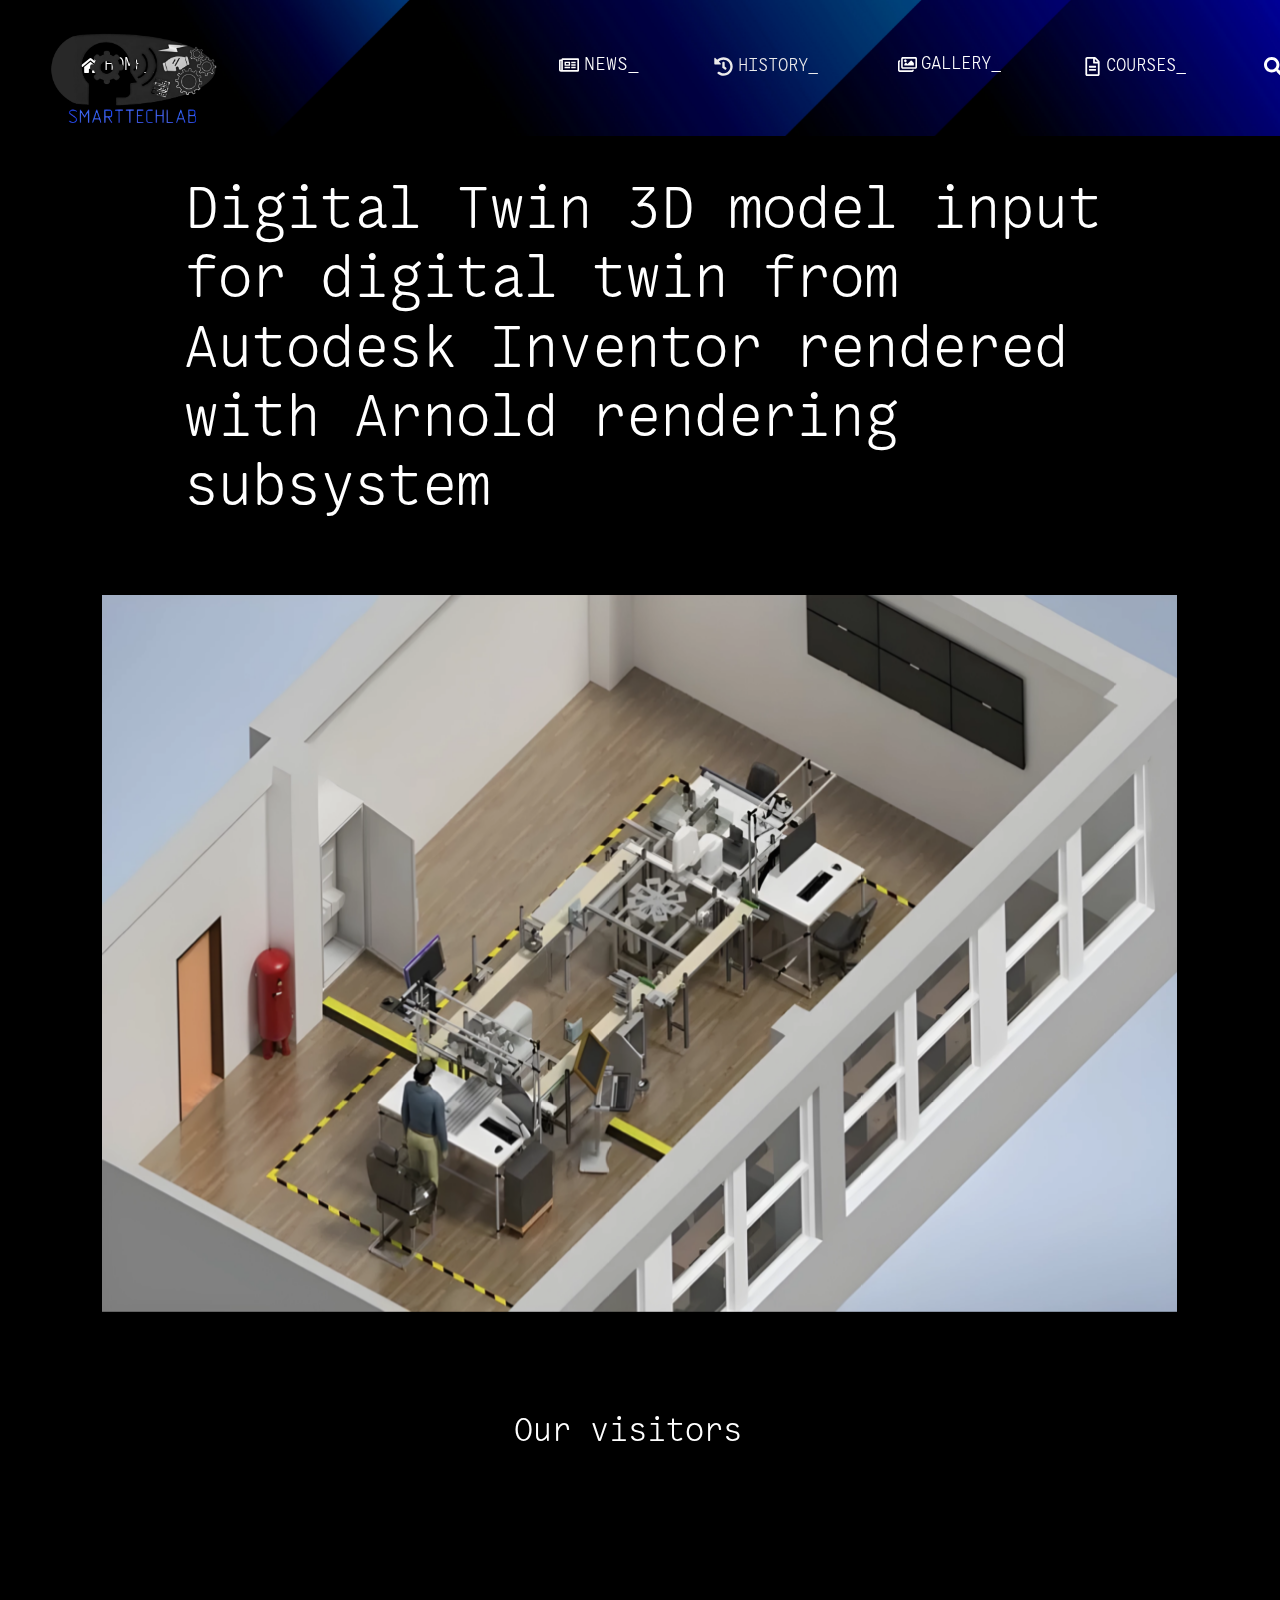
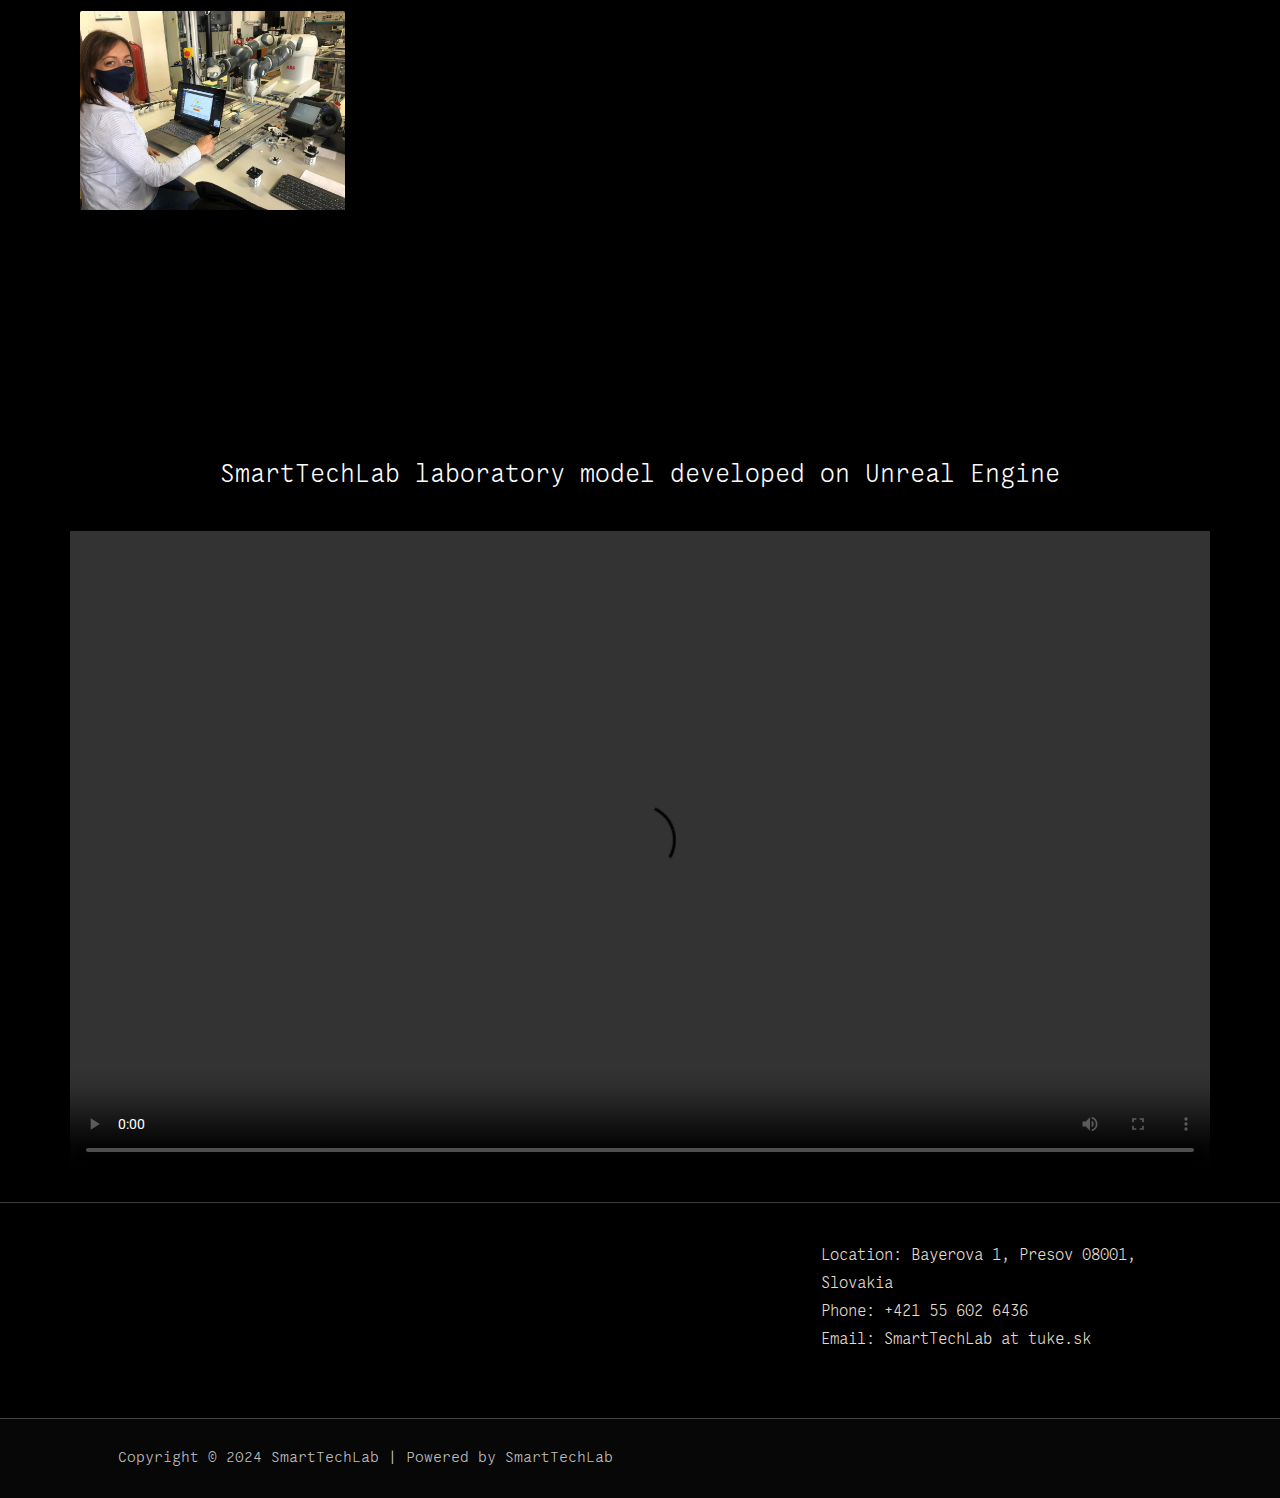
<file: services/index.html>
<!DOCTYPE html>
<html lang="en-US">
<head>
<meta charset="UTF-8">
<meta name="viewport" content="width=device-width, initial-scale=1">
	 <link rel="profile" href="https://gmpg.org/xfn/11"> 
	 <title>News &#8211; SmartTechLab</title>
<meta name="robots" content="noindex, nofollow">
<link rel="dns-prefetch" href="//fonts.googleapis.com">
<link rel="alternate" type="application/rss+xml" title="SmartTechLab &raquo; Feed" href="/feed/">
<link rel="alternate" type="application/rss+xml" title="SmartTechLab &raquo; Comments Feed" href="/comments/feed/">
<script>
window._wpemojiSettings = {"baseUrl":"https:\/\/s.w.org\/images\/core\/emoji\/15.0.3\/72x72\/","ext":".png","svgUrl":"https:\/\/s.w.org\/images\/core\/emoji\/15.0.3\/svg\/","svgExt":".svg","source":{"concatemoji":"\/wp-includes\/js\/wp-emoji-release.min.js?ver=6.5"}};
/*! This file is auto-generated */
!function(i,n){var o,s,e;function c(e){try{var t={supportTests:e,timestamp:(new Date).valueOf()};sessionStorage.setItem(o,JSON.stringify(t))}catch(e){}}function p(e,t,n){e.clearRect(0,0,e.canvas.width,e.canvas.height),e.fillText(t,0,0);var t=new Uint32Array(e.getImageData(0,0,e.canvas.width,e.canvas.height).data),r=(e.clearRect(0,0,e.canvas.width,e.canvas.height),e.fillText(n,0,0),new Uint32Array(e.getImageData(0,0,e.canvas.width,e.canvas.height).data));return t.every(function(e,t){return e===r[t]})}function u(e,t,n){switch(t){case"flag":return n(e,"🏳️‍⚧️","🏳️​⚧️")?!1:!n(e,"🇺🇳","🇺​🇳")&&!n(e,"🏴󠁧󠁢󠁥󠁮󠁧󠁿","🏴​󠁧​󠁢​󠁥​󠁮​󠁧​󠁿");case"emoji":return!n(e,"🐦‍⬛","🐦​⬛")}return!1}function f(e,t,n){var r="undefined"!=typeof WorkerGlobalScope&&self instanceof WorkerGlobalScope?new OffscreenCanvas(300,150):i.createElement("canvas"),a=r.getContext("2d",{willReadFrequently:!0}),o=(a.textBaseline="top",a.font="600 32px Arial",{});return e.forEach(function(e){o[e]=t(a,e,n)}),o}function t(e){var t=i.createElement("script");t.src=e,t.defer=!0,i.head.appendChild(t)}"undefined"!=typeof Promise&&(o="wpEmojiSettingsSupports",s=["flag","emoji"],n.supports={everything:!0,everythingExceptFlag:!0},e=new Promise(function(e){i.addEventListener("DOMContentLoaded",e,{once:!0})}),new Promise(function(t){var n=function(){try{var e=JSON.parse(sessionStorage.getItem(o));if("object"==typeof e&&"number"==typeof e.timestamp&&(new Date).valueOf()<e.timestamp+604800&&"object"==typeof e.supportTests)return e.supportTests}catch(e){}return null}();if(!n){if("undefined"!=typeof Worker&&"undefined"!=typeof OffscreenCanvas&&"undefined"!=typeof URL&&URL.createObjectURL&&"undefined"!=typeof Blob)try{var e="postMessage("+f.toString()+"("+[JSON.stringify(s),u.toString(),p.toString()].join(",")+"));",r=new Blob([e],{type:"text/javascript"}),a=new Worker(URL.createObjectURL(r),{name:"wpTestEmojiSupports"});return void(a.onmessage=function(e){c(n=e.data),a.terminate(),t(n)})}catch(e){}c(n=f(s,u,p))}t(n)}).then(function(e){for(var t in e)n.supports[t]=e[t],n.supports.everything=n.supports.everything&&n.supports[t],"flag"!==t&&(n.supports.everythingExceptFlag=n.supports.everythingExceptFlag&&n.supports[t]);n.supports.everythingExceptFlag=n.supports.everythingExceptFlag&&!n.supports.flag,n.DOMReady=!1,n.readyCallback=function(){n.DOMReady=!0}}).then(function(){return e}).then(function(){var e;n.supports.everything||(n.readyCallback(),(e=n.source||{}).concatemoji?t(e.concatemoji):e.wpemoji&&e.twemoji&&(t(e.twemoji),t(e.wpemoji)))}))}((window,document),window._wpemojiSettings);
</script>
<link rel="stylesheet" id="astra-theme-css-css" href="/wp-content/themes/astra/assets/css/minified/main.min.css?ver=4.6.10" media="all">
<style id="astra-theme-css-inline-css">:root{--ast-container-default-xlg-padding:3em;--ast-container-default-lg-padding:3em;--ast-container-default-slg-padding:2em;--ast-container-default-md-padding:3em;--ast-container-default-sm-padding:3em;--ast-container-default-xs-padding:2.4em;--ast-container-default-xxs-padding:1.8em;--ast-code-block-background:#ECEFF3;--ast-comment-inputs-background:#F9FAFB;--ast-normal-container-width:1200px;--ast-narrow-container-width:750px;--ast-blog-title-font-weight:normal;--ast-blog-meta-weight:inherit;}html{font-size:106.25%;}a{color:var(--ast-global-color-1);}a:hover,a:focus{color:var(--ast-global-color-0);}body,button,input,select,textarea,.ast-button,.ast-custom-button{font-family:'Montserrat',sans-serif;font-weight:400;font-size:17px;font-size:1rem;line-height:var(--ast-body-line-height,1.65em);}blockquote{color:var(--ast-global-color-3);}h1,.entry-content h1,h2,.entry-content h2,h3,.entry-content h3,h4,.entry-content h4,h5,.entry-content h5,h6,.entry-content h6,.site-title,.site-title a{font-family:'Forum',display;font-weight:normal;}.site-title{font-size:26px;font-size:1.5294117647059rem;display:none;}header .custom-logo-link img{max-width:234px;}.astra-logo-svg{width:234px;}.site-header .site-description{font-size:15px;font-size:0.88235294117647rem;display:none;}.entry-title{font-size:26px;font-size:1.5294117647059rem;}.archive .ast-article-post .ast-article-inner,.blog .ast-article-post .ast-article-inner,.archive .ast-article-post .ast-article-inner:hover,.blog .ast-article-post .ast-article-inner:hover{overflow:hidden;}h1,.entry-content h1{font-size:100px;font-size:5.8823529411765rem;font-weight:normal;font-family:'Forum',display;line-height:1.1em;}h2,.entry-content h2{font-size:90px;font-size:5.2941176470588rem;font-weight:normal;font-family:'Forum',display;line-height:1.1em;}h3,.entry-content h3{font-size:58px;font-size:3.4117647058824rem;font-weight:normal;font-family:'Forum',display;line-height:1.3em;}h4,.entry-content h4{font-size:41px;font-size:2.4117647058824rem;line-height:1.2em;font-weight:normal;font-family:'Forum',display;}h5,.entry-content h5{font-size:29px;font-size:1.7058823529412rem;line-height:1.2em;font-weight:normal;font-family:'Forum',display;}h6,.entry-content h6{font-size:22px;font-size:1.2941176470588rem;line-height:1.25em;font-weight:normal;font-family:'Forum',display;}::selection{background-color:var(--ast-global-color-0);color:#000000;}body,h1,.entry-title a,.entry-content h1,h2,.entry-content h2,h3,.entry-content h3,h4,.entry-content h4,h5,.entry-content h5,h6,.entry-content h6{color:var(--ast-global-color-3);}.tagcloud a:hover,.tagcloud a:focus,.tagcloud a.current-item{color:#000000;border-color:var(--ast-global-color-1);background-color:var(--ast-global-color-1);}input:focus,input[type="text"]:focus,input[type="email"]:focus,input[type="url"]:focus,input[type="password"]:focus,input[type="reset"]:focus,input[type="search"]:focus,textarea:focus{border-color:var(--ast-global-color-1);}input[type="radio"]:checked,input[type=reset],input[type="checkbox"]:checked,input[type="checkbox"]:hover:checked,input[type="checkbox"]:focus:checked,input[type=range]::-webkit-slider-thumb{border-color:var(--ast-global-color-1);background-color:var(--ast-global-color-1);box-shadow:none;}.site-footer a:hover + .post-count,.site-footer a:focus + .post-count{background:var(--ast-global-color-1);border-color:var(--ast-global-color-1);}.single .nav-links .nav-previous,.single .nav-links .nav-next{color:var(--ast-global-color-1);}.entry-meta,.entry-meta *{line-height:1.45;color:var(--ast-global-color-1);}.entry-meta a:not(.ast-button):hover,.entry-meta a:not(.ast-button):hover *,.entry-meta a:not(.ast-button):focus,.entry-meta a:not(.ast-button):focus *,.page-links > .page-link,.page-links .page-link:hover,.post-navigation a:hover{color:var(--ast-global-color-0);}#cat option,.secondary .calendar_wrap thead a,.secondary .calendar_wrap thead a:visited{color:var(--ast-global-color-1);}.secondary .calendar_wrap #today,.ast-progress-val span{background:var(--ast-global-color-1);}.secondary a:hover + .post-count,.secondary a:focus + .post-count{background:var(--ast-global-color-1);border-color:var(--ast-global-color-1);}.calendar_wrap #today > a{color:#000000;}.page-links .page-link,.single .post-navigation a{color:var(--ast-global-color-1);}.ast-search-menu-icon .search-form button.search-submit{padding:0 4px;}.ast-search-menu-icon form.search-form{padding-right:0;}.ast-search-menu-icon.slide-search input.search-field{width:0;}.ast-header-search .ast-search-menu-icon.ast-dropdown-active .search-form,.ast-header-search .ast-search-menu-icon.ast-dropdown-active .search-field:focus{transition:all 0.2s;}.search-form input.search-field:focus{outline:none;}.ast-archive-title{color:var(--ast-global-color-2);}.widget-title,.widget .wp-block-heading{font-size:24px;font-size:1.4117647058824rem;color:var(--ast-global-color-2);}.ast-search-menu-icon.slide-search a:focus-visible:focus-visible,.astra-search-icon:focus-visible,#close:focus-visible,a:focus-visible,.ast-menu-toggle:focus-visible,.site .skip-link:focus-visible,.wp-block-loginout input:focus-visible,.wp-block-search.wp-block-search__button-inside .wp-block-search__inside-wrapper,.ast-header-navigation-arrow:focus-visible,.woocommerce .wc-proceed-to-checkout > .checkout-button:focus-visible,.woocommerce .woocommerce-MyAccount-navigation ul li a:focus-visible,.ast-orders-table__row .ast-orders-table__cell:focus-visible,.woocommerce .woocommerce-order-details .order-again > .button:focus-visible,.woocommerce .woocommerce-message a.button.wc-forward:focus-visible,.woocommerce #minus_qty:focus-visible,.woocommerce #plus_qty:focus-visible,a#ast-apply-coupon:focus-visible,.woocommerce .woocommerce-info a:focus-visible,.woocommerce .astra-shop-summary-wrap a:focus-visible,.woocommerce a.wc-forward:focus-visible,#ast-apply-coupon:focus-visible,.woocommerce-js .woocommerce-mini-cart-item a.remove:focus-visible,#close:focus-visible,.button.search-submit:focus-visible,#search_submit:focus,.normal-search:focus-visible{outline-style:dotted;outline-color:inherit;outline-width:thin;}input:focus,input[type="text"]:focus,input[type="email"]:focus,input[type="url"]:focus,input[type="password"]:focus,input[type="reset"]:focus,input[type="search"]:focus,input[type="number"]:focus,textarea:focus,.wp-block-search__input:focus,[data-section="section-header-mobile-trigger"] .ast-button-wrap .ast-mobile-menu-trigger-minimal:focus,.ast-mobile-popup-drawer.active .menu-toggle-close:focus,.woocommerce-ordering select.orderby:focus,#ast-scroll-top:focus,#coupon_code:focus,.woocommerce-page #comment:focus,.woocommerce #reviews #respond input#submit:focus,.woocommerce a.add_to_cart_button:focus,.woocommerce .button.single_add_to_cart_button:focus,.woocommerce .woocommerce-cart-form button:focus,.woocommerce .woocommerce-cart-form__cart-item .quantity .qty:focus,.woocommerce .woocommerce-billing-fields .woocommerce-billing-fields__field-wrapper .woocommerce-input-wrapper > .input-text:focus,.woocommerce #order_comments:focus,.woocommerce #place_order:focus,.woocommerce .woocommerce-address-fields .woocommerce-address-fields__field-wrapper .woocommerce-input-wrapper > .input-text:focus,.woocommerce .woocommerce-MyAccount-content form button:focus,.woocommerce .woocommerce-MyAccount-content .woocommerce-EditAccountForm .woocommerce-form-row .woocommerce-Input.input-text:focus,.woocommerce .ast-woocommerce-container .woocommerce-pagination ul.page-numbers li a:focus,body #content .woocommerce form .form-row .select2-container--default .select2-selection--single:focus,#ast-coupon-code:focus,.woocommerce.woocommerce-js .quantity input[type=number]:focus,.woocommerce-js .woocommerce-mini-cart-item .quantity input[type=number]:focus,.woocommerce p#ast-coupon-trigger:focus{border-style:dotted;border-color:inherit;border-width:thin;}input{outline:none;}.ast-logo-title-inline .site-logo-img{padding-right:1em;}.site-logo-img img{ transition:all 0.2s linear;}body .ast-oembed-container *{position:absolute;top:0;width:100%;height:100%;left:0;}body .wp-block-embed-pocket-casts .ast-oembed-container *{position:unset;}.ast-single-post-featured-section + article {margin-top: 2em;}.site-content .ast-single-post-featured-section img {width: 100%;overflow: hidden;object-fit: cover;}.site > .ast-single-related-posts-container {margin-top: 0;}@media (min-width: 922px) {.ast-desktop .ast-container--narrow {max-width: var(--ast-narrow-container-width);margin: 0 auto;}}.ast-page-builder-template .hentry {margin: 0;}.ast-page-builder-template .site-content > .ast-container {max-width: 100%;padding: 0;}.ast-page-builder-template .site .site-content #primary {padding: 0;margin: 0;}.ast-page-builder-template .no-results {text-align: center;margin: 4em auto;}.ast-page-builder-template .ast-pagination {padding: 2em;}.ast-page-builder-template .entry-header.ast-no-title.ast-no-thumbnail {margin-top: 0;}.ast-page-builder-template .entry-header.ast-header-without-markup {margin-top: 0;margin-bottom: 0;}.ast-page-builder-template .entry-header.ast-no-title.ast-no-meta {margin-bottom: 0;}.ast-page-builder-template.single .post-navigation {padding-bottom: 2em;}.ast-page-builder-template.single-post .site-content > .ast-container {max-width: 100%;}.ast-page-builder-template .entry-header {margin-top: 2em;margin-left: auto;margin-right: auto;}.ast-page-builder-template .ast-archive-description {margin: 2em auto 0;padding-left: 20px;padding-right: 20px;}.ast-page-builder-template .ast-row {margin-left: 0;margin-right: 0;}.single.ast-page-builder-template .entry-header + .entry-content,.single.ast-page-builder-template .ast-single-entry-banner + .site-content article .entry-content {margin-bottom: 2em;}@media(min-width: 921px) {.ast-page-builder-template.archive.ast-right-sidebar .ast-row article,.ast-page-builder-template.archive.ast-left-sidebar .ast-row article {padding-left: 0;padding-right: 0;}}@media (max-width:921px){#ast-desktop-header{display:none;}}@media (min-width:922px){#ast-mobile-header{display:none;}}.wp-block-buttons.aligncenter{justify-content:center;}@media (max-width:921px){.ast-theme-transparent-header #primary,.ast-theme-transparent-header #secondary{padding:0;}}@media (max-width:921px){.ast-plain-container.ast-no-sidebar #primary{padding:0;}}.ast-plain-container.ast-no-sidebar #primary{margin-top:0;margin-bottom:0;}.wp-block-button.is-style-outline .wp-block-button__link{border-color:var(--ast-global-color-0);border-top-width:1px;border-right-width:1px;border-bottom-width:1px;border-left-width:1px;}div.wp-block-button.is-style-outline > .wp-block-button__link:not(.has-text-color),div.wp-block-button.wp-block-button__link.is-style-outline:not(.has-text-color){color:var(--ast-global-color-0);}.wp-block-button.is-style-outline .wp-block-button__link:hover,.wp-block-buttons .wp-block-button.is-style-outline .wp-block-button__link:focus,.wp-block-buttons .wp-block-button.is-style-outline > .wp-block-button__link:not(.has-text-color):hover,.wp-block-buttons .wp-block-button.wp-block-button__link.is-style-outline:not(.has-text-color):hover{color:var(--ast-global-color-2);background-color:var(--ast-global-color-0);border-color:var(--ast-global-color-0);}.post-page-numbers.current .page-link,.ast-pagination .page-numbers.current{color:#000000;border-color:var(--ast-global-color-0);background-color:var(--ast-global-color-0);}.wp-block-button.is-style-outline .wp-block-button__link{border-top-width:1px;border-right-width:1px;border-bottom-width:1px;border-left-width:1px;}.wp-block-button.is-style-outline .wp-block-button__link.wp-element-button,.ast-outline-button{border-color:var(--ast-global-color-0);font-family:inherit;font-weight:500;font-size:16px;font-size:0.94117647058824rem;line-height:1em;text-transform:uppercase;border-top-left-radius:0px;border-top-right-radius:0px;border-bottom-right-radius:0px;border-bottom-left-radius:0px;}.wp-block-buttons .wp-block-button.is-style-outline > .wp-block-button__link:not(.has-text-color),.wp-block-buttons .wp-block-button.wp-block-button__link.is-style-outline:not(.has-text-color),.ast-outline-button{color:var(--ast-global-color-0);}.wp-block-button.is-style-outline .wp-block-button__link:hover,.wp-block-buttons .wp-block-button.is-style-outline .wp-block-button__link:focus,.wp-block-buttons .wp-block-button.is-style-outline > .wp-block-button__link:not(.has-text-color):hover,.wp-block-buttons .wp-block-button.wp-block-button__link.is-style-outline:not(.has-text-color):hover,.ast-outline-button:hover,.ast-outline-button:focus,.wp-block-uagb-buttons-child .uagb-buttons-repeater.ast-outline-button:hover,.wp-block-uagb-buttons-child .uagb-buttons-repeater.ast-outline-button:focus{color:var(--ast-global-color-2);background-color:var(--ast-global-color-0);border-color:var(--ast-global-color-0);}.entry-content[ast-blocks-layout] > figure{margin-bottom:1em;}h1.widget-title{font-weight:normal;}h2.widget-title{font-weight:normal;}h3.widget-title{font-weight:normal;}#page{display:flex;flex-direction:column;min-height:100vh;}.ast-404-layout-1 h1.page-title{color:var(--ast-global-color-2);}.single .post-navigation a{line-height:1em;height:inherit;}.error-404 .page-sub-title{font-size:1.5rem;font-weight:inherit;}.search .site-content .content-area .search-form{margin-bottom:0;}#page .site-content{flex-grow:1;}.widget{margin-bottom:1.25em;}#secondary li{line-height:1.5em;}#secondary .wp-block-group h2{margin-bottom:0.7em;}#secondary h2{font-size:1.7rem;}.ast-separate-container .ast-article-post,.ast-separate-container .ast-article-single,.ast-separate-container .comment-respond{padding:3em;}.ast-separate-container .ast-article-single .ast-article-single{padding:0;}.ast-article-single .wp-block-post-template-is-layout-grid{padding-left:0;}.ast-separate-container .comments-title,.ast-narrow-container .comments-title{padding:1.5em 2em;}.ast-page-builder-template .comment-form-textarea,.ast-comment-formwrap .ast-grid-common-col{padding:0;}.ast-comment-formwrap{padding:0;display:inline-flex;column-gap:20px;width:100%;margin-left:0;margin-right:0;}.comments-area textarea#comment:focus,.comments-area textarea#comment:active,.comments-area .ast-comment-formwrap input[type="text"]:focus,.comments-area .ast-comment-formwrap input[type="text"]:active {box-shadow:none;outline:none;}.archive.ast-page-builder-template .entry-header{margin-top:2em;}.ast-page-builder-template .ast-comment-formwrap{width:100%;}.entry-title{margin-bottom:0.5em;}.ast-archive-description p{font-size:inherit;font-weight:inherit;line-height:inherit;}.ast-separate-container .ast-comment-list li.depth-1,.hentry{margin-bottom:2em;}@media (min-width:921px){.ast-left-sidebar.ast-page-builder-template #secondary,.archive.ast-right-sidebar.ast-page-builder-template .site-main{padding-left:20px;padding-right:20px;}}@media (max-width:544px){.ast-comment-formwrap.ast-row{column-gap:10px;display:inline-block;}#ast-commentform .ast-grid-common-col{position:relative;width:100%;}}@media (min-width:1201px){.ast-separate-container .ast-article-post,.ast-separate-container .ast-article-single,.ast-separate-container .ast-author-box,.ast-separate-container .ast-404-layout-1,.ast-separate-container .no-results{padding:3em;}}@media (max-width:921px){.ast-separate-container #primary,.ast-separate-container #secondary{padding:1.5em 0;}#primary,#secondary{padding:1.5em 0;margin:0;}.ast-left-sidebar #content > .ast-container{display:flex;flex-direction:column-reverse;width:100%;}}@media (min-width:922px){.ast-separate-container.ast-right-sidebar #primary,.ast-separate-container.ast-left-sidebar #primary{border:0;}.search-no-results.ast-separate-container #primary{margin-bottom:4em;}}.elementor-button-wrapper .elementor-button{border-style:solid;text-decoration:none;border-top-width:1px;border-right-width:1px;border-left-width:1px;border-bottom-width:1px;}body .elementor-button.elementor-size-sm,body .elementor-button.elementor-size-xs,body .elementor-button.elementor-size-md,body .elementor-button.elementor-size-lg,body .elementor-button.elementor-size-xl,body .elementor-button{border-top-left-radius:0px;border-top-right-radius:0px;border-bottom-right-radius:0px;border-bottom-left-radius:0px;padding-top:30px;padding-right:80px;padding-bottom:30px;padding-left:80px;}@media (max-width:921px){.elementor-button-wrapper .elementor-button.elementor-size-sm,.elementor-button-wrapper .elementor-button.elementor-size-xs,.elementor-button-wrapper .elementor-button.elementor-size-md,.elementor-button-wrapper .elementor-button.elementor-size-lg,.elementor-button-wrapper .elementor-button.elementor-size-xl,.elementor-button-wrapper .elementor-button{padding-top:25px;padding-right:50px;padding-bottom:25px;padding-left:50px;}}@media (max-width:544px){.elementor-button-wrapper .elementor-button.elementor-size-sm,.elementor-button-wrapper .elementor-button.elementor-size-xs,.elementor-button-wrapper .elementor-button.elementor-size-md,.elementor-button-wrapper .elementor-button.elementor-size-lg,.elementor-button-wrapper .elementor-button.elementor-size-xl,.elementor-button-wrapper .elementor-button{padding-top:20px;padding-right:40px;padding-bottom:20px;padding-left:40px;}}.elementor-button-wrapper .elementor-button{border-color:var(--ast-global-color-0);background-color:transparent;}.elementor-button-wrapper .elementor-button:hover,.elementor-button-wrapper .elementor-button:focus{color:var(--ast-global-color-2);background-color:var(--ast-global-color-0);border-color:var(--ast-global-color-0);}.wp-block-button .wp-block-button__link ,.elementor-button-wrapper .elementor-button,.elementor-button-wrapper .elementor-button:visited{color:var(--ast-global-color-0);}.elementor-button-wrapper .elementor-button{font-weight:500;font-size:16px;font-size:0.94117647058824rem;line-height:1em;text-transform:uppercase;}body .elementor-button.elementor-size-sm,body .elementor-button.elementor-size-xs,body .elementor-button.elementor-size-md,body .elementor-button.elementor-size-lg,body .elementor-button.elementor-size-xl,body .elementor-button{font-size:16px;font-size:0.94117647058824rem;}.wp-block-button .wp-block-button__link:hover,.wp-block-button .wp-block-button__link:focus{color:var(--ast-global-color-2);background-color:var(--ast-global-color-0);border-color:var(--ast-global-color-0);}.elementor-widget-heading h1.elementor-heading-title{line-height:1.1em;}.elementor-widget-heading h2.elementor-heading-title{line-height:1.1em;}.elementor-widget-heading h3.elementor-heading-title{line-height:1.3em;}.elementor-widget-heading h4.elementor-heading-title{line-height:1.2em;}.elementor-widget-heading h5.elementor-heading-title{line-height:1.2em;}.elementor-widget-heading h6.elementor-heading-title{line-height:1.25em;}.wp-block-button .wp-block-button__link,.wp-block-search .wp-block-search__button,body .wp-block-file .wp-block-file__button{border-style:solid;border-top-width:1px;border-right-width:1px;border-left-width:1px;border-bottom-width:1px;border-color:var(--ast-global-color-0);background-color:transparent;color:var(--ast-global-color-0);font-family:inherit;font-weight:500;line-height:1em;text-transform:uppercase;font-size:16px;font-size:0.94117647058824rem;border-top-left-radius:0px;border-top-right-radius:0px;border-bottom-right-radius:0px;border-bottom-left-radius:0px;padding-top:30px;padding-right:80px;padding-bottom:30px;padding-left:80px;}@media (max-width:921px){.wp-block-button .wp-block-button__link,.wp-block-search .wp-block-search__button,body .wp-block-file .wp-block-file__button{padding-top:25px;padding-right:50px;padding-bottom:25px;padding-left:50px;}}@media (max-width:544px){.wp-block-button .wp-block-button__link,.wp-block-search .wp-block-search__button,body .wp-block-file .wp-block-file__button{padding-top:20px;padding-right:40px;padding-bottom:20px;padding-left:40px;}}.menu-toggle,button,.ast-button,.ast-custom-button,.button,input#submit,input[type="button"],input[type="submit"],input[type="reset"],form[CLASS*="wp-block-search__"].wp-block-search .wp-block-search__inside-wrapper .wp-block-search__button,body .wp-block-file .wp-block-file__button,.search .search-submit,.woocommerce-js a.button,.woocommerce button.button,.woocommerce .woocommerce-message a.button,.woocommerce #respond input#submit.alt,.woocommerce input.button.alt,.woocommerce input.button,.woocommerce input.button:disabled,.woocommerce input.button:disabled[disabled],.woocommerce input.button:disabled:hover,.woocommerce input.button:disabled[disabled]:hover,.woocommerce #respond input#submit,.woocommerce button.button.alt.disabled,.wc-block-grid__products .wc-block-grid__product .wp-block-button__link,.wc-block-grid__product-onsale,[CLASS*="wc-block"] button,.woocommerce-js .astra-cart-drawer .astra-cart-drawer-content .woocommerce-mini-cart__buttons .button:not(.checkout):not(.ast-continue-shopping),.woocommerce-js .astra-cart-drawer .astra-cart-drawer-content .woocommerce-mini-cart__buttons a.checkout,.woocommerce button.button.alt.disabled.wc-variation-selection-needed,[CLASS*="wc-block"] .wc-block-components-button{border-style:solid;border-top-width:1px;border-right-width:1px;border-left-width:1px;border-bottom-width:1px;color:var(--ast-global-color-0);border-color:var(--ast-global-color-0);background-color:transparent;padding-top:30px;padding-right:80px;padding-bottom:30px;padding-left:80px;font-family:inherit;font-weight:500;font-size:16px;font-size:0.94117647058824rem;line-height:1em;text-transform:uppercase;border-top-left-radius:0px;border-top-right-radius:0px;border-bottom-right-radius:0px;border-bottom-left-radius:0px;}button:focus,.menu-toggle:hover,button:hover,.ast-button:hover,.ast-custom-button:hover .button:hover,.ast-custom-button:hover ,input[type=reset]:hover,input[type=reset]:focus,input#submit:hover,input#submit:focus,input[type="button"]:hover,input[type="button"]:focus,input[type="submit"]:hover,input[type="submit"]:focus,form[CLASS*="wp-block-search__"].wp-block-search .wp-block-search__inside-wrapper .wp-block-search__button:hover,form[CLASS*="wp-block-search__"].wp-block-search .wp-block-search__inside-wrapper .wp-block-search__button:focus,body .wp-block-file .wp-block-file__button:hover,body .wp-block-file .wp-block-file__button:focus,.woocommerce-js a.button:hover,.woocommerce button.button:hover,.woocommerce .woocommerce-message a.button:hover,.woocommerce #respond input#submit:hover,.woocommerce #respond input#submit.alt:hover,.woocommerce input.button.alt:hover,.woocommerce input.button:hover,.woocommerce button.button.alt.disabled:hover,.wc-block-grid__products .wc-block-grid__product .wp-block-button__link:hover,[CLASS*="wc-block"] button:hover,.woocommerce-js .astra-cart-drawer .astra-cart-drawer-content .woocommerce-mini-cart__buttons .button:not(.checkout):not(.ast-continue-shopping):hover,.woocommerce-js .astra-cart-drawer .astra-cart-drawer-content .woocommerce-mini-cart__buttons a.checkout:hover,.woocommerce button.button.alt.disabled.wc-variation-selection-needed:hover,[CLASS*="wc-block"] .wc-block-components-button:hover,[CLASS*="wc-block"] .wc-block-components-button:focus{color:var(--ast-global-color-2);background-color:var(--ast-global-color-0);border-color:var(--ast-global-color-0);}form[CLASS*="wp-block-search__"].wp-block-search .wp-block-search__inside-wrapper .wp-block-search__button.has-icon{padding-top:calc(30px - 3px);padding-right:calc(80px - 3px);padding-bottom:calc(30px - 3px);padding-left:calc(80px - 3px);}@media (max-width:921px){.menu-toggle,button,.ast-button,.ast-custom-button,.button,input#submit,input[type="button"],input[type="submit"],input[type="reset"],form[CLASS*="wp-block-search__"].wp-block-search .wp-block-search__inside-wrapper .wp-block-search__button,body .wp-block-file .wp-block-file__button,.search .search-submit,.woocommerce-js a.button,.woocommerce button.button,.woocommerce .woocommerce-message a.button,.woocommerce #respond input#submit.alt,.woocommerce input.button.alt,.woocommerce input.button,.woocommerce input.button:disabled,.woocommerce input.button:disabled[disabled],.woocommerce input.button:disabled:hover,.woocommerce input.button:disabled[disabled]:hover,.woocommerce #respond input#submit,.woocommerce button.button.alt.disabled,.wc-block-grid__products .wc-block-grid__product .wp-block-button__link,.wc-block-grid__product-onsale,[CLASS*="wc-block"] button,.woocommerce-js .astra-cart-drawer .astra-cart-drawer-content .woocommerce-mini-cart__buttons .button:not(.checkout):not(.ast-continue-shopping),.woocommerce-js .astra-cart-drawer .astra-cart-drawer-content .woocommerce-mini-cart__buttons a.checkout,.woocommerce button.button.alt.disabled.wc-variation-selection-needed,[CLASS*="wc-block"] .wc-block-components-button{padding-top:25px;padding-right:50px;padding-bottom:25px;padding-left:50px;}}@media (max-width:544px){.menu-toggle,button,.ast-button,.ast-custom-button,.button,input#submit,input[type="button"],input[type="submit"],input[type="reset"],form[CLASS*="wp-block-search__"].wp-block-search .wp-block-search__inside-wrapper .wp-block-search__button,body .wp-block-file .wp-block-file__button,.search .search-submit,.woocommerce-js a.button,.woocommerce button.button,.woocommerce .woocommerce-message a.button,.woocommerce #respond input#submit.alt,.woocommerce input.button.alt,.woocommerce input.button,.woocommerce input.button:disabled,.woocommerce input.button:disabled[disabled],.woocommerce input.button:disabled:hover,.woocommerce input.button:disabled[disabled]:hover,.woocommerce #respond input#submit,.woocommerce button.button.alt.disabled,.wc-block-grid__products .wc-block-grid__product .wp-block-button__link,.wc-block-grid__product-onsale,[CLASS*="wc-block"] button,.woocommerce-js .astra-cart-drawer .astra-cart-drawer-content .woocommerce-mini-cart__buttons .button:not(.checkout):not(.ast-continue-shopping),.woocommerce-js .astra-cart-drawer .astra-cart-drawer-content .woocommerce-mini-cart__buttons a.checkout,.woocommerce button.button.alt.disabled.wc-variation-selection-needed,[CLASS*="wc-block"] .wc-block-components-button{padding-top:20px;padding-right:40px;padding-bottom:20px;padding-left:40px;}}@media (max-width:921px){.ast-mobile-header-stack .main-header-bar .ast-search-menu-icon{display:inline-block;}.ast-header-break-point.ast-header-custom-item-outside .ast-mobile-header-stack .main-header-bar .ast-search-icon{margin:0;}.ast-comment-avatar-wrap img{max-width:2.5em;}.ast-comment-meta{padding:0 1.8888em 1.3333em;}.ast-separate-container .ast-comment-list li.depth-1{padding:1.5em 2.14em;}.ast-separate-container .comment-respond{padding:2em 2.14em;}}@media (min-width:544px){.ast-container{max-width:100%;}}@media (max-width:544px){.ast-separate-container .ast-article-post,.ast-separate-container .ast-article-single,.ast-separate-container .comments-title,.ast-separate-container .ast-archive-description{padding:1.5em 1em;}.ast-separate-container #content .ast-container{padding-left:0.54em;padding-right:0.54em;}.ast-separate-container .ast-comment-list .bypostauthor{padding:.5em;}.ast-search-menu-icon.ast-dropdown-active .search-field{width:170px;}}.ast-separate-container{background-color:var(--ast-global-color-4);;background-image:none;;}@media (max-width:921px){.site-title{display:none;}.site-header .site-description{display:none;}h1,.entry-content h1{font-size:30px;}h2,.entry-content h2{font-size:25px;}h3,.entry-content h3{font-size:20px;}body,.ast-separate-container{background-color:var(--ast-global-color-4);;background-image:none;;}}@media (max-width:544px){.site-title{display:none;}.site-header .site-description{display:none;}h1,.entry-content h1{font-size:30px;}h2,.entry-content h2{font-size:25px;}h3,.entry-content h3{font-size:20px;}body,.ast-separate-container{background-color:var(--ast-global-color-4);;background-image:none;;}}@media (max-width:921px){html{font-size:96.9%;}}@media (max-width:544px){html{font-size:96.9%;}}@media (min-width:922px){.ast-container{max-width:1240px;}}@media (min-width:922px){.site-content .ast-container{display:flex;}}@media (max-width:921px){.site-content .ast-container{flex-direction:column;}}@media (min-width:922px){.main-header-menu .sub-menu .menu-item.ast-left-align-sub-menu:hover > .sub-menu,.main-header-menu .sub-menu .menu-item.ast-left-align-sub-menu.focus > .sub-menu{margin-left:-0px;}}.ast-theme-transparent-header .ast-header-social-wrap .ast-social-color-type-custom .ast-builder-social-element svg{fill:#010101;}.ast-theme-transparent-header .ast-header-social-wrap .ast-social-color-type-custom .ast-builder-social-element .social-item-label{color:#010101;}.ast-theme-transparent-header [data-section="section-header-mobile-trigger"] .ast-button-wrap .ast-mobile-menu-trigger-minimal{background:transparent;}.site .comments-area{padding-bottom:3em;}.wp-block-file {display: flex;align-items: center;flex-wrap: wrap;justify-content: space-between;}.wp-block-pullquote {border: none;}.wp-block-pullquote blockquote::before {content: "\201D";font-family: "Helvetica",sans-serif;display: flex;transform: rotate( 180deg );font-size: 6rem;font-style: normal;line-height: 1;font-weight: bold;align-items: center;justify-content: center;}.has-text-align-right > blockquote::before {justify-content: flex-start;}.has-text-align-left > blockquote::before {justify-content: flex-end;}figure.wp-block-pullquote.is-style-solid-color blockquote {max-width: 100%;text-align: inherit;}html body {--wp--custom--ast-default-block-top-padding: 3em;--wp--custom--ast-default-block-right-padding: 3em;--wp--custom--ast-default-block-bottom-padding: 3em;--wp--custom--ast-default-block-left-padding: 3em;--wp--custom--ast-container-width: 1200px;--wp--custom--ast-content-width-size: 1200px;--wp--custom--ast-wide-width-size: calc(1200px + var(--wp--custom--ast-default-block-left-padding) + var(--wp--custom--ast-default-block-right-padding));}.ast-narrow-container {--wp--custom--ast-content-width-size: 750px;--wp--custom--ast-wide-width-size: 750px;}@media(max-width: 921px) {html body {--wp--custom--ast-default-block-top-padding: 3em;--wp--custom--ast-default-block-right-padding: 2em;--wp--custom--ast-default-block-bottom-padding: 3em;--wp--custom--ast-default-block-left-padding: 2em;}}@media(max-width: 544px) {html body {--wp--custom--ast-default-block-top-padding: 3em;--wp--custom--ast-default-block-right-padding: 1.5em;--wp--custom--ast-default-block-bottom-padding: 3em;--wp--custom--ast-default-block-left-padding: 1.5em;}}.entry-content > .wp-block-group,.entry-content > .wp-block-cover,.entry-content > .wp-block-columns {padding-top: var(--wp--custom--ast-default-block-top-padding);padding-right: var(--wp--custom--ast-default-block-right-padding);padding-bottom: var(--wp--custom--ast-default-block-bottom-padding);padding-left: var(--wp--custom--ast-default-block-left-padding);}.ast-plain-container.ast-no-sidebar .entry-content > .alignfull,.ast-page-builder-template .ast-no-sidebar .entry-content > .alignfull {margin-left: calc( -50vw + 50%);margin-right: calc( -50vw + 50%);max-width: 100vw;width: 100vw;}.ast-plain-container.ast-no-sidebar .entry-content .alignfull .alignfull,.ast-page-builder-template.ast-no-sidebar .entry-content .alignfull .alignfull,.ast-plain-container.ast-no-sidebar .entry-content .alignfull .alignwide,.ast-page-builder-template.ast-no-sidebar .entry-content .alignfull .alignwide,.ast-plain-container.ast-no-sidebar .entry-content .alignwide .alignfull,.ast-page-builder-template.ast-no-sidebar .entry-content .alignwide .alignfull,.ast-plain-container.ast-no-sidebar .entry-content .alignwide .alignwide,.ast-page-builder-template.ast-no-sidebar .entry-content .alignwide .alignwide,.ast-plain-container.ast-no-sidebar .entry-content .wp-block-column .alignfull,.ast-page-builder-template.ast-no-sidebar .entry-content .wp-block-column .alignfull,.ast-plain-container.ast-no-sidebar .entry-content .wp-block-column .alignwide,.ast-page-builder-template.ast-no-sidebar .entry-content .wp-block-column .alignwide {margin-left: auto;margin-right: auto;width: 100%;}[ast-blocks-layout] .wp-block-separator:not(.is-style-dots) {height: 0;}[ast-blocks-layout] .wp-block-separator {margin: 20px auto;}[ast-blocks-layout] .wp-block-separator:not(.is-style-wide):not(.is-style-dots) {max-width: 100px;}[ast-blocks-layout] .wp-block-separator.has-background {padding: 0;}.entry-content[ast-blocks-layout] > * {max-width: var(--wp--custom--ast-content-width-size);margin-left: auto;margin-right: auto;}.entry-content[ast-blocks-layout] > .alignwide {max-width: var(--wp--custom--ast-wide-width-size);}.entry-content[ast-blocks-layout] .alignfull {max-width: none;}.entry-content .wp-block-columns {margin-bottom: 0;}blockquote {margin: 1.5em;border-color: rgba(0,0,0,0.05);}.wp-block-quote:not(.has-text-align-right):not(.has-text-align-center) {border-left: 5px solid rgba(0,0,0,0.05);}.has-text-align-right > blockquote,blockquote.has-text-align-right {border-right: 5px solid rgba(0,0,0,0.05);}.has-text-align-left > blockquote,blockquote.has-text-align-left {border-left: 5px solid rgba(0,0,0,0.05);}.wp-block-site-tagline,.wp-block-latest-posts .read-more {margin-top: 15px;}.wp-block-loginout p label {display: block;}.wp-block-loginout p:not(.login-remember):not(.login-submit) input {width: 100%;}.wp-block-loginout input:focus {border-color: transparent;}.wp-block-loginout input:focus {outline: thin dotted;}.entry-content .wp-block-media-text .wp-block-media-text__content {padding: 0 0 0 8%;}.entry-content .wp-block-media-text.has-media-on-the-right .wp-block-media-text__content {padding: 0 8% 0 0;}.entry-content .wp-block-media-text.has-background .wp-block-media-text__content {padding: 8%;}.entry-content .wp-block-cover:not([class*="background-color"]) .wp-block-cover__inner-container,.entry-content .wp-block-cover:not([class*="background-color"]) .wp-block-cover-image-text,.entry-content .wp-block-cover:not([class*="background-color"]) .wp-block-cover-text,.entry-content .wp-block-cover-image:not([class*="background-color"]) .wp-block-cover__inner-container,.entry-content .wp-block-cover-image:not([class*="background-color"]) .wp-block-cover-image-text,.entry-content .wp-block-cover-image:not([class*="background-color"]) .wp-block-cover-text {color: var(--ast-global-color-5);}.wp-block-loginout .login-remember input {width: 1.1rem;height: 1.1rem;margin: 0 5px 4px 0;vertical-align: middle;}.wp-block-latest-posts > li > *:first-child,.wp-block-latest-posts:not(.is-grid) > li:first-child {margin-top: 0;}.wp-block-search__inside-wrapper .wp-block-search__input {padding: 0 10px;color: var(--ast-global-color-3);background: var(--ast-global-color-5);border-color: var(--ast-border-color);}.wp-block-latest-posts .read-more {margin-bottom: 1.5em;}.wp-block-search__no-button .wp-block-search__inside-wrapper .wp-block-search__input {padding-top: 5px;padding-bottom: 5px;}.wp-block-latest-posts .wp-block-latest-posts__post-date,.wp-block-latest-posts .wp-block-latest-posts__post-author {font-size: 1rem;}.wp-block-latest-posts > li > *,.wp-block-latest-posts:not(.is-grid) > li {margin-top: 12px;margin-bottom: 12px;}.ast-page-builder-template .entry-content[ast-blocks-layout] > *,.ast-page-builder-template .entry-content[ast-blocks-layout] > .alignfull > * {max-width: none;}.ast-page-builder-template .entry-content[ast-blocks-layout] > .alignwide > * {max-width: var(--wp--custom--ast-wide-width-size);}.ast-page-builder-template .entry-content[ast-blocks-layout] > .inherit-container-width > *,.ast-page-builder-template .entry-content[ast-blocks-layout] > * > *,.entry-content[ast-blocks-layout] > .wp-block-cover .wp-block-cover__inner-container {max-width: var(--wp--custom--ast-content-width-size);margin-left: auto;margin-right: auto;}.entry-content[ast-blocks-layout] .wp-block-cover:not(.alignleft):not(.alignright) {width: auto;}@media(max-width: 1200px) {.ast-separate-container .entry-content > .alignfull,.ast-separate-container .entry-content[ast-blocks-layout] > .alignwide,.ast-plain-container .entry-content[ast-blocks-layout] > .alignwide,.ast-plain-container .entry-content .alignfull {margin-left: calc(-1 * min(var(--ast-container-default-xlg-padding),20px)) ;margin-right: calc(-1 * min(var(--ast-container-default-xlg-padding),20px));}}@media(min-width: 1201px) {.ast-separate-container .entry-content > .alignfull {margin-left: calc(-1 * var(--ast-container-default-xlg-padding) );margin-right: calc(-1 * var(--ast-container-default-xlg-padding) );}.ast-separate-container .entry-content[ast-blocks-layout] > .alignwide,.ast-plain-container .entry-content[ast-blocks-layout] > .alignwide {margin-left: calc(-1 * var(--wp--custom--ast-default-block-left-padding) );margin-right: calc(-1 * var(--wp--custom--ast-default-block-right-padding) );}}@media(min-width: 921px) {.ast-separate-container .entry-content .wp-block-group.alignwide:not(.inherit-container-width) > :where(:not(.alignleft):not(.alignright)),.ast-plain-container .entry-content .wp-block-group.alignwide:not(.inherit-container-width) > :where(:not(.alignleft):not(.alignright)) {max-width: calc( var(--wp--custom--ast-content-width-size) + 80px );}.ast-plain-container.ast-right-sidebar .entry-content[ast-blocks-layout] .alignfull,.ast-plain-container.ast-left-sidebar .entry-content[ast-blocks-layout] .alignfull {margin-left: -60px;margin-right: -60px;}}@media(min-width: 544px) {.entry-content > .alignleft {margin-right: 20px;}.entry-content > .alignright {margin-left: 20px;}}@media (max-width:544px){.wp-block-columns .wp-block-column:not(:last-child){margin-bottom:20px;}.wp-block-latest-posts{margin:0;}}@media( max-width: 600px ) {.entry-content .wp-block-media-text .wp-block-media-text__content,.entry-content .wp-block-media-text.has-media-on-the-right .wp-block-media-text__content {padding: 8% 0 0;}.entry-content .wp-block-media-text.has-background .wp-block-media-text__content {padding: 8%;}}.ast-page-builder-template .entry-header {padding-left: 0;}.ast-narrow-container .site-content .wp-block-uagb-image--align-full .wp-block-uagb-image__figure {max-width: 100%;margin-left: auto;margin-right: auto;}.entry-content ul,.entry-content ol {padding: revert;margin: revert;}:root .has-ast-global-color-0-color{color:var(--ast-global-color-0);}:root .has-ast-global-color-0-background-color{background-color:var(--ast-global-color-0);}:root .wp-block-button .has-ast-global-color-0-color{color:var(--ast-global-color-0);}:root .wp-block-button .has-ast-global-color-0-background-color{background-color:var(--ast-global-color-0);}:root .has-ast-global-color-1-color{color:var(--ast-global-color-1);}:root .has-ast-global-color-1-background-color{background-color:var(--ast-global-color-1);}:root .wp-block-button .has-ast-global-color-1-color{color:var(--ast-global-color-1);}:root .wp-block-button .has-ast-global-color-1-background-color{background-color:var(--ast-global-color-1);}:root .has-ast-global-color-2-color{color:var(--ast-global-color-2);}:root .has-ast-global-color-2-background-color{background-color:var(--ast-global-color-2);}:root .wp-block-button .has-ast-global-color-2-color{color:var(--ast-global-color-2);}:root .wp-block-button .has-ast-global-color-2-background-color{background-color:var(--ast-global-color-2);}:root .has-ast-global-color-3-color{color:var(--ast-global-color-3);}:root .has-ast-global-color-3-background-color{background-color:var(--ast-global-color-3);}:root .wp-block-button .has-ast-global-color-3-color{color:var(--ast-global-color-3);}:root .wp-block-button .has-ast-global-color-3-background-color{background-color:var(--ast-global-color-3);}:root .has-ast-global-color-4-color{color:var(--ast-global-color-4);}:root .has-ast-global-color-4-background-color{background-color:var(--ast-global-color-4);}:root .wp-block-button .has-ast-global-color-4-color{color:var(--ast-global-color-4);}:root .wp-block-button .has-ast-global-color-4-background-color{background-color:var(--ast-global-color-4);}:root .has-ast-global-color-5-color{color:var(--ast-global-color-5);}:root .has-ast-global-color-5-background-color{background-color:var(--ast-global-color-5);}:root .wp-block-button .has-ast-global-color-5-color{color:var(--ast-global-color-5);}:root .wp-block-button .has-ast-global-color-5-background-color{background-color:var(--ast-global-color-5);}:root .has-ast-global-color-6-color{color:var(--ast-global-color-6);}:root .has-ast-global-color-6-background-color{background-color:var(--ast-global-color-6);}:root .wp-block-button .has-ast-global-color-6-color{color:var(--ast-global-color-6);}:root .wp-block-button .has-ast-global-color-6-background-color{background-color:var(--ast-global-color-6);}:root .has-ast-global-color-7-color{color:var(--ast-global-color-7);}:root .has-ast-global-color-7-background-color{background-color:var(--ast-global-color-7);}:root .wp-block-button .has-ast-global-color-7-color{color:var(--ast-global-color-7);}:root .wp-block-button .has-ast-global-color-7-background-color{background-color:var(--ast-global-color-7);}:root .has-ast-global-color-8-color{color:var(--ast-global-color-8);}:root .has-ast-global-color-8-background-color{background-color:var(--ast-global-color-8);}:root .wp-block-button .has-ast-global-color-8-color{color:var(--ast-global-color-8);}:root .wp-block-button .has-ast-global-color-8-background-color{background-color:var(--ast-global-color-8);}:root{--ast-global-color-0:#c8bdab;--ast-global-color-1:#e6ddce;--ast-global-color-2:#ffffff;--ast-global-color-3:rgba(255,255,255,0.77);--ast-global-color-4:#000000;--ast-global-color-5:#070707;--ast-global-color-6:rgba(255,255,255,0.24);--ast-global-color-7:#cbd5e1;--ast-global-color-8:#94a3b8;}:root {--ast-border-color : var(--ast-global-color-6);}.ast-single-entry-banner {-js-display: flex;display: flex;flex-direction: column;justify-content: center;text-align: center;position: relative;background: #eeeeee;}.ast-single-entry-banner[data-banner-layout="layout-1"] {max-width: 1200px;background: inherit;padding: 20px 0;}.ast-single-entry-banner[data-banner-width-type="custom"] {margin: 0 auto;width: 100%;}.ast-single-entry-banner + .site-content .entry-header {margin-bottom: 0;}.site .ast-author-avatar {--ast-author-avatar-size: ;}a.ast-underline-text {text-decoration: underline;}.ast-container > .ast-terms-link {position: relative;display: block;}a.ast-button.ast-badge-tax {padding: 4px 8px;border-radius: 3px;font-size: inherit;}header.entry-header .entry-title{font-weight:600;font-size:32px;font-size:1.8823529411765rem;}header.entry-header > *:not(:last-child){margin-bottom:10px;}.ast-archive-entry-banner {-js-display: flex;display: flex;flex-direction: column;justify-content: center;text-align: center;position: relative;background: #eeeeee;}.ast-archive-entry-banner[data-banner-width-type="custom"] {margin: 0 auto;width: 100%;}.ast-archive-entry-banner[data-banner-layout="layout-1"] {background: inherit;padding: 20px 0;text-align: left;}body.archive .ast-archive-description{max-width:1200px;width:100%;text-align:left;padding-top:3em;padding-right:3em;padding-bottom:3em;padding-left:3em;}body.archive .ast-archive-description .ast-archive-title,body.archive .ast-archive-description .ast-archive-title *{font-weight:600;font-size:32px;font-size:1.8823529411765rem;}body.archive .ast-archive-description > *:not(:last-child){margin-bottom:10px;}@media (max-width:921px){body.archive .ast-archive-description{text-align:left;}}@media (max-width:544px){body.archive .ast-archive-description{text-align:left;}}.ast-theme-transparent-header #masthead .site-logo-img .transparent-custom-logo .astra-logo-svg{width:150px;}.ast-theme-transparent-header #masthead .site-logo-img .transparent-custom-logo img{ max-width:150px;}@media (max-width:921px){.ast-theme-transparent-header #masthead .site-logo-img .transparent-custom-logo .astra-logo-svg{width:120px;}.ast-theme-transparent-header #masthead .site-logo-img .transparent-custom-logo img{ max-width:120px;}}@media (max-width:543px){.ast-theme-transparent-header #masthead .site-logo-img .transparent-custom-logo .astra-logo-svg{width:100px;}.ast-theme-transparent-header #masthead .site-logo-img .transparent-custom-logo img{ max-width:100px;}}@media (min-width:921px){.ast-theme-transparent-header #masthead{position:absolute;left:0;right:0;}.ast-theme-transparent-header .main-header-bar,.ast-theme-transparent-header.ast-header-break-point .main-header-bar{background:none;}body.elementor-editor-active.ast-theme-transparent-header #masthead,.fl-builder-edit .ast-theme-transparent-header #masthead,body.vc_editor.ast-theme-transparent-header #masthead,body.brz-ed.ast-theme-transparent-header #masthead{z-index:0;}.ast-header-break-point.ast-replace-site-logo-transparent.ast-theme-transparent-header .custom-mobile-logo-link{display:none;}.ast-header-break-point.ast-replace-site-logo-transparent.ast-theme-transparent-header .transparent-custom-logo{display:inline-block;}.ast-theme-transparent-header .ast-above-header,.ast-theme-transparent-header .ast-above-header.ast-above-header-bar{background-image:none;background-color:transparent;}.ast-theme-transparent-header .ast-below-header{background-image:none;background-color:transparent;}}.ast-theme-transparent-header .main-header-bar,.ast-theme-transparent-header.ast-header-break-point .main-header-bar-wrap .main-header-menu,.ast-theme-transparent-header.ast-header-break-point .main-header-bar-wrap .main-header-bar,.ast-theme-transparent-header.ast-header-break-point .ast-mobile-header-wrap .main-header-bar{background-color:#19202f;}.ast-theme-transparent-header .main-header-bar .ast-search-menu-icon form{background-color:#19202f;}.ast-theme-transparent-header .ast-above-header,.ast-theme-transparent-header .ast-above-header.ast-above-header-bar,.ast-theme-transparent-header .ast-below-header,.ast-header-break-point.ast-theme-transparent-header .ast-above-header,.ast-header-break-point.ast-theme-transparent-header .ast-below-header{background-color:#19202f;}.ast-theme-transparent-header .site-title a,.ast-theme-transparent-header .site-title a:focus,.ast-theme-transparent-header .site-title a:hover,.ast-theme-transparent-header .site-title a:visited{color:rgba(0,0,0,0);}.ast-theme-transparent-header .site-header .site-description{color:rgba(0,0,0,0);}.ast-theme-transparent-header .ast-builder-menu .main-header-menu,.ast-theme-transparent-header .ast-builder-menu .main-header-menu .sub-menu,.ast-theme-transparent-header .ast-builder-menu .main-header-menu,.ast-theme-transparent-header.ast-header-break-point .ast-builder-menu .main-header-bar-wrap .main-header-menu,.ast-flyout-menu-enable.ast-header-break-point.ast-theme-transparent-header .main-header-bar-navigation .site-navigation,.ast-fullscreen-menu-enable.ast-header-break-point.ast-theme-transparent-header .main-header-bar-navigation .site-navigation,.ast-flyout-above-menu-enable.ast-header-break-point.ast-theme-transparent-header .ast-above-header-navigation-wrap .ast-above-header-navigation,.ast-flyout-below-menu-enable.ast-header-break-point.ast-theme-transparent-header .ast-below-header-navigation-wrap .ast-below-header-actual-nav,.ast-fullscreen-above-menu-enable.ast-header-break-point.ast-theme-transparent-header .ast-above-header-navigation-wrap,.ast-fullscreen-below-menu-enable.ast-header-break-point.ast-theme-transparent-header .ast-below-header-navigation-wrap,.ast-theme-transparent-header .main-header-menu .menu-link{background-color:#484e6a;}.ast-theme-transparent-header .ast-builder-menu .main-header-menu,.ast-theme-transparent-header .ast-builder-menu .main-header-menu .menu-link,.ast-theme-transparent-header [CLASS*="ast-builder-menu-"] .main-header-menu .menu-item > .menu-link,.ast-theme-transparent-header .ast-masthead-custom-menu-items,.ast-theme-transparent-header .ast-masthead-custom-menu-items a,.ast-theme-transparent-header .ast-builder-menu .main-header-menu .menu-item > .ast-menu-toggle,.ast-theme-transparent-header .ast-builder-menu .main-header-menu .menu-item > .ast-menu-toggle,.ast-theme-transparent-header .ast-above-header-navigation a,.ast-header-break-point.ast-theme-transparent-header .ast-above-header-navigation a,.ast-header-break-point.ast-theme-transparent-header .ast-above-header-navigation > ul.ast-above-header-menu > .menu-item-has-children:not(.current-menu-item) > .ast-menu-toggle,.ast-theme-transparent-header .ast-below-header-menu,.ast-theme-transparent-header .ast-below-header-menu a,.ast-header-break-point.ast-theme-transparent-header .ast-below-header-menu a,.ast-header-break-point.ast-theme-transparent-header .ast-below-header-menu,.ast-theme-transparent-header .main-header-menu .menu-link{color:var(--ast-global-color-2);}.ast-theme-transparent-header .ast-builder-menu .main-header-menu .menu-item .sub-menu .menu-link,.ast-theme-transparent-header .main-header-menu .menu-item .sub-menu .menu-link{background-color:transparent;}@media (max-width:921px){.ast-theme-transparent-header #masthead{position:absolute;left:0;right:0;}.ast-theme-transparent-header .main-header-bar,.ast-theme-transparent-header.ast-header-break-point .main-header-bar{background:none;}body.elementor-editor-active.ast-theme-transparent-header #masthead,.fl-builder-edit .ast-theme-transparent-header #masthead,body.vc_editor.ast-theme-transparent-header #masthead,body.brz-ed.ast-theme-transparent-header #masthead{z-index:0;}.ast-header-break-point.ast-replace-site-logo-transparent.ast-theme-transparent-header .custom-mobile-logo-link{display:none;}.ast-header-break-point.ast-replace-site-logo-transparent.ast-theme-transparent-header .transparent-custom-logo{display:inline-block;}.ast-theme-transparent-header .ast-above-header,.ast-theme-transparent-header .ast-above-header.ast-above-header-bar{background-image:none;background-color:transparent;}.ast-theme-transparent-header .ast-below-header{background-image:none;background-color:transparent;}}@media (max-width:921px){.ast-theme-transparent-header .main-header-bar,.ast-theme-transparent-header.ast-header-break-point .main-header-bar-wrap .main-header-menu,.ast-theme-transparent-header.ast-header-break-point .main-header-bar-wrap .main-header-bar,.ast-theme-transparent-header.ast-header-break-point .ast-mobile-header-wrap .main-header-bar{background-color:#19202f;}.ast-theme-transparent-header .main-header-bar .ast-search-menu-icon form{background-color:#19202f;}.ast-theme-transparent-header .ast-above-header,.ast-theme-transparent-header .ast-above-header.ast-above-header-bar,.ast-theme-transparent-header .ast-below-header,.ast-header-break-point.ast-theme-transparent-header .ast-above-header,.ast-header-break-point.ast-theme-transparent-header .ast-below-header{background-color:#19202f;}}@media (max-width:544px){.ast-theme-transparent-header .main-header-bar,.ast-theme-transparent-header.ast-header-break-point .main-header-bar-wrap .main-header-menu,.ast-theme-transparent-header.ast-header-break-point .main-header-bar-wrap .main-header-bar,.ast-theme-transparent-header.ast-header-break-point .ast-mobile-header-wrap .main-header-bar{background-color:#19202f;}.ast-theme-transparent-header .main-header-bar .ast-search-menu-icon form{background-color:#19202f;}.ast-theme-transparent-header .ast-above-header,.ast-theme-transparent-header .ast-above-header.ast-above-header-bar,.ast-theme-transparent-header .ast-below-header,.ast-header-break-point.ast-theme-transparent-header .ast-above-header,.ast-header-break-point.ast-theme-transparent-header .ast-below-header{background-color:#19202f;}}.ast-theme-transparent-header #ast-desktop-header > [CLASS*="-header-wrap"]:nth-last-child(2) > [CLASS*="-header-bar"],.ast-theme-transparent-header.ast-header-break-point #ast-mobile-header > [CLASS*="-header-wrap"]:nth-last-child(2) > [CLASS*="-header-bar"]{border-bottom-width:9px;border-bottom-style:solid;border-bottom-color:var(--ast-global-color-8);}.ast-breadcrumbs .trail-browse,.ast-breadcrumbs .trail-items,.ast-breadcrumbs .trail-items li{display:inline-block;margin:0;padding:0;border:none;background:inherit;text-indent:0;text-decoration:none;}.ast-breadcrumbs .trail-browse{font-size:inherit;font-style:inherit;font-weight:inherit;color:inherit;}.ast-breadcrumbs .trail-items{list-style:none;}.trail-items li::after{padding:0 0.3em;content:"\00bb";}.trail-items li:last-of-type::after{display:none;}h1,.entry-content h1,h2,.entry-content h2,h3,.entry-content h3,h4,.entry-content h4,h5,.entry-content h5,h6,.entry-content h6{color:var(--ast-global-color-2);}.entry-title a{color:var(--ast-global-color-2);}@media (max-width:921px){.ast-builder-grid-row-container.ast-builder-grid-row-tablet-3-firstrow .ast-builder-grid-row > *:first-child,.ast-builder-grid-row-container.ast-builder-grid-row-tablet-3-lastrow .ast-builder-grid-row > *:last-child{grid-column:1 / -1;}}@media (max-width:544px){.ast-builder-grid-row-container.ast-builder-grid-row-mobile-3-firstrow .ast-builder-grid-row > *:first-child,.ast-builder-grid-row-container.ast-builder-grid-row-mobile-3-lastrow .ast-builder-grid-row > *:last-child{grid-column:1 / -1;}}.ast-builder-layout-element[data-section="title_tagline"]{display:flex;}@media (max-width:921px){.ast-header-break-point .ast-builder-layout-element[data-section="title_tagline"]{display:flex;}}@media (max-width:544px){.ast-header-break-point .ast-builder-layout-element[data-section="title_tagline"]{display:flex;}}.ast-builder-menu-1{font-family:inherit;font-weight:inherit;}.ast-builder-menu-1 .menu-item > .menu-link{color:var(--ast-global-color-3);}.ast-builder-menu-1 .menu-item > .ast-menu-toggle{color:var(--ast-global-color-3);}.ast-builder-menu-1 .menu-item:hover > .menu-link,.ast-builder-menu-1 .inline-on-mobile .menu-item:hover > .ast-menu-toggle{color:var(--ast-global-color-1);}.ast-builder-menu-1 .menu-item:hover > .ast-menu-toggle{color:var(--ast-global-color-1);}.ast-builder-menu-1 .menu-item.current-menu-item > .menu-link,.ast-builder-menu-1 .inline-on-mobile .menu-item.current-menu-item > .ast-menu-toggle,.ast-builder-menu-1 .current-menu-ancestor > .menu-link{color:var(--ast-global-color-1);}.ast-builder-menu-1 .menu-item.current-menu-item > .ast-menu-toggle{color:var(--ast-global-color-1);}.ast-builder-menu-1 .sub-menu,.ast-builder-menu-1 .inline-on-mobile .sub-menu{border-top-width:2px;border-bottom-width:0px;border-right-width:0px;border-left-width:0px;border-color:var(--ast-global-color-0);border-style:solid;}.ast-builder-menu-1 .main-header-menu > .menu-item > .sub-menu,.ast-builder-menu-1 .main-header-menu > .menu-item > .astra-full-megamenu-wrapper{margin-top:100px;}.ast-desktop .ast-builder-menu-1 .main-header-menu > .menu-item > .sub-menu:before,.ast-desktop .ast-builder-menu-1 .main-header-menu > .menu-item > .astra-full-megamenu-wrapper:before{height:calc( 100px + 5px );}.ast-desktop .ast-builder-menu-1 .menu-item .sub-menu .menu-link{border-style:none;}@media (max-width:921px){.ast-header-break-point .ast-builder-menu-1 .menu-item.menu-item-has-children > .ast-menu-toggle{top:0;}.ast-builder-menu-1 .inline-on-mobile .menu-item.menu-item-has-children > .ast-menu-toggle{right:-15px;}.ast-builder-menu-1 .menu-item-has-children > .menu-link:after{content:unset;}.ast-builder-menu-1 .main-header-menu > .menu-item > .sub-menu,.ast-builder-menu-1 .main-header-menu > .menu-item > .astra-full-megamenu-wrapper{margin-top:0;}}@media (max-width:544px){.ast-header-break-point .ast-builder-menu-1 .menu-item.menu-item-has-children > .ast-menu-toggle{top:0;}.ast-builder-menu-1 .main-header-menu > .menu-item > .sub-menu,.ast-builder-menu-1 .main-header-menu > .menu-item > .astra-full-megamenu-wrapper{margin-top:0;}}.ast-builder-menu-1{display:flex;}@media (max-width:921px){.ast-header-break-point .ast-builder-menu-1{display:flex;}}@media (max-width:544px){.ast-header-break-point .ast-builder-menu-1{display:flex;}}.ast-desktop .ast-menu-hover-style-underline > .menu-item > .menu-link:before,.ast-desktop .ast-menu-hover-style-overline > .menu-item > .menu-link:before {content: "";position: absolute;width: 100%;right: 50%;height: 1px;background-color: transparent;transform: scale(0,0) translate(-50%,0);transition: transform .3s ease-in-out,color .0s ease-in-out;}.ast-desktop .ast-menu-hover-style-underline > .menu-item:hover > .menu-link:before,.ast-desktop .ast-menu-hover-style-overline > .menu-item:hover > .menu-link:before {width: calc(100% - 1.2em);background-color: currentColor;transform: scale(1,1) translate(50%,0);}.ast-desktop .ast-menu-hover-style-underline > .menu-item > .menu-link:before {bottom: 0;}.ast-desktop .ast-menu-hover-style-overline > .menu-item > .menu-link:before {top: 0;}.ast-desktop .ast-menu-hover-style-zoom > .menu-item > .menu-link:hover {transition: all .3s ease;transform: scale(1.2);}.site-below-footer-wrap{padding-top:20px;padding-bottom:20px;}.site-below-footer-wrap[data-section="section-below-footer-builder"]{background-color:var(--ast-global-color-5);;background-image:none;;min-height:80px;border-style:solid;border-width:0px;border-top-width:1px;border-top-color:var(--ast-global-color-6);}.site-below-footer-wrap[data-section="section-below-footer-builder"] .ast-builder-grid-row{grid-column-gap:0px;max-width:100%;padding-left:35px;padding-right:35px;}.site-below-footer-wrap[data-section="section-below-footer-builder"] .ast-builder-grid-row,.site-below-footer-wrap[data-section="section-below-footer-builder"] .site-footer-section{align-items:flex-start;}.site-below-footer-wrap[data-section="section-below-footer-builder"].ast-footer-row-inline .site-footer-section{display:flex;margin-bottom:0;}.ast-builder-grid-row-full .ast-builder-grid-row{grid-template-columns:1fr;}@media (max-width:921px){.site-below-footer-wrap[data-section="section-below-footer-builder"] .ast-builder-grid-row{grid-column-gap:0px;grid-row-gap:0px;}.site-below-footer-wrap[data-section="section-below-footer-builder"].ast-footer-row-tablet-inline .site-footer-section{display:flex;margin-bottom:0;}.site-below-footer-wrap[data-section="section-below-footer-builder"].ast-footer-row-tablet-stack .site-footer-section{display:block;margin-bottom:10px;}.ast-builder-grid-row-container.ast-builder-grid-row-tablet-full .ast-builder-grid-row{grid-template-columns:1fr;}}@media (max-width:544px){.site-below-footer-wrap[data-section="section-below-footer-builder"].ast-footer-row-mobile-inline .site-footer-section{display:flex;margin-bottom:0;}.site-below-footer-wrap[data-section="section-below-footer-builder"].ast-footer-row-mobile-stack .site-footer-section{display:block;margin-bottom:10px;}.ast-builder-grid-row-container.ast-builder-grid-row-mobile-full .ast-builder-grid-row{grid-template-columns:1fr;}}.site-below-footer-wrap[data-section="section-below-footer-builder"]{padding-top:0%;padding-bottom:0%;padding-left:6.5%;padding-right:6.5%;}@media (max-width:921px){.site-below-footer-wrap[data-section="section-below-footer-builder"]{padding-top:0%;padding-bottom:0%;padding-left:1%;padding-right:1%;}}@media (max-width:544px){.site-below-footer-wrap[data-section="section-below-footer-builder"]{padding-top:5%;padding-bottom:5%;padding-left:0%;padding-right:0%;}}.site-below-footer-wrap[data-section="section-below-footer-builder"]{display:grid;}@media (max-width:921px){.ast-header-break-point .site-below-footer-wrap[data-section="section-below-footer-builder"]{display:grid;}}@media (max-width:544px){.ast-header-break-point .site-below-footer-wrap[data-section="section-below-footer-builder"]{display:grid;}}.ast-footer-copyright{text-align:left;}.ast-footer-copyright {color:var(--ast-global-color-3);}@media (max-width:921px){.ast-footer-copyright{text-align:left;}}@media (max-width:544px){.ast-footer-copyright{text-align:center;}}.ast-footer-copyright {font-size:16px;font-size:0.94117647058824rem;}.ast-footer-copyright.ast-builder-layout-element{display:flex;}@media (max-width:921px){.ast-header-break-point .ast-footer-copyright.ast-builder-layout-element{display:flex;}}@media (max-width:544px){.ast-header-break-point .ast-footer-copyright.ast-builder-layout-element{display:flex;}}.ast-hfb-header .site-footer{padding-top:0%;padding-bottom:0%;padding-left:0%;padding-right:0%;margin-top:0%;margin-bottom:0%;margin-left:0%;margin-right:0%;}@media (max-width:544px){.ast-hfb-header .site-footer{padding-top:0px;padding-bottom:0px;padding-left:0px;padding-right:0px;margin-top:0px;margin-bottom:0px;margin-left:0px;margin-right:0px;}}.site-primary-footer-wrap{padding-top:45px;padding-bottom:45px;}.site-primary-footer-wrap[data-section="section-primary-footer-builder"]{background-color:rgba(250,250,250,0);;background-image:none;;border-style:solid;border-width:0px;border-top-width:1px;border-top-color:var(--ast-global-color-6);}.site-primary-footer-wrap[data-section="section-primary-footer-builder"] .ast-builder-grid-row{grid-column-gap:10px;max-width:100%;padding-left:35px;padding-right:35px;}.site-primary-footer-wrap[data-section="section-primary-footer-builder"] .ast-builder-grid-row,.site-primary-footer-wrap[data-section="section-primary-footer-builder"] .site-footer-section{align-items:flex-start;}.site-primary-footer-wrap[data-section="section-primary-footer-builder"].ast-footer-row-inline .site-footer-section{display:flex;margin-bottom:0;}.ast-builder-grid-row-3-equal .ast-builder-grid-row{grid-template-columns:repeat( 3,1fr );}@media (max-width:921px){.site-primary-footer-wrap[data-section="section-primary-footer-builder"] .ast-builder-grid-row{grid-column-gap:0px;grid-row-gap:0px;}.site-primary-footer-wrap[data-section="section-primary-footer-builder"].ast-footer-row-tablet-inline .site-footer-section{display:flex;margin-bottom:0;}.site-primary-footer-wrap[data-section="section-primary-footer-builder"].ast-footer-row-tablet-stack .site-footer-section{display:block;margin-bottom:10px;}.ast-builder-grid-row-container.ast-builder-grid-row-tablet-3-equal .ast-builder-grid-row{grid-template-columns:repeat( 3,1fr );}}@media (max-width:544px){.site-primary-footer-wrap[data-section="section-primary-footer-builder"] .ast-builder-grid-row{grid-column-gap:0px;grid-row-gap:0px;}.site-primary-footer-wrap[data-section="section-primary-footer-builder"].ast-footer-row-mobile-inline .site-footer-section{display:flex;margin-bottom:0;}.site-primary-footer-wrap[data-section="section-primary-footer-builder"].ast-footer-row-mobile-stack .site-footer-section{display:block;margin-bottom:10px;}.ast-builder-grid-row-container.ast-builder-grid-row-mobile-full .ast-builder-grid-row{grid-template-columns:1fr;}}.site-primary-footer-wrap[data-section="section-primary-footer-builder"]{padding-top:3%;padding-bottom:5%;padding-left:6.5%;padding-right:6.5%;}@media (max-width:921px){.site-primary-footer-wrap[data-section="section-primary-footer-builder"]{padding-top:5%;padding-bottom:7%;padding-left:1%;padding-right:1%;}}@media (max-width:544px){.site-primary-footer-wrap[data-section="section-primary-footer-builder"]{padding-top:15%;padding-bottom:12%;padding-left:0%;padding-right:0%;}}.site-primary-footer-wrap[data-section="section-primary-footer-builder"]{display:grid;}@media (max-width:921px){.ast-header-break-point .site-primary-footer-wrap[data-section="section-primary-footer-builder"]{display:grid;}}@media (max-width:544px){.ast-header-break-point .site-primary-footer-wrap[data-section="section-primary-footer-builder"]{display:grid;}}.footer-widget-area[data-section="sidebar-widgets-footer-widget-1"].footer-widget-area-inner{text-align:left;}@media (max-width:921px){.footer-widget-area[data-section="sidebar-widgets-footer-widget-1"].footer-widget-area-inner{text-align:left;}}@media (max-width:544px){.footer-widget-area[data-section="sidebar-widgets-footer-widget-1"].footer-widget-area-inner{text-align:center;}}.footer-widget-area[data-section="sidebar-widgets-footer-widget-2"].footer-widget-area-inner{text-align:left;}@media (max-width:544px){.footer-widget-area[data-section="sidebar-widgets-footer-widget-2"].footer-widget-area-inner{text-align:center;}}.footer-widget-area[data-section="sidebar-widgets-footer-widget-4"].footer-widget-area-inner{text-align:left;}.footer-widget-area.widget-area.site-footer-focus-item{width:auto;}.footer-widget-area[data-section="sidebar-widgets-footer-widget-1"]{display:block;}@media (max-width:921px){.ast-header-break-point .footer-widget-area[data-section="sidebar-widgets-footer-widget-1"]{display:block;}}@media (max-width:544px){.ast-header-break-point .footer-widget-area[data-section="sidebar-widgets-footer-widget-1"]{display:block;}}@media (max-width:544px){.footer-widget-area[data-section="sidebar-widgets-footer-widget-2"]{margin-top:10%;margin-bottom:10%;margin-left:0%;margin-right:0%;}}.footer-widget-area[data-section="sidebar-widgets-footer-widget-2"]{display:block;}@media (max-width:921px){.ast-header-break-point .footer-widget-area[data-section="sidebar-widgets-footer-widget-2"]{display:block;}}@media (max-width:544px){.ast-header-break-point .footer-widget-area[data-section="sidebar-widgets-footer-widget-2"]{display:block;}}.footer-widget-area[data-section="sidebar-widgets-footer-widget-4"]{display:block;}@media (max-width:921px){.ast-header-break-point .footer-widget-area[data-section="sidebar-widgets-footer-widget-4"]{display:block;}}@media (max-width:544px){.ast-header-break-point .footer-widget-area[data-section="sidebar-widgets-footer-widget-4"]{display:block;}}.elementor-widget-heading .elementor-heading-title{margin:0;}.elementor-page .ast-menu-toggle{color:unset !important;background:unset !important;}.elementor-post.elementor-grid-item.hentry{margin-bottom:0;}.woocommerce div.product .elementor-element.elementor-products-grid .related.products ul.products li.product,.elementor-element .elementor-wc-products .woocommerce[class*='columns-'] ul.products li.product{width:auto;margin:0;float:none;}.elementor-toc__list-wrapper{margin:0;}body .elementor hr{background-color:#ccc;margin:0;}.ast-left-sidebar .elementor-section.elementor-section-stretched,.ast-right-sidebar .elementor-section.elementor-section-stretched{max-width:100%;left:0 !important;}.elementor-posts-container [CLASS*="ast-width-"]{width:100%;}.elementor-template-full-width .ast-container{display:block;}.elementor-screen-only,.screen-reader-text,.screen-reader-text span,.ui-helper-hidden-accessible{top:0 !important;}@media (max-width:544px){.elementor-element .elementor-wc-products .woocommerce[class*="columns-"] ul.products li.product{width:auto;margin:0;}.elementor-element .woocommerce .woocommerce-result-count{float:none;}}.ast-header-break-point .main-header-bar{border-bottom-width:1px;}@media (min-width:922px){.main-header-bar{border-bottom-width:1px;}}.main-header-menu .menu-item, #astra-footer-menu .menu-item, .main-header-bar .ast-masthead-custom-menu-items{-js-display:flex;display:flex;-webkit-box-pack:center;-webkit-justify-content:center;-moz-box-pack:center;-ms-flex-pack:center;justify-content:center;-webkit-box-orient:vertical;-webkit-box-direction:normal;-webkit-flex-direction:column;-moz-box-orient:vertical;-moz-box-direction:normal;-ms-flex-direction:column;flex-direction:column;}.main-header-menu > .menu-item > .menu-link, #astra-footer-menu > .menu-item > .menu-link{height:100%;-webkit-box-align:center;-webkit-align-items:center;-moz-box-align:center;-ms-flex-align:center;align-items:center;-js-display:flex;display:flex;}.ast-header-break-point .main-navigation ul .menu-item .menu-link .icon-arrow:first-of-type svg{top:.2em;margin-top:0px;margin-left:0px;width:.65em;transform:translate(0, -2px) rotateZ(270deg);}.ast-mobile-popup-content .ast-submenu-expanded > .ast-menu-toggle{transform:rotateX(180deg);overflow-y:auto;}@media (min-width:922px){.ast-builder-menu .main-navigation > ul > li:last-child a{margin-right:0;}}.ast-separate-container .ast-article-inner{background-color:transparent;background-image:none;}.ast-separate-container .ast-article-post{background-color:var(--ast-global-color-4);;background-image:none;;}@media (max-width:921px){.ast-separate-container .ast-article-post{background-color:var(--ast-global-color-4);;background-image:none;;}}@media (max-width:544px){.ast-separate-container .ast-article-post{background-color:var(--ast-global-color-4);;background-image:none;;}}.ast-separate-container .ast-article-single:not(.ast-related-post), .woocommerce.ast-separate-container .ast-woocommerce-container, .ast-separate-container .error-404, .ast-separate-container .no-results, .single.ast-separate-container .site-main .ast-author-meta, .ast-separate-container .related-posts-title-wrapper,.ast-separate-container .comments-count-wrapper, .ast-box-layout.ast-plain-container .site-content,.ast-padded-layout.ast-plain-container .site-content, .ast-separate-container .ast-archive-description, .ast-separate-container .comments-area .comment-respond, .ast-separate-container .comments-area .ast-comment-list li, .ast-separate-container .comments-area .comments-title{background-color:var(--ast-global-color-4);;background-image:none;;}@media (max-width:921px){.ast-separate-container .ast-article-single:not(.ast-related-post), .woocommerce.ast-separate-container .ast-woocommerce-container, .ast-separate-container .error-404, .ast-separate-container .no-results, .single.ast-separate-container .site-main .ast-author-meta, .ast-separate-container .related-posts-title-wrapper,.ast-separate-container .comments-count-wrapper, .ast-box-layout.ast-plain-container .site-content,.ast-padded-layout.ast-plain-container .site-content, .ast-separate-container .ast-archive-description{background-color:var(--ast-global-color-4);;background-image:none;;}}@media (max-width:544px){.ast-separate-container .ast-article-single:not(.ast-related-post), .woocommerce.ast-separate-container .ast-woocommerce-container, .ast-separate-container .error-404, .ast-separate-container .no-results, .single.ast-separate-container .site-main .ast-author-meta, .ast-separate-container .related-posts-title-wrapper,.ast-separate-container .comments-count-wrapper, .ast-box-layout.ast-plain-container .site-content,.ast-padded-layout.ast-plain-container .site-content, .ast-separate-container .ast-archive-description{background-color:var(--ast-global-color-4);;background-image:none;;}}.ast-separate-container.ast-two-container #secondary .widget{background-color:var(--ast-global-color-4);;background-image:none;;}@media (max-width:921px){.ast-separate-container.ast-two-container #secondary .widget{background-color:var(--ast-global-color-4);;background-image:none;;}}@media (max-width:544px){.ast-separate-container.ast-two-container #secondary .widget{background-color:var(--ast-global-color-4);;background-image:none;;}}.ast-plain-container, .ast-page-builder-template{background-color:var(--ast-global-color-4);;background-image:none;;}@media (max-width:921px){.ast-plain-container, .ast-page-builder-template{background-color:var(--ast-global-color-4);;background-image:none;;}}@media (max-width:544px){.ast-plain-container, .ast-page-builder-template{background-color:var(--ast-global-color-4);;background-image:none;;}}.ast-mobile-header-content > *,.ast-desktop-header-content > * {padding: 10px 0;height: auto;}.ast-mobile-header-content > *:first-child,.ast-desktop-header-content > *:first-child {padding-top: 10px;}.ast-mobile-header-content > .ast-builder-menu,.ast-desktop-header-content > .ast-builder-menu {padding-top: 0;}.ast-mobile-header-content > *:last-child,.ast-desktop-header-content > *:last-child {padding-bottom: 0;}.ast-mobile-header-content .ast-search-menu-icon.ast-inline-search label,.ast-desktop-header-content .ast-search-menu-icon.ast-inline-search label {width: 100%;}.ast-desktop-header-content .main-header-bar-navigation .ast-submenu-expanded > .ast-menu-toggle::before {transform: rotateX(180deg);}#ast-desktop-header .ast-desktop-header-content,.ast-mobile-header-content .ast-search-icon,.ast-desktop-header-content .ast-search-icon,.ast-mobile-header-wrap .ast-mobile-header-content,.ast-main-header-nav-open.ast-popup-nav-open .ast-mobile-header-wrap .ast-mobile-header-content,.ast-main-header-nav-open.ast-popup-nav-open .ast-desktop-header-content {display: none;}.ast-main-header-nav-open.ast-header-break-point #ast-desktop-header .ast-desktop-header-content,.ast-main-header-nav-open.ast-header-break-point .ast-mobile-header-wrap .ast-mobile-header-content {display: block;}.ast-desktop .ast-desktop-header-content .astra-menu-animation-slide-up > .menu-item > .sub-menu,.ast-desktop .ast-desktop-header-content .astra-menu-animation-slide-up > .menu-item .menu-item > .sub-menu,.ast-desktop .ast-desktop-header-content .astra-menu-animation-slide-down > .menu-item > .sub-menu,.ast-desktop .ast-desktop-header-content .astra-menu-animation-slide-down > .menu-item .menu-item > .sub-menu,.ast-desktop .ast-desktop-header-content .astra-menu-animation-fade > .menu-item > .sub-menu,.ast-desktop .ast-desktop-header-content .astra-menu-animation-fade > .menu-item .menu-item > .sub-menu {opacity: 1;visibility: visible;}.ast-hfb-header.ast-default-menu-enable.ast-header-break-point .ast-mobile-header-wrap .ast-mobile-header-content .main-header-bar-navigation {width: unset;margin: unset;}.ast-mobile-header-content.content-align-flex-end .main-header-bar-navigation .menu-item-has-children > .ast-menu-toggle,.ast-desktop-header-content.content-align-flex-end .main-header-bar-navigation .menu-item-has-children > .ast-menu-toggle {left: calc( 20px - 0.907em);right: auto;}.ast-mobile-header-content .ast-search-menu-icon,.ast-mobile-header-content .ast-search-menu-icon.slide-search,.ast-desktop-header-content .ast-search-menu-icon,.ast-desktop-header-content .ast-search-menu-icon.slide-search {width: 100%;position: relative;display: block;right: auto;transform: none;}.ast-mobile-header-content .ast-search-menu-icon.slide-search .search-form,.ast-mobile-header-content .ast-search-menu-icon .search-form,.ast-desktop-header-content .ast-search-menu-icon.slide-search .search-form,.ast-desktop-header-content .ast-search-menu-icon .search-form {right: 0;visibility: visible;opacity: 1;position: relative;top: auto;transform: none;padding: 0;display: block;overflow: hidden;}.ast-mobile-header-content .ast-search-menu-icon.ast-inline-search .search-field,.ast-mobile-header-content .ast-search-menu-icon .search-field,.ast-desktop-header-content .ast-search-menu-icon.ast-inline-search .search-field,.ast-desktop-header-content .ast-search-menu-icon .search-field {width: 100%;padding-right: 5.5em;}.ast-mobile-header-content .ast-search-menu-icon .search-submit,.ast-desktop-header-content .ast-search-menu-icon .search-submit {display: block;position: absolute;height: 100%;top: 0;right: 0;padding: 0 1em;border-radius: 0;}.ast-hfb-header.ast-default-menu-enable.ast-header-break-point .ast-mobile-header-wrap .ast-mobile-header-content .main-header-bar-navigation ul .sub-menu .menu-link {padding-left: 30px;}.ast-hfb-header.ast-default-menu-enable.ast-header-break-point .ast-mobile-header-wrap .ast-mobile-header-content .main-header-bar-navigation .sub-menu .menu-item .menu-item .menu-link {padding-left: 40px;}.ast-mobile-popup-drawer.active .ast-mobile-popup-inner{background-color:#ffffff;;}.ast-mobile-header-wrap .ast-mobile-header-content, .ast-desktop-header-content{background-color:#ffffff;;}.ast-mobile-popup-content > *, .ast-mobile-header-content > *, .ast-desktop-popup-content > *, .ast-desktop-header-content > *{padding-top:0px;padding-bottom:0px;}.content-align-flex-start .ast-builder-layout-element{justify-content:flex-start;}.content-align-flex-start .main-header-menu{text-align:left;}.ast-mobile-popup-drawer.active .menu-toggle-close{color:#3a3a3a;}.ast-mobile-header-wrap .ast-primary-header-bar,.ast-primary-header-bar .site-primary-header-wrap{min-height:30px;}.ast-desktop .ast-primary-header-bar .main-header-menu > .menu-item{line-height:30px;}#masthead .ast-container,.site-header-focus-item + .ast-breadcrumbs-wrapper{max-width:100%;padding-left:35px;padding-right:35px;}.ast-header-break-point #masthead .ast-mobile-header-wrap .ast-primary-header-bar,.ast-header-break-point #masthead .ast-mobile-header-wrap .ast-below-header-bar,.ast-header-break-point #masthead .ast-mobile-header-wrap .ast-above-header-bar{padding-left:20px;padding-right:20px;}.ast-header-break-point .ast-primary-header-bar{border-bottom-width:0px;border-bottom-color:var(--ast-global-color-3);border-bottom-style:solid;}@media (min-width:922px){.ast-primary-header-bar{border-bottom-width:0px;border-bottom-color:var(--ast-global-color-3);border-bottom-style:solid;}}.ast-primary-header-bar{background-image:url(/wp-content/uploads/2024/04/codioful-formerly-gradienta-bKESVqfxass-unsplash.jpg);;background-repeat:repeat;background-position:center center;background-size:auto;background-attachment:scroll;}.ast-desktop .ast-primary-header-bar.main-header-bar, .ast-header-break-point #masthead .ast-primary-header-bar.main-header-bar{padding-top:0%;padding-bottom:0%;padding-left:0%;padding-right:0%;}@media (max-width:921px){.ast-desktop .ast-primary-header-bar.main-header-bar, .ast-header-break-point #masthead .ast-primary-header-bar.main-header-bar{padding-top:0%;padding-bottom:0%;padding-left:0%;padding-right:0%;}}@media (max-width:544px){.ast-desktop .ast-primary-header-bar.main-header-bar, .ast-header-break-point #masthead .ast-primary-header-bar.main-header-bar{padding-top:0%;padding-bottom:0%;padding-left:0%;padding-right:0%;}}.ast-primary-header-bar{display:block;}@media (max-width:921px){.ast-header-break-point .ast-primary-header-bar{display:grid;}}@media (max-width:544px){.ast-header-break-point .ast-primary-header-bar{display:grid;}}.ast-hfb-header .site-header{margin-left:6.5%;margin-right:6.5%;}@media (max-width:921px){.ast-hfb-header .site-header{margin-left:6%;margin-right:6%;}}@media (max-width:544px){.ast-hfb-header .site-header{margin-top:0%;margin-bottom:0%;margin-left:6%;margin-right:6%;}}[data-section="section-header-mobile-trigger"] .ast-button-wrap .ast-mobile-menu-trigger-minimal{color:var(--ast-global-color-0);border:none;background:transparent;}[data-section="section-header-mobile-trigger"] .ast-button-wrap .mobile-menu-toggle-icon .ast-mobile-svg{width:20px;height:20px;fill:var(--ast-global-color-0);}[data-section="section-header-mobile-trigger"] .ast-button-wrap .mobile-menu-wrap .mobile-menu{color:var(--ast-global-color-0);}.ast-builder-menu-mobile .main-navigation .main-header-menu .menu-item > .menu-link{color:var(--ast-global-color-3);}.ast-builder-menu-mobile .main-navigation .main-header-menu .menu-item > .ast-menu-toggle{color:var(--ast-global-color-3);}.ast-builder-menu-mobile .main-navigation .menu-item:hover > .menu-link, .ast-builder-menu-mobile .main-navigation .inline-on-mobile .menu-item:hover > .ast-menu-toggle{color:var(--ast-global-color-1);}.ast-builder-menu-mobile .main-navigation .menu-item:hover > .ast-menu-toggle{color:var(--ast-global-color-1);}.ast-builder-menu-mobile .main-navigation .menu-item.current-menu-item > .menu-link, .ast-builder-menu-mobile .main-navigation .inline-on-mobile .menu-item.current-menu-item > .ast-menu-toggle, .ast-builder-menu-mobile .main-navigation .menu-item.current-menu-ancestor > .menu-link, .ast-builder-menu-mobile .main-navigation .menu-item.current-menu-ancestor > .ast-menu-toggle{color:var(--ast-global-color-1);}.ast-builder-menu-mobile .main-navigation .menu-item.current-menu-item > .ast-menu-toggle{color:var(--ast-global-color-1);}.ast-builder-menu-mobile .main-navigation .menu-item.menu-item-has-children > .ast-menu-toggle{top:0;}.ast-builder-menu-mobile .main-navigation .menu-item-has-children > .menu-link:after{content:unset;}.ast-hfb-header .ast-builder-menu-mobile .main-navigation .main-header-menu, .ast-hfb-header .ast-builder-menu-mobile .main-navigation .main-header-menu, .ast-hfb-header .ast-mobile-header-content .ast-builder-menu-mobile .main-navigation .main-header-menu, .ast-hfb-header .ast-mobile-popup-content .ast-builder-menu-mobile .main-navigation .main-header-menu{border-top-width:1px;border-color:var(--ast-global-color-6);}.ast-hfb-header .ast-builder-menu-mobile .main-navigation .menu-item .sub-menu .menu-link, .ast-hfb-header .ast-builder-menu-mobile .main-navigation .menu-item .menu-link, .ast-hfb-header .ast-builder-menu-mobile .main-navigation .menu-item .sub-menu .menu-link, .ast-hfb-header .ast-builder-menu-mobile .main-navigation .menu-item .menu-link, .ast-hfb-header .ast-mobile-header-content .ast-builder-menu-mobile .main-navigation .menu-item .sub-menu .menu-link, .ast-hfb-header .ast-mobile-header-content .ast-builder-menu-mobile .main-navigation .menu-item .menu-link, .ast-hfb-header .ast-mobile-popup-content .ast-builder-menu-mobile .main-navigation .menu-item .sub-menu .menu-link, .ast-hfb-header .ast-mobile-popup-content .ast-builder-menu-mobile .main-navigation .menu-item .menu-link{border-bottom-width:1px;border-color:var(--ast-global-color-6);border-style:solid;}.ast-builder-menu-mobile .main-navigation .menu-item.menu-item-has-children > .ast-menu-toggle{top:0;}@media (max-width:921px){.ast-builder-menu-mobile .main-navigation .main-header-menu .menu-item > .menu-link{color:var(--ast-global-color-3);padding-top:10px;padding-bottom:10px;padding-left:20px;padding-right:20px;}.ast-builder-menu-mobile .main-navigation .menu-item > .ast-menu-toggle{color:var(--ast-global-color-3);}.ast-builder-menu-mobile .main-navigation .menu-item:hover > .menu-link, .ast-builder-menu-mobile .main-navigation .inline-on-mobile .menu-item:hover > .ast-menu-toggle{color:var(--ast-global-color-1);background:var(--ast-global-color-5);}.ast-builder-menu-mobile .main-navigation .menu-item:hover > .ast-menu-toggle{color:var(--ast-global-color-1);}.ast-builder-menu-mobile .main-navigation .menu-item.current-menu-item > .menu-link, .ast-builder-menu-mobile .main-navigation .inline-on-mobile .menu-item.current-menu-item > .ast-menu-toggle, .ast-builder-menu-mobile .main-navigation .menu-item.current-menu-ancestor > .menu-link, .ast-builder-menu-mobile .main-navigation .menu-item.current-menu-ancestor > .ast-menu-toggle{color:var(--ast-global-color-1);background:var(--ast-global-color-5);}.ast-builder-menu-mobile .main-navigation .menu-item.current-menu-item > .ast-menu-toggle{color:var(--ast-global-color-1);}.ast-builder-menu-mobile .main-navigation .menu-item.menu-item-has-children > .ast-menu-toggle{top:10px;right:calc( 20px - 0.907em );}.ast-builder-menu-mobile .main-navigation .menu-item-has-children > .menu-link:after{content:unset;}.ast-builder-menu-mobile .main-navigation .main-header-menu, .ast-builder-menu-mobile .main-navigation .main-header-menu .sub-menu{background-color:var(--ast-global-color-5);;background-image:none;;}}@media (max-width:544px){.ast-builder-menu-mobile .main-navigation .menu-item.menu-item-has-children > .ast-menu-toggle{top:10px;}}.ast-builder-menu-mobile .main-navigation{display:block;}@media (max-width:921px){.ast-header-break-point .ast-builder-menu-mobile .main-navigation{display:block;}}@media (max-width:544px){.ast-header-break-point .ast-builder-menu-mobile .main-navigation{display:block;}}:root{--e-global-color-astglobalcolor0:#c8bdab;--e-global-color-astglobalcolor1:#e6ddce;--e-global-color-astglobalcolor2:#ffffff;--e-global-color-astglobalcolor3:rgba(255,255,255,0.77);--e-global-color-astglobalcolor4:#000000;--e-global-color-astglobalcolor5:#070707;--e-global-color-astglobalcolor6:rgba(255,255,255,0.24);--e-global-color-astglobalcolor7:#cbd5e1;--e-global-color-astglobalcolor8:#94a3b8;}</style>
<link rel="stylesheet" id="astra-google-fonts-css" href="https://fonts.googleapis.com/css?family=Montserrat%3A400%2C%7CForum%3Anormal%2C&#038;display=fallback&#038;ver=4.6.10" media="all">
<style id="wp-emoji-styles-inline-css">img.wp-smiley, img.emoji {
		display: inline !important;
		border: none !important;
		box-shadow: none !important;
		height: 1em !important;
		width: 1em !important;
		margin: 0 0.07em !important;
		vertical-align: -0.1em !important;
		background: none !important;
		padding: 0 !important;
	}</style>
<style id="global-styles-inline-css">body{--wp--preset--color--black: #000000;--wp--preset--color--cyan-bluish-gray: #abb8c3;--wp--preset--color--white: #ffffff;--wp--preset--color--pale-pink: #f78da7;--wp--preset--color--vivid-red: #cf2e2e;--wp--preset--color--luminous-vivid-orange: #ff6900;--wp--preset--color--luminous-vivid-amber: #fcb900;--wp--preset--color--light-green-cyan: #7bdcb5;--wp--preset--color--vivid-green-cyan: #00d084;--wp--preset--color--pale-cyan-blue: #8ed1fc;--wp--preset--color--vivid-cyan-blue: #0693e3;--wp--preset--color--vivid-purple: #9b51e0;--wp--preset--color--ast-global-color-0: var(--ast-global-color-0);--wp--preset--color--ast-global-color-1: var(--ast-global-color-1);--wp--preset--color--ast-global-color-2: var(--ast-global-color-2);--wp--preset--color--ast-global-color-3: var(--ast-global-color-3);--wp--preset--color--ast-global-color-4: var(--ast-global-color-4);--wp--preset--color--ast-global-color-5: var(--ast-global-color-5);--wp--preset--color--ast-global-color-6: var(--ast-global-color-6);--wp--preset--color--ast-global-color-7: var(--ast-global-color-7);--wp--preset--color--ast-global-color-8: var(--ast-global-color-8);--wp--preset--gradient--vivid-cyan-blue-to-vivid-purple: linear-gradient(135deg,rgba(6,147,227,1) 0%,rgb(155,81,224) 100%);--wp--preset--gradient--light-green-cyan-to-vivid-green-cyan: linear-gradient(135deg,rgb(122,220,180) 0%,rgb(0,208,130) 100%);--wp--preset--gradient--luminous-vivid-amber-to-luminous-vivid-orange: linear-gradient(135deg,rgba(252,185,0,1) 0%,rgba(255,105,0,1) 100%);--wp--preset--gradient--luminous-vivid-orange-to-vivid-red: linear-gradient(135deg,rgba(255,105,0,1) 0%,rgb(207,46,46) 100%);--wp--preset--gradient--very-light-gray-to-cyan-bluish-gray: linear-gradient(135deg,rgb(238,238,238) 0%,rgb(169,184,195) 100%);--wp--preset--gradient--cool-to-warm-spectrum: linear-gradient(135deg,rgb(74,234,220) 0%,rgb(151,120,209) 20%,rgb(207,42,186) 40%,rgb(238,44,130) 60%,rgb(251,105,98) 80%,rgb(254,248,76) 100%);--wp--preset--gradient--blush-light-purple: linear-gradient(135deg,rgb(255,206,236) 0%,rgb(152,150,240) 100%);--wp--preset--gradient--blush-bordeaux: linear-gradient(135deg,rgb(254,205,165) 0%,rgb(254,45,45) 50%,rgb(107,0,62) 100%);--wp--preset--gradient--luminous-dusk: linear-gradient(135deg,rgb(255,203,112) 0%,rgb(199,81,192) 50%,rgb(65,88,208) 100%);--wp--preset--gradient--pale-ocean: linear-gradient(135deg,rgb(255,245,203) 0%,rgb(182,227,212) 50%,rgb(51,167,181) 100%);--wp--preset--gradient--electric-grass: linear-gradient(135deg,rgb(202,248,128) 0%,rgb(113,206,126) 100%);--wp--preset--gradient--midnight: linear-gradient(135deg,rgb(2,3,129) 0%,rgb(40,116,252) 100%);--wp--preset--font-size--small: 13px;--wp--preset--font-size--medium: 20px;--wp--preset--font-size--large: 36px;--wp--preset--font-size--x-large: 42px;--wp--preset--spacing--20: 0.44rem;--wp--preset--spacing--30: 0.67rem;--wp--preset--spacing--40: 1rem;--wp--preset--spacing--50: 1.5rem;--wp--preset--spacing--60: 2.25rem;--wp--preset--spacing--70: 3.38rem;--wp--preset--spacing--80: 5.06rem;--wp--preset--shadow--natural: 6px 6px 9px rgba(0, 0, 0, 0.2);--wp--preset--shadow--deep: 12px 12px 50px rgba(0, 0, 0, 0.4);--wp--preset--shadow--sharp: 6px 6px 0px rgba(0, 0, 0, 0.2);--wp--preset--shadow--outlined: 6px 6px 0px -3px rgba(255, 255, 255, 1), 6px 6px rgba(0, 0, 0, 1);--wp--preset--shadow--crisp: 6px 6px 0px rgba(0, 0, 0, 1);}body { margin: 0;--wp--style--global--content-size: var(--wp--custom--ast-content-width-size);--wp--style--global--wide-size: var(--wp--custom--ast-wide-width-size); }.wp-site-blocks > .alignleft { float: left; margin-right: 2em; }.wp-site-blocks > .alignright { float: right; margin-left: 2em; }.wp-site-blocks > .aligncenter { justify-content: center; margin-left: auto; margin-right: auto; }:where(.wp-site-blocks) > * { margin-block-start: 24px; margin-block-end: 0; }:where(.wp-site-blocks) > :first-child:first-child { margin-block-start: 0; }:where(.wp-site-blocks) > :last-child:last-child { margin-block-end: 0; }body { --wp--style--block-gap: 24px; }:where(body .is-layout-flow)  > :first-child:first-child{margin-block-start: 0;}:where(body .is-layout-flow)  > :last-child:last-child{margin-block-end: 0;}:where(body .is-layout-flow)  > *{margin-block-start: 24px;margin-block-end: 0;}:where(body .is-layout-constrained)  > :first-child:first-child{margin-block-start: 0;}:where(body .is-layout-constrained)  > :last-child:last-child{margin-block-end: 0;}:where(body .is-layout-constrained)  > *{margin-block-start: 24px;margin-block-end: 0;}:where(body .is-layout-flex) {gap: 24px;}:where(body .is-layout-grid) {gap: 24px;}body .is-layout-flow > .alignleft{float: left;margin-inline-start: 0;margin-inline-end: 2em;}body .is-layout-flow > .alignright{float: right;margin-inline-start: 2em;margin-inline-end: 0;}body .is-layout-flow > .aligncenter{margin-left: auto !important;margin-right: auto !important;}body .is-layout-constrained > .alignleft{float: left;margin-inline-start: 0;margin-inline-end: 2em;}body .is-layout-constrained > .alignright{float: right;margin-inline-start: 2em;margin-inline-end: 0;}body .is-layout-constrained > .aligncenter{margin-left: auto !important;margin-right: auto !important;}body .is-layout-constrained > :where(:not(.alignleft):not(.alignright):not(.alignfull)){max-width: var(--wp--style--global--content-size);margin-left: auto !important;margin-right: auto !important;}body .is-layout-constrained > .alignwide{max-width: var(--wp--style--global--wide-size);}body .is-layout-flex{display: flex;}body .is-layout-flex{flex-wrap: wrap;align-items: center;}body .is-layout-flex > *{margin: 0;}body .is-layout-grid{display: grid;}body .is-layout-grid > *{margin: 0;}body{padding-top: 0px;padding-right: 0px;padding-bottom: 0px;padding-left: 0px;}a:where(:not(.wp-element-button)){text-decoration: none;}.wp-element-button, .wp-block-button__link{background-color: #32373c;border-width: 0;color: #fff;font-family: inherit;font-size: inherit;line-height: inherit;padding: calc(0.667em + 2px) calc(1.333em + 2px);text-decoration: none;}.has-black-color{color: var(--wp--preset--color--black) !important;}.has-cyan-bluish-gray-color{color: var(--wp--preset--color--cyan-bluish-gray) !important;}.has-white-color{color: var(--wp--preset--color--white) !important;}.has-pale-pink-color{color: var(--wp--preset--color--pale-pink) !important;}.has-vivid-red-color{color: var(--wp--preset--color--vivid-red) !important;}.has-luminous-vivid-orange-color{color: var(--wp--preset--color--luminous-vivid-orange) !important;}.has-luminous-vivid-amber-color{color: var(--wp--preset--color--luminous-vivid-amber) !important;}.has-light-green-cyan-color{color: var(--wp--preset--color--light-green-cyan) !important;}.has-vivid-green-cyan-color{color: var(--wp--preset--color--vivid-green-cyan) !important;}.has-pale-cyan-blue-color{color: var(--wp--preset--color--pale-cyan-blue) !important;}.has-vivid-cyan-blue-color{color: var(--wp--preset--color--vivid-cyan-blue) !important;}.has-vivid-purple-color{color: var(--wp--preset--color--vivid-purple) !important;}.has-ast-global-color-0-color{color: var(--wp--preset--color--ast-global-color-0) !important;}.has-ast-global-color-1-color{color: var(--wp--preset--color--ast-global-color-1) !important;}.has-ast-global-color-2-color{color: var(--wp--preset--color--ast-global-color-2) !important;}.has-ast-global-color-3-color{color: var(--wp--preset--color--ast-global-color-3) !important;}.has-ast-global-color-4-color{color: var(--wp--preset--color--ast-global-color-4) !important;}.has-ast-global-color-5-color{color: var(--wp--preset--color--ast-global-color-5) !important;}.has-ast-global-color-6-color{color: var(--wp--preset--color--ast-global-color-6) !important;}.has-ast-global-color-7-color{color: var(--wp--preset--color--ast-global-color-7) !important;}.has-ast-global-color-8-color{color: var(--wp--preset--color--ast-global-color-8) !important;}.has-black-background-color{background-color: var(--wp--preset--color--black) !important;}.has-cyan-bluish-gray-background-color{background-color: var(--wp--preset--color--cyan-bluish-gray) !important;}.has-white-background-color{background-color: var(--wp--preset--color--white) !important;}.has-pale-pink-background-color{background-color: var(--wp--preset--color--pale-pink) !important;}.has-vivid-red-background-color{background-color: var(--wp--preset--color--vivid-red) !important;}.has-luminous-vivid-orange-background-color{background-color: var(--wp--preset--color--luminous-vivid-orange) !important;}.has-luminous-vivid-amber-background-color{background-color: var(--wp--preset--color--luminous-vivid-amber) !important;}.has-light-green-cyan-background-color{background-color: var(--wp--preset--color--light-green-cyan) !important;}.has-vivid-green-cyan-background-color{background-color: var(--wp--preset--color--vivid-green-cyan) !important;}.has-pale-cyan-blue-background-color{background-color: var(--wp--preset--color--pale-cyan-blue) !important;}.has-vivid-cyan-blue-background-color{background-color: var(--wp--preset--color--vivid-cyan-blue) !important;}.has-vivid-purple-background-color{background-color: var(--wp--preset--color--vivid-purple) !important;}.has-ast-global-color-0-background-color{background-color: var(--wp--preset--color--ast-global-color-0) !important;}.has-ast-global-color-1-background-color{background-color: var(--wp--preset--color--ast-global-color-1) !important;}.has-ast-global-color-2-background-color{background-color: var(--wp--preset--color--ast-global-color-2) !important;}.has-ast-global-color-3-background-color{background-color: var(--wp--preset--color--ast-global-color-3) !important;}.has-ast-global-color-4-background-color{background-color: var(--wp--preset--color--ast-global-color-4) !important;}.has-ast-global-color-5-background-color{background-color: var(--wp--preset--color--ast-global-color-5) !important;}.has-ast-global-color-6-background-color{background-color: var(--wp--preset--color--ast-global-color-6) !important;}.has-ast-global-color-7-background-color{background-color: var(--wp--preset--color--ast-global-color-7) !important;}.has-ast-global-color-8-background-color{background-color: var(--wp--preset--color--ast-global-color-8) !important;}.has-black-border-color{border-color: var(--wp--preset--color--black) !important;}.has-cyan-bluish-gray-border-color{border-color: var(--wp--preset--color--cyan-bluish-gray) !important;}.has-white-border-color{border-color: var(--wp--preset--color--white) !important;}.has-pale-pink-border-color{border-color: var(--wp--preset--color--pale-pink) !important;}.has-vivid-red-border-color{border-color: var(--wp--preset--color--vivid-red) !important;}.has-luminous-vivid-orange-border-color{border-color: var(--wp--preset--color--luminous-vivid-orange) !important;}.has-luminous-vivid-amber-border-color{border-color: var(--wp--preset--color--luminous-vivid-amber) !important;}.has-light-green-cyan-border-color{border-color: var(--wp--preset--color--light-green-cyan) !important;}.has-vivid-green-cyan-border-color{border-color: var(--wp--preset--color--vivid-green-cyan) !important;}.has-pale-cyan-blue-border-color{border-color: var(--wp--preset--color--pale-cyan-blue) !important;}.has-vivid-cyan-blue-border-color{border-color: var(--wp--preset--color--vivid-cyan-blue) !important;}.has-vivid-purple-border-color{border-color: var(--wp--preset--color--vivid-purple) !important;}.has-ast-global-color-0-border-color{border-color: var(--wp--preset--color--ast-global-color-0) !important;}.has-ast-global-color-1-border-color{border-color: var(--wp--preset--color--ast-global-color-1) !important;}.has-ast-global-color-2-border-color{border-color: var(--wp--preset--color--ast-global-color-2) !important;}.has-ast-global-color-3-border-color{border-color: var(--wp--preset--color--ast-global-color-3) !important;}.has-ast-global-color-4-border-color{border-color: var(--wp--preset--color--ast-global-color-4) !important;}.has-ast-global-color-5-border-color{border-color: var(--wp--preset--color--ast-global-color-5) !important;}.has-ast-global-color-6-border-color{border-color: var(--wp--preset--color--ast-global-color-6) !important;}.has-ast-global-color-7-border-color{border-color: var(--wp--preset--color--ast-global-color-7) !important;}.has-ast-global-color-8-border-color{border-color: var(--wp--preset--color--ast-global-color-8) !important;}.has-vivid-cyan-blue-to-vivid-purple-gradient-background{background: var(--wp--preset--gradient--vivid-cyan-blue-to-vivid-purple) !important;}.has-light-green-cyan-to-vivid-green-cyan-gradient-background{background: var(--wp--preset--gradient--light-green-cyan-to-vivid-green-cyan) !important;}.has-luminous-vivid-amber-to-luminous-vivid-orange-gradient-background{background: var(--wp--preset--gradient--luminous-vivid-amber-to-luminous-vivid-orange) !important;}.has-luminous-vivid-orange-to-vivid-red-gradient-background{background: var(--wp--preset--gradient--luminous-vivid-orange-to-vivid-red) !important;}.has-very-light-gray-to-cyan-bluish-gray-gradient-background{background: var(--wp--preset--gradient--very-light-gray-to-cyan-bluish-gray) !important;}.has-cool-to-warm-spectrum-gradient-background{background: var(--wp--preset--gradient--cool-to-warm-spectrum) !important;}.has-blush-light-purple-gradient-background{background: var(--wp--preset--gradient--blush-light-purple) !important;}.has-blush-bordeaux-gradient-background{background: var(--wp--preset--gradient--blush-bordeaux) !important;}.has-luminous-dusk-gradient-background{background: var(--wp--preset--gradient--luminous-dusk) !important;}.has-pale-ocean-gradient-background{background: var(--wp--preset--gradient--pale-ocean) !important;}.has-electric-grass-gradient-background{background: var(--wp--preset--gradient--electric-grass) !important;}.has-midnight-gradient-background{background: var(--wp--preset--gradient--midnight) !important;}.has-small-font-size{font-size: var(--wp--preset--font-size--small) !important;}.has-medium-font-size{font-size: var(--wp--preset--font-size--medium) !important;}.has-large-font-size{font-size: var(--wp--preset--font-size--large) !important;}.has-x-large-font-size{font-size: var(--wp--preset--font-size--x-large) !important;}
.wp-block-navigation a:where(:not(.wp-element-button)){color: inherit;}
.wp-block-pullquote{font-size: 1.5em;line-height: 1.6;}</style>
<link rel="stylesheet" id="uaf_client_css-css" href="/wp-content/uploads/useanyfont/uaf.css?ver=1712082563" media="all">
<link rel="stylesheet" id="hfe-style-css" href="/wp-content/plugins/header-footer-elementor/assets/css/header-footer-elementor.css?ver=1.6.26" media="all">
<link rel="stylesheet" id="elementor-frontend-css" href="/wp-content/plugins/elementor/assets/css/frontend-lite.min.css?ver=3.20.3" media="all">
<link rel="stylesheet" id="swiper-css" href="/wp-content/plugins/elementor/assets/lib/swiper/v8/css/swiper.min.css?ver=8.4.5" media="all">
<link rel="stylesheet" id="elementor-post-1066-css" href="/wp-content/uploads/elementor/css/post-1066.css?ver=1712084441" media="all">
<link rel="stylesheet" id="elementor-post-1071-css" href="/wp-content/uploads/elementor/css/post-1071.css?ver=1712115877" media="all">
<link rel="stylesheet" id="elementor-post-1113-css" href="/wp-content/uploads/elementor/css/post-1113.css?ver=1712099804" media="all">
<link rel="stylesheet" id="google-fonts-1-css" href="https://fonts.googleapis.com/css?family=Roboto%3A100%2C100italic%2C200%2C200italic%2C300%2C300italic%2C400%2C400italic%2C500%2C500italic%2C600%2C600italic%2C700%2C700italic%2C800%2C800italic%2C900%2C900italic%7CRoboto+Slab%3A100%2C100italic%2C200%2C200italic%2C300%2C300italic%2C400%2C400italic%2C500%2C500italic%2C600%2C600italic%2C700%2C700italic%2C800%2C800italic%2C900%2C900italic&#038;display=swap&#038;ver=6.5" media="all">
<link rel="preconnect" href="https://fonts.gstatic.com/" crossorigin>
<!--[if IE]>
<script src="http://localhost/wordpress/wp-content/themes/astra/assets/js/minified/flexibility.min.js?ver=4.6.10" id="astra-flexibility-js"></script>
<script id="astra-flexibility-js-after">
flexibility(document.documentElement);
</script>
<![endif]-->
<link rel="https://api.w.org/" href="/wp-json/">
<link rel="alternate" type="application/json" href="/wp-json/wp/v2/pages/1071">
<link rel="EditURI" type="application/rsd+xml" title="RSD" href="/xmlrpc.php?rsd">
<meta name="generator" content="WordPress 6.5">
<link rel="canonical" href="/services/">
<link rel="shortlink" href="/?p=1071">
<link rel="alternate" type="application/json+oembed" href="/wp-json/oembed/1.0/embed?url=%2Fservices%2F">
<link rel="alternate" type="text/xml+oembed" href="/wp-json/oembed/1.0/embed?url=%2Fservices%2F#038;format=xml">
<meta name="generator" content="Elementor 3.20.3; features: e_optimized_assets_loading, e_optimized_css_loading, e_font_icon_svg, additional_custom_breakpoints, block_editor_assets_optimize, e_image_loading_optimization; settings: css_print_method-external, google_font-enabled, font_display-swap">
</head>

<body itemtype="https://schema.org/WebPage" itemscope="itemscope" class="page-template-default page page-id-1071 wp-custom-logo ehf-header ehf-template-astra ehf-stylesheet-astra ast-desktop ast-page-builder-template ast-no-sidebar astra-4.6.10 ast-single-post ast-inherit-site-logo-transparent ast-theme-transparent-header ast-hfb-header ast-full-width-primary-header elementor-default elementor-kit-1066 elementor-page elementor-page-1071">

<a class="skip-link screen-reader-text" href="#content" role="link" title="Skip to content">
		Skip to content</a>

<div class="hfeed site" id="page">
			<header id="masthead" itemscope="itemscope" itemtype="https://schema.org/WPHeader">
			<p class="main-title bhf-hidden" itemprop="headline"><a title="SmartTechLab" rel="home">SmartTechLab</a></p>
					<div data-elementor-type="wp-post" data-elementor-id="1113" class="elementor elementor-1113">
				<div class="elementor-element elementor-element-1dbffe4 e-grid e-con-boxed e-con e-parent" data-id="1dbffe4" data-element_type="container" data-settings="{&quot;background_background&quot;:&quot;slideshow&quot;,&quot;background_slideshow_gallery&quot;:[{&quot;id&quot;:1102,&quot;url&quot;:&quot;\/wp-content\/uploads\/2024\/04\/codioful-formerly-gradienta-bKESVqfxass-unsplash.jpg&quot;}],&quot;background_slideshow_loop&quot;:&quot;yes&quot;,&quot;background_slideshow_slide_duration&quot;:5000,&quot;background_slideshow_slide_transition&quot;:&quot;fade&quot;,&quot;background_slideshow_transition_duration&quot;:500}" data-core-v316-plus="true">
					<div class="e-con-inner">
				<div class="elementor-element elementor-element-e0029ee elementor-align-left e-transform elementor-invisible elementor-widget elementor-widget-button" data-id="e0029ee" data-element_type="widget" data-settings="{&quot;_transform_translateX_effect&quot;:{&quot;unit&quot;:&quot;px&quot;,&quot;size&quot;:-35,&quot;sizes&quot;:[]},&quot;_transform_translateY_effect&quot;:{&quot;unit&quot;:&quot;px&quot;,&quot;size&quot;:0,&quot;sizes&quot;:[]},&quot;_animation&quot;:&quot;fadeIn&quot;,&quot;_transform_translateX_effect_tablet&quot;:{&quot;unit&quot;:&quot;px&quot;,&quot;size&quot;:&quot;&quot;,&quot;sizes&quot;:[]},&quot;_transform_translateX_effect_mobile&quot;:{&quot;unit&quot;:&quot;px&quot;,&quot;size&quot;:&quot;&quot;,&quot;sizes&quot;:[]},&quot;_transform_translateY_effect_tablet&quot;:{&quot;unit&quot;:&quot;px&quot;,&quot;size&quot;:&quot;&quot;,&quot;sizes&quot;:[]},&quot;_transform_translateY_effect_mobile&quot;:{&quot;unit&quot;:&quot;px&quot;,&quot;size&quot;:&quot;&quot;,&quot;sizes&quot;:[]}}" data-widget_type="button.default">
				<div class="elementor-widget-container">
					<div class="elementor-button-wrapper">
			<a class="elementor-button elementor-button-link elementor-size-sm" href="/#">
						<span class="elementor-button-content-wrapper">
						<span class="elementor-button-icon elementor-align-icon-left">
				<svg aria-hidden="true" class="e-font-icon-svg e-fas-home" viewbox="0 0 576 512" xmlns="http://www.w3.org/2000/svg"><path d="M280.37 148.26L96 300.11V464a16 16 0 0 0 16 16l112.06-.29a16 16 0 0 0 15.92-16V368a16 16 0 0 1 16-16h64a16 16 0 0 1 16 16v95.64a16 16 0 0 0 16 16.05L464 480a16 16 0 0 0 16-16V300L295.67 148.26a12.19 12.19 0 0 0-15.3 0zM571.6 251.47L488 182.56V44.05a12 12 0 0 0-12-12h-56a12 12 0 0 0-12 12v72.61L318.47 43a48 48 0 0 0-61 0L4.34 251.47a12 12 0 0 0-1.6 16.9l25.5 31A12 12 0 0 0 45.15 301l235.22-193.74a12.19 12.19 0 0 1 15.3 0L530.9 301a12 12 0 0 0 16.9-1.6l25.5-31a12 12 0 0 0-1.7-16.93z"></path></svg>			</span>
						<span class="elementor-button-text">Home_</span>
		</span>
					</a>
		</div>
				</div>
				</div>
				<div class="elementor-element elementor-element-c173c78 elementor-align-left elementor-absolute elementor-invisible elementor-widget elementor-widget-button" data-id="c173c78" data-element_type="widget" data-settings="{&quot;_position&quot;:&quot;absolute&quot;,&quot;_animation&quot;:&quot;fadeIn&quot;}" data-widget_type="button.default">
				<div class="elementor-widget-container">
					<div class="elementor-button-wrapper">
			<a class="elementor-button elementor-button-link elementor-size-sm" href="/services/#">
						<span class="elementor-button-content-wrapper">
						<span class="elementor-button-icon elementor-align-icon-left">
				<svg aria-hidden="true" class="e-font-icon-svg e-far-newspaper" viewbox="0 0 576 512" xmlns="http://www.w3.org/2000/svg"><path d="M552 64H112c-20.858 0-38.643 13.377-45.248 32H24c-13.255 0-24 10.745-24 24v272c0 30.928 25.072 56 56 56h496c13.255 0 24-10.745 24-24V88c0-13.255-10.745-24-24-24zM48 392V144h16v248c0 4.411-3.589 8-8 8s-8-3.589-8-8zm480 8H111.422c.374-2.614.578-5.283.578-8V112h416v288zM172 280h136c6.627 0 12-5.373 12-12v-96c0-6.627-5.373-12-12-12H172c-6.627 0-12 5.373-12 12v96c0 6.627 5.373 12 12 12zm28-80h80v40h-80v-40zm-40 140v-24c0-6.627 5.373-12 12-12h136c6.627 0 12 5.373 12 12v24c0 6.627-5.373 12-12 12H172c-6.627 0-12-5.373-12-12zm192 0v-24c0-6.627 5.373-12 12-12h104c6.627 0 12 5.373 12 12v24c0 6.627-5.373 12-12 12H364c-6.627 0-12-5.373-12-12zm0-144v-24c0-6.627 5.373-12 12-12h104c6.627 0 12 5.373 12 12v24c0 6.627-5.373 12-12 12H364c-6.627 0-12-5.373-12-12zm0 72v-24c0-6.627 5.373-12 12-12h104c6.627 0 12 5.373 12 12v24c0 6.627-5.373 12-12 12H364c-6.627 0-12-5.373-12-12z"></path></svg>			</span>
						<span class="elementor-button-text">News_</span>
		</span>
					</a>
		</div>
				</div>
				</div>
				<div class="elementor-element elementor-element-b540616 elementor-align-center elementor-absolute elementor-invisible elementor-widget elementor-widget-button" data-id="b540616" data-element_type="widget" data-settings="{&quot;_position&quot;:&quot;absolute&quot;,&quot;_animation&quot;:&quot;fadeIn&quot;}" data-widget_type="button.default">
				<div class="elementor-widget-container">
					<div class="elementor-button-wrapper">
			<a class="elementor-button elementor-button-link elementor-size-sm" href="/gallery/#">
						<span class="elementor-button-content-wrapper">
						<span class="elementor-button-icon elementor-align-icon-left">
				<svg aria-hidden="true" class="e-font-icon-svg e-far-images" viewbox="0 0 576 512" xmlns="http://www.w3.org/2000/svg"><path d="M480 416v16c0 26.51-21.49 48-48 48H48c-26.51 0-48-21.49-48-48V176c0-26.51 21.49-48 48-48h16v48H54a6 6 0 0 0-6 6v244a6 6 0 0 0 6 6h372a6 6 0 0 0 6-6v-10h48zm42-336H150a6 6 0 0 0-6 6v244a6 6 0 0 0 6 6h372a6 6 0 0 0 6-6V86a6 6 0 0 0-6-6zm6-48c26.51 0 48 21.49 48 48v256c0 26.51-21.49 48-48 48H144c-26.51 0-48-21.49-48-48V80c0-26.51 21.49-48 48-48h384zM264 144c0 22.091-17.909 40-40 40s-40-17.909-40-40 17.909-40 40-40 40 17.909 40 40zm-72 96l39.515-39.515c4.686-4.686 12.284-4.686 16.971 0L288 240l103.515-103.515c4.686-4.686 12.284-4.686 16.971 0L480 208v80H192v-48z"></path></svg>			</span>
						<span class="elementor-button-text">Gallery_</span>
		</span>
					</a>
		</div>
				</div>
				</div>
					</div>
				</div>
		<div class="elementor-element elementor-element-eae07a3 e-flex e-con-boxed e-con e-parent" data-id="eae07a3" data-element_type="container" data-core-v316-plus="true">
					<div class="e-con-inner">
					</div>
				</div>
		<div class="elementor-element elementor-element-2a8281d e-flex e-con-boxed e-con e-parent" data-id="2a8281d" data-element_type="container" data-core-v316-plus="true">
					<div class="e-con-inner">
				<div class="elementor-element elementor-element-38f2e75 elementor-absolute elementor-invisible elementor-widget elementor-widget-button" data-id="38f2e75" data-element_type="widget" data-settings="{&quot;_position&quot;:&quot;absolute&quot;,&quot;_animation&quot;:&quot;fadeIn&quot;}" data-widget_type="button.default">
				<div class="elementor-widget-container">
					<div class="elementor-button-wrapper">
			<a class="elementor-button elementor-button-link elementor-size-sm" href="/portfolio/#">
						<span class="elementor-button-content-wrapper">
						<span class="elementor-button-icon elementor-align-icon-left">
				<svg aria-hidden="true" class="e-font-icon-svg e-fas-history" viewbox="0 0 512 512" xmlns="http://www.w3.org/2000/svg"><path d="M504 255.531c.253 136.64-111.18 248.372-247.82 248.468-59.015.042-113.223-20.53-155.822-54.911-11.077-8.94-11.905-25.541-1.839-35.607l11.267-11.267c8.609-8.609 22.353-9.551 31.891-1.984C173.062 425.135 212.781 440 256 440c101.705 0 184-82.311 184-184 0-101.705-82.311-184-184-184-48.814 0-93.149 18.969-126.068 49.932l50.754 50.754c10.08 10.08 2.941 27.314-11.313 27.314H24c-8.837 0-16-7.163-16-16V38.627c0-14.254 17.234-21.393 27.314-11.314l49.372 49.372C129.209 34.136 189.552 8 256 8c136.81 0 247.747 110.78 248 247.531zm-180.912 78.784l9.823-12.63c8.138-10.463 6.253-25.542-4.21-33.679L288 256.349V152c0-13.255-10.745-24-24-24h-16c-13.255 0-24 10.745-24 24v135.651l65.409 50.874c10.463 8.137 25.541 6.253 33.679-4.21z"></path></svg>			</span>
						<span class="elementor-button-text">History_</span>
		</span>
					</a>
		</div>
				</div>
				</div>
					</div>
				</div>
		<div class="elementor-element elementor-element-f706061 e-flex e-con-boxed e-con e-parent" data-id="f706061" data-element_type="container" data-core-v316-plus="true">
					<div class="e-con-inner">
				<div class="elementor-element elementor-element-f0d4294 elementor-align-right elementor-absolute elementor-invisible elementor-widget elementor-widget-button" data-id="f0d4294" data-element_type="widget" data-settings="{&quot;_position&quot;:&quot;absolute&quot;,&quot;_animation&quot;:&quot;fadeIn&quot;}" data-widget_type="button.default">
				<div class="elementor-widget-container">
					<div class="elementor-button-wrapper">
			<a class="elementor-button elementor-button-link elementor-size-sm" href="/courses/#">
						<span class="elementor-button-content-wrapper">
						<span class="elementor-button-icon elementor-align-icon-left">
				<svg aria-hidden="true" class="e-font-icon-svg e-far-file-alt" viewbox="0 0 384 512" xmlns="http://www.w3.org/2000/svg"><path d="M288 248v28c0 6.6-5.4 12-12 12H108c-6.6 0-12-5.4-12-12v-28c0-6.6 5.4-12 12-12h168c6.6 0 12 5.4 12 12zm-12 72H108c-6.6 0-12 5.4-12 12v28c0 6.6 5.4 12 12 12h168c6.6 0 12-5.4 12-12v-28c0-6.6-5.4-12-12-12zm108-188.1V464c0 26.5-21.5 48-48 48H48c-26.5 0-48-21.5-48-48V48C0 21.5 21.5 0 48 0h204.1C264.8 0 277 5.1 286 14.1L369.9 98c9 8.9 14.1 21.2 14.1 33.9zm-128-80V128h76.1L256 51.9zM336 464V176H232c-13.3 0-24-10.7-24-24V48H48v416h288z"></path></svg>			</span>
						<span class="elementor-button-text">Courses_</span>
		</span>
					</a>
		</div>
				</div>
				</div>
					</div>
				</div>
		<div class="elementor-element elementor-element-366672f e-flex e-con-boxed e-con e-parent" data-id="366672f" data-element_type="container" data-core-v316-plus="true">
					<div class="e-con-inner">
				<div class="elementor-element elementor-element-1cde19c elementor-align-right elementor-absolute elementor-invisible elementor-widget elementor-widget-button" data-id="1cde19c" data-element_type="widget" data-settings="{&quot;_position&quot;:&quot;absolute&quot;,&quot;_animation&quot;:&quot;fadeIn&quot;}" data-widget_type="button.default">
				<div class="elementor-widget-container">
					<div class="elementor-button-wrapper">
			<a class="elementor-button elementor-button-link elementor-size-sm" href="/about-us/#">
						<span class="elementor-button-content-wrapper">
						<span class="elementor-button-icon elementor-align-icon-left">
				<svg aria-hidden="true" class="e-font-icon-svg e-fas-search" viewbox="0 0 512 512" xmlns="http://www.w3.org/2000/svg"><path d="M505 442.7L405.3 343c-4.5-4.5-10.6-7-17-7H372c27.6-35.3 44-79.7 44-128C416 93.1 322.9 0 208 0S0 93.1 0 208s93.1 208 208 208c48.3 0 92.7-16.4 128-44v16.3c0 6.4 2.5 12.5 7 17l99.7 99.7c9.4 9.4 24.6 9.4 33.9 0l28.3-28.3c9.4-9.4 9.4-24.6.1-34zM208 336c-70.7 0-128-57.2-128-128 0-70.7 57.2-128 128-128 70.7 0 128 57.2 128 128 0 70.7-57.2 128-128 128z"></path></svg>			</span>
						<span class="elementor-button-text">About us_</span>
		</span>
					</a>
		</div>
				</div>
				</div>
					</div>
				</div>
		<div class="elementor-element elementor-element-d287bc1 e-flex e-con-boxed e-con e-parent" data-id="d287bc1" data-element_type="container" data-core-v316-plus="true">
					<div class="e-con-inner">
				<div class="elementor-element elementor-element-663c5f6 elementor-align-right elementor-absolute elementor-invisible elementor-widget elementor-widget-button" data-id="663c5f6" data-element_type="widget" data-settings="{&quot;_position&quot;:&quot;absolute&quot;,&quot;_animation&quot;:&quot;fadeIn&quot;}" data-widget_type="button.default">
				<div class="elementor-widget-container">
					<div class="elementor-button-wrapper">
			<a class="elementor-button elementor-button-link elementor-size-sm" href="http://smarttechlab.tuke.sk/wordpress_stl/3Dtour/app-files/index.html#">
						<span class="elementor-button-content-wrapper">
						<span class="elementor-button-icon elementor-align-icon-left">
				<svg aria-hidden="true" class="e-font-icon-svg e-fas-cubes" viewbox="0 0 512 512" xmlns="http://www.w3.org/2000/svg"><path d="M488.6 250.2L392 214V105.5c0-15-9.3-28.4-23.4-33.7l-100-37.5c-8.1-3.1-17.1-3.1-25.3 0l-100 37.5c-14.1 5.3-23.4 18.7-23.4 33.7V214l-96.6 36.2C9.3 255.5 0 268.9 0 283.9V394c0 13.6 7.7 26.1 19.9 32.2l100 50c10.1 5.1 22.1 5.1 32.2 0l103.9-52 103.9 52c10.1 5.1 22.1 5.1 32.2 0l100-50c12.2-6.1 19.9-18.6 19.9-32.2V283.9c0-15-9.3-28.4-23.4-33.7zM358 214.8l-85 31.9v-68.2l85-37v73.3zM154 104.1l102-38.2 102 38.2v.6l-102 41.4-102-41.4v-.6zm84 291.1l-85 42.5v-79.1l85-38.8v75.4zm0-112l-102 41.4-102-41.4v-.6l102-38.2 102 38.2v.6zm240 112l-85 42.5v-79.1l85-38.8v75.4zm0-112l-102 41.4-102-41.4v-.6l102-38.2 102 38.2v.6z"></path></svg>			</span>
						<span class="elementor-button-text">3D Tour_</span>
		</span>
					</a>
		</div>
				</div>
				</div>
					</div>
				</div>
		<div class="elementor-element elementor-element-40ba4ba e-flex e-con-boxed e-con e-parent" data-id="40ba4ba" data-element_type="container" data-core-v316-plus="true">
					<div class="e-con-inner">
				<div class="elementor-element elementor-element-9a50252 elementor-align-left elementor-absolute elementor-invisible elementor-widget elementor-widget-button" data-id="9a50252" data-element_type="widget" data-settings="{&quot;_position&quot;:&quot;absolute&quot;,&quot;_animation&quot;:&quot;fadeIn&quot;}" data-widget_type="button.default">
				<div class="elementor-widget-container">
					<div class="elementor-button-wrapper">
			<a class="elementor-button elementor-button-link elementor-size-sm" href="/contact/#">
						<span class="elementor-button-content-wrapper">
						<span class="elementor-button-icon elementor-align-icon-left">
				<svg aria-hidden="true" class="e-font-icon-svg e-far-address-book" viewbox="0 0 448 512" xmlns="http://www.w3.org/2000/svg"><path d="M436 160c6.6 0 12-5.4 12-12v-40c0-6.6-5.4-12-12-12h-20V48c0-26.5-21.5-48-48-48H48C21.5 0 0 21.5 0 48v416c0 26.5 21.5 48 48 48h320c26.5 0 48-21.5 48-48v-48h20c6.6 0 12-5.4 12-12v-40c0-6.6-5.4-12-12-12h-20v-64h20c6.6 0 12-5.4 12-12v-40c0-6.6-5.4-12-12-12h-20v-64h20zm-68 304H48V48h320v416zM208 256c35.3 0 64-28.7 64-64s-28.7-64-64-64-64 28.7-64 64 28.7 64 64 64zm-89.6 128h179.2c12.4 0 22.4-8.6 22.4-19.2v-19.2c0-31.8-30.1-57.6-67.2-57.6-10.8 0-18.7 8-44.8 8-26.9 0-33.4-8-44.8-8-37.1 0-67.2 25.8-67.2 57.6v19.2c0 10.6 10 19.2 22.4 19.2z"></path></svg>			</span>
						<span class="elementor-button-text">Contact_</span>
		</span>
					</a>
		</div>
				</div>
				</div>
					</div>
				</div>
		<div class="elementor-element elementor-element-08948ce e-flex e-con-boxed e-con e-parent" data-id="08948ce" data-element_type="container" data-core-v316-plus="true">
					<div class="e-con-inner">
				<div class="elementor-element elementor-element-ed02cf2 elementor-absolute elementor-widget__width-initial elementor-invisible elementor-widget elementor-widget-image" data-id="ed02cf2" data-element_type="widget" data-settings="{&quot;_position&quot;:&quot;absolute&quot;,&quot;_animation&quot;:&quot;fadeInDown&quot;}" data-widget_type="image.default">
				<div class="elementor-widget-container">
			<style>/*! elementor - v3.20.0 - 26-03-2024 */
.elementor-widget-image{text-align:center}.elementor-widget-image a{display:inline-block}.elementor-widget-image a img[src$=".svg"]{width:48px}.elementor-widget-image img{vertical-align:middle;display:inline-block}</style>										<img fetchpriority="high" width="300" height="178" src="/wp-content/uploads/2024/04/1234-1.png" class="attachment-medium size-medium wp-image-31" alt="">													</div>
				</div>
					</div>
				</div>
				</div>
				</header>

		<div id="content" class="site-content">
		<div class="ast-container">
		

	<div id="primary" class="content-area primary">

		
					<main id="main" class="site-main">
				<article class="post-1071 page type-page status-publish ast-article-single" id="post-1071" itemtype="https://schema.org/CreativeWork" itemscope="itemscope">
	
	
	<header class="entry-header ast-no-title ast-header-without-markup">
			</header> <!-- .entry-header -->


<div class="entry-content clear" itemprop="text">

	
			<div data-elementor-type="wp-page" data-elementor-id="1071" class="elementor elementor-1071">
						<section class="elementor-section elementor-top-section elementor-element elementor-element-7ee9dcd elementor-section-full_width elementor-section-height-default elementor-section-height-default" data-id="7ee9dcd" data-element_type="section">
						<div class="elementor-container elementor-column-gap-no">
					<div class="elementor-column elementor-col-100 elementor-top-column elementor-element elementor-element-814fc11" data-id="814fc11" data-element_type="column">
			<div class="elementor-widget-wrap elementor-element-populated">
						<section class="elementor-section elementor-inner-section elementor-element elementor-element-c8cb5a6 elementor-section-full_width elementor-section-height-default elementor-section-height-default" data-id="c8cb5a6" data-element_type="section">
						<div class="elementor-container elementor-column-gap-no">
					<div class="elementor-column elementor-col-100 elementor-inner-column elementor-element elementor-element-04f3d49" data-id="04f3d49" data-element_type="column">
			<div class="elementor-widget-wrap elementor-element-populated">
						<div class="elementor-element elementor-element-7b94fb6 elementor-widget__width-initial e-transform elementor-widget elementor-widget-heading" data-id="7b94fb6" data-element_type="widget" data-settings="{&quot;_transform_translateX_effect&quot;:{&quot;unit&quot;:&quot;px&quot;,&quot;size&quot;:82,&quot;sizes&quot;:[]},&quot;_transform_translateY_effect&quot;:{&quot;unit&quot;:&quot;px&quot;,&quot;size&quot;:-201,&quot;sizes&quot;:[]},&quot;_transform_translateX_effect_tablet&quot;:{&quot;unit&quot;:&quot;px&quot;,&quot;size&quot;:&quot;&quot;,&quot;sizes&quot;:[]},&quot;_transform_translateX_effect_mobile&quot;:{&quot;unit&quot;:&quot;px&quot;,&quot;size&quot;:&quot;&quot;,&quot;sizes&quot;:[]},&quot;_transform_translateY_effect_tablet&quot;:{&quot;unit&quot;:&quot;px&quot;,&quot;size&quot;:&quot;&quot;,&quot;sizes&quot;:[]},&quot;_transform_translateY_effect_mobile&quot;:{&quot;unit&quot;:&quot;px&quot;,&quot;size&quot;:&quot;&quot;,&quot;sizes&quot;:[]}}" data-widget_type="heading.default">
				<div class="elementor-widget-container">
			<style>/*! elementor - v3.20.0 - 26-03-2024 */
.elementor-heading-title{padding:0;margin:0;line-height:1}.elementor-widget-heading .elementor-heading-title[class*=elementor-size-]>a{color:inherit;font-size:inherit;line-height:inherit}.elementor-widget-heading .elementor-heading-title.elementor-size-small{font-size:15px}.elementor-widget-heading .elementor-heading-title.elementor-size-medium{font-size:19px}.elementor-widget-heading .elementor-heading-title.elementor-size-large{font-size:29px}.elementor-widget-heading .elementor-heading-title.elementor-size-xl{font-size:39px}.elementor-widget-heading .elementor-heading-title.elementor-size-xxl{font-size:59px}</style>
<h1 class="elementor-heading-title elementor-size-default">Digital Twin 3D model input for digital twin from Autodesk Inventor rendered with Arnold rendering subsystem</h1>		</div>
				</div>
				<div class="elementor-element elementor-element-ee71bed e-transform elementor-widget elementor-widget-image" data-id="ee71bed" data-element_type="widget" data-settings="{&quot;_transform_translateX_effect&quot;:{&quot;unit&quot;:&quot;px&quot;,&quot;size&quot;:0,&quot;sizes&quot;:[]},&quot;_transform_translateY_effect&quot;:{&quot;unit&quot;:&quot;px&quot;,&quot;size&quot;:-130,&quot;sizes&quot;:[]},&quot;_transform_translateX_effect_tablet&quot;:{&quot;unit&quot;:&quot;px&quot;,&quot;size&quot;:&quot;&quot;,&quot;sizes&quot;:[]},&quot;_transform_translateX_effect_mobile&quot;:{&quot;unit&quot;:&quot;px&quot;,&quot;size&quot;:&quot;&quot;,&quot;sizes&quot;:[]},&quot;_transform_translateY_effect_tablet&quot;:{&quot;unit&quot;:&quot;px&quot;,&quot;size&quot;:&quot;&quot;,&quot;sizes&quot;:[]},&quot;_transform_translateY_effect_mobile&quot;:{&quot;unit&quot;:&quot;px&quot;,&quot;size&quot;:&quot;&quot;,&quot;sizes&quot;:[]}}" data-widget_type="image.default">
				<div class="elementor-widget-container">
													<img decoding="async" width="1080" height="720" src="/wp-content/uploads/2024/04/Digital-Twin-Autodesk-Inventor-Model.png" class="attachment-full size-full wp-image-1017" alt="">													</div>
				</div>
					</div>
		</div>
					</div>
		</section>
					</div>
		</div>
					</div>
		</section>
		<div class="elementor-element elementor-element-42192f5 e-flex e-con-boxed e-con e-parent" data-id="42192f5" data-element_type="container" data-core-v316-plus="true">
					<div class="e-con-inner">
				<div class="elementor-element elementor-element-3c7b318 e-transform elementor-widget elementor-widget-text-editor" data-id="3c7b318" data-element_type="widget" data-settings="{&quot;_transform_translateX_effect&quot;:{&quot;unit&quot;:&quot;px&quot;,&quot;size&quot;:-12,&quot;sizes&quot;:[]},&quot;_transform_translateY_effect&quot;:{&quot;unit&quot;:&quot;px&quot;,&quot;size&quot;:-106,&quot;sizes&quot;:[]},&quot;_transform_translateX_effect_tablet&quot;:{&quot;unit&quot;:&quot;px&quot;,&quot;size&quot;:&quot;&quot;,&quot;sizes&quot;:[]},&quot;_transform_translateX_effect_mobile&quot;:{&quot;unit&quot;:&quot;px&quot;,&quot;size&quot;:&quot;&quot;,&quot;sizes&quot;:[]},&quot;_transform_translateY_effect_tablet&quot;:{&quot;unit&quot;:&quot;px&quot;,&quot;size&quot;:&quot;&quot;,&quot;sizes&quot;:[]},&quot;_transform_translateY_effect_mobile&quot;:{&quot;unit&quot;:&quot;px&quot;,&quot;size&quot;:&quot;&quot;,&quot;sizes&quot;:[]}}" data-widget_type="text-editor.default">
				<div class="elementor-widget-container">
			<style>/*! elementor - v3.20.0 - 26-03-2024 */
.elementor-widget-text-editor.elementor-drop-cap-view-stacked .elementor-drop-cap{background-color:#69727d;color:#fff}.elementor-widget-text-editor.elementor-drop-cap-view-framed .elementor-drop-cap{color:#69727d;border:3px solid;background-color:transparent}.elementor-widget-text-editor:not(.elementor-drop-cap-view-default) .elementor-drop-cap{margin-top:8px}.elementor-widget-text-editor:not(.elementor-drop-cap-view-default) .elementor-drop-cap-letter{width:1em;height:1em}.elementor-widget-text-editor .elementor-drop-cap{float:left;text-align:center;line-height:1;font-size:50px}.elementor-widget-text-editor .elementor-drop-cap-letter{display:inline-block}</style>				<h3 class="u-align-center u-text u-text-default u-text-1">Our visitors</h3>						</div>
				</div>
				<div class="elementor-element elementor-element-c7e5b74 elementor-widget elementor-widget-image-gallery" data-id="c7e5b74" data-element_type="widget" data-widget_type="image-gallery.default">
				<div class="elementor-widget-container">
			<style>/*! elementor - v3.20.0 - 26-03-2024 */
.elementor-image-gallery .gallery-item{display:inline-block;text-align:center;vertical-align:top;width:100%;max-width:100%;margin:0 auto}.elementor-image-gallery .gallery-item img{margin:0 auto}.elementor-image-gallery .gallery-item .gallery-caption{margin:0}.elementor-image-gallery figure img{display:block}.elementor-image-gallery figure figcaption{width:100%}.gallery-spacing-custom .elementor-image-gallery .gallery-icon{padding:0}@media (min-width:768px){.elementor-image-gallery .gallery-columns-2 .gallery-item{max-width:50%}.elementor-image-gallery .gallery-columns-3 .gallery-item{max-width:33.33%}.elementor-image-gallery .gallery-columns-4 .gallery-item{max-width:25%}.elementor-image-gallery .gallery-columns-5 .gallery-item{max-width:20%}.elementor-image-gallery .gallery-columns-6 .gallery-item{max-width:16.666%}.elementor-image-gallery .gallery-columns-7 .gallery-item{max-width:14.28%}.elementor-image-gallery .gallery-columns-8 .gallery-item{max-width:12.5%}.elementor-image-gallery .gallery-columns-9 .gallery-item{max-width:11.11%}.elementor-image-gallery .gallery-columns-10 .gallery-item{max-width:10%}}@media (min-width:480px) and (max-width:767px){.elementor-image-gallery .gallery.gallery-columns-2 .gallery-item,.elementor-image-gallery .gallery.gallery-columns-3 .gallery-item,.elementor-image-gallery .gallery.gallery-columns-4 .gallery-item,.elementor-image-gallery .gallery.gallery-columns-5 .gallery-item,.elementor-image-gallery .gallery.gallery-columns-6 .gallery-item,.elementor-image-gallery .gallery.gallery-columns-7 .gallery-item,.elementor-image-gallery .gallery.gallery-columns-8 .gallery-item,.elementor-image-gallery .gallery.gallery-columns-9 .gallery-item,.elementor-image-gallery .gallery.gallery-columns-10 .gallery-item{max-width:50%}}@media (max-width:479px){.elementor-image-gallery .gallery.gallery-columns-2 .gallery-item,.elementor-image-gallery .gallery.gallery-columns-3 .gallery-item,.elementor-image-gallery .gallery.gallery-columns-4 .gallery-item,.elementor-image-gallery .gallery.gallery-columns-5 .gallery-item,.elementor-image-gallery .gallery.gallery-columns-6 .gallery-item,.elementor-image-gallery .gallery.gallery-columns-7 .gallery-item,.elementor-image-gallery .gallery.gallery-columns-8 .gallery-item,.elementor-image-gallery .gallery.gallery-columns-9 .gallery-item,.elementor-image-gallery .gallery.gallery-columns-10 .gallery-item{max-width:100%}}</style>		<div class="elementor-image-gallery">
			<div id="gallery-1" class="gallery galleryid-1071 gallery-columns-4 gallery-size-medium">
<figure class="gallery-item">
			<div class="gallery-icon landscape">
				<a data-elementor-open-lightbox="yes" data-elementor-lightbox-slideshow="c7e5b74" data-e-action-hash="#elementor-action%3Aaction%3Dlightbox%26settings%3DeyJpZCI6MTI2MCwidXJsIjoiaHR0cDpcL1wvbG9jYWxob3N0XC93b3JkcHJlc3NcL3dwLWNvbnRlbnRcL3VwbG9hZHNcLzIwMjRcLzA0XC9JTUctMjAyMjA2MjAtV0EwMDA0LmpwZWciLCJzbGlkZXNob3ciOiJjN2U1Yjc0In0%3D" href="/wp-content/uploads/2024/04/IMG-20220620-WA0004.jpeg"><img decoding="async" width="300" height="225" src="/wp-content/uploads/2024/04/IMG-20220620-WA0004.jpeg" class="attachment-medium size-medium" alt=""></a>
			</div></figure><figure class="gallery-item">
			<div class="gallery-icon landscape">
				<a data-elementor-open-lightbox="yes" data-elementor-lightbox-slideshow="c7e5b74" data-e-action-hash="#elementor-action%3Aaction%3Dlightbox%26settings%3DeyJpZCI6MTI1OSwidXJsIjoiaHR0cDpcL1wvbG9jYWxob3N0XC93b3JkcHJlc3NcL3dwLWNvbnRlbnRcL3VwbG9hZHNcLzIwMjRcLzA0XC9JTUctMjAyMjA2MjAtV0EwMDAzLmpwZWciLCJzbGlkZXNob3ciOiJjN2U1Yjc0In0%3D" href="/wp-content/uploads/2024/04/IMG-20220620-WA0003.jpeg"><img loading="lazy" decoding="async" width="300" height="225" src="/wp-content/uploads/2024/04/IMG-20220620-WA0003.jpeg" class="attachment-medium size-medium" alt=""></a>
			</div></figure><figure class="gallery-item">
			<div class="gallery-icon landscape">
				<a data-elementor-open-lightbox="yes" data-elementor-lightbox-slideshow="c7e5b74" data-e-action-hash="#elementor-action%3Aaction%3Dlightbox%26settings%3DeyJpZCI6MTI1OCwidXJsIjoiaHR0cDpcL1wvbG9jYWxob3N0XC93b3JkcHJlc3NcL3dwLWNvbnRlbnRcL3VwbG9hZHNcLzIwMjRcLzA0XC9JTUctMjAyMjA2MjAtV0EwMDAyLmpwZWciLCJzbGlkZXNob3ciOiJjN2U1Yjc0In0%3D" href="/wp-content/uploads/2024/04/IMG-20220620-WA0002.jpeg"><img loading="lazy" decoding="async" width="300" height="225" src="/wp-content/uploads/2024/04/IMG-20220620-WA0002.jpeg" class="attachment-medium size-medium" alt=""></a>
			</div></figure><figure class="gallery-item">
			<div class="gallery-icon landscape">
				<a data-elementor-open-lightbox="yes" data-elementor-lightbox-slideshow="c7e5b74" data-e-action-hash="#elementor-action%3Aaction%3Dlightbox%26settings%3DeyJpZCI6MTI1NywidXJsIjoiaHR0cDpcL1wvbG9jYWxob3N0XC93b3JkcHJlc3NcL3dwLWNvbnRlbnRcL3VwbG9hZHNcLzIwMjRcLzA0XC9JTUctMjAyMjA2MjAtV0EwMDAxLmpwZWciLCJzbGlkZXNob3ciOiJjN2U1Yjc0In0%3D" href="/wp-content/uploads/2024/04/IMG-20220620-WA0001.jpeg"><img loading="lazy" decoding="async" width="300" height="225" src="/wp-content/uploads/2024/04/IMG-20220620-WA0001.jpeg" class="attachment-medium size-medium" alt=""></a>
			</div></figure><figure class="gallery-item">
			<div class="gallery-icon landscape">
				<a data-elementor-open-lightbox="yes" data-elementor-lightbox-slideshow="c7e5b74" data-e-action-hash="#elementor-action%3Aaction%3Dlightbox%26settings%3DeyJpZCI6MTI1NiwidXJsIjoiaHR0cDpcL1wvbG9jYWxob3N0XC93b3JkcHJlc3NcL3dwLWNvbnRlbnRcL3VwbG9hZHNcLzIwMjRcLzA0XC9JTUctMjAyMjA2MjAtV0EwMDAwLmpwZWciLCJzbGlkZXNob3ciOiJjN2U1Yjc0In0%3D" href="/wp-content/uploads/2024/04/IMG-20220620-WA0000.jpeg"><img loading="lazy" decoding="async" width="300" height="225" src="/wp-content/uploads/2024/04/IMG-20220620-WA0000.jpeg" class="attachment-medium size-medium" alt=""></a>
			</div></figure>
		</div>
		</div>
				</div>
				</div>
				<div class="elementor-element elementor-element-c86510b elementor-widget elementor-widget-text-editor" data-id="c86510b" data-element_type="widget" data-widget_type="text-editor.default">
				<div class="elementor-widget-container">
							<h4>SmartTechLab laboratory model developed on Unreal Engine</h4>						</div>
				</div>
					</div>
				</div>
		<div class="elementor-element elementor-element-5740ad1 e-flex e-con-boxed e-con e-parent" data-id="5740ad1" data-element_type="container" data-core-v316-plus="true">
					<div class="e-con-inner">
				<div class="elementor-element elementor-element-919d9da elementor-widget elementor-widget-video" data-id="919d9da" data-element_type="widget" data-settings="{&quot;video_type&quot;:&quot;hosted&quot;,&quot;controls&quot;:&quot;yes&quot;}" data-widget_type="video.default">
				<div class="elementor-widget-container">
			<style>/*! elementor - v3.20.0 - 26-03-2024 */
.elementor-widget-video .elementor-widget-container{overflow:hidden;transform:translateZ(0)}.elementor-widget-video .elementor-wrapper{aspect-ratio:var(--video-aspect-ratio)}.elementor-widget-video .elementor-wrapper iframe,.elementor-widget-video .elementor-wrapper video{height:100%;width:100%;display:flex;border:none;background-color:#000}@supports not (aspect-ratio:1/1){.elementor-widget-video .elementor-wrapper{position:relative;overflow:hidden;height:0;padding-bottom:calc(100% / var(--video-aspect-ratio))}.elementor-widget-video .elementor-wrapper iframe,.elementor-widget-video .elementor-wrapper video{position:absolute;top:0;right:0;bottom:0;left:0}}.elementor-widget-video .elementor-open-inline .elementor-custom-embed-image-overlay{position:absolute;top:0;right:0;bottom:0;left:0;background-size:cover;background-position:50%}.elementor-widget-video .elementor-custom-embed-image-overlay{cursor:pointer;text-align:center}.elementor-widget-video .elementor-custom-embed-image-overlay:hover .elementor-custom-embed-play i{opacity:1}.elementor-widget-video .elementor-custom-embed-image-overlay img{display:block;width:100%;aspect-ratio:var(--video-aspect-ratio);-o-object-fit:cover;object-fit:cover;-o-object-position:center center;object-position:center center}@supports not (aspect-ratio:1/1){.elementor-widget-video .elementor-custom-embed-image-overlay{position:relative;overflow:hidden;height:0;padding-bottom:calc(100% / var(--video-aspect-ratio))}.elementor-widget-video .elementor-custom-embed-image-overlay img{position:absolute;top:0;right:0;bottom:0;left:0}}.elementor-widget-video .e-hosted-video .elementor-video{-o-object-fit:cover;object-fit:cover}.e-con-inner>.elementor-widget-video,.e-con>.elementor-widget-video{width:var(--container-widget-width);--flex-grow:var(--container-widget-flex-grow)}</style>		<div class="e-hosted-video elementor-wrapper elementor-open-inline">
					<video class="elementor-video" src="http://smarttechlab.tuke.sk/wordpress_stl/wp-content/uploads/2022/02/sre0q5xPny-1.mp4" controls="" preload="metadata" controlslist="nodownload"></video>
				</div>
				</div>
				</div>
					</div>
				</div>
		<div class="elementor-element elementor-element-f95fd1f e-flex e-con-boxed e-con e-parent" data-id="f95fd1f" data-element_type="container" data-core-v316-plus="true">
					<div class="e-con-inner">
					</div>
				</div>
				</div>
		
	
	
</div>
<!-- .entry-content .clear -->

	
	
</article><!-- #post-## -->

			</main><!-- #main -->
			
		
	</div>
<!-- #primary -->


	</div> <!-- ast-container -->
	</div>
<!-- #content -->
<footer class="site-footer" id="colophon" itemtype="https://schema.org/WPFooter" itemscope="itemscope" itemid="#colophon">
			<div class="site-primary-footer-wrap ast-builder-grid-row-container site-footer-focus-item ast-builder-grid-row-3-equal ast-builder-grid-row-tablet-3-equal ast-builder-grid-row-mobile-full ast-footer-row-stack ast-footer-row-tablet-stack ast-footer-row-mobile-stack" data-section="section-primary-footer-builder">
	<div class="ast-builder-grid-row-container-inner">
					<div class="ast-builder-footer-grid-columns site-primary-footer-inner-wrap ast-builder-grid-row">
											<div class="site-footer-primary-section-1 site-footer-section site-footer-section-1">
							<aside class="footer-widget-area widget-area site-footer-focus-item footer-widget-area-inner" data-section="sidebar-widgets-footer-widget-1" aria-label="Footer Widget 1">
			<section id="block-17" class="widget widget_block widget_media_image">
<figure class="wp-block-image size-full is-resized"><img loading="lazy" decoding="async" width="2147" height="331" src="/wp-content/uploads/2024/04/301121313_443841181096426_4094002103616337586_n.png" alt="" class="wp-image-1100" style="width:474px;height:auto"></figure>
</section>		</aside>
						</div>
											<div class="site-footer-primary-section-2 site-footer-section site-footer-section-2">
							<aside class="footer-widget-area widget-area site-footer-focus-item footer-widget-area-inner" data-section="sidebar-widgets-footer-widget-4" aria-label="Footer Widget 4">
			<section id="block-29" class="widget widget_block widget_media_image">
<figure class="wp-block-image size-full"><img loading="lazy" decoding="async" width="1176" height="275" src="/wp-content/uploads/2024/04/tuke-2.png" alt="" class="wp-image-1190"></figure>
</section>		</aside>
						</div>
											<div class="site-footer-primary-section-3 site-footer-section site-footer-section-3">
							<aside class="footer-widget-area widget-area site-footer-focus-item footer-widget-area-inner" data-section="sidebar-widgets-footer-widget-2" aria-label="Footer Widget 2">
			<section id="nav_menu-1" class="widget widget_nav_menu"><nav class="menu-contact-info-container" aria-label="Menu"><ul id="menu-contact-info" class="menu">
<li id="menu-item-168" class="menu-item menu-item-type-custom menu-item-object-custom menu-item-168"><a href="#" class="menu-link">Location: Bayerova 1, Presov  08001, Slovakia</a></li>
<li id="menu-item-170" class="menu-item menu-item-type-custom menu-item-object-custom menu-item-170"><a href="#" class="menu-link">Phone: +421 55 602 6436</a></li>
<li id="menu-item-169" class="menu-item menu-item-type-custom menu-item-object-custom menu-item-169"><a href="#" class="menu-link">Email: SmartTechLab at tuke.sk</a></li>
</ul></nav></section>		</aside>
						</div>
										</div>
			</div>

</div>
<div class="site-below-footer-wrap ast-builder-grid-row-container site-footer-focus-item ast-builder-grid-row-full ast-builder-grid-row-tablet-full ast-builder-grid-row-mobile-full ast-footer-row-stack ast-footer-row-tablet-stack ast-footer-row-mobile-stack" data-section="section-below-footer-builder">
	<div class="ast-builder-grid-row-container-inner">
					<div class="ast-builder-footer-grid-columns site-below-footer-inner-wrap ast-builder-grid-row">
											<div class="site-footer-below-section-1 site-footer-section site-footer-section-1">
								<div class="ast-builder-layout-element ast-flex site-footer-focus-item ast-footer-copyright" data-section="section-footer-builder">
				<div class="ast-footer-copyright">
<p>Copyright &copy; 2024 SmartTechLab | Powered by SmartTechLab</p>
</div>			</div>
						</div>
										</div>
			</div>

</div>
	</footer><!-- #colophon -->
	</div>
<!-- #page -->
<link rel="stylesheet" id="hfe-widgets-style-css" href="/wp-content/plugins/header-footer-elementor/inc/widgets-css/frontend.css?ver=1.6.26" media="all">
<link rel="stylesheet" id="astra-galleries-css-css" href="/wp-content/themes/astra/assets/css/minified/galleries.min.css?ver=4.6.10" media="all">
<link rel="stylesheet" id="e-animations-css" href="/wp-content/plugins/elementor/assets/lib/animations/animations.min.css?ver=3.20.3" media="all">
<script id="astra-theme-js-js-extra">var astra = {"break_point":"921","isRtl":"","is_scroll_to_id":"1","is_scroll_to_top":"","is_header_footer_builder_active":"1"};</script>
<script src="/wp-content/themes/astra/assets/js/minified/frontend.min.js?ver=4.6.10" id="astra-theme-js-js"></script>
<script src="/wp-includes/js/dist/vendor/wp-polyfill-inert.min.js?ver=3.1.2" id="wp-polyfill-inert-js"></script>
<script src="/wp-includes/js/dist/vendor/regenerator-runtime.min.js?ver=0.14.0" id="regenerator-runtime-js"></script>
<script src="/wp-includes/js/dist/vendor/wp-polyfill.min.js?ver=3.15.0" id="wp-polyfill-js"></script>
<script src="/wp-includes/js/dist/dom-ready.min.js?ver=f77871ff7694fffea381" id="wp-dom-ready-js"></script>
<script id="starter-templates-zip-preview-js-extra">var starter_templates_zip_preview = {"AstColorPaletteVarPrefix":"--ast-global-color-","AstEleColorPaletteVarPrefix":["ast-global-color-0","ast-global-color-1","ast-global-color-2","ast-global-color-3","ast-global-color-4","ast-global-color-5","ast-global-color-6","ast-global-color-7","ast-global-color-8"]};</script>
<script src="/wp-content/plugins/astra-sites/inc/lib/onboarding/assets/dist/template-preview/main.js?ver=06758d4d807d9d22c6ea" id="starter-templates-zip-preview-js"></script>
<script src="/wp-content/plugins/elementor/assets/js/webpack.runtime.min.js?ver=3.20.3" id="elementor-webpack-runtime-js"></script>
<script src="/wp-includes/js/jquery/jquery.min.js?ver=3.7.1" id="jquery-core-js"></script>
<script src="/wp-includes/js/jquery/jquery-migrate.min.js?ver=3.4.1" id="jquery-migrate-js"></script>
<script src="/wp-content/plugins/elementor/assets/js/frontend-modules.min.js?ver=3.20.3" id="elementor-frontend-modules-js"></script>
<script src="/wp-content/plugins/elementor/assets/lib/waypoints/waypoints.min.js?ver=4.0.2" id="elementor-waypoints-js"></script>
<script src="/wp-includes/js/jquery/ui/core.min.js?ver=1.13.2" id="jquery-ui-core-js"></script>
<script id="elementor-frontend-js-before">var elementorFrontendConfig = {"environmentMode":{"edit":false,"wpPreview":false,"isScriptDebug":false},"i18n":{"shareOnFacebook":"Share on Facebook","shareOnTwitter":"Share on Twitter","pinIt":"Pin it","download":"Download","downloadImage":"Download image","fullscreen":"Fullscreen","zoom":"Zoom","share":"Share","playVideo":"Play Video","previous":"Previous","next":"Next","close":"Close","a11yCarouselWrapperAriaLabel":"Carousel | Horizontal scrolling: Arrow Left & Right","a11yCarouselPrevSlideMessage":"Previous slide","a11yCarouselNextSlideMessage":"Next slide","a11yCarouselFirstSlideMessage":"This is the first slide","a11yCarouselLastSlideMessage":"This is the last slide","a11yCarouselPaginationBulletMessage":"Go to slide"},"is_rtl":false,"breakpoints":{"xs":0,"sm":480,"md":768,"lg":1025,"xl":1440,"xxl":1600},"responsive":{"breakpoints":{"mobile":{"label":"Mobile Portrait","value":767,"default_value":767,"direction":"max","is_enabled":true},"mobile_extra":{"label":"Mobile Landscape","value":880,"default_value":880,"direction":"max","is_enabled":false},"tablet":{"label":"Tablet Portrait","value":1024,"default_value":1024,"direction":"max","is_enabled":true},"tablet_extra":{"label":"Tablet Landscape","value":1200,"default_value":1200,"direction":"max","is_enabled":false},"laptop":{"label":"Laptop","value":1366,"default_value":1366,"direction":"max","is_enabled":false},"widescreen":{"label":"Widescreen","value":2400,"default_value":2400,"direction":"min","is_enabled":false}}},"version":"3.20.3","is_static":false,"experimentalFeatures":{"e_optimized_assets_loading":true,"e_optimized_css_loading":true,"e_font_icon_svg":true,"additional_custom_breakpoints":true,"container":true,"e_swiper_latest":true,"container_grid":true,"block_editor_assets_optimize":true,"ai-layout":true,"landing-pages":true,"e_image_loading_optimization":true},"urls":{"assets":"\/wp-content\/plugins\/elementor\/assets\/"},"swiperClass":"swiper","settings":{"page":[],"editorPreferences":[]},"kit":{"active_breakpoints":["viewport_mobile","viewport_tablet"],"global_image_lightbox":"yes","lightbox_enable_counter":"yes","lightbox_enable_fullscreen":"yes","lightbox_enable_zoom":"yes","lightbox_enable_share":"yes","lightbox_title_src":"title","lightbox_description_src":"description"},"post":{"id":1071,"title":"News%20%E2%80%93%20SmartTechLab","excerpt":"","featuredImage":false}};</script>
<script src="/wp-content/plugins/elementor/assets/js/frontend.min.js?ver=3.20.3" id="elementor-frontend-js"></script>
<script src="/wp-includes/js/underscore.min.js?ver=1.13.4" id="underscore-js"></script>
<script id="wp-util-js-extra">var _wpUtilSettings = {"ajax":{"url":"\/wordpress\/wp-admin\/admin-ajax.php"}};</script>
<script src="/wp-includes/js/wp-util.min.js?ver=6.5" id="wp-util-js"></script>
<script id="wpforms-elementor-js-extra">var wpformsElementorVars = {"captcha_provider":"recaptcha","recaptcha_type":"v2"};</script>
<script src="/wp-content/plugins/wpforms-lite/assets/js/integrations/elementor/frontend.min.js?ver=1.8.7.2" id="wpforms-elementor-js"></script>
			<script>/(trident|msie)/i.test(navigator.userAgent)&&document.getElementById&&window.addEventListener&&window.addEventListener("hashchange",function(){var t,e=location.hash.substring(1);/^[A-z0-9_-]+$/.test(e)&&(t=document.getElementById(e))&&(/^(?:a|select|input|button|textarea)$/i.test(t.tagName)||(t.tabIndex=-1),t.focus())},!1);</script>
				</body>
</html>
</file>
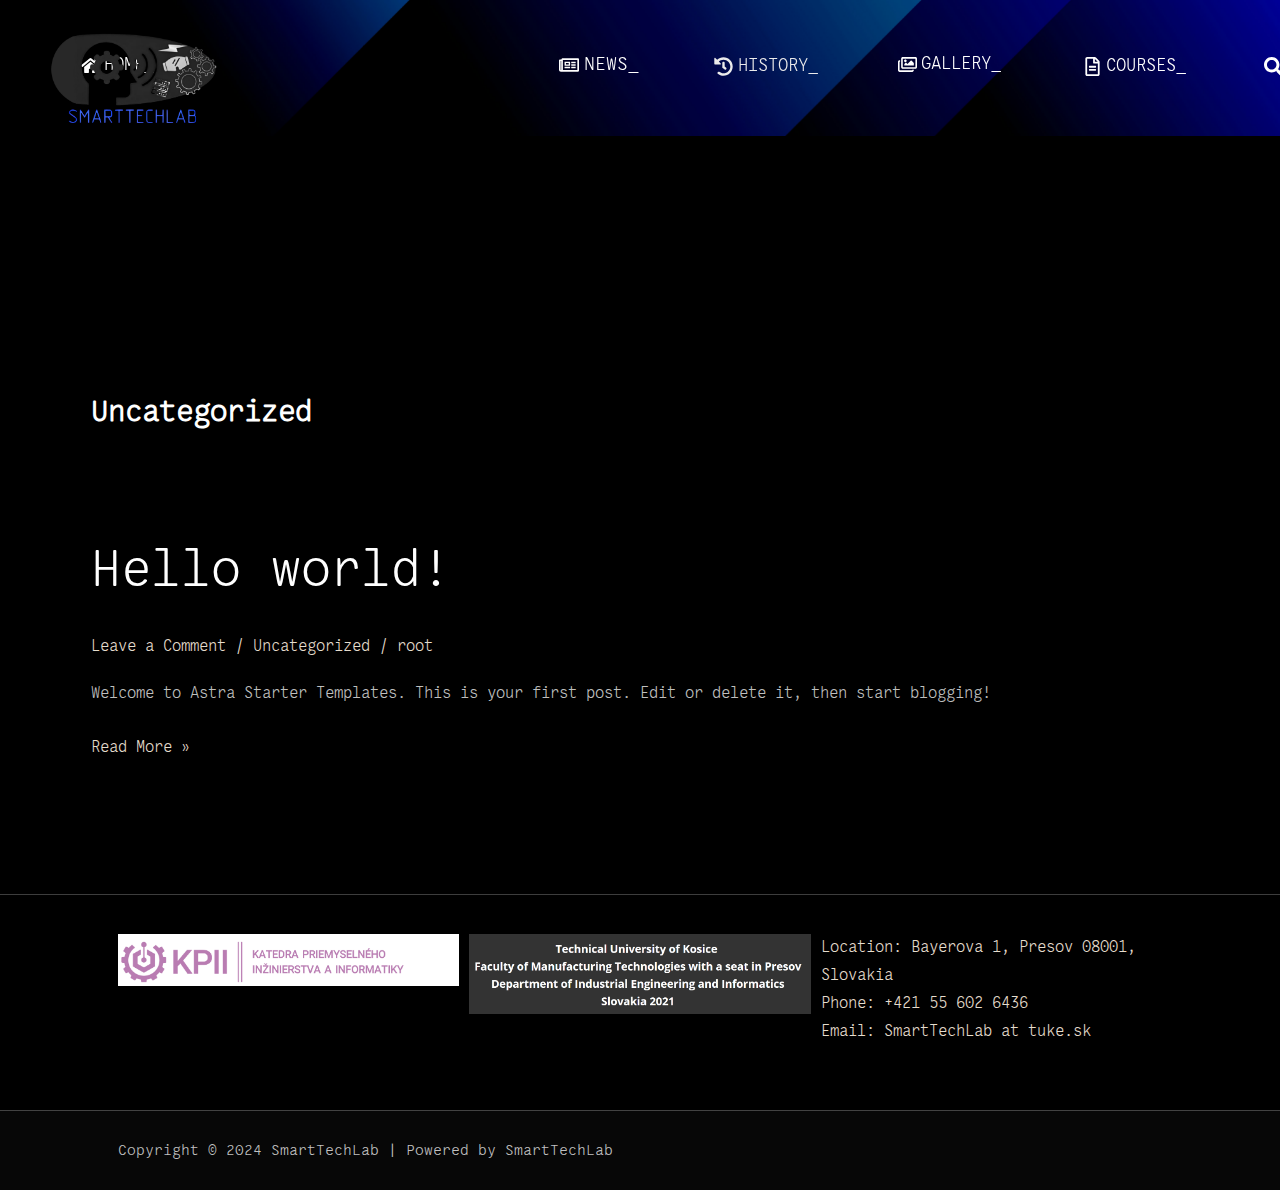
<file: category/uncategorized/index.html>
<!DOCTYPE html>
<html lang="en-US">
<head>
<meta charset="UTF-8">
<meta name="viewport" content="width=device-width, initial-scale=1">
	 <link rel="profile" href="https://gmpg.org/xfn/11"> 
	 <title>Uncategorized &#8211; SmartTechLab</title>
<meta name="robots" content="noindex, nofollow">
<link rel="dns-prefetch" href="//fonts.googleapis.com">
<link rel="alternate" type="application/rss+xml" title="SmartTechLab &raquo; Feed" href="/feed/">
<link rel="alternate" type="application/rss+xml" title="SmartTechLab &raquo; Comments Feed" href="/comments/feed/">
<link rel="alternate" type="application/rss+xml" title="SmartTechLab &raquo; Uncategorized Category Feed" href="/category/uncategorized/feed/">
<script>
window._wpemojiSettings = {"baseUrl":"https:\/\/s.w.org\/images\/core\/emoji\/15.0.3\/72x72\/","ext":".png","svgUrl":"https:\/\/s.w.org\/images\/core\/emoji\/15.0.3\/svg\/","svgExt":".svg","source":{"concatemoji":"\/wp-includes\/js\/wp-emoji-release.min.js?ver=6.5"}};
/*! This file is auto-generated */
!function(i,n){var o,s,e;function c(e){try{var t={supportTests:e,timestamp:(new Date).valueOf()};sessionStorage.setItem(o,JSON.stringify(t))}catch(e){}}function p(e,t,n){e.clearRect(0,0,e.canvas.width,e.canvas.height),e.fillText(t,0,0);var t=new Uint32Array(e.getImageData(0,0,e.canvas.width,e.canvas.height).data),r=(e.clearRect(0,0,e.canvas.width,e.canvas.height),e.fillText(n,0,0),new Uint32Array(e.getImageData(0,0,e.canvas.width,e.canvas.height).data));return t.every(function(e,t){return e===r[t]})}function u(e,t,n){switch(t){case"flag":return n(e,"🏳️‍⚧️","🏳️​⚧️")?!1:!n(e,"🇺🇳","🇺​🇳")&&!n(e,"🏴󠁧󠁢󠁥󠁮󠁧󠁿","🏴​󠁧​󠁢​󠁥​󠁮​󠁧​󠁿");case"emoji":return!n(e,"🐦‍⬛","🐦​⬛")}return!1}function f(e,t,n){var r="undefined"!=typeof WorkerGlobalScope&&self instanceof WorkerGlobalScope?new OffscreenCanvas(300,150):i.createElement("canvas"),a=r.getContext("2d",{willReadFrequently:!0}),o=(a.textBaseline="top",a.font="600 32px Arial",{});return e.forEach(function(e){o[e]=t(a,e,n)}),o}function t(e){var t=i.createElement("script");t.src=e,t.defer=!0,i.head.appendChild(t)}"undefined"!=typeof Promise&&(o="wpEmojiSettingsSupports",s=["flag","emoji"],n.supports={everything:!0,everythingExceptFlag:!0},e=new Promise(function(e){i.addEventListener("DOMContentLoaded",e,{once:!0})}),new Promise(function(t){var n=function(){try{var e=JSON.parse(sessionStorage.getItem(o));if("object"==typeof e&&"number"==typeof e.timestamp&&(new Date).valueOf()<e.timestamp+604800&&"object"==typeof e.supportTests)return e.supportTests}catch(e){}return null}();if(!n){if("undefined"!=typeof Worker&&"undefined"!=typeof OffscreenCanvas&&"undefined"!=typeof URL&&URL.createObjectURL&&"undefined"!=typeof Blob)try{var e="postMessage("+f.toString()+"("+[JSON.stringify(s),u.toString(),p.toString()].join(",")+"));",r=new Blob([e],{type:"text/javascript"}),a=new Worker(URL.createObjectURL(r),{name:"wpTestEmojiSupports"});return void(a.onmessage=function(e){c(n=e.data),a.terminate(),t(n)})}catch(e){}c(n=f(s,u,p))}t(n)}).then(function(e){for(var t in e)n.supports[t]=e[t],n.supports.everything=n.supports.everything&&n.supports[t],"flag"!==t&&(n.supports.everythingExceptFlag=n.supports.everythingExceptFlag&&n.supports[t]);n.supports.everythingExceptFlag=n.supports.everythingExceptFlag&&!n.supports.flag,n.DOMReady=!1,n.readyCallback=function(){n.DOMReady=!0}}).then(function(){return e}).then(function(){var e;n.supports.everything||(n.readyCallback(),(e=n.source||{}).concatemoji?t(e.concatemoji):e.wpemoji&&e.twemoji&&(t(e.twemoji),t(e.wpemoji)))}))}((window,document),window._wpemojiSettings);
</script>
<link rel="stylesheet" id="astra-theme-css-css" href="/wp-content/themes/astra/assets/css/minified/main.min.css?ver=4.6.10" media="all">
<style id="astra-theme-css-inline-css">:root{--ast-container-default-xlg-padding:3em;--ast-container-default-lg-padding:3em;--ast-container-default-slg-padding:2em;--ast-container-default-md-padding:3em;--ast-container-default-sm-padding:3em;--ast-container-default-xs-padding:2.4em;--ast-container-default-xxs-padding:1.8em;--ast-code-block-background:#ECEFF3;--ast-comment-inputs-background:#F9FAFB;--ast-normal-container-width:1200px;--ast-narrow-container-width:750px;--ast-blog-title-font-weight:normal;--ast-blog-meta-weight:inherit;}html{font-size:106.25%;}a{color:var(--ast-global-color-1);}a:hover,a:focus{color:var(--ast-global-color-0);}body,button,input,select,textarea,.ast-button,.ast-custom-button{font-family:'Montserrat',sans-serif;font-weight:400;font-size:17px;font-size:1rem;line-height:var(--ast-body-line-height,1.65em);}blockquote{color:var(--ast-global-color-3);}h1,.entry-content h1,h2,.entry-content h2,h3,.entry-content h3,h4,.entry-content h4,h5,.entry-content h5,h6,.entry-content h6,.site-title,.site-title a{font-family:'Forum',display;font-weight:normal;}.site-title{font-size:26px;font-size:1.5294117647059rem;display:none;}header .custom-logo-link img{max-width:234px;}.astra-logo-svg{width:234px;}.site-header .site-description{font-size:15px;font-size:0.88235294117647rem;display:none;}.entry-title{font-size:26px;font-size:1.5294117647059rem;}.archive .ast-article-post .ast-article-inner,.blog .ast-article-post .ast-article-inner,.archive .ast-article-post .ast-article-inner:hover,.blog .ast-article-post .ast-article-inner:hover{overflow:hidden;}h1,.entry-content h1{font-size:100px;font-size:5.8823529411765rem;font-weight:normal;font-family:'Forum',display;line-height:1.1em;}h2,.entry-content h2{font-size:90px;font-size:5.2941176470588rem;font-weight:normal;font-family:'Forum',display;line-height:1.1em;}h3,.entry-content h3{font-size:58px;font-size:3.4117647058824rem;font-weight:normal;font-family:'Forum',display;line-height:1.3em;}h4,.entry-content h4{font-size:41px;font-size:2.4117647058824rem;line-height:1.2em;font-weight:normal;font-family:'Forum',display;}h5,.entry-content h5{font-size:29px;font-size:1.7058823529412rem;line-height:1.2em;font-weight:normal;font-family:'Forum',display;}h6,.entry-content h6{font-size:22px;font-size:1.2941176470588rem;line-height:1.25em;font-weight:normal;font-family:'Forum',display;}::selection{background-color:var(--ast-global-color-0);color:#000000;}body,h1,.entry-title a,.entry-content h1,h2,.entry-content h2,h3,.entry-content h3,h4,.entry-content h4,h5,.entry-content h5,h6,.entry-content h6{color:var(--ast-global-color-3);}.tagcloud a:hover,.tagcloud a:focus,.tagcloud a.current-item{color:#000000;border-color:var(--ast-global-color-1);background-color:var(--ast-global-color-1);}input:focus,input[type="text"]:focus,input[type="email"]:focus,input[type="url"]:focus,input[type="password"]:focus,input[type="reset"]:focus,input[type="search"]:focus,textarea:focus{border-color:var(--ast-global-color-1);}input[type="radio"]:checked,input[type=reset],input[type="checkbox"]:checked,input[type="checkbox"]:hover:checked,input[type="checkbox"]:focus:checked,input[type=range]::-webkit-slider-thumb{border-color:var(--ast-global-color-1);background-color:var(--ast-global-color-1);box-shadow:none;}.site-footer a:hover + .post-count,.site-footer a:focus + .post-count{background:var(--ast-global-color-1);border-color:var(--ast-global-color-1);}.single .nav-links .nav-previous,.single .nav-links .nav-next{color:var(--ast-global-color-1);}.entry-meta,.entry-meta *{line-height:1.45;color:var(--ast-global-color-1);}.entry-meta a:not(.ast-button):hover,.entry-meta a:not(.ast-button):hover *,.entry-meta a:not(.ast-button):focus,.entry-meta a:not(.ast-button):focus *,.page-links > .page-link,.page-links .page-link:hover,.post-navigation a:hover{color:var(--ast-global-color-0);}#cat option,.secondary .calendar_wrap thead a,.secondary .calendar_wrap thead a:visited{color:var(--ast-global-color-1);}.secondary .calendar_wrap #today,.ast-progress-val span{background:var(--ast-global-color-1);}.secondary a:hover + .post-count,.secondary a:focus + .post-count{background:var(--ast-global-color-1);border-color:var(--ast-global-color-1);}.calendar_wrap #today > a{color:#000000;}.page-links .page-link,.single .post-navigation a{color:var(--ast-global-color-1);}.ast-search-menu-icon .search-form button.search-submit{padding:0 4px;}.ast-search-menu-icon form.search-form{padding-right:0;}.ast-search-menu-icon.slide-search input.search-field{width:0;}.ast-header-search .ast-search-menu-icon.ast-dropdown-active .search-form,.ast-header-search .ast-search-menu-icon.ast-dropdown-active .search-field:focus{transition:all 0.2s;}.search-form input.search-field:focus{outline:none;}.ast-archive-title{color:var(--ast-global-color-2);}.widget-title,.widget .wp-block-heading{font-size:24px;font-size:1.4117647058824rem;color:var(--ast-global-color-2);}.ast-search-menu-icon.slide-search a:focus-visible:focus-visible,.astra-search-icon:focus-visible,#close:focus-visible,a:focus-visible,.ast-menu-toggle:focus-visible,.site .skip-link:focus-visible,.wp-block-loginout input:focus-visible,.wp-block-search.wp-block-search__button-inside .wp-block-search__inside-wrapper,.ast-header-navigation-arrow:focus-visible,.woocommerce .wc-proceed-to-checkout > .checkout-button:focus-visible,.woocommerce .woocommerce-MyAccount-navigation ul li a:focus-visible,.ast-orders-table__row .ast-orders-table__cell:focus-visible,.woocommerce .woocommerce-order-details .order-again > .button:focus-visible,.woocommerce .woocommerce-message a.button.wc-forward:focus-visible,.woocommerce #minus_qty:focus-visible,.woocommerce #plus_qty:focus-visible,a#ast-apply-coupon:focus-visible,.woocommerce .woocommerce-info a:focus-visible,.woocommerce .astra-shop-summary-wrap a:focus-visible,.woocommerce a.wc-forward:focus-visible,#ast-apply-coupon:focus-visible,.woocommerce-js .woocommerce-mini-cart-item a.remove:focus-visible,#close:focus-visible,.button.search-submit:focus-visible,#search_submit:focus,.normal-search:focus-visible{outline-style:dotted;outline-color:inherit;outline-width:thin;}input:focus,input[type="text"]:focus,input[type="email"]:focus,input[type="url"]:focus,input[type="password"]:focus,input[type="reset"]:focus,input[type="search"]:focus,input[type="number"]:focus,textarea:focus,.wp-block-search__input:focus,[data-section="section-header-mobile-trigger"] .ast-button-wrap .ast-mobile-menu-trigger-minimal:focus,.ast-mobile-popup-drawer.active .menu-toggle-close:focus,.woocommerce-ordering select.orderby:focus,#ast-scroll-top:focus,#coupon_code:focus,.woocommerce-page #comment:focus,.woocommerce #reviews #respond input#submit:focus,.woocommerce a.add_to_cart_button:focus,.woocommerce .button.single_add_to_cart_button:focus,.woocommerce .woocommerce-cart-form button:focus,.woocommerce .woocommerce-cart-form__cart-item .quantity .qty:focus,.woocommerce .woocommerce-billing-fields .woocommerce-billing-fields__field-wrapper .woocommerce-input-wrapper > .input-text:focus,.woocommerce #order_comments:focus,.woocommerce #place_order:focus,.woocommerce .woocommerce-address-fields .woocommerce-address-fields__field-wrapper .woocommerce-input-wrapper > .input-text:focus,.woocommerce .woocommerce-MyAccount-content form button:focus,.woocommerce .woocommerce-MyAccount-content .woocommerce-EditAccountForm .woocommerce-form-row .woocommerce-Input.input-text:focus,.woocommerce .ast-woocommerce-container .woocommerce-pagination ul.page-numbers li a:focus,body #content .woocommerce form .form-row .select2-container--default .select2-selection--single:focus,#ast-coupon-code:focus,.woocommerce.woocommerce-js .quantity input[type=number]:focus,.woocommerce-js .woocommerce-mini-cart-item .quantity input[type=number]:focus,.woocommerce p#ast-coupon-trigger:focus{border-style:dotted;border-color:inherit;border-width:thin;}input{outline:none;}.ast-logo-title-inline .site-logo-img{padding-right:1em;}.site-logo-img img{ transition:all 0.2s linear;}body .ast-oembed-container *{position:absolute;top:0;width:100%;height:100%;left:0;}body .wp-block-embed-pocket-casts .ast-oembed-container *{position:unset;}.ast-single-post-featured-section + article {margin-top: 2em;}.site-content .ast-single-post-featured-section img {width: 100%;overflow: hidden;object-fit: cover;}.site > .ast-single-related-posts-container {margin-top: 0;}@media (min-width: 922px) {.ast-desktop .ast-container--narrow {max-width: var(--ast-narrow-container-width);margin: 0 auto;}}@media (max-width:921px){#ast-desktop-header{display:none;}}@media (min-width:922px){#ast-mobile-header{display:none;}}.wp-block-buttons.aligncenter{justify-content:center;}.wp-block-button.is-style-outline .wp-block-button__link{border-color:var(--ast-global-color-0);border-top-width:1px;border-right-width:1px;border-bottom-width:1px;border-left-width:1px;}div.wp-block-button.is-style-outline > .wp-block-button__link:not(.has-text-color),div.wp-block-button.wp-block-button__link.is-style-outline:not(.has-text-color){color:var(--ast-global-color-0);}.wp-block-button.is-style-outline .wp-block-button__link:hover,.wp-block-buttons .wp-block-button.is-style-outline .wp-block-button__link:focus,.wp-block-buttons .wp-block-button.is-style-outline > .wp-block-button__link:not(.has-text-color):hover,.wp-block-buttons .wp-block-button.wp-block-button__link.is-style-outline:not(.has-text-color):hover{color:var(--ast-global-color-2);background-color:var(--ast-global-color-0);border-color:var(--ast-global-color-0);}.post-page-numbers.current .page-link,.ast-pagination .page-numbers.current{color:#000000;border-color:var(--ast-global-color-0);background-color:var(--ast-global-color-0);}.wp-block-button.is-style-outline .wp-block-button__link{border-top-width:1px;border-right-width:1px;border-bottom-width:1px;border-left-width:1px;}.wp-block-button.is-style-outline .wp-block-button__link.wp-element-button,.ast-outline-button{border-color:var(--ast-global-color-0);font-family:inherit;font-weight:500;font-size:16px;font-size:0.94117647058824rem;line-height:1em;text-transform:uppercase;border-top-left-radius:0px;border-top-right-radius:0px;border-bottom-right-radius:0px;border-bottom-left-radius:0px;}.wp-block-buttons .wp-block-button.is-style-outline > .wp-block-button__link:not(.has-text-color),.wp-block-buttons .wp-block-button.wp-block-button__link.is-style-outline:not(.has-text-color),.ast-outline-button{color:var(--ast-global-color-0);}.wp-block-button.is-style-outline .wp-block-button__link:hover,.wp-block-buttons .wp-block-button.is-style-outline .wp-block-button__link:focus,.wp-block-buttons .wp-block-button.is-style-outline > .wp-block-button__link:not(.has-text-color):hover,.wp-block-buttons .wp-block-button.wp-block-button__link.is-style-outline:not(.has-text-color):hover,.ast-outline-button:hover,.ast-outline-button:focus,.wp-block-uagb-buttons-child .uagb-buttons-repeater.ast-outline-button:hover,.wp-block-uagb-buttons-child .uagb-buttons-repeater.ast-outline-button:focus{color:var(--ast-global-color-2);background-color:var(--ast-global-color-0);border-color:var(--ast-global-color-0);}.entry-content[ast-blocks-layout] > figure{margin-bottom:1em;}h1.widget-title{font-weight:normal;}h2.widget-title{font-weight:normal;}h3.widget-title{font-weight:normal;}#page{display:flex;flex-direction:column;min-height:100vh;}.ast-404-layout-1 h1.page-title{color:var(--ast-global-color-2);}.single .post-navigation a{line-height:1em;height:inherit;}.error-404 .page-sub-title{font-size:1.5rem;font-weight:inherit;}.search .site-content .content-area .search-form{margin-bottom:0;}#page .site-content{flex-grow:1;}.widget{margin-bottom:1.25em;}#secondary li{line-height:1.5em;}#secondary .wp-block-group h2{margin-bottom:0.7em;}#secondary h2{font-size:1.7rem;}.ast-separate-container .ast-article-post,.ast-separate-container .ast-article-single,.ast-separate-container .comment-respond{padding:3em;}.ast-separate-container .ast-article-single .ast-article-single{padding:0;}.ast-article-single .wp-block-post-template-is-layout-grid{padding-left:0;}.ast-separate-container .comments-title,.ast-narrow-container .comments-title{padding:1.5em 2em;}.ast-page-builder-template .comment-form-textarea,.ast-comment-formwrap .ast-grid-common-col{padding:0;}.ast-comment-formwrap{padding:0;display:inline-flex;column-gap:20px;width:100%;margin-left:0;margin-right:0;}.comments-area textarea#comment:focus,.comments-area textarea#comment:active,.comments-area .ast-comment-formwrap input[type="text"]:focus,.comments-area .ast-comment-formwrap input[type="text"]:active {box-shadow:none;outline:none;}.archive.ast-page-builder-template .entry-header{margin-top:2em;}.ast-page-builder-template .ast-comment-formwrap{width:100%;}.entry-title{margin-bottom:0.5em;}.ast-archive-description p{font-size:inherit;font-weight:inherit;line-height:inherit;}.ast-separate-container .ast-comment-list li.depth-1,.hentry{margin-bottom:2em;}@media (min-width:921px){.ast-left-sidebar.ast-page-builder-template #secondary,.archive.ast-right-sidebar.ast-page-builder-template .site-main{padding-left:20px;padding-right:20px;}}@media (max-width:544px){.ast-comment-formwrap.ast-row{column-gap:10px;display:inline-block;}#ast-commentform .ast-grid-common-col{position:relative;width:100%;}}@media (min-width:1201px){.ast-separate-container .ast-article-post,.ast-separate-container .ast-article-single,.ast-separate-container .ast-author-box,.ast-separate-container .ast-404-layout-1,.ast-separate-container .no-results{padding:3em;}}@media (max-width:921px){.ast-separate-container #primary,.ast-separate-container #secondary{padding:1.5em 0;}#primary,#secondary{padding:1.5em 0;margin:0;}.ast-left-sidebar #content > .ast-container{display:flex;flex-direction:column-reverse;width:100%;}}@media (min-width:922px){.ast-separate-container.ast-right-sidebar #primary,.ast-separate-container.ast-left-sidebar #primary{border:0;}.search-no-results.ast-separate-container #primary{margin-bottom:4em;}}.elementor-button-wrapper .elementor-button{border-style:solid;text-decoration:none;border-top-width:1px;border-right-width:1px;border-left-width:1px;border-bottom-width:1px;}body .elementor-button.elementor-size-sm,body .elementor-button.elementor-size-xs,body .elementor-button.elementor-size-md,body .elementor-button.elementor-size-lg,body .elementor-button.elementor-size-xl,body .elementor-button{border-top-left-radius:0px;border-top-right-radius:0px;border-bottom-right-radius:0px;border-bottom-left-radius:0px;padding-top:30px;padding-right:80px;padding-bottom:30px;padding-left:80px;}@media (max-width:921px){.elementor-button-wrapper .elementor-button.elementor-size-sm,.elementor-button-wrapper .elementor-button.elementor-size-xs,.elementor-button-wrapper .elementor-button.elementor-size-md,.elementor-button-wrapper .elementor-button.elementor-size-lg,.elementor-button-wrapper .elementor-button.elementor-size-xl,.elementor-button-wrapper .elementor-button{padding-top:25px;padding-right:50px;padding-bottom:25px;padding-left:50px;}}@media (max-width:544px){.elementor-button-wrapper .elementor-button.elementor-size-sm,.elementor-button-wrapper .elementor-button.elementor-size-xs,.elementor-button-wrapper .elementor-button.elementor-size-md,.elementor-button-wrapper .elementor-button.elementor-size-lg,.elementor-button-wrapper .elementor-button.elementor-size-xl,.elementor-button-wrapper .elementor-button{padding-top:20px;padding-right:40px;padding-bottom:20px;padding-left:40px;}}.elementor-button-wrapper .elementor-button{border-color:var(--ast-global-color-0);background-color:transparent;}.elementor-button-wrapper .elementor-button:hover,.elementor-button-wrapper .elementor-button:focus{color:var(--ast-global-color-2);background-color:var(--ast-global-color-0);border-color:var(--ast-global-color-0);}.wp-block-button .wp-block-button__link ,.elementor-button-wrapper .elementor-button,.elementor-button-wrapper .elementor-button:visited{color:var(--ast-global-color-0);}.elementor-button-wrapper .elementor-button{font-weight:500;font-size:16px;font-size:0.94117647058824rem;line-height:1em;text-transform:uppercase;}body .elementor-button.elementor-size-sm,body .elementor-button.elementor-size-xs,body .elementor-button.elementor-size-md,body .elementor-button.elementor-size-lg,body .elementor-button.elementor-size-xl,body .elementor-button{font-size:16px;font-size:0.94117647058824rem;}.wp-block-button .wp-block-button__link:hover,.wp-block-button .wp-block-button__link:focus{color:var(--ast-global-color-2);background-color:var(--ast-global-color-0);border-color:var(--ast-global-color-0);}.elementor-widget-heading h1.elementor-heading-title{line-height:1.1em;}.elementor-widget-heading h2.elementor-heading-title{line-height:1.1em;}.elementor-widget-heading h3.elementor-heading-title{line-height:1.3em;}.elementor-widget-heading h4.elementor-heading-title{line-height:1.2em;}.elementor-widget-heading h5.elementor-heading-title{line-height:1.2em;}.elementor-widget-heading h6.elementor-heading-title{line-height:1.25em;}.wp-block-button .wp-block-button__link,.wp-block-search .wp-block-search__button,body .wp-block-file .wp-block-file__button{border-style:solid;border-top-width:1px;border-right-width:1px;border-left-width:1px;border-bottom-width:1px;border-color:var(--ast-global-color-0);background-color:transparent;color:var(--ast-global-color-0);font-family:inherit;font-weight:500;line-height:1em;text-transform:uppercase;font-size:16px;font-size:0.94117647058824rem;border-top-left-radius:0px;border-top-right-radius:0px;border-bottom-right-radius:0px;border-bottom-left-radius:0px;padding-top:30px;padding-right:80px;padding-bottom:30px;padding-left:80px;}@media (max-width:921px){.wp-block-button .wp-block-button__link,.wp-block-search .wp-block-search__button,body .wp-block-file .wp-block-file__button{padding-top:25px;padding-right:50px;padding-bottom:25px;padding-left:50px;}}@media (max-width:544px){.wp-block-button .wp-block-button__link,.wp-block-search .wp-block-search__button,body .wp-block-file .wp-block-file__button{padding-top:20px;padding-right:40px;padding-bottom:20px;padding-left:40px;}}.menu-toggle,button,.ast-button,.ast-custom-button,.button,input#submit,input[type="button"],input[type="submit"],input[type="reset"],form[CLASS*="wp-block-search__"].wp-block-search .wp-block-search__inside-wrapper .wp-block-search__button,body .wp-block-file .wp-block-file__button,.search .search-submit,.woocommerce-js a.button,.woocommerce button.button,.woocommerce .woocommerce-message a.button,.woocommerce #respond input#submit.alt,.woocommerce input.button.alt,.woocommerce input.button,.woocommerce input.button:disabled,.woocommerce input.button:disabled[disabled],.woocommerce input.button:disabled:hover,.woocommerce input.button:disabled[disabled]:hover,.woocommerce #respond input#submit,.woocommerce button.button.alt.disabled,.wc-block-grid__products .wc-block-grid__product .wp-block-button__link,.wc-block-grid__product-onsale,[CLASS*="wc-block"] button,.woocommerce-js .astra-cart-drawer .astra-cart-drawer-content .woocommerce-mini-cart__buttons .button:not(.checkout):not(.ast-continue-shopping),.woocommerce-js .astra-cart-drawer .astra-cart-drawer-content .woocommerce-mini-cart__buttons a.checkout,.woocommerce button.button.alt.disabled.wc-variation-selection-needed,[CLASS*="wc-block"] .wc-block-components-button{border-style:solid;border-top-width:1px;border-right-width:1px;border-left-width:1px;border-bottom-width:1px;color:var(--ast-global-color-0);border-color:var(--ast-global-color-0);background-color:transparent;padding-top:30px;padding-right:80px;padding-bottom:30px;padding-left:80px;font-family:inherit;font-weight:500;font-size:16px;font-size:0.94117647058824rem;line-height:1em;text-transform:uppercase;border-top-left-radius:0px;border-top-right-radius:0px;border-bottom-right-radius:0px;border-bottom-left-radius:0px;}button:focus,.menu-toggle:hover,button:hover,.ast-button:hover,.ast-custom-button:hover .button:hover,.ast-custom-button:hover ,input[type=reset]:hover,input[type=reset]:focus,input#submit:hover,input#submit:focus,input[type="button"]:hover,input[type="button"]:focus,input[type="submit"]:hover,input[type="submit"]:focus,form[CLASS*="wp-block-search__"].wp-block-search .wp-block-search__inside-wrapper .wp-block-search__button:hover,form[CLASS*="wp-block-search__"].wp-block-search .wp-block-search__inside-wrapper .wp-block-search__button:focus,body .wp-block-file .wp-block-file__button:hover,body .wp-block-file .wp-block-file__button:focus,.woocommerce-js a.button:hover,.woocommerce button.button:hover,.woocommerce .woocommerce-message a.button:hover,.woocommerce #respond input#submit:hover,.woocommerce #respond input#submit.alt:hover,.woocommerce input.button.alt:hover,.woocommerce input.button:hover,.woocommerce button.button.alt.disabled:hover,.wc-block-grid__products .wc-block-grid__product .wp-block-button__link:hover,[CLASS*="wc-block"] button:hover,.woocommerce-js .astra-cart-drawer .astra-cart-drawer-content .woocommerce-mini-cart__buttons .button:not(.checkout):not(.ast-continue-shopping):hover,.woocommerce-js .astra-cart-drawer .astra-cart-drawer-content .woocommerce-mini-cart__buttons a.checkout:hover,.woocommerce button.button.alt.disabled.wc-variation-selection-needed:hover,[CLASS*="wc-block"] .wc-block-components-button:hover,[CLASS*="wc-block"] .wc-block-components-button:focus{color:var(--ast-global-color-2);background-color:var(--ast-global-color-0);border-color:var(--ast-global-color-0);}form[CLASS*="wp-block-search__"].wp-block-search .wp-block-search__inside-wrapper .wp-block-search__button.has-icon{padding-top:calc(30px - 3px);padding-right:calc(80px - 3px);padding-bottom:calc(30px - 3px);padding-left:calc(80px - 3px);}@media (max-width:921px){.menu-toggle,button,.ast-button,.ast-custom-button,.button,input#submit,input[type="button"],input[type="submit"],input[type="reset"],form[CLASS*="wp-block-search__"].wp-block-search .wp-block-search__inside-wrapper .wp-block-search__button,body .wp-block-file .wp-block-file__button,.search .search-submit,.woocommerce-js a.button,.woocommerce button.button,.woocommerce .woocommerce-message a.button,.woocommerce #respond input#submit.alt,.woocommerce input.button.alt,.woocommerce input.button,.woocommerce input.button:disabled,.woocommerce input.button:disabled[disabled],.woocommerce input.button:disabled:hover,.woocommerce input.button:disabled[disabled]:hover,.woocommerce #respond input#submit,.woocommerce button.button.alt.disabled,.wc-block-grid__products .wc-block-grid__product .wp-block-button__link,.wc-block-grid__product-onsale,[CLASS*="wc-block"] button,.woocommerce-js .astra-cart-drawer .astra-cart-drawer-content .woocommerce-mini-cart__buttons .button:not(.checkout):not(.ast-continue-shopping),.woocommerce-js .astra-cart-drawer .astra-cart-drawer-content .woocommerce-mini-cart__buttons a.checkout,.woocommerce button.button.alt.disabled.wc-variation-selection-needed,[CLASS*="wc-block"] .wc-block-components-button{padding-top:25px;padding-right:50px;padding-bottom:25px;padding-left:50px;}}@media (max-width:544px){.menu-toggle,button,.ast-button,.ast-custom-button,.button,input#submit,input[type="button"],input[type="submit"],input[type="reset"],form[CLASS*="wp-block-search__"].wp-block-search .wp-block-search__inside-wrapper .wp-block-search__button,body .wp-block-file .wp-block-file__button,.search .search-submit,.woocommerce-js a.button,.woocommerce button.button,.woocommerce .woocommerce-message a.button,.woocommerce #respond input#submit.alt,.woocommerce input.button.alt,.woocommerce input.button,.woocommerce input.button:disabled,.woocommerce input.button:disabled[disabled],.woocommerce input.button:disabled:hover,.woocommerce input.button:disabled[disabled]:hover,.woocommerce #respond input#submit,.woocommerce button.button.alt.disabled,.wc-block-grid__products .wc-block-grid__product .wp-block-button__link,.wc-block-grid__product-onsale,[CLASS*="wc-block"] button,.woocommerce-js .astra-cart-drawer .astra-cart-drawer-content .woocommerce-mini-cart__buttons .button:not(.checkout):not(.ast-continue-shopping),.woocommerce-js .astra-cart-drawer .astra-cart-drawer-content .woocommerce-mini-cart__buttons a.checkout,.woocommerce button.button.alt.disabled.wc-variation-selection-needed,[CLASS*="wc-block"] .wc-block-components-button{padding-top:20px;padding-right:40px;padding-bottom:20px;padding-left:40px;}}@media (max-width:921px){.ast-mobile-header-stack .main-header-bar .ast-search-menu-icon{display:inline-block;}.ast-header-break-point.ast-header-custom-item-outside .ast-mobile-header-stack .main-header-bar .ast-search-icon{margin:0;}.ast-comment-avatar-wrap img{max-width:2.5em;}.ast-comment-meta{padding:0 1.8888em 1.3333em;}.ast-separate-container .ast-comment-list li.depth-1{padding:1.5em 2.14em;}.ast-separate-container .comment-respond{padding:2em 2.14em;}}@media (min-width:544px){.ast-container{max-width:100%;}}@media (max-width:544px){.ast-separate-container .ast-article-post,.ast-separate-container .ast-article-single,.ast-separate-container .comments-title,.ast-separate-container .ast-archive-description{padding:1.5em 1em;}.ast-separate-container #content .ast-container{padding-left:0.54em;padding-right:0.54em;}.ast-separate-container .ast-comment-list .bypostauthor{padding:.5em;}.ast-search-menu-icon.ast-dropdown-active .search-field{width:170px;}}.ast-separate-container{background-color:var(--ast-global-color-4);;background-image:none;;}@media (max-width:921px){.site-title{display:none;}.site-header .site-description{display:none;}h1,.entry-content h1{font-size:30px;}h2,.entry-content h2{font-size:25px;}h3,.entry-content h3{font-size:20px;}body,.ast-separate-container{background-color:var(--ast-global-color-4);;background-image:none;;}}@media (max-width:544px){.site-title{display:none;}.site-header .site-description{display:none;}h1,.entry-content h1{font-size:30px;}h2,.entry-content h2{font-size:25px;}h3,.entry-content h3{font-size:20px;}body,.ast-separate-container{background-color:var(--ast-global-color-4);;background-image:none;;}}@media (max-width:921px){html{font-size:96.9%;}}@media (max-width:544px){html{font-size:96.9%;}}@media (min-width:922px){.ast-container{max-width:1240px;}}@media (min-width:922px){.site-content .ast-container{display:flex;}}@media (max-width:921px){.site-content .ast-container{flex-direction:column;}}.ast-blog-layout-classic-grid .ast-article-inner{box-shadow:0px 6px 15px -2px rgba(16,24,40,0.05);}.ast-separate-container .ast-blog-layout-classic-grid .ast-article-inner,.ast-plain-container .ast-blog-layout-classic-grid .ast-article-inner{height:100%;}.ast-blog-layout-6-grid .ast-blog-featured-section:before {content: "";}.cat-links.badge a,.tags-links.badge a {padding: 4px 8px;border-radius: 3px;font-weight: 400;}.cat-links.underline a,.tags-links.underline a{text-decoration: underline;}@media (min-width:922px){.main-header-menu .sub-menu .menu-item.ast-left-align-sub-menu:hover > .sub-menu,.main-header-menu .sub-menu .menu-item.ast-left-align-sub-menu.focus > .sub-menu{margin-left:-0px;}}.site .comments-area{padding-bottom:3em;}.wp-block-file {display: flex;align-items: center;flex-wrap: wrap;justify-content: space-between;}.wp-block-pullquote {border: none;}.wp-block-pullquote blockquote::before {content: "\201D";font-family: "Helvetica",sans-serif;display: flex;transform: rotate( 180deg );font-size: 6rem;font-style: normal;line-height: 1;font-weight: bold;align-items: center;justify-content: center;}.has-text-align-right > blockquote::before {justify-content: flex-start;}.has-text-align-left > blockquote::before {justify-content: flex-end;}figure.wp-block-pullquote.is-style-solid-color blockquote {max-width: 100%;text-align: inherit;}html body {--wp--custom--ast-default-block-top-padding: 3em;--wp--custom--ast-default-block-right-padding: 3em;--wp--custom--ast-default-block-bottom-padding: 3em;--wp--custom--ast-default-block-left-padding: 3em;--wp--custom--ast-container-width: 1200px;--wp--custom--ast-content-width-size: 1200px;--wp--custom--ast-wide-width-size: calc(1200px + var(--wp--custom--ast-default-block-left-padding) + var(--wp--custom--ast-default-block-right-padding));}.ast-narrow-container {--wp--custom--ast-content-width-size: 750px;--wp--custom--ast-wide-width-size: 750px;}@media(max-width: 921px) {html body {--wp--custom--ast-default-block-top-padding: 3em;--wp--custom--ast-default-block-right-padding: 2em;--wp--custom--ast-default-block-bottom-padding: 3em;--wp--custom--ast-default-block-left-padding: 2em;}}@media(max-width: 544px) {html body {--wp--custom--ast-default-block-top-padding: 3em;--wp--custom--ast-default-block-right-padding: 1.5em;--wp--custom--ast-default-block-bottom-padding: 3em;--wp--custom--ast-default-block-left-padding: 1.5em;}}.entry-content > .wp-block-group,.entry-content > .wp-block-cover,.entry-content > .wp-block-columns {padding-top: var(--wp--custom--ast-default-block-top-padding);padding-right: var(--wp--custom--ast-default-block-right-padding);padding-bottom: var(--wp--custom--ast-default-block-bottom-padding);padding-left: var(--wp--custom--ast-default-block-left-padding);}.ast-plain-container.ast-no-sidebar .entry-content > .alignfull,.ast-page-builder-template .ast-no-sidebar .entry-content > .alignfull {margin-left: calc( -50vw + 50%);margin-right: calc( -50vw + 50%);max-width: 100vw;width: 100vw;}.ast-plain-container.ast-no-sidebar .entry-content .alignfull .alignfull,.ast-page-builder-template.ast-no-sidebar .entry-content .alignfull .alignfull,.ast-plain-container.ast-no-sidebar .entry-content .alignfull .alignwide,.ast-page-builder-template.ast-no-sidebar .entry-content .alignfull .alignwide,.ast-plain-container.ast-no-sidebar .entry-content .alignwide .alignfull,.ast-page-builder-template.ast-no-sidebar .entry-content .alignwide .alignfull,.ast-plain-container.ast-no-sidebar .entry-content .alignwide .alignwide,.ast-page-builder-template.ast-no-sidebar .entry-content .alignwide .alignwide,.ast-plain-container.ast-no-sidebar .entry-content .wp-block-column .alignfull,.ast-page-builder-template.ast-no-sidebar .entry-content .wp-block-column .alignfull,.ast-plain-container.ast-no-sidebar .entry-content .wp-block-column .alignwide,.ast-page-builder-template.ast-no-sidebar .entry-content .wp-block-column .alignwide {margin-left: auto;margin-right: auto;width: 100%;}[ast-blocks-layout] .wp-block-separator:not(.is-style-dots) {height: 0;}[ast-blocks-layout] .wp-block-separator {margin: 20px auto;}[ast-blocks-layout] .wp-block-separator:not(.is-style-wide):not(.is-style-dots) {max-width: 100px;}[ast-blocks-layout] .wp-block-separator.has-background {padding: 0;}.entry-content[ast-blocks-layout] > * {max-width: var(--wp--custom--ast-content-width-size);margin-left: auto;margin-right: auto;}.entry-content[ast-blocks-layout] > .alignwide {max-width: var(--wp--custom--ast-wide-width-size);}.entry-content[ast-blocks-layout] .alignfull {max-width: none;}.entry-content .wp-block-columns {margin-bottom: 0;}blockquote {margin: 1.5em;border-color: rgba(0,0,0,0.05);}.wp-block-quote:not(.has-text-align-right):not(.has-text-align-center) {border-left: 5px solid rgba(0,0,0,0.05);}.has-text-align-right > blockquote,blockquote.has-text-align-right {border-right: 5px solid rgba(0,0,0,0.05);}.has-text-align-left > blockquote,blockquote.has-text-align-left {border-left: 5px solid rgba(0,0,0,0.05);}.wp-block-site-tagline,.wp-block-latest-posts .read-more {margin-top: 15px;}.wp-block-loginout p label {display: block;}.wp-block-loginout p:not(.login-remember):not(.login-submit) input {width: 100%;}.wp-block-loginout input:focus {border-color: transparent;}.wp-block-loginout input:focus {outline: thin dotted;}.entry-content .wp-block-media-text .wp-block-media-text__content {padding: 0 0 0 8%;}.entry-content .wp-block-media-text.has-media-on-the-right .wp-block-media-text__content {padding: 0 8% 0 0;}.entry-content .wp-block-media-text.has-background .wp-block-media-text__content {padding: 8%;}.entry-content .wp-block-cover:not([class*="background-color"]) .wp-block-cover__inner-container,.entry-content .wp-block-cover:not([class*="background-color"]) .wp-block-cover-image-text,.entry-content .wp-block-cover:not([class*="background-color"]) .wp-block-cover-text,.entry-content .wp-block-cover-image:not([class*="background-color"]) .wp-block-cover__inner-container,.entry-content .wp-block-cover-image:not([class*="background-color"]) .wp-block-cover-image-text,.entry-content .wp-block-cover-image:not([class*="background-color"]) .wp-block-cover-text {color: var(--ast-global-color-5);}.wp-block-loginout .login-remember input {width: 1.1rem;height: 1.1rem;margin: 0 5px 4px 0;vertical-align: middle;}.wp-block-latest-posts > li > *:first-child,.wp-block-latest-posts:not(.is-grid) > li:first-child {margin-top: 0;}.wp-block-search__inside-wrapper .wp-block-search__input {padding: 0 10px;color: var(--ast-global-color-3);background: var(--ast-global-color-5);border-color: var(--ast-border-color);}.wp-block-latest-posts .read-more {margin-bottom: 1.5em;}.wp-block-search__no-button .wp-block-search__inside-wrapper .wp-block-search__input {padding-top: 5px;padding-bottom: 5px;}.wp-block-latest-posts .wp-block-latest-posts__post-date,.wp-block-latest-posts .wp-block-latest-posts__post-author {font-size: 1rem;}.wp-block-latest-posts > li > *,.wp-block-latest-posts:not(.is-grid) > li {margin-top: 12px;margin-bottom: 12px;}.ast-page-builder-template .entry-content[ast-blocks-layout] > *,.ast-page-builder-template .entry-content[ast-blocks-layout] > .alignfull > * {max-width: none;}.ast-page-builder-template .entry-content[ast-blocks-layout] > .alignwide > * {max-width: var(--wp--custom--ast-wide-width-size);}.ast-page-builder-template .entry-content[ast-blocks-layout] > .inherit-container-width > *,.ast-page-builder-template .entry-content[ast-blocks-layout] > * > *,.entry-content[ast-blocks-layout] > .wp-block-cover .wp-block-cover__inner-container {max-width: var(--wp--custom--ast-content-width-size);margin-left: auto;margin-right: auto;}.entry-content[ast-blocks-layout] .wp-block-cover:not(.alignleft):not(.alignright) {width: auto;}@media(max-width: 1200px) {.ast-separate-container .entry-content > .alignfull,.ast-separate-container .entry-content[ast-blocks-layout] > .alignwide,.ast-plain-container .entry-content[ast-blocks-layout] > .alignwide,.ast-plain-container .entry-content .alignfull {margin-left: calc(-1 * min(var(--ast-container-default-xlg-padding),20px)) ;margin-right: calc(-1 * min(var(--ast-container-default-xlg-padding),20px));}}@media(min-width: 1201px) {.ast-separate-container .entry-content > .alignfull {margin-left: calc(-1 * var(--ast-container-default-xlg-padding) );margin-right: calc(-1 * var(--ast-container-default-xlg-padding) );}.ast-separate-container .entry-content[ast-blocks-layout] > .alignwide,.ast-plain-container .entry-content[ast-blocks-layout] > .alignwide {margin-left: calc(-1 * var(--wp--custom--ast-default-block-left-padding) );margin-right: calc(-1 * var(--wp--custom--ast-default-block-right-padding) );}}@media(min-width: 921px) {.ast-separate-container .entry-content .wp-block-group.alignwide:not(.inherit-container-width) > :where(:not(.alignleft):not(.alignright)),.ast-plain-container .entry-content .wp-block-group.alignwide:not(.inherit-container-width) > :where(:not(.alignleft):not(.alignright)) {max-width: calc( var(--wp--custom--ast-content-width-size) + 80px );}.ast-plain-container.ast-right-sidebar .entry-content[ast-blocks-layout] .alignfull,.ast-plain-container.ast-left-sidebar .entry-content[ast-blocks-layout] .alignfull {margin-left: -60px;margin-right: -60px;}}@media(min-width: 544px) {.entry-content > .alignleft {margin-right: 20px;}.entry-content > .alignright {margin-left: 20px;}}@media (max-width:544px){.wp-block-columns .wp-block-column:not(:last-child){margin-bottom:20px;}.wp-block-latest-posts{margin:0;}}@media( max-width: 600px ) {.entry-content .wp-block-media-text .wp-block-media-text__content,.entry-content .wp-block-media-text.has-media-on-the-right .wp-block-media-text__content {padding: 8% 0 0;}.entry-content .wp-block-media-text.has-background .wp-block-media-text__content {padding: 8%;}}.ast-page-builder-template .entry-header {padding-left: 0;}.ast-narrow-container .site-content .wp-block-uagb-image--align-full .wp-block-uagb-image__figure {max-width: 100%;margin-left: auto;margin-right: auto;}.entry-content ul,.entry-content ol {padding: revert;margin: revert;}:root .has-ast-global-color-0-color{color:var(--ast-global-color-0);}:root .has-ast-global-color-0-background-color{background-color:var(--ast-global-color-0);}:root .wp-block-button .has-ast-global-color-0-color{color:var(--ast-global-color-0);}:root .wp-block-button .has-ast-global-color-0-background-color{background-color:var(--ast-global-color-0);}:root .has-ast-global-color-1-color{color:var(--ast-global-color-1);}:root .has-ast-global-color-1-background-color{background-color:var(--ast-global-color-1);}:root .wp-block-button .has-ast-global-color-1-color{color:var(--ast-global-color-1);}:root .wp-block-button .has-ast-global-color-1-background-color{background-color:var(--ast-global-color-1);}:root .has-ast-global-color-2-color{color:var(--ast-global-color-2);}:root .has-ast-global-color-2-background-color{background-color:var(--ast-global-color-2);}:root .wp-block-button .has-ast-global-color-2-color{color:var(--ast-global-color-2);}:root .wp-block-button .has-ast-global-color-2-background-color{background-color:var(--ast-global-color-2);}:root .has-ast-global-color-3-color{color:var(--ast-global-color-3);}:root .has-ast-global-color-3-background-color{background-color:var(--ast-global-color-3);}:root .wp-block-button .has-ast-global-color-3-color{color:var(--ast-global-color-3);}:root .wp-block-button .has-ast-global-color-3-background-color{background-color:var(--ast-global-color-3);}:root .has-ast-global-color-4-color{color:var(--ast-global-color-4);}:root .has-ast-global-color-4-background-color{background-color:var(--ast-global-color-4);}:root .wp-block-button .has-ast-global-color-4-color{color:var(--ast-global-color-4);}:root .wp-block-button .has-ast-global-color-4-background-color{background-color:var(--ast-global-color-4);}:root .has-ast-global-color-5-color{color:var(--ast-global-color-5);}:root .has-ast-global-color-5-background-color{background-color:var(--ast-global-color-5);}:root .wp-block-button .has-ast-global-color-5-color{color:var(--ast-global-color-5);}:root .wp-block-button .has-ast-global-color-5-background-color{background-color:var(--ast-global-color-5);}:root .has-ast-global-color-6-color{color:var(--ast-global-color-6);}:root .has-ast-global-color-6-background-color{background-color:var(--ast-global-color-6);}:root .wp-block-button .has-ast-global-color-6-color{color:var(--ast-global-color-6);}:root .wp-block-button .has-ast-global-color-6-background-color{background-color:var(--ast-global-color-6);}:root .has-ast-global-color-7-color{color:var(--ast-global-color-7);}:root .has-ast-global-color-7-background-color{background-color:var(--ast-global-color-7);}:root .wp-block-button .has-ast-global-color-7-color{color:var(--ast-global-color-7);}:root .wp-block-button .has-ast-global-color-7-background-color{background-color:var(--ast-global-color-7);}:root .has-ast-global-color-8-color{color:var(--ast-global-color-8);}:root .has-ast-global-color-8-background-color{background-color:var(--ast-global-color-8);}:root .wp-block-button .has-ast-global-color-8-color{color:var(--ast-global-color-8);}:root .wp-block-button .has-ast-global-color-8-background-color{background-color:var(--ast-global-color-8);}:root{--ast-global-color-0:#c8bdab;--ast-global-color-1:#e6ddce;--ast-global-color-2:#ffffff;--ast-global-color-3:rgba(255,255,255,0.77);--ast-global-color-4:#000000;--ast-global-color-5:#070707;--ast-global-color-6:rgba(255,255,255,0.24);--ast-global-color-7:#cbd5e1;--ast-global-color-8:#94a3b8;}:root {--ast-border-color : var(--ast-global-color-6);}.ast-archive-entry-banner {-js-display: flex;display: flex;flex-direction: column;justify-content: center;text-align: center;position: relative;background: #eeeeee;}.ast-archive-entry-banner[data-banner-width-type="custom"] {margin: 0 auto;width: 100%;}.ast-archive-entry-banner[data-banner-layout="layout-1"] {background: inherit;padding: 20px 0;text-align: left;}body.archive .ast-archive-description{max-width:1200px;width:100%;text-align:left;padding-top:3em;padding-right:3em;padding-bottom:3em;padding-left:3em;}body.archive .ast-archive-description .ast-archive-title,body.archive .ast-archive-description .ast-archive-title *{font-weight:600;font-size:32px;font-size:1.8823529411765rem;}body.archive .ast-archive-description > *:not(:last-child){margin-bottom:10px;}@media (max-width:921px){body.archive .ast-archive-description{text-align:left;}}@media (max-width:544px){body.archive .ast-archive-description{text-align:left;}}.ast-breadcrumbs .trail-browse,.ast-breadcrumbs .trail-items,.ast-breadcrumbs .trail-items li{display:inline-block;margin:0;padding:0;border:none;background:inherit;text-indent:0;text-decoration:none;}.ast-breadcrumbs .trail-browse{font-size:inherit;font-style:inherit;font-weight:inherit;color:inherit;}.ast-breadcrumbs .trail-items{list-style:none;}.trail-items li::after{padding:0 0.3em;content:"\00bb";}.trail-items li:last-of-type::after{display:none;}h1,.entry-content h1,h2,.entry-content h2,h3,.entry-content h3,h4,.entry-content h4,h5,.entry-content h5,h6,.entry-content h6{color:var(--ast-global-color-2);}.entry-title a{color:var(--ast-global-color-2);}@media (max-width:921px){.ast-builder-grid-row-container.ast-builder-grid-row-tablet-3-firstrow .ast-builder-grid-row > *:first-child,.ast-builder-grid-row-container.ast-builder-grid-row-tablet-3-lastrow .ast-builder-grid-row > *:last-child{grid-column:1 / -1;}}@media (max-width:544px){.ast-builder-grid-row-container.ast-builder-grid-row-mobile-3-firstrow .ast-builder-grid-row > *:first-child,.ast-builder-grid-row-container.ast-builder-grid-row-mobile-3-lastrow .ast-builder-grid-row > *:last-child{grid-column:1 / -1;}}.ast-builder-layout-element[data-section="title_tagline"]{display:flex;}@media (max-width:921px){.ast-header-break-point .ast-builder-layout-element[data-section="title_tagline"]{display:flex;}}@media (max-width:544px){.ast-header-break-point .ast-builder-layout-element[data-section="title_tagline"]{display:flex;}}.ast-builder-menu-1{font-family:inherit;font-weight:inherit;}.ast-builder-menu-1 .menu-item > .menu-link{color:var(--ast-global-color-3);}.ast-builder-menu-1 .menu-item > .ast-menu-toggle{color:var(--ast-global-color-3);}.ast-builder-menu-1 .menu-item:hover > .menu-link,.ast-builder-menu-1 .inline-on-mobile .menu-item:hover > .ast-menu-toggle{color:var(--ast-global-color-1);}.ast-builder-menu-1 .menu-item:hover > .ast-menu-toggle{color:var(--ast-global-color-1);}.ast-builder-menu-1 .menu-item.current-menu-item > .menu-link,.ast-builder-menu-1 .inline-on-mobile .menu-item.current-menu-item > .ast-menu-toggle,.ast-builder-menu-1 .current-menu-ancestor > .menu-link{color:var(--ast-global-color-1);}.ast-builder-menu-1 .menu-item.current-menu-item > .ast-menu-toggle{color:var(--ast-global-color-1);}.ast-builder-menu-1 .sub-menu,.ast-builder-menu-1 .inline-on-mobile .sub-menu{border-top-width:2px;border-bottom-width:0px;border-right-width:0px;border-left-width:0px;border-color:var(--ast-global-color-0);border-style:solid;}.ast-builder-menu-1 .main-header-menu > .menu-item > .sub-menu,.ast-builder-menu-1 .main-header-menu > .menu-item > .astra-full-megamenu-wrapper{margin-top:100px;}.ast-desktop .ast-builder-menu-1 .main-header-menu > .menu-item > .sub-menu:before,.ast-desktop .ast-builder-menu-1 .main-header-menu > .menu-item > .astra-full-megamenu-wrapper:before{height:calc( 100px + 5px );}.ast-desktop .ast-builder-menu-1 .menu-item .sub-menu .menu-link{border-style:none;}@media (max-width:921px){.ast-header-break-point .ast-builder-menu-1 .menu-item.menu-item-has-children > .ast-menu-toggle{top:0;}.ast-builder-menu-1 .inline-on-mobile .menu-item.menu-item-has-children > .ast-menu-toggle{right:-15px;}.ast-builder-menu-1 .menu-item-has-children > .menu-link:after{content:unset;}.ast-builder-menu-1 .main-header-menu > .menu-item > .sub-menu,.ast-builder-menu-1 .main-header-menu > .menu-item > .astra-full-megamenu-wrapper{margin-top:0;}}@media (max-width:544px){.ast-header-break-point .ast-builder-menu-1 .menu-item.menu-item-has-children > .ast-menu-toggle{top:0;}.ast-builder-menu-1 .main-header-menu > .menu-item > .sub-menu,.ast-builder-menu-1 .main-header-menu > .menu-item > .astra-full-megamenu-wrapper{margin-top:0;}}.ast-builder-menu-1{display:flex;}@media (max-width:921px){.ast-header-break-point .ast-builder-menu-1{display:flex;}}@media (max-width:544px){.ast-header-break-point .ast-builder-menu-1{display:flex;}}.ast-desktop .ast-menu-hover-style-underline > .menu-item > .menu-link:before,.ast-desktop .ast-menu-hover-style-overline > .menu-item > .menu-link:before {content: "";position: absolute;width: 100%;right: 50%;height: 1px;background-color: transparent;transform: scale(0,0) translate(-50%,0);transition: transform .3s ease-in-out,color .0s ease-in-out;}.ast-desktop .ast-menu-hover-style-underline > .menu-item:hover > .menu-link:before,.ast-desktop .ast-menu-hover-style-overline > .menu-item:hover > .menu-link:before {width: calc(100% - 1.2em);background-color: currentColor;transform: scale(1,1) translate(50%,0);}.ast-desktop .ast-menu-hover-style-underline > .menu-item > .menu-link:before {bottom: 0;}.ast-desktop .ast-menu-hover-style-overline > .menu-item > .menu-link:before {top: 0;}.ast-desktop .ast-menu-hover-style-zoom > .menu-item > .menu-link:hover {transition: all .3s ease;transform: scale(1.2);}.site-below-footer-wrap{padding-top:20px;padding-bottom:20px;}.site-below-footer-wrap[data-section="section-below-footer-builder"]{background-color:var(--ast-global-color-5);;background-image:none;;min-height:80px;border-style:solid;border-width:0px;border-top-width:1px;border-top-color:var(--ast-global-color-6);}.site-below-footer-wrap[data-section="section-below-footer-builder"] .ast-builder-grid-row{grid-column-gap:0px;max-width:100%;padding-left:35px;padding-right:35px;}.site-below-footer-wrap[data-section="section-below-footer-builder"] .ast-builder-grid-row,.site-below-footer-wrap[data-section="section-below-footer-builder"] .site-footer-section{align-items:flex-start;}.site-below-footer-wrap[data-section="section-below-footer-builder"].ast-footer-row-inline .site-footer-section{display:flex;margin-bottom:0;}.ast-builder-grid-row-full .ast-builder-grid-row{grid-template-columns:1fr;}@media (max-width:921px){.site-below-footer-wrap[data-section="section-below-footer-builder"] .ast-builder-grid-row{grid-column-gap:0px;grid-row-gap:0px;}.site-below-footer-wrap[data-section="section-below-footer-builder"].ast-footer-row-tablet-inline .site-footer-section{display:flex;margin-bottom:0;}.site-below-footer-wrap[data-section="section-below-footer-builder"].ast-footer-row-tablet-stack .site-footer-section{display:block;margin-bottom:10px;}.ast-builder-grid-row-container.ast-builder-grid-row-tablet-full .ast-builder-grid-row{grid-template-columns:1fr;}}@media (max-width:544px){.site-below-footer-wrap[data-section="section-below-footer-builder"].ast-footer-row-mobile-inline .site-footer-section{display:flex;margin-bottom:0;}.site-below-footer-wrap[data-section="section-below-footer-builder"].ast-footer-row-mobile-stack .site-footer-section{display:block;margin-bottom:10px;}.ast-builder-grid-row-container.ast-builder-grid-row-mobile-full .ast-builder-grid-row{grid-template-columns:1fr;}}.site-below-footer-wrap[data-section="section-below-footer-builder"]{padding-top:0%;padding-bottom:0%;padding-left:6.5%;padding-right:6.5%;}@media (max-width:921px){.site-below-footer-wrap[data-section="section-below-footer-builder"]{padding-top:0%;padding-bottom:0%;padding-left:1%;padding-right:1%;}}@media (max-width:544px){.site-below-footer-wrap[data-section="section-below-footer-builder"]{padding-top:5%;padding-bottom:5%;padding-left:0%;padding-right:0%;}}.site-below-footer-wrap[data-section="section-below-footer-builder"]{display:grid;}@media (max-width:921px){.ast-header-break-point .site-below-footer-wrap[data-section="section-below-footer-builder"]{display:grid;}}@media (max-width:544px){.ast-header-break-point .site-below-footer-wrap[data-section="section-below-footer-builder"]{display:grid;}}.ast-footer-copyright{text-align:left;}.ast-footer-copyright {color:var(--ast-global-color-3);}@media (max-width:921px){.ast-footer-copyright{text-align:left;}}@media (max-width:544px){.ast-footer-copyright{text-align:center;}}.ast-footer-copyright {font-size:16px;font-size:0.94117647058824rem;}.ast-footer-copyright.ast-builder-layout-element{display:flex;}@media (max-width:921px){.ast-header-break-point .ast-footer-copyright.ast-builder-layout-element{display:flex;}}@media (max-width:544px){.ast-header-break-point .ast-footer-copyright.ast-builder-layout-element{display:flex;}}.ast-hfb-header .site-footer{padding-top:0%;padding-bottom:0%;padding-left:0%;padding-right:0%;margin-top:0%;margin-bottom:0%;margin-left:0%;margin-right:0%;}@media (max-width:544px){.ast-hfb-header .site-footer{padding-top:0px;padding-bottom:0px;padding-left:0px;padding-right:0px;margin-top:0px;margin-bottom:0px;margin-left:0px;margin-right:0px;}}.site-primary-footer-wrap{padding-top:45px;padding-bottom:45px;}.site-primary-footer-wrap[data-section="section-primary-footer-builder"]{background-color:rgba(250,250,250,0);;background-image:none;;border-style:solid;border-width:0px;border-top-width:1px;border-top-color:var(--ast-global-color-6);}.site-primary-footer-wrap[data-section="section-primary-footer-builder"] .ast-builder-grid-row{grid-column-gap:10px;max-width:100%;padding-left:35px;padding-right:35px;}.site-primary-footer-wrap[data-section="section-primary-footer-builder"] .ast-builder-grid-row,.site-primary-footer-wrap[data-section="section-primary-footer-builder"] .site-footer-section{align-items:flex-start;}.site-primary-footer-wrap[data-section="section-primary-footer-builder"].ast-footer-row-inline .site-footer-section{display:flex;margin-bottom:0;}.ast-builder-grid-row-3-equal .ast-builder-grid-row{grid-template-columns:repeat( 3,1fr );}@media (max-width:921px){.site-primary-footer-wrap[data-section="section-primary-footer-builder"] .ast-builder-grid-row{grid-column-gap:0px;grid-row-gap:0px;}.site-primary-footer-wrap[data-section="section-primary-footer-builder"].ast-footer-row-tablet-inline .site-footer-section{display:flex;margin-bottom:0;}.site-primary-footer-wrap[data-section="section-primary-footer-builder"].ast-footer-row-tablet-stack .site-footer-section{display:block;margin-bottom:10px;}.ast-builder-grid-row-container.ast-builder-grid-row-tablet-3-equal .ast-builder-grid-row{grid-template-columns:repeat( 3,1fr );}}@media (max-width:544px){.site-primary-footer-wrap[data-section="section-primary-footer-builder"] .ast-builder-grid-row{grid-column-gap:0px;grid-row-gap:0px;}.site-primary-footer-wrap[data-section="section-primary-footer-builder"].ast-footer-row-mobile-inline .site-footer-section{display:flex;margin-bottom:0;}.site-primary-footer-wrap[data-section="section-primary-footer-builder"].ast-footer-row-mobile-stack .site-footer-section{display:block;margin-bottom:10px;}.ast-builder-grid-row-container.ast-builder-grid-row-mobile-full .ast-builder-grid-row{grid-template-columns:1fr;}}.site-primary-footer-wrap[data-section="section-primary-footer-builder"]{padding-top:3%;padding-bottom:5%;padding-left:6.5%;padding-right:6.5%;}@media (max-width:921px){.site-primary-footer-wrap[data-section="section-primary-footer-builder"]{padding-top:5%;padding-bottom:7%;padding-left:1%;padding-right:1%;}}@media (max-width:544px){.site-primary-footer-wrap[data-section="section-primary-footer-builder"]{padding-top:15%;padding-bottom:12%;padding-left:0%;padding-right:0%;}}.site-primary-footer-wrap[data-section="section-primary-footer-builder"]{display:grid;}@media (max-width:921px){.ast-header-break-point .site-primary-footer-wrap[data-section="section-primary-footer-builder"]{display:grid;}}@media (max-width:544px){.ast-header-break-point .site-primary-footer-wrap[data-section="section-primary-footer-builder"]{display:grid;}}.footer-widget-area[data-section="sidebar-widgets-footer-widget-1"].footer-widget-area-inner{text-align:left;}@media (max-width:921px){.footer-widget-area[data-section="sidebar-widgets-footer-widget-1"].footer-widget-area-inner{text-align:left;}}@media (max-width:544px){.footer-widget-area[data-section="sidebar-widgets-footer-widget-1"].footer-widget-area-inner{text-align:center;}}.footer-widget-area[data-section="sidebar-widgets-footer-widget-2"].footer-widget-area-inner{text-align:left;}@media (max-width:544px){.footer-widget-area[data-section="sidebar-widgets-footer-widget-2"].footer-widget-area-inner{text-align:center;}}.footer-widget-area[data-section="sidebar-widgets-footer-widget-4"].footer-widget-area-inner{text-align:left;}.footer-widget-area.widget-area.site-footer-focus-item{width:auto;}.footer-widget-area[data-section="sidebar-widgets-footer-widget-1"]{display:block;}@media (max-width:921px){.ast-header-break-point .footer-widget-area[data-section="sidebar-widgets-footer-widget-1"]{display:block;}}@media (max-width:544px){.ast-header-break-point .footer-widget-area[data-section="sidebar-widgets-footer-widget-1"]{display:block;}}@media (max-width:544px){.footer-widget-area[data-section="sidebar-widgets-footer-widget-2"]{margin-top:10%;margin-bottom:10%;margin-left:0%;margin-right:0%;}}.footer-widget-area[data-section="sidebar-widgets-footer-widget-2"]{display:block;}@media (max-width:921px){.ast-header-break-point .footer-widget-area[data-section="sidebar-widgets-footer-widget-2"]{display:block;}}@media (max-width:544px){.ast-header-break-point .footer-widget-area[data-section="sidebar-widgets-footer-widget-2"]{display:block;}}.footer-widget-area[data-section="sidebar-widgets-footer-widget-4"]{display:block;}@media (max-width:921px){.ast-header-break-point .footer-widget-area[data-section="sidebar-widgets-footer-widget-4"]{display:block;}}@media (max-width:544px){.ast-header-break-point .footer-widget-area[data-section="sidebar-widgets-footer-widget-4"]{display:block;}}.elementor-posts-container [CLASS*="ast-width-"]{width:100%;}.elementor-template-full-width .ast-container{display:block;}.elementor-screen-only,.screen-reader-text,.screen-reader-text span,.ui-helper-hidden-accessible{top:0 !important;}@media (max-width:544px){.elementor-element .elementor-wc-products .woocommerce[class*="columns-"] ul.products li.product{width:auto;margin:0;}.elementor-element .woocommerce .woocommerce-result-count{float:none;}}.ast-header-break-point .main-header-bar{border-bottom-width:1px;}@media (min-width:922px){.main-header-bar{border-bottom-width:1px;}}.main-header-menu .menu-item, #astra-footer-menu .menu-item, .main-header-bar .ast-masthead-custom-menu-items{-js-display:flex;display:flex;-webkit-box-pack:center;-webkit-justify-content:center;-moz-box-pack:center;-ms-flex-pack:center;justify-content:center;-webkit-box-orient:vertical;-webkit-box-direction:normal;-webkit-flex-direction:column;-moz-box-orient:vertical;-moz-box-direction:normal;-ms-flex-direction:column;flex-direction:column;}.main-header-menu > .menu-item > .menu-link, #astra-footer-menu > .menu-item > .menu-link{height:100%;-webkit-box-align:center;-webkit-align-items:center;-moz-box-align:center;-ms-flex-align:center;align-items:center;-js-display:flex;display:flex;}.ast-header-break-point .main-navigation ul .menu-item .menu-link .icon-arrow:first-of-type svg{top:.2em;margin-top:0px;margin-left:0px;width:.65em;transform:translate(0, -2px) rotateZ(270deg);}.ast-mobile-popup-content .ast-submenu-expanded > .ast-menu-toggle{transform:rotateX(180deg);overflow-y:auto;}@media (min-width:922px){.ast-builder-menu .main-navigation > ul > li:last-child a{margin-right:0;}}.ast-separate-container .ast-article-inner{background-color:transparent;background-image:none;}.ast-separate-container .ast-article-post{background-color:var(--ast-global-color-4);;background-image:none;;}@media (max-width:921px){.ast-separate-container .ast-article-post{background-color:var(--ast-global-color-4);;background-image:none;;}}@media (max-width:544px){.ast-separate-container .ast-article-post{background-color:var(--ast-global-color-4);;background-image:none;;}}.ast-separate-container .ast-article-single:not(.ast-related-post), .woocommerce.ast-separate-container .ast-woocommerce-container, .ast-separate-container .error-404, .ast-separate-container .no-results, .single.ast-separate-container .site-main .ast-author-meta, .ast-separate-container .related-posts-title-wrapper,.ast-separate-container .comments-count-wrapper, .ast-box-layout.ast-plain-container .site-content,.ast-padded-layout.ast-plain-container .site-content, .ast-separate-container .ast-archive-description, .ast-separate-container .comments-area .comment-respond, .ast-separate-container .comments-area .ast-comment-list li, .ast-separate-container .comments-area .comments-title{background-color:var(--ast-global-color-4);;background-image:none;;}@media (max-width:921px){.ast-separate-container .ast-article-single:not(.ast-related-post), .woocommerce.ast-separate-container .ast-woocommerce-container, .ast-separate-container .error-404, .ast-separate-container .no-results, .single.ast-separate-container .site-main .ast-author-meta, .ast-separate-container .related-posts-title-wrapper,.ast-separate-container .comments-count-wrapper, .ast-box-layout.ast-plain-container .site-content,.ast-padded-layout.ast-plain-container .site-content, .ast-separate-container .ast-archive-description{background-color:var(--ast-global-color-4);;background-image:none;;}}@media (max-width:544px){.ast-separate-container .ast-article-single:not(.ast-related-post), .woocommerce.ast-separate-container .ast-woocommerce-container, .ast-separate-container .error-404, .ast-separate-container .no-results, .single.ast-separate-container .site-main .ast-author-meta, .ast-separate-container .related-posts-title-wrapper,.ast-separate-container .comments-count-wrapper, .ast-box-layout.ast-plain-container .site-content,.ast-padded-layout.ast-plain-container .site-content, .ast-separate-container .ast-archive-description{background-color:var(--ast-global-color-4);;background-image:none;;}}.ast-separate-container.ast-two-container #secondary .widget{background-color:var(--ast-global-color-4);;background-image:none;;}@media (max-width:921px){.ast-separate-container.ast-two-container #secondary .widget{background-color:var(--ast-global-color-4);;background-image:none;;}}@media (max-width:544px){.ast-separate-container.ast-two-container #secondary .widget{background-color:var(--ast-global-color-4);;background-image:none;;}}.ast-plain-container, .ast-page-builder-template{background-color:var(--ast-global-color-4);;background-image:none;;}@media (max-width:921px){.ast-plain-container, .ast-page-builder-template{background-color:var(--ast-global-color-4);;background-image:none;;}}@media (max-width:544px){.ast-plain-container, .ast-page-builder-template{background-color:var(--ast-global-color-4);;background-image:none;;}}.ast-mobile-header-content > *,.ast-desktop-header-content > * {padding: 10px 0;height: auto;}.ast-mobile-header-content > *:first-child,.ast-desktop-header-content > *:first-child {padding-top: 10px;}.ast-mobile-header-content > .ast-builder-menu,.ast-desktop-header-content > .ast-builder-menu {padding-top: 0;}.ast-mobile-header-content > *:last-child,.ast-desktop-header-content > *:last-child {padding-bottom: 0;}.ast-mobile-header-content .ast-search-menu-icon.ast-inline-search label,.ast-desktop-header-content .ast-search-menu-icon.ast-inline-search label {width: 100%;}.ast-desktop-header-content .main-header-bar-navigation .ast-submenu-expanded > .ast-menu-toggle::before {transform: rotateX(180deg);}#ast-desktop-header .ast-desktop-header-content,.ast-mobile-header-content .ast-search-icon,.ast-desktop-header-content .ast-search-icon,.ast-mobile-header-wrap .ast-mobile-header-content,.ast-main-header-nav-open.ast-popup-nav-open .ast-mobile-header-wrap .ast-mobile-header-content,.ast-main-header-nav-open.ast-popup-nav-open .ast-desktop-header-content {display: none;}.ast-main-header-nav-open.ast-header-break-point #ast-desktop-header .ast-desktop-header-content,.ast-main-header-nav-open.ast-header-break-point .ast-mobile-header-wrap .ast-mobile-header-content {display: block;}.ast-desktop .ast-desktop-header-content .astra-menu-animation-slide-up > .menu-item > .sub-menu,.ast-desktop .ast-desktop-header-content .astra-menu-animation-slide-up > .menu-item .menu-item > .sub-menu,.ast-desktop .ast-desktop-header-content .astra-menu-animation-slide-down > .menu-item > .sub-menu,.ast-desktop .ast-desktop-header-content .astra-menu-animation-slide-down > .menu-item .menu-item > .sub-menu,.ast-desktop .ast-desktop-header-content .astra-menu-animation-fade > .menu-item > .sub-menu,.ast-desktop .ast-desktop-header-content .astra-menu-animation-fade > .menu-item .menu-item > .sub-menu {opacity: 1;visibility: visible;}.ast-hfb-header.ast-default-menu-enable.ast-header-break-point .ast-mobile-header-wrap .ast-mobile-header-content .main-header-bar-navigation {width: unset;margin: unset;}.ast-mobile-header-content.content-align-flex-end .main-header-bar-navigation .menu-item-has-children > .ast-menu-toggle,.ast-desktop-header-content.content-align-flex-end .main-header-bar-navigation .menu-item-has-children > .ast-menu-toggle {left: calc( 20px - 0.907em);right: auto;}.ast-mobile-header-content .ast-search-menu-icon,.ast-mobile-header-content .ast-search-menu-icon.slide-search,.ast-desktop-header-content .ast-search-menu-icon,.ast-desktop-header-content .ast-search-menu-icon.slide-search {width: 100%;position: relative;display: block;right: auto;transform: none;}.ast-mobile-header-content .ast-search-menu-icon.slide-search .search-form,.ast-mobile-header-content .ast-search-menu-icon .search-form,.ast-desktop-header-content .ast-search-menu-icon.slide-search .search-form,.ast-desktop-header-content .ast-search-menu-icon .search-form {right: 0;visibility: visible;opacity: 1;position: relative;top: auto;transform: none;padding: 0;display: block;overflow: hidden;}.ast-mobile-header-content .ast-search-menu-icon.ast-inline-search .search-field,.ast-mobile-header-content .ast-search-menu-icon .search-field,.ast-desktop-header-content .ast-search-menu-icon.ast-inline-search .search-field,.ast-desktop-header-content .ast-search-menu-icon .search-field {width: 100%;padding-right: 5.5em;}.ast-mobile-header-content .ast-search-menu-icon .search-submit,.ast-desktop-header-content .ast-search-menu-icon .search-submit {display: block;position: absolute;height: 100%;top: 0;right: 0;padding: 0 1em;border-radius: 0;}.ast-hfb-header.ast-default-menu-enable.ast-header-break-point .ast-mobile-header-wrap .ast-mobile-header-content .main-header-bar-navigation ul .sub-menu .menu-link {padding-left: 30px;}.ast-hfb-header.ast-default-menu-enable.ast-header-break-point .ast-mobile-header-wrap .ast-mobile-header-content .main-header-bar-navigation .sub-menu .menu-item .menu-item .menu-link {padding-left: 40px;}.ast-mobile-popup-drawer.active .ast-mobile-popup-inner{background-color:#ffffff;;}.ast-mobile-header-wrap .ast-mobile-header-content, .ast-desktop-header-content{background-color:#ffffff;;}.ast-mobile-popup-content > *, .ast-mobile-header-content > *, .ast-desktop-popup-content > *, .ast-desktop-header-content > *{padding-top:0px;padding-bottom:0px;}.content-align-flex-start .ast-builder-layout-element{justify-content:flex-start;}.content-align-flex-start .main-header-menu{text-align:left;}.ast-mobile-popup-drawer.active .menu-toggle-close{color:#3a3a3a;}.ast-mobile-header-wrap .ast-primary-header-bar,.ast-primary-header-bar .site-primary-header-wrap{min-height:30px;}.ast-desktop .ast-primary-header-bar .main-header-menu > .menu-item{line-height:30px;}#masthead .ast-container,.site-header-focus-item + .ast-breadcrumbs-wrapper{max-width:100%;padding-left:35px;padding-right:35px;}.ast-header-break-point #masthead .ast-mobile-header-wrap .ast-primary-header-bar,.ast-header-break-point #masthead .ast-mobile-header-wrap .ast-below-header-bar,.ast-header-break-point #masthead .ast-mobile-header-wrap .ast-above-header-bar{padding-left:20px;padding-right:20px;}.ast-header-break-point .ast-primary-header-bar{border-bottom-width:0px;border-bottom-color:var(--ast-global-color-3);border-bottom-style:solid;}@media (min-width:922px){.ast-primary-header-bar{border-bottom-width:0px;border-bottom-color:var(--ast-global-color-3);border-bottom-style:solid;}}.ast-primary-header-bar{background-image:url(/wp-content/uploads/2024/04/codioful-formerly-gradienta-bKESVqfxass-unsplash.jpg);;background-repeat:repeat;background-position:center center;background-size:auto;background-attachment:scroll;}.ast-desktop .ast-primary-header-bar.main-header-bar, .ast-header-break-point #masthead .ast-primary-header-bar.main-header-bar{padding-top:0%;padding-bottom:0%;padding-left:0%;padding-right:0%;}@media (max-width:921px){.ast-desktop .ast-primary-header-bar.main-header-bar, .ast-header-break-point #masthead .ast-primary-header-bar.main-header-bar{padding-top:0%;padding-bottom:0%;padding-left:0%;padding-right:0%;}}@media (max-width:544px){.ast-desktop .ast-primary-header-bar.main-header-bar, .ast-header-break-point #masthead .ast-primary-header-bar.main-header-bar{padding-top:0%;padding-bottom:0%;padding-left:0%;padding-right:0%;}}.ast-primary-header-bar{display:block;}@media (max-width:921px){.ast-header-break-point .ast-primary-header-bar{display:grid;}}@media (max-width:544px){.ast-header-break-point .ast-primary-header-bar{display:grid;}}.ast-hfb-header .site-header{margin-left:6.5%;margin-right:6.5%;}@media (max-width:921px){.ast-hfb-header .site-header{margin-left:6%;margin-right:6%;}}@media (max-width:544px){.ast-hfb-header .site-header{margin-top:0%;margin-bottom:0%;margin-left:6%;margin-right:6%;}}[data-section="section-header-mobile-trigger"] .ast-button-wrap .ast-mobile-menu-trigger-minimal{color:var(--ast-global-color-0);border:none;background:transparent;}[data-section="section-header-mobile-trigger"] .ast-button-wrap .mobile-menu-toggle-icon .ast-mobile-svg{width:20px;height:20px;fill:var(--ast-global-color-0);}[data-section="section-header-mobile-trigger"] .ast-button-wrap .mobile-menu-wrap .mobile-menu{color:var(--ast-global-color-0);}.ast-builder-menu-mobile .main-navigation .main-header-menu .menu-item > .menu-link{color:var(--ast-global-color-3);}.ast-builder-menu-mobile .main-navigation .main-header-menu .menu-item > .ast-menu-toggle{color:var(--ast-global-color-3);}.ast-builder-menu-mobile .main-navigation .menu-item:hover > .menu-link, .ast-builder-menu-mobile .main-navigation .inline-on-mobile .menu-item:hover > .ast-menu-toggle{color:var(--ast-global-color-1);}.ast-builder-menu-mobile .main-navigation .menu-item:hover > .ast-menu-toggle{color:var(--ast-global-color-1);}.ast-builder-menu-mobile .main-navigation .menu-item.current-menu-item > .menu-link, .ast-builder-menu-mobile .main-navigation .inline-on-mobile .menu-item.current-menu-item > .ast-menu-toggle, .ast-builder-menu-mobile .main-navigation .menu-item.current-menu-ancestor > .menu-link, .ast-builder-menu-mobile .main-navigation .menu-item.current-menu-ancestor > .ast-menu-toggle{color:var(--ast-global-color-1);}.ast-builder-menu-mobile .main-navigation .menu-item.current-menu-item > .ast-menu-toggle{color:var(--ast-global-color-1);}.ast-builder-menu-mobile .main-navigation .menu-item.menu-item-has-children > .ast-menu-toggle{top:0;}.ast-builder-menu-mobile .main-navigation .menu-item-has-children > .menu-link:after{content:unset;}.ast-hfb-header .ast-builder-menu-mobile .main-navigation .main-header-menu, .ast-hfb-header .ast-builder-menu-mobile .main-navigation .main-header-menu, .ast-hfb-header .ast-mobile-header-content .ast-builder-menu-mobile .main-navigation .main-header-menu, .ast-hfb-header .ast-mobile-popup-content .ast-builder-menu-mobile .main-navigation .main-header-menu{border-top-width:1px;border-color:var(--ast-global-color-6);}.ast-hfb-header .ast-builder-menu-mobile .main-navigation .menu-item .sub-menu .menu-link, .ast-hfb-header .ast-builder-menu-mobile .main-navigation .menu-item .menu-link, .ast-hfb-header .ast-builder-menu-mobile .main-navigation .menu-item .sub-menu .menu-link, .ast-hfb-header .ast-builder-menu-mobile .main-navigation .menu-item .menu-link, .ast-hfb-header .ast-mobile-header-content .ast-builder-menu-mobile .main-navigation .menu-item .sub-menu .menu-link, .ast-hfb-header .ast-mobile-header-content .ast-builder-menu-mobile .main-navigation .menu-item .menu-link, .ast-hfb-header .ast-mobile-popup-content .ast-builder-menu-mobile .main-navigation .menu-item .sub-menu .menu-link, .ast-hfb-header .ast-mobile-popup-content .ast-builder-menu-mobile .main-navigation .menu-item .menu-link{border-bottom-width:1px;border-color:var(--ast-global-color-6);border-style:solid;}.ast-builder-menu-mobile .main-navigation .menu-item.menu-item-has-children > .ast-menu-toggle{top:0;}@media (max-width:921px){.ast-builder-menu-mobile .main-navigation .main-header-menu .menu-item > .menu-link{color:var(--ast-global-color-3);padding-top:10px;padding-bottom:10px;padding-left:20px;padding-right:20px;}.ast-builder-menu-mobile .main-navigation .menu-item > .ast-menu-toggle{color:var(--ast-global-color-3);}.ast-builder-menu-mobile .main-navigation .menu-item:hover > .menu-link, .ast-builder-menu-mobile .main-navigation .inline-on-mobile .menu-item:hover > .ast-menu-toggle{color:var(--ast-global-color-1);background:var(--ast-global-color-5);}.ast-builder-menu-mobile .main-navigation .menu-item:hover > .ast-menu-toggle{color:var(--ast-global-color-1);}.ast-builder-menu-mobile .main-navigation .menu-item.current-menu-item > .menu-link, .ast-builder-menu-mobile .main-navigation .inline-on-mobile .menu-item.current-menu-item > .ast-menu-toggle, .ast-builder-menu-mobile .main-navigation .menu-item.current-menu-ancestor > .menu-link, .ast-builder-menu-mobile .main-navigation .menu-item.current-menu-ancestor > .ast-menu-toggle{color:var(--ast-global-color-1);background:var(--ast-global-color-5);}.ast-builder-menu-mobile .main-navigation .menu-item.current-menu-item > .ast-menu-toggle{color:var(--ast-global-color-1);}.ast-builder-menu-mobile .main-navigation .menu-item.menu-item-has-children > .ast-menu-toggle{top:10px;right:calc( 20px - 0.907em );}.ast-builder-menu-mobile .main-navigation .menu-item-has-children > .menu-link:after{content:unset;}.ast-builder-menu-mobile .main-navigation .main-header-menu, .ast-builder-menu-mobile .main-navigation .main-header-menu .sub-menu{background-color:var(--ast-global-color-5);;background-image:none;;}}@media (max-width:544px){.ast-builder-menu-mobile .main-navigation .menu-item.menu-item-has-children > .ast-menu-toggle{top:10px;}}.ast-builder-menu-mobile .main-navigation{display:block;}@media (max-width:921px){.ast-header-break-point .ast-builder-menu-mobile .main-navigation{display:block;}}@media (max-width:544px){.ast-header-break-point .ast-builder-menu-mobile .main-navigation{display:block;}}:root{--e-global-color-astglobalcolor0:#c8bdab;--e-global-color-astglobalcolor1:#e6ddce;--e-global-color-astglobalcolor2:#ffffff;--e-global-color-astglobalcolor3:rgba(255,255,255,0.77);--e-global-color-astglobalcolor4:#000000;--e-global-color-astglobalcolor5:#070707;--e-global-color-astglobalcolor6:rgba(255,255,255,0.24);--e-global-color-astglobalcolor7:#cbd5e1;--e-global-color-astglobalcolor8:#94a3b8;}</style>
<link rel="stylesheet" id="astra-google-fonts-css" href="https://fonts.googleapis.com/css?family=Montserrat%3A400%2C%7CForum%3Anormal%2C&#038;display=fallback&#038;ver=4.6.10" media="all">
<style id="wp-emoji-styles-inline-css">img.wp-smiley, img.emoji {
		display: inline !important;
		border: none !important;
		box-shadow: none !important;
		height: 1em !important;
		width: 1em !important;
		margin: 0 0.07em !important;
		vertical-align: -0.1em !important;
		background: none !important;
		padding: 0 !important;
	}</style>
<link rel="stylesheet" id="wp-block-library-css" href="/wp-includes/css/dist/block-library/style.min.css?ver=6.5" media="all">
<style id="global-styles-inline-css">body{--wp--preset--color--black: #000000;--wp--preset--color--cyan-bluish-gray: #abb8c3;--wp--preset--color--white: #ffffff;--wp--preset--color--pale-pink: #f78da7;--wp--preset--color--vivid-red: #cf2e2e;--wp--preset--color--luminous-vivid-orange: #ff6900;--wp--preset--color--luminous-vivid-amber: #fcb900;--wp--preset--color--light-green-cyan: #7bdcb5;--wp--preset--color--vivid-green-cyan: #00d084;--wp--preset--color--pale-cyan-blue: #8ed1fc;--wp--preset--color--vivid-cyan-blue: #0693e3;--wp--preset--color--vivid-purple: #9b51e0;--wp--preset--color--ast-global-color-0: var(--ast-global-color-0);--wp--preset--color--ast-global-color-1: var(--ast-global-color-1);--wp--preset--color--ast-global-color-2: var(--ast-global-color-2);--wp--preset--color--ast-global-color-3: var(--ast-global-color-3);--wp--preset--color--ast-global-color-4: var(--ast-global-color-4);--wp--preset--color--ast-global-color-5: var(--ast-global-color-5);--wp--preset--color--ast-global-color-6: var(--ast-global-color-6);--wp--preset--color--ast-global-color-7: var(--ast-global-color-7);--wp--preset--color--ast-global-color-8: var(--ast-global-color-8);--wp--preset--gradient--vivid-cyan-blue-to-vivid-purple: linear-gradient(135deg,rgba(6,147,227,1) 0%,rgb(155,81,224) 100%);--wp--preset--gradient--light-green-cyan-to-vivid-green-cyan: linear-gradient(135deg,rgb(122,220,180) 0%,rgb(0,208,130) 100%);--wp--preset--gradient--luminous-vivid-amber-to-luminous-vivid-orange: linear-gradient(135deg,rgba(252,185,0,1) 0%,rgba(255,105,0,1) 100%);--wp--preset--gradient--luminous-vivid-orange-to-vivid-red: linear-gradient(135deg,rgba(255,105,0,1) 0%,rgb(207,46,46) 100%);--wp--preset--gradient--very-light-gray-to-cyan-bluish-gray: linear-gradient(135deg,rgb(238,238,238) 0%,rgb(169,184,195) 100%);--wp--preset--gradient--cool-to-warm-spectrum: linear-gradient(135deg,rgb(74,234,220) 0%,rgb(151,120,209) 20%,rgb(207,42,186) 40%,rgb(238,44,130) 60%,rgb(251,105,98) 80%,rgb(254,248,76) 100%);--wp--preset--gradient--blush-light-purple: linear-gradient(135deg,rgb(255,206,236) 0%,rgb(152,150,240) 100%);--wp--preset--gradient--blush-bordeaux: linear-gradient(135deg,rgb(254,205,165) 0%,rgb(254,45,45) 50%,rgb(107,0,62) 100%);--wp--preset--gradient--luminous-dusk: linear-gradient(135deg,rgb(255,203,112) 0%,rgb(199,81,192) 50%,rgb(65,88,208) 100%);--wp--preset--gradient--pale-ocean: linear-gradient(135deg,rgb(255,245,203) 0%,rgb(182,227,212) 50%,rgb(51,167,181) 100%);--wp--preset--gradient--electric-grass: linear-gradient(135deg,rgb(202,248,128) 0%,rgb(113,206,126) 100%);--wp--preset--gradient--midnight: linear-gradient(135deg,rgb(2,3,129) 0%,rgb(40,116,252) 100%);--wp--preset--font-size--small: 13px;--wp--preset--font-size--medium: 20px;--wp--preset--font-size--large: 36px;--wp--preset--font-size--x-large: 42px;--wp--preset--spacing--20: 0.44rem;--wp--preset--spacing--30: 0.67rem;--wp--preset--spacing--40: 1rem;--wp--preset--spacing--50: 1.5rem;--wp--preset--spacing--60: 2.25rem;--wp--preset--spacing--70: 3.38rem;--wp--preset--spacing--80: 5.06rem;--wp--preset--shadow--natural: 6px 6px 9px rgba(0, 0, 0, 0.2);--wp--preset--shadow--deep: 12px 12px 50px rgba(0, 0, 0, 0.4);--wp--preset--shadow--sharp: 6px 6px 0px rgba(0, 0, 0, 0.2);--wp--preset--shadow--outlined: 6px 6px 0px -3px rgba(255, 255, 255, 1), 6px 6px rgba(0, 0, 0, 1);--wp--preset--shadow--crisp: 6px 6px 0px rgba(0, 0, 0, 1);}body { margin: 0;--wp--style--global--content-size: var(--wp--custom--ast-content-width-size);--wp--style--global--wide-size: var(--wp--custom--ast-wide-width-size); }.wp-site-blocks > .alignleft { float: left; margin-right: 2em; }.wp-site-blocks > .alignright { float: right; margin-left: 2em; }.wp-site-blocks > .aligncenter { justify-content: center; margin-left: auto; margin-right: auto; }:where(.wp-site-blocks) > * { margin-block-start: 24px; margin-block-end: 0; }:where(.wp-site-blocks) > :first-child:first-child { margin-block-start: 0; }:where(.wp-site-blocks) > :last-child:last-child { margin-block-end: 0; }body { --wp--style--block-gap: 24px; }:where(body .is-layout-flow)  > :first-child:first-child{margin-block-start: 0;}:where(body .is-layout-flow)  > :last-child:last-child{margin-block-end: 0;}:where(body .is-layout-flow)  > *{margin-block-start: 24px;margin-block-end: 0;}:where(body .is-layout-constrained)  > :first-child:first-child{margin-block-start: 0;}:where(body .is-layout-constrained)  > :last-child:last-child{margin-block-end: 0;}:where(body .is-layout-constrained)  > *{margin-block-start: 24px;margin-block-end: 0;}:where(body .is-layout-flex) {gap: 24px;}:where(body .is-layout-grid) {gap: 24px;}body .is-layout-flow > .alignleft{float: left;margin-inline-start: 0;margin-inline-end: 2em;}body .is-layout-flow > .alignright{float: right;margin-inline-start: 2em;margin-inline-end: 0;}body .is-layout-flow > .aligncenter{margin-left: auto !important;margin-right: auto !important;}body .is-layout-constrained > .alignleft{float: left;margin-inline-start: 0;margin-inline-end: 2em;}body .is-layout-constrained > .alignright{float: right;margin-inline-start: 2em;margin-inline-end: 0;}body .is-layout-constrained > .aligncenter{margin-left: auto !important;margin-right: auto !important;}body .is-layout-constrained > :where(:not(.alignleft):not(.alignright):not(.alignfull)){max-width: var(--wp--style--global--content-size);margin-left: auto !important;margin-right: auto !important;}body .is-layout-constrained > .alignwide{max-width: var(--wp--style--global--wide-size);}body .is-layout-flex{display: flex;}body .is-layout-flex{flex-wrap: wrap;align-items: center;}body .is-layout-flex > *{margin: 0;}body .is-layout-grid{display: grid;}body .is-layout-grid > *{margin: 0;}body{padding-top: 0px;padding-right: 0px;padding-bottom: 0px;padding-left: 0px;}a:where(:not(.wp-element-button)){text-decoration: none;}.wp-element-button, .wp-block-button__link{background-color: #32373c;border-width: 0;color: #fff;font-family: inherit;font-size: inherit;line-height: inherit;padding: calc(0.667em + 2px) calc(1.333em + 2px);text-decoration: none;}.has-black-color{color: var(--wp--preset--color--black) !important;}.has-cyan-bluish-gray-color{color: var(--wp--preset--color--cyan-bluish-gray) !important;}.has-white-color{color: var(--wp--preset--color--white) !important;}.has-pale-pink-color{color: var(--wp--preset--color--pale-pink) !important;}.has-vivid-red-color{color: var(--wp--preset--color--vivid-red) !important;}.has-luminous-vivid-orange-color{color: var(--wp--preset--color--luminous-vivid-orange) !important;}.has-luminous-vivid-amber-color{color: var(--wp--preset--color--luminous-vivid-amber) !important;}.has-light-green-cyan-color{color: var(--wp--preset--color--light-green-cyan) !important;}.has-vivid-green-cyan-color{color: var(--wp--preset--color--vivid-green-cyan) !important;}.has-pale-cyan-blue-color{color: var(--wp--preset--color--pale-cyan-blue) !important;}.has-vivid-cyan-blue-color{color: var(--wp--preset--color--vivid-cyan-blue) !important;}.has-vivid-purple-color{color: var(--wp--preset--color--vivid-purple) !important;}.has-ast-global-color-0-color{color: var(--wp--preset--color--ast-global-color-0) !important;}.has-ast-global-color-1-color{color: var(--wp--preset--color--ast-global-color-1) !important;}.has-ast-global-color-2-color{color: var(--wp--preset--color--ast-global-color-2) !important;}.has-ast-global-color-3-color{color: var(--wp--preset--color--ast-global-color-3) !important;}.has-ast-global-color-4-color{color: var(--wp--preset--color--ast-global-color-4) !important;}.has-ast-global-color-5-color{color: var(--wp--preset--color--ast-global-color-5) !important;}.has-ast-global-color-6-color{color: var(--wp--preset--color--ast-global-color-6) !important;}.has-ast-global-color-7-color{color: var(--wp--preset--color--ast-global-color-7) !important;}.has-ast-global-color-8-color{color: var(--wp--preset--color--ast-global-color-8) !important;}.has-black-background-color{background-color: var(--wp--preset--color--black) !important;}.has-cyan-bluish-gray-background-color{background-color: var(--wp--preset--color--cyan-bluish-gray) !important;}.has-white-background-color{background-color: var(--wp--preset--color--white) !important;}.has-pale-pink-background-color{background-color: var(--wp--preset--color--pale-pink) !important;}.has-vivid-red-background-color{background-color: var(--wp--preset--color--vivid-red) !important;}.has-luminous-vivid-orange-background-color{background-color: var(--wp--preset--color--luminous-vivid-orange) !important;}.has-luminous-vivid-amber-background-color{background-color: var(--wp--preset--color--luminous-vivid-amber) !important;}.has-light-green-cyan-background-color{background-color: var(--wp--preset--color--light-green-cyan) !important;}.has-vivid-green-cyan-background-color{background-color: var(--wp--preset--color--vivid-green-cyan) !important;}.has-pale-cyan-blue-background-color{background-color: var(--wp--preset--color--pale-cyan-blue) !important;}.has-vivid-cyan-blue-background-color{background-color: var(--wp--preset--color--vivid-cyan-blue) !important;}.has-vivid-purple-background-color{background-color: var(--wp--preset--color--vivid-purple) !important;}.has-ast-global-color-0-background-color{background-color: var(--wp--preset--color--ast-global-color-0) !important;}.has-ast-global-color-1-background-color{background-color: var(--wp--preset--color--ast-global-color-1) !important;}.has-ast-global-color-2-background-color{background-color: var(--wp--preset--color--ast-global-color-2) !important;}.has-ast-global-color-3-background-color{background-color: var(--wp--preset--color--ast-global-color-3) !important;}.has-ast-global-color-4-background-color{background-color: var(--wp--preset--color--ast-global-color-4) !important;}.has-ast-global-color-5-background-color{background-color: var(--wp--preset--color--ast-global-color-5) !important;}.has-ast-global-color-6-background-color{background-color: var(--wp--preset--color--ast-global-color-6) !important;}.has-ast-global-color-7-background-color{background-color: var(--wp--preset--color--ast-global-color-7) !important;}.has-ast-global-color-8-background-color{background-color: var(--wp--preset--color--ast-global-color-8) !important;}.has-black-border-color{border-color: var(--wp--preset--color--black) !important;}.has-cyan-bluish-gray-border-color{border-color: var(--wp--preset--color--cyan-bluish-gray) !important;}.has-white-border-color{border-color: var(--wp--preset--color--white) !important;}.has-pale-pink-border-color{border-color: var(--wp--preset--color--pale-pink) !important;}.has-vivid-red-border-color{border-color: var(--wp--preset--color--vivid-red) !important;}.has-luminous-vivid-orange-border-color{border-color: var(--wp--preset--color--luminous-vivid-orange) !important;}.has-luminous-vivid-amber-border-color{border-color: var(--wp--preset--color--luminous-vivid-amber) !important;}.has-light-green-cyan-border-color{border-color: var(--wp--preset--color--light-green-cyan) !important;}.has-vivid-green-cyan-border-color{border-color: var(--wp--preset--color--vivid-green-cyan) !important;}.has-pale-cyan-blue-border-color{border-color: var(--wp--preset--color--pale-cyan-blue) !important;}.has-vivid-cyan-blue-border-color{border-color: var(--wp--preset--color--vivid-cyan-blue) !important;}.has-vivid-purple-border-color{border-color: var(--wp--preset--color--vivid-purple) !important;}.has-ast-global-color-0-border-color{border-color: var(--wp--preset--color--ast-global-color-0) !important;}.has-ast-global-color-1-border-color{border-color: var(--wp--preset--color--ast-global-color-1) !important;}.has-ast-global-color-2-border-color{border-color: var(--wp--preset--color--ast-global-color-2) !important;}.has-ast-global-color-3-border-color{border-color: var(--wp--preset--color--ast-global-color-3) !important;}.has-ast-global-color-4-border-color{border-color: var(--wp--preset--color--ast-global-color-4) !important;}.has-ast-global-color-5-border-color{border-color: var(--wp--preset--color--ast-global-color-5) !important;}.has-ast-global-color-6-border-color{border-color: var(--wp--preset--color--ast-global-color-6) !important;}.has-ast-global-color-7-border-color{border-color: var(--wp--preset--color--ast-global-color-7) !important;}.has-ast-global-color-8-border-color{border-color: var(--wp--preset--color--ast-global-color-8) !important;}.has-vivid-cyan-blue-to-vivid-purple-gradient-background{background: var(--wp--preset--gradient--vivid-cyan-blue-to-vivid-purple) !important;}.has-light-green-cyan-to-vivid-green-cyan-gradient-background{background: var(--wp--preset--gradient--light-green-cyan-to-vivid-green-cyan) !important;}.has-luminous-vivid-amber-to-luminous-vivid-orange-gradient-background{background: var(--wp--preset--gradient--luminous-vivid-amber-to-luminous-vivid-orange) !important;}.has-luminous-vivid-orange-to-vivid-red-gradient-background{background: var(--wp--preset--gradient--luminous-vivid-orange-to-vivid-red) !important;}.has-very-light-gray-to-cyan-bluish-gray-gradient-background{background: var(--wp--preset--gradient--very-light-gray-to-cyan-bluish-gray) !important;}.has-cool-to-warm-spectrum-gradient-background{background: var(--wp--preset--gradient--cool-to-warm-spectrum) !important;}.has-blush-light-purple-gradient-background{background: var(--wp--preset--gradient--blush-light-purple) !important;}.has-blush-bordeaux-gradient-background{background: var(--wp--preset--gradient--blush-bordeaux) !important;}.has-luminous-dusk-gradient-background{background: var(--wp--preset--gradient--luminous-dusk) !important;}.has-pale-ocean-gradient-background{background: var(--wp--preset--gradient--pale-ocean) !important;}.has-electric-grass-gradient-background{background: var(--wp--preset--gradient--electric-grass) !important;}.has-midnight-gradient-background{background: var(--wp--preset--gradient--midnight) !important;}.has-small-font-size{font-size: var(--wp--preset--font-size--small) !important;}.has-medium-font-size{font-size: var(--wp--preset--font-size--medium) !important;}.has-large-font-size{font-size: var(--wp--preset--font-size--large) !important;}.has-x-large-font-size{font-size: var(--wp--preset--font-size--x-large) !important;}
.wp-block-navigation a:where(:not(.wp-element-button)){color: inherit;}
.wp-block-pullquote{font-size: 1.5em;line-height: 1.6;}</style>
<link rel="stylesheet" id="uaf_client_css-css" href="/wp-content/uploads/useanyfont/uaf.css?ver=1712082563" media="all">
<link rel="stylesheet" id="hfe-style-css" href="/wp-content/plugins/header-footer-elementor/assets/css/header-footer-elementor.css?ver=1.6.26" media="all">
<link rel="stylesheet" id="elementor-frontend-css" href="/wp-content/plugins/elementor/assets/css/frontend-lite.min.css?ver=3.20.3" media="all">
<link rel="stylesheet" id="swiper-css" href="/wp-content/plugins/elementor/assets/lib/swiper/v8/css/swiper.min.css?ver=8.4.5" media="all">
<link rel="stylesheet" id="elementor-post-1066-css" href="/wp-content/uploads/elementor/css/post-1066.css?ver=1712084441" media="all">
<link rel="stylesheet" id="elementor-post-1113-css" href="/wp-content/uploads/elementor/css/post-1113.css?ver=1712099804" media="all">
<link rel="stylesheet" id="google-fonts-1-css" href="https://fonts.googleapis.com/css?family=Roboto%3A100%2C100italic%2C200%2C200italic%2C300%2C300italic%2C400%2C400italic%2C500%2C500italic%2C600%2C600italic%2C700%2C700italic%2C800%2C800italic%2C900%2C900italic%7CRoboto+Slab%3A100%2C100italic%2C200%2C200italic%2C300%2C300italic%2C400%2C400italic%2C500%2C500italic%2C600%2C600italic%2C700%2C700italic%2C800%2C800italic%2C900%2C900italic&#038;display=swap&#038;ver=6.5" media="all">
<link rel="preconnect" href="https://fonts.gstatic.com/" crossorigin>
<!--[if IE]>
<script src="http://localhost/wordpress/wp-content/themes/astra/assets/js/minified/flexibility.min.js?ver=4.6.10" id="astra-flexibility-js"></script>
<script id="astra-flexibility-js-after">
flexibility(document.documentElement);
</script>
<![endif]-->
<link rel="https://api.w.org/" href="/wp-json/">
<link rel="alternate" type="application/json" href="/wp-json/wp/v2/categories/1">
<link rel="EditURI" type="application/rsd+xml" title="RSD" href="/xmlrpc.php?rsd">
<meta name="generator" content="WordPress 6.5">
<meta name="generator" content="Elementor 3.20.3; features: e_optimized_assets_loading, e_optimized_css_loading, e_font_icon_svg, additional_custom_breakpoints, block_editor_assets_optimize, e_image_loading_optimization; settings: css_print_method-external, google_font-enabled, font_display-swap">
</head>

<body itemtype="https://schema.org/Blog" itemscope="itemscope" class="archive category category-uncategorized category-1 wp-custom-logo ehf-header ehf-template-astra ehf-stylesheet-astra ast-desktop ast-separate-container ast-two-container ast-no-sidebar astra-4.6.10 ast-inherit-site-logo-transparent ast-hfb-header ast-full-width-primary-header elementor-default elementor-kit-1066">

<a class="skip-link screen-reader-text" href="#content" role="link" title="Skip to content">
		Skip to content</a>

<div class="hfeed site" id="page">
			<header id="masthead" itemscope="itemscope" itemtype="https://schema.org/WPHeader">
			<p class="main-title bhf-hidden" itemprop="headline"><a title="SmartTechLab" rel="home">SmartTechLab</a></p>
					<div data-elementor-type="wp-post" data-elementor-id="1113" class="elementor elementor-1113">
				<div class="elementor-element elementor-element-1dbffe4 e-grid e-con-boxed e-con e-parent" data-id="1dbffe4" data-element_type="container" data-settings="{&quot;background_background&quot;:&quot;slideshow&quot;,&quot;background_slideshow_gallery&quot;:[{&quot;id&quot;:1102,&quot;url&quot;:&quot;\/wp-content\/uploads\/2024\/04\/codioful-formerly-gradienta-bKESVqfxass-unsplash.jpg&quot;}],&quot;background_slideshow_loop&quot;:&quot;yes&quot;,&quot;background_slideshow_slide_duration&quot;:5000,&quot;background_slideshow_slide_transition&quot;:&quot;fade&quot;,&quot;background_slideshow_transition_duration&quot;:500}" data-core-v316-plus="true">
					<div class="e-con-inner">
				<div class="elementor-element elementor-element-e0029ee elementor-align-left e-transform elementor-invisible elementor-widget elementor-widget-button" data-id="e0029ee" data-element_type="widget" data-settings="{&quot;_transform_translateX_effect&quot;:{&quot;unit&quot;:&quot;px&quot;,&quot;size&quot;:-35,&quot;sizes&quot;:[]},&quot;_transform_translateY_effect&quot;:{&quot;unit&quot;:&quot;px&quot;,&quot;size&quot;:0,&quot;sizes&quot;:[]},&quot;_animation&quot;:&quot;fadeIn&quot;,&quot;_transform_translateX_effect_tablet&quot;:{&quot;unit&quot;:&quot;px&quot;,&quot;size&quot;:&quot;&quot;,&quot;sizes&quot;:[]},&quot;_transform_translateX_effect_mobile&quot;:{&quot;unit&quot;:&quot;px&quot;,&quot;size&quot;:&quot;&quot;,&quot;sizes&quot;:[]},&quot;_transform_translateY_effect_tablet&quot;:{&quot;unit&quot;:&quot;px&quot;,&quot;size&quot;:&quot;&quot;,&quot;sizes&quot;:[]},&quot;_transform_translateY_effect_mobile&quot;:{&quot;unit&quot;:&quot;px&quot;,&quot;size&quot;:&quot;&quot;,&quot;sizes&quot;:[]}}" data-widget_type="button.default">
				<div class="elementor-widget-container">
					<div class="elementor-button-wrapper">
			<a class="elementor-button elementor-button-link elementor-size-sm" href="/#">
						<span class="elementor-button-content-wrapper">
						<span class="elementor-button-icon elementor-align-icon-left">
				<svg aria-hidden="true" class="e-font-icon-svg e-fas-home" viewbox="0 0 576 512" xmlns="http://www.w3.org/2000/svg"><path d="M280.37 148.26L96 300.11V464a16 16 0 0 0 16 16l112.06-.29a16 16 0 0 0 15.92-16V368a16 16 0 0 1 16-16h64a16 16 0 0 1 16 16v95.64a16 16 0 0 0 16 16.05L464 480a16 16 0 0 0 16-16V300L295.67 148.26a12.19 12.19 0 0 0-15.3 0zM571.6 251.47L488 182.56V44.05a12 12 0 0 0-12-12h-56a12 12 0 0 0-12 12v72.61L318.47 43a48 48 0 0 0-61 0L4.34 251.47a12 12 0 0 0-1.6 16.9l25.5 31A12 12 0 0 0 45.15 301l235.22-193.74a12.19 12.19 0 0 1 15.3 0L530.9 301a12 12 0 0 0 16.9-1.6l25.5-31a12 12 0 0 0-1.7-16.93z"></path></svg>			</span>
						<span class="elementor-button-text">Home_</span>
		</span>
					</a>
		</div>
				</div>
				</div>
				<div class="elementor-element elementor-element-c173c78 elementor-align-left elementor-absolute elementor-invisible elementor-widget elementor-widget-button" data-id="c173c78" data-element_type="widget" data-settings="{&quot;_position&quot;:&quot;absolute&quot;,&quot;_animation&quot;:&quot;fadeIn&quot;}" data-widget_type="button.default">
				<div class="elementor-widget-container">
					<div class="elementor-button-wrapper">
			<a class="elementor-button elementor-button-link elementor-size-sm" href="/services/#">
						<span class="elementor-button-content-wrapper">
						<span class="elementor-button-icon elementor-align-icon-left">
				<svg aria-hidden="true" class="e-font-icon-svg e-far-newspaper" viewbox="0 0 576 512" xmlns="http://www.w3.org/2000/svg"><path d="M552 64H112c-20.858 0-38.643 13.377-45.248 32H24c-13.255 0-24 10.745-24 24v272c0 30.928 25.072 56 56 56h496c13.255 0 24-10.745 24-24V88c0-13.255-10.745-24-24-24zM48 392V144h16v248c0 4.411-3.589 8-8 8s-8-3.589-8-8zm480 8H111.422c.374-2.614.578-5.283.578-8V112h416v288zM172 280h136c6.627 0 12-5.373 12-12v-96c0-6.627-5.373-12-12-12H172c-6.627 0-12 5.373-12 12v96c0 6.627 5.373 12 12 12zm28-80h80v40h-80v-40zm-40 140v-24c0-6.627 5.373-12 12-12h136c6.627 0 12 5.373 12 12v24c0 6.627-5.373 12-12 12H172c-6.627 0-12-5.373-12-12zm192 0v-24c0-6.627 5.373-12 12-12h104c6.627 0 12 5.373 12 12v24c0 6.627-5.373 12-12 12H364c-6.627 0-12-5.373-12-12zm0-144v-24c0-6.627 5.373-12 12-12h104c6.627 0 12 5.373 12 12v24c0 6.627-5.373 12-12 12H364c-6.627 0-12-5.373-12-12zm0 72v-24c0-6.627 5.373-12 12-12h104c6.627 0 12 5.373 12 12v24c0 6.627-5.373 12-12 12H364c-6.627 0-12-5.373-12-12z"></path></svg>			</span>
						<span class="elementor-button-text">News_</span>
		</span>
					</a>
		</div>
				</div>
				</div>
				<div class="elementor-element elementor-element-b540616 elementor-align-center elementor-absolute elementor-invisible elementor-widget elementor-widget-button" data-id="b540616" data-element_type="widget" data-settings="{&quot;_position&quot;:&quot;absolute&quot;,&quot;_animation&quot;:&quot;fadeIn&quot;}" data-widget_type="button.default">
				<div class="elementor-widget-container">
					<div class="elementor-button-wrapper">
			<a class="elementor-button elementor-button-link elementor-size-sm" href="/gallery/#">
						<span class="elementor-button-content-wrapper">
						<span class="elementor-button-icon elementor-align-icon-left">
				<svg aria-hidden="true" class="e-font-icon-svg e-far-images" viewbox="0 0 576 512" xmlns="http://www.w3.org/2000/svg"><path d="M480 416v16c0 26.51-21.49 48-48 48H48c-26.51 0-48-21.49-48-48V176c0-26.51 21.49-48 48-48h16v48H54a6 6 0 0 0-6 6v244a6 6 0 0 0 6 6h372a6 6 0 0 0 6-6v-10h48zm42-336H150a6 6 0 0 0-6 6v244a6 6 0 0 0 6 6h372a6 6 0 0 0 6-6V86a6 6 0 0 0-6-6zm6-48c26.51 0 48 21.49 48 48v256c0 26.51-21.49 48-48 48H144c-26.51 0-48-21.49-48-48V80c0-26.51 21.49-48 48-48h384zM264 144c0 22.091-17.909 40-40 40s-40-17.909-40-40 17.909-40 40-40 40 17.909 40 40zm-72 96l39.515-39.515c4.686-4.686 12.284-4.686 16.971 0L288 240l103.515-103.515c4.686-4.686 12.284-4.686 16.971 0L480 208v80H192v-48z"></path></svg>			</span>
						<span class="elementor-button-text">Gallery_</span>
		</span>
					</a>
		</div>
				</div>
				</div>
					</div>
				</div>
		<div class="elementor-element elementor-element-eae07a3 e-flex e-con-boxed e-con e-parent" data-id="eae07a3" data-element_type="container" data-core-v316-plus="true">
					<div class="e-con-inner">
					</div>
				</div>
		<div class="elementor-element elementor-element-2a8281d e-flex e-con-boxed e-con e-parent" data-id="2a8281d" data-element_type="container" data-core-v316-plus="true">
					<div class="e-con-inner">
				<div class="elementor-element elementor-element-38f2e75 elementor-absolute elementor-invisible elementor-widget elementor-widget-button" data-id="38f2e75" data-element_type="widget" data-settings="{&quot;_position&quot;:&quot;absolute&quot;,&quot;_animation&quot;:&quot;fadeIn&quot;}" data-widget_type="button.default">
				<div class="elementor-widget-container">
					<div class="elementor-button-wrapper">
			<a class="elementor-button elementor-button-link elementor-size-sm" href="/portfolio/#">
						<span class="elementor-button-content-wrapper">
						<span class="elementor-button-icon elementor-align-icon-left">
				<svg aria-hidden="true" class="e-font-icon-svg e-fas-history" viewbox="0 0 512 512" xmlns="http://www.w3.org/2000/svg"><path d="M504 255.531c.253 136.64-111.18 248.372-247.82 248.468-59.015.042-113.223-20.53-155.822-54.911-11.077-8.94-11.905-25.541-1.839-35.607l11.267-11.267c8.609-8.609 22.353-9.551 31.891-1.984C173.062 425.135 212.781 440 256 440c101.705 0 184-82.311 184-184 0-101.705-82.311-184-184-184-48.814 0-93.149 18.969-126.068 49.932l50.754 50.754c10.08 10.08 2.941 27.314-11.313 27.314H24c-8.837 0-16-7.163-16-16V38.627c0-14.254 17.234-21.393 27.314-11.314l49.372 49.372C129.209 34.136 189.552 8 256 8c136.81 0 247.747 110.78 248 247.531zm-180.912 78.784l9.823-12.63c8.138-10.463 6.253-25.542-4.21-33.679L288 256.349V152c0-13.255-10.745-24-24-24h-16c-13.255 0-24 10.745-24 24v135.651l65.409 50.874c10.463 8.137 25.541 6.253 33.679-4.21z"></path></svg>			</span>
						<span class="elementor-button-text">History_</span>
		</span>
					</a>
		</div>
				</div>
				</div>
					</div>
				</div>
		<div class="elementor-element elementor-element-f706061 e-flex e-con-boxed e-con e-parent" data-id="f706061" data-element_type="container" data-core-v316-plus="true">
					<div class="e-con-inner">
				<div class="elementor-element elementor-element-f0d4294 elementor-align-right elementor-absolute elementor-invisible elementor-widget elementor-widget-button" data-id="f0d4294" data-element_type="widget" data-settings="{&quot;_position&quot;:&quot;absolute&quot;,&quot;_animation&quot;:&quot;fadeIn&quot;}" data-widget_type="button.default">
				<div class="elementor-widget-container">
					<div class="elementor-button-wrapper">
			<a class="elementor-button elementor-button-link elementor-size-sm" href="/courses/#">
						<span class="elementor-button-content-wrapper">
						<span class="elementor-button-icon elementor-align-icon-left">
				<svg aria-hidden="true" class="e-font-icon-svg e-far-file-alt" viewbox="0 0 384 512" xmlns="http://www.w3.org/2000/svg"><path d="M288 248v28c0 6.6-5.4 12-12 12H108c-6.6 0-12-5.4-12-12v-28c0-6.6 5.4-12 12-12h168c6.6 0 12 5.4 12 12zm-12 72H108c-6.6 0-12 5.4-12 12v28c0 6.6 5.4 12 12 12h168c6.6 0 12-5.4 12-12v-28c0-6.6-5.4-12-12-12zm108-188.1V464c0 26.5-21.5 48-48 48H48c-26.5 0-48-21.5-48-48V48C0 21.5 21.5 0 48 0h204.1C264.8 0 277 5.1 286 14.1L369.9 98c9 8.9 14.1 21.2 14.1 33.9zm-128-80V128h76.1L256 51.9zM336 464V176H232c-13.3 0-24-10.7-24-24V48H48v416h288z"></path></svg>			</span>
						<span class="elementor-button-text">Courses_</span>
		</span>
					</a>
		</div>
				</div>
				</div>
					</div>
				</div>
		<div class="elementor-element elementor-element-366672f e-flex e-con-boxed e-con e-parent" data-id="366672f" data-element_type="container" data-core-v316-plus="true">
					<div class="e-con-inner">
				<div class="elementor-element elementor-element-1cde19c elementor-align-right elementor-absolute elementor-invisible elementor-widget elementor-widget-button" data-id="1cde19c" data-element_type="widget" data-settings="{&quot;_position&quot;:&quot;absolute&quot;,&quot;_animation&quot;:&quot;fadeIn&quot;}" data-widget_type="button.default">
				<div class="elementor-widget-container">
					<div class="elementor-button-wrapper">
			<a class="elementor-button elementor-button-link elementor-size-sm" href="/about-us/#">
						<span class="elementor-button-content-wrapper">
						<span class="elementor-button-icon elementor-align-icon-left">
				<svg aria-hidden="true" class="e-font-icon-svg e-fas-search" viewbox="0 0 512 512" xmlns="http://www.w3.org/2000/svg"><path d="M505 442.7L405.3 343c-4.5-4.5-10.6-7-17-7H372c27.6-35.3 44-79.7 44-128C416 93.1 322.9 0 208 0S0 93.1 0 208s93.1 208 208 208c48.3 0 92.7-16.4 128-44v16.3c0 6.4 2.5 12.5 7 17l99.7 99.7c9.4 9.4 24.6 9.4 33.9 0l28.3-28.3c9.4-9.4 9.4-24.6.1-34zM208 336c-70.7 0-128-57.2-128-128 0-70.7 57.2-128 128-128 70.7 0 128 57.2 128 128 0 70.7-57.2 128-128 128z"></path></svg>			</span>
						<span class="elementor-button-text">About us_</span>
		</span>
					</a>
		</div>
				</div>
				</div>
					</div>
				</div>
		<div class="elementor-element elementor-element-d287bc1 e-flex e-con-boxed e-con e-parent" data-id="d287bc1" data-element_type="container" data-core-v316-plus="true">
					<div class="e-con-inner">
				<div class="elementor-element elementor-element-663c5f6 elementor-align-right elementor-absolute elementor-invisible elementor-widget elementor-widget-button" data-id="663c5f6" data-element_type="widget" data-settings="{&quot;_position&quot;:&quot;absolute&quot;,&quot;_animation&quot;:&quot;fadeIn&quot;}" data-widget_type="button.default">
				<div class="elementor-widget-container">
					<div class="elementor-button-wrapper">
			<a class="elementor-button elementor-button-link elementor-size-sm" href="http://smarttechlab.tuke.sk/wordpress_stl/3Dtour/app-files/index.html#">
						<span class="elementor-button-content-wrapper">
						<span class="elementor-button-icon elementor-align-icon-left">
				<svg aria-hidden="true" class="e-font-icon-svg e-fas-cubes" viewbox="0 0 512 512" xmlns="http://www.w3.org/2000/svg"><path d="M488.6 250.2L392 214V105.5c0-15-9.3-28.4-23.4-33.7l-100-37.5c-8.1-3.1-17.1-3.1-25.3 0l-100 37.5c-14.1 5.3-23.4 18.7-23.4 33.7V214l-96.6 36.2C9.3 255.5 0 268.9 0 283.9V394c0 13.6 7.7 26.1 19.9 32.2l100 50c10.1 5.1 22.1 5.1 32.2 0l103.9-52 103.9 52c10.1 5.1 22.1 5.1 32.2 0l100-50c12.2-6.1 19.9-18.6 19.9-32.2V283.9c0-15-9.3-28.4-23.4-33.7zM358 214.8l-85 31.9v-68.2l85-37v73.3zM154 104.1l102-38.2 102 38.2v.6l-102 41.4-102-41.4v-.6zm84 291.1l-85 42.5v-79.1l85-38.8v75.4zm0-112l-102 41.4-102-41.4v-.6l102-38.2 102 38.2v.6zm240 112l-85 42.5v-79.1l85-38.8v75.4zm0-112l-102 41.4-102-41.4v-.6l102-38.2 102 38.2v.6z"></path></svg>			</span>
						<span class="elementor-button-text">3D Tour_</span>
		</span>
					</a>
		</div>
				</div>
				</div>
					</div>
				</div>
		<div class="elementor-element elementor-element-40ba4ba e-flex e-con-boxed e-con e-parent" data-id="40ba4ba" data-element_type="container" data-core-v316-plus="true">
					<div class="e-con-inner">
				<div class="elementor-element elementor-element-9a50252 elementor-align-left elementor-absolute elementor-invisible elementor-widget elementor-widget-button" data-id="9a50252" data-element_type="widget" data-settings="{&quot;_position&quot;:&quot;absolute&quot;,&quot;_animation&quot;:&quot;fadeIn&quot;}" data-widget_type="button.default">
				<div class="elementor-widget-container">
					<div class="elementor-button-wrapper">
			<a class="elementor-button elementor-button-link elementor-size-sm" href="/contact/#">
						<span class="elementor-button-content-wrapper">
						<span class="elementor-button-icon elementor-align-icon-left">
				<svg aria-hidden="true" class="e-font-icon-svg e-far-address-book" viewbox="0 0 448 512" xmlns="http://www.w3.org/2000/svg"><path d="M436 160c6.6 0 12-5.4 12-12v-40c0-6.6-5.4-12-12-12h-20V48c0-26.5-21.5-48-48-48H48C21.5 0 0 21.5 0 48v416c0 26.5 21.5 48 48 48h320c26.5 0 48-21.5 48-48v-48h20c6.6 0 12-5.4 12-12v-40c0-6.6-5.4-12-12-12h-20v-64h20c6.6 0 12-5.4 12-12v-40c0-6.6-5.4-12-12-12h-20v-64h20zm-68 304H48V48h320v416zM208 256c35.3 0 64-28.7 64-64s-28.7-64-64-64-64 28.7-64 64 28.7 64 64 64zm-89.6 128h179.2c12.4 0 22.4-8.6 22.4-19.2v-19.2c0-31.8-30.1-57.6-67.2-57.6-10.8 0-18.7 8-44.8 8-26.9 0-33.4-8-44.8-8-37.1 0-67.2 25.8-67.2 57.6v19.2c0 10.6 10 19.2 22.4 19.2z"></path></svg>			</span>
						<span class="elementor-button-text">Contact_</span>
		</span>
					</a>
		</div>
				</div>
				</div>
					</div>
				</div>
		<div class="elementor-element elementor-element-08948ce e-flex e-con-boxed e-con e-parent" data-id="08948ce" data-element_type="container" data-core-v316-plus="true">
					<div class="e-con-inner">
				<div class="elementor-element elementor-element-ed02cf2 elementor-absolute elementor-widget__width-initial elementor-invisible elementor-widget elementor-widget-image" data-id="ed02cf2" data-element_type="widget" data-settings="{&quot;_position&quot;:&quot;absolute&quot;,&quot;_animation&quot;:&quot;fadeInDown&quot;}" data-widget_type="image.default">
				<div class="elementor-widget-container">
			<style>/*! elementor - v3.20.0 - 26-03-2024 */
.elementor-widget-image{text-align:center}.elementor-widget-image a{display:inline-block}.elementor-widget-image a img[src$=".svg"]{width:48px}.elementor-widget-image img{vertical-align:middle;display:inline-block}</style>										<img fetchpriority="high" width="300" height="178" src="/wp-content/uploads/2024/04/1234-1.png" class="attachment-medium size-medium wp-image-31" alt="">													</div>
				</div>
					</div>
				</div>
				</div>
				</header>

		<div id="content" class="site-content">
		<div class="ast-container">
		

	<div id="primary" class="content-area primary">

		
				<section class="ast-archive-description">
			<h1 class="page-title ast-archive-title">Uncategorized</h1>		</section>
	
					<main id="main" class="site-main">
				<div class="ast-row">
<article class="post-1068 post type-post status-publish format-standard hentry category-uncategorized ast-grid-common-col ast-full-width ast-article-post" id="post-1068" itemtype="https://schema.org/CreativeWork" itemscope="itemscope">
		<div class="ast-post-format- ast-no-thumb blog-layout-1 ast-article-inner">
	<div class="post-content ast-grid-common-col">
		<div class="ast-blog-featured-section post-thumb ast-blog-single-element"></div>
<h2 class="entry-title ast-blog-single-element" itemprop="headline"><a href="/hello-world/" rel="bookmark">Hello world!</a></h2>		<header class="entry-header ast-blog-single-element ast-blog-meta-container">
			<div class="entry-meta">			<span class="comments-link">
				<a href="/hello-world/#respond">Leave a Comment</a>			</span>

			 / <span class="ast-taxonomy-container cat-links default"><a href="/category/uncategorized/" rel="category tag">Uncategorized</a></span> / <span class="posted-by vcard author" itemtype="https://schema.org/Person" itemscope="itemscope" itemprop="author">			<a title="View all posts by root" href="/author/root/" rel="author" class="url fn n" itemprop="url">
				<span class="author-name" itemprop="name">
				root			</span>
			</a>
		</span>

		</div>		</header><!-- .entry-header -->
					<div class="ast-excerpt-container ast-blog-single-element">
				<p>Welcome to Astra Starter Templates. This is your first post. Edit or delete it, then start blogging!</p>
			</div>
		<p class="ast-blog-single-element ast-read-more-container read-more"> <a class="" href="/hello-world/"> <span class="screen-reader-text">Hello world!</span> Read More »</a></p>		<div class="entry-content clear" itemprop="text">
					</div>
<!-- .entry-content .clear -->
	</div>
<!-- .post-content -->
</div> <!-- .blog-layout-1 -->
	</article><!-- #post-## -->
</div>			</main><!-- #main -->
			
		
		
	</div>
<!-- #primary -->


	</div> <!-- ast-container -->
	</div>
<!-- #content -->
<footer class="site-footer" id="colophon" itemtype="https://schema.org/WPFooter" itemscope="itemscope" itemid="#colophon">
			<div class="site-primary-footer-wrap ast-builder-grid-row-container site-footer-focus-item ast-builder-grid-row-3-equal ast-builder-grid-row-tablet-3-equal ast-builder-grid-row-mobile-full ast-footer-row-stack ast-footer-row-tablet-stack ast-footer-row-mobile-stack" data-section="section-primary-footer-builder">
	<div class="ast-builder-grid-row-container-inner">
					<div class="ast-builder-footer-grid-columns site-primary-footer-inner-wrap ast-builder-grid-row">
											<div class="site-footer-primary-section-1 site-footer-section site-footer-section-1">
							<aside class="footer-widget-area widget-area site-footer-focus-item footer-widget-area-inner" data-section="sidebar-widgets-footer-widget-1" aria-label="Footer Widget 1">
			<section id="block-17" class="widget widget_block widget_media_image">
<figure class="wp-block-image size-full is-resized"><img decoding="async" width="2147" height="331" src="/wp-content/uploads/2024/04/301121313_443841181096426_4094002103616337586_n.png" alt="" class="wp-image-1100" style="width:474px;height:auto"></figure>
</section>		</aside>
						</div>
											<div class="site-footer-primary-section-2 site-footer-section site-footer-section-2">
							<aside class="footer-widget-area widget-area site-footer-focus-item footer-widget-area-inner" data-section="sidebar-widgets-footer-widget-4" aria-label="Footer Widget 4">
			<section id="block-29" class="widget widget_block widget_media_image">
<figure class="wp-block-image size-full"><img decoding="async" width="1176" height="275" src="/wp-content/uploads/2024/04/tuke-2.png" alt="" class="wp-image-1190"></figure>
</section>		</aside>
						</div>
											<div class="site-footer-primary-section-3 site-footer-section site-footer-section-3">
							<aside class="footer-widget-area widget-area site-footer-focus-item footer-widget-area-inner" data-section="sidebar-widgets-footer-widget-2" aria-label="Footer Widget 2">
			<section id="nav_menu-1" class="widget widget_nav_menu"><nav class="menu-contact-info-container" aria-label="Menu"><ul id="menu-contact-info" class="menu">
<li id="menu-item-168" class="menu-item menu-item-type-custom menu-item-object-custom menu-item-168"><a href="#" class="menu-link">Location: Bayerova 1, Presov  08001, Slovakia</a></li>
<li id="menu-item-170" class="menu-item menu-item-type-custom menu-item-object-custom menu-item-170"><a href="#" class="menu-link">Phone: +421 55 602 6436</a></li>
<li id="menu-item-169" class="menu-item menu-item-type-custom menu-item-object-custom menu-item-169"><a href="#" class="menu-link">Email: SmartTechLab at tuke.sk</a></li>
</ul></nav></section>		</aside>
						</div>
										</div>
			</div>

</div>
<div class="site-below-footer-wrap ast-builder-grid-row-container site-footer-focus-item ast-builder-grid-row-full ast-builder-grid-row-tablet-full ast-builder-grid-row-mobile-full ast-footer-row-stack ast-footer-row-tablet-stack ast-footer-row-mobile-stack" data-section="section-below-footer-builder">
	<div class="ast-builder-grid-row-container-inner">
					<div class="ast-builder-footer-grid-columns site-below-footer-inner-wrap ast-builder-grid-row">
											<div class="site-footer-below-section-1 site-footer-section site-footer-section-1">
								<div class="ast-builder-layout-element ast-flex site-footer-focus-item ast-footer-copyright" data-section="section-footer-builder">
				<div class="ast-footer-copyright">
<p>Copyright &copy; 2024 SmartTechLab | Powered by SmartTechLab</p>
</div>			</div>
						</div>
										</div>
			</div>

</div>
	</footer><!-- #colophon -->
	</div>
<!-- #page -->
<link rel="stylesheet" id="hfe-widgets-style-css" href="/wp-content/plugins/header-footer-elementor/inc/widgets-css/frontend.css?ver=1.6.26" media="all">
<link rel="stylesheet" id="e-animations-css" href="/wp-content/plugins/elementor/assets/lib/animations/animations.min.css?ver=3.20.3" media="all">
<script id="astra-theme-js-js-extra">var astra = {"break_point":"921","isRtl":"","is_scroll_to_id":"1","is_scroll_to_top":"","is_header_footer_builder_active":"1"};</script>
<script src="/wp-content/themes/astra/assets/js/minified/frontend.min.js?ver=4.6.10" id="astra-theme-js-js"></script>
<script src="/wp-includes/js/dist/vendor/wp-polyfill-inert.min.js?ver=3.1.2" id="wp-polyfill-inert-js"></script>
<script src="/wp-includes/js/dist/vendor/regenerator-runtime.min.js?ver=0.14.0" id="regenerator-runtime-js"></script>
<script src="/wp-includes/js/dist/vendor/wp-polyfill.min.js?ver=3.15.0" id="wp-polyfill-js"></script>
<script src="/wp-includes/js/dist/dom-ready.min.js?ver=f77871ff7694fffea381" id="wp-dom-ready-js"></script>
<script id="starter-templates-zip-preview-js-extra">var starter_templates_zip_preview = {"AstColorPaletteVarPrefix":"--ast-global-color-","AstEleColorPaletteVarPrefix":["ast-global-color-0","ast-global-color-1","ast-global-color-2","ast-global-color-3","ast-global-color-4","ast-global-color-5","ast-global-color-6","ast-global-color-7","ast-global-color-8"]};</script>
<script src="/wp-content/plugins/astra-sites/inc/lib/onboarding/assets/dist/template-preview/main.js?ver=06758d4d807d9d22c6ea" id="starter-templates-zip-preview-js"></script>
<script src="/wp-content/plugins/elementor/assets/js/webpack.runtime.min.js?ver=3.20.3" id="elementor-webpack-runtime-js"></script>
<script src="/wp-includes/js/jquery/jquery.min.js?ver=3.7.1" id="jquery-core-js"></script>
<script src="/wp-includes/js/jquery/jquery-migrate.min.js?ver=3.4.1" id="jquery-migrate-js"></script>
<script src="/wp-content/plugins/elementor/assets/js/frontend-modules.min.js?ver=3.20.3" id="elementor-frontend-modules-js"></script>
<script src="/wp-content/plugins/elementor/assets/lib/waypoints/waypoints.min.js?ver=4.0.2" id="elementor-waypoints-js"></script>
<script src="/wp-includes/js/jquery/ui/core.min.js?ver=1.13.2" id="jquery-ui-core-js"></script>
<script id="elementor-frontend-js-before">var elementorFrontendConfig = {"environmentMode":{"edit":false,"wpPreview":false,"isScriptDebug":false},"i18n":{"shareOnFacebook":"Share on Facebook","shareOnTwitter":"Share on Twitter","pinIt":"Pin it","download":"Download","downloadImage":"Download image","fullscreen":"Fullscreen","zoom":"Zoom","share":"Share","playVideo":"Play Video","previous":"Previous","next":"Next","close":"Close","a11yCarouselWrapperAriaLabel":"Carousel | Horizontal scrolling: Arrow Left & Right","a11yCarouselPrevSlideMessage":"Previous slide","a11yCarouselNextSlideMessage":"Next slide","a11yCarouselFirstSlideMessage":"This is the first slide","a11yCarouselLastSlideMessage":"This is the last slide","a11yCarouselPaginationBulletMessage":"Go to slide"},"is_rtl":false,"breakpoints":{"xs":0,"sm":480,"md":768,"lg":1025,"xl":1440,"xxl":1600},"responsive":{"breakpoints":{"mobile":{"label":"Mobile Portrait","value":767,"default_value":767,"direction":"max","is_enabled":true},"mobile_extra":{"label":"Mobile Landscape","value":880,"default_value":880,"direction":"max","is_enabled":false},"tablet":{"label":"Tablet Portrait","value":1024,"default_value":1024,"direction":"max","is_enabled":true},"tablet_extra":{"label":"Tablet Landscape","value":1200,"default_value":1200,"direction":"max","is_enabled":false},"laptop":{"label":"Laptop","value":1366,"default_value":1366,"direction":"max","is_enabled":false},"widescreen":{"label":"Widescreen","value":2400,"default_value":2400,"direction":"min","is_enabled":false}}},"version":"3.20.3","is_static":false,"experimentalFeatures":{"e_optimized_assets_loading":true,"e_optimized_css_loading":true,"e_font_icon_svg":true,"additional_custom_breakpoints":true,"container":true,"e_swiper_latest":true,"container_grid":true,"block_editor_assets_optimize":true,"ai-layout":true,"landing-pages":true,"e_image_loading_optimization":true},"urls":{"assets":"\/wp-content\/plugins\/elementor\/assets\/"},"swiperClass":"swiper","settings":{"editorPreferences":[]},"kit":{"active_breakpoints":["viewport_mobile","viewport_tablet"],"global_image_lightbox":"yes","lightbox_enable_counter":"yes","lightbox_enable_fullscreen":"yes","lightbox_enable_zoom":"yes","lightbox_enable_share":"yes","lightbox_title_src":"title","lightbox_description_src":"description"},"post":{"id":0,"title":"Uncategorized – SmartTechLab","excerpt":""}};</script>
<script src="/wp-content/plugins/elementor/assets/js/frontend.min.js?ver=3.20.3" id="elementor-frontend-js"></script>
<script src="/wp-includes/js/underscore.min.js?ver=1.13.4" id="underscore-js"></script>
<script id="wp-util-js-extra">var _wpUtilSettings = {"ajax":{"url":"\/wordpress\/wp-admin\/admin-ajax.php"}};</script>
<script src="/wp-includes/js/wp-util.min.js?ver=6.5" id="wp-util-js"></script>
<script id="wpforms-elementor-js-extra">var wpformsElementorVars = {"captcha_provider":"recaptcha","recaptcha_type":"v2"};</script>
<script src="/wp-content/plugins/wpforms-lite/assets/js/integrations/elementor/frontend.min.js?ver=1.8.7.2" id="wpforms-elementor-js"></script>
			<script>/(trident|msie)/i.test(navigator.userAgent)&&document.getElementById&&window.addEventListener&&window.addEventListener("hashchange",function(){var t,e=location.hash.substring(1);/^[A-z0-9_-]+$/.test(e)&&(t=document.getElementById(e))&&(/^(?:a|select|input|button|textarea)$/i.test(t.tagName)||(t.tabIndex=-1),t.focus())},!1);</script>
				</body>
</html>
</file>
<file: wp-content/uploads/useanyfont/uaf.css>
@font-face {
					font-family: 'iso';
					src: url('/wp-content/uploads/useanyfont/2602ISO.woff2') format('woff2'),
						url('/wp-content/uploads/useanyfont/2602ISO.woff') format('woff');
					  font-display: auto;
				}

				.iso{font-family: 'iso' !important;}

						h1, h2, h3, h4, h5, h6, .entry-title, body.single-post .entry-title, body.page .entry-title, body.category .entry-title, .widget-title, .site-title, .site-description, body, p, blockquote, li, a, strong, b, em{
					font-family: 'iso' !important;
				}
</file>
<file: wp-content/plugins/header-footer-elementor/assets/css/header-footer-elementor.css>
.footer-width-fixer {
    width: 100%;
}

/* Container fix for genesis themes */

.ehf-template-genesis.ehf-header .site-header .wrap,
.ehf-template-genesis.ehf-footer .site-footer .wrap,
.ehf-template-generatepress.ehf-header .site-header .inside-header {
    width: 100%;
    padding: 0;
    max-width: 100%;
}

/* Container fix for generatepress theme */

.ehf-template-generatepress.ehf-header .site-header,
.ehf-template-generatepress.ehf-footer .site-footer {
    width: 100%;
    padding: 0;
    max-width: 100%;
    background-color: transparent !important; /* override generatepress default white color for header */
}

.bhf-hidden {
    display: none
}

/* Fix: Header hidden below the page content */
.ehf-header #masthead {
	z-index: 99;
    position: relative;
}
</file>
<file: wp-content/uploads/elementor/css/post-1066.css>
.elementor-kit-1066{--e-global-color-primary:#6EC1E4;--e-global-color-secondary:#54595F;--e-global-color-text:#7A7A7A;--e-global-color-accent:#61CE70;--e-global-typography-primary-font-family:"Roboto";--e-global-typography-primary-font-weight:600;--e-global-typography-secondary-font-family:"Roboto Slab";--e-global-typography-secondary-font-weight:400;--e-global-typography-text-font-family:"Roboto";--e-global-typography-text-font-weight:400;--e-global-typography-accent-font-family:"Roboto";--e-global-typography-accent-font-weight:500;}.elementor-kit-1066 h1{font-size:5.1vw;}.elementor-kit-1066 h2{font-size:4.3vw;}.elementor-kit-1066 h3{font-size:2.7vw;}.elementor-kit-1066 h4{font-size:2.1vw;}.elementor-kit-1066 h5{font-size:1.6vw;}.elementor-kit-1066 h6{font-size:1.2vw;}.elementor-section.elementor-section-boxed > .elementor-container{max-width:1140px;}.e-con{--container-max-width:1140px;}.elementor-widget:not(:last-child){margin-block-end:20px;}.elementor-element{--widgets-spacing:20px 20px;}{}h1.entry-title{display:var(--page-title-display);}@media(max-width:1024px){.elementor-kit-1066 h1{font-size:6vw;}.elementor-kit-1066 h2{font-size:5vw;}.elementor-kit-1066 h3{font-size:4.3vw;}.elementor-kit-1066 h4{font-size:3.6vw;}.elementor-kit-1066 h5{font-size:3vw;}.elementor-kit-1066 h6{font-size:2.5vw;}.elementor-section.elementor-section-boxed > .elementor-container{max-width:1024px;}.e-con{--container-max-width:1024px;}}@media(max-width:767px){.elementor-kit-1066 h1{font-size:7.5vw;}.elementor-kit-1066 h2{font-size:6.9vw;}.elementor-kit-1066 h3{font-size:6.7vw;}.elementor-kit-1066 h4{font-size:6.4vw;}.elementor-kit-1066 h5{font-size:5.8vw;}.elementor-kit-1066 h6{font-size:5.2vw;}.elementor-section.elementor-section-boxed > .elementor-container{max-width:767px;}.e-con{--container-max-width:767px;}}
</file>
<file: wp-content/uploads/elementor/css/post-1073.css>
.elementor-1073 .elementor-element.elementor-element-ff757b1 > .elementor-element-populated{margin:8% 8% 8% 8%;--e-column-margin-right:8%;--e-column-margin-left:8%;}.elementor-1073 .elementor-element.elementor-element-b0d2566{margin-top:0%;margin-bottom:6%;}.elementor-1073 .elementor-element.elementor-element-f258377 > .elementor-element-populated{text-align:left;}.elementor-1073 .elementor-element.elementor-element-bfd1a0e > .elementor-widget-container{padding:0% 10% 0% 0%;}.elementor-1073 .elementor-element.elementor-element-b960caa{border-style:solid;border-width:1px 0px 0px 0px;border-color:var( --e-global-color-astglobalcolor6 );transition:background 0.3s, border 0.3s, border-radius 0.3s, box-shadow 0.3s;padding:3% 0% 6% 0%;}.elementor-1073 .elementor-element.elementor-element-b960caa > .elementor-background-overlay{transition:background 0.3s, border-radius 0.3s, opacity 0.3s;}.elementor-1073 .elementor-element.elementor-element-d45850e > .elementor-element-populated{padding:3% 33% 0% 0%;}.elementor-1073 .elementor-element.elementor-element-a819dd8 .elementor-image-box-wrapper{text-align:left;}.elementor-1073 .elementor-element.elementor-element-a819dd8 .elementor-image-box-title{margin-bottom:15px;}.elementor-1073 .elementor-element.elementor-element-c804ad6 .elementor-icon-list-items:not(.elementor-inline-items) .elementor-icon-list-item:not(:last-child){padding-bottom:calc(10px/2);}.elementor-1073 .elementor-element.elementor-element-c804ad6 .elementor-icon-list-items:not(.elementor-inline-items) .elementor-icon-list-item:not(:first-child){margin-top:calc(10px/2);}.elementor-1073 .elementor-element.elementor-element-c804ad6 .elementor-icon-list-items.elementor-inline-items .elementor-icon-list-item{margin-right:calc(10px/2);margin-left:calc(10px/2);}.elementor-1073 .elementor-element.elementor-element-c804ad6 .elementor-icon-list-items.elementor-inline-items{margin-right:calc(-10px/2);margin-left:calc(-10px/2);}body.rtl .elementor-1073 .elementor-element.elementor-element-c804ad6 .elementor-icon-list-items.elementor-inline-items .elementor-icon-list-item:after{left:calc(-10px/2);}body:not(.rtl) .elementor-1073 .elementor-element.elementor-element-c804ad6 .elementor-icon-list-items.elementor-inline-items .elementor-icon-list-item:after{right:calc(-10px/2);}.elementor-1073 .elementor-element.elementor-element-c804ad6 .elementor-icon-list-icon i{transition:color 0.3s;}.elementor-1073 .elementor-element.elementor-element-c804ad6 .elementor-icon-list-icon svg{transition:fill 0.3s;}.elementor-1073 .elementor-element.elementor-element-c804ad6{--e-icon-list-icon-size:14px;--icon-vertical-offset:0px;}.elementor-1073 .elementor-element.elementor-element-c804ad6 .elementor-icon-list-text{transition:color 0.3s;}.elementor-1073 .elementor-element.elementor-element-e6b63ea{--display:flex;--background-transition:0.3s;}.elementor-1073 .elementor-element.elementor-element-93c36e5 iframe{height:385px;}.elementor-1073 .elementor-element.elementor-element-93c36e5 > .elementor-widget-container{--e-transform-translateY:-200px;}@media(max-width:1024px){.elementor-1073 .elementor-element.elementor-element-ff757b1 > .elementor-widget-wrap > .elementor-widget:not(.elementor-widget__width-auto):not(.elementor-widget__width-initial):not(:last-child):not(.elementor-absolute){margin-bottom:10px;}.elementor-1073 .elementor-element.elementor-element-ff757b1 > .elementor-element-populated{margin:6% 6% 6% 6%;--e-column-margin-right:6%;--e-column-margin-left:6%;padding:15% 0% 0% 0%;}.elementor-1073 .elementor-element.elementor-element-bfd1a0e > .elementor-widget-container{padding:0% 10% 3% 0%;}.elementor-1073 .elementor-element.elementor-element-d45850e > .elementor-element-populated{padding:6% 15% 12% 0%;}}@media(max-width:767px){.elementor-1073 .elementor-element.elementor-element-ff757b1 > .elementor-element-populated{padding:25% 0% 0% 0%;}.elementor-1073 .elementor-element.elementor-element-bfd1a0e{text-align:center;}.elementor-1073 .elementor-element.elementor-element-bfd1a0e > .elementor-widget-container{padding:0% 0% 10% 0%;}.elementor-1073 .elementor-element.elementor-element-d45850e > .elementor-element-populated{padding:15% 0% 25% 0%;}.elementor-1073 .elementor-element.elementor-element-a819dd8 .elementor-image-box-wrapper{text-align:center;}.elementor-1073 .elementor-element.elementor-element-a1c78d8 > .elementor-element-populated{padding:0% 0% 12% 0%;}}
</file>
<file: wp-content/uploads/elementor/css/post-1113.css>
.elementor-1113 .elementor-element.elementor-element-1dbffe4{--display:grid;--e-con-grid-template-columns:repeat(3, 1fr);--e-con-grid-template-rows:repeat(1, 1fr);--grid-auto-flow:row;--background-transition:0.3s;}.elementor-1113 .elementor-element.elementor-element-1dbffe4, .elementor-1113 .elementor-element.elementor-element-1dbffe4::before{--border-transition:0.3s;}.elementor-1113 .elementor-element.elementor-element-e0029ee .elementor-button .elementor-align-icon-right{margin-left:4px;}.elementor-1113 .elementor-element.elementor-element-e0029ee .elementor-button .elementor-align-icon-left{margin-right:4px;}.elementor-1113 .elementor-element.elementor-element-e0029ee .elementor-button{font-family:"iso", Sans-serif;font-size:19px;text-shadow:0px 0px 10px rgba(0,0,0,0.3);fill:#FFFFFF;color:#FFFFFF;border-style:none;border-radius:47px 47px 47px 47px;padding:36px 36px 36px 36px;}.elementor-1113 .elementor-element.elementor-element-e0029ee > .elementor-widget-container{margin:0px 0px 0px 0px;padding:10px 10px 10px 10px;--e-transform-translateX:-35px;--e-transform-translateY:0px;}.elementor-1113 .elementor-element.elementor-element-c173c78 .elementor-button{font-size:20px;fill:#FFFFFF;color:#FFFFFF;border-style:none;border-radius:47px 47px 47px 47px;padding:36px 36px 36px 36px;}.elementor-1113 .elementor-element.elementor-element-c173c78 > .elementor-widget-container{padding:10px 10px 10px 10px;}body:not(.rtl) .elementor-1113 .elementor-element.elementor-element-c173c78{left:513px;}body.rtl .elementor-1113 .elementor-element.elementor-element-c173c78{right:513px;}.elementor-1113 .elementor-element.elementor-element-c173c78{top:9px;}.elementor-1113 .elementor-element.elementor-element-b540616 .elementor-button .elementor-align-icon-right{margin-left:4px;}.elementor-1113 .elementor-element.elementor-element-b540616 .elementor-button .elementor-align-icon-left{margin-right:4px;}.elementor-1113 .elementor-element.elementor-element-b540616 .elementor-button{font-family:"iso", Sans-serif;font-size:19px;fill:#FFFFFF;color:#FFFFFF;border-style:none;border-radius:47px 47px 47px 47px;padding:36px 36px 36px 36px;}.elementor-1113 .elementor-element.elementor-element-b540616 > .elementor-widget-container{margin:0px 0px 0px 0px;padding:10px 10px 10px 10px;}body:not(.rtl) .elementor-1113 .elementor-element.elementor-element-b540616{left:852px;}body.rtl .elementor-1113 .elementor-element.elementor-element-b540616{right:852px;}.elementor-1113 .elementor-element.elementor-element-b540616{top:9px;}.elementor-1113 .elementor-element.elementor-element-eae07a3{--display:flex;--background-transition:0.3s;}.elementor-1113 .elementor-element.elementor-element-2a8281d{--display:flex;--background-transition:0.3s;}.elementor-1113 .elementor-element.elementor-element-38f2e75 .elementor-button{font-size:19px;fill:#EBEBEB;color:#EBEBEB;border-style:none;border-radius:47px 47px 47px 47px;padding:36px 36px 36px 36px;}.elementor-1113 .elementor-element.elementor-element-38f2e75 > .elementor-widget-container{margin:0px 0px 0px 0px;padding:10px 10px 10px 10px;}body:not(.rtl) .elementor-1113 .elementor-element.elementor-element-38f2e75{left:668px;}body.rtl .elementor-1113 .elementor-element.elementor-element-38f2e75{right:668px;}.elementor-1113 .elementor-element.elementor-element-38f2e75{top:-145px;}.elementor-1113 .elementor-element.elementor-element-f706061{--display:flex;--background-transition:0.3s;}.elementor-1113 .elementor-element.elementor-element-f0d4294 .elementor-button .elementor-align-icon-right{margin-left:4px;}.elementor-1113 .elementor-element.elementor-element-f0d4294 .elementor-button .elementor-align-icon-left{margin-right:4px;}.elementor-1113 .elementor-element.elementor-element-f0d4294 .elementor-button{font-family:"iso", Sans-serif;font-size:19px;fill:#FFFFFF;color:#FFFFFF;border-style:none;border-radius:47px 47px 47px 47px;padding:36px 36px 36px 36px;}.elementor-1113 .elementor-element.elementor-element-f0d4294 > .elementor-widget-container{margin:0px 0px 0px 0px;padding:10px 10px 10px 10px;}body:not(.rtl) .elementor-1113 .elementor-element.elementor-element-f0d4294{left:1037px;}body.rtl .elementor-1113 .elementor-element.elementor-element-f0d4294{right:1037px;}.elementor-1113 .elementor-element.elementor-element-f0d4294{top:-165px;}.elementor-1113 .elementor-element.elementor-element-366672f{--display:flex;--background-transition:0.3s;}.elementor-1113 .elementor-element.elementor-element-1cde19c .elementor-button .elementor-align-icon-right{margin-left:4px;}.elementor-1113 .elementor-element.elementor-element-1cde19c .elementor-button .elementor-align-icon-left{margin-right:4px;}.elementor-1113 .elementor-element.elementor-element-1cde19c .elementor-button{font-family:"iso", Sans-serif;font-size:19px;fill:#FFFFFF;color:#FFFFFF;border-style:none;border-radius:47px 47px 47px 47px;padding:36px 36px 36px 36px;}.elementor-1113 .elementor-element.elementor-element-1cde19c > .elementor-widget-container{margin:0px 0px 0px 0px;padding:10px 10px 10px 10px;}body:not(.rtl) .elementor-1113 .elementor-element.elementor-element-1cde19c{left:1218px;}body.rtl .elementor-1113 .elementor-element.elementor-element-1cde19c{right:1218px;}.elementor-1113 .elementor-element.elementor-element-1cde19c{top:-185px;}.elementor-1113 .elementor-element.elementor-element-d287bc1{--display:flex;--background-transition:0.3s;}.elementor-1113 .elementor-element.elementor-element-663c5f6 .elementor-button .elementor-align-icon-right{margin-left:4px;}.elementor-1113 .elementor-element.elementor-element-663c5f6 .elementor-button .elementor-align-icon-left{margin-right:4px;}.elementor-1113 .elementor-element.elementor-element-663c5f6 .elementor-button{font-family:"iso", Sans-serif;font-size:19px;fill:#FFFFFF;color:#FFFFFF;border-style:none;border-radius:47px 47px 47px 47px;padding:36px 36px 36px 36px;}.elementor-1113 .elementor-element.elementor-element-663c5f6 > .elementor-widget-container{margin:0px 0px 0px 0px;padding:10px 10px 10px 10px;}body:not(.rtl) .elementor-1113 .elementor-element.elementor-element-663c5f6{left:1409px;}body.rtl .elementor-1113 .elementor-element.elementor-element-663c5f6{right:1409px;}.elementor-1113 .elementor-element.elementor-element-663c5f6{top:-205px;}.elementor-1113 .elementor-element.elementor-element-40ba4ba{--display:flex;--background-transition:0.3s;}.elementor-1113 .elementor-element.elementor-element-9a50252 .elementor-button{font-size:19px;border-style:none;border-radius:47px 47px 47px 47px;padding:36px 36px 36px 36px;}.elementor-1113 .elementor-element.elementor-element-9a50252 > .elementor-widget-container{padding:10px 10px 10px 10px;}body:not(.rtl) .elementor-1113 .elementor-element.elementor-element-9a50252{left:1589px;}body.rtl .elementor-1113 .elementor-element.elementor-element-9a50252{right:1589px;}.elementor-1113 .elementor-element.elementor-element-9a50252{top:-226px;}.elementor-1113 .elementor-element.elementor-element-08948ce{--display:flex;--background-transition:0.3s;}.elementor-1113 .elementor-element.elementor-element-ed02cf2{width:var( --container-widget-width, 13.184% );max-width:13.184%;--container-widget-width:13.184%;--container-widget-flex-grow:0;top:-229px;}.elementor-1113 .elementor-element.elementor-element-ed02cf2.elementor-element{--flex-grow:0;--flex-shrink:0;}body:not(.rtl) .elementor-1113 .elementor-element.elementor-element-ed02cf2{left:50px;}body.rtl .elementor-1113 .elementor-element.elementor-element-ed02cf2{right:50px;}@media(max-width:1024px){.elementor-1113 .elementor-element.elementor-element-1dbffe4{--grid-auto-flow:row;}}@media(max-width:767px){.elementor-1113 .elementor-element.elementor-element-1dbffe4{--e-con-grid-template-columns:repeat(1, 1fr);--e-con-grid-template-rows:repeat(1, 1fr);--grid-auto-flow:row;}}
</file>
<file: wp-content/plugins/header-footer-elementor/inc/widgets-css/frontend.css>
/* Navigation Menu CSS */

ul.hfe-nav-menu,
.hfe-nav-menu li,
.hfe-nav-menu ul {
    list-style: none !important;
    margin: 0;
    padding: 0;
}

.hfe-nav-menu li.menu-item {
    position: relative;
}

.hfe-flyout-container .hfe-nav-menu li.menu-item {
    position: relative;
    background: unset;
}

.hfe-nav-menu .sub-menu li.menu-item {
    position: relative;
    background: inherit;
}
.hfe-nav-menu__theme-icon-yes button.sub-menu-toggle {
    display: none;
}
div.hfe-nav-menu,
.elementor-widget-hfe-nav-menu .elementor-widget-container {
    -js-display: flex;
    display: -webkit-box;
    display: -webkit-flex;
    display: -moz-box;
    display: -ms-flexbox;
    display: flex;
    -webkit-box-orient: vertical;
    -webkit-box-direction: normal;
    -webkit-flex-direction: column;
    -moz-box-orient: vertical;
    -moz-box-direction: normal;
    -ms-flex-direction: column;
    flex-direction: column;
}

.hfe-nav-menu__layout-horizontal,
.hfe-nav-menu__layout-horizontal .hfe-nav-menu {
    -js-display: flex;
    display: -webkit-box;
    display: -webkit-flex;
    display: -moz-box;
    display: -ms-flexbox;
    display: flex;
}

.hfe-nav-menu__layout-horizontal .hfe-nav-menu {
    -webkit-flex-wrap: wrap;
    -ms-flex-wrap: wrap;
    flex-wrap: wrap;
}

.hfe-nav-menu .parent-has-no-child .hfe-menu-toggle {
    display: none;
}

.hfe-nav-menu__layout-horizontal .hfe-nav-menu .sub-menu,
.hfe-submenu-action-hover .hfe-layout-vertical .hfe-nav-menu .sub-menu {
    position: absolute;
    top: 100%;
    left: 0;
    z-index: 16;
    visibility: hidden;
    opacity: 0;
    text-align: left;
    -webkit-transition: all 300ms ease-in;
    transition: all 300ms ease-in;
}

.hfe-nav-menu__layout-horizontal .hfe-nav-menu .menu-item-has-children:hover > .sub-menu,
.hfe-nav-menu__layout-horizontal .hfe-nav-menu .menu-item-has-children:focus > .sub-menu {
    visibility: visible;
    opacity: 1;
}

.hfe-submenu-action-click .hfe-nav-menu .menu-item-has-children:hover > .sub-menu,
.hfe-submenu-action-click .hfe-nav-menu .menu-item-has-children:focus > .sub-menu {
    visibility: hidden;
    opacity: 0;
}

.hfe-nav-menu .menu-item-has-children .sub-menu {
    position: absolute;
    top: 100%;
    left: 0;
    z-index: 9999;
    visibility: hidden;
    opacity: 0;
}

.hfe-flyout-container .hfe-nav-menu .menu-item-has-children .menu-item-has-children .sub-menu {
    top: 0;
    left: 0;
}

.hfe-nav-menu .menu-item-has-children .menu-item-has-children .sub-menu {
    top: 0;
    left: 100%;
}

.hfe-nav-menu__layout-horizontal .hfe-nav-menu .menu-item-has-children:hover > .sub-menu,
.hfe-nav-menu__layout-horizontal .hfe-nav-menu .menu-item-has-children.focus > .sub-menu {
    visibility: visible;
    opacity: 1;
    -webkit-transition: all 300ms ease-out;
    transition: all 300ms ease-out;
}

.hfe-nav-menu:before,
.hfe-nav-menu:after {
    content: '';
    display: table;
    clear: both;
}


/* Alignemnt CSS */
.hfe-nav-menu__align-right .hfe-nav-menu {
  margin-left: auto;
  -webkit-box-pack: end;
      -ms-flex-pack: end;
          -webkit-justify-content: flex-end;
          -moz-box-pack: end;
          justify-content: flex-end; }

.hfe-nav-menu__align-right .hfe-nav-menu__layout-vertical li a.hfe-menu-item,
.hfe-nav-menu__align-right .hfe-nav-menu__layout-vertical li a.hfe-sub-menu-item {
  -webkit-box-pack: end;
      -ms-flex-pack: end;
          -webkit-justify-content: flex-end;
          -moz-box-pack: end;
          justify-content: flex-end; }

.hfe-nav-menu__align-right .hfe-nav-menu__layout-vertical li.hfe-has-submenu .elementor-button-wrapper,
.rtl .hfe-nav-menu__align-left .hfe-nav-menu__layout-vertical li.hfe-has-submenu .elementor-button-wrapper,
.hfe-nav-menu__align-right .hfe-nav-menu__layout-vertical li.elementor-button-wrapper,
.rtl .hfe-nav-menu__align-left .hfe-nav-menu__layout-vertical li.elementor-button-wrapper{
    text-align: right;
}
.hfe-nav-menu__align-left .hfe-nav-menu__layout-vertical li.hfe-has-submenu .elementor-button-wrapper,
.rtl .hfe-nav-menu__align-right .hfe-nav-menu__layout-vertical li.hfe-has-submenu .elementor-button-wrapper,
.hfe-nav-menu__align-left .hfe-nav-menu__layout-vertical li.elementor-button-wrapper,
.rtl .hfe-nav-menu__align-right .hfe-nav-menu__layout-vertical li.elementor-button-wrapper{
    text-align: left;
}
.hfe-nav-menu__align-center .hfe-nav-menu__layout-vertical li.hfe-has-submenu .elementor-button-wrapper,
.hfe-nav-menu__align-center .hfe-nav-menu__layout-vertical li.elementor-button-wrapper{
    text-align: center;
}
.hfe-nav-menu__align-left .hfe-nav-menu {
  margin-right: auto;
  -webkit-box-pack: start;
      -ms-flex-pack: start;
          -webkit-justify-content: flex-start;
          -moz-box-pack: start;
          justify-content: flex-start; }

.hfe-nav-menu__align-left .hfe-nav-menu__layout-vertical li a.hfe-menu-item,
.hfe-nav-menu__align-left .hfe-nav-menu__layout-vertical li a.hfe-sub-menu-item {
  -webkit-box-pack: start;
      -ms-flex-pack: start;
          -webkit-justify-content: flex-start;
          -moz-box-pack: start;
          justify-content: flex-start; }

.hfe-nav-menu__align-center .hfe-nav-menu {
  margin-left: auto;
  margin-right: auto;
  -webkit-box-pack: center;
      -ms-flex-pack: center;
          -webkit-justify-content: center;
          -moz-box-pack: center;
          justify-content: center; }

.hfe-nav-menu__align-center .hfe-nav-menu__layout-vertical li a.hfe-menu-item,
.hfe-nav-menu__align-center .hfe-nav-menu__layout-vertical li a.hfe-sub-menu-item {
  -webkit-box-pack: center;
      -ms-flex-pack: center;
          -webkit-justify-content: center;
          -moz-box-pack: center;
          justify-content: center; }

.hfe-nav-menu__layout-horizontal .hfe-nav-menu {
    -js-display: flex;
    display: -webkit-box;
    display: -webkit-flex;
    display: -moz-box;
    display: -ms-flexbox;
    display: flex;
    -webkit-flex-wrap: wrap;
    -ms-flex-wrap: wrap;
    flex-wrap: wrap; 
}
.hfe-nav-menu__align-justify .hfe-nav-menu__layout-horizontal .hfe-nav-menu {
    width: 100%; 
}
  .hfe-nav-menu__align-justify .hfe-nav-menu__layout-horizontal .hfe-nav-menu li.menu-item {
    -webkit-box-flex: 1;
        -ms-flex-positive: 1;
            -webkit-flex-grow: 1;
            -moz-box-flex: 1;
            flex-grow: 1; }
    .hfe-nav-menu__align-justify .hfe-nav-menu__layout-horizontal .hfe-nav-menu li a.hfe-menu-item {
      -webkit-box-pack: center;
          -ms-flex-pack: center;
              -webkit-justify-content: center;
              -moz-box-pack: center;
              justify-content: center; }

/* Alignment CSS ends */

.hfe-active-menu + nav li:not(:last-child) a.hfe-menu-item,
.hfe-active-menu + nav li:not(:last-child) a.hfe-sub-menu-item {
    border-bottom-width: 0;
}

/*  Horizontal Menu */

.hfe-nav-menu a.hfe-menu-item,
.hfe-nav-menu a.hfe-sub-menu-item {
    line-height: 1;
    text-decoration: none;
    -js-display: flex;
    display: -webkit-box;
    display: -webkit-flex;
    display: -moz-box;
    display: -ms-flexbox;
    display: flex;
    -webkit-box-pack: justify;
    -moz-box-pack: justify;
    -ms-flex-pack: justify;
    -webkit-box-shadow: none;
    box-shadow: none;
    -webkit-box-align: center;
    -webkit-align-items: center;
    -moz-box-align: center;
    -ms-flex-align: center;
    align-items: center;
    -webkit-justify-content: space-between;
    justify-content: space-between;
}

.hfe-nav-menu a.hfe-menu-item:hover,
.hfe-nav-menu a.hfe-sub-menu-item:hover {
    text-decoration: none;
}

.hfe-nav-menu .sub-menu {
    min-width: 220px;
    margin: 0;
    z-index: 9999;
}

.hfe-nav-menu__layout-horizontal {
    font-size: 0;
}

.hfe-nav-menu__layout-horizontal li.menu-item,
.hfe-nav-menu__layout-horizontal > li.menu-item {
    font-size: medium;
}

.hfe-nav-menu__layout-horizontal .hfe-nav-menu .sub-menu{
    -webkit-box-shadow: 0 4px 10px -2px rgba(0, 0, 0, 0.1);
    box-shadow: 0 4px 10px -2px rgba(0, 0, 0, 0.1);
}

/* Icons CSS */
.hfe-submenu-icon-arrow .hfe-nav-menu .parent-has-child .sub-arrow i:before {
    content: ''; 
}
.hfe-submenu-icon-classic .hfe-nav-menu .parent-has-child .sub-arrow i:before {
    content: ''; 
}
.hfe-submenu-icon-plus .hfe-nav-menu .parent-has-child .sub-arrow i:before {
    content: '+'; 
}
.hfe-submenu-icon-none .hfe-nav-menu .parent-has-child .sub-arrow {
    display: none; 
}

.hfe-submenu-icon-arrow .hfe-nav-menu .parent-has-child .sub-menu-active .sub-arrow i:before,.hfe-link-redirect-self_link.hfe-submenu-icon-arrow .hfe-nav-menu .parent-has-child .menu-active .sub-arrow i:before {
    content: ''; 
}
.hfe-submenu-icon-plus .hfe-nav-menu .parent-has-child .sub-menu-active .sub-arrow i:before, .hfe-link-redirect-self_link.hfe-submenu-icon-plus .hfe-nav-menu .parent-has-child .menu-active .sub-arrow i:before {
    content: '-'; 
}
.hfe-submenu-icon-classic .hfe-nav-menu .parent-has-child .sub-menu-active .sub-arrow i:before, .hfe-link-redirect-self_link.hfe-submenu-icon-classic .hfe-nav-menu .parent-has-child .menu-active .sub-arrow i:before {
    content: ''; 
}

.rtl .hfe-submenu-icon-arrow .hfe-nav-menu__layout-horizontal .menu-item-has-children ul a .sub-arrow i:before {
    content: ''; 
}

.rtl .hfe-submenu-icon-classic .hfe-nav-menu__layout-horizontal .menu-item-has-children ul a .sub-arrow i:before {
    content: ''; 
}

.hfe-submenu-icon-arrow .hfe-nav-menu__layout-horizontal .menu-item-has-children ul a .sub-arrow i:before {
    content: ''; 
}

.hfe-submenu-icon-classic .hfe-nav-menu__layout-horizontal .menu-item-has-children ul a .sub-arrow i:before {
    content: ''; 
}
/* Icon CSS ends */

.hfe-nav-menu-icon {
    padding: 0.35em;
    border: 0 solid;
}

.hfe-nav-menu-icon svg {
    width: 25px;
    height: 25px;
    line-height: 25px;
    font-size: 25px;
}

.hfe-nav-menu-icon i:focus {
    outline: 0;
}

.hfe-has-submenu-container a.hfe-menu-item:focus,
.hfe-has-submenu-container a.hfe-sub-menu-item:focus {
    outline: 0;
}
/* Submenus */

.hfe-nav-menu .menu-item-has-children:focus,
.hfe-nav-menu .menu-item-has-children .sub-menu:focus,
.hfe-nav-menu .menu-item-has-children-container:focus {
    outline: 0;
}
.hfe-nav-menu .menu-item-has-children-container {
    position: relative;
}

.hfe-nav-menu__layout-expandible .sub-menu,
.hfe-nav-menu__layout-vertical .sub-menu,
.hfe-flyout-wrapper .sub-menu {
    position: relative;
    height: 0;
}

.hfe-nav-menu__submenu-arrow .hfe-menu-toggle:before,
.hfe-nav-menu__submenu-plus .hfe-menu-toggle:before,
.hfe-nav-menu__submenu-classic .hfe-menu-toggle:before {
    font-family: 'Font Awesome 5 Free';
    z-index: 1;
    font-size: inherit;
    font-weight: inherit;
    line-height: 0;
}

.hfe-menu-item-center .hfe-nav-menu li a.hfe-menu-item,
.hfe-menu-item-center .hfe-nav-menu li a.hfe-sub-menu-item {
    margin-right: 0px;
}

.hfe-nav-menu__submenu-none .hfe-nav-menu li a.hfe-menu-item,
.hfe-nav-menu__submenu-none .hfe-nav-menu li a.hfe-sub-menu-item {
    margin-right: 0px;
}

.hfe-nav-menu__toggle-icon:before {
    content: '\f0c9';
    font-family: 'fontAwesome';
    z-index: 1;
    font-size: 24px;
    font-weight: inherit;
    font-style: normal;
    line-height: 0;
}

.hfe-active-menu .hfe-nav-menu__toggle-icon:before {
    content: '\f00d';
}

.hfe-nav-menu__layout-expandible {
    -webkit-transition-property: display;
    transition-property: display;
    -webkit-transition-duration: .5s;
    transition-duration: .5s;
    -webkit-transition-timing-function: cubic-bezier( 0, 1, 0.5, 1 );
    transition-timing-function: cubic-bezier( 0, 1, 0.5, 1 );
}

.hfe-nav-menu__layout-expandible {
    visibility: hidden;
    opacity: 0; 
}

.hfe-nav-menu__layout-expandible .sub-menu {
    visibility: hidden;
    opacity: 0; 
}

.hfe-active-menu + .hfe-nav-menu__layout-expandible {
    visibility: visible;
    opacity: 1; 
    height: auto;
}

.hfe-active-menu.hfe-active-menu-full-width + .hfe-nav-menu__layout-expandible,
.hfe-active-menu.hfe-active-menu-full-width + .hfe-nav-menu__layout-horizontal,
.hfe-active-menu.hfe-active-menu-full-width + .hfe-nav-menu__layout-vertical {
    position: absolute;
    top: 100%;
}

.hfe-nav-menu__layout-expandible .menu-item-has-children .menu-item-has-children .sub-menu,
.hfe-nav-menu__layout-vertical .menu-item-has-children .menu-item-has-children .sub-menu {
    top: 0;
    left: 0;
}

.hfe-layout-expandible nav {
    height: 0;
}

.hfe-nav-sub-menu-icon, .hfe-nav-menu__icon {
    display: inline-block;
    line-height: 1;
}

.hfe-nav-menu__toggle {
    -js-display: flex;
    display: -webkit-box;
    display: -webkit-flex;
    display: -moz-box;
    display: -ms-flexbox;
    display: flex;
    font-size: 22px;
    cursor: pointer;
    border: 0 solid;
    -webkit-border-radius: 3px;
    border-radius: 3px;
    color: #494c4f;
    position: relative;
    line-height: 1;
}

.hfe-nav-menu__toggle-icon {
    display: inline-block;
    font-size: inherit;
    font-weight: normal;
    font-style: normal;
    font-variant: normal;
    line-height: 1;
    text-rendering: auto;
    -webkit-font-smoothing: antialiased;
    -moz-osx-font-smoothing: grayscale;
}

.hfe-nav-menu .sub-arrow {
    font-size: 14px;
    line-height: 1;
    -js-display: flex;
    display: -webkit-box;
    display: -webkit-flex;
    display: -moz-box;
    display: -ms-flexbox;
    display: flex;
    cursor: pointer;
    margin-top: -10px;
    margin-bottom: -10px;
}

.hfe-nav-menu__layout-horizontal .hfe-nav-menu .sub-arrow {
    margin-left: 10px;
}

.hfe-nav-menu__layout-vertical .hfe-nav-menu .sub-arrow,
.hfe-layout-expandible .sub-arrow,
.hfe-flyout-wrapper .sub-arrow
{
    padding: 10px;
}

.hfe-nav-menu .child-item,
.hfe-nav-menu__layout-vertical .hfe-nav-menu .child-item {
    font-size: 14px;
    line-height: 1;
    padding: 10px 0 10px 10px;
    margin-top: -10px;
    margin-bottom: -10px;
    position: absolute;
    right: 0;
    margin-right: 20px;
}

.hfe-layout-horizontal .hfe-nav-menu__toggle,
.hfe-layout-vertical .hfe-nav-menu__toggle {
    visibility: hidden;
    opacity: 0;
    display: none;
}

.hfe-nav-menu-icon {
    display: inline-block;
    line-height: 1;
    text-align: center;
}

.hfe-nav-menu__layout-expandible .saved-content,
.hfe-nav-menu__layout-expandible .sub-menu,
.hfe-nav-menu__layout-expandible .child,
.hfe-nav-menu__layout-vertical .saved-content,
.hfe-nav-menu__layout-vertical .sub-menu,
.hfe-nav-menu__layout-vertical .child,
.hfe-flyout-container .saved-content,
.hfe-flyout-container .sub-menu,
.hfe-flyout-container .child {
    left: 0 !important;
    width: 100% !important; 
}

.hfe-flyout-container .hfe-nav-menu .sub-menu {
    background: unset;
}

.hfe-nav-menu__layout-vertical .hfe-menu-toggle:hover,
.hfe-nav-menu__layout-expandible .hfe-menu-toggle:hover,
.hfe-flyout-wrapper .hfe-menu-toggle:hover {
    border:1px dotted;
}

.hfe-nav-menu__layout-vertical .hfe-menu-toggle,
.hfe-nav-menu__layout-expandible .hfe-menu-toggle,
.hfe-flyout-wrapper .hfe-menu-toggle {
    border:1px dotted transparent;
}

/* Common Animation CSS */

.hfe-nav-menu .menu-item a:before,
.hfe-nav-menu .menu-item a:after {
  display: block;
  position: absolute;
  -webkit-transition: 0.3s;
  transition: 0.3s;
  -webkit-transition-timing-function: cubic-bezier(0.58, 0.3, 0.005, 1);
          transition-timing-function: cubic-bezier(0.58, 0.3, 0.005, 1); }

.hfe-nav-menu .menu-item a.hfe-menu-item:not(:hover):not(:focus):not(.current-menu-item):not(.highlighted):before, .hfe-nav-menu .menu-item a.hfe-menu-item:not(:hover):not(:focus):not(.current-menu-item):not(.highlighted):after {
  opacity: 0; }

.hfe-nav-menu .menu-item a.hfe-menu-item:hover:before,
.hfe-nav-menu .menu-item a.hfe-menu-item:hover:after,
.hfe-nav-menu .menu-item a.hfe-menu-item:focus:before,
.hfe-nav-menu .menu-item a.hfe-menu-item:focus:after,
.hfe-nav-menu .menu-item a.hfe-menu-item.highlighted:before,
.hfe-nav-menu .menu-item a.hfe-menu-item.highlighted:after,
.hfe-nav-menu .current-menu-item:before,
.hfe-nav-menu .current-menu-item:after {
  -webkit-transform: scale(1);
      -ms-transform: scale(1);
          transform: scale(1);
}

/* Double Line / Underline / Overline Style */

.hfe-pointer__double-line .menu-item.parent a.hfe-menu-item:before, .hfe-pointer__double-line .menu-item.parent a.hfe-menu-item:after, .hfe-pointer__underline .menu-item.parent a.hfe-menu-item:before, .hfe-pointer__underline .menu-item.parent a.hfe-menu-item:after, .hfe-pointer__overline .menu-item.parent a.hfe-menu-item:before, .hfe-pointer__overline .menu-item.parent a.hfe-menu-item:after {
    height: 3px;
    width: 100%;
    left: 0;
    background-color: #55595c;
    z-index: 2;
}

.hfe-pointer__double-line.hfe-animation__grow .menu-item.parent a.hfe-menu-item:not(:hover):not(:focus):not(.current-menu-item):not(.highlighted):before, .hfe-pointer__double-line.hfe-animation__grow .menu-item.parent a.hfe-menu-item:not(:hover):not(:focus):not(.current-menu-item):not(.highlighted):after, .hfe-pointer__underline.hfe-animation__grow .menu-item.parent a.hfe-menu-item:not(:hover):not(:focus):not(.current-menu-item):not(.highlighted):before, .hfe-pointer__underline.hfe-animation__grow .menu-item.parent a.hfe-menu-item:not(:hover):not(:focus):not(.current-menu-item):not(.highlighted):after, .hfe-pointer__overline.hfe-animation__grow .menu-item.parent a.hfe-menu-item:not(:hover):not(:focus):not(.current-menu-item):not(.highlighted):before, .hfe-pointer__overline.hfe-animation__grow .menu-item.parent a.hfe-menu-item:not(:hover):not(:focus):not(.current-menu-item):not(.highlighted):after {
    height: 0;
    width: 0;
    left: 50%;
}

.hfe-pointer__double-line.hfe-animation__drop-out .menu-item.parent a.hfe-menu-item:not(:hover):not(:focus):not(.current-menu-item):not(.highlighted):before, .hfe-pointer__underline.hfe-animation__drop-out .menu-item.parent a.hfe-menu-item:not(:hover):not(:focus):not(.current-menu-item):not(.highlighted):before, .hfe-pointer__overline.hfe-animation__drop-out .menu-item.parent a.hfe-menu-item:not(:hover):not(:focus):not(.current-menu-item):not(.highlighted):before {
    top: 10px;
}

.hfe-pointer__double-line.hfe-animation__drop-out .menu-item.parent a.hfe-menu-item:not(:hover):not(:focus):not(.current-menu-item):not(.highlighted):after, .hfe-pointer__underline.hfe-animation__drop-out .menu-item.parent a.hfe-menu-item:not(:hover):not(:focus):not(.current-menu-item):not(.highlighted):after, .hfe-pointer__overline.hfe-animation__drop-out .menu-item.parent a.hfe-menu-item:not(:hover):not(:focus):not(.current-menu-item):not(.highlighted):after {
    bottom: 10px;
}

.hfe-pointer__double-line.hfe-animation__drop-in .menu-item.parent a.hfe-menu-item:not(:hover):not(:focus):not(.current-menu-item):not(.highlighted):before, .hfe-pointer__underline.hfe-animation__drop-in .menu-item.parent a.hfe-menu-item:not(:hover):not(:focus):not(.current-menu-item):not(.highlighted):before, .hfe-pointer__overline.hfe-animation__drop-in .menu-item.parent a.hfe-menu-item:not(:hover):not(:focus):not(.current-menu-item):not(.highlighted):before {
    top: -10px;
}

.hfe-pointer__double-line.hfe-animation__drop-in .menu-item.parent a.hfe-menu-item:not(:hover):not(:focus):not(.current-menu-item):not(.highlighted):after, .hfe-pointer__underline.hfe-animation__drop-in .menu-item.parent a.hfe-menu-item:not(:hover):not(:focus):not(.current-menu-item):not(.highlighted):after, .hfe-pointer__overline.hfe-animation__drop-in .menu-item.parent a.hfe-menu-item:not(:hover):not(:focus):not(.current-menu-item):not(.highlighted):after {
    bottom: -10px;
}

.hfe-pointer__double-line.hfe-animation__none, .hfe-pointer__double-line.hfe-animation__none .menu-item.parent a.hfe-menu-item, .hfe-pointer__underline.hfe-animation__none, .hfe-pointer__underline.hfe-animation__none .menu-item.parent a.hfe-menu-item, .hfe-pointer__overline.hfe-animation__none, .hfe-pointer__overline.hfe-animation__none .menu-item.parent a.hfe-menu-item {
    -webkit-transition-duration: 0s;
    transition-duration: 0s;
}

.hfe-pointer__double-line.hfe-animation__none:before, .hfe-pointer__double-line.hfe-animation__none:after, .hfe-pointer__double-line.hfe-animation__none:hover, .hfe-pointer__double-line.hfe-animation__none:focus, .hfe-pointer__double-line.hfe-animation__none .menu-item.parent a.hfe-menu-item:before, .hfe-pointer__double-line.hfe-animation__none .menu-item.parent a.hfe-menu-item:after, .hfe-pointer__double-line.hfe-animation__none .menu-item.parent a.hfe-menu-item:hover, .hfe-pointer__double-line.hfe-animation__none .menu-item.parent a.hfe-menu-item:focus, .hfe-pointer__underline.hfe-animation__none:before, .hfe-pointer__underline.hfe-animation__none:after, .hfe-pointer__underline.hfe-animation__none:hover, .hfe-pointer__underline.hfe-animation__none:focus, .hfe-pointer__underline.hfe-animation__none .menu-item.parent a.hfe-menu-item:before, .hfe-pointer__underline.hfe-animation__none .menu-item.parent a.hfe-menu-item:after, .hfe-pointer__underline.hfe-animation__none .menu-item.parent a.hfe-menu-item:hover, .hfe-pointer__underline.hfe-animation__none .menu-item.parent a.hfe-menu-item:focus, .hfe-pointer__overline.hfe-animation__none:before, .hfe-pointer__overline.hfe-animation__none:after, .hfe-pointer__overline.hfe-animation__none:hover, .hfe-pointer__overline.hfe-animation__none:focus, .hfe-pointer__overline.hfe-animation__none .menu-item.parent a.hfe-menu-item:before, .hfe-pointer__overline.hfe-animation__none .menu-item.parent a.hfe-menu-item:after, .hfe-pointer__overline.hfe-animation__none .menu-item.parent a.hfe-menu-item:hover, .hfe-pointer__overline.hfe-animation__none .menu-item.parent a.hfe-menu-item:focus {
    -webkit-transition-duration: 0s;
    transition-duration: 0s;
}

.hfe-pointer__double-line .menu-item.parent a.hfe-menu-item:before, .hfe-pointer__overline .menu-item.parent a.hfe-menu-item:before {
    content: '';
    top: 0;
}

.hfe-pointer__double-line.hfe-animation__slide .menu-item.parent a.hfe-menu-item:not(:hover):not(:focus):not(.current-menu-item):not(.highlighted):before, .hfe-pointer__overline.hfe-animation__slide .menu-item.parent a.hfe-menu-item:not(:hover):not(:focus):not(.current-menu-item):not(.highlighted):before {
    width: 10px;
    left: -20px;
}

.hfe-pointer__double-line .menu-item.parent a.hfe-menu-item:after, .hfe-pointer__underline .menu-item.parent a.hfe-menu-item:after {
    content: '';
    bottom: 0;
}

.hfe-pointer__double-line.hfe-animation__slide .menu-item.parent a.hfe-menu-item:not(:hover):not(:focus):not(.current-menu-item):not(.highlighted):after, .hfe-pointer__underline.hfe-animation__slide .menu-item.parent a.hfe-menu-item:not(:hover):not(:focus):not(.current-menu-item):not(.highlighted):after {
    width: 10px;
    left: -webkit-calc( 100% + 20px);
    left: calc( 100% + 20px);
}


/* Framed Style */

.hfe-pointer__framed .menu-item.parent a.hfe-menu-item:before, .hfe-pointer__framed .menu-item.parent a.hfe-menu-item:after {
    background: transparent;
    left: 0;
    top: 0;
    bottom: 0;
    right: 0;
    border: 3px solid #55595c;
}

.hfe-pointer__framed .menu-item.parent a.hfe-menu-item:before {
    content: '';
}

.hfe-pointer__framed.hfe-animation__grow .menu-item.parent a.hfe-menu-item:not(:hover):not(:focus):not(.current-menu-item):not(.highlighted):before {
    -webkit-transform: scale(0.75);
    -ms-transform: scale(0.75);
    transform: scale(0.75);
}

.hfe-pointer__framed.hfe-animation__shrink .menu-item.parent a.hfe-menu-item:not(:hover):not(:focus):not(.current-menu-item):not(.highlighted):before {
    -webkit-transform: scale(1.25);
    -ms-transform: scale(1.25);
    transform: scale(1.25);
}

.hfe-pointer__framed.hfe-animation__grow .menu-item.parent a.hfe-menu-item:before, .hfe-pointer__framed.hfe-animation__shrink .menu-item.parent a.hfe-menu-item:before {
    -webkit-transition: opacity 0.2s, -webkit-transform 0.4s;
    transition: opacity 0.2s, -webkit-transform 0.4s;
    transition: opacity 0.2s, transform 0.4s;
    transition: opacity 0.2s, transform 0.4s, -webkit-transform 0.4s;
}

.hfe-pointer__framed.hfe-animation__draw .menu-item.parent a.hfe-menu-item:before, .hfe-pointer__framed.hfe-animation__draw .menu-item.parent a.hfe-menu-item:after {
    width: 3px;
    height: 3px;
}

.hfe-pointer__framed.hfe-animation__draw .menu-item.parent a.hfe-menu-item:before {
    border-width: 0 0 3px 3px;
    -webkit-transition: width 0.1s 0.2s, height 0.1s 0.3s, opacity 0.12s 0.22s;
    transition: width 0.1s 0.2s, height 0.1s 0.3s, opacity 0.12s 0.22s;
}

.hfe-pointer__framed.hfe-animation__draw .menu-item.parent a.hfe-menu-item:after {
    content: '';
    top: initial;
    bottom: 0;
    left: initial;
    right: 0;
    border-width: 3px 3px 0 0;
    -webkit-transition: width 0.1s, height 0.1s 0.1s, opacity 0.02s 0.18s;
    transition: width 0.1s, height 0.1s 0.1s, opacity 0.02s 0.18s;
}

.hfe-pointer__framed.hfe-animation__draw .menu-item.parent a.hfe-menu-item:hover:before, .hfe-pointer__framed.hfe-animation__draw .menu-item.parent a.hfe-menu-item:hover:after, .hfe-pointer__framed.hfe-animation__draw .menu-item.parent a.hfe-menu-item:focus:before, .hfe-pointer__framed.hfe-animation__draw .menu-item.parent a.hfe-menu-item:focus:after, .hfe-pointer__framed.hfe-animation__draw .menu-item.parent a.hfe-menu-item.highlighted:before, .hfe-pointer__framed.hfe-animation__draw .menu-item.parent a.hfe-menu-item.highlighted:after, .hfe-pointer__framed.hfe-animation__draw .current-menu-item:before, .hfe-pointer__framed.hfe-animation__draw .current-menu-item:after {
    width: 100%;
    height: 100%;
}

.hfe-pointer__framed.hfe-animation__draw .menu-item.parent a.hfe-menu-item:hover:before, .hfe-pointer__framed.hfe-animation__draw .menu-item.parent a.hfe-menu-item:focus:before, .hfe-pointer__framed.hfe-animation__draw .menu-item.parent a.hfe-menu-item.highlighted:before, .hfe-pointer__framed.hfe-animation__draw .current-menu-item:before {
    -webkit-transition: opacity 0.02s, height 0.1s, width 0.1s 0.1s;
    transition: opacity 0.02s, height 0.1s, width 0.1s 0.1s;
}

.hfe-pointer__framed.hfe-animation__draw .menu-item.parent a.hfe-menu-item:hover:after, .hfe-pointer__framed.hfe-animation__draw .menu-item.parent a.hfe-menu-item:focus:after, .hfe-pointer__framed.hfe-animation__draw .menu-item.parent a.hfe-menu-item.highlighted:after, .hfe-pointer__framed.hfe-animation__draw .current-menu-item:after {
    -webkit-transition: opacity 0.02s 0.2s, height 0.1s 0.2s, width 0.1s 0.3s;
    transition: opacity 0.02s 0.2s, height 0.1s 0.2s, width 0.1s 0.3s;
}

.hfe-pointer__framed.hfe-animation__corners .menu-item.parent a.hfe-menu-item:before, .hfe-pointer__framed.hfe-animation__corners .menu-item.parent a.hfe-menu-item:after {
    width: 3px;
    height: 3px;
}

.hfe-pointer__framed.hfe-animation__corners .menu-item.parent a.hfe-menu-item:before {
    border-width: 3px 0 0 3px;
}

.hfe-pointer__framed.hfe-animation__corners .menu-item.parent a.hfe-menu-item:after {
    content: '';
    top: initial;
    bottom: 0;
    left: initial;
    right: 0;
    border-width: 0 3px 3px 0;
}

.hfe-pointer__framed.hfe-animation__corners .menu-item.parent a.hfe-menu-item:hover:before, .hfe-pointer__framed.hfe-animation__corners .menu-item.parent a.hfe-menu-item:hover:after, .hfe-pointer__framed.hfe-animation__corners .menu-item.parent a.hfe-menu-item:focus:before, .hfe-pointer__framed.hfe-animation__corners .menu-item.parent a.hfe-menu-item:focus:after, .hfe-pointer__framed.hfe-animation__corners .menu-item.parent a.hfe-menu-item.highlighted:before, .hfe-pointer__framed.hfe-animation__corners .menu-item.parent a.hfe-menu-item.highlighted:after, .hfe-pointer__framed.hfe-animation__corners .current-menu-item:before, .hfe-pointer__framed.hfe-animation__corners .current-menu-item:after {
    width: 100%;
    height: 100%;
    -webkit-transition: opacity 0.002s, width 0.4s, height 0.4s;
    transition: opacity 0.002s, width 0.4s, height 0.4s;
}

.hfe-pointer__framed.hfe-animation__none, .hfe-pointer__framed.hfe-animation__none .menu-item.parent a.hfe-menu-item {
    -webkit-transition-duration: 0s;
    transition-duration: 0s;
}

.hfe-pointer__framed.hfe-animation__none:before, .hfe-pointer__framed.hfe-animation__none:after, .hfe-pointer__framed.hfe-animation__none:hover, .hfe-pointer__framed.hfe-animation__none:focus, .hfe-pointer__framed.hfe-animation__none .menu-item.parent a.hfe-menu-item:before, .hfe-pointer__framed.hfe-animation__none .menu-item.parent a.hfe-menu-item:after, .hfe-pointer__framed.hfe-animation__none .menu-item.parent a.hfe-menu-item:hover, .hfe-pointer__framed.hfe-animation__none .menu-item.parent a.hfe-menu-item:focus {
    -webkit-transition-duration: 0s;
    transition-duration: 0s;
}

/* Background Style */

.hfe-pointer__background .menu-item.parent a.hfe-menu-item:before, .hfe-pointer__background .menu-item.parent a.hfe-menu-item:after {
    content: '';
    -webkit-transition: 0.3s;
    transition: 0.3s;
}

.hfe-pointer__background .menu-item.parent a.hfe-menu-item:before {
    top: 0;
    left: 0;
    right: 0;
    bottom: 0;
    background: #55595c;
    z-index: -1;
}

.hfe-pointer__background .menu-item.parent a.hfe-menu-item:hover, .hfe-pointer__background .menu-item.parent a.hfe-menu-item:focus, .hfe-pointer__background .menu-item.parent a.hfe-menu-item.highlighted, .hfe-pointer__background .current-menu-item {
    color: #fff;
}

.hfe-pointer__background.hfe-animation__grow .menu-item.parent a.hfe-menu-item:before {
    -webkit-transform: scale(0.5);
    -ms-transform: scale(0.5);
    transform: scale(0.5);
}

.hfe-pointer__background.hfe-animation__grow .menu-item.parent a.hfe-menu-item:hover:before, .hfe-pointer__background.hfe-animation__grow .menu-item.parent a.hfe-menu-item:focus:before, .hfe-pointer__background.hfe-animation__grow .menu-item.parent a.hfe-menu-item.highlighted:before, .hfe-pointer__background.hfe-animation__grow .current-menu-item:before {
    -webkit-transform: scale(1);
    -ms-transform: scale(1);
    transform: scale(1);
    opacity: 1;
}

.hfe-pointer__background.hfe-animation__shrink .menu-item.parent a.hfe-menu-item:not(:hover):not(:focus):not(.current-menu-item):not(.highlighted):before {
    -webkit-transform: scale(1.2);
    -ms-transform: scale(1.2);
    transform: scale(1.2);
    -webkit-transition: 0.3s;
    transition: 0.3s;
}

.hfe-pointer__background.hfe-animation__shrink .menu-item.parent a.hfe-menu-item:hover:before, .hfe-pointer__background.hfe-animation__shrink .menu-item.parent a.hfe-menu-item:focus:before, .hfe-pointer__background.hfe-animation__shrink .menu-item.parent a.hfe-menu-item.highlighted:before, .hfe-pointer__background.hfe-animation__shrink .current-menu-item:before {
    -webkit-transition: opacity 0.15s, -webkit-transform 0.4s;
    transition: opacity 0.15s, -webkit-transform 0.4s;
    transition: opacity 0.15s, transform 0.4s;
    transition: opacity 0.15s, transform 0.4s, -webkit-transform 0.4s;
}

.hfe-pointer__background.hfe-animation__sweep-left .menu-item.parent a.hfe-menu-item:not(:hover):not(:focus):not(.current-menu-item):not(.highlighted):before {
    left: 100%;
}

.hfe-pointer__background.hfe-animation__sweep-right .menu-item.parent a.hfe-menu-item:not(:hover):not(:focus):not(.current-menu-item):not(.highlighted):before {
    right: 100%;
}

.hfe-pointer__background.hfe-animation__sweep-up .menu-item.parent a.hfe-menu-item:not(:hover):not(:focus):not(.current-menu-item):not(.highlighted):before {
    top: 100%;
}

.hfe-pointer__background.hfe-animation__sweep-down .menu-item.parent a.hfe-menu-item:not(:hover):not(:focus):not(.current-menu-item):not(.highlighted):before {
    bottom: 100%;
}

.hfe-pointer__background.hfe-animation__shutter-out-vertical .menu-item.parent a.hfe-menu-item:not(:hover):not(:focus):not(.current-menu-item):not(.highlighted):before {
    bottom: 50%;
    top: 50%;
}

.hfe-pointer__background.hfe-animation__shutter-out-horizontal .menu-item.parent a.hfe-menu-item:not(:hover):not(:focus):not(.current-menu-item):not(.highlighted):before {
    right: 50%;
    left: 50%;
}

.hfe-pointer__background.hfe-animation__shutter-in-vertical .menu-item.parent a.hfe-menu-item:after, .hfe-pointer__background.hfe-animation__shutter-in-horizontal .menu-item.parent a.hfe-menu-item:after {
    top: 0;
    left: 0;
    right: 0;
    bottom: 0;
    background: #55595c;
    z-index: -1;
}

.hfe-pointer__background.hfe-animation__shutter-in-vertical .menu-item.parent a.hfe-menu-item:before {
    top: 0;
    bottom: 100%;
}

.hfe-pointer__background.hfe-animation__shutter-in-vertical .menu-item.parent a.hfe-menu-item:after {
    top: 100%;
    bottom: 0;
}

.hfe-pointer__background.hfe-animation__shutter-in-vertical .menu-item.parent a.hfe-menu-item:hover:before, .hfe-pointer__background.hfe-animation__shutter-in-vertical .menu-item.parent a.hfe-menu-item:focus:before, .hfe-pointer__background.hfe-animation__shutter-in-vertical .menu-item.parent a.hfe-menu-item.highlighted:before, .hfe-pointer__background.hfe-animation__shutter-in-vertical .current-menu-item:before {
    bottom: 50%;
}

.hfe-pointer__background.hfe-animation__shutter-in-vertical .menu-item.parent a.hfe-menu-item:hover:after, .hfe-pointer__background.hfe-animation__shutter-in-vertical .menu-item.parent a.hfe-menu-item:focus:after, .hfe-pointer__background.hfe-animation__shutter-in-vertical .menu-item.parent a.hfe-menu-item.highlighted:after, .hfe-pointer__background.hfe-animation__shutter-in-vertical .current-menu-item:after {
    top: 50%;
}

.hfe-pointer__background.hfe-animation__shutter-in-horizontal .menu-item.parent a.hfe-menu-item:before {
    right: 0;
    left: 100%;
}

.hfe-pointer__background.hfe-animation__shutter-in-horizontal .menu-item.parent a.hfe-menu-item:after {
    right: 100%;
    left: 0;
}

.hfe-pointer__background.hfe-animation__shutter-in-horizontal .menu-item.parent a.hfe-menu-item:hover:before, .hfe-pointer__background.hfe-animation__shutter-in-horizontal .menu-item.parent a.hfe-menu-item:focus:before, .hfe-pointer__background.hfe-animation__shutter-in-horizontal .menu-item.parent a.hfe-menu-item.highlighted:before, .hfe-pointer__background.hfe-animation__shutter-in-horizontal .current-menu-item:before {
    left: 50%;
}

.hfe-pointer__background.hfe-animation__shutter-in-horizontal .menu-item.parent a.hfe-menu-item:hover:after, .hfe-pointer__background.hfe-animation__shutter-in-horizontal .menu-item.parent a.hfe-menu-item:focus:after, .hfe-pointer__background.hfe-animation__shutter-in-horizontal .menu-item.parent a.hfe-menu-item.highlighted:after, .hfe-pointer__background.hfe-animation__shutter-in-horizontal .current-menu-item:after {
    right: 50%;
}

.hfe-pointer__background.hfe-animation__none, .hfe-pointer__background.hfe-animation__none .menu-item.parent a.hfe-menu-item {
    -webkit-transition-duration: 0s;
    transition-duration: 0s;
}

.hfe-pointer__background.hfe-animation__none:before, .hfe-pointer__background.hfe-animation__none:after, .hfe-pointer__background.hfe-animation__none:hover, .hfe-pointer__background.hfe-animation__none:focus, .hfe-pointer__background.hfe-animation__none .menu-item.parent a.hfe-menu-item:before, .hfe-pointer__background.hfe-animation__none .menu-item.parent a.hfe-menu-item:after, .hfe-pointer__background.hfe-animation__none .menu-item.parent a.hfe-menu-item:hover, .hfe-pointer__background.hfe-animation__none .menu-item.parent a.hfe-menu-item:focus {
    -webkit-transition-duration: 0s;
    transition-duration: 0s;
}

/* Text Style */

.hfe-pointer__text.hfe-animation__skew .menu-item.parent a.hfe-menu-item:hover, .hfe-pointer__text.hfe-animation__skew .menu-item.parent a.hfe-menu-item:focus {
    -webkit-transform: skew(-8deg);
    -ms-transform: skew(-8deg);
    transform: skew(-8deg);
}

.hfe-pointer__text.hfe-animation__grow .menu-item.parent a.hfe-menu-item:hover, .hfe-pointer__text.hfe-animation__grow .menu-item.parent a.hfe-menu-item:focus {
    -webkit-transform: scale(1.2);
    -ms-transform: scale(1.2);
    transform: scale(1.2);
}

.hfe-pointer__text.hfe-animation__shrink .menu-item.parent a.hfe-menu-item:hover, .hfe-pointer__text.hfe-animation__shrink .menu-item.parent a.hfe-menu-item:focus {
    -webkit-transform: scale(0.8);
    -ms-transform: scale(0.8);
    transform: scale(0.8);
}

.hfe-pointer__text.hfe-animation__float .menu-item.parent a.hfe-menu-item:hover, .hfe-pointer__text.hfe-animation__float .menu-item.parent a.hfe-menu-item:focus {
    -webkit-transform: translateY(-8px);
    -ms-transform: translateY(-8px);
    transform: translateY(-8px);
}

.hfe-pointer__text.hfe-animation__sink .menu-item.parent a.hfe-menu-item:hover, .hfe-pointer__text.hfe-animation__sink .menu-item.parent a.hfe-menu-item:focus {
    -webkit-transform: translateY(8px);
    -ms-transform: translateY(8px);
    transform: translateY(8px);
}

.hfe-pointer__text.hfe-animation__rotate .menu-item.parent a.hfe-menu-item:hover, .hfe-pointer__text.hfe-animation__rotate .menu-item.parent a.hfe-menu-item:focus {
    -webkit-transform: rotate(6deg);
    -ms-transform: rotate(6deg);
    transform: rotate(6deg);
}

.hfe-pointer__text.hfe-animation__none, .hfe-pointer__text.hfe-animation__none .menu-item.parent a.hfe-menu-item {
    -webkit-transition-duration: 0s;
    transition-duration: 0s;
}

.hfe-pointer__text.hfe-animation__none:before, .hfe-pointer__text.hfe-animation__none:after, .hfe-pointer__text.hfe-animation__none:hover, .hfe-pointer__text.hfe-animation__none:focus, .hfe-pointer__text.hfe-animation__none .menu-item.parent a.hfe-menu-item:before, .hfe-pointer__text.hfe-animation__none .menu-item.parent a.hfe-menu-item:after, .hfe-pointer__text.hfe-animation__none .menu-item.parent a.hfe-menu-item:hover, .hfe-pointer__text.hfe-animation__none .menu-item.parent a.hfe-menu-item:focus {
    -webkit-transition-duration: 0s;
    transition-duration: 0s;
}

.hfe-flyout-overlay {
    display: none;
    position: fixed;
    top: 0;
    bottom: 0;
    left: 0;
    right: 0;
    z-index: 999998;
    background: rgba(0,0,0,.6);
    cursor: pointer;
    -webkit-backface-visibility: hidden;
}

/* No link hover effect to last menu item */

.hfe-pointer__underline .menu-item.parent a.hfe-menu-item.elementor-button:after,
.hfe-pointer__overline .menu-item.parent a.hfe-menu-item.elementor-button:before,
.hfe-pointer__double-line .menu-item.parent a.hfe-menu-item.elementor-button:after,
.hfe-pointer__double-line .menu-item.parent a.hfe-menu-item.elementor-button:before {
    height: 0px;
}

.hfe-pointer__framed .menu-item.parent a.hfe-menu-item.elementor-button:before,
.hfe-pointer__framed .menu-item.parent a.hfe-menu-item.elementor-button:after{
    border-width: 0px;
}

.hfe-pointer__text.hfe-animation__grow .menu-item.parent a.hfe-menu-item.elementor-button:hover,
.hfe-pointer__text.hfe-animation__grow .menu-item.parent a.hfe-menu-item.elementor-button:focus
{
    -webkit-transform: none;
    transform: none;
}

.hfe-flyout-close,
.hfe-flyout-close svg {
    position: absolute;
    top: 0;
    right: 0;
    margin: 5px;
    width: 23px;
    height: 23px;
    line-height: 23px;
    font-size: 23px;
    display: block;
    cursor: pointer;
}

.hfe-flyout-wrapper .hfe-side.hfe-flyout-left {
    top: 0;
    bottom: 0;
    left: -100%;
    right: auto;
    height: 100%;
    /*height: 100vh;*/
    width: 300px;
    max-width: 100%;
    max-width: 100vw;
}

.hfe-flyout-wrapper .hfe-side {
    display: none;
    position: fixed;
    z-index: 999999;
    padding: 0;
    margin: 0;
    -webkit-overflow-scrolling: touch;
    -webkit-backface-visibility: hidden;
}

.hfe-flyout-wrapper .hfe-side.hfe-flyout-show {
    display: block;
}

.hfe-flyout-content.push {
    color: #ffffff;
}

.hfe-flyout-content ul li {
    color: #ffffff;
}

/* ===========================================================
 *  Flyout Location
 * ======================================================== */

.hfe-flyout-wrapper .hfe-side.hfe-flyout-right {
    top: 0;
    bottom: 0;
    left: auto;
    right: -100%; /* default */
    height: 100%;
    /*height: 100vh;*/
    width: 300px; /* default */
    max-width: 100%;
}

.hfe-flyout-wrapper .hfe-side.hfe-flyout-left {
    top: 0;
    bottom: 0;
    left: -100%; /* default */
    right: auto;
    height: 100%;
    /*height: 100vh;*/
    width: 300px; /* default */
    max-width: 100%;
    max-width: 100vw;
}

.hfe-flyout-wrapper .hfe-side.top {
    top: -100%; /* default */
    bottom: auto;
    left: 0;
    right: 0;
    width: 100%;
    width: 100vw;
    height: 300px; /* default */
    max-height: 100%;
}

.hfe-flyout-wrapper .hfe-side.bottom {
    top: auto;
    bottom: -100%; /* default */
    left: 0;
    right: 0;
    width: 100%;
    width: 100vw;
    height: 300px; /* default */
    max-height: 100%;
}

/* ===========================================================
 *  Flyout Container
 * ======================================================== */

.hfe-flyout-content {
    height: 100%;
    overflow-x: hidden;
    overflow-y: auto;
    line-height: 1.4em;
    color: #fff;
}
/* iOS fix */
@media (max-width:1024px) {
    .hfe-flyout-content {
        -webkit-transform: translateZ(0);
        transform: translateZ(0);
    }
}

.hfe-flyout-content::-webkit-scrollbar {
    display: none;
}

.admin-bar .hfe-side {
    margin-top: 32px;
}

/* Dropdown animation CSS */

.hfe-submenu-animation-slide_up .hfe-layout-horizontal .menu-item-has-children > ul.sub-menu {
    -webkit-transform: translateY(20%);
    -ms-transform: translateY(20%);
    transform: translateY(20%);
    opacity: 0;
    -ms-filter: "progid:DXImageTransform.Microsoft.Alpha(Opacity=0)";
    -webkit-transition: all 0.1s;
    transition: all 0.1s;
}

.hfe-submenu-animation-slide_up .hfe-layout-horizontal .menu-item-has-children:hover > ul.sub-menu {
    -webkit-transform: translateY(0);
    -ms-transform: translateY(0);
    transform: translateY(0);
    opacity: 1;
    -ms-filter: "progid:DXImageTransform.Microsoft.Alpha(Opacity=100)";
}

.hfe-submenu-animation-slide_down .hfe-layout-horizontal .menu-item-has-children > ul.sub-menu {  
    -webkit-transform: translateY(-20%);
    -ms-transform: translateY(-20%);
    transform: translateY(-20%);
    opacity: 0;
    -ms-filter: "progid:DXImageTransform.Microsoft.Alpha(Opacity=0)";
    -webkit-transition: all 0.1s;
    transition: all 0.1s;
}

.hfe-submenu-animation-slide_down .hfe-layout-horizontal .menu-item-has-children:hover > ul.sub-menu {
    -webkit-transform: translateY(0);
    -ms-transform: translateY(0);
    transform: translateY(0);
    opacity: 1;
    -ms-filter: "progid:DXImageTransform.Microsoft.Alpha(Opacity=100)";
}

.hfe-nav-menu .hfe-has-submenu .sub-menu li.menu-item:first-child,
.hfe-nav-menu .hfe-has-submenu .sub-menu li.menu-item:last-child {
    overflow: visible !important;
}

.elementor-widget-navigation-menu:not(.hfe-nav-menu__align-justify):not(.hfe-menu-item-space-between) a.hfe-menu-item.elementor-button {
    display: inline-flex;
} 

.hfe-nav-menu li.elementor-button-wrapper {
    align-self: center;
}

/* Tablet */
@media only screen and ( max-width: 1024px ) {

    .hfe-nav-menu__breakpoint-tablet .hfe-nav-menu__layout-horizontal li,
    .hfe-nav-menu__breakpoint-tablet .hfe-nav-menu{
        width: 100%;
        margin-right:0px;
    }

    .hfe-nav-menu__breakpoint-tablet .hfe-layout-horizontal .hfe-nav-menu__toggle,
    .hfe-nav-menu__breakpoint-tablet .hfe-layout-vertical .hfe-nav-menu__toggle {
        display: block;
    }

    .hfe-nav-menu__breakpoint-tablet .hfe-nav-menu__layout-horizontal .hfe-nav-menu {
        visibility: hidden;
        opacity: 0;
    }

    .hfe-nav-menu__breakpoint-tablet .hfe-active-menu + .hfe-nav-menu__layout-horizontal .hfe-nav-menu {
        visibility: visible;
        opacity: 1;
    }

    .hfe-nav-menu__breakpoint-tablet .hfe-nav-menu__layout-horizontal,
    .hfe-nav-menu__breakpoint-tablet .hfe-nav-menu__layout-vertical {
        visibility: hidden;
        opacity: 0;
        height: 0;
    }

    .hfe-nav-menu__breakpoint-tablet .hfe-active-menu + .hfe-nav-menu__layout-horizontal,
    .hfe-nav-menu__breakpoint-tablet .hfe-active-menu + .hfe-nav-menu__layout-vertical {
        visibility: visible;
        opacity: 1;
        height: auto;
    }

    .hfe-nav-menu__breakpoint-tablet .hfe-active-menu.hfe-active-menu-full-width + .hfe-nav-menu__layout-horizontal .hfe-nav-menu {
        position: relative;
    }

    .hfe-nav-menu__breakpoint-tablet .hfe-active-menu.hfe-active-menu-full-width + .hfe-nav-menu__layout-horizontal,
    .hfe-nav-menu__breakpoint-tablet .hfe-active-menu.hfe-active-menu-full-width + .hfe-nav-menu__layout-vertical {
        position: absolute;
    }

    .hfe-nav-menu__breakpoint-tablet .hfe-nav-menu__layout-horizontal .sub-menu {
        visibility: hidden;
        opacity: 0;
    }

    .hfe-nav-menu__breakpoint-tablet .hfe-nav-menu__layout-horizontal .menu-item-has-children .menu-item-has-children .sub-menu {
        top: 0;
        left: 0;
    }

    .hfe-nav-menu__breakpoint-tablet .hfe-layout-horizontal .hfe-nav-menu__toggle,
    .hfe-nav-menu__breakpoint-tablet .hfe-layout-vertical .hfe-nav-menu__toggle
    {
        visibility: visible;
        opacity: 1;
        display: block;
    }

    .hfe-nav-menu__breakpoint-tablet .hfe-nav-menu__layout-vertical {
        float: none;
    }

    .hfe-nav-menu__breakpoint-tablet .hfe-nav-menu__layout-horizontal .hfe-nav-menu .menu-item-has-children:hover > .sub-menu,
    .hfe-nav-menu__breakpoint-mobile .hfe-nav-menu__layout-horizontal .hfe-nav-menu .menu-item-has-children:hover > .sub-menu,
    .hfe-nav-menu__breakpoint-none .hfe-nav-menu__layout-horizontal .hfe-nav-menu .menu-item-has-children:hover > .sub-menu {
        visibility: hidden;
        opacity: 0;
        -webkit-transition: none;
        transition: none;
    }

    .hfe-nav-menu__breakpoint-tablet .hfe-menu-toggle:hover {
        border:1px dotted;
    }

    .hfe-nav-menu__breakpoint-tablet .hfe-menu-toggle {
        border:1px dotted transparent;
    }

    .hfe-nav-menu__breakpoint-tablet .hfe-nav-menu__layout-horizontal .sub-menu {
        position: relative;
        height: 0;
    }

    .hfe-nav-menu__breakpoint-tablet .hfe-nav-menu__layout-horizontal .sub-menu {
        position: relative;
        height: 0;
        top: 0;
    }

    .hfe-nav-menu__breakpoint-tablet .saved-content,
    .hfe-nav-menu__breakpoint-tablet .sub-menu,
    .hfe-nav-menu__breakpoint-tablet .child {
        left: 0 !important;
        width:auto !important;  
    }

    .hfe-nav-menu .sub-menu {
        min-width: auto;
        margin: 0;
    }

    .hfe-nav-menu__breakpoint-tablet .hfe-nav-menu__layout-horizontal .hfe-nav-menu .sub-arrow {
        padding: 10px;
    }

    .hfe-nav-menu__breakpoint-tablet.hfe-submenu-icon-arrow .hfe-nav-menu__layout-horizontal .menu-item-has-children ul a .sub-arrow i:before{
        content: ''; 
    }

    .hfe-nav-menu__breakpoint-tablet.hfe-submenu-icon-classic .hfe-nav-menu__layout-horizontal .menu-item-has-children ul a .sub-arrow i:before{
        content: ''; 
    }

    .hfe-nav-menu__breakpoint-tablet.hfe-submenu-icon-arrow .hfe-nav-menu__layout-horizontal .menu-item-has-children .sub-menu-active a .sub-arrow i:before{
        content: ''; 
    }

    .hfe-nav-menu__breakpoint-tablet.hfe-submenu-icon-classic .hfe-nav-menu__layout-horizontal .menu-item-has-children .sub-menu-active a .sub-arrow i:before{
        content: ''; 
    }

    .hfe-nav-menu__breakpoint-tablet.hfe-submenu-icon-plus .hfe-nav-menu__layout-horizontal .menu-item-has-children .sub-menu-active a .sub-arrow i:before{
        content: '-'; 
    }

    .hfe-nav-menu__breakpoint-tablet .hfe-nav-menu .sub-menu{
        -webkit-box-shadow: none;
        box-shadow: none;
    }

    .hfe-nav-menu__breakpoint-mobile.hfe-submenu-icon-arrow .hfe-nav-menu__layout-horizontal .menu-item-has-children .sub-menu-active a .sub-arrow i:before,
    .hfe-nav-menu__breakpoint-none.hfe-submenu-icon-arrow .hfe-nav-menu__layout-horizontal .menu-item-has-children .sub-menu-active a .sub-arrow i:before{
        content: ''; 
    }

    .hfe-nav-menu__breakpoint-mobile.hfe-submenu-icon-classic .hfe-nav-menu__layout-horizontal .menu-item-has-children .sub-menu-active a .sub-arrow i:before,
    .hfe-nav-menu__breakpoint-none.hfe-submenu-icon-classic .hfe-nav-menu__layout-horizontal .menu-item-has-children .sub-menu-active a .sub-arrow i:before{
        content: ''
    }

    .hfe-nav-menu__breakpoint-mobile.hfe-submenu-icon-arrow .hfe-nav-menu__layout-horizontal .menu-item-has-children .sub-menu-active a.hfe-menu-item .sub-arrow i:before,
    .hfe-nav-menu__breakpoint-none.hfe-submenu-icon-arrow .hfe-nav-menu__layout-horizontal .menu-item-has-children .sub-menu-active a.hfe-menu-item .sub-arrow i:before{
        content: ''; 
    }

    .hfe-nav-menu__breakpoint-mobile.hfe-submenu-icon-classic .hfe-nav-menu__layout-horizontal .menu-item-has-children .sub-menu-active a.hfe-menu-item .sub-arrow i:before,
    .hfe-nav-menu__breakpoint-none.hfe-submenu-icon-classic .hfe-nav-menu__layout-horizontal .menu-item-has-children .sub-menu-active a.hfe-menu-item .sub-arrow i:before{
        content: ''
    }

    /* Effect 1: Fade in and scale up */
    .hfe-submenu-animation-slide_up .hfe-layout-horizontal .menu-item-has-children ul.sub-menu,
    .hfe-submenu-animation-slide_up .hfe-layout-horizontal .menu-item-has-children:hover ul.sub-menu,
    .hfe-submenu-animation-slide_down .hfe-layout-horizontal .menu-item-has-children ul.sub-menu,
    .hfe-submenu-animation-slide_down .hfe-layout-horizontal .menu-item-has-children:hover ul.sub-menu {
        -webkit-transform: none;
        -ms-transform: none;
        transform: none;
    }
    
    /*.hfe-nav-menu__breakpoint-tablet .hfe-nav-menu__layout-horizontal .hfe-nav-menu ul.sub-menu ul.sub-menu li a{
        border-left: 16px solid transparent;
    }*/

    .elementor-widget-hfe-nav-menu.hfe-nav-menu__breakpoint-tablet .hfe-nav-menu-layout:not(.hfe-pointer__framed) .menu-item.parent a.hfe-menu-item:after,
    .elementor-widget-hfe-nav-menu.hfe-nav-menu__breakpoint-tablet .hfe-nav-menu-layout:not(.hfe-pointer__framed) .menu-item.parent a.hfe-menu-item:before {
         background-color: unset!important; 
    }

    .elementor-widget-hfe-nav-menu.hfe-nav-menu__breakpoint-tablet .hfe-pointer__framed .menu-item.parent a.hfe-menu-item:before{
        border: 0px!important;
    }

    .elementor-widget-hfe-nav-menu.hfe-nav-menu__breakpoint-tablet .hfe-pointer__text .menu-item.parent a.hfe-menu-item:hover, .hfe-pointer__text  .menu-item.parent a.hfe-menu-item:focus{
        -webkit-transform: none!important;
        -ms-transform: none!important;
        transform: none!important;
    }

    .hfe-nav-menu__breakpoint-tablet.hfe-nav-menu__align-justify .hfe-nav-menu__layout-horizontal .hfe-nav-menu li a.hfe-menu-item,
    .hfe-nav-menu__breakpoint-tablet.hfe-nav-menu__align-justify .hfe-nav-menu__layout-horizontal .hfe-nav-menu li a.hfe-sub-menu-item,
    .hfe-nav-menu__breakpoint-tablet.hfe-nav-menu__align-justify .hfe-nav-menu__layout-horizontal .hfe-nav-menu li.elementor-button-wrapper {
        -webkit-box-pack: justify;
        -webkit-justify-content: space-between;
        -moz-box-pack: justify;
        -ms-flex-pack: justify;
        justify-content: space-between; 
    }
}

/* Mobile */
@media only screen and ( max-width: 767px ) {

    .hfe-nav-menu__breakpoint-mobile.hfe-nav-menu__align-justify .hfe-nav-menu__layout-horizontal .hfe-nav-menu li a.hfe-menu-item,
    .hfe-nav-menu__breakpoint-mobile.hfe-nav-menu__align-justify .hfe-nav-menu__layout-horizontal .hfe-nav-menu li a.hfe-sub-menu-item 
    .hfe-nav-menu__breakpoint-tablet.hfe-nav-menu__align-justify .hfe-nav-menu__layout-horizontal .hfe-nav-menu li.elementor-button-wrapper { 
        -webkit-box-pack: justify;
        -webkit-justify-content: space-between;
        -moz-box-pack: justify;
        -ms-flex-pack: justify;
        justify-content: space-between; 
    }

    .hfe-nav-menu__breakpoint-mobile.hfe-nav-toggle-yes .hfe-layout-horizontal .hfe-nav-menu__toggle,
    .hfe-nav-menu__breakpoint-mobile.hfe-nav-toggle-yes .hfe-nav-menu__layout-horizontal .hfe-nav-menu {
        visibility: visible;
        opacity: 1;
        display: block;
    }

    .hfe-nav-menu__breakpoint-mobile .hfe-nav-menu__layout-horizontal li.menu-item,
    .hfe-nav-menu__breakpoint-mobile .hfe-nav-menu {
        width: 100%
    }

    .hfe-nav-menu__breakpoint-mobile.hfe-nav-toggle-yes .hfe-layout-vertical .hfe-nav-menu__toggle {
        display: inline-block;
    }

    .hfe-nav-menu__breakpoint-mobile .hfe-nav-menu__layout-horizontal .sub-menu {
        position: relative;
        height: 0;
        top: 0;
    }

    .hfe-nav-menu .sub-menu {
        min-width: auto;
        margin: 0;
    }

    .hfe-nav-menu__breakpoint-mobile .hfe-nav-menu__layout-horizontal .hfe-nav-menu .menu-item-has-children:hover > .sub-menu,
    .hfe-nav-menu__breakpoint-none .hfe-nav-menu__layout-horizontal .hfe-nav-menu .menu-item-has-children:hover > .sub-menu {
        visibility: hidden;
        opacity: 0;
        -webkit-transition: none;
        transition: none;
    }

    .hfe-nav-menu__breakpoint-tablet .hfe-nav-menu__layout-vertical {
        float: none;
    }

    .hfe-nav-menu__breakpoint-mobile.hfe-nav-toggle-yes .hfe-layout-vertical .hfe-nav-menu__toggle.hfe-active-menu {
        display: block;
    }

    .hfe-nav-menu__breakpoint-mobile.hfe-nav-toggle-yes .hfe-nav-menu__layout-horizontal,
    .hfe-nav-menu__breakpoint-mobile.hfe-nav-toggle-yes .hfe-nav-menu__layout-vertical {
        visibility: hidden;
        opacity: 0;
        height: 0;  
    }

    .hfe-nav-menu__breakpoint-mobile .hfe-layout-horizontal .hfe-nav-menu__toggle,
    .hfe-nav-menu__breakpoint-mobile .hfe-layout-vertical .hfe-nav-menu__toggle
    {
        visibility: visible;
        opacity: 1;
        display: block;
    }

    .hfe-nav-menu__breakpoint-mobile .hfe-nav-menu__layout-horizontal {
        visibility: hidden;
        opacity: 0;
        height: 0;
    }

    .hfe-nav-menu__breakpoint-mobile .hfe-nav-menu__layout-vertical {
        float: none;
    }

    .hfe-nav-menu__breakpoint-mobile .hfe-nav-menu__layout-horizontal .sub-menu {
        visibility: hidden;
        opacity: 0;
    }

    .hfe-nav-menu__breakpoint-mobile .hfe-nav-menu__layout-horizontal .hfe-nav-menu {
        visibility: hidden;
        opacity: 0;
    }

    .hfe-nav-menu__breakpoint-mobile .hfe-active-menu + .hfe-nav-menu__layout-horizontal .hfe-nav-menu {
        visibility: visible;
        opacity: 1;
    }

    .hfe-nav-menu__breakpoint-mobile .hfe-nav-menu__layout-horizontal,
    .hfe-nav-menu__breakpoint-mobile .hfe-nav-menu__layout-vertical {
        visibility: hidden;
        opacity: 0;
        height: 0;
    }

    .hfe-nav-menu__breakpoint-mobile .hfe-active-menu + .hfe-nav-menu__layout-horizontal,
    .hfe-nav-menu__breakpoint-mobile .hfe-active-menu + .hfe-nav-menu__layout-vertical {
        visibility: visible;
        opacity: 1;
        height: auto;
    }

    .hfe-nav-menu__breakpoint-mobile .hfe-active-menu.hfe-active-menu-full-width + .hfe-nav-menu__layout-horizontal .hfe-nav-menu {
        position: relative;
    }

    .hfe-nav-menu__breakpoint-mobile .hfe-active-menu.hfe-active-menu-full-width + .hfe-nav-menu__layout-horizontal,
    .hfe-nav-menu__breakpoint-mobile .hfe-active-menu.hfe-active-menu-full-width + .hfe-nav-menu__layout-vertical {
        position: absolute;
    }

    .hfe-nav-menu__breakpoint-mobile .hfe-nav-menu__layout-horizontal .menu-item-has-children .menu-item-has-children .sub-menu {
        top: 0;
        left: 0;
    }

    .hfe-nav-menu__breakpoint-mobile.hfe-submenu-icon-arrow .hfe-nav-menu__layout-horizontal .menu-item-has-children ul a .sub-arrow i:before{
        content: ''; 
    }

    .hfe-nav-menu__breakpoint-mobile.hfe-submenu-icon-classic .hfe-nav-menu__layout-horizontal .menu-item-has-children ul a .sub-arrow i:before{
        content: ''; 
    }

    .hfe-nav-menu__breakpoint-mobile.hfe-submenu-icon-arrow .hfe-nav-menu__layout-horizontal .menu-item-has-children .sub-menu-active a .sub-arrow i:before{
        content: ''; 
    }

    .hfe-nav-menu__breakpoint-mobile.hfe-submenu-icon-classic .hfe-nav-menu__layout-horizontal .menu-item-has-children .sub-menu-active a .sub-arrow i:before{
        content: ''; 
    }

    .hfe-nav-menu__breakpoint-mobile.hfe-submenu-icon-plus .hfe-nav-menu__layout-horizontal .menu-item-has-children .sub-menu-active a .sub-arrow i:before{
        content: '-'; 
    }

    .hfe-nav-menu__breakpoint-none.hfe-submenu-icon-arrow .hfe-nav-menu__layout-horizontal .menu-item-has-children .sub-menu-active a .sub-arrow i:before{
        content: ''; 
    }

    .hfe-nav-menu__breakpoint-none.hfe-submenu-icon-classic .hfe-nav-menu__layout-horizontal .menu-item-has-children .sub-menu-active a .sub-arrow i:before{
        content: ''
    }

    .hfe-nav-menu__breakpoint-none.hfe-submenu-icon-arrow .hfe-nav-menu__layout-horizontal .menu-item-has-children .sub-menu-active a.hfe-menu-item .sub-arrow i:before{
        content: ''; 
    }

    .hfe-nav-menu__breakpoint-none.hfe-submenu-icon-classic .hfe-nav-menu__layout-horizontal .menu-item-has-children .sub-menu-active a.hfe-menu-item .sub-arrow i:before{
        content: ''
    }

    .hfe-nav-menu__breakpoint-mobile .hfe-menu-toggle:hover{
        border:1px dotted;
    }

    .hfe-nav-menu__breakpoint-mobile .hfe-menu-toggle{
        border:1px dotted transparent;
    }

    .hfe-nav-menu__breakpoint-mobile .hfe-nav-menu .sub-menu{
        -webkit-box-shadow: none;
        box-shadow: none;
    }

    /* Effect 1: Fade in and scale up */
    .hfe-nav-menu__breakpoint-mobile.hfe-nav-toggle-yes .hfe-effect-1 .hfe-nav-menu {
        -webkit-transform: scale(0.7);
        -ms-transform: scale(0.7);
        transform: scale(0.7);
        -ms-filter: "progid:DXImageTransform.Microsoft.Alpha(Opacity=0)";
        -webkit-transition: all 0.3s;
        transition: all 0.3s;
    }

    .hfe-nav-menu__breakpoint-mobile .hfe-nav-menu__layout-horizontal .hfe-nav-menu .sub-arrow {
        padding: 10px;
    }

    .hfe-nav-menu__breakpoint-mobile .menu-is-active.hfe-effect-1 .hfe-nav-menu {
        -webkit-transform: scale(1);
        -ms-transform: scale(1);
        transform: scale(1);
        opacity: 1;
        -ms-filter: "progid:DXImageTransform.Microsoft.Alpha(Opacity=100)";
    }

    /* Effect 2: Slide from the right */
    .hfe-nav-menu__breakpoint-mobile.hfe-nav-toggle-yes .hfe-effect-2 .hfe-nav-menu {
        -webkit-transform: translateX(20%);
        -ms-transform: translateX(20%);
        transform: translateX(20%);
        opacity: 0;
        -ms-filter: "progid:DXImageTransform.Microsoft.Alpha(Opacity=0)";
        -webkit-transition: all 0.3s cubic-bezier(0.25, 0.5, 0.5, 0.9);
        transition: all 0.3s cubic-bezier(0.25, 0.5, 0.5, 0.9);
    }

    .hfe-nav-menu__breakpoint-mobile .menu-is-active.hfe-effect-2 .hfe-nav-menu {
        -webkit-transform: translateX(0);
        -ms-transform: translateX(0);
        transform: translateX(0);
        opacity: 1;
        -ms-filter: "progid:DXImageTransform.Microsoft.Alpha(Opacity=100)";
    }

    /* Effect 3: Slide from the bottom */
    .hfe-nav-menu__breakpoint-mobile.hfe-nav-toggle-yes .hfe-effect-3 .hfe-nav-menu {
        -webkit-transform: translateY(20%);
        -ms-transform: translateY(20%);
        transform: translateY(20%);
        opacity: 0;
        -ms-filter: "progid:DXImageTransform.Microsoft.Alpha(Opacity=0)";
        -webkit-transition: all 0.3s;
        transition: all 0.3s;
    }

    .hfe-nav-menu__breakpoint-mobile .menu-is-active.hfe-effect-3 .hfe-nav-menu {
        -webkit-transform: translateY(0);
        -ms-transform: translateY(0);
        transform: translateY(0);
        opacity: 1;
        -ms-filter: "progid:DXImageTransform.Microsoft.Alpha(Opacity=100)";
    }

    .hfe-nav-menu__breakpoint-mobile .saved-content,
    .hfe-nav-menu__breakpoint-mobile .sub-menu,
    .hfe-nav-menu__breakpoint-mobile .child,
    .hfe-nav-menu__breakpoint-tablet .saved-content,
    .hfe-nav-menu__breakpoint-tablet .sub-menu,
    .hfe-nav-menu__breakpoint-tablet .child{
        left: 0 !important;
        width: auto !important; 
    }

    .hfe-submenu-animation-slide_up .hfe-layout-horizontal .menu-item-has-children ul.sub-menu,
    .hfe-submenu-animation-slide_up .hfe-layout-horizontal .menu-item-has-children:hover ul.sub-menu,
    .hfe-submenu-animation-slide_down .hfe-layout-horizontal .menu-item-has-children ul.sub-menu,
    .hfe-submenu-animation-slide_down .hfe-layout-horizontal .menu-item-has-children:hover ul.sub-menu {
        -webkit-transform: none;
        -ms-transform: none;
        transform: none;
    }   

    .elementor-widget-hfe-nav-menu.hfe-nav-menu__breakpoint-tablet .hfe-nav-menu-layout:not(.hfe-pointer__framed) .menu-item.parent a.hfe-menu-item:after,
    .elementor-widget-hfe-nav-menu.hfe-nav-menu__breakpoint-mobile .hfe-nav-menu-layout:not(.hfe-pointer__framed) .menu-item.parent a.hfe-menu-item:after,
    .elementor-widget-hfe-nav-menu.hfe-nav-menu__breakpoint-tablet .hfe-nav-menu-layout:not(.hfe-pointer__framed) .menu-item.parent a.hfe-menu-item:before,
    .elementor-widget-hfe-nav-menu.hfe-nav-menu__breakpoint-mobile .hfe-nav-menu-layout:not(.hfe-pointer__framed) .menu-item.parent a.hfe-menu-item:before {
        background-color: unset!important; 
    }

    .elementor-widget-hfe-nav-menu.hfe-nav-menu__breakpoint-tablet .hfe-pointer__framed .menu-item.parent a.hfe-menu-item:before,
    .elementor-widget-hfe-nav-menu.hfe-nav-menu__breakpoint-mobile .hfe-pointer__framed .menu-item.parent a.hfe-menu-item:before{
        border: 0px!important;
    }

    .elementor-widget-hfe-nav-menu.hfe-nav-menu__breakpoint-tablet .hfe-pointer__text .menu-item.parent a.hfe-menu-item:hover, .hfe-pointer__text  .menu-item.parent a.hfe-menu-item:focus,
    .elementor-widget-hfe-nav-menu.hfe-nav-menu__breakpoint-mobile .hfe-pointer__text  .menu-item.parent a.hfe-menu-item:hover, .hfe-pointer__text .menu-item.parent a.hfe-menu-item:focus {
        -webkit-transform: none!important;
        -ms-transform: none!important;
        transform: none!important;
    }
}

.hfe-toggle-no .hfe-layout-expandible .hfe-nav-menu__toggle {
    display: none;
}

/* Icon common CSS */

.hfe-icon {
    display: inline-block;
}

/* Menu Cart CSS */

.hfe-cart-menu-wrap-custom {
    display: inline-block;
    line-height: 1;
}

.hfe-cart-menu-wrap-custom .hfe-cart-count, 
.hfe-cart-menu-wrap-custom .hfe-cart-count:after {
    border-color: #75c32c;
    color: #75c32c;
}

.hfe-cart-menu-wrap-custom .hfe-cart-count {
    font-weight: bold;
    position: relative;
    display: inline-block;
    vertical-align: middle;
    text-align: center;
    min-width: 2.1em;
    min-height: 2.1em;
    font-size: 0.860em;
    line-height: 1.8;
    border-radius: 0.3em 0.3em 0.3em 0.3em;
    border-width: 2px;
    border-style: solid;
    padding: 12px 24px;
}

/* Default skin for cart*/
.hfe-cart-menu-wrap-default {
    display: inline-block;
    line-height: 1;
}

.hfe-cart-menu-wrap-default .hfe-cart-count, 
.hfe-cart-menu-wrap-default .hfe-cart-count:after {
    border-color: #75c32c;
    color: #75c32c;
}

.hfe-cart-menu-wrap-default .hfe-cart-count {
    font-weight: bold;
    position: relative;
    display: inline-block;
    vertical-align: middle;
    text-align: center;
    min-width: 2.1em;
    min-height: 2.1em;
    font-size: 0.860em;
    line-height: 1.8;
    border-radius: 0em 0em 0.3em 0.3em;
    border-width: 2px;
    border-style: solid;
    padding: 0 .4em;
}

.hfe-cart-menu-wrap-default .hfe-cart-count:after {
    bottom: 100%;
    margin-bottom: 0;
    height: .8em;
    width: .8em;
    left: 50%;
    transform: translateX(-50%);
    top: -.6em;
    content: ' ';
    position: absolute;
    pointer-events: none;
    border-width: 2px;
    border-style: solid;
    border-top-left-radius: 10em;
    border-top-right-radius: 10em;
    border-bottom: 0;
}

.elementor-widget-hfe-cart:not(.hfe-menu-cart--show-subtotal-yes) .hfe-menu-cart__toggle .elementor-button-text {
    display: none; 
}

.elementor-widget-hfe-cart.toggle-icon--bag-light .hfe-menu-cart__toggle .elementor-button-icon i:before {
    content: '\e8e3'; 
}

.elementor-widget-hfe-cart.toggle-icon--bag-medium .hfe-menu-cart__toggle .elementor-button-icon i:before {
    content: '\e8e4'; 
}

.elementor-widget-hfe-cart.toggle-icon--bag-solid .hfe-menu-cart__toggle .elementor-button-icon i:before {
    content: '\e8e5'; 
}

.hfe-menu-cart__toggle .elementor-button {
    background: transparent;
    border-radius: 0;
    color: #818a91;
    border: 1px solid;
    border-color: inherit;
    display: -webkit-inline-box;
    display: -ms-inline-flexbox;
    display: inline-flex;
    -webkit-box-align: center;
      -ms-flex-align: center;
          align-items: center; 
}

.hfe-menu-cart__toggle .elementor-button-text {
    margin-right: 0.3em; 
}

.hfe-menu-cart__toggle .elementor-button-icon {
    position: relative;
    -webkit-transition: color 0.1s;
    -o-transition: color 0.1s;
    transition: color 0.1s; 
}

.hfe-menu-cart--items-indicator-bubble .hfe-menu-cart__toggle .elementor-button-icon[data-counter]:before {
    content: attr(data-counter);
    display: block;
    position: absolute;
    min-width: 1.6em;
    height: 1.6em;
    line-height: 1.5em;
    top: -0.7em;
    right: -0.7em;
    border-radius: 100%;
    color: #fff;
    background-color: #d9534f;
    text-align: center;
    font-size: 10px; 
}

.hfe-menu-cart--items-indicator-plain .hfe-menu-cart__toggle .elementor-button-icon[data-counter]:before {
    content: attr(data-counter);
    display: inline-block;
    font-weight: normal; 
}

.hfe-menu-cart--empty-indicator-hide .hfe-menu-cart__toggle .elementor-button .elementor-button-icon[data-counter="0"]:before {
    content: none;
    display: none; 
}

.hfe-menu-cart__toggle .elementor-button-icon {
    -webkit-box-ordinal-group: 16;
    -webkit-order: 15;
    -ms-flex-order: 15;
    order: 15;
}

.hfe-menu-cart__toggle.elementor-button-wrapper .elementor-button {
    color:#4d4848;
}

/*Search Box CSS*/

.hfe-search-button-wrapper {
    display: block;
    cursor: pointer;
    vertical-align: middle;
    text-align: right;
}

.hfe-search-form__container {
    display: flex;
    overflow: hidden;
}

.hfe-search-form__input {
    flex-basis: 100%;
}

.hfe-search-icon-toggle i.fa-search {
    display: inline-block;
    position: absolute;
    width: 20px;
    box-sizing: content-box;
    padding: 10px;
}

.hfe-search-icon-toggle i:before {
    vertical-align: middle;
}
/*search icon toggle css*/

.hfe-search-button-wrapper input[type=search] {
    border: 0;
    padding: 10px;
    cursor: pointer;
    border-radius: 0;
    transition: all .5s;
    box-sizing: border-box;
    outline: none;
}

.hfe-search-button-wrapper button {
    border: none;
    border-radius: 0;
    padding: 0;
}

.hfe-search-button-wrapper input[type=search]:focus {
    cursor: auto;
    border: none;
    box-shadow: none;
}

.hfe-search-icon-toggle input:-moz-placeholder,
.hfe-search-icon-toggle input::-webkit-input-placeholder {
    color: transparent;
}

.hfe-search-layout-icon .hfe-search-icon-toggle .hfe-search-form__input {
    background-color: unset;
    height: 100%;
}

.hfe-search-button-wrapper.hfe-input-focus {
    display: flex;
}

.hfe-search-form__container .hfe-search-submit {
    min-width: 3%;
    position:relative;
}

.hfe-search-form__container button#clear,
.hfe-search-icon-toggle button#clear {
    visibility: hidden;
    position: absolute;
    right:0; 
    top:0;
    padding: 0 8px;
    font-style: normal;
    user-select: none;
    cursor: pointer;
    bottom:0;
    margin-right:10px;
    background-color: transparent;
}

.hfe-search-button-wrapper input[type="search"]::-webkit-search-decoration,
.hfe-search-button-wrapper input[type="search"]::-webkit-search-cancel-button,
.hfe-search-button-wrapper input[type="search"]::-webkit-search-results-button,
.hfe-search-button-wrapper input[type="search"]::-webkit-search-results-decoration { 
    display: none; 
}

.hfe-search-form__container button#clear-with-button{
    visibility: hidden;
    position: absolute;
    top: 0;
    padding: 0 8px;
    font-style: normal;
    font-size: 1.2em;
    user-select: none;
    cursor: pointer;
    bottom:0;
    background-color: transparent;
}

.hfe-search-button-wrapper, 
.hfe-search-form__container,
.hfe-search-icon-toggle,
.hfe-search-button-wrapper .hfe-search-icon-toggle i,
.hfe-search-button-wrapper .hfe-search-icon-toggle i:before {
    position: relative;
}

.hfe-search-button-wrapper .hfe-search-icon-toggle .hfe-search-form__input {
    position: absolute;
    width: 0;
    right: 0;
    background-color: transparent;
}

.hfe-search-icon-toggle {
    width: 100%!important;
}

.hfe-search-button-wrapper.hfe-input-focus .hfe-search-icon-toggle .hfe-search-form__input{
    position: absolute;
    width: 250px;
    right: 0;
}

.hfe-search-layout-text .hfe-search-form__container,
.hfe-search-layout-icon_text .hfe-search-form__container,
.hfe-search-layout-text .hfe-search-form__container .hfe-search-form__input,
.hfe-search-layout-icon_text .hfe-search-form__container .hfe-search-form__input {
    width: 100%;
}

.hfe-search-icon-toggle {
    line-height: 1.5;
}

/*-------Navigation menu active parent---------*/
.hfe-pointer__double-line.hfe-animation__slide .menu-item.parent.current-menu-item a.hfe-menu-item:not(:hover):not(:focus):not(.current-menu-item):not(.highlighted):after,.hfe-pointer__double-line.hfe-animation__slide .menu-item.parent.current-menu-item a.hfe-menu-item:not(:hover):not(:focus):not(.current-menu-item):not(.highlighted):before, .hfe-pointer__underline.hfe-animation__slide .menu-item.parent.current-menu-item a.hfe-menu-item:not(:hover):not(:focus):not(.current-menu-item):not(.highlighted):after,
 .hfe-pointer__overline.hfe-animation__slide .menu-item.parent.current-menu-item a.hfe-menu-item:not(:hover):not(:focus):not(.current-menu-item):not(.highlighted):before, .hfe-pointer__overline.hfe-animation__fade .menu-item.parent.current-menu-item a.hfe-menu-item:not(:hover):not(:focus):not(.current-menu-item):not(.highlighted):before  {
    width: 100%;
    left: 0;
    opacity:1;
}

.hfe-pointer__double-line.hfe-animation__drop-out .menu-item.parent.current-menu-item a.hfe-menu-item:not(:hover):not(:focus):not(.current-menu-item):not(.highlighted):after, .hfe-pointer__underline.hfe-animation__drop-out .menu-item.parent.current-menu-item a.hfe-menu-item:not(:hover):not(:focus):not(.current-menu-item):not(.highlighted):after, .hfe-pointer__overline.hfe-animation__drop-out .menu-item.parent.current-menu-item a.hfe-menu-item:not(:hover):not(:focus):not(.current-menu-item):not(.highlighted):after,.hfe-pointer__double-line.hfe-animation__drop-in .menu-item.parent.current-menu-item a.hfe-menu-item:not(:hover):not(:focus):not(.current-menu-item):not(.highlighted):after, .hfe-pointer__underline.hfe-animation__drop-in .menu-item.parent.current-menu-item a.hfe-menu-item:not(:hover):not(:focus):not(.current-menu-item):not(.highlighted):after, .hfe-pointer__overline.hfe-animation__drop-in .menu-item.parent.current-menu-item a.hfe-menu-item:not(:hover):not(:focus):not(.current-menu-item):not(.highlighted):after {
    bottom: 0px;
    opacity:1;
}
.hfe-pointer__double-line.hfe-animation__drop-out .menu-item.parent.current-menu-item a.hfe-menu-item:not(:hover):not(:focus):not(.current-menu-item):not(.highlighted):before, .hfe-pointer__underline.hfe-animation__drop-out .menu-item.parent.current-menu-item a.hfe-menu-item:not(:hover):not(:focus):not(.current-menu-item):not(.highlighted):before, .hfe-pointer__overline.hfe-animation__drop-out .menu-item.parent.current-menu-item a.hfe-menu-item:not(:hover):not(:focus):not(.current-menu-item):not(.highlighted):before, .hfe-pointer__double-line.hfe-animation__drop-in .menu-item.parent.current-menu-item a.hfe-menu-item:not(:hover):not(:focus):not(.current-menu-item):not(.highlighted):before, .hfe-pointer__underline.hfe-animation__drop-in .menu-item.parent.current-menu-item a.hfe-menu-item:not(:hover):not(:focus):not(.current-menu-item):not(.highlighted):before, .hfe-pointer__overline.hfe-animation__drop-in .menu-item.parent.current-menu-item a.hfe-menu-item:not(:hover):not(:focus):not(.current-menu-item):not(.highlighted):before {
    top: 0px;
    opacity: 1;
}

.hfe-pointer__double-line.hfe-animation__grow .menu-item.parent.current-menu-item a.hfe-menu-item:not(:hover):not(:focus):not(.current-menu-item):not(.highlighted):before, .hfe-pointer__double-line.hfe-animation__grow .menu-item.parent.current-menu-item a.hfe-menu-item:not(:hover):not(:focus):not(.current-menu-item):not(.highlighted):after, .hfe-pointer__underline.hfe-animation__grow .menu-item.parent.current-menu-item a.hfe-menu-item:not(:hover):not(:focus):not(.current-menu-item):not(.highlighted):before, .hfe-pointer__underline.hfe-animation__grow .menu-item.parent.current-menu-item a.hfe-menu-item:not(:hover):not(:focus):not(.current-menu-item):not(.highlighted):after, .hfe-pointer__overline.hfe-animation__grow .menu-item.parent.current-menu-item a.hfe-menu-item:not(:hover):not(:focus):not(.current-menu-item):not(.highlighted):before, .hfe-pointer__overline.hfe-animation__grow .menu-item.parent.current-menu-item a.hfe-menu-item:not(:hover):not(:focus):not(.current-menu-item):not(.highlighted):after {
    height: 3px;
    width: 100%;
    left: 0;
    opacity: 1;
}

.hfe-pointer__framed.hfe-animation__grow .menu-item.parent.current-menu-item a.hfe-menu-item:not(:hover):not(:focus):not(.current-menu-item):not(.highlighted):before, .hfe-pointer__framed.hfe-animation__shrink .menu-item.parent.current-menu-item a.hfe-menu-item:not(:hover):not(:focus):not(.current-menu-item):not(.highlighted):before {
    opacity: 1;
    -webkit-transform: scale(1);
    -ms-transform: scale(1);
    transform: scale(1);
}

.hfe-pointer__framed.hfe-animation__fade .menu-item.parent.current-menu-item a.hfe-menu-item:not(:hover):not(:focus):not(.current-menu-item):not(.highlighted):before, .hfe-pointer__framed.hfe-animation__draw .menu-item.parent.current-menu-item a.hfe-menu-item:before, .hfe-pointer__underline.hfe-animation__fade .menu-item.parent.current-menu-item a.hfe-menu-item:not(:hover):not(:focus):not(.current-menu-item):not(.highlighted):after, .hfe-pointer__double-line.hfe-animation__fade .menu-item.parent.current-menu-item a.hfe-menu-item:not(:hover):not(:focus):not(.current-menu-item):not(.highlighted):before, .hfe-pointer__double-line.hfe-animation__fade .menu-item.parent.current-menu-item a.hfe-menu-item:not(:hover):not(:focus):not(.current-menu-item):not(.highlighted):after {
    opacity:1;
}

.hfe-pointer__framed.hfe-animation__corners .menu-item.parent.current-menu-item a.hfe-menu-item:not(:hover):not(:focus):not(.current-menu-item):not(.highlighted):before, 
.hfe-pointer__framed.hfe-animation__corners .menu-item.parent.current-menu-item a.hfe-menu-item:not(:hover):not(:focus):not(.current-menu-item):not(.highlighted):after,
.hfe-pointer__framed.hfe-animation__draw .menu-item.parent.current-menu-item a.hfe-menu-item:not(:hover):not(:focus):not(.current-menu-item):not(.highlighted):before, 
.hfe-pointer__framed.hfe-animation__draw .menu-item.parent.current-menu-item a.hfe-menu-item:not(:hover):not(:focus):not(.current-menu-item):not(.highlighted):after {
    border-width:3px;
    width:100%;
    opacity:1;
    height:100%;
}
</file>
<file: wp-content/uploads/elementor/css/post-1092.css>
.elementor-1092 .elementor-element.elementor-element-0c2d530{--display:flex;--background-transition:0.3s;}.elementor-1092 .elementor-element.elementor-element-aaf819f{text-align:center;}.elementor-1092 .elementor-element.elementor-element-cdcd034{--display:flex;--background-transition:0.3s;}.elementor-1092 .elementor-element.elementor-element-11bf3fd{text-align:center;}.elementor-1092 .elementor-element.elementor-element-2ef2d98{--display:flex;--background-transition:0.3s;}.elementor-1092 .elementor-element.elementor-element-afb17f0{--display:flex;--background-transition:0.3s;}.elementor-1092 .elementor-element.elementor-element-c6bc21a{--spacer-size:68px;}
</file>
<file: wp-content/uploads/elementor/css/post-1135.css>
.elementor-1135 .elementor-element.elementor-element-77a937a{--display:flex;--background-transition:0.3s;}.elementor-1135 .elementor-element.elementor-element-c668eeb .gallery-item img{border-radius:31px 31px 31px 31px;}.elementor-1135 .elementor-element.elementor-element-c668eeb .gallery-item .gallery-caption{text-align:center;}.elementor-1135 .elementor-element.elementor-element-c668eeb > .elementor-widget-container{margin:-7px -7px -7px -7px;padding:9px 9px 9px 9px;background-color:transparent;background-image:linear-gradient(318deg, #1E2170 0%, #2A51B4 100%);border-radius:0px 0px 0px 0px;}
</file>
<file: wp-content/uploads/elementor/css/post-1072.css>
.elementor-1072 .elementor-element.elementor-element-134588b > .elementor-element-populated{margin:8% 8% 0% 8%;--e-column-margin-right:8%;--e-column-margin-left:8%;}.elementor-1072 .elementor-element.elementor-element-bc9c489{margin-top:0%;margin-bottom:6%;}.elementor-1072 .elementor-element.elementor-element-7f283ba > .elementor-element-populated{text-align:left;}.elementor-1072 .elementor-element.elementor-element-8972f29 > .elementor-widget-container{padding:0% 10% 0% 0%;}.elementor-1072 .elementor-element.elementor-element-ee64c70{border-style:solid;border-width:1px 0px 0px 0px;border-color:var( --e-global-color-astglobalcolor6 );transition:background 0.3s, border 0.3s, border-radius 0.3s, box-shadow 0.3s;padding:4% 0% 4% 0%;}.elementor-1072 .elementor-element.elementor-element-ee64c70 > .elementor-background-overlay{transition:background 0.3s, border-radius 0.3s, opacity 0.3s;}.elementor-1072 .elementor-element.elementor-element-45b9d9e > .elementor-widget-wrap > .elementor-widget:not(.elementor-widget__width-auto):not(.elementor-widget__width-initial):not(:last-child):not(.elementor-absolute){margin-bottom:30px;}.elementor-1072 .elementor-element.elementor-element-5b03f4b .gallery-item{padding:0 20px 20px 0;}.elementor-1072 .elementor-element.elementor-element-5b03f4b .gallery{margin:0 -20px -20px 0;}.elementor-1072 .elementor-element.elementor-element-5b03f4b .gallery-item img{border-style:none;border-radius:0px 0px 0px 0px;}.elementor-1072 .elementor-element.elementor-element-5b03f4b .gallery-item .gallery-caption{text-align:left;color:var( --e-global-color-astglobalcolor2 );}.elementor-1072 .elementor-element.elementor-element-1468e0f{text-align:center;}.elementor-1072 .elementor-element.elementor-element-9424dc1{--display:flex;--background-transition:0.3s;}.elementor-1072 .elementor-element.elementor-element-53bdbb7 .gallery-item{padding:0 20px 20px 0;}.elementor-1072 .elementor-element.elementor-element-53bdbb7 .gallery{margin:0 -20px -20px 0;}.elementor-1072 .elementor-element.elementor-element-53bdbb7 .gallery-item img{border-style:none;border-radius:0px 0px 0px 0px;}.elementor-1072 .elementor-element.elementor-element-53bdbb7 .gallery-item .gallery-caption{text-align:left;color:var( --e-global-color-astglobalcolor2 );}.elementor-1072 .elementor-element.elementor-element-fcf3d8c{--display:flex;--background-transition:0.3s;}.elementor-1072 .elementor-element.elementor-element-3939ba7{text-align:center;}.elementor-1072 .elementor-element.elementor-element-9b82cb1 .gallery-item{padding:0 20px 20px 0;}.elementor-1072 .elementor-element.elementor-element-9b82cb1 .gallery{margin:0 -20px -20px 0;}.elementor-1072 .elementor-element.elementor-element-9b82cb1 .gallery-item img{border-style:none;border-radius:0px 0px 0px 0px;}.elementor-1072 .elementor-element.elementor-element-9b82cb1 .gallery-item .gallery-caption{text-align:left;color:var( --e-global-color-astglobalcolor2 );}.elementor-1072 .elementor-element.elementor-element-9547951{--display:flex;--background-transition:0.3s;}.elementor-1072 .elementor-element.elementor-element-1cf459b{text-align:center;}.elementor-1072 .elementor-element.elementor-element-5bf2c7c{--display:flex;--background-transition:0.3s;}.elementor-1072 .elementor-element.elementor-element-910cec8 .gallery-item{padding:0 20px 20px 0;}.elementor-1072 .elementor-element.elementor-element-910cec8 .gallery{margin:0 -20px -20px 0;}.elementor-1072 .elementor-element.elementor-element-910cec8 .gallery-item img{border-style:none;border-radius:0px 0px 0px 0px;}.elementor-1072 .elementor-element.elementor-element-910cec8 .gallery-item .gallery-caption{text-align:left;color:var( --e-global-color-astglobalcolor2 );}.elementor-1072 .elementor-element.elementor-element-7b1ac22{--display:flex;--background-transition:0.3s;}.elementor-1072 .elementor-element.elementor-element-782e59e{text-align:center;}@media(max-width:1024px){.elementor-1072 .elementor-element.elementor-element-134588b > .elementor-widget-wrap > .elementor-widget:not(.elementor-widget__width-auto):not(.elementor-widget__width-initial):not(:last-child):not(.elementor-absolute){margin-bottom:10px;}.elementor-1072 .elementor-element.elementor-element-134588b > .elementor-element-populated{margin:6% 6% 6% 6%;--e-column-margin-right:6%;--e-column-margin-left:6%;padding:15% 0% 0% 0%;}.elementor-1072 .elementor-element.elementor-element-8972f29 > .elementor-widget-container{padding:0% 10% 3% 0%;}.elementor-1072 .elementor-element.elementor-element-ee64c70{padding:4% 0% 8% 0%;}}@media(max-width:767px){.elementor-1072 .elementor-element.elementor-element-134588b > .elementor-element-populated{padding:25% 0% 0% 0%;}.elementor-1072 .elementor-element.elementor-element-8972f29{text-align:center;}.elementor-1072 .elementor-element.elementor-element-8972f29 > .elementor-widget-container{padding:0% 0% 10% 0%;}.elementor-1072 .elementor-element.elementor-element-ee64c70{padding:8% 0% 10% 0%;}}
</file>
<file: wp-content/uploads/elementor/css/post-1071.css>
.elementor-1071 .elementor-element.elementor-element-814fc11 > .elementor-element-populated{margin:8% 8% 0% 8%;--e-column-margin-right:8%;--e-column-margin-left:8%;}.elementor-1071 .elementor-element.elementor-element-c8cb5a6{margin-top:0%;margin-bottom:6%;}.elementor-1071 .elementor-element.elementor-element-04f3d49 > .elementor-element-populated{text-align:left;}.elementor-1071 .elementor-element.elementor-element-7b94fb6 .elementor-heading-title{font-size:63px;}.elementor-1071 .elementor-element.elementor-element-7b94fb6 > .elementor-widget-container{padding:0% 10% 0% 0%;--e-transform-translateX:82px;--e-transform-translateY:-201px;}.elementor-1071 .elementor-element.elementor-element-7b94fb6{width:var( --container-widget-width, 100% );max-width:100%;--container-widget-width:100%;--container-widget-flex-grow:0;}.elementor-1071 .elementor-element.elementor-element-7b94fb6.elementor-element{--flex-grow:0;--flex-shrink:0;}.elementor-1071 .elementor-element.elementor-element-ee71bed > .elementor-widget-container{--e-transform-translateX:0px;--e-transform-translateY:-130px;}.elementor-1071 .elementor-element.elementor-element-42192f5{--display:flex;--background-transition:0.3s;}.elementor-1071 .elementor-element.elementor-element-3c7b318{text-align:center;}.elementor-1071 .elementor-element.elementor-element-3c7b318 > .elementor-widget-container{--e-transform-translateX:-12px;--e-transform-translateY:-106px;}.elementor-1071 .elementor-element.elementor-element-c7e5b74 .gallery-item .gallery-caption{text-align:center;}.elementor-1071 .elementor-element.elementor-element-c86510b{text-align:center;}.elementor-1071 .elementor-element.elementor-element-5740ad1{--display:flex;--background-transition:0.3s;}.elementor-1071 .elementor-element.elementor-element-919d9da .elementor-wrapper{--video-aspect-ratio:1.77777;}.elementor-1071 .elementor-element.elementor-element-f95fd1f{--display:flex;--background-transition:0.3s;}@media(max-width:1024px){.elementor-1071 .elementor-element.elementor-element-814fc11 > .elementor-widget-wrap > .elementor-widget:not(.elementor-widget__width-auto):not(.elementor-widget__width-initial):not(:last-child):not(.elementor-absolute){margin-bottom:10px;}.elementor-1071 .elementor-element.elementor-element-814fc11 > .elementor-element-populated{margin:6% 6% 6% 6%;--e-column-margin-right:6%;--e-column-margin-left:6%;padding:15% 0% 0% 0%;}.elementor-1071 .elementor-element.elementor-element-7b94fb6 > .elementor-widget-container{padding:0% 10% 3% 0%;}}@media(max-width:767px){.elementor-1071 .elementor-element.elementor-element-814fc11 > .elementor-element-populated{padding:25% 0% 0% 0%;}.elementor-1071 .elementor-element.elementor-element-7b94fb6{text-align:center;}.elementor-1071 .elementor-element.elementor-element-7b94fb6 > .elementor-widget-container{padding:0% 0% 10% 0%;}}
</file>
<file: wp-content/themes/astra/assets/css/minified/main.min.css>
@charset "UTF-8";address,blockquote,body,dd,dl,dt,fieldset,figure,h1,h2,h3,h4,h5,h6,hr,html,iframe,legend,li,ol,p,pre,textarea,ul{border:0;font-size:100%;font-style:inherit;font-weight:inherit;margin:0;outline:0;padding:0;vertical-align:baseline}html{-webkit-text-size-adjust:100%;-ms-text-size-adjust:100%}body{margin:0}main,nav{display:block}progress{display:inline-block;vertical-align:baseline}a{background-color:transparent}a:active{outline:0}a,a:focus,a:hover,a:visited{text-decoration:none}abbr[title]{border-bottom:1px dotted}b,strong{font-weight:700}dfn{font-style:italic}mark{background:#ff0;color:#000}small{font-size:80%}sub,sup{font-size:75%;line-height:0;position:relative;vertical-align:baseline}sup{top:-.5em}sub{bottom:-.25em}img{border:0}svg:not(:root){overflow:hidden}figure{margin:0}hr{box-sizing:content-box;height:0}pre{overflow:auto}code,kbd,pre,samp{font-size:1em}button,input,optgroup,select,textarea{color:inherit;font:inherit;margin:0}button{overflow:visible}button,select{text-transform:none}button,html input[type=button],input[type=reset],input[type=submit]{-webkit-appearance:button;cursor:pointer}button[disabled],html input[disabled]{cursor:default}button::-moz-focus-inner,input::-moz-focus-inner{border:0;padding:0}input{line-height:normal}input[type=checkbox],input[type=radio]{box-sizing:border-box;padding:0}input[type=number]::-webkit-inner-spin-button,input[type=number]::-webkit-outer-spin-button{height:auto}input[type=search]{-webkit-appearance:textfield;box-sizing:content-box}#comments .submit,.search .search-submit{padding:10px 15px;border-radius:2px;line-height:1.85714285714286;border:0}.archive .no-results .ast-search-submit,.search .site-main .ast-search-submit{display:none}input[type=search]::-webkit-search-cancel-button,input[type=search]::-webkit-search-decoration{-webkit-appearance:none}fieldset{border:1px solid var(--ast-border-color);margin:0 0;padding:.35em .625em .75em}legend{border:0;padding:0}fieldset legend{margin-bottom:1.5em;padding:0 .5em}textarea{overflow:auto}optgroup{font-weight:700}table{border-collapse:collapse;border-spacing:0}td,th{padding:0}/*!
 * Bootstrap v4.0.0-alpha.2 (https://getbootstrap.com)
 */.ast-container{max-width:100%}.ast-container,.ast-container-fluid{margin-left:auto;margin-right:auto;padding-left:20px;padding-right:20px}.ast-row{margin-left:-20px;margin-right:-20px}@media (min-width:768px) and (max-width:921px){.blog-layout-2 .ast-width-md-6,.blog-layout-3 .ast-width-md-6{float:none;width:100%}}@media (min-width:769px) and (max-width:921px){.blog-layout-2,.blog-layout-3{flex-direction:unset}}@media (max-width:768px){.blog-layout-3{flex-direction:column}}.ast-grid-common-col{position:relative;min-height:1px;padding-left:20px;padding-right:20px}.ast-float{float:left}@media (max-width:992px){.ast-width-sm-25{width:25%}.ast-width-md-50{width:50%}}@media (max-width:768px){.ast-width-md-25{width:25%}}.ast-full-width{width:100%}.ast-width-50{width:50%}@media (min-width:768px){.ast-width-md-4{width:33.3333333333%}.ast-width-md-16{width:16.6666666667%}.ast-width-md-6{width:50%;float:left}.ast-width-md-3{width:25%}.ast-width-md-66{width:66.6666666667%}}@media (min-width:769px){.ast-width-md-20{width:20%}}@media (min-width:992px){.ast-width-lg-33{width:33.3333333333%}.ast-width-lg-16{width:16.6666666667%}.ast-width-lg-50{width:50%}.ast-width-lg-66{width:66.6666666667%}}h1,h2,h3,h4,h5,h6{clear:both}.entry-content h1,h1{color:#808285;font-size:2em;line-height:1.2}.entry-content h2,h2{color:#808285;font-size:1.7em;line-height:1.3}.entry-content h3,h3{color:#808285;font-size:1.5em;line-height:1.4}.entry-content h4,h4{color:#808285;line-height:1.5;font-size:1.3em}.entry-content h5,h5{color:#808285;line-height:1.6;font-size:1.2em}.entry-content h6,h6{color:#808285;line-height:1.7;font-size:1.1em}html{box-sizing:border-box}*,:after,:before{box-sizing:inherit}body{color:#808285;background:#fff;font-style:normal}ol,ul{margin:0 0 1.5em 3em}ul{list-style:disc}ol{list-style:decimal}li>ol,li>ul{margin-bottom:0;margin-left:1.5em}dt{font-weight:600}dd{margin:0 1.5em 1em}b,strong{font-weight:700}cite,dfn,em,i{font-style:italic}blockquote,q{quotes:"" ""}blockquote:after,blockquote:before,q:after,q:before{content:""}blockquote{border-left:5px solid var(--ast-border-color);padding:20px;font-size:1.2em;font-style:italic;margin:0 0 1.5em;position:relative}address{margin:0 0 1.5em}address,cite{font-style:italic}abbr,acronym{border-bottom:1px dotted #666;cursor:help}pre{background:var(--ast-code-block-background);font-family:"Courier 10 Pitch",Courier,monospace;margin-bottom:1.6em;overflow:auto;max-width:100%;padding:1.6em}code,kbd,tt,var{font:15px Monaco,Consolas,"Andale Mono","DejaVu Sans Mono",monospace}img{height:auto;max-width:100%}hr{background-color:#ccc;border:0;height:1px;margin-bottom:1.5em}.ast-button,.button,button,input,select,textarea{color:#808285;font-weight:400;font-size:100%;margin:0;vertical-align:baseline}button,input{line-height:normal}.normal-search{margin-right:-5px}big{font-size:125%}ins,mark{background:0 0;text-decoration:none}table,td,th{border:1px solid var(--ast-border-color)}table{border-collapse:separate;border-spacing:0;border-width:1px 0 0 1px;margin:0 0 1.5em;width:100%}th{font-weight:600}td,th{padding:.7em 1em;border-width:0 1px 1px 0}.ast-button,.button,button,input[type=button],input[type=reset],input[type=submit]{border:1px solid;border-color:var(--ast-border-color);border-radius:2px;background:#e6e6e6;padding:.6em 1em .4em;color:#fff}.ast-button:focus,.ast-button:hover,.button:focus,.button:hover,button:focus,button:hover,input[type=button]:focus,input[type=button]:hover,input[type=reset]:focus,input[type=reset]:hover,input[type=submit]:focus,input[type=submit]:hover{color:#fff;border-color:var(--ast-border-color)}.ast-button:active,.ast-button:focus,.button:active,.button:focus,button:active,button:focus,input[type=button]:active,input[type=button]:focus,input[type=reset]:active,input[type=reset]:focus,input[type=submit]:active,input[type=submit]:focus{border-color:var(--ast-border-color);outline:0}input[type=email],input[type=password],input[type=search],input[type=tel],input[type=text],input[type=url],textarea{color:#666;border:1px solid var(--ast-border-color);border-radius:2px;-webkit-appearance:none}input[type=email]:focus,input[type=password]:focus,input[type=search]:focus,input[type=tel]:focus,input[type=text]:focus,input[type=url]:focus,textarea:focus{color:#111}textarea{padding-left:3px;width:100%}a{color:#4169e1}a:focus,a:hover{color:#191970}a:focus{outline:thin dotted}a:hover{outline:0}.screen-reader-text{border:0;clip:rect(1px,1px,1px,1px);height:1px;margin:-1px;overflow:hidden;padding:0;position:absolute;width:1px;word-wrap:normal!important}.screen-reader-text:focus{background-color:#f1f1f1;border-radius:2px;box-shadow:0 0 2px 2px rgba(0,0,0,.6);clip:auto!important;color:#21759b;display:block;font-size:12.25px;font-size:.875rem;height:auto;left:5px;line-height:normal;padding:15px 23px 14px;text-decoration:none;top:5px;width:auto;z-index:100000}.alignleft{display:inline;float:left;margin-right:1.5em}.alignright{display:inline;float:right;margin-left:1.5em}.aligncenter{clear:both;text-align:center;display:block;margin-left:auto;margin-right:auto}.entry-content[ast-blocks-layout]>embed,.entry-content[ast-blocks-layout]>iframe,.entry-content[ast-blocks-layout]>object,embed,iframe,object{max-width:100%}.wp-caption{margin-bottom:1.5em;max-width:100%}.wp-caption img[class*=wp-image-]{display:block;margin-left:auto;margin-right:auto}.wp-caption .wp-caption-text{margin:.8075em 0}.wp-caption-text{text-align:center}::selection{color:#fff;background:#0274be}body{-webkit-font-smoothing:antialiased;-moz-osx-font-smoothing:grayscale}body:not(.logged-in){position:relative}#page{position:relative}a,a:focus{text-decoration:none}.secondary a *,.site-footer a *,.site-header a *,a{transition:all .2s linear}.capitalize{text-transform:uppercase}img{vertical-align:middle}.entry-content h1,.entry-content h2,.entry-content h3,.entry-content h4,.entry-content h5,.entry-content h6{margin-bottom:20px}p{margin-bottom:1.75em}blockquote{margin:1.5em 1em 1.5em 3em;font-size:1.1em;line-height:inherit;position:relative}.ast-button,.button,input[type=button],input[type=submit]{border-radius:0;padding:18px 30px;border:0;box-shadow:none;text-shadow:none}.ast-button:hover,.button:hover,input[type=button]:hover,input[type=submit]:hover{box-shadow:none}.ast-button:active,.ast-button:focus,.button:active,.button:focus,input[type=button]:active,input[type=button]:focus,input[type=submit]:active,input[type=submit]:focus{box-shadow:none}.site-title{font-weight:400}.site-description,.site-title{margin-bottom:0}.site-description a,.site-description:focus a,.site-description:hover a,.site-title a,.site-title:focus a,.site-title:hover a{transition:all .2s linear}.site-title a,.site-title a:focus,.site-title a:hover,.site-title a:visited{color:#222}.site-description a,.site-description a:focus,.site-description a:hover,.site-description a:visited{color:#999}.search-form .search-field{outline:0}.ast-search-menu-icon{position:relative;z-index:3}.site .skip-link{background-color:#f1f1f1;box-shadow:0 0 1px 1px rgba(0,0,0,.2);color:#21759b;display:block;font-family:Montserrat,"Helvetica Neue",sans-serif;font-size:14px;font-weight:700;left:-9999em;outline:0;padding:15px 23px 14px;text-decoration:none;text-transform:none;top:-9999em}.site .skip-link:focus{clip:auto;height:auto;left:6px;top:7px;width:auto;z-index:100000;outline:thin dotted}.logged-in .site .skip-link{box-shadow:0 0 2px 2px rgba(0,0,0,.2);font-family:"Open Sans",sans-serif}input,select{line-height:1}.ast-button,.ast-custom-button,body,button,input[type=button],input[type=submit],textarea{line-height:1.85714285714286}.site-title a{line-height:1.2}.site-header .site-description{line-height:1.5}.ast-single-post .entry-title,.ast-single-post .entry-title a{line-height:1.2}.entry-title,.entry-title a{font-weight:var(--ast-blog-title-font-weight,normal)}.ast-oembed-container{position:relative;padding-top:56.25%;height:0;overflow:hidden;max-width:100%;height:auto}.ast-oembed-container embed,.ast-oembed-container iframe,.ast-oembed-container object{position:absolute;top:0;left:0;width:100%;height:100%}.ast-hidden{display:none!important}body{background-color:#fff}#page{display:block}#primary,#secondary{width:100%}#primary{margin:4em 0}.ast-separate-container{background-color:#f5f5f5}.ast-separate-container #primary{padding:4em 0;margin:0;border:0}.ast-separate-container .site-main>.ast-row{margin-left:0;margin-right:0}.ast-separate-container .ast-article-post,.ast-separate-container .ast-article-single:not(.ast-related-post){background-color:#fff}.ast-separate-container .ast-article-post,.ast-separate-container .ast-article-single{border-bottom:1px solid var(--ast-border-color);margin:0;padding:5.34em 6.67em}.ast-separate-container .blog-layout-1{padding:0;border-bottom:0}.ast-separate-container .ast-article-single{border-bottom:0}@media (max-width:1200px){.ast-separate-container .ast-article-post,.ast-separate-container .ast-article-single{margin:0;padding:3.34em 2.4em}}@media (min-width:993px){.ast-separate-container #primary,.ast-separate-container.ast-left-sidebar #primary,.ast-separate-container.ast-right-sidebar #primary{margin:4em 0;padding:0}.ast-right-sidebar #primary{padding-right:60px}.ast-left-sidebar #primary{padding-left:60px}}@media (max-width:992px){.ast-separate-container #primary,.ast-separate-container.ast-left-sidebar #primary,.ast-separate-container.ast-right-sidebar #primary{padding-left:0;padding-right:0}.ast-right-sidebar #primary{padding-right:30px}.ast-left-sidebar #primary{padding-left:30px}}.ast-search-icon .astra-search-icon{font-size:1.3em}.main-navigation{height:100%;-js-display:inline-flex;display:inline-flex}.main-navigation ul{list-style:none;margin:0;padding-left:0;position:relative}.main-header-menu .menu-link,.main-header-menu>a{text-decoration:none;padding:0 1em;display:inline-block;transition:all .2s linear}.main-header-menu .menu-item{position:relative}.main-header-menu .menu-item.focus>.sub-menu,.main-header-menu .menu-item:hover>.sub-menu,.main-header-menu .menu-item>.sub-menu.toggled-on{right:auto;left:0;visibility:visible}.main-header-menu .menu-item.focus>.sub-menu .sub-menu.toggled-on,.main-header-menu .menu-item:hover>.sub-menu .sub-menu.toggled-on,.main-header-menu .menu-item>.sub-menu.toggled-on .sub-menu.toggled-on{left:100%;right:auto;visibility:visible}.main-header-menu .ast-left-align-sub-menu.focus>.sub-menu,.main-header-menu .ast-left-align-sub-menu:hover>.sub-menu{right:0;left:auto}@media (min-width:769px){.main-header-menu .ast-sub-menu-goes-outside.focus>.sub-menu,.main-header-menu .ast-sub-menu-goes-outside:hover>.sub-menu{left:-100%}.main-header-menu .ast-left-align-sub-menu .sub-menu .menu-item.focus>.sub-menu,.main-header-menu .ast-left-align-sub-menu .sub-menu .menu-item:hover>.sub-menu{left:-100%}}.main-header-menu .sub-menu{width:240px;background:#fff;left:-999em;position:absolute;top:100%;z-index:99999;visibility:hidden}@media (min-width:769px){.main-header-menu .sub-menu .menu-item.focus>.sub-menu,.main-header-menu .sub-menu .menu-item:hover>.sub-menu{left:100%;right:auto}.main-header-menu .sub-menu .ast-left-align-sub-menu.focus>.sub-menu,.main-header-menu .sub-menu .ast-left-align-sub-menu:focus * .sub-menu,.main-header-menu .sub-menu .ast-left-align-sub-menu:hover * .sub-menu,.main-header-menu .sub-menu .ast-left-align-sub-menu:hover>.sub-menu{left:-100%}.main-header-menu .sub-menu .main-header-menu .ast-sub-menu-goes-outside.focus>.sub-menu,.main-header-menu .sub-menu .main-header-menu .ast-sub-menu-goes-outside:hover>.sub-menu{left:-100%}}.main-header-menu .sub-menu .menu-link{padding:.9em 1em;display:block;word-wrap:break-word}.main-header-menu .sub-menu .menu-item:not(.menu-item-has-children) .menu-link .icon-arrow:first-of-type{display:none}#ast-desktop-header .main-header-menu .sub-menu .menu-item.menu-item-has-children>.menu-link .icon-arrow{display:none}#ast-desktop-header .main-header-menu .sub-menu .menu-item.menu-item-has-children>.menu-link .ast-header-navigation-arrow{position:absolute;right:.6em;top:50%;transform:translate(0,-50%) rotate(270deg)}#ast-desktop-header .main-header-menu .sub-menu .menu-item.menu-item-has-children>.menu-link .ast-header-navigation-arrow .icon-arrow{display:block}#ast-desktop-header .main-header-menu .sub-menu .menu-item.menu-item-has-children>.menu-link .ast-header-navigation-arrow .icon-arrow svg{margin:0}#ast-desktop-header .account-main-navigation .sub-menu .menu-item.menu-item-has-children>.menu-link .ast-header-navigation-arrow{transform:translate(0,-50%) rotate(360deg)}.main-header-menu .sub-menu .sub-menu{top:0}.submenu-with-border .sub-menu{border-width:1px;border-style:solid}.submenu-with-border .sub-menu .menu-link{border-width:0 0 1px;border-style:solid}.submenu-with-border .sub-menu .sub-menu{top:-2px}.ast-desktop .submenu-with-border .sub-menu>.menu-item:last-child>.menu-link{border-bottom-width:0}.ast-header-break-point .main-navigation{padding-left:0}.ast-header-break-point .main-navigation ul .menu-item .menu-link{padding:0 20px;display:inline-block;width:100%;border:0;border-bottom-width:1px;border-style:solid;border-color:var(--ast-border-color)}.ast-header-break-point .main-navigation ul .menu-item .menu-link .icon-arrow:first-of-type{margin-right:5px}.ast-header-break-point .main-navigation ul .sub-menu .menu-item:not(.menu-item-has-children) .menu-link .icon-arrow:first-of-type{display:inline}.ast-header-break-point .main-navigation .sub-menu .menu-item .menu-link{padding-left:30px}.ast-header-break-point .main-navigation .sub-menu .menu-item .menu-item .menu-link{padding-left:40px}.ast-header-break-point .main-navigation .sub-menu .menu-item .menu-item .menu-item .menu-link{padding-left:50px}.ast-header-break-point .main-navigation .sub-menu .menu-item .menu-item .menu-item .menu-item .menu-link{padding-left:60px}.ast-header-break-point .main-header-menu{background-color:#f9f9f9;border-top-width:1px;border-style:solid;border-color:var(--ast-border-color)}.ast-header-break-point .main-header-menu .sub-menu{background-color:#f9f9f9;position:static;opacity:1;visibility:visible;border:0;width:auto}.ast-header-break-point .main-header-menu .sub-menu .ast-left-align-sub-menu.focus>.sub-menu,.ast-header-break-point .main-header-menu .sub-menu .ast-left-align-sub-menu:hover>.sub-menu{left:0}.ast-header-break-point .main-header-menu .ast-sub-menu-goes-outside.focus>.sub-menu,.ast-header-break-point .main-header-menu .ast-sub-menu-goes-outside:hover>.sub-menu{left:0}.ast-header-break-point .submenu-with-border .sub-menu{border:0}.ast-header-break-point .dropdown-menu-toggle{display:none}.ast-mobile-menu-buttons{display:none}.ast-button-wrap{display:inline-block}.ast-button-wrap button{box-shadow:none;border:none}.ast-button-wrap .menu-toggle{padding:0;width:2.2em;height:2.1em;font-size:1.5em;font-weight:400;border-radius:2px;-webkit-font-smoothing:antialiased;-moz-osx-font-smoothing:grayscale;border-radius:2px;vertical-align:middle;line-height:1.85714285714286}.ast-button-wrap .menu-toggle.main-header-menu-toggle{padding:0 .5em;width:auto;text-align:center}.ast-button-wrap .menu-toggle.main-header-menu-toggle .mobile-menu{font-size:15px;font-size:1rem;font-weight:600}.ast-button-wrap .menu-toggle .menu-toggle-icon{font-style:normal;display:inline-block;vertical-align:middle;line-height:2.05}.ast-button-wrap .menu-toggle .menu-toggle-icon:before{content:"\e5d2";font-family:Astra;text-decoration:inherit}.ast-button-wrap .menu-toggle .icon-menu-bars svg:nth-child(2){display:none}.ast-button-wrap .menu-toggle.toggled .menu-toggle-icon:before{content:"\e5cd"}.ast-button-wrap .menu-toggle.toggled .icon-menu-bars svg:first-child{display:none}.ast-button-wrap .menu-toggle.toggled .icon-menu-bars svg:nth-child(2){display:block}.ast-button-wrap .menu-toggle .mobile-menu-wrap{display:inline-block}.ast-button-wrap .menu-toggle:focus{outline:thin dotted}.header-main-layout-1 .ast-main-header-bar-alignment{margin-left:auto}.site-navigation{height:100%}.site-header .menu-link *{transition:none}.ast-icon.icon-arrow svg{height:.6em;width:.6em;position:relative;margin-left:10px}.ast-icon.icon-search svg{height:1em;width:.9em;margin-top:3px;margin-right:2px}.ast-header-break-point .user-select{clear:both}.ast-header-break-point .ast-mobile-menu-buttons{display:block;align-self:center}.ast-header-break-point .main-header-bar-navigation{flex:auto}.ast-header-break-point .ast-main-header-bar-alignment{display:block;width:100%;flex:auto;order:4}.ast-header-break-point .ast-icon.icon-arrow svg{height:.85em;width:.95em;position:relative;margin-left:10px}.site-main .comment-navigation,.site-main .post-navigation,.site-main .posts-navigation{margin:0 0 1.5em;overflow:hidden}.comment-navigation .nav-previous,.post-navigation .nav-previous,.posts-navigation .nav-previous{position:relative;text-align:left}.comment-navigation .nav-next,.post-navigation .nav-next,.posts-navigation .nav-next{grid-column-start:2;text-align:right}.ast-icon svg{fill:currentColor}.post-navigation a{background:0 0;font-size:1.06666rem;font-size:1rem;padding:0 var(--ast-post-nav-space,1.5em);height:2.33333em;line-height:calc(2.33333em - 3px)}.sticky{display:block}.hentry{margin:0 0 1.5em}.byline{display:none}.group-blog .byline,.single .byline{display:inline}.page-links{clear:both;margin-top:1em}.page-links a{display:inline-block}.page-links a .page-link{border-color:var(--ast-border-color);background:0 0}.page-links .page-link{padding:0;margin:0 0 .3em .3em;border:2px solid var(--ast-border-color);color:#000;background:0 0;font-size:.8em;width:2.5em;height:2.5em;line-height:calc( 2.5em - 4px);display:inline-block;text-align:center;transition:all .2s linear}.page-links .page-link:focus,.page-links .page-link:hover{color:#000}@media (max-width:768px){.page-links .page-link{margin-bottom:6px}}.entry-content>:last-child,.entry-summary>:last-child,.page-content>:last-child{margin-bottom:0}.wp-block-separator:not(.is-style-wide):not(.is-style-dots){margin:20px auto}.bypostauthor{display:block}body{overflow-x:hidden}.widget-title{font-weight:400;margin-bottom:1em;line-height:1.5}.widget{margin:0 0 2.8em 0}.widget:last-child{margin-bottom:0}.widget select{max-width:100%}.widget ul{margin:0;list-style-type:none}.no-widget-text{margin-bottom:0}.widget_nav_menu ul ul.sub-menu{margin-top:.25em}.widget_nav_menu ul ul.sub-menu li{padding-left:20px}.widget_nav_menu ul ul.sub-menu a:after{left:-20px}.widget_nav_menu ul ul.sub-menu ul a:after{left:-40px}.widget_nav_menu ul ul.sub-menu ul ul a:after{left:-60px}.widget_nav_menu li{transition:all .2s linear}#secondary .wp-block-search__input{line-height:1}#secondary .wp-block-search__button{padding:.7em 1em}.widget_search .search-form{position:relative;padding:0;background:initial;color:inherit}.widget_search .search-form>label{position:relative}.widget_search .search-form i{color:#3a3a3a}.widget_search .search-form button{position:absolute;top:0;right:15px;border:none;padding:0;cursor:pointer;background:0 0}.widget_search .search-form input[type=submit],.widget_search .search-form input[type=submit]:focus,.widget_search .search-form input[type=submit]:hover{padding:13px 20px;border-radius:2px;border:none;top:0;right:0;position:absolute;color:transparent;background:0 0;max-width:45px;z-index:2}.widget_search .search-form .search-field{background:#fafafa;border-width:1px;border-color:var(--ast-border-color);border-radius:2px}.widget_search .search-field,.widget_search .search-field:focus{width:100%;padding:12px 45px 12px 15px}.widget_archive ul.children,.widget_categories ul.children,.widget_pages ul.children{position:relative;margin-top:5px;width:100%}.widget_archive ul.children li,.widget_categories ul.children li,.widget_pages ul.children li{padding-left:20px}.widget_archive li ul.children a:after,.widget_categories li ul.children a:after,.widget_pages li ul.children a:after{left:-20px}.widget_archive li ul.children ul a:after,.widget_categories li ul.children ul a:after,.widget_pages li ul.children ul a:after{left:-40px}.widget_tag_cloud .tagcloud{margin-top:10px;display:inline-block}.widget_tag_cloud .tagcloud a{border:1px solid var(--ast-border-color);padding:.5em .9em;display:inline-block;margin-bottom:4px;font-size:14px;margin-right:4px;line-height:1.5;transition:all .2s linear}.widget_calendar table,.widget_calendar td,.widget_calendar th{padding:0;text-align:center}.widget_calendar table,.widget_calendar th{border:none}.widget_calendar td{border-right:none;border-left:none}.widget_calendar caption{line-height:2.7em}.widget_calendar thead{line-height:2.5em}.widget_calendar thead a{color:#0274be;font-size:1rem;vertical-align:middle}.widget_calendar thead td{vertical-align:middle;font-weight:700}.widget_calendar thead>tr>th{line-height:2.5em;border-bottom:2px solid var(--ast-border-color);border-top:2px solid var(--ast-border-color)}.widget_calendar tbody{line-height:2.1em;text-align:center}.widget_calendar tbody>tr>td{width:14.2857%}.widget_calendar tbody>tr:first-child>td{padding-top:3px}.widget_calendar #today{color:#0274be;font-weight:700;border-bottom:2px solid #0274be}.ast-builder-grid-row{display:grid;grid-template-columns:auto auto;align-items:center;grid-column-gap:20px;overflow-wrap:anywhere}.ast-builder-grid-row>.site-header-section{flex-wrap:nowrap}.ast-builder-footer-grid-columns{grid-column-gap:50px}.ast-builder-grid-row.ast-grid-center-col-layout{grid-template-columns:1fr auto 1fr}.ast-builder-layout-element{align-items:center}.ast-builder-grid-row.ast-grid-center-col-layout-only{-js-display:flex;display:flex;height:100%;justify-content:center}.ast-builder-grid-row.ast-grid-center-col-layout-only .ast-grid-section-center{flex-grow:1}.site-header-section{height:100%;min-height:0;align-items:center}.site-header-section .ast-main-header-bar-alignment{height:100%}.site-header-section>*{padding:0 10px}.site-header-section>div:first-child{padding-left:0}.site-header-section>div:last-child{padding-right:0}.site-header-section .ast-builder-menu{align-items:center}.ast-builder-layout-element.ast-header-search{height:auto}.ast-grid-right-center-section{justify-content:flex-start;flex-grow:1}.ast-grid-right-section{justify-content:flex-end}.ast-grid-right-section .ast-site-identity>:first-child{text-align:right}.ast-grid-right-section .ast-grid-right-center-section .ast-site-identity>:first-child{text-align:left}.ast-grid-left-center-section{justify-content:flex-end;flex-grow:1}.elementor-nav-menu .ast-icon,.et_pb_menu__wrap .ast-icon,.fl-widget .menu-item .ast-icon{display:none}.ast-logo-title-inline .ast-site-identity{padding:1em 0;-js-display:inline-flex;display:inline-flex;vertical-align:middle;align-items:center;transition:all .2s linear}.ast-grid-section-center{justify-content:center}.ast-grid-section-center .ast-site-identity>:first-child{text-align:center}.ast-builder-social-element{line-height:1;color:#3a3a3a;background:0 0;vertical-align:middle;transition:all 10ms;margin-left:6px;margin-right:6px;justify-content:center;align-items:center}.ast-builder-social-element:hover{color:#0274be}.ast-builder-social-element .social-item-label{padding-left:6px}.ast-social-stack-desktop .ast-builder-social-element,.ast-social-stack-mobile .ast-builder-social-element,.ast-social-stack-tablet .ast-builder-social-element{margin-top:6px;margin-bottom:6px}.ahfb-svg-iconset{-js-display:inline-flex;display:inline-flex;align-self:center}.ahfb-svg-iconset svg{width:17px;height:17px;transition:none}.ahfb-svg-iconset svg>*{transition:none}.ast-footer-copyright p{margin-bottom:0}.ast-builder-grid-row-container{display:grid;align-content:center}.main-header-bar .main-header-bar-navigation{height:100%}.ast-nav-menu .sub-menu{line-height:1.45}.ast-builder-menu .main-navigation{padding:0}.ast-builder-menu .main-navigation>ul{align-self:center}.ast-footer-copyright,.ast-footer-social-wrap,.site-footer-focus-item{width:100%}#astra-footer-menu{margin:0;list-style:none;background:inherit}#astra-footer-menu>ul{margin:0;list-style:none;background:inherit}.ast-header-break-point #ast-mobile-header{display:block}.ast-header-break-point .main-header-bar-navigation{line-height:3}.ast-header-break-point .main-header-bar-navigation .menu-item-has-children>.ast-menu-toggle{display:inline-block;position:absolute;font-size:inherit;top:0;right:20px;cursor:pointer;-webkit-font-smoothing:antialiased;-moz-osx-font-smoothing:grayscale;padding:0 .907em;font-weight:400;line-height:inherit}.ast-header-break-point .main-header-bar-navigation .menu-item-has-children>.ast-menu-toggle>.ast-icon.icon-arrow{pointer-events:none}.ast-header-break-point .main-header-bar-navigation .menu-item-has-children .sub-menu{display:none}.ast-header-break-point .ast-mobile-header-wrap .ast-above-header-wrap .main-header-bar-navigation .ast-submenu-expanded>.ast-menu-toggle::before,.ast-header-break-point .ast-mobile-header-wrap .ast-main-header-wrap .main-header-bar-navigation .ast-submenu-expanded>.ast-menu-toggle::before{transform:rotateX(180deg)}.ast-header-break-point .ast-nav-menu .sub-menu{line-height:3}.site-footer-section{justify-content:center}.site-footer-section>*{margin-bottom:10px}.site-footer-section>:last-child{margin-bottom:0}.site-primary-footer-wrap{padding-top:45px;padding-bottom:45px}.site-above-footer-wrap,.site-below-footer-wrap{padding-top:20px;padding-bottom:20px}.ast-hfb-header.ast-header-break-point .main-header-bar-navigation{width:100%;margin:0}.ast-hfb-header .menu-toggle.toggled .ast-mobile-svg{display:none}.ast-hfb-header .menu-toggle.toggled .ast-close-svg{display:block}.menu-toggle .ast-close-svg{display:none}.ast-mobile-header-wrap .menu-toggle .mobile-menu-toggle-icon{-js-display:inline-flex;display:inline-flex;align-self:center}.ast-mobile-header-wrap .menu-toggle .mobile-menu-wrap{-js-display:inline-flex;display:inline-flex;align-self:center;margin-left:.4em}.ast-mobile-header-wrap .ast-button-wrap .menu-toggle.main-header-menu-toggle{-js-display:flex;display:flex;align-items:center;width:auto;height:auto}.menu-toggle .mobile-menu-toggle-icon{-js-display:inline-flex;display:inline-flex;align-self:center}.menu-toggle .mobile-menu-wrap{-js-display:inline-flex;display:inline-flex;align-self:center;margin-left:.4em}.ast-hfb-header .ast-button-wrap .menu-toggle .mobile-menu-wrap{align-items:center;-js-display:flex;display:flex}.ast-button-wrap .menu-toggle.main-header-menu-toggle{padding:.5em;align-items:center;-js-display:flex;display:flex}.ast-search-menu-icon.ast-inline-search .search-field{width:100%;padding:.6em;padding-right:5.5em}@media (min-width:769px){.footer-nav-wrap .astra-footer-horizontal-menu li{margin:0}.footer-nav-wrap .astra-footer-horizontal-menu li:first-child a{padding-left:0}.footer-nav-wrap .astra-footer-horizontal-menu li:last-child a{padding-right:0}.footer-nav-wrap .astra-footer-horizontal-menu a{padding:0 .5em}}.site-header{z-index:99;position:relative}.main-header-container{position:relative}.main-header-bar-wrap{position:relative}.main-header-bar{background-color:#fff;border-bottom-color:var(--ast-border-color);border-bottom-style:solid}.ast-header-break-point .main-header-bar{border:0}.ast-header-break-point .main-header-bar{border-bottom-color:var(--ast-border-color);border-bottom-style:solid}.main-header-bar{margin-left:auto;margin-right:auto}.ast-desktop .main-header-menu.ast-menu-shadow .sub-menu{box-shadow:0 4px 10px -2px rgba(0,0,0,.1)}.ast-header-custom-item-inside .button-custom-menu-item .menu-link{display:none}.ast-header-custom-item-inside.ast-header-break-point .button-custom-menu-item{padding-left:0;padding-right:0;margin-top:0;margin-bottom:0}.ast-header-custom-item-inside.ast-header-break-point .button-custom-menu-item .ast-custom-button-link{display:none}.ast-header-custom-item-inside.ast-header-break-point .button-custom-menu-item .menu-link{display:block}.site-branding{line-height:1;align-self:center}.ast-menu-toggle{display:none;background:0 0;color:inherit;border-style:dotted;border-color:transparent}.ast-menu-toggle:focus,.ast-menu-toggle:hover{background:0 0;border-color:inherit;color:inherit}.ast-menu-toggle:focus{outline:thin dotted}.ast-main-header-nav-open .main-header-bar{padding-bottom:0}.main-header-bar{z-index:4;position:relative}.main-header-bar .main-header-bar-navigation:empty{padding:0}.main-header-bar .main-header-bar-navigation .sub-menu{line-height:1.45}.main-header-bar .main-header-bar-navigation .menu-item-has-children>.menu-link:after{line-height:normal}.custom-mobile-logo-link{display:none}.ast-site-identity{padding:1em 0}.ast-header-break-point .site-header .main-header-bar-wrap .site-branding{flex:1;align-self:center}.ast-header-break-point .ast-site-identity{width:100%}.ast-header-break-point .main-header-bar{display:block;line-height:3}.ast-header-break-point .main-header-bar .main-header-bar-navigation{line-height:3}.ast-header-break-point .main-header-bar .main-header-bar-navigation .sub-menu{line-height:3}.ast-header-break-point .main-header-bar .main-header-bar-navigation .menu-item-has-children .sub-menu{display:none}.ast-header-break-point .main-header-bar .main-header-bar-navigation .menu-item-has-children>.ast-menu-toggle{display:inline-block;position:absolute;font-size:inherit;top:-1px;right:20px;cursor:pointer;-webkit-font-smoothing:antialiased;-moz-osx-font-smoothing:grayscale;padding:0 .907em;font-weight:400;line-height:inherit;transition:all .2s}.ast-header-break-point .main-header-bar .main-header-bar-navigation .ast-submenu-expanded>.ast-menu-toggle::before{transform:rotateX(180deg)}.ast-header-break-point .main-header-bar .main-header-bar-navigation .main-header-menu{border-top-width:1px;border-style:solid;border-color:var(--ast-border-color)}.ast-header-break-point .main-navigation{display:block;width:100%}.ast-header-break-point .main-navigation ul ul{left:auto;right:auto}.ast-header-break-point .main-navigation .stack-on-mobile li{width:100%}.ast-header-break-point .main-navigation .widget{margin-bottom:1em}.ast-header-break-point .main-navigation .widget li{width:auto}.ast-header-break-point .main-navigation .widget:last-child{margin-bottom:0}.ast-header-break-point .main-header-bar-navigation{width:calc(100% + 40px);margin:0 -20px}.ast-header-break-point .main-header-menu ul ul{top:0}.ast-header-break-point .ast-builder-menu{width:100%}.ast-header-break-point .ast-mobile-header-wrap .ast-flex.stack-on-mobile{flex-wrap:wrap}.ast-desktop .main-header-menu>.menu-item .sub-menu:before{position:absolute;content:'';top:0;left:0;width:100%;transform:translateY(-100%)}input[type=email],input[type=number],input[type=password],input[type=reset],input[type=search],input[type=tel],input[type=text],input[type=url],select,textarea{color:#666;padding:.75em;height:auto;border-width:1px;border-style:solid;border-color:var(--ast-border-color);border-radius:2px;background:var(--ast-comment-inputs-background);box-shadow:none;box-sizing:border-box;transition:all .2s linear}input[type=email]:focus,input[type=password]:focus,input[type=reset]:focus,input[type=search]:focus,input[type=tel]:focus,input[type=text]:focus,input[type=url]:focus,select:focus,textarea:focus{background-color:#fff;border-color:var(--ast-border-color);box-shadow:none}input[type=button],input[type=button]:focus,input[type=button]:hover,input[type=reset],input[type=reset]:focus,input[type=reset]:hover,input[type=submit],input[type=submit]:focus,input[type=submit]:hover{box-shadow:none}textarea{width:100%}input[type=search]:focus{outline:thin dotted}input[type=range]{-webkit-appearance:none;width:100%;margin:5.7px 0;padding:0;border:none}input[type=range]:focus{outline:0}input[type=range]::-webkit-slider-runnable-track{width:100%;height:8.6px;cursor:pointer;box-shadow:2.6px 2.6px .4px #ccc,0 0 2.6px #d9d9d9;background:rgba(255,255,255,.2);border-radius:13.6px;border:0 solid #fff}input[type=range]::-webkit-slider-thumb{box-shadow:0 0 0 rgba(255,221,0,.37),0 0 0 rgba(255,224,26,.37);border:7.9px solid #0274be;height:20px;width:20px;border-radius:50px;background:#0274be;cursor:pointer;-webkit-appearance:none;margin-top:-5.7px}input[type=range]:focus::-webkit-slider-runnable-track{background:rgba(255,255,255,.2)}input[type=range]::-moz-range-track{width:100%;height:8.6px;cursor:pointer;box-shadow:2.6px 2.6px .4px #ccc,0 0 2.6px #d9d9d9;background:rgba(255,255,255,.2);border-radius:13.6px;border:0 solid #fff}input[type=range]::-moz-range-thumb{box-shadow:0 0 0 rgba(255,221,0,.37),0 0 0 rgba(255,224,26,.37);border:7.9px solid #0274be;height:20px;width:20px;border-radius:50px;background:#0274be;cursor:pointer}input[type=range]::-ms-track{width:100%;height:8.6px;cursor:pointer;background:0 0;border-color:transparent;color:transparent}input[type=range]::-ms-fill-lower{background:rgba(199,199,199,.2);border:0 solid #fff;border-radius:27.2px;box-shadow:2.6px 2.6px .4px #ccc,0 0 2.6px #d9d9d9}input[type=range]::-ms-fill-upper{background:rgba(255,255,255,.2);border:0 solid #fff;border-radius:27.2px;box-shadow:2.6px 2.6px .4px #ccc,0 0 2.6px #d9d9d9}input[type=range]::-ms-thumb{box-shadow:0 0 0 rgba(255,221,0,.37),0 0 0 rgba(255,224,26,.37);border:7.9px solid #0274be;height:20px;width:20px;border-radius:50px;background:#0274be;cursor:pointer;height:8.6px}input[type=range]:focus::-ms-fill-lower{background:rgba(255,255,255,.2)}input[type=range]:focus::-ms-fill-upper{background:rgba(255,255,255,.2)}input[type=color]{border:none;width:100px;padding:0;height:30px;cursor:pointer}input[type=color]::-webkit-color-swatch-wrapper{padding:0;border:none}input[type=color]::-webkit-color-swatch{border:none}.page .entry-header{margin-bottom:1.5em}.search .entry-header{margin-bottom:1em}.ast-single-post .entry-header.ast-header-without-markup,.ast-single-post .entry-header.ast-no-title.ast-no-thumbnail{margin-bottom:0}.entry-header{margin-bottom:1.2em;word-wrap:break-word}.entry-header+.ast-blog-featured-section{margin-top:.5em}.blog-layout-6 .entry-header+.ast-blog-featured-section{margin-top:0}.entry-content{word-wrap:break-word}.entry-content p{margin-bottom:1.6em}.post-content>.cat-links,.post-content>.read-more,.post-content>.tags-links{display:block;margin-bottom:.8em;font-weight:var(--ast-blog-meta-weight, "")}.ast-excerpt-container>p:last-child{margin-bottom:0}.post-content>.read-more{margin-top:1.5em}.ast-article-inner{width:100%;overflow-wrap:break-word}.read-more{margin-bottom:0}.read-more a{display:inline-block}.read-more .ast-right-arrow{font-size:1em}.ast-no-thumb .ast-blog-featured-section{margin-bottom:0}.ast-no-thumb .entry-header+.ast-blog-featured-section{margin-top:0}.ast-blog-featured-section{margin-bottom:1.5em}.blog-layout-2 .ast-blog-featured-section,.blog-layout-3 .ast-blog-featured-section{margin-bottom:0}.error404 .page-header{margin-bottom:1.5em}.error404 .page-header .page-title{margin-bottom:0}.archive .entry-title,.blog .entry-title,.search .entry-title{line-height:1.3}.archive .format-aside .entry-title,.archive .format-status .entry-title,.blog .format-aside .entry-title,.blog .format-status .entry-title{display:none}.page-title{margin-bottom:1em;font-weight:400}.entry-title{margin-bottom:.2em}.ast-article-post{margin-bottom:2.5em}.ast-article-post:last-child{margin-bottom:0;border-bottom:0}.search .site-content .content-area .search-form{margin-bottom:3em}.blog-layout-1 .post-thumb{padding-left:0;padding-right:0;position:relative}.blog .posted-on{z-index:1}.ast-blog-featured-section .posted-on{width:5.714285714em;height:5.714285714em;padding:.7em}.ast-blog-featured-section .posted-on .date-month,.ast-blog-featured-section .posted-on .date-year{font-size:.8571428571em;line-height:1em}.ast-blog-featured-section .posted-on .date-day{font-size:2.5em;line-height:.9em;font-weight:900;margin:.1em 0}.ast-author-box img.avatar{border-radius:50%;margin:0 0 0 20px}.ast-archive-description{margin-bottom:2.5em;padding-bottom:1.3333em;border-bottom:1px solid var(--ast-border-color)}.ast-archive-description .ast-archive-title{margin-bottom:4px;font-size:40px;font-size:2.85714rem;font-weight:300}.ast-archive-description p{margin-bottom:0;font-size:20px;font-size:1.42857rem;line-height:1.65;font-weight:300}.ast-separate-container .ast-archive-description,.ast-separate-container .ast-author-box{background-color:#eee;padding-bottom:0;border-bottom:0}@media (max-width:1200px){.ast-separate-container .ast-archive-description{margin:0;padding:3.34em 2.4em}}@media (max-width:992px){.ast-separate-container .ast-archive-description{padding:2.14em}}@media (min-width:1201px){.ast-separate-container .ast-archive-description,.ast-separate-container .ast-author-box{margin:0;padding:5em 6.67em 3.33333em}}.single .entry-header{margin-bottom:2em}.single .post-navigation{margin:0;padding:2em 0 0;border-top:1px solid var(--ast-single-post-border,var(--ast-border-color))}@media (max-width:768px){.single .post-navigation{padding-top:1.5em}}.single .post-navigation a{margin:2px;display:inline-block;text-align:center;color:#000}.single .post-navigation a p{white-space:nowrap;text-overflow:ellipsis;overflow:hidden}@media (min-width:421px){.single .post-navigation .nav-links{-js-display:flex;display:flex;width:100%}.single .post-navigation .nav-links .nav-previous+.nav-next{width:50%}.single .post-navigation .nav-links>.nav-next a{max-width:50%;width:100%}.single .post-navigation .nav-next,.single .post-navigation .nav-previous{width:50%}}@media (max-width:420px){.single .post-navigation .ast-left-arrow,.single .post-navigation .ast-right-arrow{display:none}.single .post-navigation .nav-next,.single .post-navigation .nav-previous{width:100%}.single .post-navigation .nav-next a,.single .post-navigation .nav-previous a{width:100%}.single .post-navigation .nav-previous{margin-bottom:1em}}.single .post-navigation .nav-links>.nav-next{width:100%;align-self:end}.single .entry-header .post-thumb{margin-bottom:2em}.single .entry-header .post-thumb img{margin-top:0;margin-bottom:0}.page .has-post-thumbnail .post-thumb img{margin-bottom:1.5em}.post-password-form{text-align:center}@media (max-width:420px){.post-password-form input[type=password]{display:block;margin:10px auto}}.post-password-form input[type=submit]{padding:10px 20px;border-radius:2px}.ast-author-avatar{margin:0 5px}.ast-author-avatar img{border-radius:100%;width:var(--ast-author-avatar-size,30px);height:var(--ast-author-avatar-size,30px)}.ast-separate-container .post-navigation{border-top:0;padding-left:var(--ast-post-nav-space,3.33333em);padding-right:var(--ast-post-nav-space,3.33333em)}@media (max-width:420px){.ast-separate-container .post-navigation{padding-left:0;padding-right:0}}@media (max-width:768px){.ast-separate-container .entry-header{margin-bottom:1em}}.ast-404-layout-1{text-align:center;margin:4em auto}.ast-404-layout-1 .page-sub-title{font-size:1.5rem;font-weight:700}.ast-404-layout-1 .widget_search{padding-top:.5em}.ast-404-search{margin-top:1.5em}.ast-404-search .widget_search{max-width:370px;margin:0 auto}.ast-separate-container .error-404,.ast-separate-container .no-results{background-color:#fff}@media (max-width:1200px){.ast-separate-container .ast-404-layout-1,.ast-separate-container .no-results{margin:0;padding:3.34em 2.4em}}@media (max-width:768px){.ast-separate-container .ast-404-layout-1,.ast-separate-container .no-results{padding:1.5em 2.14em}}@media (max-width:544px){.ast-separate-container .ast-404-layout-1,.ast-separate-container .no-results{padding:1.5em 1em}}@media (min-width:1201px){.ast-separate-container .ast-404-layout-1,.ast-separate-container .no-results{margin:0;padding:5.34em 6.67em}}.blog-layout-1{width:100%;display:inline-block;padding-bottom:2em;vertical-align:middle;border-bottom:1px solid var(--ast-border-color)}.blog-layout-1 .posted-on{left:0}.blog-layout-1 .post-content,.blog-layout-1 .post-thumb{padding-left:0;padding-right:0}.ast-flex{-js-display:flex;display:flex;flex-wrap:wrap}.ast-flex-1{flex:1}.ast-inline-flex{-js-display:inline-flex;display:inline-flex;align-items:center;flex-wrap:wrap;align-content:center}.ast-justify-content-flex-start{justify-content:flex-start}.ast-justify-content-flex-end{justify-content:flex-end}.ast-justify-content-center{justify-content:center}.ast-justify-content-space-between{justify-content:space-between}.ast-justify-content-space-around{justify-content:space-around}.ast-align-content-flex-start{align-content:flex-start}.ast-align-content-flex-end{align-content:flex-end}.ast-align-content-center{align-content:center}.ast-align-content-space-between{align-content:space-between}.ast-align-content-space-around{align-content:space-around}.ast-align-content-stretch{align-content:stretch}.ast-flex-grow-1{flex-grow:1}
</file>
<file: wp-content/plugins/elementor/assets/css/widget-icon-list.min.css>
/*! elementor - v3.20.0 - 26-03-2024 */
.elementor-widget.elementor-icon-list--layout-inline .elementor-widget-container{overflow:hidden}.elementor-widget .elementor-icon-list-items.elementor-inline-items{margin-right:-8px;margin-left:-8px}.elementor-widget .elementor-icon-list-items.elementor-inline-items .elementor-icon-list-item{margin-right:8px;margin-left:8px}.elementor-widget .elementor-icon-list-items.elementor-inline-items .elementor-icon-list-item:after{width:auto;left:auto;right:auto;position:relative;height:100%;border-top:0;border-bottom:0;border-right:0;border-left-width:1px;border-style:solid;right:-8px}.elementor-widget .elementor-icon-list-items{list-style-type:none;margin:0;padding:0}.elementor-widget .elementor-icon-list-item{margin:0;padding:0;position:relative}.elementor-widget .elementor-icon-list-item:after{position:absolute;bottom:0;width:100%}.elementor-widget .elementor-icon-list-item,.elementor-widget .elementor-icon-list-item a{display:flex;font-size:inherit;align-items:var(--icon-vertical-align,center)}.elementor-widget .elementor-icon-list-icon+.elementor-icon-list-text{align-self:center;padding-left:5px}.elementor-widget .elementor-icon-list-icon{display:flex;position:relative;top:var(--icon-vertical-offset,initial)}.elementor-widget .elementor-icon-list-icon svg{width:var(--e-icon-list-icon-size,1em);height:var(--e-icon-list-icon-size,1em)}.elementor-widget .elementor-icon-list-icon i{width:1.25em;font-size:var(--e-icon-list-icon-size)}.elementor-widget.elementor-widget-icon-list .elementor-icon-list-icon{text-align:var(--e-icon-list-icon-align)}.elementor-widget.elementor-widget-icon-list .elementor-icon-list-icon svg{margin:var(--e-icon-list-icon-margin,0 calc(var(--e-icon-list-icon-size, 1em) * .25) 0 0)}.elementor-widget.elementor-list-item-link-full_width a{width:100%}.elementor-widget.elementor-align-center .elementor-icon-list-item,.elementor-widget.elementor-align-center .elementor-icon-list-item a{justify-content:center}.elementor-widget.elementor-align-center .elementor-icon-list-item:after{margin:auto}.elementor-widget.elementor-align-center .elementor-inline-items{justify-content:center}.elementor-widget.elementor-align-left .elementor-icon-list-item,.elementor-widget.elementor-align-left .elementor-icon-list-item a{justify-content:flex-start;text-align:left}.elementor-widget.elementor-align-left .elementor-inline-items{justify-content:flex-start}.elementor-widget.elementor-align-right .elementor-icon-list-item,.elementor-widget.elementor-align-right .elementor-icon-list-item a{justify-content:flex-end;text-align:right}.elementor-widget.elementor-align-right .elementor-icon-list-items{justify-content:flex-end}.elementor-widget:not(.elementor-align-right) .elementor-icon-list-item:after{left:0}.elementor-widget:not(.elementor-align-left) .elementor-icon-list-item:after{right:0}@media (min-width:-1){.elementor-widget.elementor-widescreen-align-center .elementor-icon-list-item,.elementor-widget.elementor-widescreen-align-center .elementor-icon-list-item a{justify-content:center}.elementor-widget.elementor-widescreen-align-center .elementor-icon-list-item:after{margin:auto}.elementor-widget.elementor-widescreen-align-center .elementor-inline-items{justify-content:center}.elementor-widget.elementor-widescreen-align-left .elementor-icon-list-item,.elementor-widget.elementor-widescreen-align-left .elementor-icon-list-item a{justify-content:flex-start;text-align:left}.elementor-widget.elementor-widescreen-align-left .elementor-inline-items{justify-content:flex-start}.elementor-widget.elementor-widescreen-align-right .elementor-icon-list-item,.elementor-widget.elementor-widescreen-align-right .elementor-icon-list-item a{justify-content:flex-end;text-align:right}.elementor-widget.elementor-widescreen-align-right .elementor-icon-list-items{justify-content:flex-end}.elementor-widget:not(.elementor-widescreen-align-right) .elementor-icon-list-item:after{left:0}.elementor-widget:not(.elementor-widescreen-align-left) .elementor-icon-list-item:after{right:0}}@media (max-width:-1){.elementor-widget.elementor-laptop-align-center .elementor-icon-list-item,.elementor-widget.elementor-laptop-align-center .elementor-icon-list-item a{justify-content:center}.elementor-widget.elementor-laptop-align-center .elementor-icon-list-item:after{margin:auto}.elementor-widget.elementor-laptop-align-center .elementor-inline-items{justify-content:center}.elementor-widget.elementor-laptop-align-left .elementor-icon-list-item,.elementor-widget.elementor-laptop-align-left .elementor-icon-list-item a{justify-content:flex-start;text-align:left}.elementor-widget.elementor-laptop-align-left .elementor-inline-items{justify-content:flex-start}.elementor-widget.elementor-laptop-align-right .elementor-icon-list-item,.elementor-widget.elementor-laptop-align-right .elementor-icon-list-item a{justify-content:flex-end;text-align:right}.elementor-widget.elementor-laptop-align-right .elementor-icon-list-items{justify-content:flex-end}.elementor-widget:not(.elementor-laptop-align-right) .elementor-icon-list-item:after{left:0}.elementor-widget:not(.elementor-laptop-align-left) .elementor-icon-list-item:after{right:0}}@media (max-width:-1){.elementor-widget.elementor-tablet_extra-align-center .elementor-icon-list-item,.elementor-widget.elementor-tablet_extra-align-center .elementor-icon-list-item a{justify-content:center}.elementor-widget.elementor-tablet_extra-align-center .elementor-icon-list-item:after{margin:auto}.elementor-widget.elementor-tablet_extra-align-center .elementor-inline-items{justify-content:center}.elementor-widget.elementor-tablet_extra-align-left .elementor-icon-list-item,.elementor-widget.elementor-tablet_extra-align-left .elementor-icon-list-item a{justify-content:flex-start;text-align:left}.elementor-widget.elementor-tablet_extra-align-left .elementor-inline-items{justify-content:flex-start}.elementor-widget.elementor-tablet_extra-align-right .elementor-icon-list-item,.elementor-widget.elementor-tablet_extra-align-right .elementor-icon-list-item a{justify-content:flex-end;text-align:right}.elementor-widget.elementor-tablet_extra-align-right .elementor-icon-list-items{justify-content:flex-end}.elementor-widget:not(.elementor-tablet_extra-align-right) .elementor-icon-list-item:after{left:0}.elementor-widget:not(.elementor-tablet_extra-align-left) .elementor-icon-list-item:after{right:0}}@media (max-width:1024px){.elementor-widget.elementor-tablet-align-center .elementor-icon-list-item,.elementor-widget.elementor-tablet-align-center .elementor-icon-list-item a{justify-content:center}.elementor-widget.elementor-tablet-align-center .elementor-icon-list-item:after{margin:auto}.elementor-widget.elementor-tablet-align-center .elementor-inline-items{justify-content:center}.elementor-widget.elementor-tablet-align-left .elementor-icon-list-item,.elementor-widget.elementor-tablet-align-left .elementor-icon-list-item a{justify-content:flex-start;text-align:left}.elementor-widget.elementor-tablet-align-left .elementor-inline-items{justify-content:flex-start}.elementor-widget.elementor-tablet-align-right .elementor-icon-list-item,.elementor-widget.elementor-tablet-align-right .elementor-icon-list-item a{justify-content:flex-end;text-align:right}.elementor-widget.elementor-tablet-align-right .elementor-icon-list-items{justify-content:flex-end}.elementor-widget:not(.elementor-tablet-align-right) .elementor-icon-list-item:after{left:0}.elementor-widget:not(.elementor-tablet-align-left) .elementor-icon-list-item:after{right:0}}@media (max-width:-1){.elementor-widget.elementor-mobile_extra-align-center .elementor-icon-list-item,.elementor-widget.elementor-mobile_extra-align-center .elementor-icon-list-item a{justify-content:center}.elementor-widget.elementor-mobile_extra-align-center .elementor-icon-list-item:after{margin:auto}.elementor-widget.elementor-mobile_extra-align-center .elementor-inline-items{justify-content:center}.elementor-widget.elementor-mobile_extra-align-left .elementor-icon-list-item,.elementor-widget.elementor-mobile_extra-align-left .elementor-icon-list-item a{justify-content:flex-start;text-align:left}.elementor-widget.elementor-mobile_extra-align-left .elementor-inline-items{justify-content:flex-start}.elementor-widget.elementor-mobile_extra-align-right .elementor-icon-list-item,.elementor-widget.elementor-mobile_extra-align-right .elementor-icon-list-item a{justify-content:flex-end;text-align:right}.elementor-widget.elementor-mobile_extra-align-right .elementor-icon-list-items{justify-content:flex-end}.elementor-widget:not(.elementor-mobile_extra-align-right) .elementor-icon-list-item:after{left:0}.elementor-widget:not(.elementor-mobile_extra-align-left) .elementor-icon-list-item:after{right:0}}@media (max-width:767px){.elementor-widget.elementor-mobile-align-center .elementor-icon-list-item,.elementor-widget.elementor-mobile-align-center .elementor-icon-list-item a{justify-content:center}.elementor-widget.elementor-mobile-align-center .elementor-icon-list-item:after{margin:auto}.elementor-widget.elementor-mobile-align-center .elementor-inline-items{justify-content:center}.elementor-widget.elementor-mobile-align-left .elementor-icon-list-item,.elementor-widget.elementor-mobile-align-left .elementor-icon-list-item a{justify-content:flex-start;text-align:left}.elementor-widget.elementor-mobile-align-left .elementor-inline-items{justify-content:flex-start}.elementor-widget.elementor-mobile-align-right .elementor-icon-list-item,.elementor-widget.elementor-mobile-align-right .elementor-icon-list-item a{justify-content:flex-end;text-align:right}.elementor-widget.elementor-mobile-align-right .elementor-icon-list-items{justify-content:flex-end}.elementor-widget:not(.elementor-mobile-align-right) .elementor-icon-list-item:after{left:0}.elementor-widget:not(.elementor-mobile-align-left) .elementor-icon-list-item:after{right:0}}
</file>
<file: wp-content/plugins/elementor/assets/lib/animations/animations.min.css>
@keyframes bounce{20%,53%,80%,from,to{animation-timing-function:cubic-bezier(.215,.61,.355,1);transform:translate3d(0,0,0)}40%,43%{animation-timing-function:cubic-bezier(.755,.050,.855,.060);transform:translate3d(0,-30px,0)}70%{animation-timing-function:cubic-bezier(.755,.050,.855,.060);transform:translate3d(0,-15px,0)}90%{transform:translate3d(0,-4px,0)}}.bounce{animation-name:bounce;transform-origin:center bottom}@keyframes flash{50%,from,to{opacity:1}25%,75%{opacity:0}}.flash{animation-name:flash}@keyframes pulse{from,to{transform:scale3d(1,1,1)}50%{transform:scale3d(1.05,1.05,1.05)}}.pulse{animation-name:pulse}@keyframes rubberBand{from,to{transform:scale3d(1,1,1)}30%{transform:scale3d(1.25,.75,1)}40%{transform:scale3d(.75,1.25,1)}50%{transform:scale3d(1.15,.85,1)}65%{transform:scale3d(.95,1.05,1)}75%{transform:scale3d(1.05,.95,1)}}.rubberBand{animation-name:rubberBand}@keyframes shake{from,to{transform:translate3d(0,0,0)}10%,30%,50%,70%,90%{transform:translate3d(-10px,0,0)}20%,40%,60%,80%{transform:translate3d(10px,0,0)}}.shake{animation-name:shake}@keyframes headShake{0%{transform:translateX(0)}6.5%{transform:translateX(-6px) rotateY(-9deg)}18.5%{transform:translateX(5px) rotateY(7deg)}31.5%{transform:translateX(-3px) rotateY(-5deg)}43.5%{transform:translateX(2px) rotateY(3deg)}50%{transform:translateX(0)}}.headShake{animation-timing-function:ease-in-out;animation-name:headShake}@keyframes swing{20%{transform:rotate3d(0,0,1,15deg)}40%{transform:rotate3d(0,0,1,-10deg)}60%{transform:rotate3d(0,0,1,5deg)}80%{transform:rotate3d(0,0,1,-5deg)}to{transform:rotate3d(0,0,1,0deg)}}.swing{transform-origin:top center;animation-name:swing}@keyframes tada{from,to{transform:scale3d(1,1,1)}10%,20%{transform:scale3d(.9,.9,.9) rotate3d(0,0,1,-3deg)}30%,50%,70%,90%{transform:scale3d(1.1,1.1,1.1) rotate3d(0,0,1,3deg)}40%,60%,80%{transform:scale3d(1.1,1.1,1.1) rotate3d(0,0,1,-3deg)}}.tada{animation-name:tada}@keyframes wobble{from,to{transform:none}15%{transform:translate3d(-25%,0,0) rotate3d(0,0,1,-5deg)}30%{transform:translate3d(20%,0,0) rotate3d(0,0,1,3deg)}45%{transform:translate3d(-15%,0,0) rotate3d(0,0,1,-3deg)}60%{transform:translate3d(10%,0,0) rotate3d(0,0,1,2deg)}75%{transform:translate3d(-5%,0,0) rotate3d(0,0,1,-1deg)}}.wobble{animation-name:wobble}@keyframes jello{11.1%,from,to{transform:none}22.2%{transform:skewX(-12.5deg) skewY(-12.5deg)}33.3%{transform:skewX(6.25deg) skewY(6.25deg)}44.4%{transform:skewX(-3.125deg) skewY(-3.125deg)}55.5%{transform:skewX(1.5625deg) skewY(1.5625deg)}66.6%{transform:skewX(-.78125deg) skewY(-.78125deg)}77.7%{transform:skewX(.390625deg) skewY(.390625deg)}88.8%{transform:skewX(-.1953125deg) skewY(-.1953125deg)}}.jello{animation-name:jello;transform-origin:center}@keyframes bounceIn{20%,40%,60%,80%,from,to{animation-timing-function:cubic-bezier(.215,.61,.355,1)}0%{opacity:0;transform:scale3d(.3,.3,.3)}20%{transform:scale3d(1.1,1.1,1.1)}40%{transform:scale3d(.9,.9,.9)}60%{opacity:1;transform:scale3d(1.03,1.03,1.03)}80%{transform:scale3d(.97,.97,.97)}to{opacity:1;transform:scale3d(1,1,1)}}.bounceIn{animation-name:bounceIn}@keyframes bounceInDown{60%,75%,90%,from,to{animation-timing-function:cubic-bezier(.215,.61,.355,1)}0%{opacity:0;transform:translate3d(0,-3000px,0)}60%{opacity:1;transform:translate3d(0,25px,0)}75%{transform:translate3d(0,-10px,0)}90%{transform:translate3d(0,5px,0)}to{transform:none}}.bounceInDown{animation-name:bounceInDown}@keyframes bounceInLeft{60%,75%,90%,from,to{animation-timing-function:cubic-bezier(.215,.61,.355,1)}0%{opacity:0;transform:translate3d(-3000px,0,0)}60%{opacity:1;transform:translate3d(25px,0,0)}75%{transform:translate3d(-10px,0,0)}90%{transform:translate3d(5px,0,0)}to{transform:none}}.bounceInLeft{animation-name:bounceInLeft}@keyframes bounceInRight{60%,75%,90%,from,to{animation-timing-function:cubic-bezier(.215,.61,.355,1)}from{opacity:0;transform:translate3d(3000px,0,0)}60%{opacity:1;transform:translate3d(-25px,0,0)}75%{transform:translate3d(10px,0,0)}90%{transform:translate3d(-5px,0,0)}to{transform:none}}.bounceInRight{animation-name:bounceInRight}@keyframes bounceInUp{60%,75%,90%,from,to{animation-timing-function:cubic-bezier(.215,.61,.355,1)}from{opacity:0;transform:translate3d(0,3000px,0)}60%{opacity:1;transform:translate3d(0,-20px,0)}75%{transform:translate3d(0,10px,0)}90%{transform:translate3d(0,-5px,0)}to{transform:translate3d(0,0,0)}}.bounceInUp{animation-name:bounceInUp}@keyframes fadeIn{from{opacity:0}to{opacity:1}}.fadeIn{animation-name:fadeIn}@keyframes fadeInDown{from{opacity:0;transform:translate3d(0,-100%,0)}to{opacity:1;transform:none}}.fadeInDown{animation-name:fadeInDown}@keyframes fadeInLeft{from{opacity:0;transform:translate3d(-100%,0,0)}to{opacity:1;transform:none}}.fadeInLeft{animation-name:fadeInLeft}@keyframes fadeInRight{from{opacity:0;transform:translate3d(100%,0,0)}to{opacity:1;transform:none}}.fadeInRight{animation-name:fadeInRight}@keyframes fadeInUp{from{opacity:0;transform:translate3d(0,100%,0)}to{opacity:1;transform:none}}.fadeInUp{animation-name:fadeInUp}@keyframes lightSpeedIn{from{transform:translate3d(100%,0,0) skewX(-30deg);opacity:0}60%{transform:skewX(20deg);opacity:1}80%{transform:skewX(-5deg);opacity:1}to{transform:none;opacity:1}}.lightSpeedIn{animation-name:lightSpeedIn;animation-timing-function:ease-out}@keyframes rotateIn{from{transform-origin:center;transform:rotate3d(0,0,1,-200deg);opacity:0}to{transform-origin:center;transform:none;opacity:1}}.rotateIn{animation-name:rotateIn}@keyframes rotateInDownLeft{from{transform-origin:left bottom;transform:rotate3d(0,0,1,-45deg);opacity:0}to{transform-origin:left bottom;transform:none;opacity:1}}.rotateInDownLeft{animation-name:rotateInDownLeft}@keyframes rotateInDownRight{from{transform-origin:right bottom;transform:rotate3d(0,0,1,45deg);opacity:0}to{transform-origin:right bottom;transform:none;opacity:1}}.rotateInDownRight{animation-name:rotateInDownRight}@keyframes rotateInUpLeft{from{transform-origin:left bottom;transform:rotate3d(0,0,1,45deg);opacity:0}to{transform-origin:left bottom;transform:none;opacity:1}}.rotateInUpLeft{animation-name:rotateInUpLeft}@keyframes rotateInUpRight{from{transform-origin:right bottom;transform:rotate3d(0,0,1,-90deg);opacity:0}to{transform-origin:right bottom;transform:none;opacity:1}}.rotateInUpRight{animation-name:rotateInUpRight}@keyframes rollIn{from{opacity:0;transform:translate3d(-100%,0,0) rotate3d(0,0,1,-120deg)}to{opacity:1;transform:none}}.rollIn{animation-name:rollIn}@keyframes zoomIn{from{opacity:0;transform:scale3d(.3,.3,.3)}50%{opacity:1}}.zoomIn{animation-name:zoomIn}@keyframes zoomInDown{from{opacity:0;transform:scale3d(.1,.1,.1) translate3d(0,-1000px,0);animation-timing-function:cubic-bezier(.55,.055,.675,.19)}60%{opacity:1;transform:scale3d(.475,.475,.475) translate3d(0,60px,0);animation-timing-function:cubic-bezier(.175,.885,.32,1)}}.zoomInDown{animation-name:zoomInDown}@keyframes zoomInLeft{from{opacity:0;transform:scale3d(.1,.1,.1) translate3d(-1000px,0,0);animation-timing-function:cubic-bezier(.55,.055,.675,.19)}60%{opacity:1;transform:scale3d(.475,.475,.475) translate3d(10px,0,0);animation-timing-function:cubic-bezier(.175,.885,.32,1)}}.zoomInLeft{animation-name:zoomInLeft}@keyframes zoomInRight{from{opacity:0;transform:scale3d(.1,.1,.1) translate3d(1000px,0,0);animation-timing-function:cubic-bezier(.55,.055,.675,.19)}60%{opacity:1;transform:scale3d(.475,.475,.475) translate3d(-10px,0,0);animation-timing-function:cubic-bezier(.175,.885,.32,1)}}.zoomInRight{animation-name:zoomInRight}@keyframes zoomInUp{from{opacity:0;transform:scale3d(.1,.1,.1) translate3d(0,1000px,0);animation-timing-function:cubic-bezier(.55,.055,.675,.19)}60%{opacity:1;transform:scale3d(.475,.475,.475) translate3d(0,-60px,0);animation-timing-function:cubic-bezier(.175,.885,.32,1)}}.zoomInUp{animation-name:zoomInUp}@keyframes slideInDown{from{transform:translate3d(0,-100%,0);visibility:visible}to{transform:translate3d(0,0,0)}}.slideInDown{animation-name:slideInDown}@keyframes slideInLeft{from{transform:translate3d(-100%,0,0);visibility:visible}to{transform:translate3d(0,0,0)}}.slideInLeft{animation-name:slideInLeft}@keyframes slideInRight{from{transform:translate3d(100%,0,0);visibility:visible}to{transform:translate3d(0,0,0)}}.slideInRight{animation-name:slideInRight}@keyframes slideInUp{from{transform:translate3d(0,100%,0);visibility:visible}to{transform:translate3d(0,0,0)}}.slideInUp{animation-name:slideInUp}
.elementor-animation-grow{transition-duration:.3s;transition-property:transform}.elementor-animation-grow:active,.elementor-animation-grow:focus,.elementor-animation-grow:hover{transform:scale(1.1)}.elementor-animation-shrink{transition-duration:.3s;transition-property:transform}.elementor-animation-shrink:active,.elementor-animation-shrink:focus,.elementor-animation-shrink:hover{transform:scale(0.9)}@keyframes elementor-animation-pulse{25%{transform:scale(1.1)}75%{transform:scale(0.9)}}.elementor-animation-pulse:active,.elementor-animation-pulse:focus,.elementor-animation-pulse:hover{animation-name:elementor-animation-pulse;animation-duration:1s;animation-timing-function:linear;animation-iteration-count:infinite}@keyframes elementor-animation-pulse-grow{to{transform:scale(1.1)}}.elementor-animation-pulse-grow:active,.elementor-animation-pulse-grow:focus,.elementor-animation-pulse-grow:hover{animation-name:elementor-animation-pulse-grow;animation-duration:.3s;animation-timing-function:linear;animation-iteration-count:infinite;animation-direction:alternate}@keyframes elementor-animation-pulse-shrink{to{transform:scale(0.9)}}.elementor-animation-pulse-shrink:active,.elementor-animation-pulse-shrink:focus,.elementor-animation-pulse-shrink:hover{animation-name:elementor-animation-pulse-shrink;animation-duration:.3s;animation-timing-function:linear;animation-iteration-count:infinite;animation-direction:alternate}@keyframes elementor-animation-push{50%{transform:scale(0.8)}100%{transform:scale(1)}}.elementor-animation-push:active,.elementor-animation-push:focus,.elementor-animation-push:hover{animation-name:elementor-animation-push;animation-duration:.3s;animation-timing-function:linear;animation-iteration-count:1}@keyframes elementor-animation-pop{50%{transform:scale(1.2)}}.elementor-animation-pop:active,.elementor-animation-pop:focus,.elementor-animation-pop:hover{animation-name:elementor-animation-pop;animation-duration:.3s;animation-timing-function:linear;animation-iteration-count:1}.elementor-animation-bounce-in{transition-duration:.5s}.elementor-animation-bounce-in:active,.elementor-animation-bounce-in:focus,.elementor-animation-bounce-in:hover{transform:scale(1.2);transition-timing-function:cubic-bezier(0.47,2.02,.31,-.36)}.elementor-animation-bounce-out{transition-duration:.5s}.elementor-animation-bounce-out:active,.elementor-animation-bounce-out:focus,.elementor-animation-bounce-out:hover{transform:scale(0.8);transition-timing-function:cubic-bezier(0.47,2.02,.31,-.36)}.elementor-animation-rotate{transition-duration:.3s;transition-property:transform}.elementor-animation-rotate:active,.elementor-animation-rotate:focus,.elementor-animation-rotate:hover{transform:rotate(4deg)}.elementor-animation-grow-rotate{transition-duration:.3s;transition-property:transform}.elementor-animation-grow-rotate:active,.elementor-animation-grow-rotate:focus,.elementor-animation-grow-rotate:hover{transform:scale(1.1) rotate(4deg)}.elementor-animation-float{transition-duration:.3s;transition-property:transform;transition-timing-function:ease-out}.elementor-animation-float:active,.elementor-animation-float:focus,.elementor-animation-float:hover{transform:translateY(-8px)}.elementor-animation-sink{transition-duration:.3s;transition-property:transform;transition-timing-function:ease-out}.elementor-animation-sink:active,.elementor-animation-sink:focus,.elementor-animation-sink:hover{transform:translateY(8px)}@keyframes elementor-animation-bob{0%{transform:translateY(-8px)}50%{transform:translateY(-4px)}100%{transform:translateY(-8px)}}@keyframes elementor-animation-bob-float{100%{transform:translateY(-8px)}}.elementor-animation-bob:active,.elementor-animation-bob:focus,.elementor-animation-bob:hover{animation-name:elementor-animation-bob-float,elementor-animation-bob;animation-duration:.3s,1.5s;animation-delay:0s,.3s;animation-timing-function:ease-out,ease-in-out;animation-iteration-count:1,infinite;animation-fill-mode:forwards;animation-direction:normal,alternate}@keyframes elementor-animation-hang{0%{transform:translateY(8px)}50%{transform:translateY(4px)}100%{transform:translateY(8px)}}@keyframes elementor-animation-hang-sink{100%{transform:translateY(8px)}}.elementor-animation-hang:active,.elementor-animation-hang:focus,.elementor-animation-hang:hover{animation-name:elementor-animation-hang-sink,elementor-animation-hang;animation-duration:.3s,1.5s;animation-delay:0s,.3s;animation-timing-function:ease-out,ease-in-out;animation-iteration-count:1,infinite;animation-fill-mode:forwards;animation-direction:normal,alternate}.elementor-animation-skew{transition-duration:.3s;transition-property:transform}.elementor-animation-skew:active,.elementor-animation-skew:focus,.elementor-animation-skew:hover{transform:skew(-10deg)}.elementor-animation-skew-forward{transition-duration:.3s;transition-property:transform;transform-origin:0 100%}.elementor-animation-skew-forward:active,.elementor-animation-skew-forward:focus,.elementor-animation-skew-forward:hover{transform:skew(-10deg)}.elementor-animation-skew-backward{transition-duration:.3s;transition-property:transform;transform-origin:0 100%}.elementor-animation-skew-backward:active,.elementor-animation-skew-backward:focus,.elementor-animation-skew-backward:hover{transform:skew(10deg)}@keyframes elementor-animation-wobble-vertical{16.65%{transform:translateY(8px)}33.3%{transform:translateY(-6px)}49.95%{transform:translateY(4px)}66.6%{transform:translateY(-2px)}83.25%{transform:translateY(1px)}100%{transform:translateY(0)}}.elementor-animation-wobble-vertical:active,.elementor-animation-wobble-vertical:focus,.elementor-animation-wobble-vertical:hover{animation-name:elementor-animation-wobble-vertical;animation-duration:1s;animation-timing-function:ease-in-out;animation-iteration-count:1}@keyframes elementor-animation-wobble-horizontal{16.65%{transform:translateX(8px)}33.3%{transform:translateX(-6px)}49.95%{transform:translateX(4px)}66.6%{transform:translateX(-2px)}83.25%{transform:translateX(1px)}100%{transform:translateX(0)}}.elementor-animation-wobble-horizontal:active,.elementor-animation-wobble-horizontal:focus,.elementor-animation-wobble-horizontal:hover{animation-name:elementor-animation-wobble-horizontal;animation-duration:1s;animation-timing-function:ease-in-out;animation-iteration-count:1}@keyframes elementor-animation-wobble-to-bottom-right{16.65%{transform:translate(8px,8px)}33.3%{transform:translate(-6px,-6px)}49.95%{transform:translate(4px,4px)}66.6%{transform:translate(-2px,-2px)}83.25%{transform:translate(1px,1px)}100%{transform:translate(0,0)}}.elementor-animation-wobble-to-bottom-right:active,.elementor-animation-wobble-to-bottom-right:focus,.elementor-animation-wobble-to-bottom-right:hover{animation-name:elementor-animation-wobble-to-bottom-right;animation-duration:1s;animation-timing-function:ease-in-out;animation-iteration-count:1}@keyframes elementor-animation-wobble-to-top-right{16.65%{transform:translate(8px,-8px)}33.3%{transform:translate(-6px,6px)}49.95%{transform:translate(4px,-4px)}66.6%{transform:translate(-2px,2px)}83.25%{transform:translate(1px,-1px)}100%{transform:translate(0,0)}}.elementor-animation-wobble-to-top-right:active,.elementor-animation-wobble-to-top-right:focus,.elementor-animation-wobble-to-top-right:hover{animation-name:elementor-animation-wobble-to-top-right;animation-duration:1s;animation-timing-function:ease-in-out;animation-iteration-count:1}@keyframes elementor-animation-wobble-top{16.65%{transform:skew(-12deg)}33.3%{transform:skew(10deg)}49.95%{transform:skew(-6deg)}66.6%{transform:skew(4deg)}83.25%{transform:skew(-2deg)}100%{transform:skew(0)}}.elementor-animation-wobble-top{transform-origin:0 100%}.elementor-animation-wobble-top:active,.elementor-animation-wobble-top:focus,.elementor-animation-wobble-top:hover{animation-name:elementor-animation-wobble-top;animation-duration:1s;animation-timing-function:ease-in-out;animation-iteration-count:1}@keyframes elementor-animation-wobble-bottom{16.65%{transform:skew(-12deg)}33.3%{transform:skew(10deg)}49.95%{transform:skew(-6deg)}66.6%{transform:skew(4deg)}83.25%{transform:skew(-2deg)}100%{transform:skew(0)}}.elementor-animation-wobble-bottom{transform-origin:100% 0}.elementor-animation-wobble-bottom:active,.elementor-animation-wobble-bottom:focus,.elementor-animation-wobble-bottom:hover{animation-name:elementor-animation-wobble-bottom;animation-duration:1s;animation-timing-function:ease-in-out;animation-iteration-count:1}@keyframes elementor-animation-wobble-skew{16.65%{transform:skew(-12deg)}33.3%{transform:skew(10deg)}49.95%{transform:skew(-6deg)}66.6%{transform:skew(4deg)}83.25%{transform:skew(-2deg)}100%{transform:skew(0)}}.elementor-animation-wobble-skew:active,.elementor-animation-wobble-skew:focus,.elementor-animation-wobble-skew:hover{animation-name:elementor-animation-wobble-skew;animation-duration:1s;animation-timing-function:ease-in-out;animation-iteration-count:1}@keyframes elementor-animation-buzz{50%{transform:translateX(3px) rotate(2deg)}100%{transform:translateX(-3px) rotate(-2deg)}}.elementor-animation-buzz:active,.elementor-animation-buzz:focus,.elementor-animation-buzz:hover{animation-name:elementor-animation-buzz;animation-duration:.15s;animation-timing-function:linear;animation-iteration-count:infinite}@keyframes elementor-animation-buzz-out{10%{transform:translateX(3px) rotate(2deg)}20%{transform:translateX(-3px) rotate(-2deg)}30%{transform:translateX(3px) rotate(2deg)}40%{transform:translateX(-3px) rotate(-2deg)}50%{transform:translateX(2px) rotate(1deg)}60%{transform:translateX(-2px) rotate(-1deg)}70%{transform:translateX(2px) rotate(1deg)}80%{transform:translateX(-2px) rotate(-1deg)}90%{transform:translateX(1px) rotate(0)}100%{transform:translateX(-1px) rotate(0)}}.elementor-animation-buzz-out:active,.elementor-animation-buzz-out:focus,.elementor-animation-buzz-out:hover{animation-name:elementor-animation-buzz-out;animation-duration:.75s;animation-timing-function:linear;animation-iteration-count:1}
</file>
<file: wp-content/plugins/wpforms-lite/assets/css/frontend/classic/wpforms-base.min.css>
.wpforms-container .wpforms-form .wpforms-error-alert{border:1px solid #cccccc;text-shadow:0 1px 0 rgba(255,255,255,0.5);padding:10px 15px;font-size:14px;margin:0 0 10px 0}.wpforms-container .wpforms-form .wpforms-error-alert{color:#b94a48;background-color:#f2dede;border-color:#eed3d7}div[style*="z-index: 2147483647"] div[style*="border-width: 11px"][style*="position: absolute"][style*="pointer-events: none"]{border-style:none}.wpforms-is-turnstile iframe{margin-left:-2px !important}.wpforms-container .wpforms-error-container,.wpforms-container noscript.wpforms-error-noscript{color:#990000}.wpforms-container label.wpforms-error{display:block;color:#990000;font-size:0.9em;float:none;cursor:default}.wpforms-container .wpforms-field input.wpforms-error,.wpforms-container .wpforms-field input.user-invalid,.wpforms-container .wpforms-field textarea.wpforms-error,.wpforms-container .wpforms-field textarea.user-invalid,.wpforms-container .wpforms-field select.wpforms-error,.wpforms-container .wpforms-field select.user-invalid,.wpforms-container .wpforms-field.wpforms-has-error .choices__inner{border:1px solid #cc0000}.wpforms-container .wpforms-field-credit-card-expiration label.wpforms-error,.wpforms-container .wpforms-field-credit-card-code label.wpforms-error{display:none !important}.wpforms-container .wpforms-page-indicator{margin:0 0 20px 0;overflow:hidden}.wpforms-container .wpforms-page-indicator.circles{border-top:1px solid #dfdfdf;border-bottom:1px solid #dfdfdf;padding:15px 10px}.wpforms-container .wpforms-page-indicator.circles .wpforms-page-indicator-page{float:left;margin:0 20px 0 0}.wpforms-container .wpforms-page-indicator.circles .wpforms-page-indicator-page:last-of-type{margin:0}.wpforms-container .wpforms-page-indicator.circles .wpforms-page-indicator-page-number{height:40px;width:40px;border-radius:50%;display:inline-block;margin:0 10px 0 0;line-height:40px;text-align:center;background-color:#ddd;color:#666}.wpforms-container .wpforms-page-indicator.circles .active .wpforms-page-indicator-page-number{color:#fff}.wpforms-container .wpforms-page-indicator.connector .wpforms-page-indicator-page{float:left;text-align:center;line-height:1.2}.wpforms-container .wpforms-page-indicator.connector .wpforms-page-indicator-page-number{display:block;text-indent:-9999px;height:6px;background-color:#ddd;margin:0 0 16px 0;position:relative}.wpforms-container .wpforms-page-indicator.connector .wpforms-page-indicator-page-triangle{position:absolute;top:100%;left:50%;width:0;height:0;margin-left:-5px;border-style:solid;border-width:6px 5px 0 5px;border-color:transparent transparent transparent transparent}.wpforms-container .wpforms-page-indicator.connector .wpforms-page-indicator-page-title{display:inline-block;padding:0 15px;font-size:16px}.wpforms-container .wpforms-page-indicator.progress{font-size:18px}.wpforms-container .wpforms-page-indicator.progress .wpforms-page-indicator-page-progress-wrap{display:block;width:100%;background-color:#ddd;height:18px;border-radius:10px;overflow:hidden;position:relative;margin:5px 0 0}.wpforms-container .wpforms-page-indicator.progress .wpforms-page-indicator-page-progress{height:18px;position:absolute;left:0;top:0}div.wpforms-container .wpforms-notice{background-color:#fff;border:1px solid #ddd;border-left-width:12px;color:#333;font-size:16px;line-height:1.5;margin-bottom:30px;padding:20px 36px 20px 26px;position:relative}div.wpforms-container .wpforms-notice .wpforms-delete{-webkit-touch-callout:none;-webkit-user-select:none;-moz-user-select:none;-ms-user-select:none;user-select:none;-moz-appearance:none;-webkit-appearance:none;background-color:rgba(10,10,10,0.2);border:none;border-radius:290486px;cursor:pointer;display:inline-block;height:20px;margin:0;padding:0;outline:none;vertical-align:top;width:20px;position:absolute;right:10px;top:10px}div.wpforms-container .wpforms-notice .wpforms-delete:before,div.wpforms-container .wpforms-notice .wpforms-delete:after{background-color:#fff;content:"";display:block;left:50%;position:absolute;top:50%;-webkit-transform:translateX(-50%) translateY(-50%) rotate(45deg);transform:translateX(-50%) translateY(-50%) rotate(45deg);-webkit-transform-origin:center center;transform-origin:center center}div.wpforms-container .wpforms-notice .wpforms-delete:before{height:2px;width:50%}div.wpforms-container .wpforms-notice .wpforms-delete:after{height:50%;width:2px}div.wpforms-container .wpforms-notice .wpforms-delete:hover,div.wpforms-container .wpforms-notice .wpforms-delete:focus{background-color:rgba(10,10,10,0.3)}div.wpforms-container .wpforms-notice a{text-decoration:underline}div.wpforms-container .wpforms-notice p{margin:0 0 20px 0}div.wpforms-container .wpforms-notice p:last-of-type{margin-bottom:0}div.wpforms-container-full .wpforms-notice.wpforms-info .wpforms-notice-action,div.wpforms-container-full .wpforms-notice.wpforms-info{border-color:#3273dc}div.wpforms-container-full .wpforms-notice.wpforms-success .wpforms-notice-action,div.wpforms-container-full .wpforms-notice.wpforms-success{border-color:#23d160}div.wpforms-container-full .wpforms-notice.wpforms-warning .wpforms-notice-action,div.wpforms-container-full .wpforms-notice.wpforms-warning{border-color:#ffdd57}div.wpforms-container-full .wpforms-notice.wpforms-error .wpforms-notice-action,div.wpforms-container-full .wpforms-notice.wpforms-error{border-color:#ff3860}div.wpforms-container-full .wpforms-notice .wpforms-notice-actions{margin-top:20px}div.wpforms-container-full .wpforms-notice .wpforms-notice-action{border:2px solid;margin-right:20px;padding:5px;text-decoration:none}div.wpforms-container-full .wpforms-notice .wpforms-notice-action:hover,div.wpforms-container-full .wpforms-notice .wpforms-notice-action:focus,div.wpforms-container-full .wpforms-notice .wpforms-notice-action:active{color:#fff}div.wpforms-container-full .wpforms-notice.wpforms-info .wpforms-notice-action:hover,div.wpforms-container-full .wpforms-notice.wpforms-info .wpforms-notice-action:focus,div.wpforms-container-full .wpforms-notice.wpforms-info .wpforms-notice-action:active{background-color:#3273dc}div.wpforms-container-full .wpforms-notice.wpforms-success .wpforms-notice-action:hover,div.wpforms-container-full .wpforms-notice.wpforms-success .wpforms-notice-action:focus,div.wpforms-container-full .wpforms-notice.wpforms-success .wpforms-notice-action:active{background-color:#23d160}div.wpforms-container-full .wpforms-notice.wpforms-warning .wpforms-notice-action:hover,div.wpforms-container-full .wpforms-notice.wpforms-warning .wpforms-notice-action:focus,div.wpforms-container-full .wpforms-notice.wpforms-warning .wpforms-notice-action:active{background-color:#ffdd57;color:inherit}div.wpforms-container-full .wpforms-notice.wpforms-error .wpforms-notice-action:hover,div.wpforms-container-full .wpforms-notice.wpforms-error .wpforms-notice-action:focus,div.wpforms-container-full .wpforms-notice.wpforms-error .wpforms-notice-action:active{background-color:#ff3860}.wpforms-preview-notice-links{line-height:2.4}.wpforms-container .wpforms-title{font-size:26px;margin:0 0 10px 0}.wpforms-container .wpforms-description{margin:0 0 10px 0}.wpforms-container .wpforms-submit-container{padding:10px 0 0 0;position:relative}.wpforms-container .wpforms-submit-spinner{margin-left:0.5em}.wpforms-container{margin-bottom:26px}.wpforms-container .wpforms-field-hp{display:none !important;position:absolute !important;left:-9000px !important}.wpforms-container .wpforms-field.wpforms-field-hidden{display:none;padding:0}.wpforms-container .wpforms-screen-reader-element{position:absolute !important;clip:rect(0, 0, 0, 0);height:1px;width:1px;border:0;overflow:hidden;word-wrap:normal !important}.amp-form-submit-success .wpforms-field-container,.amp-form-submit-success .wpforms-submit-container{display:none}.edit-post-visual-editor .wpforms-gutenberg-form-selector-wrap h3{width:100%;margin:10px 0 5px;font-weight:700;font-size:20px}.edit-post-visual-editor .wpforms-gutenberg-form-selector-wrap img{margin-right:25px;width:initial}.edit-post-visual-editor .wpforms-gutenberg-form-selector-wrap .components-base-control{width:100%}div.wpforms-gutenberg-form-selector .wpforms-form input:disabled,div.wpforms-gutenberg-form-selector .wpforms-form textarea:disabled,div.wpforms-gutenberg-form-selector .wpforms-form select:disabled,div.wpforms-gutenberg-form-selector .wpforms-form button[type=submit]:disabled{cursor:not-allowed}div.wpforms-container .wpforms-form .choices.is-open.is-flipped .choices__inner,div.wpforms-container .wpforms-form .choices.is-open .choices__list--dropdown{border-radius:0 0 2px 2px}div.wpforms-container .wpforms-form .choices.is-open.is-flipped .choices__list--dropdown,div.wpforms-container .wpforms-form .choices.is-open .choices__inner{border-radius:2px 2px 0 0}div.wpforms-container .wpforms-form .choices .choices__inner{border-radius:2px;min-height:35px}div.wpforms-container .wpforms-form .choices .choices__inner .choices__list--single{height:auto}div.wpforms-container .wpforms-form .choices .choices__inner .choices__list--multiple .choices__item{line-height:1.3}body.rtl .wpforms-field-phone input[type=tel]{direction:ltr;unicode-bidi:embed;text-align:right}body.rtl .wpforms-container .wpforms-first{float:right}body.rtl .wpforms-container .wpforms-first+.wpforms-one-half{margin-right:4%;margin-left:0}body.rtl .wpforms-container.wpforms-edit-entry-container .wpforms-first+.wpforms-one-half{margin-right:0}.wpforms-clear:before{content:" ";display:table}.wpforms-clear:after{clear:both;content:" ";display:table}.wpforms-container ul,.wpforms-container ul li{background:none;border:0;margin:0;list-style:none}.wpforms-container input.wpforms-field-medium,.wpforms-container select.wpforms-field-medium,.wpforms-container .wpforms-field-row.wpforms-field-medium{max-width:60%}.wpforms-container textarea.wpforms-field-medium{height:120px}.wpforms-container input.wpforms-field-small,.wpforms-container select.wpforms-field-small,.wpforms-container .wpforms-field-row.wpforms-field-small{max-width:25%}.wpforms-container textarea.wpforms-field-small{height:70px}.wpforms-container input.wpforms-field-large,.wpforms-container select.wpforms-field-large,.wpforms-container .wpforms-field-row.wpforms-field-large{max-width:100%}.wpforms-container textarea.wpforms-field-large{height:220px}.wpforms-container .wpforms-field{padding:10px 0;position:relative}.wpforms-container .wpforms-field-description,.wpforms-container .wpforms-field-limit-text{font-size:0.85em;margin:5px 0 0 0}.wpforms-container .wpforms-field-description.wpforms-disclaimer-description{background-color:#fff;border:1px solid #ddd;padding:15px 15px 0;height:125px;overflow-y:scroll;overflow-x:hidden}.wpforms-container .wpforms-field-description.wpforms-disclaimer-description p{margin:0 0 15px 0}.wpforms-container .wpforms-field-description-before,.wpforms-container .wpforms-field-description.before{font-size:0.85em;margin:0 0 5px 0}.wpforms-container .wpforms-field-label{display:block;font-weight:700;float:none;word-break:break-word;word-wrap:break-word}.wpforms-container .wpforms-field-sublabel{display:block;font-size:0.85em;float:none}.wpforms-container .wpforms-field-label-inline{display:inline;vertical-align:baseline;font-weight:400;word-break:break-word}.wpforms-container .wpforms-field-label.wpforms-label-hide,.wpforms-container .wpforms-field-sublabel.wpforms-sublabel-hide{position:absolute;top:-99999px;left:-99999px}.wpforms-container .wpforms-required-label{color:#ff0000;font-weight:normal}.wpforms-container .wpforms-field-row{margin-bottom:8px;position:relative}.wpforms-container .wpforms-field .wpforms-field-row:last-of-type{margin-bottom:0}.wpforms-container .wpforms-field-row:before{content:"";display:table}.wpforms-container .wpforms-field-row:after{clear:both;content:"";display:table}.wpforms-container .wpforms-form .wpforms-field-address .wpforms-one-half:only-child{margin-left:0}.wpforms-container .wpforms-five-sixths,.wpforms-container .wpforms-four-sixths,.wpforms-container .wpforms-four-fifths,.wpforms-container .wpforms-one-fifth,.wpforms-container .wpforms-one-fourth,.wpforms-container .wpforms-one-half,.wpforms-container .wpforms-one-sixth,.wpforms-container .wpforms-one-third,.wpforms-container .wpforms-three-fourths,.wpforms-container .wpforms-three-fifths,.wpforms-container .wpforms-three-sixths,.wpforms-container .wpforms-two-fourths,.wpforms-container .wpforms-two-fifths,.wpforms-container .wpforms-two-sixths,.wpforms-container .wpforms-two-thirds{float:left;margin-left:20px;clear:none}.wpforms-container .wpforms-one-half,.wpforms-container .wpforms-three-sixths,.wpforms-container .wpforms-two-fourths{width:calc( 50% - 10px)}.wpforms-container .wpforms-one-third,.wpforms-container .wpforms-two-sixths{width:calc( 100% / 3 - 20px)}.wpforms-container .wpforms-one-third.wpforms-first,.wpforms-container .wpforms-two-sixths.wpforms-first{width:calc( 100% / 3)}.wpforms-container .wpforms-four-sixths,.wpforms-container .wpforms-two-thirds{width:calc( 2 * 100% / 3 - 20px)}.wpforms-container .wpforms-four-sixths.wpforms-first,.wpforms-container .wpforms-two-thirds.wpforms-first{width:calc( 2 * 100% / 3)}.wpforms-container .wpforms-one-fourth{width:calc( 25% - 20px)}.wpforms-container .wpforms-one-fourth.wpforms-first{width:25%}.wpforms-container .wpforms-three-fourths{width:calc( 75% - 20px)}.wpforms-container .wpforms-three-fourths.wpforms-first{width:75%}.wpforms-container .wpforms-one-fifth{width:calc( 100% / 5 - 20px)}.wpforms-container .wpforms-one-fifth.wpforms-first{width:calc( 100% / 5)}.wpforms-container .wpforms-two-fifths{width:calc( 2 * 100% / 5 - 20px)}.wpforms-container .wpforms-two-fifths.wpforms-first{width:calc( 2 * 100% / 5)}.wpforms-container .wpforms-three-fifths{width:calc( 3 * 100% / 5 - 20px)}.wpforms-container .wpforms-three-fifths.wpforms-first{width:calc( 3 * 100% / 5)}.wpforms-container .wpforms-four-fifths{width:calc( 4 * 100% / 5 - 20px)}.wpforms-container .wpforms-four-fifths.wpforms-first{width:calc( 4 * 100% / 5)}.wpforms-container .wpforms-one-sixth{width:calc( 100% / 6 - 20px)}.wpforms-container .wpforms-one-sixth.wpforms-first{width:calc( 100% / 6)}.wpforms-container .wpforms-five-sixths{width:calc( 5 * 100% / 6 - 20px)}.wpforms-container .wpforms-five-sixths.wpforms-first{width:calc( 5 * 100% / 6)}.wpforms-container .wpforms-first{clear:both !important;margin-left:0 !important}.wpforms-container .wpforms-checkbox-2-columns ul,.wpforms-container .wpforms-multiplechoice-2-columns ul,.wpforms-container .wpforms-list-2-columns ul,.wpforms-container .wpforms-checkbox-3-columns ul,.wpforms-container .wpforms-multiplechoice-3-columns ul,.wpforms-container .wpforms-list-3-columns ul{display:-ms-flex;display:-webkit-flex;display:flex;-webkit-flex-wrap:wrap;flex-wrap:wrap}.wpforms-container .wpforms-checkbox-2-columns ul li,.wpforms-container .wpforms-multiplechoice-2-columns ul li,.wpforms-container .wpforms-list-2-columns ul li{width:50%;display:block;padding-right:26px}.wpforms-container .wpforms-checkbox-3-columns ul li,.wpforms-container .wpforms-multiplechoice-3-columns ul li,.wpforms-container .wpforms-list-3-columns ul li{width:33.3333%;display:block;padding-right:26px}.wpforms-container .wpforms-list-inline ul li{display:inline-block;margin-right:20px;vertical-align:top}.wpforms-container .wpforms-first-half{float:left;width:48%;clear:both}.wpforms-container .wpforms-last-half{float:right;width:48%;clear:none}.wpforms-container .wpforms-first-third{float:left;width:30.666666667%;clear:both}.wpforms-container .wpforms-middle-third{float:left;width:30.666666667%;margin-left:4%;clear:none}.wpforms-container .wpforms-last-third{float:right;width:30.666666667%;clear:none}.wpforms-container .wpforms-last{float:right !important;margin-right:0 !important;clear:none}.wpforms-container.inline-fields{overflow:hidden}.wpforms-container.inline-fields .wpforms-field-container{display:table;width:calc(100% - 160px);float:left}.wpforms-container.inline-fields .wpforms-field{display:table-cell;padding-right:2%;vertical-align:top}.wpforms-container.inline-fields .wpforms-submit-container{float:right;width:160px}.wpforms-container.inline-fields .wpforms-submit{display:block;width:100%}.wpforms-container.inline-fields input.wpforms-field-medium,.wpforms-container.inline-fields select.wpforms-field-medium,.wpforms-container.inline-fields .wpforms-field-row.wpforms-field-medium{max-width:100%}.wpforms-container input[type=date],.wpforms-container input[type=datetime],.wpforms-container input[type=datetime-local],.wpforms-container input[type=email],.wpforms-container input[type=month],.wpforms-container input[type=number],.wpforms-container input[type=password],.wpforms-container input[type=range],.wpforms-container input[type=search],.wpforms-container input[type=tel],.wpforms-container input[type=text],.wpforms-container input[type=time],.wpforms-container input[type=url],.wpforms-container input[type=week],.wpforms-container select,.wpforms-container textarea{display:block;width:100%;box-sizing:border-box;-webkit-box-sizing:border-box;-moz-box-sizing:border-box;float:none;font-family:inherit}.wpforms-container input[type=checkbox],.wpforms-container input[type=radio]{width:13px;height:13px;margin:2px 10px 0 3px;display:inline-block;vertical-align:baseline}.wpforms-container amp-img>img{position:absolute}.wpforms-container .wpforms-recaptcha-container{padding:10px 0 20px 0;clear:both}.wpforms-container .wpforms-field-date-time-date-sep{display:inline-block;padding:0 5px}.wpforms-container .wpforms-field-date-time-date-year,.wpforms-container .wpforms-field-date-time-date-day,.wpforms-container .wpforms-field-date-time-date-month{display:inline-block;width:auto}.wpforms-container .wpforms-field-rating-item{padding:0 6px 0 0;margin:0;display:inline-block}.wpforms-container .wpforms-field-rating svg{cursor:pointer;-webkit-transform:perspective(1px) translateZ(0);transform:perspective(1px) translateZ(0);box-shadow:0 0 1px transparent;opacity:0.60}.wpforms-container .wpforms-field-rating-item.selected svg,.wpforms-container .wpforms-field-rating-item.hover svg{-webkit-transform:scale(1.3);transform:scale(1.3);opacity:1}.wpforms-field-container .wpforms-field-date-time .wpforms-field-row{display:flex;flex-wrap:wrap;align-items:start;gap:10px 4%}.wpforms-field-container .wpforms-field-date-time .wpforms-field-row::before,.wpforms-field-container .wpforms-field-date-time .wpforms-field-row::after{position:absolute}.wpforms-field-container .wpforms-field-date-time .wpforms-date-type-dropdown{align-items:center;display:flex;flex-grow:1;flex-wrap:wrap}.wpforms-field-container .wpforms-field-date-time .wpforms-date-type-dropdown .wpforms-field-date-dropdown-wrap{width:100%}.wpforms-field-container .wpforms-field-date-time .wpforms-date-type-dropdown+.wpforms-field-row-block{flex:1;min-width:30%}.wpforms-field-container .wpforms-field-date-time .wpforms-date-type-dropdown .wpforms-field-sublabel{width:100%}.wpforms-field-container .wpforms-field-date-time .wpforms-field-date-dropdown-wrap{align-items:center;display:flex;flex-grow:1;flex-wrap:nowrap;margin:0 -6px 0 -6px}.wpforms-field-container .wpforms-field-date-time .wpforms-field-date-dropdown-wrap.wpforms-field-small{width:calc( 25% + 12px)}.wpforms-field-container .wpforms-field-date-time .wpforms-field-date-dropdown-wrap.wpforms-field-medium{width:calc( 60% + 12px)}.wpforms-field-container .wpforms-field-date-time .wpforms-field-date-dropdown-wrap.wpforms-field-large{width:calc( 100% + 12px)}.wpforms-field-container .wpforms-field-date-time .wpforms-field-date-dropdown-wrap select{margin:0 6px 0 6px}.wpforms-field-container .wpforms-field-date-time .wpforms-field-date-time-date-day,.wpforms-field-container .wpforms-field-date-time .wpforms-field-date-time-date-month{width:calc( 30% - 12px)}.wpforms-field-container .wpforms-field-date-time .wpforms-field-date-time-date-year{width:calc( 40% - 12px)}.wpforms-field-container .wpforms-field-date-time .wpforms-date-type-datepicker{width:clamp(50%, 100px, 100%)}.wpforms-field-container .wpforms-field-date-time .wpforms-date-type-datepicker+.wpforms-field-row-block{width:clamp(50%, 100px, 100%)}.wpforms-container .wpforms-datepicker-wrap{position:relative}.wpforms-container .wpforms-datepicker-wrap .wpforms-datepicker-clear{position:absolute;background-image:url(/wp-content/plugins/wpforms-lite/assets/pro/images/times-solid-white.svg);background-position:50% 50%;background-repeat:no-repeat;background-color:#cccccc;background-size:8px;width:16px;height:16px;cursor:pointer;display:block;border-radius:50%;right:10px;top:50%;margin-top:-8px;transition:all 0.3s}.wpforms-container .wpforms-datepicker-wrap .wpforms-datepicker-clear:hover{background-color:red}.wpforms-container .wpforms-datepicker-wrap .wpforms-field-small+.wpforms-datepicker-clear{right:calc( 75% + 10px)}.wpforms-container .wpforms-datepicker-wrap .wpforms-field-medium+.wpforms-datepicker-clear{right:calc( 40% + 10px)}.wpforms-container .wpforms-field-rating-item{padding:0 6px 0 0;margin:0;display:inline-block}.wpforms-container .wpforms-field-rating svg{cursor:pointer;-webkit-transform:perspective(1px) translateZ(0);transform:perspective(1px) translateZ(0);box-shadow:0 0 1px transparent;opacity:0.60}.wpforms-container .wpforms-field-rating-item.selected svg,.wpforms-container .wpforms-field-rating-item.hover svg{-webkit-transform:scale(1.3);transform:scale(1.3);opacity:1}.wpforms-container ul.wpforms-image-choices label:not(.wpforms-error){cursor:pointer;position:relative}.wpforms-container ul.wpforms-image-choices label input{top:50%}.wpforms-container .wpforms-list-inline .wpforms-image-choices-modern li{margin:5px 5px 5px 5px}.wpforms-container .wpforms-image-choices-modern img{display:inline-block;margin:0 auto;max-width:100%}.wpforms-container .wpforms-image-choices-modern label:not(.wpforms-error){background-color:#fff;display:inline-block;margin:0 auto;cursor:pointer;border:1px solid #fff;border-radius:3px;padding:20px 20px 18px 20px;transition:all 0.5s;text-align:center}.wpforms-container .wpforms-image-choices-modern label:not(.wpforms-error):hover{border:1px solid #ddd}.wpforms-container .wpforms-image-choices-modern .wpforms-selected label{box-shadow:0 0 20px 0 rgba(0,0,0,0.1)}.wpforms-container .wpforms-image-choices-modern .wpforms-image-choices-image:after{content:"\2714";font-size:22px;line-height:32px;color:#fff;background:green;opacity:0;position:absolute;top:50%;left:50%;margin:-16px 0 0 -16px;width:32px;height:32px;border-radius:50%;transition:all 0.5s}.wpforms-container .wpforms-image-choices-modern .wpforms-selected .wpforms-image-choices-image:after{opacity:1}.wpforms-container .wpforms-image-choices-modern .wpforms-image-choices-image{display:block;position:relative}.wpforms-container .wpforms-image-choices-modern .wpforms-selected .wpforms-image-choices-label{font-weight:700}.wpforms-container .wpforms-image-choices-modern .wpforms-image-choices-label{display:block;margin-top:12px}.wpforms-container .wpforms-list-inline .wpforms-image-choices-classic li{margin:0 10px 10px 0 !important}.wpforms-container .wpforms-image-choices-classic img{display:inline-block;margin:0 auto;max-width:100%}.wpforms-container .wpforms-image-choices-classic label:not(.wpforms-error){background-color:#fff;display:inline-block;margin:0 auto;cursor:pointer;border:2px solid #fff;padding:10px;text-align:center}.wpforms-container .wpforms-image-choices-classic label:not(.wpforms-error):hover{border-color:#ddd}.wpforms-container .wpforms-image-choices-classic .wpforms-image-choices-image{display:block}.wpforms-container .wpforms-image-choices-classic .wpforms-selected label{border-color:#666 !important}.wpforms-container .wpforms-image-choices-classic .wpforms-image-choices-label{display:block;margin-top:8px}.wpforms-container ul.wpforms-icon-choices,.wpforms-container ul.wpforms-icon-choices *{box-sizing:border-box}.wpforms-container ul.wpforms-icon-choices{display:flex;flex-direction:column;width:100%;padding:0 1px 0 1px !important;margin:12px 0 -20px 0 !important}.wpforms-container ul.wpforms-icon-choices+.wpforms-field-description,.wpforms-container ul.wpforms-icon-choices+.wpforms-error{margin-top:15px}.wpforms-container ul.wpforms-icon-choices li{min-width:120px;padding-right:0 !important;margin:0 0 20px 0 !important}.wpforms-container ul.wpforms-icon-choices label{position:relative;display:block;margin:0;cursor:pointer}.wpforms-container ul.wpforms-icon-choices .wpforms-icon-choices-icon{display:block}.wpforms-container ul.wpforms-icon-choices svg{margin:0 auto;fill:var(--wpforms-icon-choices-color)}.wpforms-container ul.wpforms-icon-choices.wpforms-icon-choices-none svg{margin:0}.wpforms-container ul.wpforms-icon-choices.wpforms-icon-choices-default li,.wpforms-container ul.wpforms-icon-choices.wpforms-icon-choices-modern li{margin:0 0 22px 0 !important}.wpforms-container ul.wpforms-icon-choices.wpforms-icon-choices-default label{text-align:center}.wpforms-container ul.wpforms-icon-choices.wpforms-icon-choices-default label:focus-within .wpforms-icon-choices-icon{box-shadow:0 0 0 1px var(--wpforms-icon-choices-color)}.wpforms-container ul.wpforms-icon-choices.wpforms-icon-choices-default .wpforms-icon-choices-icon{position:relative;z-index:1;margin-bottom:10px;padding:15px 20px 45px 20px;background-color:#ffffff;box-shadow:0 0 0 1px #cccccc;border-radius:6px}.wpforms-container ul.wpforms-icon-choices.wpforms-icon-choices-default .wpforms-icon-choices-icon:hover{box-shadow:0 0 0 1px var(--wpforms-icon-choices-color)}.wpforms-container ul.wpforms-icon-choices.wpforms-icon-choices-default .wpforms-icon-choices-icon svg{position:relative;z-index:2}.wpforms-container ul.wpforms-icon-choices.wpforms-icon-choices-default .wpforms-icon-choices-icon-bg{display:block;position:absolute;z-index:0;top:0;right:0;bottom:0;left:0;border-radius:6px;background-color:#ffffff}.wpforms-container ul.wpforms-icon-choices.wpforms-icon-choices-default .wpforms-selected .wpforms-icon-choices-icon{background-color:transparent;box-shadow:0 0 0 1px var(--wpforms-icon-choices-color);box-sizing:border-box}.wpforms-container ul.wpforms-icon-choices.wpforms-icon-choices-default .wpforms-selected .wpforms-icon-choices-icon-bg{background-color:var(--wpforms-icon-choices-color);opacity:.1}.wpforms-container ul.wpforms-icon-choices.wpforms-icon-choices-modern li label{background-color:#ffffff !important;box-shadow:0 0 0 1px #cccccc;border-radius:6px;height:100%;padding:20px 20px 15px 20px;text-align:center}.wpforms-container ul.wpforms-icon-choices.wpforms-icon-choices-modern li label:hover{box-shadow:0 0 0 1px var(--wpforms-icon-choices-color)}.wpforms-container ul.wpforms-icon-choices.wpforms-icon-choices-modern li:focus-within label{box-shadow:0 0 0 1px var(--wpforms-icon-choices-color)}.wpforms-container ul.wpforms-icon-choices.wpforms-icon-choices-modern li.wpforms-selected label{box-shadow:0 0 0 1px var(--wpforms-icon-choices-color),0 2px 10px rgba(0,0,0,0.15)}.wpforms-container ul.wpforms-icon-choices.wpforms-icon-choices-modern li .wpforms-icon-choices-icon{margin-bottom:10px}.wpforms-container ul.wpforms-icon-choices.wpforms-icon-choices-classic li label{background-color:#ffffff !important;height:100%;padding:20px 20px 15px 20px;text-align:center}.wpforms-container ul.wpforms-icon-choices.wpforms-icon-choices-classic li label:hover{box-shadow:0 0 0 1px #999999}.wpforms-container ul.wpforms-icon-choices.wpforms-icon-choices-classic li:focus-within label{box-shadow:0 0 0 1px #999999}.wpforms-container ul.wpforms-icon-choices.wpforms-icon-choices-classic li.wpforms-selected label{box-shadow:0 0 0 1px var(--wpforms-icon-choices-color)}.wpforms-container ul.wpforms-icon-choices.wpforms-icon-choices-classic li .wpforms-icon-choices-icon{margin-bottom:10px}.wpforms-container .wpforms-field-radio ul.wpforms-icon-choices-default li .wpforms-icon-choices-icon:before,.wpforms-container .wpforms-field-payment-multiple ul.wpforms-icon-choices-default li .wpforms-icon-choices-icon:before{content:"";position:absolute;z-index:2;bottom:15px;left:calc(50% - 8px);display:block;width:16px;height:16px;background-color:#ffffff;box-shadow:0 0 0 1px #cccccc;border-radius:50%;margin:15px auto 0}.wpforms-container .wpforms-field-radio ul.wpforms-icon-choices-default li.wpforms-selected .wpforms-icon-choices-icon:before,.wpforms-container .wpforms-field-payment-multiple ul.wpforms-icon-choices-default li.wpforms-selected .wpforms-icon-choices-icon:before{box-shadow:0 0 0 1px var(--wpforms-icon-choices-color)}.wpforms-container .wpforms-field-radio ul.wpforms-icon-choices-default li.wpforms-selected .wpforms-icon-choices-icon:after,.wpforms-container .wpforms-field-payment-multiple ul.wpforms-icon-choices-default li.wpforms-selected .wpforms-icon-choices-icon:after{content:"";position:absolute;z-index:2;bottom:calc(15px + 4px);left:calc(50% - 4px);display:block;width:8px;height:8px;background-color:var(--wpforms-icon-choices-color);border-radius:50%}.wpforms-container .wpforms-field-checkbox ul.wpforms-icon-choices-default li .wpforms-icon-choices-icon:before,.wpforms-container .wpforms-field-payment-checkbox ul.wpforms-icon-choices-default li .wpforms-icon-choices-icon:before{content:"";position:absolute;z-index:2;bottom:15px;left:calc(50% - 8px);display:block;width:16px;height:16px;background-color:#ffffff;box-shadow:0 0 0 1px #cccccc;border-radius:3px;margin:15px auto 0}.wpforms-container .wpforms-field-checkbox ul.wpforms-icon-choices-default li.wpforms-selected .wpforms-icon-choices-icon:before,.wpforms-container .wpforms-field-payment-checkbox ul.wpforms-icon-choices-default li.wpforms-selected .wpforms-icon-choices-icon:before{box-shadow:0 0 0 1px var(--wpforms-icon-choices-color)}.wpforms-container .wpforms-field-checkbox ul.wpforms-icon-choices-default li.wpforms-selected .wpforms-icon-choices-icon:after,.wpforms-container .wpforms-field-payment-checkbox ul.wpforms-icon-choices-default li.wpforms-selected .wpforms-icon-choices-icon:after{content:"";box-sizing:border-box;display:block;position:absolute;z-index:2;bottom:23px;left:calc(50% - 6px);width:6px;height:10px;border-style:solid;border-color:var(--wpforms-icon-choices-color);border-width:0 2px 2px 0;transform-origin:bottom left;transform:rotate(45deg)}.wpforms-container .wpforms-list-2-columns ul.wpforms-icon-choices,.wpforms-container .wpforms-list-3-columns ul.wpforms-icon-choices,.wpforms-container .wpforms-list-inline ul.wpforms-icon-choices{flex-direction:row;flex-wrap:wrap}.wpforms-container .wpforms-list-2-columns ul.wpforms-icon-choices li,.wpforms-container .wpforms-list-3-columns ul.wpforms-icon-choices li,.wpforms-container .wpforms-list-inline ul.wpforms-icon-choices li{margin-right:20px !important}.wpforms-container .wpforms-list-2-columns ul.wpforms-icon-choices.wpforms-icon-choices-default li,.wpforms-container .wpforms-list-2-columns ul.wpforms-icon-choices.wpforms-icon-choices-modern li,.wpforms-container .wpforms-list-3-columns ul.wpforms-icon-choices.wpforms-icon-choices-default li,.wpforms-container .wpforms-list-3-columns ul.wpforms-icon-choices.wpforms-icon-choices-modern li,.wpforms-container .wpforms-list-inline ul.wpforms-icon-choices.wpforms-icon-choices-default li,.wpforms-container .wpforms-list-inline ul.wpforms-icon-choices.wpforms-icon-choices-modern li{margin-right:22px !important;margin-bottom:22px !important}.wpforms-container .wpforms-list-2-columns ul.wpforms-icon-choices li{width:calc( 100% / 2 - 20px / 2)}.wpforms-container .wpforms-list-2-columns ul.wpforms-icon-choices li:nth-child(2n){margin-right:0 !important}.wpforms-container .wpforms-list-2-columns ul.wpforms-icon-choices.wpforms-icon-choices-default li,.wpforms-container .wpforms-list-2-columns ul.wpforms-icon-choices.wpforms-icon-choices-modern li{width:calc( 100% / 2 - 22px / 2)}.wpforms-container .wpforms-list-3-columns ul.wpforms-icon-choices li{width:calc( 100% / 3 - 20px * 2 / 3)}.wpforms-container .wpforms-list-3-columns ul.wpforms-icon-choices li:nth-child(3n){margin-right:0 !important}.wpforms-container .wpforms-list-3-columns ul.wpforms-icon-choices.wpforms-icon-choices-default li,.wpforms-container .wpforms-list-3-columns ul.wpforms-icon-choices.wpforms-icon-choices-modern li{width:calc( 100% / 3 - 22px * 2 / 3)}.wpforms-container .wpforms-list-inline ul.wpforms-icon-choices li{width:auto;max-width:calc( 100% / 4 - 20px)}.wpforms-container .wpforms-form textarea.wpforms-field-small.wp-editor-area{height:100px}.wpforms-container .wpforms-form textarea.wpforms-field-medium.wp-editor-area{height:250px}.wpforms-container .wpforms-form textarea.wpforms-field-large.wp-editor-area{height:400px}.wpforms-container .wpforms-form textarea.wp-editor-area:focus{outline:none}.wpforms-container .wpforms-field-layout{padding:0}.wpforms-container .wpforms-form .wpforms-payment-quantities-enabled.wpforms-field-payment-single .wpforms-single-item-price-content{display:flex;align-items:center}.wpforms-container .wpforms-form .wpforms-payment-quantities-enabled.wpforms-field-payment-single .wpforms-single-item-price-content .wpforms-single-item-price{width:calc( 60% - 70px)}.wpforms-container .wpforms-form .wpforms-payment-quantities-enabled.wpforms-field-payment-single .wpforms-single-item-price-content .wpforms-single-item-price.wpforms-field-small{text-wrap:balance;width:calc( 25% - 70px);padding-right:5px}.wpforms-container .wpforms-form .wpforms-payment-quantities-enabled.wpforms-field-payment-single .wpforms-single-item-price-content .wpforms-single-item-price.wpforms-field-large{width:calc( 100% - 70px)}.wpforms-container .wpforms-form .wpforms-payment-quantities-enabled.wpforms-field-payment-single .wpforms-single-item-price-content select.wpforms-payment-quantity{margin-left:0;height:30px;min-height:30px;font-size:14px}.wpforms-container .wpforms-form .wpforms-payment-quantities-enabled select.wpforms-payment-price{display:inline-block;max-width:calc( 60% - 85px)}.wpforms-container .wpforms-form .wpforms-payment-quantities-enabled select.wpforms-payment-price.wpforms-field-small{max-width:calc( 25% - 85px)}.wpforms-container .wpforms-form .wpforms-payment-quantities-enabled select.wpforms-payment-price.wpforms-field-large{max-width:calc( 100% - 85px)}.wpforms-container .wpforms-form .wpforms-payment-quantities-enabled select.wpforms-payment-quantity{display:inline-block;margin-left:15px;width:70px;min-width:70px}.wpforms-container .wpforms-form .wpforms-payment-quantities-enabled.wpforms-field-select-style-modern{display:flex;flex-wrap:wrap;column-gap:15px;align-items:flex-start}.wpforms-container .wpforms-form .wpforms-payment-quantities-enabled.wpforms-field-select-style-modern .wpforms-field-label{min-width:100%}.wpforms-container .wpforms-form .wpforms-payment-quantities-enabled.wpforms-field-select-style-modern .choices{margin-bottom:0}.wpforms-container .wpforms-form .wpforms-payment-quantities-enabled.wpforms-field-select-style-modern .wpforms-field-row{flex-grow:1;max-width:calc( 60% - 85px)}.wpforms-container .wpforms-form .wpforms-payment-quantities-enabled.wpforms-field-select-style-modern .wpforms-field-row.wpforms-field-small{max-width:calc( 25% - 85px)}.wpforms-container .wpforms-form .wpforms-payment-quantities-enabled.wpforms-field-select-style-modern .wpforms-field-row.wpforms-field-large{max-width:calc( 100% - 85px)}.wpforms-container .wpforms-form .wpforms-payment-quantities-enabled.wpforms-field-select-style-modern .wpforms-payment-quantity{flex-basis:70px;max-width:70px}.wpforms-container .wpforms-form .wpforms-payment-quantities-enabled.wpforms-field-select-style-modern .wpforms-payment-quantity .choices__list--dropdown{min-width:70px}.wpforms-container .wpforms-form .wpforms-payment-quantities-enabled.wpforms-field-select-style-modern .wpforms-field-description{flex-basis:100%;margin-top:15px}.wpforms-container .wpforms-form .wpforms-payment-quantities-enabled.wpforms-field-select-style-modern .wpforms-error{flex-basis:100%}@media only screen and (max-width: 600px){.wpforms-form .wpforms-payment-quantities-enabled select.wpforms-payment-price{width:calc( 100% - 85px) !important;max-width:100% !important}.wpforms-form .wpforms-payment-quantities-enabled .wpforms-single-item-price-content .wpforms-single-item-price{width:calc( 100% - 70px) !important}.wpforms-form .wpforms-payment-quantities-enabled.wpforms-field-select-style-modern .wpforms-field-row{width:calc( 100% - 85px) !important;max-width:100% !important}}#wpforms-form-page-page .wpforms-form .wpforms-payment-quantities-enabled select.wpforms-payment-price.wpforms-field-medium,#wpforms-form-page-page .wpforms-form .wpforms-payment-quantities-enabled select.wpforms-payment-price.wpforms-field-small{max-width:calc( 100% - 85px)}.wpforms-container .wpforms-order-summary-container{display:block;max-width:60%}.wpforms-container .wpforms-order-summary-container table.wpforms-order-summary-preview{width:100%;border-collapse:collapse;table-layout:fixed;box-sizing:content-box}.wpforms-container .wpforms-order-summary-container table.wpforms-order-summary-preview tr td,.wpforms-container .wpforms-order-summary-container table.wpforms-order-summary-preview tr th{text-align:center}.wpforms-container .wpforms-order-summary-container table.wpforms-order-summary-preview tr td.wpforms-order-summary-item-label,.wpforms-container .wpforms-order-summary-container table.wpforms-order-summary-preview tr th.wpforms-order-summary-item-label{text-align:start}.wpforms-container .wpforms-order-summary-container table.wpforms-order-summary-preview tr td.wpforms-order-summary-item-quantity,.wpforms-container .wpforms-order-summary-container table.wpforms-order-summary-preview tr th.wpforms-order-summary-item-quantity{width:8ch}.wpforms-container .wpforms-order-summary-container table.wpforms-order-summary-preview tr td.wpforms-order-summary-item-price,.wpforms-container .wpforms-order-summary-container table.wpforms-order-summary-preview tr th.wpforms-order-summary-item-price{width:6ch;text-align:end}.wpforms-container .wpforms-order-summary-container table.wpforms-order-summary-preview tr.wpforms-order-summary-placeholder td{text-align:start}.wpforms-container .size-large .wpforms-order-summary-container,.wpforms-container .wpforms-field-large .wpforms-order-summary-container{max-width:100%}.wpforms-container .wpforms-order-summary-container tr.wpforms-order-summary-preview-coupon-total td.wpforms-order-summary-item-price{color:#990000}ul.wpforms-icon-choices,ul.wpforms-icon-choices *{box-sizing:border-box}ul.wpforms-icon-choices{display:flex;flex-direction:column;width:100%;padding:0 1px 0 1px !important;margin:12px 0 -20px 0 !important}ul.wpforms-icon-choices+.wpforms-field-description,ul.wpforms-icon-choices+.wpforms-error{margin-top:15px}ul.wpforms-icon-choices li{min-width:120px;padding-right:0 !important;margin:0 0 20px 0 !important}ul.wpforms-icon-choices label{position:relative;display:block;margin:0;cursor:pointer}ul.wpforms-icon-choices .wpforms-icon-choices-icon{display:block}ul.wpforms-icon-choices svg{margin:0 auto;fill:var(--wpforms-icon-choices-color)}ul.wpforms-icon-choices.wpforms-icon-choices-none svg{margin:0}ul.wpforms-icon-choices.wpforms-icon-choices-default li,ul.wpforms-icon-choices.wpforms-icon-choices-modern li{margin:0 0 22px 0 !important}ul.wpforms-icon-choices.wpforms-icon-choices-default label{text-align:center}ul.wpforms-icon-choices.wpforms-icon-choices-default label:focus-within .wpforms-icon-choices-icon{box-shadow:0 0 0 1px var(--wpforms-icon-choices-color)}ul.wpforms-icon-choices.wpforms-icon-choices-default .wpforms-icon-choices-icon{position:relative;z-index:1;margin-bottom:10px;padding:15px 20px 45px 20px;background-color:#ffffff;box-shadow:0 0 0 1px #cccccc;border-radius:6px}ul.wpforms-icon-choices.wpforms-icon-choices-default .wpforms-icon-choices-icon:hover{box-shadow:0 0 0 1px var(--wpforms-icon-choices-color)}ul.wpforms-icon-choices.wpforms-icon-choices-default .wpforms-icon-choices-icon svg{position:relative;z-index:2}ul.wpforms-icon-choices.wpforms-icon-choices-default .wpforms-icon-choices-icon-bg{display:block;position:absolute;z-index:0;top:0;right:0;bottom:0;left:0;border-radius:6px;background-color:#ffffff}ul.wpforms-icon-choices.wpforms-icon-choices-default .wpforms-selected .wpforms-icon-choices-icon{background-color:transparent;box-shadow:0 0 0 1px var(--wpforms-icon-choices-color);box-sizing:border-box}ul.wpforms-icon-choices.wpforms-icon-choices-default .wpforms-selected .wpforms-icon-choices-icon-bg{background-color:var(--wpforms-icon-choices-color);opacity:.1}ul.wpforms-icon-choices.wpforms-icon-choices-modern li label{background-color:#ffffff !important;box-shadow:0 0 0 1px #cccccc;border-radius:6px;height:100%;padding:20px 20px 15px 20px;text-align:center}ul.wpforms-icon-choices.wpforms-icon-choices-modern li label:hover{box-shadow:0 0 0 1px var(--wpforms-icon-choices-color)}ul.wpforms-icon-choices.wpforms-icon-choices-modern li:focus-within label{box-shadow:0 0 0 1px var(--wpforms-icon-choices-color)}ul.wpforms-icon-choices.wpforms-icon-choices-modern li.wpforms-selected label{box-shadow:0 0 0 1px var(--wpforms-icon-choices-color),0 2px 10px rgba(0,0,0,0.15)}ul.wpforms-icon-choices.wpforms-icon-choices-modern li .wpforms-icon-choices-icon{margin-bottom:10px}ul.wpforms-icon-choices.wpforms-icon-choices-classic li label{background-color:#ffffff !important;height:100%;padding:20px 20px 15px 20px;text-align:center}ul.wpforms-icon-choices.wpforms-icon-choices-classic li label:hover{box-shadow:0 0 0 1px #999999}ul.wpforms-icon-choices.wpforms-icon-choices-classic li:focus-within label{box-shadow:0 0 0 1px #999999}ul.wpforms-icon-choices.wpforms-icon-choices-classic li.wpforms-selected label{box-shadow:0 0 0 1px var(--wpforms-icon-choices-color)}ul.wpforms-icon-choices.wpforms-icon-choices-classic li .wpforms-icon-choices-icon{margin-bottom:10px}.wpforms-field-radio ul.wpforms-icon-choices-default li .wpforms-icon-choices-icon:before,.wpforms-field-payment-multiple ul.wpforms-icon-choices-default li .wpforms-icon-choices-icon:before{content:"";position:absolute;z-index:2;bottom:15px;left:calc(50% - 8px);display:block;width:16px;height:16px;background-color:#ffffff;box-shadow:0 0 0 1px #cccccc;border-radius:50%;margin:15px auto 0}.wpforms-field-radio ul.wpforms-icon-choices-default li.wpforms-selected .wpforms-icon-choices-icon:before,.wpforms-field-payment-multiple ul.wpforms-icon-choices-default li.wpforms-selected .wpforms-icon-choices-icon:before{box-shadow:0 0 0 1px var(--wpforms-icon-choices-color)}.wpforms-field-radio ul.wpforms-icon-choices-default li.wpforms-selected .wpforms-icon-choices-icon:after,.wpforms-field-payment-multiple ul.wpforms-icon-choices-default li.wpforms-selected .wpforms-icon-choices-icon:after{content:"";position:absolute;z-index:2;bottom:calc(15px + 4px);left:calc(50% - 4px);display:block;width:8px;height:8px;background-color:var(--wpforms-icon-choices-color);border-radius:50%}.wpforms-field-checkbox ul.wpforms-icon-choices-default li .wpforms-icon-choices-icon:before,.wpforms-field-payment-checkbox ul.wpforms-icon-choices-default li .wpforms-icon-choices-icon:before{content:"";position:absolute;z-index:2;bottom:15px;left:calc(50% - 8px);display:block;width:16px;height:16px;background-color:#ffffff;box-shadow:0 0 0 1px #cccccc;border-radius:3px;margin:15px auto 0}.wpforms-field-checkbox ul.wpforms-icon-choices-default li.wpforms-selected .wpforms-icon-choices-icon:before,.wpforms-field-payment-checkbox ul.wpforms-icon-choices-default li.wpforms-selected .wpforms-icon-choices-icon:before{box-shadow:0 0 0 1px var(--wpforms-icon-choices-color)}.wpforms-field-checkbox ul.wpforms-icon-choices-default li.wpforms-selected .wpforms-icon-choices-icon:after,.wpforms-field-payment-checkbox ul.wpforms-icon-choices-default li.wpforms-selected .wpforms-icon-choices-icon:after{content:"";box-sizing:border-box;display:block;position:absolute;z-index:2;bottom:23px;left:calc(50% - 6px);width:6px;height:10px;border-style:solid;border-color:var(--wpforms-icon-choices-color);border-width:0 2px 2px 0;transform-origin:bottom left;transform:rotate(45deg)}.wpforms-list-2-columns ul.wpforms-icon-choices,.wpforms-list-3-columns ul.wpforms-icon-choices,.wpforms-list-inline ul.wpforms-icon-choices{flex-direction:row;flex-wrap:wrap}.wpforms-list-2-columns ul.wpforms-icon-choices li,.wpforms-list-3-columns ul.wpforms-icon-choices li,.wpforms-list-inline ul.wpforms-icon-choices li{margin-right:20px !important}.wpforms-list-2-columns ul.wpforms-icon-choices.wpforms-icon-choices-default li,.wpforms-list-2-columns ul.wpforms-icon-choices.wpforms-icon-choices-modern li,.wpforms-list-3-columns ul.wpforms-icon-choices.wpforms-icon-choices-default li,.wpforms-list-3-columns ul.wpforms-icon-choices.wpforms-icon-choices-modern li,.wpforms-list-inline ul.wpforms-icon-choices.wpforms-icon-choices-default li,.wpforms-list-inline ul.wpforms-icon-choices.wpforms-icon-choices-modern li{margin-right:22px !important;margin-bottom:22px !important}.wpforms-list-2-columns ul.wpforms-icon-choices li{width:calc( 100% / 2 - 20px / 2)}.wpforms-list-2-columns ul.wpforms-icon-choices li:nth-child(2n){margin-right:0 !important}.wpforms-list-2-columns ul.wpforms-icon-choices.wpforms-icon-choices-default li,.wpforms-list-2-columns ul.wpforms-icon-choices.wpforms-icon-choices-modern li{width:calc( 100% / 2 - 22px / 2)}.wpforms-list-3-columns ul.wpforms-icon-choices li{width:calc( 100% / 3 - 20px * 2 / 3)}.wpforms-list-3-columns ul.wpforms-icon-choices li:nth-child(3n){margin-right:0 !important}.wpforms-list-3-columns ul.wpforms-icon-choices.wpforms-icon-choices-default li,.wpforms-list-3-columns ul.wpforms-icon-choices.wpforms-icon-choices-modern li{width:calc( 100% / 3 - 22px * 2 / 3)}.wpforms-list-inline ul.wpforms-icon-choices li{width:auto;max-width:calc( 100% / 4 - 20px)}.wpforms-container .wpforms-form .wpforms-payment-quantities-enabled.wpforms-field-payment-single .wpforms-single-item-price-content{display:flex;align-items:center}.wpforms-container .wpforms-form .wpforms-payment-quantities-enabled.wpforms-field-payment-single .wpforms-single-item-price-content .wpforms-single-item-price{width:calc( 60% - 70px)}.wpforms-container .wpforms-form .wpforms-payment-quantities-enabled.wpforms-field-payment-single .wpforms-single-item-price-content .wpforms-single-item-price.wpforms-field-small{text-wrap:balance;width:calc( 25% - 70px);padding-right:5px}.wpforms-container .wpforms-form .wpforms-payment-quantities-enabled.wpforms-field-payment-single .wpforms-single-item-price-content .wpforms-single-item-price.wpforms-field-large{width:calc( 100% - 70px)}.wpforms-container .wpforms-form .wpforms-payment-quantities-enabled.wpforms-field-payment-single .wpforms-single-item-price-content select.wpforms-payment-quantity{margin-left:0;height:30px;min-height:30px;font-size:14px}.wpforms-container .wpforms-form .wpforms-payment-quantities-enabled select.wpforms-payment-price{display:inline-block;max-width:calc( 60% - 85px)}.wpforms-container .wpforms-form .wpforms-payment-quantities-enabled select.wpforms-payment-price.wpforms-field-small{max-width:calc( 25% - 85px)}.wpforms-container .wpforms-form .wpforms-payment-quantities-enabled select.wpforms-payment-price.wpforms-field-large{max-width:calc( 100% - 85px)}.wpforms-container .wpforms-form .wpforms-payment-quantities-enabled select.wpforms-payment-quantity{display:inline-block;margin-left:15px;width:70px;min-width:70px}.wpforms-container .wpforms-form .wpforms-payment-quantities-enabled.wpforms-field-select-style-modern{display:flex;flex-wrap:wrap;column-gap:15px;align-items:flex-start}.wpforms-container .wpforms-form .wpforms-payment-quantities-enabled.wpforms-field-select-style-modern .wpforms-field-label{min-width:100%}.wpforms-container .wpforms-form .wpforms-payment-quantities-enabled.wpforms-field-select-style-modern .choices{margin-bottom:0}.wpforms-container .wpforms-form .wpforms-payment-quantities-enabled.wpforms-field-select-style-modern .wpforms-field-row{flex-grow:1;max-width:calc( 60% - 85px)}.wpforms-container .wpforms-form .wpforms-payment-quantities-enabled.wpforms-field-select-style-modern .wpforms-field-row.wpforms-field-small{max-width:calc( 25% - 85px)}.wpforms-container .wpforms-form .wpforms-payment-quantities-enabled.wpforms-field-select-style-modern .wpforms-field-row.wpforms-field-large{max-width:calc( 100% - 85px)}.wpforms-container .wpforms-form .wpforms-payment-quantities-enabled.wpforms-field-select-style-modern .wpforms-payment-quantity{flex-basis:70px;max-width:70px}.wpforms-container .wpforms-form .wpforms-payment-quantities-enabled.wpforms-field-select-style-modern .wpforms-payment-quantity .choices__list--dropdown{min-width:70px}.wpforms-container .wpforms-form .wpforms-payment-quantities-enabled.wpforms-field-select-style-modern .wpforms-field-description{flex-basis:100%;margin-top:15px}.wpforms-container .wpforms-form .wpforms-payment-quantities-enabled.wpforms-field-select-style-modern .wpforms-error{flex-basis:100%}@media only screen and (max-width: 600px){.wpforms-form .wpforms-payment-quantities-enabled select.wpforms-payment-price{width:calc( 100% - 85px) !important;max-width:100% !important}.wpforms-form .wpforms-payment-quantities-enabled .wpforms-single-item-price-content .wpforms-single-item-price{width:calc( 100% - 70px) !important}.wpforms-form .wpforms-payment-quantities-enabled.wpforms-field-select-style-modern .wpforms-field-row{width:calc( 100% - 85px) !important;max-width:100% !important}}#wpforms-form-page-page .wpforms-form .wpforms-payment-quantities-enabled select.wpforms-payment-price.wpforms-field-medium,#wpforms-form-page-page .wpforms-form .wpforms-payment-quantities-enabled select.wpforms-payment-price.wpforms-field-small{max-width:calc( 100% - 85px)}@media only screen and (max-width: 600px){.wpforms-container .wpforms-field:not(.wpforms-field-phone):not(.wpforms-field-select-style-modern):not(.wpforms-field-radio):not(.wpforms-field-checkbox):not(.wpforms-field-layout){overflow-x:hidden}.wpforms-container .wpforms-field{padding-right:1px;padding-left:1px}.wpforms-container .wpforms-form .wpforms-field>*{max-width:100%}.wpforms-container .wpforms-mobile-full{width:100%;margin-left:0;float:none}.wpforms-container .wpforms-checkbox-2-columns ul li,.wpforms-container .wpforms-multiplechoice-2-columns ul li,.wpforms-container .wpforms-list-2-columns ul li,.wpforms-container .wpforms-checkbox-3-columns ul li,.wpforms-container .wpforms-multiplechoice-3-columns ul li,.wpforms-container .wpforms-list-3-columns ul li{float:none;width:100%}.wpforms-container .wpforms-page-indicator.circles .wpforms-page-indicator-page{float:none;display:block;margin:0 0 10px 0}.wpforms-container .wpforms-page-indicator.circles .wpforms-page-indicator-page-number{width:30px;height:30px;line-height:30px}.wpforms-container .wpforms-page-indicator.connector .wpforms-page-indicator-page{width:100% !important;padding:5px 10px}.wpforms-container .wpforms-page-indicator.connector .wpforms-page-indicator-page-number{display:none}.wpforms-container .wpforms-page-indicator.connector .wpforms-page-indicator-page.active{font-weight:700}.wpforms-container.inline-fields .wpforms-field-container,.wpforms-container.inline-fields .wpforms-field{display:block;width:100%}.wpforms-container.inline-fields .wpforms-submit-container{width:100%}}
</file>
<file: wp-content/themes/astra/assets/css/minified/galleries.min.css>
.gallery-item{display:inline-block;text-align:center;vertical-align:top;width:100%}.gallery-columns-2 .gallery-item{max-width:50%}.gallery-columns-3 .gallery-item{max-width:33.33%}.gallery-columns-4 .gallery-item{max-width:25%}.gallery-columns-5 .gallery-item{max-width:20%}.gallery-columns-6 .gallery-item{max-width:16.66%}.gallery-columns-7 .gallery-item{max-width:14.28%}.gallery-columns-8 .gallery-item{max-width:12.5%}.gallery-columns-9 .gallery-item{max-width:11.11%}.gallery-caption{display:block}.ast-blog-featured-section .gallery{margin-bottom:0}.single .entry-content .gallery{margin-left:-10px;margin-right:-10px}.gallery-caption{color:#000;padding:10px;border-radius:0 0 2px 2px;border:1px solid var(--ast-border-color);border-top:none;font-size:.9em}.gallery-icon{border-bottom:0;border-radius:2px 2px 0 0;border:1px solid var(--ast-border-color);overflow:hidden}.gallery-item{margin:0;padding:10px;border-radius:2px}.gallery-item:last-child{margin-bottom:2em}.elementor-image-gallery .gallery-icon{border:none}
</file>
<file: wp-includes/css/dist/block-library/style.min.css>
@charset "UTF-8";.wp-block-archives{box-sizing:border-box}.wp-block-archives-dropdown label{display:block}.wp-block-avatar{line-height:0}.wp-block-avatar,.wp-block-avatar img{box-sizing:border-box}.wp-block-avatar.aligncenter{text-align:center}.wp-block-audio{box-sizing:border-box}.wp-block-audio figcaption{margin-bottom:1em;margin-top:.5em}.wp-block-audio audio{min-width:300px;width:100%}.wp-block-button__link{box-sizing:border-box;cursor:pointer;display:inline-block;text-align:center;word-break:break-word}.wp-block-button__link.aligncenter{text-align:center}.wp-block-button__link.alignright{text-align:right}:where(.wp-block-button__link){border-radius:9999px;box-shadow:none;padding:calc(.667em + 2px) calc(1.333em + 2px);text-decoration:none}.wp-block-button[style*=text-decoration] .wp-block-button__link{text-decoration:inherit}.wp-block-buttons>.wp-block-button.has-custom-width{max-width:none}.wp-block-buttons>.wp-block-button.has-custom-width .wp-block-button__link{width:100%}.wp-block-buttons>.wp-block-button.has-custom-font-size .wp-block-button__link{font-size:inherit}.wp-block-buttons>.wp-block-button.wp-block-button__width-25{width:calc(25% - var(--wp--style--block-gap, .5em)*.75)}.wp-block-buttons>.wp-block-button.wp-block-button__width-50{width:calc(50% - var(--wp--style--block-gap, .5em)*.5)}.wp-block-buttons>.wp-block-button.wp-block-button__width-75{width:calc(75% - var(--wp--style--block-gap, .5em)*.25)}.wp-block-buttons>.wp-block-button.wp-block-button__width-100{flex-basis:100%;width:100%}.wp-block-buttons.is-vertical>.wp-block-button.wp-block-button__width-25{width:25%}.wp-block-buttons.is-vertical>.wp-block-button.wp-block-button__width-50{width:50%}.wp-block-buttons.is-vertical>.wp-block-button.wp-block-button__width-75{width:75%}.wp-block-button.is-style-squared,.wp-block-button__link.wp-block-button.is-style-squared{border-radius:0}.wp-block-button.no-border-radius,.wp-block-button__link.no-border-radius{border-radius:0!important}.wp-block-button .wp-block-button__link:where(.is-style-outline),.wp-block-button:where(.is-style-outline)>.wp-block-button__link{border:2px solid;padding:.667em 1.333em}.wp-block-button .wp-block-button__link:where(.is-style-outline):not(.has-text-color),.wp-block-button:where(.is-style-outline)>.wp-block-button__link:not(.has-text-color){color:currentColor}.wp-block-button .wp-block-button__link:where(.is-style-outline):not(.has-background),.wp-block-button:where(.is-style-outline)>.wp-block-button__link:not(.has-background){background-color:initial;background-image:none}.wp-block-button .wp-block-button__link:where(.has-border-color){border-width:initial}.wp-block-button .wp-block-button__link:where([style*=border-top-color]){border-top-width:medium}.wp-block-button .wp-block-button__link:where([style*=border-right-color]){border-right-width:medium}.wp-block-button .wp-block-button__link:where([style*=border-bottom-color]){border-bottom-width:medium}.wp-block-button .wp-block-button__link:where([style*=border-left-color]){border-left-width:medium}.wp-block-button .wp-block-button__link:where([style*=border-style]){border-width:initial}.wp-block-button .wp-block-button__link:where([style*=border-top-style]){border-top-width:medium}.wp-block-button .wp-block-button__link:where([style*=border-right-style]){border-right-width:medium}.wp-block-button .wp-block-button__link:where([style*=border-bottom-style]){border-bottom-width:medium}.wp-block-button .wp-block-button__link:where([style*=border-left-style]){border-left-width:medium}.wp-block-buttons.is-vertical{flex-direction:column}.wp-block-buttons.is-vertical>.wp-block-button:last-child{margin-bottom:0}.wp-block-buttons>.wp-block-button{display:inline-block;margin:0}.wp-block-buttons.is-content-justification-left{justify-content:flex-start}.wp-block-buttons.is-content-justification-left.is-vertical{align-items:flex-start}.wp-block-buttons.is-content-justification-center{justify-content:center}.wp-block-buttons.is-content-justification-center.is-vertical{align-items:center}.wp-block-buttons.is-content-justification-right{justify-content:flex-end}.wp-block-buttons.is-content-justification-right.is-vertical{align-items:flex-end}.wp-block-buttons.is-content-justification-space-between{justify-content:space-between}.wp-block-buttons.aligncenter{text-align:center}.wp-block-buttons:not(.is-content-justification-space-between,.is-content-justification-right,.is-content-justification-left,.is-content-justification-center) .wp-block-button.aligncenter{margin-left:auto;margin-right:auto;width:100%}.wp-block-buttons[style*=text-decoration] .wp-block-button,.wp-block-buttons[style*=text-decoration] .wp-block-button__link{text-decoration:inherit}.wp-block-buttons.has-custom-font-size .wp-block-button__link{font-size:inherit}.wp-block-button.aligncenter,.wp-block-calendar{text-align:center}.wp-block-calendar td,.wp-block-calendar th{border:1px solid;padding:.25em}.wp-block-calendar th{font-weight:400}.wp-block-calendar caption{background-color:inherit}.wp-block-calendar table{border-collapse:collapse;width:100%}.wp-block-calendar table:where(:not(.has-text-color)){color:#40464d}.wp-block-calendar table:where(:not(.has-text-color)) td,.wp-block-calendar table:where(:not(.has-text-color)) th{border-color:#ddd}.wp-block-calendar table.has-background th{background-color:inherit}.wp-block-calendar table.has-text-color th{color:inherit}:where(.wp-block-calendar table:not(.has-background) th){background:#ddd}.wp-block-categories{box-sizing:border-box}.wp-block-categories.alignleft{margin-right:2em}.wp-block-categories.alignright{margin-left:2em}.wp-block-categories.wp-block-categories-dropdown.aligncenter{text-align:center}.wp-block-code{box-sizing:border-box}.wp-block-code code{display:block;font-family:inherit;overflow-wrap:break-word;white-space:pre-wrap}.wp-block-columns{align-items:normal!important;box-sizing:border-box;display:flex;flex-wrap:wrap!important}@media (min-width:782px){.wp-block-columns{flex-wrap:nowrap!important}}.wp-block-columns.are-vertically-aligned-top{align-items:flex-start}.wp-block-columns.are-vertically-aligned-center{align-items:center}.wp-block-columns.are-vertically-aligned-bottom{align-items:flex-end}@media (max-width:781px){.wp-block-columns:not(.is-not-stacked-on-mobile)>.wp-block-column{flex-basis:100%!important}}@media (min-width:782px){.wp-block-columns:not(.is-not-stacked-on-mobile)>.wp-block-column{flex-basis:0;flex-grow:1}.wp-block-columns:not(.is-not-stacked-on-mobile)>.wp-block-column[style*=flex-basis]{flex-grow:0}}.wp-block-columns.is-not-stacked-on-mobile{flex-wrap:nowrap!important}.wp-block-columns.is-not-stacked-on-mobile>.wp-block-column{flex-basis:0;flex-grow:1}.wp-block-columns.is-not-stacked-on-mobile>.wp-block-column[style*=flex-basis]{flex-grow:0}:where(.wp-block-columns){margin-bottom:1.75em}:where(.wp-block-columns.has-background){padding:1.25em 2.375em}.wp-block-column{flex-grow:1;min-width:0;overflow-wrap:break-word;word-break:break-word}.wp-block-column.is-vertically-aligned-top{align-self:flex-start}.wp-block-column.is-vertically-aligned-center{align-self:center}.wp-block-column.is-vertically-aligned-bottom{align-self:flex-end}.wp-block-column.is-vertically-aligned-stretch{align-self:stretch}.wp-block-column.is-vertically-aligned-bottom,.wp-block-column.is-vertically-aligned-center,.wp-block-column.is-vertically-aligned-top{width:100%}.wp-block-post-comments{box-sizing:border-box}.wp-block-post-comments .alignleft{float:left}.wp-block-post-comments .alignright{float:right}.wp-block-post-comments .navigation:after{clear:both;content:"";display:table}.wp-block-post-comments .commentlist{clear:both;list-style:none;margin:0;padding:0}.wp-block-post-comments .commentlist .comment{min-height:2.25em;padding-left:3.25em}.wp-block-post-comments .commentlist .comment p{font-size:1em;line-height:1.8;margin:1em 0}.wp-block-post-comments .commentlist .children{list-style:none;margin:0;padding:0}.wp-block-post-comments .comment-author{line-height:1.5}.wp-block-post-comments .comment-author .avatar{border-radius:1.5em;display:block;float:left;height:2.5em;margin-right:.75em;margin-top:.5em;width:2.5em}.wp-block-post-comments .comment-author cite{font-style:normal}.wp-block-post-comments .comment-meta{font-size:.875em;line-height:1.5}.wp-block-post-comments .comment-meta b{font-weight:400}.wp-block-post-comments .comment-meta .comment-awaiting-moderation{display:block;margin-bottom:1em;margin-top:1em}.wp-block-post-comments .comment-body .commentmetadata{font-size:.875em}.wp-block-post-comments .comment-form-author label,.wp-block-post-comments .comment-form-comment label,.wp-block-post-comments .comment-form-email label,.wp-block-post-comments .comment-form-url label{display:block;margin-bottom:.25em}.wp-block-post-comments .comment-form input:not([type=submit]):not([type=checkbox]),.wp-block-post-comments .comment-form textarea{box-sizing:border-box;display:block;width:100%}.wp-block-post-comments .comment-form-cookies-consent{display:flex;gap:.25em}.wp-block-post-comments .comment-form-cookies-consent #wp-comment-cookies-consent{margin-top:.35em}.wp-block-post-comments .comment-reply-title{margin-bottom:0}.wp-block-post-comments .comment-reply-title :where(small){font-size:var(--wp--preset--font-size--medium,smaller);margin-left:.5em}.wp-block-post-comments .reply{font-size:.875em;margin-bottom:1.4em}.wp-block-post-comments input:not([type=submit]),.wp-block-post-comments textarea{border:1px solid #949494;font-family:inherit;font-size:1em}.wp-block-post-comments input:not([type=submit]):not([type=checkbox]),.wp-block-post-comments textarea{padding:calc(.667em + 2px)}:where(.wp-block-post-comments input[type=submit]){border:none}.wp-block-comments-pagination>.wp-block-comments-pagination-next,.wp-block-comments-pagination>.wp-block-comments-pagination-numbers,.wp-block-comments-pagination>.wp-block-comments-pagination-previous{margin-bottom:.5em;margin-right:.5em}.wp-block-comments-pagination>.wp-block-comments-pagination-next:last-child,.wp-block-comments-pagination>.wp-block-comments-pagination-numbers:last-child,.wp-block-comments-pagination>.wp-block-comments-pagination-previous:last-child{margin-right:0}.wp-block-comments-pagination .wp-block-comments-pagination-previous-arrow{display:inline-block;margin-right:1ch}.wp-block-comments-pagination .wp-block-comments-pagination-previous-arrow:not(.is-arrow-chevron){transform:scaleX(1)}.wp-block-comments-pagination .wp-block-comments-pagination-next-arrow{display:inline-block;margin-left:1ch}.wp-block-comments-pagination .wp-block-comments-pagination-next-arrow:not(.is-arrow-chevron){transform:scaleX(1)}.wp-block-comments-pagination.aligncenter{justify-content:center}.wp-block-comment-template{box-sizing:border-box;list-style:none;margin-bottom:0;max-width:100%;padding:0}.wp-block-comment-template li{clear:both}.wp-block-comment-template ol{list-style:none;margin-bottom:0;max-width:100%;padding-left:2rem}.wp-block-comment-template.alignleft{float:left}.wp-block-comment-template.aligncenter{margin-left:auto;margin-right:auto;width:-moz-fit-content;width:fit-content}.wp-block-comment-template.alignright{float:right}.wp-block-cover,.wp-block-cover-image{align-items:center;background-position:50%;box-sizing:border-box;display:flex;justify-content:center;min-height:430px;overflow:hidden;overflow:clip;padding:1em;position:relative}.wp-block-cover .has-background-dim:not([class*=-background-color]),.wp-block-cover-image .has-background-dim:not([class*=-background-color]),.wp-block-cover-image.has-background-dim:not([class*=-background-color]),.wp-block-cover.has-background-dim:not([class*=-background-color]){background-color:#000}.wp-block-cover .has-background-dim.has-background-gradient,.wp-block-cover-image .has-background-dim.has-background-gradient{background-color:initial}.wp-block-cover-image.has-background-dim:before,.wp-block-cover.has-background-dim:before{background-color:inherit;content:""}.wp-block-cover .wp-block-cover__background,.wp-block-cover .wp-block-cover__gradient-background,.wp-block-cover-image .wp-block-cover__background,.wp-block-cover-image .wp-block-cover__gradient-background,.wp-block-cover-image.has-background-dim:not(.has-background-gradient):before,.wp-block-cover.has-background-dim:not(.has-background-gradient):before{bottom:0;left:0;opacity:.5;position:absolute;right:0;top:0;z-index:1}.wp-block-cover-image.has-background-dim.has-background-dim-10 .wp-block-cover__background,.wp-block-cover-image.has-background-dim.has-background-dim-10 .wp-block-cover__gradient-background,.wp-block-cover-image.has-background-dim.has-background-dim-10:not(.has-background-gradient):before,.wp-block-cover.has-background-dim.has-background-dim-10 .wp-block-cover__background,.wp-block-cover.has-background-dim.has-background-dim-10 .wp-block-cover__gradient-background,.wp-block-cover.has-background-dim.has-background-dim-10:not(.has-background-gradient):before{opacity:.1}.wp-block-cover-image.has-background-dim.has-background-dim-20 .wp-block-cover__background,.wp-block-cover-image.has-background-dim.has-background-dim-20 .wp-block-cover__gradient-background,.wp-block-cover-image.has-background-dim.has-background-dim-20:not(.has-background-gradient):before,.wp-block-cover.has-background-dim.has-background-dim-20 .wp-block-cover__background,.wp-block-cover.has-background-dim.has-background-dim-20 .wp-block-cover__gradient-background,.wp-block-cover.has-background-dim.has-background-dim-20:not(.has-background-gradient):before{opacity:.2}.wp-block-cover-image.has-background-dim.has-background-dim-30 .wp-block-cover__background,.wp-block-cover-image.has-background-dim.has-background-dim-30 .wp-block-cover__gradient-background,.wp-block-cover-image.has-background-dim.has-background-dim-30:not(.has-background-gradient):before,.wp-block-cover.has-background-dim.has-background-dim-30 .wp-block-cover__background,.wp-block-cover.has-background-dim.has-background-dim-30 .wp-block-cover__gradient-background,.wp-block-cover.has-background-dim.has-background-dim-30:not(.has-background-gradient):before{opacity:.3}.wp-block-cover-image.has-background-dim.has-background-dim-40 .wp-block-cover__background,.wp-block-cover-image.has-background-dim.has-background-dim-40 .wp-block-cover__gradient-background,.wp-block-cover-image.has-background-dim.has-background-dim-40:not(.has-background-gradient):before,.wp-block-cover.has-background-dim.has-background-dim-40 .wp-block-cover__background,.wp-block-cover.has-background-dim.has-background-dim-40 .wp-block-cover__gradient-background,.wp-block-cover.has-background-dim.has-background-dim-40:not(.has-background-gradient):before{opacity:.4}.wp-block-cover-image.has-background-dim.has-background-dim-50 .wp-block-cover__background,.wp-block-cover-image.has-background-dim.has-background-dim-50 .wp-block-cover__gradient-background,.wp-block-cover-image.has-background-dim.has-background-dim-50:not(.has-background-gradient):before,.wp-block-cover.has-background-dim.has-background-dim-50 .wp-block-cover__background,.wp-block-cover.has-background-dim.has-background-dim-50 .wp-block-cover__gradient-background,.wp-block-cover.has-background-dim.has-background-dim-50:not(.has-background-gradient):before{opacity:.5}.wp-block-cover-image.has-background-dim.has-background-dim-60 .wp-block-cover__background,.wp-block-cover-image.has-background-dim.has-background-dim-60 .wp-block-cover__gradient-background,.wp-block-cover-image.has-background-dim.has-background-dim-60:not(.has-background-gradient):before,.wp-block-cover.has-background-dim.has-background-dim-60 .wp-block-cover__background,.wp-block-cover.has-background-dim.has-background-dim-60 .wp-block-cover__gradient-background,.wp-block-cover.has-background-dim.has-background-dim-60:not(.has-background-gradient):before{opacity:.6}.wp-block-cover-image.has-background-dim.has-background-dim-70 .wp-block-cover__background,.wp-block-cover-image.has-background-dim.has-background-dim-70 .wp-block-cover__gradient-background,.wp-block-cover-image.has-background-dim.has-background-dim-70:not(.has-background-gradient):before,.wp-block-cover.has-background-dim.has-background-dim-70 .wp-block-cover__background,.wp-block-cover.has-background-dim.has-background-dim-70 .wp-block-cover__gradient-background,.wp-block-cover.has-background-dim.has-background-dim-70:not(.has-background-gradient):before{opacity:.7}.wp-block-cover-image.has-background-dim.has-background-dim-80 .wp-block-cover__background,.wp-block-cover-image.has-background-dim.has-background-dim-80 .wp-block-cover__gradient-background,.wp-block-cover-image.has-background-dim.has-background-dim-80:not(.has-background-gradient):before,.wp-block-cover.has-background-dim.has-background-dim-80 .wp-block-cover__background,.wp-block-cover.has-background-dim.has-background-dim-80 .wp-block-cover__gradient-background,.wp-block-cover.has-background-dim.has-background-dim-80:not(.has-background-gradient):before{opacity:.8}.wp-block-cover-image.has-background-dim.has-background-dim-90 .wp-block-cover__background,.wp-block-cover-image.has-background-dim.has-background-dim-90 .wp-block-cover__gradient-background,.wp-block-cover-image.has-background-dim.has-background-dim-90:not(.has-background-gradient):before,.wp-block-cover.has-background-dim.has-background-dim-90 .wp-block-cover__background,.wp-block-cover.has-background-dim.has-background-dim-90 .wp-block-cover__gradient-background,.wp-block-cover.has-background-dim.has-background-dim-90:not(.has-background-gradient):before{opacity:.9}.wp-block-cover-image.has-background-dim.has-background-dim-100 .wp-block-cover__background,.wp-block-cover-image.has-background-dim.has-background-dim-100 .wp-block-cover__gradient-background,.wp-block-cover-image.has-background-dim.has-background-dim-100:not(.has-background-gradient):before,.wp-block-cover.has-background-dim.has-background-dim-100 .wp-block-cover__background,.wp-block-cover.has-background-dim.has-background-dim-100 .wp-block-cover__gradient-background,.wp-block-cover.has-background-dim.has-background-dim-100:not(.has-background-gradient):before{opacity:1}.wp-block-cover .wp-block-cover__background.has-background-dim.has-background-dim-0,.wp-block-cover .wp-block-cover__gradient-background.has-background-dim.has-background-dim-0,.wp-block-cover-image .wp-block-cover__background.has-background-dim.has-background-dim-0,.wp-block-cover-image .wp-block-cover__gradient-background.has-background-dim.has-background-dim-0{opacity:0}.wp-block-cover .wp-block-cover__background.has-background-dim.has-background-dim-10,.wp-block-cover .wp-block-cover__gradient-background.has-background-dim.has-background-dim-10,.wp-block-cover-image .wp-block-cover__background.has-background-dim.has-background-dim-10,.wp-block-cover-image .wp-block-cover__gradient-background.has-background-dim.has-background-dim-10{opacity:.1}.wp-block-cover .wp-block-cover__background.has-background-dim.has-background-dim-20,.wp-block-cover .wp-block-cover__gradient-background.has-background-dim.has-background-dim-20,.wp-block-cover-image .wp-block-cover__background.has-background-dim.has-background-dim-20,.wp-block-cover-image .wp-block-cover__gradient-background.has-background-dim.has-background-dim-20{opacity:.2}.wp-block-cover .wp-block-cover__background.has-background-dim.has-background-dim-30,.wp-block-cover .wp-block-cover__gradient-background.has-background-dim.has-background-dim-30,.wp-block-cover-image .wp-block-cover__background.has-background-dim.has-background-dim-30,.wp-block-cover-image .wp-block-cover__gradient-background.has-background-dim.has-background-dim-30{opacity:.3}.wp-block-cover .wp-block-cover__background.has-background-dim.has-background-dim-40,.wp-block-cover .wp-block-cover__gradient-background.has-background-dim.has-background-dim-40,.wp-block-cover-image .wp-block-cover__background.has-background-dim.has-background-dim-40,.wp-block-cover-image .wp-block-cover__gradient-background.has-background-dim.has-background-dim-40{opacity:.4}.wp-block-cover .wp-block-cover__background.has-background-dim.has-background-dim-50,.wp-block-cover .wp-block-cover__gradient-background.has-background-dim.has-background-dim-50,.wp-block-cover-image .wp-block-cover__background.has-background-dim.has-background-dim-50,.wp-block-cover-image .wp-block-cover__gradient-background.has-background-dim.has-background-dim-50{opacity:.5}.wp-block-cover .wp-block-cover__background.has-background-dim.has-background-dim-60,.wp-block-cover .wp-block-cover__gradient-background.has-background-dim.has-background-dim-60,.wp-block-cover-image .wp-block-cover__background.has-background-dim.has-background-dim-60,.wp-block-cover-image .wp-block-cover__gradient-background.has-background-dim.has-background-dim-60{opacity:.6}.wp-block-cover .wp-block-cover__background.has-background-dim.has-background-dim-70,.wp-block-cover .wp-block-cover__gradient-background.has-background-dim.has-background-dim-70,.wp-block-cover-image .wp-block-cover__background.has-background-dim.has-background-dim-70,.wp-block-cover-image .wp-block-cover__gradient-background.has-background-dim.has-background-dim-70{opacity:.7}.wp-block-cover .wp-block-cover__background.has-background-dim.has-background-dim-80,.wp-block-cover .wp-block-cover__gradient-background.has-background-dim.has-background-dim-80,.wp-block-cover-image .wp-block-cover__background.has-background-dim.has-background-dim-80,.wp-block-cover-image .wp-block-cover__gradient-background.has-background-dim.has-background-dim-80{opacity:.8}.wp-block-cover .wp-block-cover__background.has-background-dim.has-background-dim-90,.wp-block-cover .wp-block-cover__gradient-background.has-background-dim.has-background-dim-90,.wp-block-cover-image .wp-block-cover__background.has-background-dim.has-background-dim-90,.wp-block-cover-image .wp-block-cover__gradient-background.has-background-dim.has-background-dim-90{opacity:.9}.wp-block-cover .wp-block-cover__background.has-background-dim.has-background-dim-100,.wp-block-cover .wp-block-cover__gradient-background.has-background-dim.has-background-dim-100,.wp-block-cover-image .wp-block-cover__background.has-background-dim.has-background-dim-100,.wp-block-cover-image .wp-block-cover__gradient-background.has-background-dim.has-background-dim-100{opacity:1}.wp-block-cover-image.alignleft,.wp-block-cover-image.alignright,.wp-block-cover.alignleft,.wp-block-cover.alignright{max-width:420px;width:100%}.wp-block-cover-image:after,.wp-block-cover:after{content:"";display:block;font-size:0;min-height:inherit}@supports (position:sticky){.wp-block-cover-image:after,.wp-block-cover:after{content:none}}.wp-block-cover-image.aligncenter,.wp-block-cover-image.alignleft,.wp-block-cover-image.alignright,.wp-block-cover.aligncenter,.wp-block-cover.alignleft,.wp-block-cover.alignright{display:flex}.wp-block-cover .wp-block-cover__inner-container,.wp-block-cover-image .wp-block-cover__inner-container{color:inherit;width:100%;z-index:1}.wp-block-cover h1:where(:not(.has-text-color)),.wp-block-cover h2:where(:not(.has-text-color)),.wp-block-cover h3:where(:not(.has-text-color)),.wp-block-cover h4:where(:not(.has-text-color)),.wp-block-cover h5:where(:not(.has-text-color)),.wp-block-cover h6:where(:not(.has-text-color)),.wp-block-cover p:where(:not(.has-text-color)),.wp-block-cover-image h1:where(:not(.has-text-color)),.wp-block-cover-image h2:where(:not(.has-text-color)),.wp-block-cover-image h3:where(:not(.has-text-color)),.wp-block-cover-image h4:where(:not(.has-text-color)),.wp-block-cover-image h5:where(:not(.has-text-color)),.wp-block-cover-image h6:where(:not(.has-text-color)),.wp-block-cover-image p:where(:not(.has-text-color)){color:inherit}.wp-block-cover-image.is-position-top-left,.wp-block-cover.is-position-top-left{align-items:flex-start;justify-content:flex-start}.wp-block-cover-image.is-position-top-center,.wp-block-cover.is-position-top-center{align-items:flex-start;justify-content:center}.wp-block-cover-image.is-position-top-right,.wp-block-cover.is-position-top-right{align-items:flex-start;justify-content:flex-end}.wp-block-cover-image.is-position-center-left,.wp-block-cover.is-position-center-left{align-items:center;justify-content:flex-start}.wp-block-cover-image.is-position-center-center,.wp-block-cover.is-position-center-center{align-items:center;justify-content:center}.wp-block-cover-image.is-position-center-right,.wp-block-cover.is-position-center-right{align-items:center;justify-content:flex-end}.wp-block-cover-image.is-position-bottom-left,.wp-block-cover.is-position-bottom-left{align-items:flex-end;justify-content:flex-start}.wp-block-cover-image.is-position-bottom-center,.wp-block-cover.is-position-bottom-center{align-items:flex-end;justify-content:center}.wp-block-cover-image.is-position-bottom-right,.wp-block-cover.is-position-bottom-right{align-items:flex-end;justify-content:flex-end}.wp-block-cover-image.has-custom-content-position.has-custom-content-position .wp-block-cover__inner-container,.wp-block-cover.has-custom-content-position.has-custom-content-position .wp-block-cover__inner-container{margin:0}.wp-block-cover-image.has-custom-content-position.has-custom-content-position.is-position-bottom-left .wp-block-cover__inner-container,.wp-block-cover-image.has-custom-content-position.has-custom-content-position.is-position-bottom-right .wp-block-cover__inner-container,.wp-block-cover-image.has-custom-content-position.has-custom-content-position.is-position-center-left .wp-block-cover__inner-container,.wp-block-cover-image.has-custom-content-position.has-custom-content-position.is-position-center-right .wp-block-cover__inner-container,.wp-block-cover-image.has-custom-content-position.has-custom-content-position.is-position-top-left .wp-block-cover__inner-container,.wp-block-cover-image.has-custom-content-position.has-custom-content-position.is-position-top-right .wp-block-cover__inner-container,.wp-block-cover.has-custom-content-position.has-custom-content-position.is-position-bottom-left .wp-block-cover__inner-container,.wp-block-cover.has-custom-content-position.has-custom-content-position.is-position-bottom-right .wp-block-cover__inner-container,.wp-block-cover.has-custom-content-position.has-custom-content-position.is-position-center-left .wp-block-cover__inner-container,.wp-block-cover.has-custom-content-position.has-custom-content-position.is-position-center-right .wp-block-cover__inner-container,.wp-block-cover.has-custom-content-position.has-custom-content-position.is-position-top-left .wp-block-cover__inner-container,.wp-block-cover.has-custom-content-position.has-custom-content-position.is-position-top-right .wp-block-cover__inner-container{margin:0;width:auto}.wp-block-cover .wp-block-cover__image-background,.wp-block-cover video.wp-block-cover__video-background,.wp-block-cover-image .wp-block-cover__image-background,.wp-block-cover-image video.wp-block-cover__video-background{border:none;bottom:0;box-shadow:none;height:100%;left:0;margin:0;max-height:none;max-width:none;object-fit:cover;outline:none;padding:0;position:absolute;right:0;top:0;width:100%}.wp-block-cover-image.has-parallax,.wp-block-cover.has-parallax,.wp-block-cover__image-background.has-parallax,video.wp-block-cover__video-background.has-parallax{background-attachment:fixed;background-repeat:no-repeat;background-size:cover}@supports (-webkit-touch-callout:inherit){.wp-block-cover-image.has-parallax,.wp-block-cover.has-parallax,.wp-block-cover__image-background.has-parallax,video.wp-block-cover__video-background.has-parallax{background-attachment:scroll}}@media (prefers-reduced-motion:reduce){.wp-block-cover-image.has-parallax,.wp-block-cover.has-parallax,.wp-block-cover__image-background.has-parallax,video.wp-block-cover__video-background.has-parallax{background-attachment:scroll}}.wp-block-cover-image.is-repeated,.wp-block-cover.is-repeated,.wp-block-cover__image-background.is-repeated,video.wp-block-cover__video-background.is-repeated{background-repeat:repeat;background-size:auto}.wp-block-cover__image-background,.wp-block-cover__video-background{z-index:0}.wp-block-cover-image-text,.wp-block-cover-image-text a,.wp-block-cover-image-text a:active,.wp-block-cover-image-text a:focus,.wp-block-cover-image-text a:hover,.wp-block-cover-text,.wp-block-cover-text a,.wp-block-cover-text a:active,.wp-block-cover-text a:focus,.wp-block-cover-text a:hover,section.wp-block-cover-image h2,section.wp-block-cover-image h2 a,section.wp-block-cover-image h2 a:active,section.wp-block-cover-image h2 a:focus,section.wp-block-cover-image h2 a:hover{color:#fff}.wp-block-cover-image .wp-block-cover.has-left-content{justify-content:flex-start}.wp-block-cover-image .wp-block-cover.has-right-content{justify-content:flex-end}.wp-block-cover-image.has-left-content .wp-block-cover-image-text,.wp-block-cover.has-left-content .wp-block-cover-text,section.wp-block-cover-image.has-left-content>h2{margin-left:0;text-align:left}.wp-block-cover-image.has-right-content .wp-block-cover-image-text,.wp-block-cover.has-right-content .wp-block-cover-text,section.wp-block-cover-image.has-right-content>h2{margin-right:0;text-align:right}.wp-block-cover .wp-block-cover-text,.wp-block-cover-image .wp-block-cover-image-text,section.wp-block-cover-image>h2{font-size:2em;line-height:1.25;margin-bottom:0;max-width:840px;padding:.44em;text-align:center;z-index:1}:where(.wp-block-cover-image:not(.has-text-color)),:where(.wp-block-cover:not(.has-text-color)){color:#fff}:where(.wp-block-cover-image.is-light:not(.has-text-color)),:where(.wp-block-cover.is-light:not(.has-text-color)){color:#000}.wp-block-details{box-sizing:border-box;overflow:hidden}.wp-block-details summary{cursor:pointer}.wp-block-embed.alignleft,.wp-block-embed.alignright,.wp-block[data-align=left]>[data-type="core/embed"],.wp-block[data-align=right]>[data-type="core/embed"]{max-width:360px;width:100%}.wp-block-embed.alignleft .wp-block-embed__wrapper,.wp-block-embed.alignright .wp-block-embed__wrapper,.wp-block[data-align=left]>[data-type="core/embed"] .wp-block-embed__wrapper,.wp-block[data-align=right]>[data-type="core/embed"] .wp-block-embed__wrapper{min-width:280px}.wp-block-cover .wp-block-embed{min-height:240px;min-width:320px}.wp-block-embed{overflow-wrap:break-word}.wp-block-embed figcaption{margin-bottom:1em;margin-top:.5em}.wp-block-embed iframe{max-width:100%}.wp-block-embed__wrapper{position:relative}.wp-embed-responsive .wp-has-aspect-ratio .wp-block-embed__wrapper:before{content:"";display:block;padding-top:50%}.wp-embed-responsive .wp-has-aspect-ratio iframe{bottom:0;height:100%;left:0;position:absolute;right:0;top:0;width:100%}.wp-embed-responsive .wp-embed-aspect-21-9 .wp-block-embed__wrapper:before{padding-top:42.85%}.wp-embed-responsive .wp-embed-aspect-18-9 .wp-block-embed__wrapper:before{padding-top:50%}.wp-embed-responsive .wp-embed-aspect-16-9 .wp-block-embed__wrapper:before{padding-top:56.25%}.wp-embed-responsive .wp-embed-aspect-4-3 .wp-block-embed__wrapper:before{padding-top:75%}.wp-embed-responsive .wp-embed-aspect-1-1 .wp-block-embed__wrapper:before{padding-top:100%}.wp-embed-responsive .wp-embed-aspect-9-16 .wp-block-embed__wrapper:before{padding-top:177.77%}.wp-embed-responsive .wp-embed-aspect-1-2 .wp-block-embed__wrapper:before{padding-top:200%}.wp-block-file{box-sizing:border-box}.wp-block-file:not(.wp-element-button){font-size:.8em}.wp-block-file.aligncenter{text-align:center}.wp-block-file.alignright{text-align:right}.wp-block-file *+.wp-block-file__button{margin-left:.75em}:where(.wp-block-file){margin-bottom:1.5em}.wp-block-file__embed{margin-bottom:1em}:where(.wp-block-file__button){border-radius:2em;display:inline-block;padding:.5em 1em}:where(.wp-block-file__button):is(a):active,:where(.wp-block-file__button):is(a):focus,:where(.wp-block-file__button):is(a):hover,:where(.wp-block-file__button):is(a):visited{box-shadow:none;color:#fff;opacity:.85;text-decoration:none}.wp-block-form-input__label{display:flex;flex-direction:column;gap:.25em;margin-bottom:.5em;width:100%}.wp-block-form-input__label.is-label-inline{align-items:center;flex-direction:row;gap:.5em}.wp-block-form-input__label.is-label-inline .wp-block-form-input__label-content{margin-bottom:.5em}.wp-block-form-input__label:has(input[type=checkbox]){flex-direction:row-reverse;width:-moz-fit-content;width:fit-content}.wp-block-form-input__label-content{width:-moz-fit-content;width:fit-content}.wp-block-form-input__input{font-size:1em;margin-bottom:.5em;padding:0 .5em}.wp-block-form-input__input[type=date],.wp-block-form-input__input[type=datetime-local],.wp-block-form-input__input[type=datetime],.wp-block-form-input__input[type=email],.wp-block-form-input__input[type=month],.wp-block-form-input__input[type=number],.wp-block-form-input__input[type=password],.wp-block-form-input__input[type=search],.wp-block-form-input__input[type=tel],.wp-block-form-input__input[type=text],.wp-block-form-input__input[type=time],.wp-block-form-input__input[type=url],.wp-block-form-input__input[type=week]{border:1px solid;line-height:2;min-height:2em}textarea.wp-block-form-input__input{min-height:10em}.blocks-gallery-grid:not(.has-nested-images),.wp-block-gallery:not(.has-nested-images){display:flex;flex-wrap:wrap;list-style-type:none;margin:0;padding:0}.blocks-gallery-grid:not(.has-nested-images) .blocks-gallery-image,.blocks-gallery-grid:not(.has-nested-images) .blocks-gallery-item,.wp-block-gallery:not(.has-nested-images) .blocks-gallery-image,.wp-block-gallery:not(.has-nested-images) .blocks-gallery-item{display:flex;flex-direction:column;flex-grow:1;justify-content:center;margin:0 1em 1em 0;position:relative;width:calc(50% - 1em)}.blocks-gallery-grid:not(.has-nested-images) .blocks-gallery-image:nth-of-type(2n),.blocks-gallery-grid:not(.has-nested-images) .blocks-gallery-item:nth-of-type(2n),.wp-block-gallery:not(.has-nested-images) .blocks-gallery-image:nth-of-type(2n),.wp-block-gallery:not(.has-nested-images) .blocks-gallery-item:nth-of-type(2n){margin-right:0}.blocks-gallery-grid:not(.has-nested-images) .blocks-gallery-image figure,.blocks-gallery-grid:not(.has-nested-images) .blocks-gallery-item figure,.wp-block-gallery:not(.has-nested-images) .blocks-gallery-image figure,.wp-block-gallery:not(.has-nested-images) .blocks-gallery-item figure{align-items:flex-end;display:flex;height:100%;justify-content:flex-start;margin:0}.blocks-gallery-grid:not(.has-nested-images) .blocks-gallery-image img,.blocks-gallery-grid:not(.has-nested-images) .blocks-gallery-item img,.wp-block-gallery:not(.has-nested-images) .blocks-gallery-image img,.wp-block-gallery:not(.has-nested-images) .blocks-gallery-item img{display:block;height:auto;max-width:100%;width:auto}.blocks-gallery-grid:not(.has-nested-images) .blocks-gallery-image figcaption,.blocks-gallery-grid:not(.has-nested-images) .blocks-gallery-item figcaption,.wp-block-gallery:not(.has-nested-images) .blocks-gallery-image figcaption,.wp-block-gallery:not(.has-nested-images) .blocks-gallery-item figcaption{background:linear-gradient(0deg,#000000b3,#0000004d 70%,#0000);bottom:0;box-sizing:border-box;color:#fff;font-size:.8em;margin:0;max-height:100%;overflow:auto;padding:3em .77em .7em;position:absolute;text-align:center;width:100%;z-index:2}.blocks-gallery-grid:not(.has-nested-images) .blocks-gallery-image figcaption img,.blocks-gallery-grid:not(.has-nested-images) .blocks-gallery-item figcaption img,.wp-block-gallery:not(.has-nested-images) .blocks-gallery-image figcaption img,.wp-block-gallery:not(.has-nested-images) .blocks-gallery-item figcaption img{display:inline}.blocks-gallery-grid:not(.has-nested-images) figcaption,.wp-block-gallery:not(.has-nested-images) figcaption{flex-grow:1}.blocks-gallery-grid:not(.has-nested-images).is-cropped .blocks-gallery-image a,.blocks-gallery-grid:not(.has-nested-images).is-cropped .blocks-gallery-image img,.blocks-gallery-grid:not(.has-nested-images).is-cropped .blocks-gallery-item a,.blocks-gallery-grid:not(.has-nested-images).is-cropped .blocks-gallery-item img,.wp-block-gallery:not(.has-nested-images).is-cropped .blocks-gallery-image a,.wp-block-gallery:not(.has-nested-images).is-cropped .blocks-gallery-image img,.wp-block-gallery:not(.has-nested-images).is-cropped .blocks-gallery-item a,.wp-block-gallery:not(.has-nested-images).is-cropped .blocks-gallery-item img{flex:1;height:100%;object-fit:cover;width:100%}.blocks-gallery-grid:not(.has-nested-images).columns-1 .blocks-gallery-image,.blocks-gallery-grid:not(.has-nested-images).columns-1 .blocks-gallery-item,.wp-block-gallery:not(.has-nested-images).columns-1 .blocks-gallery-image,.wp-block-gallery:not(.has-nested-images).columns-1 .blocks-gallery-item{margin-right:0;width:100%}@media (min-width:600px){.blocks-gallery-grid:not(.has-nested-images).columns-3 .blocks-gallery-image,.blocks-gallery-grid:not(.has-nested-images).columns-3 .blocks-gallery-item,.wp-block-gallery:not(.has-nested-images).columns-3 .blocks-gallery-image,.wp-block-gallery:not(.has-nested-images).columns-3 .blocks-gallery-item{margin-right:1em;width:calc(33.33333% - .66667em)}.blocks-gallery-grid:not(.has-nested-images).columns-4 .blocks-gallery-image,.blocks-gallery-grid:not(.has-nested-images).columns-4 .blocks-gallery-item,.wp-block-gallery:not(.has-nested-images).columns-4 .blocks-gallery-image,.wp-block-gallery:not(.has-nested-images).columns-4 .blocks-gallery-item{margin-right:1em;width:calc(25% - .75em)}.blocks-gallery-grid:not(.has-nested-images).columns-5 .blocks-gallery-image,.blocks-gallery-grid:not(.has-nested-images).columns-5 .blocks-gallery-item,.wp-block-gallery:not(.has-nested-images).columns-5 .blocks-gallery-image,.wp-block-gallery:not(.has-nested-images).columns-5 .blocks-gallery-item{margin-right:1em;width:calc(20% - .8em)}.blocks-gallery-grid:not(.has-nested-images).columns-6 .blocks-gallery-image,.blocks-gallery-grid:not(.has-nested-images).columns-6 .blocks-gallery-item,.wp-block-gallery:not(.has-nested-images).columns-6 .blocks-gallery-image,.wp-block-gallery:not(.has-nested-images).columns-6 .blocks-gallery-item{margin-right:1em;width:calc(16.66667% - .83333em)}.blocks-gallery-grid:not(.has-nested-images).columns-7 .blocks-gallery-image,.blocks-gallery-grid:not(.has-nested-images).columns-7 .blocks-gallery-item,.wp-block-gallery:not(.has-nested-images).columns-7 .blocks-gallery-image,.wp-block-gallery:not(.has-nested-images).columns-7 .blocks-gallery-item{margin-right:1em;width:calc(14.28571% - .85714em)}.blocks-gallery-grid:not(.has-nested-images).columns-8 .blocks-gallery-image,.blocks-gallery-grid:not(.has-nested-images).columns-8 .blocks-gallery-item,.wp-block-gallery:not(.has-nested-images).columns-8 .blocks-gallery-image,.wp-block-gallery:not(.has-nested-images).columns-8 .blocks-gallery-item{margin-right:1em;width:calc(12.5% - .875em)}.blocks-gallery-grid:not(.has-nested-images).columns-1 .blocks-gallery-image:nth-of-type(1n),.blocks-gallery-grid:not(.has-nested-images).columns-1 .blocks-gallery-item:nth-of-type(1n),.blocks-gallery-grid:not(.has-nested-images).columns-2 .blocks-gallery-image:nth-of-type(2n),.blocks-gallery-grid:not(.has-nested-images).columns-2 .blocks-gallery-item:nth-of-type(2n),.blocks-gallery-grid:not(.has-nested-images).columns-3 .blocks-gallery-image:nth-of-type(3n),.blocks-gallery-grid:not(.has-nested-images).columns-3 .blocks-gallery-item:nth-of-type(3n),.blocks-gallery-grid:not(.has-nested-images).columns-4 .blocks-gallery-image:nth-of-type(4n),.blocks-gallery-grid:not(.has-nested-images).columns-4 .blocks-gallery-item:nth-of-type(4n),.blocks-gallery-grid:not(.has-nested-images).columns-5 .blocks-gallery-image:nth-of-type(5n),.blocks-gallery-grid:not(.has-nested-images).columns-5 .blocks-gallery-item:nth-of-type(5n),.blocks-gallery-grid:not(.has-nested-images).columns-6 .blocks-gallery-image:nth-of-type(6n),.blocks-gallery-grid:not(.has-nested-images).columns-6 .blocks-gallery-item:nth-of-type(6n),.blocks-gallery-grid:not(.has-nested-images).columns-7 .blocks-gallery-image:nth-of-type(7n),.blocks-gallery-grid:not(.has-nested-images).columns-7 .blocks-gallery-item:nth-of-type(7n),.blocks-gallery-grid:not(.has-nested-images).columns-8 .blocks-gallery-image:nth-of-type(8n),.blocks-gallery-grid:not(.has-nested-images).columns-8 .blocks-gallery-item:nth-of-type(8n),.wp-block-gallery:not(.has-nested-images).columns-1 .blocks-gallery-image:nth-of-type(1n),.wp-block-gallery:not(.has-nested-images).columns-1 .blocks-gallery-item:nth-of-type(1n),.wp-block-gallery:not(.has-nested-images).columns-2 .blocks-gallery-image:nth-of-type(2n),.wp-block-gallery:not(.has-nested-images).columns-2 .blocks-gallery-item:nth-of-type(2n),.wp-block-gallery:not(.has-nested-images).columns-3 .blocks-gallery-image:nth-of-type(3n),.wp-block-gallery:not(.has-nested-images).columns-3 .blocks-gallery-item:nth-of-type(3n),.wp-block-gallery:not(.has-nested-images).columns-4 .blocks-gallery-image:nth-of-type(4n),.wp-block-gallery:not(.has-nested-images).columns-4 .blocks-gallery-item:nth-of-type(4n),.wp-block-gallery:not(.has-nested-images).columns-5 .blocks-gallery-image:nth-of-type(5n),.wp-block-gallery:not(.has-nested-images).columns-5 .blocks-gallery-item:nth-of-type(5n),.wp-block-gallery:not(.has-nested-images).columns-6 .blocks-gallery-image:nth-of-type(6n),.wp-block-gallery:not(.has-nested-images).columns-6 .blocks-gallery-item:nth-of-type(6n),.wp-block-gallery:not(.has-nested-images).columns-7 .blocks-gallery-image:nth-of-type(7n),.wp-block-gallery:not(.has-nested-images).columns-7 .blocks-gallery-item:nth-of-type(7n),.wp-block-gallery:not(.has-nested-images).columns-8 .blocks-gallery-image:nth-of-type(8n),.wp-block-gallery:not(.has-nested-images).columns-8 .blocks-gallery-item:nth-of-type(8n){margin-right:0}}.blocks-gallery-grid:not(.has-nested-images) .blocks-gallery-image:last-child,.blocks-gallery-grid:not(.has-nested-images) .blocks-gallery-item:last-child,.wp-block-gallery:not(.has-nested-images) .blocks-gallery-image:last-child,.wp-block-gallery:not(.has-nested-images) .blocks-gallery-item:last-child{margin-right:0}.blocks-gallery-grid:not(.has-nested-images).alignleft,.blocks-gallery-grid:not(.has-nested-images).alignright,.wp-block-gallery:not(.has-nested-images).alignleft,.wp-block-gallery:not(.has-nested-images).alignright{max-width:420px;width:100%}.blocks-gallery-grid:not(.has-nested-images).aligncenter .blocks-gallery-item figure,.wp-block-gallery:not(.has-nested-images).aligncenter .blocks-gallery-item figure{justify-content:center}.wp-block-gallery:not(.is-cropped) .blocks-gallery-item{align-self:flex-start}figure.wp-block-gallery.has-nested-images{align-items:normal}.wp-block-gallery.has-nested-images figure.wp-block-image:not(#individual-image){margin:0;width:calc(50% - var(--wp--style--unstable-gallery-gap, 16px)/2)}.wp-block-gallery.has-nested-images figure.wp-block-image{box-sizing:border-box;display:flex;flex-direction:column;flex-grow:1;justify-content:center;max-width:100%;position:relative}.wp-block-gallery.has-nested-images figure.wp-block-image>a,.wp-block-gallery.has-nested-images figure.wp-block-image>div{flex-direction:column;flex-grow:1;margin:0}.wp-block-gallery.has-nested-images figure.wp-block-image img{display:block;height:auto;max-width:100%!important;width:auto}.wp-block-gallery.has-nested-images figure.wp-block-image figcaption{background:linear-gradient(0deg,#000000b3,#0000004d 70%,#0000);bottom:0;box-sizing:border-box;color:#fff;font-size:13px;left:0;margin-bottom:0;max-height:60%;overflow:auto;padding:0 8px 8px;position:absolute;scrollbar-color:#0000 #0000;scrollbar-gutter:stable both-edges;scrollbar-width:thin;text-align:center;width:100%;will-change:transform}.wp-block-gallery.has-nested-images figure.wp-block-image figcaption::-webkit-scrollbar{height:12px;width:12px}.wp-block-gallery.has-nested-images figure.wp-block-image figcaption::-webkit-scrollbar-track{background-color:initial}.wp-block-gallery.has-nested-images figure.wp-block-image figcaption::-webkit-scrollbar-thumb{background-clip:padding-box;background-color:initial;border:3px solid #0000;border-radius:8px}.wp-block-gallery.has-nested-images figure.wp-block-image figcaption:focus-within::-webkit-scrollbar-thumb,.wp-block-gallery.has-nested-images figure.wp-block-image figcaption:focus::-webkit-scrollbar-thumb,.wp-block-gallery.has-nested-images figure.wp-block-image figcaption:hover::-webkit-scrollbar-thumb{background-color:#fffc}.wp-block-gallery.has-nested-images figure.wp-block-image figcaption:focus,.wp-block-gallery.has-nested-images figure.wp-block-image figcaption:focus-within,.wp-block-gallery.has-nested-images figure.wp-block-image figcaption:hover{scrollbar-color:#fffc #0000}@media (hover:none){.wp-block-gallery.has-nested-images figure.wp-block-image figcaption{scrollbar-color:#fffc #0000}}.wp-block-gallery.has-nested-images figure.wp-block-image figcaption img{display:inline}.wp-block-gallery.has-nested-images figure.wp-block-image figcaption a{color:inherit}.wp-block-gallery.has-nested-images figure.wp-block-image.has-custom-border img{box-sizing:border-box}.wp-block-gallery.has-nested-images figure.wp-block-image.has-custom-border>a,.wp-block-gallery.has-nested-images figure.wp-block-image.has-custom-border>div,.wp-block-gallery.has-nested-images figure.wp-block-image.is-style-rounded>a,.wp-block-gallery.has-nested-images figure.wp-block-image.is-style-rounded>div{flex:1 1 auto}.wp-block-gallery.has-nested-images figure.wp-block-image.has-custom-border figcaption,.wp-block-gallery.has-nested-images figure.wp-block-image.is-style-rounded figcaption{background:none;color:inherit;flex:initial;margin:0;padding:10px 10px 9px;position:relative}.wp-block-gallery.has-nested-images figcaption{flex-basis:100%;flex-grow:1;text-align:center}.wp-block-gallery.has-nested-images:not(.is-cropped) figure.wp-block-image:not(#individual-image){margin-bottom:auto;margin-top:0}.wp-block-gallery.has-nested-images.is-cropped figure.wp-block-image:not(#individual-image){align-self:inherit}.wp-block-gallery.has-nested-images.is-cropped figure.wp-block-image:not(#individual-image)>a,.wp-block-gallery.has-nested-images.is-cropped figure.wp-block-image:not(#individual-image)>div:not(.components-drop-zone){display:flex}.wp-block-gallery.has-nested-images.is-cropped figure.wp-block-image:not(#individual-image) a,.wp-block-gallery.has-nested-images.is-cropped figure.wp-block-image:not(#individual-image) img{flex:1 0 0%;height:100%;object-fit:cover;width:100%}.wp-block-gallery.has-nested-images.columns-1 figure.wp-block-image:not(#individual-image){width:100%}@media (min-width:600px){.wp-block-gallery.has-nested-images.columns-3 figure.wp-block-image:not(#individual-image){width:calc(33.33333% - var(--wp--style--unstable-gallery-gap, 16px)*.66667)}.wp-block-gallery.has-nested-images.columns-4 figure.wp-block-image:not(#individual-image){width:calc(25% - var(--wp--style--unstable-gallery-gap, 16px)*.75)}.wp-block-gallery.has-nested-images.columns-5 figure.wp-block-image:not(#individual-image){width:calc(20% - var(--wp--style--unstable-gallery-gap, 16px)*.8)}.wp-block-gallery.has-nested-images.columns-6 figure.wp-block-image:not(#individual-image){width:calc(16.66667% - var(--wp--style--unstable-gallery-gap, 16px)*.83333)}.wp-block-gallery.has-nested-images.columns-7 figure.wp-block-image:not(#individual-image){width:calc(14.28571% - var(--wp--style--unstable-gallery-gap, 16px)*.85714)}.wp-block-gallery.has-nested-images.columns-8 figure.wp-block-image:not(#individual-image){width:calc(12.5% - var(--wp--style--unstable-gallery-gap, 16px)*.875)}.wp-block-gallery.has-nested-images.columns-default figure.wp-block-image:not(#individual-image){width:calc(33.33% - var(--wp--style--unstable-gallery-gap, 16px)*.66667)}.wp-block-gallery.has-nested-images.columns-default figure.wp-block-image:not(#individual-image):first-child:nth-last-child(2),.wp-block-gallery.has-nested-images.columns-default figure.wp-block-image:not(#individual-image):first-child:nth-last-child(2)~figure.wp-block-image:not(#individual-image){width:calc(50% - var(--wp--style--unstable-gallery-gap, 16px)*.5)}.wp-block-gallery.has-nested-images.columns-default figure.wp-block-image:not(#individual-image):first-child:last-child{width:100%}}.wp-block-gallery.has-nested-images.alignleft,.wp-block-gallery.has-nested-images.alignright{max-width:420px;width:100%}.wp-block-gallery.has-nested-images.aligncenter{justify-content:center}.wp-block-group{box-sizing:border-box}h1.has-background,h2.has-background,h3.has-background,h4.has-background,h5.has-background,h6.has-background{padding:1.25em 2.375em}h1.has-text-align-left[style*=writing-mode]:where([style*=vertical-lr]),h1.has-text-align-right[style*=writing-mode]:where([style*=vertical-rl]),h2.has-text-align-left[style*=writing-mode]:where([style*=vertical-lr]),h2.has-text-align-right[style*=writing-mode]:where([style*=vertical-rl]),h3.has-text-align-left[style*=writing-mode]:where([style*=vertical-lr]),h3.has-text-align-right[style*=writing-mode]:where([style*=vertical-rl]),h4.has-text-align-left[style*=writing-mode]:where([style*=vertical-lr]),h4.has-text-align-right[style*=writing-mode]:where([style*=vertical-rl]),h5.has-text-align-left[style*=writing-mode]:where([style*=vertical-lr]),h5.has-text-align-right[style*=writing-mode]:where([style*=vertical-rl]),h6.has-text-align-left[style*=writing-mode]:where([style*=vertical-lr]),h6.has-text-align-right[style*=writing-mode]:where([style*=vertical-rl]){rotate:180deg}.wp-block-image img{box-sizing:border-box;height:auto;max-width:100%;vertical-align:bottom}.wp-block-image[style*=border-radius] img,.wp-block-image[style*=border-radius]>a{border-radius:inherit}.wp-block-image.has-custom-border img{box-sizing:border-box}.wp-block-image.aligncenter{text-align:center}.wp-block-image.alignfull img,.wp-block-image.alignwide img{height:auto;width:100%}.wp-block-image .aligncenter,.wp-block-image .alignleft,.wp-block-image .alignright,.wp-block-image.aligncenter,.wp-block-image.alignleft,.wp-block-image.alignright{display:table}.wp-block-image .aligncenter>figcaption,.wp-block-image .alignleft>figcaption,.wp-block-image .alignright>figcaption,.wp-block-image.aligncenter>figcaption,.wp-block-image.alignleft>figcaption,.wp-block-image.alignright>figcaption{caption-side:bottom;display:table-caption}.wp-block-image .alignleft{float:left;margin:.5em 1em .5em 0}.wp-block-image .alignright{float:right;margin:.5em 0 .5em 1em}.wp-block-image .aligncenter{margin-left:auto;margin-right:auto}.wp-block-image figcaption{margin-bottom:1em;margin-top:.5em}.wp-block-image .is-style-rounded img,.wp-block-image.is-style-circle-mask img,.wp-block-image.is-style-rounded img{border-radius:9999px}@supports ((-webkit-mask-image:none) or (mask-image:none)) or (-webkit-mask-image:none){.wp-block-image.is-style-circle-mask img{border-radius:0;-webkit-mask-image:url('data:image/svg+xml;utf8,<svg viewBox="0 0 100 100" xmlns="http://www.w3.org/2000/svg"><circle cx="50" cy="50" r="50"/></svg>');mask-image:url('data:image/svg+xml;utf8,<svg viewBox="0 0 100 100" xmlns="http://www.w3.org/2000/svg"><circle cx="50" cy="50" r="50"/></svg>');mask-mode:alpha;-webkit-mask-position:center;mask-position:center;-webkit-mask-repeat:no-repeat;mask-repeat:no-repeat;-webkit-mask-size:contain;mask-size:contain}}.wp-block-image :where(.has-border-color){border-style:solid}.wp-block-image :where([style*=border-top-color]){border-top-style:solid}.wp-block-image :where([style*=border-right-color]){border-right-style:solid}.wp-block-image :where([style*=border-bottom-color]){border-bottom-style:solid}.wp-block-image :where([style*=border-left-color]){border-left-style:solid}.wp-block-image :where([style*=border-width]){border-style:solid}.wp-block-image :where([style*=border-top-width]){border-top-style:solid}.wp-block-image :where([style*=border-right-width]){border-right-style:solid}.wp-block-image :where([style*=border-bottom-width]){border-bottom-style:solid}.wp-block-image :where([style*=border-left-width]){border-left-style:solid}.wp-block-image figure{margin:0}.wp-lightbox-container{display:flex;flex-direction:column;position:relative}.wp-lightbox-container img{cursor:zoom-in}.wp-lightbox-container img:hover+button{opacity:1}.wp-lightbox-container button{align-items:center;-webkit-backdrop-filter:blur(16px) saturate(180%);backdrop-filter:blur(16px) saturate(180%);background-color:#5a5a5a40;border:none;border-radius:4px;cursor:zoom-in;display:flex;height:20px;justify-content:center;opacity:0;padding:0;position:absolute;right:16px;text-align:center;top:16px;transition:opacity .2s ease;width:20px;z-index:100}.wp-lightbox-container button:focus-visible{outline:3px auto #5a5a5a40;outline:3px auto -webkit-focus-ring-color;outline-offset:3px}.wp-lightbox-container button:hover{cursor:pointer;opacity:1}.wp-lightbox-container button:focus{opacity:1}.wp-lightbox-container button:focus,.wp-lightbox-container button:hover,.wp-lightbox-container button:not(:hover):not(:active):not(.has-background){background-color:#5a5a5a40;border:none}.wp-lightbox-overlay{box-sizing:border-box;cursor:zoom-out;height:100vh;left:0;overflow:hidden;position:fixed;top:0;visibility:hidden;width:100%;z-index:100000}.wp-lightbox-overlay .close-button{align-items:center;cursor:pointer;display:flex;justify-content:center;min-height:40px;min-width:40px;padding:0;position:absolute;right:calc(env(safe-area-inset-right) + 16px);top:calc(env(safe-area-inset-top) + 16px);z-index:5000000}.wp-lightbox-overlay .close-button:focus,.wp-lightbox-overlay .close-button:hover,.wp-lightbox-overlay .close-button:not(:hover):not(:active):not(.has-background){background:none;border:none}.wp-lightbox-overlay .lightbox-image-container{height:var(--wp--lightbox-container-height);left:50%;overflow:hidden;position:absolute;top:50%;transform:translate(-50%,-50%);transform-origin:top left;width:var(--wp--lightbox-container-width);z-index:9999999999}.wp-lightbox-overlay .wp-block-image{align-items:center;box-sizing:border-box;display:flex;height:100%;justify-content:center;margin:0;position:relative;transform-origin:0 0;width:100%;z-index:3000000}.wp-lightbox-overlay .wp-block-image img{height:var(--wp--lightbox-image-height);min-height:var(--wp--lightbox-image-height);min-width:var(--wp--lightbox-image-width);width:var(--wp--lightbox-image-width)}.wp-lightbox-overlay .wp-block-image figcaption{display:none}.wp-lightbox-overlay button{background:none;border:none}.wp-lightbox-overlay .scrim{background-color:#fff;height:100%;opacity:.9;position:absolute;width:100%;z-index:2000000}.wp-lightbox-overlay.active{animation:turn-on-visibility .25s both;visibility:visible}.wp-lightbox-overlay.active img{animation:turn-on-visibility .35s both}.wp-lightbox-overlay.show-closing-animation:not(.active){animation:turn-off-visibility .35s both}.wp-lightbox-overlay.show-closing-animation:not(.active) img{animation:turn-off-visibility .25s both}@media (prefers-reduced-motion:no-preference){.wp-lightbox-overlay.zoom.active{animation:none;opacity:1;visibility:visible}.wp-lightbox-overlay.zoom.active .lightbox-image-container{animation:lightbox-zoom-in .4s}.wp-lightbox-overlay.zoom.active .lightbox-image-container img{animation:none}.wp-lightbox-overlay.zoom.active .scrim{animation:turn-on-visibility .4s forwards}.wp-lightbox-overlay.zoom.show-closing-animation:not(.active){animation:none}.wp-lightbox-overlay.zoom.show-closing-animation:not(.active) .lightbox-image-container{animation:lightbox-zoom-out .4s}.wp-lightbox-overlay.zoom.show-closing-animation:not(.active) .lightbox-image-container img{animation:none}.wp-lightbox-overlay.zoom.show-closing-animation:not(.active) .scrim{animation:turn-off-visibility .4s forwards}}@keyframes turn-on-visibility{0%{opacity:0}to{opacity:1}}@keyframes turn-off-visibility{0%{opacity:1;visibility:visible}99%{opacity:0;visibility:visible}to{opacity:0;visibility:hidden}}@keyframes lightbox-zoom-in{0%{transform:translate(calc((-100vw + var(--wp--lightbox-scrollbar-width))/2 + var(--wp--lightbox-initial-left-position)),calc(-50vh + var(--wp--lightbox-initial-top-position))) scale(var(--wp--lightbox-scale))}to{transform:translate(-50%,-50%) scale(1)}}@keyframes lightbox-zoom-out{0%{transform:translate(-50%,-50%) scale(1);visibility:visible}99%{visibility:visible}to{transform:translate(calc((-100vw + var(--wp--lightbox-scrollbar-width))/2 + var(--wp--lightbox-initial-left-position)),calc(-50vh + var(--wp--lightbox-initial-top-position))) scale(var(--wp--lightbox-scale));visibility:hidden}}ol.wp-block-latest-comments{box-sizing:border-box;margin-left:0}:where(.wp-block-latest-comments:not([style*=line-height] .wp-block-latest-comments__comment)){line-height:1.1}:where(.wp-block-latest-comments:not([style*=line-height] .wp-block-latest-comments__comment-excerpt p)){line-height:1.8}.has-dates :where(.wp-block-latest-comments:not([style*=line-height])),.has-excerpts :where(.wp-block-latest-comments:not([style*=line-height])){line-height:1.5}.wp-block-latest-comments .wp-block-latest-comments{padding-left:0}.wp-block-latest-comments__comment{list-style:none;margin-bottom:1em}.has-avatars .wp-block-latest-comments__comment{list-style:none;min-height:2.25em}.has-avatars .wp-block-latest-comments__comment .wp-block-latest-comments__comment-excerpt,.has-avatars .wp-block-latest-comments__comment .wp-block-latest-comments__comment-meta{margin-left:3.25em}.wp-block-latest-comments__comment-excerpt p{font-size:.875em;margin:.36em 0 1.4em}.wp-block-latest-comments__comment-date{display:block;font-size:.75em}.wp-block-latest-comments .avatar,.wp-block-latest-comments__comment-avatar{border-radius:1.5em;display:block;float:left;height:2.5em;margin-right:.75em;width:2.5em}.wp-block-latest-comments[class*=-font-size] a,.wp-block-latest-comments[style*=font-size] a{font-size:inherit}.wp-block-latest-posts{box-sizing:border-box}.wp-block-latest-posts.alignleft{margin-right:2em}.wp-block-latest-posts.alignright{margin-left:2em}.wp-block-latest-posts.wp-block-latest-posts__list{list-style:none;padding-left:0}.wp-block-latest-posts.wp-block-latest-posts__list li{clear:both}.wp-block-latest-posts.is-grid{display:flex;flex-wrap:wrap;padding:0}.wp-block-latest-posts.is-grid li{margin:0 1.25em 1.25em 0;width:100%}@media (min-width:600px){.wp-block-latest-posts.columns-2 li{width:calc(50% - .625em)}.wp-block-latest-posts.columns-2 li:nth-child(2n){margin-right:0}.wp-block-latest-posts.columns-3 li{width:calc(33.33333% - .83333em)}.wp-block-latest-posts.columns-3 li:nth-child(3n){margin-right:0}.wp-block-latest-posts.columns-4 li{width:calc(25% - .9375em)}.wp-block-latest-posts.columns-4 li:nth-child(4n){margin-right:0}.wp-block-latest-posts.columns-5 li{width:calc(20% - 1em)}.wp-block-latest-posts.columns-5 li:nth-child(5n){margin-right:0}.wp-block-latest-posts.columns-6 li{width:calc(16.66667% - 1.04167em)}.wp-block-latest-posts.columns-6 li:nth-child(6n){margin-right:0}}.wp-block-latest-posts__post-author,.wp-block-latest-posts__post-date{display:block;font-size:.8125em}.wp-block-latest-posts__post-excerpt{margin-bottom:1em;margin-top:.5em}.wp-block-latest-posts__featured-image a{display:inline-block}.wp-block-latest-posts__featured-image img{height:auto;max-width:100%;width:auto}.wp-block-latest-posts__featured-image.alignleft{float:left;margin-right:1em}.wp-block-latest-posts__featured-image.alignright{float:right;margin-left:1em}.wp-block-latest-posts__featured-image.aligncenter{margin-bottom:1em;text-align:center}ol,ul{box-sizing:border-box}ol.has-background,ul.has-background{padding:1.25em 2.375em}.wp-block-media-text{box-sizing:border-box;
  /*!rtl:begin:ignore*/direction:ltr;
  /*!rtl:end:ignore*/display:grid;grid-template-columns:50% 1fr;grid-template-rows:auto}.wp-block-media-text.has-media-on-the-right{grid-template-columns:1fr 50%}.wp-block-media-text.is-vertically-aligned-top .wp-block-media-text__content,.wp-block-media-text.is-vertically-aligned-top .wp-block-media-text__media{align-self:start}.wp-block-media-text .wp-block-media-text__content,.wp-block-media-text .wp-block-media-text__media,.wp-block-media-text.is-vertically-aligned-center .wp-block-media-text__content,.wp-block-media-text.is-vertically-aligned-center .wp-block-media-text__media{align-self:center}.wp-block-media-text.is-vertically-aligned-bottom .wp-block-media-text__content,.wp-block-media-text.is-vertically-aligned-bottom .wp-block-media-text__media{align-self:end}.wp-block-media-text .wp-block-media-text__media{
  /*!rtl:begin:ignore*/grid-column:1;grid-row:1;
  /*!rtl:end:ignore*/margin:0}.wp-block-media-text .wp-block-media-text__content{direction:ltr;
  /*!rtl:begin:ignore*/grid-column:2;grid-row:1;
  /*!rtl:end:ignore*/padding:0 8%;word-break:break-word}.wp-block-media-text.has-media-on-the-right .wp-block-media-text__media{
  /*!rtl:begin:ignore*/grid-column:2;grid-row:1
  /*!rtl:end:ignore*/}.wp-block-media-text.has-media-on-the-right .wp-block-media-text__content{
  /*!rtl:begin:ignore*/grid-column:1;grid-row:1
  /*!rtl:end:ignore*/}.wp-block-media-text__media img,.wp-block-media-text__media video{height:auto;max-width:unset;vertical-align:middle;width:100%}.wp-block-media-text.is-image-fill .wp-block-media-text__media{background-size:cover;height:100%;min-height:250px}.wp-block-media-text.is-image-fill .wp-block-media-text__media>a{display:block;height:100%}.wp-block-media-text.is-image-fill .wp-block-media-text__media img{height:1px;margin:-1px;overflow:hidden;padding:0;position:absolute;width:1px;clip:rect(0,0,0,0);border:0}@media (max-width:600px){.wp-block-media-text.is-stacked-on-mobile{grid-template-columns:100%!important}.wp-block-media-text.is-stacked-on-mobile .wp-block-media-text__media{grid-column:1;grid-row:1}.wp-block-media-text.is-stacked-on-mobile .wp-block-media-text__content{grid-column:1;grid-row:2}}.wp-block-navigation{position:relative;--navigation-layout-justification-setting:flex-start;--navigation-layout-direction:row;--navigation-layout-wrap:wrap;--navigation-layout-justify:flex-start;--navigation-layout-align:center}.wp-block-navigation ul{margin-bottom:0;margin-left:0;margin-top:0;padding-left:0}.wp-block-navigation ul,.wp-block-navigation ul li{list-style:none;padding:0}.wp-block-navigation .wp-block-navigation-item{align-items:center;display:flex;position:relative}.wp-block-navigation .wp-block-navigation-item .wp-block-navigation__submenu-container:empty{display:none}.wp-block-navigation .wp-block-navigation-item__content{display:block}.wp-block-navigation .wp-block-navigation-item__content.wp-block-navigation-item__content{color:inherit}.wp-block-navigation.has-text-decoration-underline .wp-block-navigation-item__content,.wp-block-navigation.has-text-decoration-underline .wp-block-navigation-item__content:active,.wp-block-navigation.has-text-decoration-underline .wp-block-navigation-item__content:focus{text-decoration:underline}.wp-block-navigation.has-text-decoration-line-through .wp-block-navigation-item__content,.wp-block-navigation.has-text-decoration-line-through .wp-block-navigation-item__content:active,.wp-block-navigation.has-text-decoration-line-through .wp-block-navigation-item__content:focus{text-decoration:line-through}.wp-block-navigation:where(:not([class*=has-text-decoration])) a{text-decoration:none}.wp-block-navigation:where(:not([class*=has-text-decoration])) a:active,.wp-block-navigation:where(:not([class*=has-text-decoration])) a:focus{text-decoration:none}.wp-block-navigation .wp-block-navigation__submenu-icon{align-self:center;background-color:inherit;border:none;color:currentColor;display:inline-block;font-size:inherit;height:.6em;line-height:0;margin-left:.25em;padding:0;width:.6em}.wp-block-navigation .wp-block-navigation__submenu-icon svg{display:inline-block;stroke:currentColor;height:inherit;margin-top:.075em;width:inherit}.wp-block-navigation.is-vertical{--navigation-layout-direction:column;--navigation-layout-justify:initial;--navigation-layout-align:flex-start}.wp-block-navigation.no-wrap{--navigation-layout-wrap:nowrap}.wp-block-navigation.items-justified-center{--navigation-layout-justification-setting:center;--navigation-layout-justify:center}.wp-block-navigation.items-justified-center.is-vertical{--navigation-layout-align:center}.wp-block-navigation.items-justified-right{--navigation-layout-justification-setting:flex-end;--navigation-layout-justify:flex-end}.wp-block-navigation.items-justified-right.is-vertical{--navigation-layout-align:flex-end}.wp-block-navigation.items-justified-space-between{--navigation-layout-justification-setting:space-between;--navigation-layout-justify:space-between}.wp-block-navigation .has-child .wp-block-navigation__submenu-container{align-items:normal;background-color:inherit;color:inherit;display:flex;flex-direction:column;height:0;left:-1px;opacity:0;overflow:hidden;position:absolute;top:100%;transition:opacity .1s linear;visibility:hidden;width:0;z-index:2}.wp-block-navigation .has-child .wp-block-navigation__submenu-container>.wp-block-navigation-item>.wp-block-navigation-item__content{display:flex;flex-grow:1}.wp-block-navigation .has-child .wp-block-navigation__submenu-container>.wp-block-navigation-item>.wp-block-navigation-item__content .wp-block-navigation__submenu-icon{margin-left:auto;margin-right:0}.wp-block-navigation .has-child .wp-block-navigation__submenu-container .wp-block-navigation-item__content{margin:0}@media (min-width:782px){.wp-block-navigation .has-child .wp-block-navigation__submenu-container .wp-block-navigation__submenu-container{left:100%;top:-1px}.wp-block-navigation .has-child .wp-block-navigation__submenu-container .wp-block-navigation__submenu-container:before{background:#0000;content:"";display:block;height:100%;position:absolute;right:100%;width:.5em}.wp-block-navigation .has-child .wp-block-navigation__submenu-container .wp-block-navigation__submenu-icon{margin-right:.25em}.wp-block-navigation .has-child .wp-block-navigation__submenu-container .wp-block-navigation__submenu-icon svg{transform:rotate(-90deg)}}.wp-block-navigation .has-child .wp-block-navigation-submenu__toggle[aria-expanded=true]~.wp-block-navigation__submenu-container,.wp-block-navigation .has-child:not(.open-on-click):hover>.wp-block-navigation__submenu-container,.wp-block-navigation .has-child:not(.open-on-click):not(.open-on-hover-click):focus-within>.wp-block-navigation__submenu-container{height:auto;min-width:200px;opacity:1;overflow:visible;visibility:visible;width:auto}.wp-block-navigation.has-background .has-child .wp-block-navigation__submenu-container{left:0;top:100%}@media (min-width:782px){.wp-block-navigation.has-background .has-child .wp-block-navigation__submenu-container .wp-block-navigation__submenu-container{left:100%;top:0}}.wp-block-navigation-submenu{display:flex;position:relative}.wp-block-navigation-submenu .wp-block-navigation__submenu-icon svg{stroke:currentColor}button.wp-block-navigation-item__content{background-color:initial;border:none;color:currentColor;font-family:inherit;font-size:inherit;font-style:inherit;font-weight:inherit;line-height:inherit;text-align:left;text-transform:inherit}.wp-block-navigation-submenu__toggle{cursor:pointer}.wp-block-navigation-item.open-on-click .wp-block-navigation-submenu__toggle{padding-left:0;padding-right:.85em}.wp-block-navigation-item.open-on-click .wp-block-navigation-submenu__toggle+.wp-block-navigation__submenu-icon{margin-left:-.6em;pointer-events:none}.wp-block-navigation-item.open-on-click button.wp-block-navigation-item__content:not(.wp-block-navigation-submenu__toggle){padding:0}.wp-block-navigation .wp-block-page-list,.wp-block-navigation__container,.wp-block-navigation__responsive-close,.wp-block-navigation__responsive-container,.wp-block-navigation__responsive-container-content,.wp-block-navigation__responsive-dialog{gap:inherit}:where(.wp-block-navigation.has-background .wp-block-navigation-item a:not(.wp-element-button)),:where(.wp-block-navigation.has-background .wp-block-navigation-submenu a:not(.wp-element-button)){padding:.5em 1em}:where(.wp-block-navigation .wp-block-navigation__submenu-container .wp-block-navigation-item a:not(.wp-element-button)),:where(.wp-block-navigation .wp-block-navigation__submenu-container .wp-block-navigation-submenu a:not(.wp-element-button)),:where(.wp-block-navigation .wp-block-navigation__submenu-container .wp-block-navigation-submenu button.wp-block-navigation-item__content),:where(.wp-block-navigation .wp-block-navigation__submenu-container .wp-block-pages-list__item button.wp-block-navigation-item__content){padding:.5em 1em}.wp-block-navigation.items-justified-right .wp-block-navigation__container .has-child .wp-block-navigation__submenu-container,.wp-block-navigation.items-justified-right .wp-block-page-list>.has-child .wp-block-navigation__submenu-container,.wp-block-navigation.items-justified-space-between .wp-block-page-list>.has-child:last-child .wp-block-navigation__submenu-container,.wp-block-navigation.items-justified-space-between>.wp-block-navigation__container>.has-child:last-child .wp-block-navigation__submenu-container{left:auto;right:0}.wp-block-navigation.items-justified-right .wp-block-navigation__container .has-child .wp-block-navigation__submenu-container .wp-block-navigation__submenu-container,.wp-block-navigation.items-justified-right .wp-block-page-list>.has-child .wp-block-navigation__submenu-container .wp-block-navigation__submenu-container,.wp-block-navigation.items-justified-space-between .wp-block-page-list>.has-child:last-child .wp-block-navigation__submenu-container .wp-block-navigation__submenu-container,.wp-block-navigation.items-justified-space-between>.wp-block-navigation__container>.has-child:last-child .wp-block-navigation__submenu-container .wp-block-navigation__submenu-container{left:-1px;right:-1px}@media (min-width:782px){.wp-block-navigation.items-justified-right .wp-block-navigation__container .has-child .wp-block-navigation__submenu-container .wp-block-navigation__submenu-container,.wp-block-navigation.items-justified-right .wp-block-page-list>.has-child .wp-block-navigation__submenu-container .wp-block-navigation__submenu-container,.wp-block-navigation.items-justified-space-between .wp-block-page-list>.has-child:last-child .wp-block-navigation__submenu-container .wp-block-navigation__submenu-container,.wp-block-navigation.items-justified-space-between>.wp-block-navigation__container>.has-child:last-child .wp-block-navigation__submenu-container .wp-block-navigation__submenu-container{left:auto;right:100%}}.wp-block-navigation:not(.has-background) .wp-block-navigation__submenu-container{background-color:#fff;border:1px solid #00000026}.wp-block-navigation.has-background .wp-block-navigation__submenu-container{background-color:inherit}.wp-block-navigation:not(.has-text-color) .wp-block-navigation__submenu-container{color:#000}.wp-block-navigation__container{align-items:var(--navigation-layout-align,initial);display:flex;flex-direction:var(--navigation-layout-direction,initial);flex-wrap:var(--navigation-layout-wrap,wrap);justify-content:var(--navigation-layout-justify,initial);list-style:none;margin:0;padding-left:0}.wp-block-navigation__container .is-responsive{display:none}.wp-block-navigation__container:only-child,.wp-block-page-list:only-child{flex-grow:1}@keyframes overlay-menu__fade-in-animation{0%{opacity:0;transform:translateY(.5em)}to{opacity:1;transform:translateY(0)}}.wp-block-navigation__responsive-container{bottom:0;display:none;left:0;position:fixed;right:0;top:0}.wp-block-navigation__responsive-container :where(.wp-block-navigation-item a){color:inherit}.wp-block-navigation__responsive-container .wp-block-navigation__responsive-container-content{align-items:var(--navigation-layout-align,initial);display:flex;flex-direction:var(--navigation-layout-direction,initial);flex-wrap:var(--navigation-layout-wrap,wrap);justify-content:var(--navigation-layout-justify,initial)}.wp-block-navigation__responsive-container:not(.is-menu-open.is-menu-open){background-color:inherit!important;color:inherit!important}.wp-block-navigation__responsive-container.is-menu-open{animation:overlay-menu__fade-in-animation .1s ease-out;animation-fill-mode:forwards;background-color:inherit;display:flex;flex-direction:column;overflow:auto;padding:clamp(1rem,var(--wp--style--root--padding-top),20rem) clamp(1rem,var(--wp--style--root--padding-right),20rem) clamp(1rem,var(--wp--style--root--padding-bottom),20rem) clamp(1rem,var(--wp--style--root--padding-left),20em);z-index:100000}@media (prefers-reduced-motion:reduce){.wp-block-navigation__responsive-container.is-menu-open{animation-delay:0s;animation-duration:1ms}}.wp-block-navigation__responsive-container.is-menu-open .wp-block-navigation__responsive-container-content{align-items:var(--navigation-layout-justification-setting,inherit);display:flex;flex-direction:column;flex-wrap:nowrap;overflow:visible;padding-top:calc(2rem + 24px)}.wp-block-navigation__responsive-container.is-menu-open .wp-block-navigation__responsive-container-content,.wp-block-navigation__responsive-container.is-menu-open .wp-block-navigation__responsive-container-content .wp-block-navigation__container,.wp-block-navigation__responsive-container.is-menu-open .wp-block-navigation__responsive-container-content .wp-block-page-list{justify-content:flex-start}.wp-block-navigation__responsive-container.is-menu-open .wp-block-navigation__responsive-container-content .wp-block-navigation__submenu-icon{display:none}.wp-block-navigation__responsive-container.is-menu-open .wp-block-navigation__responsive-container-content .has-child .wp-block-navigation__submenu-container{border:none;height:auto;min-width:200px;opacity:1;overflow:initial;padding-left:2rem;padding-right:2rem;position:static;visibility:visible;width:auto}.wp-block-navigation__responsive-container.is-menu-open .wp-block-navigation__responsive-container-content .wp-block-navigation__container,.wp-block-navigation__responsive-container.is-menu-open .wp-block-navigation__responsive-container-content .wp-block-navigation__submenu-container{gap:inherit}.wp-block-navigation__responsive-container.is-menu-open .wp-block-navigation__responsive-container-content .wp-block-navigation__submenu-container{padding-top:var(--wp--style--block-gap,2em)}.wp-block-navigation__responsive-container.is-menu-open .wp-block-navigation__responsive-container-content .wp-block-navigation-item__content{padding:0}.wp-block-navigation__responsive-container.is-menu-open .wp-block-navigation__responsive-container-content .wp-block-navigation-item,.wp-block-navigation__responsive-container.is-menu-open .wp-block-navigation__responsive-container-content .wp-block-navigation__container,.wp-block-navigation__responsive-container.is-menu-open .wp-block-navigation__responsive-container-content .wp-block-page-list{align-items:var(--navigation-layout-justification-setting,initial);display:flex;flex-direction:column}.wp-block-navigation__responsive-container.is-menu-open .wp-block-navigation-item,.wp-block-navigation__responsive-container.is-menu-open .wp-block-navigation-item .wp-block-navigation__submenu-container,.wp-block-navigation__responsive-container.is-menu-open .wp-block-navigation__container,.wp-block-navigation__responsive-container.is-menu-open .wp-block-page-list{background:#0000!important;color:inherit!important}.wp-block-navigation__responsive-container.is-menu-open .wp-block-navigation__submenu-container.wp-block-navigation__submenu-container.wp-block-navigation__submenu-container.wp-block-navigation__submenu-container{left:auto;right:auto}@media (min-width:600px){.wp-block-navigation__responsive-container:not(.hidden-by-default):not(.is-menu-open){background-color:inherit;display:block;position:relative;width:100%;z-index:auto}.wp-block-navigation__responsive-container:not(.hidden-by-default):not(.is-menu-open) .wp-block-navigation__responsive-container-close{display:none}.wp-block-navigation__responsive-container.is-menu-open .wp-block-navigation__submenu-container.wp-block-navigation__submenu-container.wp-block-navigation__submenu-container.wp-block-navigation__submenu-container{left:0}}.wp-block-navigation:not(.has-background) .wp-block-navigation__responsive-container.is-menu-open{background-color:#fff}.wp-block-navigation:not(.has-text-color) .wp-block-navigation__responsive-container.is-menu-open{color:#000}.wp-block-navigation__toggle_button_label{font-size:1rem;font-weight:700}.wp-block-navigation__responsive-container-close,.wp-block-navigation__responsive-container-open{background:#0000;border:none;color:currentColor;cursor:pointer;margin:0;padding:0;text-transform:inherit;vertical-align:middle}.wp-block-navigation__responsive-container-close svg,.wp-block-navigation__responsive-container-open svg{fill:currentColor;display:block;height:24px;pointer-events:none;width:24px}.wp-block-navigation__responsive-container-open{display:flex}.wp-block-navigation__responsive-container-open.wp-block-navigation__responsive-container-open.wp-block-navigation__responsive-container-open{font-family:inherit;font-size:inherit;font-weight:inherit}@media (min-width:600px){.wp-block-navigation__responsive-container-open:not(.always-shown){display:none}}.wp-block-navigation__responsive-container-close{position:absolute;right:0;top:0;z-index:2}.wp-block-navigation__responsive-container-close.wp-block-navigation__responsive-container-close.wp-block-navigation__responsive-container-close{font-family:inherit;font-size:inherit;font-weight:inherit}.wp-block-navigation__responsive-close{width:100%}.has-modal-open .wp-block-navigation__responsive-close{margin-left:auto;margin-right:auto;max-width:var(--wp--style--global--wide-size,100%)}.wp-block-navigation__responsive-close:focus{outline:none}.is-menu-open .wp-block-navigation__responsive-close,.is-menu-open .wp-block-navigation__responsive-container-content,.is-menu-open .wp-block-navigation__responsive-dialog{box-sizing:border-box}.wp-block-navigation__responsive-dialog{position:relative}.has-modal-open .admin-bar .is-menu-open .wp-block-navigation__responsive-dialog{margin-top:46px}@media (min-width:782px){.has-modal-open .admin-bar .is-menu-open .wp-block-navigation__responsive-dialog{margin-top:32px}}html.has-modal-open{overflow:hidden}.wp-block-navigation .wp-block-navigation-item__label{overflow-wrap:break-word}.wp-block-navigation .wp-block-navigation-item__description{display:none}.link-ui-tools{border-top:1px solid #f0f0f0;padding:8px}.link-ui-block-inserter{padding-top:8px}.link-ui-block-inserter__back{margin-left:8px;text-transform:uppercase}.components-popover-pointer-events-trap{background-color:initial;cursor:pointer;inset:0;position:fixed;z-index:1000000}.wp-block-navigation .wp-block-page-list{align-items:var(--navigation-layout-align,initial);background-color:inherit;display:flex;flex-direction:var(--navigation-layout-direction,initial);flex-wrap:var(--navigation-layout-wrap,wrap);justify-content:var(--navigation-layout-justify,initial)}.wp-block-navigation .wp-block-navigation-item{background-color:inherit}.is-small-text{font-size:.875em}.is-regular-text{font-size:1em}.is-large-text{font-size:2.25em}.is-larger-text{font-size:3em}.has-drop-cap:not(:focus):first-letter{float:left;font-size:8.4em;font-style:normal;font-weight:100;line-height:.68;margin:.05em .1em 0 0;text-transform:uppercase}body.rtl .has-drop-cap:not(:focus):first-letter{float:none;margin-left:.1em}p.has-drop-cap.has-background{overflow:hidden}p.has-background{padding:1.25em 2.375em}:where(p.has-text-color:not(.has-link-color)) a{color:inherit}p.has-text-align-left[style*="writing-mode:vertical-lr"],p.has-text-align-right[style*="writing-mode:vertical-rl"]{rotate:180deg}.wp-block-post-author{display:flex;flex-wrap:wrap}.wp-block-post-author__byline{font-size:.5em;margin-bottom:0;margin-top:0;width:100%}.wp-block-post-author__avatar{margin-right:1em}.wp-block-post-author__bio{font-size:.7em;margin-bottom:.7em}.wp-block-post-author__content{flex-basis:0;flex-grow:1}.wp-block-post-author__name{margin:0}.wp-block-post-comments-form{box-sizing:border-box}.wp-block-post-comments-form[style*=font-weight] :where(.comment-reply-title){font-weight:inherit}.wp-block-post-comments-form[style*=font-family] :where(.comment-reply-title){font-family:inherit}.wp-block-post-comments-form[class*=-font-size] :where(.comment-reply-title),.wp-block-post-comments-form[style*=font-size] :where(.comment-reply-title){font-size:inherit}.wp-block-post-comments-form[style*=line-height] :where(.comment-reply-title){line-height:inherit}.wp-block-post-comments-form[style*=font-style] :where(.comment-reply-title){font-style:inherit}.wp-block-post-comments-form[style*=letter-spacing] :where(.comment-reply-title){letter-spacing:inherit}.wp-block-post-comments-form input[type=submit]{box-shadow:none;cursor:pointer;display:inline-block;overflow-wrap:break-word;text-align:center}.wp-block-post-comments-form input:not([type=submit]),.wp-block-post-comments-form textarea{border:1px solid #949494;font-family:inherit;font-size:1em}.wp-block-post-comments-form input:not([type=submit]):not([type=checkbox]),.wp-block-post-comments-form textarea{padding:calc(.667em + 2px)}.wp-block-post-comments-form .comment-form input:not([type=submit]):not([type=checkbox]):not([type=hidden]),.wp-block-post-comments-form .comment-form textarea{box-sizing:border-box;display:block;width:100%}.wp-block-post-comments-form .comment-form-author label,.wp-block-post-comments-form .comment-form-email label,.wp-block-post-comments-form .comment-form-url label{display:block;margin-bottom:.25em}.wp-block-post-comments-form .comment-form-cookies-consent{display:flex;gap:.25em}.wp-block-post-comments-form .comment-form-cookies-consent #wp-comment-cookies-consent{margin-top:.35em}.wp-block-post-comments-form .comment-reply-title{margin-bottom:0}.wp-block-post-comments-form .comment-reply-title :where(small){font-size:var(--wp--preset--font-size--medium,smaller);margin-left:.5em}.wp-block-post-date{box-sizing:border-box}:where(.wp-block-post-excerpt){margin-bottom:var(--wp--style--block-gap);margin-top:var(--wp--style--block-gap)}.wp-block-post-excerpt__excerpt{margin-bottom:0;margin-top:0}.wp-block-post-excerpt__more-text{margin-bottom:0;margin-top:var(--wp--style--block-gap)}.wp-block-post-excerpt__more-link{display:inline-block}.wp-block-post-featured-image{margin-left:0;margin-right:0}.wp-block-post-featured-image a{display:block;height:100%}.wp-block-post-featured-image img{box-sizing:border-box;height:auto;max-width:100%;vertical-align:bottom;width:100%}.wp-block-post-featured-image.alignfull img,.wp-block-post-featured-image.alignwide img{width:100%}.wp-block-post-featured-image .wp-block-post-featured-image__overlay.has-background-dim{background-color:#000;inset:0;position:absolute}.wp-block-post-featured-image{position:relative}.wp-block-post-featured-image .wp-block-post-featured-image__overlay.has-background-gradient{background-color:initial}.wp-block-post-featured-image .wp-block-post-featured-image__overlay.has-background-dim-0{opacity:0}.wp-block-post-featured-image .wp-block-post-featured-image__overlay.has-background-dim-10{opacity:.1}.wp-block-post-featured-image .wp-block-post-featured-image__overlay.has-background-dim-20{opacity:.2}.wp-block-post-featured-image .wp-block-post-featured-image__overlay.has-background-dim-30{opacity:.3}.wp-block-post-featured-image .wp-block-post-featured-image__overlay.has-background-dim-40{opacity:.4}.wp-block-post-featured-image .wp-block-post-featured-image__overlay.has-background-dim-50{opacity:.5}.wp-block-post-featured-image .wp-block-post-featured-image__overlay.has-background-dim-60{opacity:.6}.wp-block-post-featured-image .wp-block-post-featured-image__overlay.has-background-dim-70{opacity:.7}.wp-block-post-featured-image .wp-block-post-featured-image__overlay.has-background-dim-80{opacity:.8}.wp-block-post-featured-image .wp-block-post-featured-image__overlay.has-background-dim-90{opacity:.9}.wp-block-post-featured-image .wp-block-post-featured-image__overlay.has-background-dim-100{opacity:1}.wp-block-post-featured-image:where(.alignleft,.alignright){width:100%}.wp-block-post-navigation-link .wp-block-post-navigation-link__arrow-previous{display:inline-block;margin-right:1ch}.wp-block-post-navigation-link .wp-block-post-navigation-link__arrow-previous:not(.is-arrow-chevron){transform:scaleX(1)}.wp-block-post-navigation-link .wp-block-post-navigation-link__arrow-next{display:inline-block;margin-left:1ch}.wp-block-post-navigation-link .wp-block-post-navigation-link__arrow-next:not(.is-arrow-chevron){transform:scaleX(1)}.wp-block-post-navigation-link.has-text-align-left[style*="writing-mode: vertical-lr"],.wp-block-post-navigation-link.has-text-align-right[style*="writing-mode: vertical-rl"]{rotate:180deg}.wp-block-post-terms{box-sizing:border-box}.wp-block-post-terms .wp-block-post-terms__separator{white-space:pre-wrap}.wp-block-post-time-to-read,.wp-block-post-title{box-sizing:border-box}.wp-block-post-title{word-break:break-word}.wp-block-post-title a{display:inline-block}.wp-block-preformatted{box-sizing:border-box;white-space:pre-wrap}:where(.wp-block-preformatted.has-background){padding:1.25em 2.375em}.wp-block-pullquote{box-sizing:border-box;overflow-wrap:break-word;padding:4em 0;text-align:center}.wp-block-pullquote blockquote,.wp-block-pullquote cite,.wp-block-pullquote p{color:inherit}.wp-block-pullquote blockquote{margin:0}.wp-block-pullquote p{margin-top:0}.wp-block-pullquote p:last-child{margin-bottom:0}.wp-block-pullquote.alignleft,.wp-block-pullquote.alignright{max-width:420px}.wp-block-pullquote cite,.wp-block-pullquote footer{position:relative}.wp-block-pullquote .has-text-color a{color:inherit}:where(.wp-block-pullquote){margin:0 0 1em}.wp-block-pullquote.has-text-align-left blockquote{text-align:left}.wp-block-pullquote.has-text-align-right blockquote{text-align:right}.wp-block-pullquote.is-style-solid-color{border:none}.wp-block-pullquote.is-style-solid-color blockquote{margin-left:auto;margin-right:auto;max-width:60%}.wp-block-pullquote.is-style-solid-color blockquote p{font-size:2em;margin-bottom:0;margin-top:0}.wp-block-pullquote.is-style-solid-color blockquote cite{font-style:normal;text-transform:none}.wp-block-pullquote cite{color:inherit}.wp-block-post-template{list-style:none;margin-bottom:0;margin-top:0;max-width:100%;padding:0}.wp-block-post-template.wp-block-post-template{background:none}.wp-block-post-template.is-flex-container{display:flex;flex-direction:row;flex-wrap:wrap;gap:1.25em}.wp-block-post-template.is-flex-container>li{margin:0;width:100%}@media (min-width:600px){.wp-block-post-template.is-flex-container.is-flex-container.columns-2>li{width:calc(50% - .625em)}.wp-block-post-template.is-flex-container.is-flex-container.columns-3>li{width:calc(33.33333% - .83333em)}.wp-block-post-template.is-flex-container.is-flex-container.columns-4>li{width:calc(25% - .9375em)}.wp-block-post-template.is-flex-container.is-flex-container.columns-5>li{width:calc(20% - 1em)}.wp-block-post-template.is-flex-container.is-flex-container.columns-6>li{width:calc(16.66667% - 1.04167em)}}@media (max-width:600px){.wp-block-post-template-is-layout-grid.wp-block-post-template-is-layout-grid.wp-block-post-template-is-layout-grid.wp-block-post-template-is-layout-grid{grid-template-columns:1fr}}.wp-block-post-template-is-layout-constrained>li>.alignright,.wp-block-post-template-is-layout-flow>li>.alignright{float:right;margin-inline-end:0;margin-inline-start:2em}.wp-block-post-template-is-layout-constrained>li>.alignleft,.wp-block-post-template-is-layout-flow>li>.alignleft{float:left;margin-inline-end:2em;margin-inline-start:0}.wp-block-post-template-is-layout-constrained>li>.aligncenter,.wp-block-post-template-is-layout-flow>li>.aligncenter{margin-inline-end:auto;margin-inline-start:auto}.wp-block-query-pagination>.wp-block-query-pagination-next,.wp-block-query-pagination>.wp-block-query-pagination-numbers,.wp-block-query-pagination>.wp-block-query-pagination-previous{margin-bottom:.5em;margin-right:.5em}.wp-block-query-pagination>.wp-block-query-pagination-next:last-child,.wp-block-query-pagination>.wp-block-query-pagination-numbers:last-child,.wp-block-query-pagination>.wp-block-query-pagination-previous:last-child{margin-right:0}.wp-block-query-pagination.is-content-justification-space-between>.wp-block-query-pagination-next:last-of-type{margin-inline-start:auto}.wp-block-query-pagination.is-content-justification-space-between>.wp-block-query-pagination-previous:first-child{margin-inline-end:auto}.wp-block-query-pagination .wp-block-query-pagination-previous-arrow{display:inline-block;margin-right:1ch}.wp-block-query-pagination .wp-block-query-pagination-previous-arrow:not(.is-arrow-chevron){transform:scaleX(1)}.wp-block-query-pagination .wp-block-query-pagination-next-arrow{display:inline-block;margin-left:1ch}.wp-block-query-pagination .wp-block-query-pagination-next-arrow:not(.is-arrow-chevron){transform:scaleX(1)}.wp-block-query-pagination.aligncenter{justify-content:center}.wp-block-query-title,.wp-block-quote{box-sizing:border-box}.wp-block-quote{overflow-wrap:break-word}.wp-block-quote.is-large:where(:not(.is-style-plain)),.wp-block-quote.is-style-large:where(:not(.is-style-plain)){margin-bottom:1em;padding:0 1em}.wp-block-quote.is-large:where(:not(.is-style-plain)) p,.wp-block-quote.is-style-large:where(:not(.is-style-plain)) p{font-size:1.5em;font-style:italic;line-height:1.6}.wp-block-quote.is-large:where(:not(.is-style-plain)) cite,.wp-block-quote.is-large:where(:not(.is-style-plain)) footer,.wp-block-quote.is-style-large:where(:not(.is-style-plain)) cite,.wp-block-quote.is-style-large:where(:not(.is-style-plain)) footer{font-size:1.125em;text-align:right}.wp-block-quote>cite{display:block}.wp-block-read-more{display:block;width:-moz-fit-content;width:fit-content}.wp-block-read-more:where(:not([style*=text-decoration])){text-decoration:none}.wp-block-read-more:where(:not([style*=text-decoration])):active,.wp-block-read-more:where(:not([style*=text-decoration])):focus{text-decoration:none}ul.wp-block-rss{list-style:none;padding:0}ul.wp-block-rss.wp-block-rss{box-sizing:border-box}ul.wp-block-rss.alignleft{margin-right:2em}ul.wp-block-rss.alignright{margin-left:2em}ul.wp-block-rss.is-grid{display:flex;flex-wrap:wrap;list-style:none;padding:0}ul.wp-block-rss.is-grid li{margin:0 1em 1em 0;width:100%}@media (min-width:600px){ul.wp-block-rss.columns-2 li{width:calc(50% - 1em)}ul.wp-block-rss.columns-3 li{width:calc(33.33333% - 1em)}ul.wp-block-rss.columns-4 li{width:calc(25% - 1em)}ul.wp-block-rss.columns-5 li{width:calc(20% - 1em)}ul.wp-block-rss.columns-6 li{width:calc(16.66667% - 1em)}}.wp-block-rss__item-author,.wp-block-rss__item-publish-date{display:block;font-size:.8125em}.wp-block-search__button{margin-left:10px;word-break:normal}.wp-block-search__button.has-icon{line-height:0}.wp-block-search__button svg{height:1.25em;min-height:24px;min-width:24px;width:1.25em;fill:currentColor;vertical-align:text-bottom}:where(.wp-block-search__button){border:1px solid #ccc;padding:6px 10px}.wp-block-search__inside-wrapper{display:flex;flex:auto;flex-wrap:nowrap;max-width:100%}.wp-block-search__label{width:100%}.wp-block-search__input{-webkit-appearance:initial;appearance:none;border:1px solid #949494;flex-grow:1;margin-left:0;margin-right:0;min-width:3rem;padding:8px;text-decoration:unset!important}.wp-block-search.wp-block-search__button-only .wp-block-search__button{flex-shrink:0;margin-left:0;max-width:100%}.wp-block-search.wp-block-search__button-only .wp-block-search__button[aria-expanded=true]{max-width:calc(100% - 100px)}.wp-block-search.wp-block-search__button-only .wp-block-search__inside-wrapper{min-width:0!important;transition-property:width}.wp-block-search.wp-block-search__button-only .wp-block-search__input{flex-basis:100%;transition-duration:.3s}.wp-block-search.wp-block-search__button-only.wp-block-search__searchfield-hidden,.wp-block-search.wp-block-search__button-only.wp-block-search__searchfield-hidden .wp-block-search__inside-wrapper{overflow:hidden}.wp-block-search.wp-block-search__button-only.wp-block-search__searchfield-hidden .wp-block-search__input{border-left-width:0!important;border-right-width:0!important;flex-basis:0;flex-grow:0;margin:0;min-width:0!important;padding-left:0!important;padding-right:0!important;width:0!important}:where(.wp-block-search__button-inside .wp-block-search__inside-wrapper){border:1px solid #949494;box-sizing:border-box;padding:4px}:where(.wp-block-search__button-inside .wp-block-search__inside-wrapper) .wp-block-search__input{border:none;border-radius:0;padding:0 4px}:where(.wp-block-search__button-inside .wp-block-search__inside-wrapper) .wp-block-search__input:focus{outline:none}:where(.wp-block-search__button-inside .wp-block-search__inside-wrapper) :where(.wp-block-search__button){padding:4px 8px}.wp-block-search.aligncenter .wp-block-search__inside-wrapper{margin:auto}.wp-block[data-align=right] .wp-block-search.wp-block-search__button-only .wp-block-search__inside-wrapper{float:right}.wp-block-separator{border:none;border-top:2px solid}.wp-block-separator.is-style-dots{background:none!important;border:none;height:auto;line-height:1;text-align:center}.wp-block-separator.is-style-dots:before{color:currentColor;content:"···";font-family:serif;font-size:1.5em;letter-spacing:2em;padding-left:2em}.wp-block-site-logo{box-sizing:border-box;line-height:0}.wp-block-site-logo a{display:inline-block;line-height:0}.wp-block-site-logo.is-default-size img{height:auto;width:120px}.wp-block-site-logo img{height:auto;max-width:100%}.wp-block-site-logo a,.wp-block-site-logo img{border-radius:inherit}.wp-block-site-logo.aligncenter{margin-left:auto;margin-right:auto;text-align:center}.wp-block-site-logo.is-style-rounded{border-radius:9999px}.wp-block-site-title a{color:inherit}.wp-block-social-links{background:none;box-sizing:border-box;margin-left:0;padding-left:0;padding-right:0;text-indent:0}.wp-block-social-links .wp-social-link a,.wp-block-social-links .wp-social-link a:hover{border-bottom:0;box-shadow:none;text-decoration:none}.wp-block-social-links .wp-social-link a{padding:.25em}.wp-block-social-links .wp-social-link svg{height:1em;width:1em}.wp-block-social-links .wp-social-link span:not(.screen-reader-text){font-size:.65em;margin-left:.5em;margin-right:.5em}.wp-block-social-links.has-small-icon-size{font-size:16px}.wp-block-social-links,.wp-block-social-links.has-normal-icon-size{font-size:24px}.wp-block-social-links.has-large-icon-size{font-size:36px}.wp-block-social-links.has-huge-icon-size{font-size:48px}.wp-block-social-links.aligncenter{display:flex;justify-content:center}.wp-block-social-links.alignright{justify-content:flex-end}.wp-block-social-link{border-radius:9999px;display:block;height:auto;transition:transform .1s ease}@media (prefers-reduced-motion:reduce){.wp-block-social-link{transition-delay:0s;transition-duration:0s}}.wp-block-social-link a{align-items:center;display:flex;line-height:0;transition:transform .1s ease}.wp-block-social-link:hover{transform:scale(1.1)}.wp-block-social-links .wp-block-social-link.wp-social-link{display:inline-block;margin:0;padding:0}.wp-block-social-links .wp-block-social-link.wp-social-link .wp-block-social-link-anchor,.wp-block-social-links .wp-block-social-link.wp-social-link .wp-block-social-link-anchor svg,.wp-block-social-links .wp-block-social-link.wp-social-link .wp-block-social-link-anchor:active,.wp-block-social-links .wp-block-social-link.wp-social-link .wp-block-social-link-anchor:hover,.wp-block-social-links .wp-block-social-link.wp-social-link .wp-block-social-link-anchor:visited{color:currentColor;fill:currentColor}.wp-block-social-links:not(.is-style-logos-only) .wp-social-link{background-color:#f0f0f0;color:#444}.wp-block-social-links:not(.is-style-logos-only) .wp-social-link-amazon{background-color:#f90;color:#fff}.wp-block-social-links:not(.is-style-logos-only) .wp-social-link-bandcamp{background-color:#1ea0c3;color:#fff}.wp-block-social-links:not(.is-style-logos-only) .wp-social-link-behance{background-color:#0757fe;color:#fff}.wp-block-social-links:not(.is-style-logos-only) .wp-social-link-codepen{background-color:#1e1f26;color:#fff}.wp-block-social-links:not(.is-style-logos-only) .wp-social-link-deviantart{background-color:#02e49b;color:#fff}.wp-block-social-links:not(.is-style-logos-only) .wp-social-link-dribbble{background-color:#e94c89;color:#fff}.wp-block-social-links:not(.is-style-logos-only) .wp-social-link-dropbox{background-color:#4280ff;color:#fff}.wp-block-social-links:not(.is-style-logos-only) .wp-social-link-etsy{background-color:#f45800;color:#fff}.wp-block-social-links:not(.is-style-logos-only) .wp-social-link-facebook{background-color:#1778f2;color:#fff}.wp-block-social-links:not(.is-style-logos-only) .wp-social-link-fivehundredpx{background-color:#000;color:#fff}.wp-block-social-links:not(.is-style-logos-only) .wp-social-link-flickr{background-color:#0461dd;color:#fff}.wp-block-social-links:not(.is-style-logos-only) .wp-social-link-foursquare{background-color:#e65678;color:#fff}.wp-block-social-links:not(.is-style-logos-only) .wp-social-link-github{background-color:#24292d;color:#fff}.wp-block-social-links:not(.is-style-logos-only) .wp-social-link-goodreads{background-color:#eceadd;color:#382110}.wp-block-social-links:not(.is-style-logos-only) .wp-social-link-google{background-color:#ea4434;color:#fff}.wp-block-social-links:not(.is-style-logos-only) .wp-social-link-gravatar{background-color:#1d4fc4;color:#fff}.wp-block-social-links:not(.is-style-logos-only) .wp-social-link-instagram{background-color:#f00075;color:#fff}.wp-block-social-links:not(.is-style-logos-only) .wp-social-link-lastfm{background-color:#e21b24;color:#fff}.wp-block-social-links:not(.is-style-logos-only) .wp-social-link-linkedin{background-color:#0d66c2;color:#fff}.wp-block-social-links:not(.is-style-logos-only) .wp-social-link-mastodon{background-color:#3288d4;color:#fff}.wp-block-social-links:not(.is-style-logos-only) .wp-social-link-medium{background-color:#02ab6c;color:#fff}.wp-block-social-links:not(.is-style-logos-only) .wp-social-link-meetup{background-color:#f6405f;color:#fff}.wp-block-social-links:not(.is-style-logos-only) .wp-social-link-patreon{background-color:#000;color:#fff}.wp-block-social-links:not(.is-style-logos-only) .wp-social-link-pinterest{background-color:#e60122;color:#fff}.wp-block-social-links:not(.is-style-logos-only) .wp-social-link-pocket{background-color:#ef4155;color:#fff}.wp-block-social-links:not(.is-style-logos-only) .wp-social-link-reddit{background-color:#ff4500;color:#fff}.wp-block-social-links:not(.is-style-logos-only) .wp-social-link-skype{background-color:#0478d7;color:#fff}.wp-block-social-links:not(.is-style-logos-only) .wp-social-link-snapchat{background-color:#fefc00;color:#fff;stroke:#000}.wp-block-social-links:not(.is-style-logos-only) .wp-social-link-soundcloud{background-color:#ff5600;color:#fff}.wp-block-social-links:not(.is-style-logos-only) .wp-social-link-spotify{background-color:#1bd760;color:#fff}.wp-block-social-links:not(.is-style-logos-only) .wp-social-link-telegram{background-color:#2aabee;color:#fff}.wp-block-social-links:not(.is-style-logos-only) .wp-social-link-threads,.wp-block-social-links:not(.is-style-logos-only) .wp-social-link-tiktok{background-color:#000;color:#fff}.wp-block-social-links:not(.is-style-logos-only) .wp-social-link-tumblr{background-color:#011835;color:#fff}.wp-block-social-links:not(.is-style-logos-only) .wp-social-link-twitch{background-color:#6440a4;color:#fff}.wp-block-social-links:not(.is-style-logos-only) .wp-social-link-twitter{background-color:#1da1f2;color:#fff}.wp-block-social-links:not(.is-style-logos-only) .wp-social-link-vimeo{background-color:#1eb7ea;color:#fff}.wp-block-social-links:not(.is-style-logos-only) .wp-social-link-vk{background-color:#4680c2;color:#fff}.wp-block-social-links:not(.is-style-logos-only) .wp-social-link-wordpress{background-color:#3499cd;color:#fff}.wp-block-social-links:not(.is-style-logos-only) .wp-social-link-whatsapp{background-color:#25d366;color:#fff}.wp-block-social-links:not(.is-style-logos-only) .wp-social-link-x{background-color:#000;color:#fff}.wp-block-social-links:not(.is-style-logos-only) .wp-social-link-yelp{background-color:#d32422;color:#fff}.wp-block-social-links:not(.is-style-logos-only) .wp-social-link-youtube{background-color:red;color:#fff}.wp-block-social-links.is-style-logos-only .wp-social-link{background:none}.wp-block-social-links.is-style-logos-only .wp-social-link a{padding:0}.wp-block-social-links.is-style-logos-only .wp-social-link svg{height:1.25em;width:1.25em}.wp-block-social-links.is-style-logos-only .wp-social-link-amazon{color:#f90}.wp-block-social-links.is-style-logos-only .wp-social-link-bandcamp{color:#1ea0c3}.wp-block-social-links.is-style-logos-only .wp-social-link-behance{color:#0757fe}.wp-block-social-links.is-style-logos-only .wp-social-link-codepen{color:#1e1f26}.wp-block-social-links.is-style-logos-only .wp-social-link-deviantart{color:#02e49b}.wp-block-social-links.is-style-logos-only .wp-social-link-dribbble{color:#e94c89}.wp-block-social-links.is-style-logos-only .wp-social-link-dropbox{color:#4280ff}.wp-block-social-links.is-style-logos-only .wp-social-link-etsy{color:#f45800}.wp-block-social-links.is-style-logos-only .wp-social-link-facebook{color:#1778f2}.wp-block-social-links.is-style-logos-only .wp-social-link-fivehundredpx{color:#000}.wp-block-social-links.is-style-logos-only .wp-social-link-flickr{color:#0461dd}.wp-block-social-links.is-style-logos-only .wp-social-link-foursquare{color:#e65678}.wp-block-social-links.is-style-logos-only .wp-social-link-github{color:#24292d}.wp-block-social-links.is-style-logos-only .wp-social-link-goodreads{color:#382110}.wp-block-social-links.is-style-logos-only .wp-social-link-google{color:#ea4434}.wp-block-social-links.is-style-logos-only .wp-social-link-gravatar{color:#1d4fc4}.wp-block-social-links.is-style-logos-only .wp-social-link-instagram{color:#f00075}.wp-block-social-links.is-style-logos-only .wp-social-link-lastfm{color:#e21b24}.wp-block-social-links.is-style-logos-only .wp-social-link-linkedin{color:#0d66c2}.wp-block-social-links.is-style-logos-only .wp-social-link-mastodon{color:#3288d4}.wp-block-social-links.is-style-logos-only .wp-social-link-medium{color:#02ab6c}.wp-block-social-links.is-style-logos-only .wp-social-link-meetup{color:#f6405f}.wp-block-social-links.is-style-logos-only .wp-social-link-patreon{color:#000}.wp-block-social-links.is-style-logos-only .wp-social-link-pinterest{color:#e60122}.wp-block-social-links.is-style-logos-only .wp-social-link-pocket{color:#ef4155}.wp-block-social-links.is-style-logos-only .wp-social-link-reddit{color:#ff4500}.wp-block-social-links.is-style-logos-only .wp-social-link-skype{color:#0478d7}.wp-block-social-links.is-style-logos-only .wp-social-link-snapchat{color:#fff;stroke:#000}.wp-block-social-links.is-style-logos-only .wp-social-link-soundcloud{color:#ff5600}.wp-block-social-links.is-style-logos-only .wp-social-link-spotify{color:#1bd760}.wp-block-social-links.is-style-logos-only .wp-social-link-telegram{color:#2aabee}.wp-block-social-links.is-style-logos-only .wp-social-link-threads,.wp-block-social-links.is-style-logos-only .wp-social-link-tiktok{color:#000}.wp-block-social-links.is-style-logos-only .wp-social-link-tumblr{color:#011835}.wp-block-social-links.is-style-logos-only .wp-social-link-twitch{color:#6440a4}.wp-block-social-links.is-style-logos-only .wp-social-link-twitter{color:#1da1f2}.wp-block-social-links.is-style-logos-only .wp-social-link-vimeo{color:#1eb7ea}.wp-block-social-links.is-style-logos-only .wp-social-link-vk{color:#4680c2}.wp-block-social-links.is-style-logos-only .wp-social-link-whatsapp{color:#25d366}.wp-block-social-links.is-style-logos-only .wp-social-link-wordpress{color:#3499cd}.wp-block-social-links.is-style-logos-only .wp-social-link-x{color:#000}.wp-block-social-links.is-style-logos-only .wp-social-link-yelp{color:#d32422}.wp-block-social-links.is-style-logos-only .wp-social-link-youtube{color:red}.wp-block-social-links.is-style-pill-shape .wp-social-link{width:auto}.wp-block-social-links.is-style-pill-shape .wp-social-link a{padding-left:.66667em;padding-right:.66667em}.wp-block-social-links:not(.has-icon-color):not(.has-icon-background-color) .wp-social-link-snapchat .wp-block-social-link-label{color:#000}.wp-block-spacer{clear:both}.wp-block-tag-cloud{box-sizing:border-box}.wp-block-tag-cloud.aligncenter{justify-content:center;text-align:center}.wp-block-tag-cloud.alignfull{padding-left:1em;padding-right:1em}.wp-block-tag-cloud a{display:inline-block;margin-right:5px}.wp-block-tag-cloud span{display:inline-block;margin-left:5px;text-decoration:none}.wp-block-tag-cloud.is-style-outline{display:flex;flex-wrap:wrap;gap:1ch}.wp-block-tag-cloud.is-style-outline a{border:1px solid;font-size:unset!important;margin-right:0;padding:1ch 2ch;text-decoration:none!important}.wp-block-table{overflow-x:auto}.wp-block-table table{border-collapse:collapse;width:100%}.wp-block-table thead{border-bottom:3px solid}.wp-block-table tfoot{border-top:3px solid}.wp-block-table td,.wp-block-table th{border:1px solid;padding:.5em}.wp-block-table .has-fixed-layout{table-layout:fixed;width:100%}.wp-block-table .has-fixed-layout td,.wp-block-table .has-fixed-layout th{word-break:break-word}.wp-block-table.aligncenter,.wp-block-table.alignleft,.wp-block-table.alignright{display:table;width:auto}.wp-block-table.aligncenter td,.wp-block-table.aligncenter th,.wp-block-table.alignleft td,.wp-block-table.alignleft th,.wp-block-table.alignright td,.wp-block-table.alignright th{word-break:break-word}.wp-block-table .has-subtle-light-gray-background-color{background-color:#f3f4f5}.wp-block-table .has-subtle-pale-green-background-color{background-color:#e9fbe5}.wp-block-table .has-subtle-pale-blue-background-color{background-color:#e7f5fe}.wp-block-table .has-subtle-pale-pink-background-color{background-color:#fcf0ef}.wp-block-table.is-style-stripes{background-color:initial;border-bottom:1px solid #f0f0f0;border-collapse:inherit;border-spacing:0}.wp-block-table.is-style-stripes tbody tr:nth-child(odd){background-color:#f0f0f0}.wp-block-table.is-style-stripes.has-subtle-light-gray-background-color tbody tr:nth-child(odd){background-color:#f3f4f5}.wp-block-table.is-style-stripes.has-subtle-pale-green-background-color tbody tr:nth-child(odd){background-color:#e9fbe5}.wp-block-table.is-style-stripes.has-subtle-pale-blue-background-color tbody tr:nth-child(odd){background-color:#e7f5fe}.wp-block-table.is-style-stripes.has-subtle-pale-pink-background-color tbody tr:nth-child(odd){background-color:#fcf0ef}.wp-block-table.is-style-stripes td,.wp-block-table.is-style-stripes th{border-color:#0000}.wp-block-table .has-border-color td,.wp-block-table .has-border-color th,.wp-block-table .has-border-color tr,.wp-block-table .has-border-color>*{border-color:inherit}.wp-block-table table[style*=border-top-color] tr:first-child,.wp-block-table table[style*=border-top-color] tr:first-child td,.wp-block-table table[style*=border-top-color] tr:first-child th,.wp-block-table table[style*=border-top-color]>*,.wp-block-table table[style*=border-top-color]>* td,.wp-block-table table[style*=border-top-color]>* th{border-top-color:inherit}.wp-block-table table[style*=border-top-color] tr:not(:first-child){border-top-color:initial}.wp-block-table table[style*=border-right-color] td:last-child,.wp-block-table table[style*=border-right-color] th,.wp-block-table table[style*=border-right-color] tr,.wp-block-table table[style*=border-right-color]>*{border-right-color:inherit}.wp-block-table table[style*=border-bottom-color] tr:last-child,.wp-block-table table[style*=border-bottom-color] tr:last-child td,.wp-block-table table[style*=border-bottom-color] tr:last-child th,.wp-block-table table[style*=border-bottom-color]>*,.wp-block-table table[style*=border-bottom-color]>* td,.wp-block-table table[style*=border-bottom-color]>* th{border-bottom-color:inherit}.wp-block-table table[style*=border-bottom-color] tr:not(:last-child){border-bottom-color:initial}.wp-block-table table[style*=border-left-color] td:first-child,.wp-block-table table[style*=border-left-color] th,.wp-block-table table[style*=border-left-color] tr,.wp-block-table table[style*=border-left-color]>*{border-left-color:inherit}.wp-block-table table[style*=border-style] td,.wp-block-table table[style*=border-style] th,.wp-block-table table[style*=border-style] tr,.wp-block-table table[style*=border-style]>*{border-style:inherit}.wp-block-table table[style*=border-width] td,.wp-block-table table[style*=border-width] th,.wp-block-table table[style*=border-width] tr,.wp-block-table table[style*=border-width]>*{border-style:inherit;border-width:inherit}:where(.wp-block-term-description){margin-bottom:var(--wp--style--block-gap);margin-top:var(--wp--style--block-gap)}.wp-block-term-description p{margin-bottom:0;margin-top:0}.wp-block-text-columns,.wp-block-text-columns.aligncenter{display:flex}.wp-block-text-columns .wp-block-column{margin:0 1em;padding:0}.wp-block-text-columns .wp-block-column:first-child{margin-left:0}.wp-block-text-columns .wp-block-column:last-child{margin-right:0}.wp-block-text-columns.columns-2 .wp-block-column{width:50%}.wp-block-text-columns.columns-3 .wp-block-column{width:33.33333%}.wp-block-text-columns.columns-4 .wp-block-column{width:25%}pre.wp-block-verse{overflow:auto;white-space:pre-wrap}:where(pre.wp-block-verse){font-family:inherit}.wp-block-video{box-sizing:border-box}.wp-block-video video{vertical-align:middle;width:100%}@supports (position:sticky){.wp-block-video [poster]{object-fit:cover}}.wp-block-video.aligncenter{text-align:center}.wp-block-video figcaption{margin-bottom:1em;margin-top:.5em}.editor-styles-wrapper,.entry-content{counter-reset:footnotes}a[data-fn].fn{counter-increment:footnotes;display:inline-flex;font-size:smaller;text-decoration:none;text-indent:-9999999px;vertical-align:super}a[data-fn].fn:after{content:"[" counter(footnotes) "]";float:left;text-indent:0}.wp-element-button{cursor:pointer}:root{--wp--preset--font-size--normal:16px;--wp--preset--font-size--huge:42px}:root .has-very-light-gray-background-color{background-color:#eee}:root .has-very-dark-gray-background-color{background-color:#313131}:root .has-very-light-gray-color{color:#eee}:root .has-very-dark-gray-color{color:#313131}:root .has-vivid-green-cyan-to-vivid-cyan-blue-gradient-background{background:linear-gradient(135deg,#00d084,#0693e3)}:root .has-purple-crush-gradient-background{background:linear-gradient(135deg,#34e2e4,#4721fb 50%,#ab1dfe)}:root .has-hazy-dawn-gradient-background{background:linear-gradient(135deg,#faaca8,#dad0ec)}:root .has-subdued-olive-gradient-background{background:linear-gradient(135deg,#fafae1,#67a671)}:root .has-atomic-cream-gradient-background{background:linear-gradient(135deg,#fdd79a,#004a59)}:root .has-nightshade-gradient-background{background:linear-gradient(135deg,#330968,#31cdcf)}:root .has-midnight-gradient-background{background:linear-gradient(135deg,#020381,#2874fc)}.has-regular-font-size{font-size:1em}.has-larger-font-size{font-size:2.625em}.has-normal-font-size{font-size:var(--wp--preset--font-size--normal)}.has-huge-font-size{font-size:var(--wp--preset--font-size--huge)}.has-text-align-center{text-align:center}.has-text-align-left{text-align:left}.has-text-align-right{text-align:right}#end-resizable-editor-section{display:none}.aligncenter{clear:both}.items-justified-left{justify-content:flex-start}.items-justified-center{justify-content:center}.items-justified-right{justify-content:flex-end}.items-justified-space-between{justify-content:space-between}.screen-reader-text{border:0;clip:rect(1px,1px,1px,1px);-webkit-clip-path:inset(50%);clip-path:inset(50%);height:1px;margin:-1px;overflow:hidden;padding:0;position:absolute;width:1px;word-wrap:normal!important}.screen-reader-text:focus{background-color:#ddd;clip:auto!important;-webkit-clip-path:none;clip-path:none;color:#444;display:block;font-size:1em;height:auto;left:5px;line-height:normal;padding:15px 23px 14px;text-decoration:none;top:5px;width:auto;z-index:100000}html :where(.has-border-color){border-style:solid}html :where([style*=border-top-color]){border-top-style:solid}html :where([style*=border-right-color]){border-right-style:solid}html :where([style*=border-bottom-color]){border-bottom-style:solid}html :where([style*=border-left-color]){border-left-style:solid}html :where([style*=border-width]){border-style:solid}html :where([style*=border-top-width]){border-top-style:solid}html :where([style*=border-right-width]){border-right-style:solid}html :where([style*=border-bottom-width]){border-bottom-style:solid}html :where([style*=border-left-width]){border-left-style:solid}html :where(img[class*=wp-image-]){height:auto;max-width:100%}:where(figure){margin:0 0 1em}html :where(.is-position-sticky){--wp-admin--admin-bar--position-offset:var(--wp-admin--admin-bar--height,0px)}@media screen and (max-width:600px){html :where(.is-position-sticky){--wp-admin--admin-bar--position-offset:0px}}
</file>
